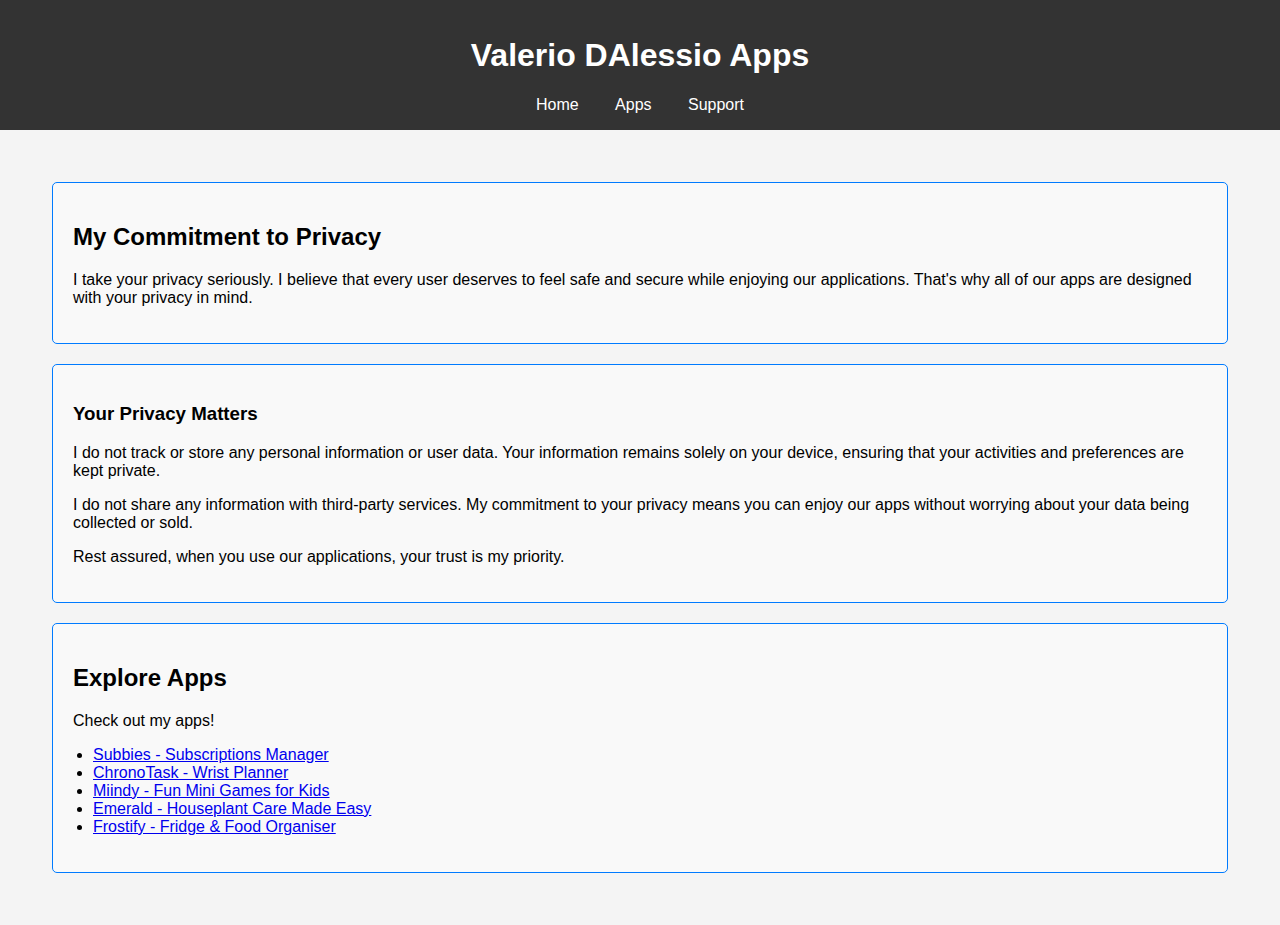
<file: index.html>
<!DOCTYPE html>
<html lang="en">
<head>
    <meta charset="UTF-8">
    <meta name="viewport" content="width=device-width, initial-scale=1.0">
    <title>Valerio DAlessio Apps</title>
    <link rel="stylesheet" href="style.css">
</head>
<body>
    <header>
        <h1>Valerio DAlessio Apps</h1>
        <nav>
            <a href="index.html">Home</a>
            <a href="apps.html">Apps</a>
            <a href="support.html">Support</a>
        </nav>
    </header>

    <main>
        <section class="intro">
            <h2>My Commitment to Privacy</h2>
            <p>
                I take your privacy seriously. I believe that every user deserves to feel safe and secure while enjoying our applications. That's why all of our apps are designed with your privacy in mind.
            </p>
        </section>

        <section class="privacy-info">
            <h3>Your Privacy Matters</h3>
            <p>
                I do not track or store any personal information or user data. Your information remains solely on your device, ensuring that your activities and preferences are kept private. 
            </p>
            <p>
                I do not share any information with third-party services. My commitment to your privacy means you can enjoy our apps without worrying about your data being collected or sold.
            </p>
            <p>
                Rest assured, when you use our applications, your trust is my priority.
            </p>
        </section>

        <section class="apps-preview">
            <h2>Explore Apps</h2>
            <p>Check out my apps!</p>
            <ul>
                <li><a href="subbies.html">Subbies - Subscriptions Manager</a></li>
                <li><a href="chronotask.html">ChronoTask - Wrist Planner</a></li>
                <li><a href="miindy.html">Miindy - Fun Mini Games for Kids</a></li>
                <li><a href="emerald.html">Emerald - Houseplant Care Made Easy</a></li>
                <li><a href="frostify.html">Frostify - Fridge & Food Organiser</a></li>
            </ul>
        </section>
    </main>
</body>
</html>
</file>
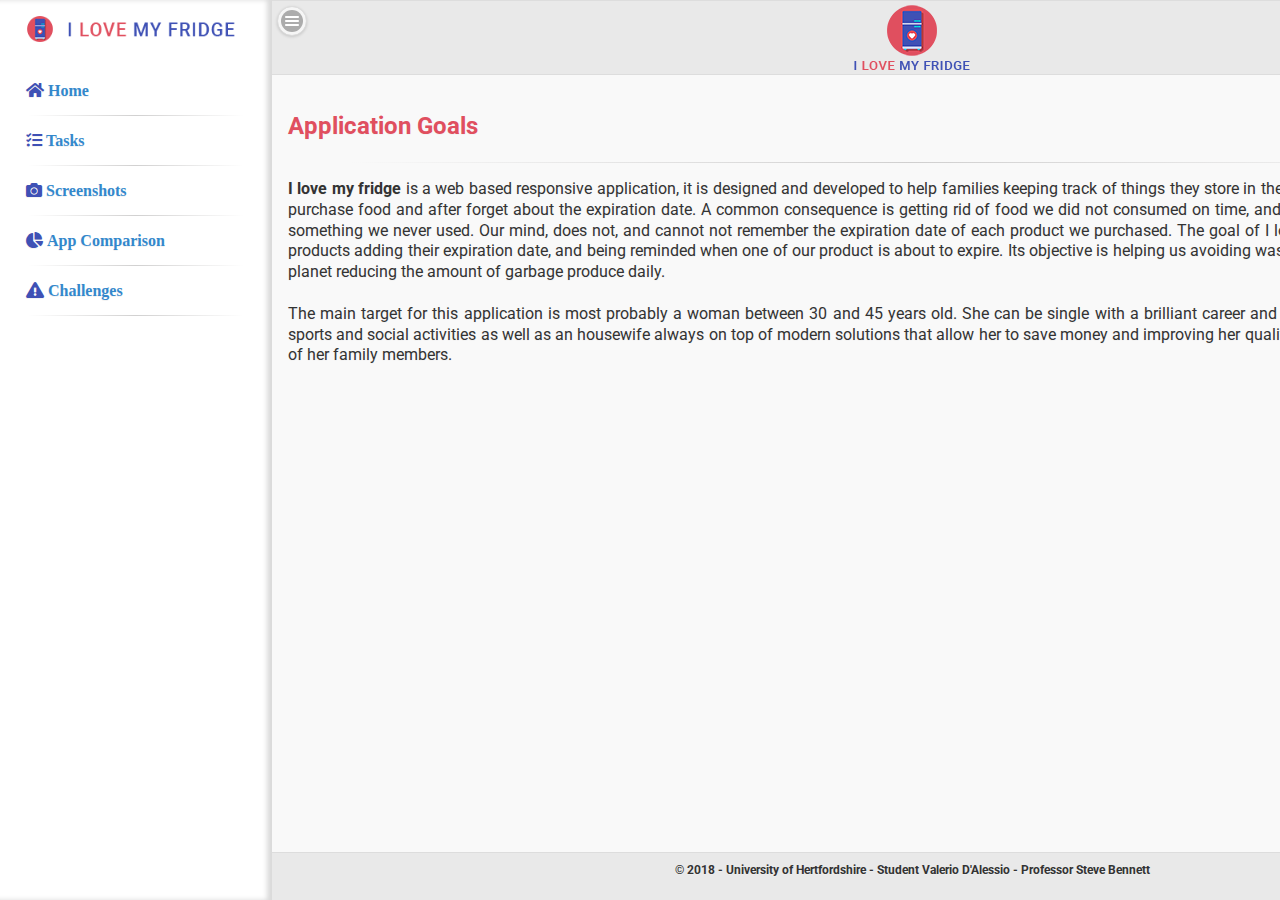
<file: iLoveMyFridge/index.html>
<!DOCTYPE html>
<html lang="en">

<head>
    <meta charset="UTF-8">
    <meta name="viewport" content="width=device-width, initial-scale=1.0">
    <meta http-equiv="X-UA-Compatible" content="ie=edge">
    <title>I Love My Fridge</title>
    <link rel="shortcut icon" href="icons/favicon-16x16.png" sizes="16X16" type="image/x-icon">
    <link rel="shortcut icon" href="icons/favicon-32x32.png" sizes="32x32" type="image/x-icon">
    <link href="https://fonts.googleapis.com/css?family=Roboto" rel="stylesheet">
    <link rel="stylesheet" href="js/jquery-mobile/jquery.mobile-1.4.5.min.css">
    <link rel="stylesheet" href="js/jquery-mobile/jquery.mobile.theme-1.4.5.min.css">
    <link rel="stylesheet" href="js/jquery-mobile/jquery.mobile.icons-1.4.5.min.css">
    <link rel="stylesheet" href="js/jquery-mobile/jquery.mobile.inline-png-1.4.5.min.css">
    <link rel="stylesheet" href="https://use.fontawesome.com/releases/v5.3.1/css/all.css">
    <link rel="stylesheet" href="css/style.css">
</head>

<body>


    <!-- Home page -->
    <div data-role="page" id="homePage">

        <div data-role="header">
            <a href="#menuPanel" id="hamburgerMenuIcon" class="ui-btn ui-shadow ui-corner-all ui-btn-icon-left ui-icon-bars ui-btn-icon-notext"></a>
            <img src="images/App-Banner.png" alt="I love my fridge">
        </div>

        <div class="ui-content">
            <h2>Application Goals</h2>
            <hr>
            <p class="homePageText"> <strong>I love my fridge</strong> is a web based responsive application, it is
                designed and developed to help families keeping track of things they store in their fridge. It is very
                common for us to purchase food and after forget about the expiration date. A common consequence is
                getting rid of food we did not consumed on time, and at the same time, losing money for something we
                never used. Our mind, does not, and cannot not remember the expiration date of each product we
                purchased. The goal of I love my fridge is to allow us to store products adding their expiration date,
                and being reminded when one of our product is about to expire. Its objective is helping us avoiding
                wasting food, save money, and help our planet reducing the amount of garbage produce daily.
                <br><br>
                The main target for this application is most probably a woman between 30 and 45 years old. She can be
                single with a brilliant career and a very busy an intense life made of sports and social activities as
                well as an housewife always on top of modern solutions that allow her to save money and improving her
                quality of life as well as the quality of life of her family members.
            </p>
        </div>

        <div data-role="footer" data-id="foo1" data-position="fixed">
            <div data-role="navbar">
                <div class="footerText">
                    &copy; 2018 - University of Hertfordshire - Student Valerio D'Alessio - Professor Steve Bennett
                </div>
                    
            </div>
        </div>

    </div><!-- End of Home Page-->

    <!-- Tasks Page-->
    <div data-role="page" id="tasksPage">

        <div data-role="header">
            <a href="#menuPanel" id="hamburgerMenuIcon" class="ui-btn ui-shadow ui-corner-all ui-btn-icon-left ui-icon-bars ui-btn-icon-notext"></a>
            <a href="#leftpanel1" data-rel="back" class="ui-btn ui-btn-right ui-alt-icon ui-nodisc-icon ui-corner-all ui-btn-icon-notext ui-icon-carat-l">Back</a>
            <img src="images/App-Banner.png" alt="I love my fridge">
        </div>

        <div class="ui-content">
            <h2>Application Tasks</h2>
            <hr>
            <h4>List of tasks performed by the application owner:</h4>
            <ul>
                <li>
                    The user will install the app either from the Gooogle Play or Apple Store.
                    <ul>
                        <li><strong>Note:</strong> The user can create more than one fridge</li>
                    </ul>
                </li>
                <li>
                    Once the app is launched the user will be ask to register providing basic information such as:
                    <ul>
                        <li>User's first name</li>
                        <li>User's last name</li>
                        <li>A username in a form of an email address</li>
                        <li>A password</li>
                    </ul>
                </li>
                <li>When the registration is completed the user's information will be stored in his/her database
                    profile as well as in the local application storage for easy access during the following sessions.</li>
                <li>Once the authentication process is completed the user will be able to use the application.</li>
                <li>
                    Now the user can create a Fridge (Container) and once it is created, he/she can start adding
                    products to the fridge.
                </li>
                <li>
                    The use click on the add product button and inserts the following date:
                    <ul>
                        <li>Product name – description</li>
                        <li>Product expiration date</li>
                    </ul>
                </li>
                <li>
                    When the product description and product expiration date have been completed the user can save it
                    in the selected fridge
                    <ul>
                        <li><strong>Note: </strong>The product will be also saved in the general products database
                            table in order to allow the user to easily search for it next time</li>
                    </ul>
                </li>
                <li>The <i>"add product"</i> can be also done using the scan barcode button. It allows the app owner to
                    scan the barcode of a product and retrieve product’s information that can be added to the fridge
                    and that will be also stored in the food database.</li>
                <li>The application will monitor the product expiration date of each product and notify the user when a
                    specific product is about to expire.</li>
                <li>When a specific product expires, the app owner will be also notified and the product will be
                    automatically removed from the fridge.</li>
            </ul>
        </div>

        <div data-role="footer" data-id="foo1" data-position="fixed">
            <div data-role="navbar">
                <div class="footerText">
                    &copy; 2018 - University of Hertfordshire - Student Valerio D'Alessio - Professor Steve Bennett
                </div>
                    
            </div>
        </div>

    </div><!-- End of Tasks Page-->


    <!-- Screenshots page -->
    <div data-role="page" id="screenshotsPage">

        <div data-role="header">
            <a href="#menuPanel" id="hamburgerMenuIcon" class="ui-btn ui-shadow ui-corner-all ui-btn-icon-left ui-icon-bars ui-btn-icon-notext"></a>
            <a href="#leftpanel1" data-rel="back" class="ui-btn ui-btn-right ui-alt-icon ui-nodisc-icon ui-corner-all ui-btn-icon-notext ui-icon-carat-l">Back</a>
            <img src="images/App-Banner.png" alt="I love my fridge">
        </div>

        <div class="ui-content">
            <h2>Application' Screenshots</h2>
            <hr>
            <div class="ui-grid-b ui-responsive">
                <div class="ui-block-a">
                    <span class="screenText">
                        Registration process
                    </span>
                    <div class="placeholder">
                        <!-- photo popup -->
                        <a href="#photoOne" data-rel="popup" data-position-to="window" data-transition="fade">
                            <img class="popphoto" class="screenshotsPagePhotos" src="images/RegistrationProcessSmall.png"
                                alt="Photo One">
                        </a>
                        <div data-role="popup" id="photoOne" data-overlay-theme="b" data-theme="a" data-corners="false">
                            <a href="#" data-rel="back" class="ui-btn ui-corner-all ui-shadow ui-btn-a ui-icon-delete ui-btn-icon-notext ui-btn-right">Close</a>
                            <img class="popphoto" src="images/RegistrationProcess.png" style="max-height:512px;" alt="Photo One">
                        </div><!-- End of photo popup -->
                    </div>
                </div>
                <div class="ui-block-b">
                    <span class="screenText">
                        User' fridges
                    </span>
                    <div class="placeholder">
                        <!-- photo popup -->
                        <a href="#photoTwo" data-rel="popup" data-position-to="window" data-transition="fade">
                            <img class="popphoto" class="screenshotsPagePhotos" src="images/AddFridgeSmall.png" alt="Photo Two">
                        </a>
                        <div data-role="popup" id="photoTwo" data-overlay-theme="b" data-theme="a" data-corners="false">
                            <a href="#" data-rel="back" class="ui-btn ui-corner-all ui-shadow ui-btn-a ui-icon-delete ui-btn-icon-notext ui-btn-right">Close</a>
                            <img class="popphoto" src="images/AddFridge.png" style="max-height:512px;" alt="Photo Two">
                        </div><!-- End of photo popup -->
                    </div>
                </div>
                <div class="ui-block-c">
                    <span class="screenText">
                        Fridge details
                    </span>
                    <div class="placeholder">
                        <div class="placeholder">
                            <!-- photo popup -->
                            <a href="#photoThree" data-rel="popup" data-position-to="window" data-transition="fade">
                                <img class="popphoto" class="screenshotsPagePhotos" src="images/FridgeDetailsSmall.png"
                                    alt="Photo Three">
                            </a>
                            <div data-role="popup" id="photoThree" data-overlay-theme="b" data-theme="a" data-corners="false">
                                <a href="#" data-rel="back" class="ui-btn ui-corner-all ui-shadow ui-btn-a ui-icon-delete ui-btn-icon-notext ui-btn-right">Close</a>
                                <img class="popphoto" src="images/FridgeDetails.png" style="max-height:512px;" alt="Photo Three">
                            </div><!-- End of photo popup -->
                        </div>
                    </div>
                </div>
            </div>

            <div class="ui-grid-b ui-responsive">
                <div class="ui-block-a">
                    <span class="screenText">
                        Upload products
                    </span>
                    <div class="placeholder">
                        <!-- photo popup -->
                        <a href="#photoFour" data-rel="popup" data-position-to="window" data-transition="fade">
                            <img class="popphoto" class="screenshotsPagePhotos" src="images/addProductSmall.png" alt="Photo Four">
                        </a>
                        <div data-role="popup" id="photoFour" data-overlay-theme="b" data-theme="a" data-corners="false">
                            <a href="#" data-rel="back" class="ui-btn ui-corner-all ui-shadow ui-btn-a ui-icon-delete ui-btn-icon-notext ui-btn-right">Close</a>
                            <img class="popphoto" src="images/addProduct.png" style="max-height:512px;" alt="Photo Four">
                        </div><!-- End of photo popup -->
                    </div>
                </div>
                <div class="ui-block-b">
                    <span class="screenText">
                        Weekly report
                    </span>
                    <div class="placeholder">
                        <!-- photo popup -->
                        <a href="#photoFive" data-rel="popup" data-position-to="window" data-transition="fade">
                            <img class="popphoto" class="screenshotsPagePhotos" src="images/GraphSmall.png" alt="Photo Five">
                        </a>
                        <div data-role="popup" id="photoFive" data-overlay-theme="b" data-theme="a" data-corners="false">
                            <a href="#" data-rel="back" class="ui-btn ui-corner-all ui-shadow ui-btn-a ui-icon-delete ui-btn-icon-notext ui-btn-right">Close</a>
                            <img class="popphoto" src="images/Graph.png" style="max-height:512px;" alt="Photo Five">
                        </div><!-- End of photo popup -->
                    </div>
                </div>
                <div class="ui-block-b">
                    <span class="screenText">
                        Notification
                    </span>
                    <div class="placeholder">
                        <!-- photo popup -->
                        <a href="#photoSix" data-rel="popup" data-position-to="window" data-transition="fade">
                            <img class="popphoto" class="screenshotsPagePhotos" src="images/NotificationSmall.png" alt="Photo Six">
                        </a>
                        <div data-role="popup" id="photoSix" data-overlay-theme="b" data-theme="a" data-corners="false">
                            <a href="#" data-rel="back" class="ui-btn ui-corner-all ui-shadow ui-btn-a ui-icon-delete ui-btn-icon-notext ui-btn-right">Close</a>
                            <img class="popphoto" src="images/Notification.png" style="max-height:512px;" alt="Photo Six">
                        </div><!-- End of photo popup -->
                    </div>
                </div>
            </div>
        </div>

        <div data-role="footer" data-id="foo1" data-position="fixed">
            <div data-role="navbar">
                <div class="footerText">
                    &copy; 2018 - University of Hertfordshire - Student Valerio D'Alessio - Professor Steve Bennett
                </div>
                    
            </div>
        </div>

    </div><!-- End of Screenshots Page-->


    <!-- Application Comparison-->
    <div data-role="page" id="comparisonPage">

        <div data-role="header">
            <a href="#menuPanel" id="hamburgerMenuIcon" class="ui-btn ui-shadow ui-corner-all ui-btn-icon-left ui-icon-bars ui-btn-icon-notext"></a>
            <a href="#leftpanel1" data-rel="back" class="ui-btn ui-btn-right ui-alt-icon ui-nodisc-icon ui-corner-all ui-btn-icon-notext ui-icon-carat-l">Back</a>
            <img src="images/App-Banner.png" alt="I love my fridge">
        </div>

        <div class="ui-content">
            <h2>Application Comparison</h2>
            <hr>
            When I started thinking about my app idea, I did not know whether there was already a similar solution on
            the Apple App Store or Google Play store. Finally, I found an app in the Apple store that does what my
            original idea is supposed to do at the end of this module. <br><br>
            In this section, we are going to analyse and compare them. The app I have used as reference for this
            project is called <strong>NoWaste</strong> and Kasper Hjortsballe developed it. <br><br>
            The aim of NoWaste is to easily track, organize and manage the food in your home. Let us now analyse
            NoWaste compared to <strong>I Love my Fridge</strong>. <br><br>

            <h3>NoWaste Features</h3>

            <ul>
                <li>Users can easily see the inventory lists for his/her freezer, fridge and pantry.</li>
                <li>Users can sort your food by expiration date, name or category.</li>
                <li>Users can search and find food and the application provides with a large amount of products in the
                    database.</li>
                <li>The application also allows the user to synchronize and share his/her lists with their families.</li>
                <li>Users can easily check the monthly food waste & savings.</li>
                <li>The application implements a community feature that allows the app owner to share and see community
                    user’s results.</li>
                <li>Users can scan the barcode of real products and easily add them to the database.</li>
            </ul>

            <h3>NoWaste Improvements</h3>

            Despite the fact that the application is functionally easy to understand and provides with all the
            capabilities the final user would like to have, there are things that could be improved.
            For instance, to my eyes, the UX of the app is not the very user-friendly. The menu option is not a common
            component shared across iOS or Android apps and it is not very intuitive for a brand new user. <br><br>

            <!-- NoWaste Section -->
            <div class="ui-grid-a ui-responsive">
                <div class="ui-block-a">
                    <div class="placeholder">
                        <!-- photo popup -->
                        <a href="#noWastPhotoOne" data-rel="popup" data-position-to="window" data-transition="fade">
                            <img class="popphoto" class="screenshotsPagePhotos" src="images/Image-1-small.jpg" alt="NoWaste UI">
                        </a>
                        <div data-role="popup" id="noWastPhotoOne" data-overlay-theme="b" data-theme="a" data-corners="false">
                            <a href="#" data-rel="back" class="ui-btn ui-corner-all ui-shadow ui-btn-a ui-icon-delete ui-btn-icon-notext ui-btn-right">Close</a>
                            <img class="popphoto" src="images/Image-1.jpg" style="max-height:512px;" alt="NoWaste UI">
                        </div><!-- End of photo popup -->
                    </div>
                </div>
                <div class="ui-block-b">
                    <div class="placeholder">
                        <!-- photo popup -->
                        <a href="#noWastPhotoTwo" data-rel="popup" data-position-to="window" data-transition="fade">
                            <img class="popphoto" class="screenshotsPagePhotos" src="images/Image-2-small.jpg" alt="NoWaste UI">
                        </a>
                        <div data-role="popup" id="noWastPhotoTwo" data-overlay-theme="b" data-theme="a" data-corners="false">
                            <a href="#" data-rel="back" class="ui-btn ui-corner-all ui-shadow ui-btn-a ui-icon-delete ui-btn-icon-notext ui-btn-right">Close</a>
                            <img class="popphoto" src="images/Image-2.jpg" style="max-height:512px;" alt="NoWaste UI">
                        </div><!-- End of photo popup -->
                    </div>
                </div>
            </div><!-- End of NoWaste Section -->

            In addition, there is not any form of notifications from the application when a product is going to expire.
            If the user does not open the app, he/her is not notified by the application that a product is near its
            expiration date.
            As a user, I have to manually open the app, check the list of my fridges and manually remove specific
            products.
            In my option the app should inform me that a product is about to expire first, and when the product itself
            is expired the app should notify me again that the product is now removed from my fridge because it is
            expired. <br><br>

            <h3>I love my Fridge Features</h3>

            A premise should be made before comparing the two applications. I Love my Fridge would be a prototype of a
            mobile responsive app that perform similar tasks compared to NoWaste. Having said that thinking that my
            final prototype will be as good as NoWaste in just few weeks of design and development would not be fair.
            <br><br>
            What I would like to improve is the way the app inform the users about product expirations date and create
            a more user-friendly experience for the user. <br><br>
            Below the list of functionalities I would like to implement for the final submission deadline: <br><br>

            <ul>
                <li>A database that allows the user to store products and their expiration dates:</li>
                <ul>
                    <li><strong>Note:</strong> The database will not be populated with standard products, it will be
                        empty, but the system will save products inserted by the user automatically.</li>
                </ul>
                <li>A checking system to control product deadlines.</li>
                <li>A notification system to inform, at least by emails, the user about product expiration dates and
                    capable of removing expired products from a specific fridge.</li>
                <li>A more intuitive UI to facilitate common user interactions with the application.</li>
            </ul>

        </div>

        <div data-role="footer" data-id="foo1" data-position="fixed">
            <div data-role="navbar">
                <div class="footerText">
                    &copy; 2018 - University of Hertfordshire - Student Valerio D'Alessio - Professor Steve Bennett
                </div>
                    
            </div>
        </div>

    </div><!-- End of Application Comparison Page-->


    <!-- Challenges Page-->
    <div data-role="page" id="challengesPage">

        <div data-role="header">
            <a href="#menuPanel" id="hamburgerMenuIcon" class="ui-btn ui-shadow ui-corner-all ui-btn-icon-left ui-icon-bars ui-btn-icon-notext"></a>
            <a href="#leftpanel1" data-rel="back" class="ui-btn ui-btn-right ui-alt-icon ui-nodisc-icon ui-corner-all ui-btn-icon-notext ui-icon-carat-l">Back</a>
            <img src="images/App-Banner.png" alt="I love my fridge">
        </div>

        <div class="ui-content">
            <h2>Application Challenges</h2>
            <hr>
            <h4>Below the list of technological challenges, I will face during the design and development of I Love my
                Fridge:</h4>
            <div class="challengesText">
                <h3>Data Persistence</h3>
                <br>
                They first challenge we have to face is how data is persisted during a session. We want to be able to
                store authentication credentials after the first registration/login phase, avoiding to always asking
                the user for email and password. We could rely on the local storage, being our application a web-based
                solution. However storing user’s credentials in the local storage is not a security best practice. In
                order to solve this issue, when a user complete the registration process, our application could
                generate a token that will be associated to the user’s profile and stored as a key to remember his/her
                credentials. Therefore storing the token on the local storage, we can retrieve it when the application
                is launched and compared it with the persistent data stored on the user’s database profile to perform a
                match and automatically authenticate our user. At the same time, we do not expose any user’s sensitive
                information in the local storage. <br><br>

                Another limitation of the local storage solution is related to the amount of data and it relationship.
                Not only the user can store many products in their fridges, but we also have to manage several 1-to-N
                data relationships in order to provide with the application functionalities we would love to achieve.
                <br><br>

                A more complex data structure is required and therefore the application will require a database
                component that will be used to store user and products information. <br><br>

                <h3>Application Architecture</h3>
                <br>

                The nature of our application automatically excludes the use of a native database driver that can be
                used and deploy inside the same bundle. For instance, the <i>Sqlite Database</i> and the <i>sqlite3
                    C-library</i> available in iOS. <br><br>

                For a web-based application, we need to store data on a different middleware component. This
                consideration bring us to consider designing a three-tiers application, in which the client side is
                represented by our mobile web app. It will be also require the design and development of a middleware
                component that will exposes RestFul endpoints that can be consumed by our mobile client. The middleware
                tier would then communicate directly with our database layer to retrieve and store user’s data, based
                on the event raised by our mobile client. <br><br>

                <h3>Additional Application Functionalities</h3>
                <br>
                We would love to be able to allow the user to scan products using the mobile camera available in their
                smartphones. This is something that requires the use of plugins that facilitate the interaction with
                the hardware components of the mobile device. <br><br>

                The use of a framework that can help reducing this complexity is required.

            </div>
        </div>

        <div data-role="footer" data-id="foo1" data-position="fixed">
            <div data-role="navbar">
                <div class="footerText">
                    &copy; 2018 - University of Hertfordshire - Student Valerio D'Alessio - Professor Steve Bennett
                </div>
                    
            </div>
        </div>

    </div><!-- End of Challenges Page-->

    <!-- Menu Panel -->
    <div data-role="panel" id="menuPanel" data-position="left" data-display="reveal" data-theme="a">
        <img src="images/smallLogo.png" alt="I love my fridge">
        <div class="navigation">
            <i class="fas fa-home" data-rel="close"><a href="#homePage"> Home</a></i>
            <div class="separator">
                <hr>
            </div>
            <i class="fas fa-tasks" data-rel="close"><a href="#tasksPage">
                    Tasks</a></i>
            <div class="separator">
                <hr>
            </div>
            <i class="fas fa-camera" data-rel="close"><a href="#screenshotsPage">
                    Screenshots</a></i>
            <div class="separator">
                <hr>
            </div>
            <i class="fas fa-chart-pie" data-rel="close"><a href="#comparisonPage">
                    App Comparison</a></i>
            <div class="separator">
                <hr>
            </div>
            <i class="fas fa-exclamation-triangle" data-rel="close"><a href="#challengesPage">
                    Challenges</a></i>
            <div class="separator">
                <hr>
            </div>
        </div>
    </div><!-- End of Menu Panel -->

</body>

<!-- Script Import -->
<script src="https://code.jquery.com/jquery-1.12.4.min.js"></script>
<script src="js/jquery-mobile/jquery.mobile-1.4.5.js"></script>
<script src="js/app.js"></script>

</html>
</file>
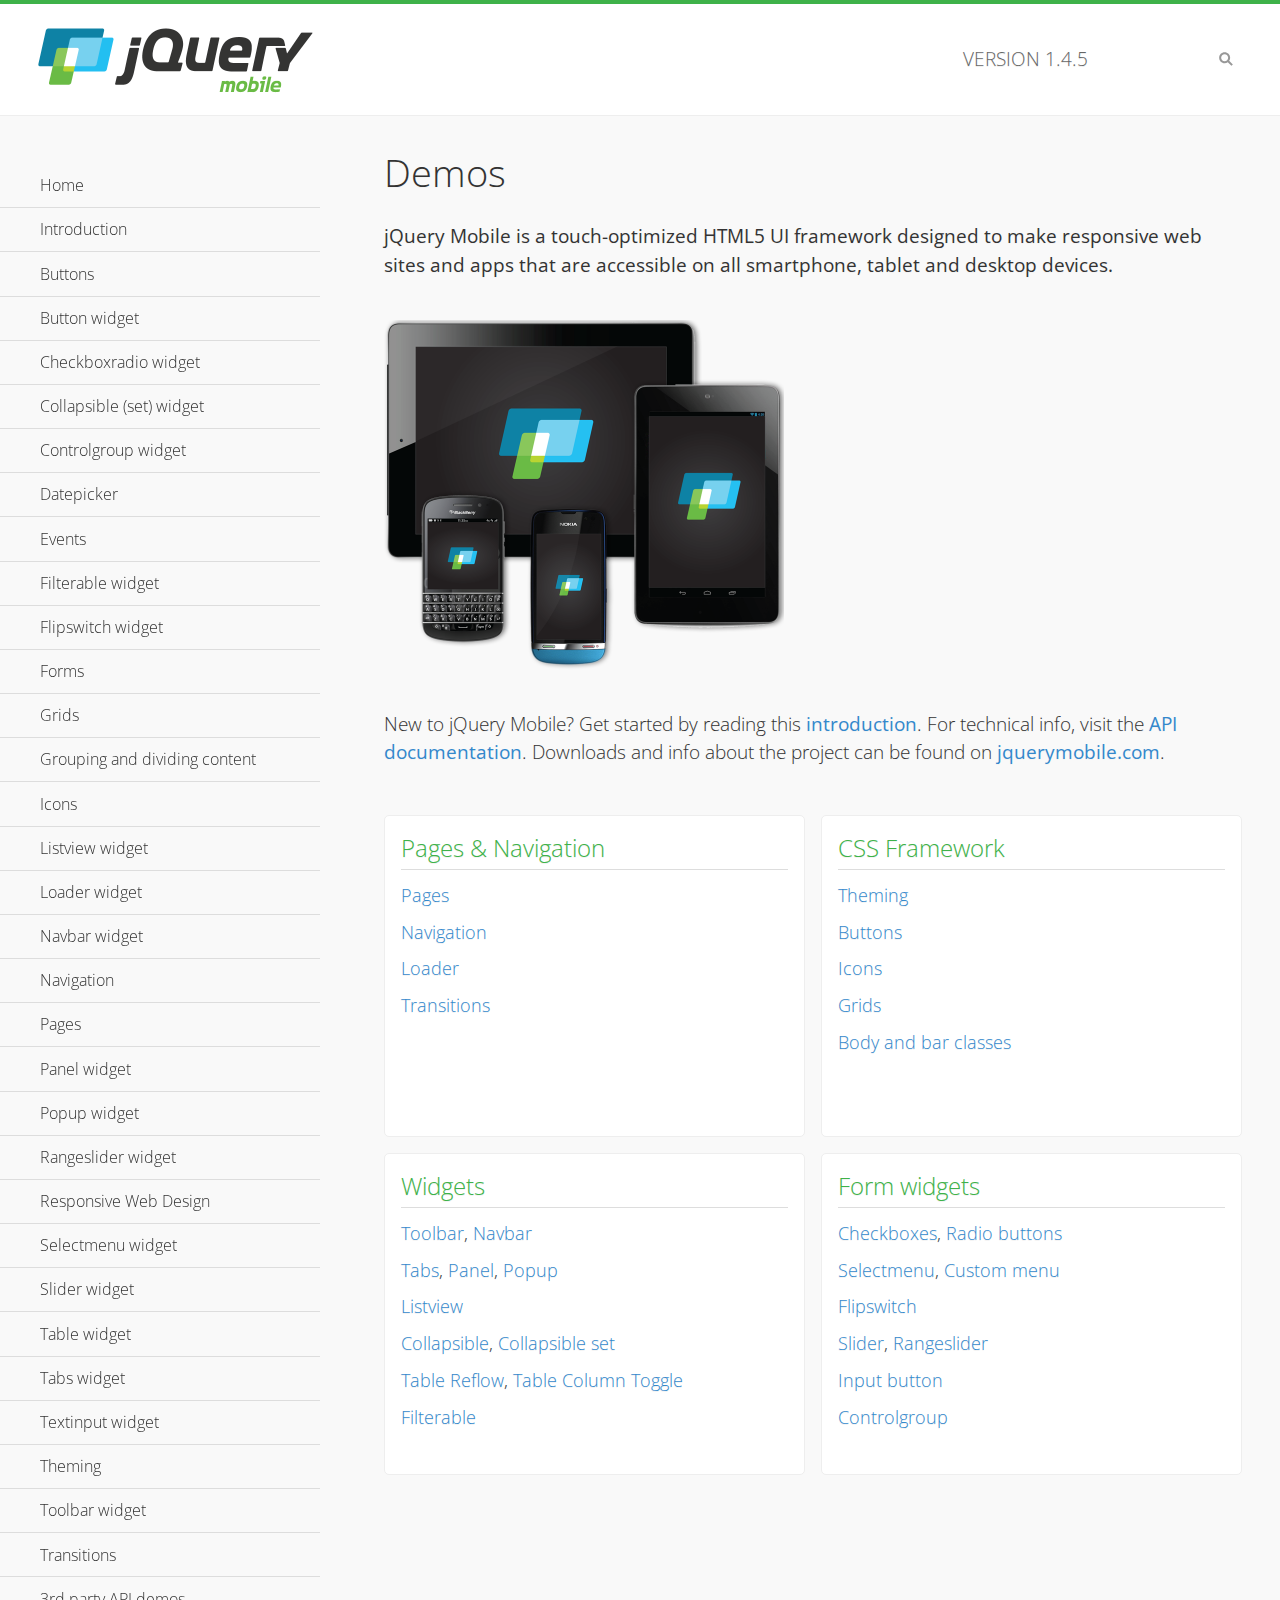
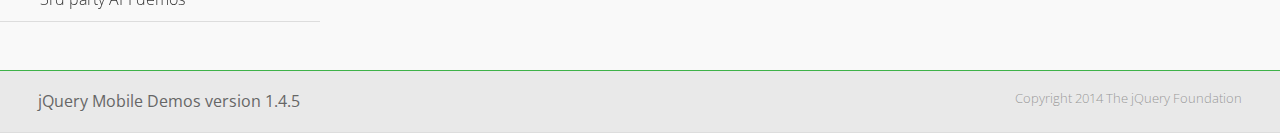
<file: js/jquery-mobile/demos/index.html>
<!DOCTYPE html>
<html>
<head>
	<meta charset="utf-8">
	<meta name="viewport" content="width=device-width, initial-scale=1">
	<title>jQuery Mobile Demos</title>
	<link rel="shortcut icon" href="favicon.ico">
	<link rel="stylesheet" href="css/themes/default/jquery.mobile-1.4.5.min.css">
	<link rel="stylesheet" href="_assets/css/jqm-demos.css">
    <link rel="stylesheet" href="http://fonts.googleapis.com/css?family=Open+Sans:300,400,700">
	<script src="js/jquery.js"></script>
	<script src="_assets/js/index.js"></script>
	<script src="js/jquery.mobile-1.4.5.min.js"></script>
</head>
<body>
<div data-role="page" class="jqm-demos jqm-home">

	<div data-role="header" class="jqm-header">
		<h2><img src="_assets/img/jquery-logo.png" alt="jQuery Mobile"></h2>
		<p>Version <span class="jqm-version"></span></p>
		<a href="#" class="jqm-navmenu-link ui-btn ui-btn-icon-notext ui-corner-all ui-icon-bars ui-nodisc-icon ui-alt-icon ui-btn-left">Menu</a>
		<a href="#" class="jqm-search-link ui-btn ui-btn-icon-notext ui-corner-all ui-icon-search ui-nodisc-icon ui-alt-icon ui-btn-right">Search</a>
	</div><!-- /header -->

	<div role="main" class="ui-content jqm-content">

		<h1>Demos</h1>

		<p><strong>jQuery Mobile is a touch-optimized HTML5 UI framework designed to make responsive web sites and apps that are accessible on all smartphone, tablet and desktop devices.</strong></p>

		<img src="_assets/img/devices.png">

		<p>New to jQuery Mobile? Get started by reading this <a href="intro/" data-ajax="false">introduction</a>. For technical info, visit the <a href="http://api.jquerymobile.com" title="jQuery Mobile API documentation" target="_blank">API documentation</a>. Downloads and info about the project can be found on <a href="http://jquerymobile.com" title="jQuery Mobile web site" target="_blank">jquerymobile.com</a>.</p>

        <div class="ui-grid-a ui-responsive">
        	<div class="ui-block-a">
        		<div class="jqm-block-content">
        			<h3>Pages &amp; Navigation</h3>

        			<p><a href="pages/" data-ajax="false">Pages</a></p>
        			<p><a href="navigation/" data-ajax="false">Navigation</a></p>
        			<p><a href="loader/" data-ajax="false">Loader</a></p>
        			<p><a href="transitions/" data-ajax="false">Transitions</a></p>
        		</div>
        	</div>
        	<div class="ui-block-b">
        		<div class="jqm-block-content">
        			<h3>CSS Framework</h3>

        			<p><a href="theme-default/" data-ajax="false">Theming</a></p>
        			<p><a href="button-markup/" data-ajax="false">Buttons</a></p>
        			<p><a href="icons/" data-ajax="false">Icons</a></p>
        			<p><a href="grids/" data-ajax="false">Grids</a></p>
        			<p><a href="../body-bar-classes/" data-ajax="false">Body and bar classes</a></p>
        		</div>
        	</div>        	
        	<div class="ui-block-a">
        		<div class="jqm-block-content">
        			<h3>Widgets</h3>

        			<p><a href="toolbar/" data-ajax="false">Toolbar</a>, <a href="navbar/" data-ajax="false">Navbar</a></p>
        			<p><a href="tabs/" data-ajax="false">Tabs</a>, <a href="panel/" data-ajax="false">Panel</a>, <a href="popup/" data-ajax="false">Popup</a></p>
        			<p><a href="listview/" data-ajax="false">Listview</a></p>
        			<p><a href="collapsible/" data-ajax="false">Collapsible</a>, <a href="collapsibleset/" data-ajax="false">Collapsible set</a></p>
        			<p><a href="table-reflow/" data-ajax="false">Table Reflow</a>, <a href="table-column-toggle/" data-ajax="false">Table Column Toggle</a></p>
        			<p><a href="filterable/" data-ajax="false">Filterable</a></p>
        		</div>
        	</div>
        	<div class="ui-block-b">
        		<div class="jqm-block-content">
        			<h3>Form widgets</h3>

        			<p><a href="checkboxradio-checkbox/" data-ajax="false">Checkboxes</a>, <a href="checkboxradio-radio/" data-ajax="false">Radio buttons</a></p>
        			<p><a href="selectmenu/" data-ajax="false">Selectmenu</a>, <a href="selectmenu-custom/" data-ajax="false">Custom menu</a></p>
        			<p><a href="flipswitch/" data-ajax="false">Flipswitch</a></p>
        			<p><a href="slider/" data-ajax="false">Slider</a>, <a href="rangeslider/" data-ajax="false">Rangeslider</a></p>
        			<p><a href="button/" data-ajax="false">Input button</a></p>
        			<p><a href="controlgroup/" data-ajax="false">Controlgroup</a></p>
        		</div>
        	</div>
        </div>

	</div><!-- /content -->
	    <div data-role="panel" class="jqm-navmenu-panel" data-position="left" data-display="overlay" data-theme="a">
	    	<ul class="jqm-list ui-alt-icon ui-nodisc-icon">
<li data-filtertext="demos homepage" data-icon="home"><a href=".././">Home</a></li>
<li data-filtertext="introduction overview getting started"><a href="../intro/" data-ajax="false">Introduction</a></li>
<li data-filtertext="buttons button markup buttonmarkup method anchor link button element"><a href="../button-markup/" data-ajax="false">Buttons</a></li>
<li data-filtertext="form button widget input button submit reset"><a href="../button/" data-ajax="false">Button widget</a></li>
<li data-role="collapsible" data-enhanced="true" data-collapsed-icon="carat-d" data-expanded-icon="carat-u" data-iconpos="right" data-inset="false" class="ui-collapsible ui-collapsible-themed-content ui-collapsible-collapsed">
	<h3 class="ui-collapsible-heading ui-collapsible-heading-collapsed">
		<a href="#" class="ui-collapsible-heading-toggle ui-btn ui-btn-icon-right ui-btn-inherit ui-icon-carat-d">
		    Checkboxradio widget<span class="ui-collapsible-heading-status"> click to expand contents</span>
		</a>
	</h3>
	<div class="ui-collapsible-content ui-body-inherit ui-collapsible-content-collapsed" aria-hidden="true">
		<ul>
			<li data-filtertext="form checkboxradio widget checkbox input checkboxes controlgroups"><a href="../checkboxradio-checkbox/" data-ajax="false">Checkboxes</a></li>
			<li data-filtertext="form checkboxradio widget radio input radio buttons controlgroups"><a href="../checkboxradio-radio/" data-ajax="false">Radio buttons</a></li>
		</ul>
	</div>
</li>
<li data-role="collapsible" data-enhanced="true" data-collapsed-icon="carat-d" data-expanded-icon="carat-u" data-iconpos="right" data-inset="false" class="ui-collapsible ui-collapsible-themed-content ui-collapsible-collapsed">
	<h3 class="ui-collapsible-heading ui-collapsible-heading-collapsed">
		<a href="#" class="ui-collapsible-heading-toggle ui-btn ui-btn-icon-right ui-btn-inherit ui-icon-carat-d">
			Collapsible (set) widget<span class="ui-collapsible-heading-status"> click to expand contents</span>
		</a>
	</h3>
	<div class="ui-collapsible-content ui-body-inherit ui-collapsible-content-collapsed" aria-hidden="true">
		<ul>
			<li data-filtertext="collapsibles content formatting"><a href="../collapsible/" data-ajax="false">Collapsible</a></li>
			<li data-filtertext="dynamic collapsible set accordion append expand"><a href="../collapsible-dynamic/" data-ajax="false">Dynamic collapsibles</a></li>
			<li data-filtertext="accordions collapsible set widget content formatting grouped collapsibles"><a href="../collapsibleset/" data-ajax="false">Collapsible set</a></li>
		</ul>
	</div>
</li>
<li data-role="collapsible" data-enhanced="true" data-collapsed-icon="carat-d" data-expanded-icon="carat-u" data-iconpos="right" data-inset="false" class="ui-collapsible ui-collapsible-themed-content ui-collapsible-collapsed">
	<h3 class="ui-collapsible-heading ui-collapsible-heading-collapsed">
		<a href="#" class="ui-collapsible-heading-toggle ui-btn ui-btn-icon-right ui-btn-inherit ui-icon-carat-d">
			Controlgroup widget<span class="ui-collapsible-heading-status"> click to expand contents</span>
		</a>
	</h3>
	<div class="ui-collapsible-content ui-body-inherit ui-collapsible-content-collapsed" aria-hidden="true">
		<ul>
			<li data-filtertext="controlgroups selectmenu checkboxradio input grouped buttons horizontal vertical"><a href="../controlgroup/" data-ajax="false">Controlgroup</a></li>
			<li data-filtertext="dynamic controlgroup dynamically add buttons"><a href="../controlgroup-dynamic/" data-ajax="false">Dynamic controlgroups</a></li>
		</ul>
	</div>
</li>
<li data-filtertext="form datepicker widget date input"><a href="../datepicker/" data-ajax="false">Datepicker</a></li>
<li data-role="collapsible" data-enhanced="true" data-collapsed-icon="carat-d" data-expanded-icon="carat-u" data-iconpos="right" data-inset="false" class="ui-collapsible ui-collapsible-themed-content ui-collapsible-collapsed">
	<h3 class="ui-collapsible-heading ui-collapsible-heading-collapsed">
		<a href="#" class="ui-collapsible-heading-toggle ui-btn ui-btn-icon-right ui-btn-inherit ui-icon-carat-d">
			Events<span class="ui-collapsible-heading-status"> click to expand contents</span>
		</a>
	</h3>
	<div class="ui-collapsible-content ui-body-inherit ui-collapsible-content-collapsed" aria-hidden="true">
		<ul>
			<li data-filtertext="swipe to delete list items listviews swipe events"><a href="../swipe-list/" data-ajax="false">Swipe list items</a></li>
			<li data-filtertext="swipe to navigate swipe page navigation swipe events"><a href="../swipe-page/" data-ajax="false">Swipe page navigation</a></li>
		</ul>
	</div>
</li>
<li data-filtertext="filterable filter elements sorting searching listview table"><a href="../filterable/" data-ajax="false">Filterable widget</a></li>
<li data-filtertext="form flipswitch widget flip toggle switch binary select checkbox input"><a href="../flipswitch/" data-ajax="false">Flipswitch widget</a></li>
<li data-role="collapsible" data-enhanced="true" data-collapsed-icon="carat-d" data-expanded-icon="carat-u" data-iconpos="right" data-inset="false" class="ui-collapsible ui-collapsible-themed-content ui-collapsible-collapsed">
	<h3 class="ui-collapsible-heading ui-collapsible-heading-collapsed">
		<a href="#" class="ui-collapsible-heading-toggle ui-btn ui-btn-icon-right ui-btn-inherit ui-icon-carat-d">
			Forms<span class="ui-collapsible-heading-status"> click to expand contents</span>
		</a>
	</h3>
	<div class="ui-collapsible-content ui-body-inherit ui-collapsible-content-collapsed" aria-hidden="true">
		<ul>
			<li data-filtertext="forms text checkbox radio range button submit reset inputs selects textarea slider flipswitch label form elements"><a href="../forms/" data-ajax="false">Forms</a></li>
			<li data-filtertext="form hide labels hidden accessible ui-hidden-accessible forms"><a href="../forms-label-hidden-accessible/" data-ajax="false">Hide labels</a></li>
			<li data-filtertext="form field containers fieldcontain ui-field-contain forms"><a href="../forms-field-contain/" data-ajax="false">Field containers</a></li>
			<li data-filtertext="forms disabled form elements"><a href="../forms-disabled/" data-ajax="false">Forms disabled</a></li>
			<li data-filtertext="forms gallery examples overview forms text checkbox radio range button submit reset inputs selects textarea slider flipswitch label form elements"><a href="../forms-gallery/" data-ajax="false">Forms gallery</a></li>
		</ul>
	</div>
</li>
<li data-role="collapsible" data-enhanced="true" data-collapsed-icon="carat-d" data-expanded-icon="carat-u" data-iconpos="right" data-inset="false" class="ui-collapsible ui-collapsible-themed-content ui-collapsible-collapsed">
	<h3 class="ui-collapsible-heading ui-collapsible-heading-collapsed">
		<a href="#" class="ui-collapsible-heading-toggle ui-btn ui-btn-icon-right ui-btn-inherit ui-icon-carat-d">
			Grids<span class="ui-collapsible-heading-status"> click to expand contents</span>
		</a>
	</h3>
	<div class="ui-collapsible-content ui-body-inherit ui-collapsible-content-collapsed" aria-hidden="true">
		<ul>
			<li data-filtertext="grids columns blocks content formatting rwd responsive css framework"><a href="../grids/" data-ajax="false">Grids</a></li>
			<li data-filtertext="buttons in grids css framework"><a href="../grids-buttons/" data-ajax="false">Buttons in grids</a></li>
			<li data-filtertext="custom responsive grids rwd css framework"><a href="../grids-custom-responsive/" data-ajax="false">Custom responsive grids</a></li>
		</ul>
	</div>
</li>
<li data-filtertext="blocks content formatting sections heading"><a href="../body-bar-classes/" data-ajax="false">Grouping and dividing content</a></li>
<li data-role="collapsible" data-enhanced="true" data-collapsed-icon="carat-d" data-expanded-icon="carat-u" data-iconpos="right" data-inset="false" class="ui-collapsible ui-collapsible-themed-content ui-collapsible-collapsed">
	<h3 class="ui-collapsible-heading ui-collapsible-heading-collapsed">
		<a href="#" class="ui-collapsible-heading-toggle ui-btn ui-btn-icon-right ui-btn-inherit ui-icon-carat-d">
			Icons<span class="ui-collapsible-heading-status"> click to expand contents</span>
		</a>
	</h3>
	<div class="ui-collapsible-content ui-body-inherit ui-collapsible-content-collapsed" aria-hidden="true">
		<ul>
			<li data-filtertext="button icons svg disc alt custom icon position"><a href="../icons/" data-ajax="false">Icons</a></li>
			<li data-filtertext=""><a href="../icons-grunticon/" data-ajax="false">Grunticon loader</a></li>
		</ul>
	</div>
</li>
<li data-role="collapsible" data-enhanced="true" data-collapsed-icon="carat-d" data-expanded-icon="carat-u" data-iconpos="right" data-inset="false" class="ui-collapsible ui-collapsible-themed-content ui-collapsible-collapsed">
	<h3 class="ui-collapsible-heading ui-collapsible-heading-collapsed">
		<a href="#" class="ui-collapsible-heading-toggle ui-btn ui-btn-icon-right ui-btn-inherit ui-icon-carat-d">
			Listview widget<span class="ui-collapsible-heading-status"> click to expand contents</span>
		</a>
	</h3>
	<div class="ui-collapsible-content ui-body-inherit ui-collapsible-content-collapsed" aria-hidden="true">
		<ul>
			<li data-filtertext="listview widget thumbnails icons nested split button collapsible ul ol"><a href="../listview/" data-ajax="false">Listview</a></li>
			<li data-filtertext="autocomplete filterable reveal listview filtertextbeforefilter placeholder"><a href="../listview-autocomplete/" data-ajax="false">Listview autocomplete</a></li>
			<li data-filtertext="autocomplete filterable reveal listview remote data filtertextbeforefilter placeholder"><a href="../listview-autocomplete-remote/" data-ajax="false">Listview autocomplete remote data</a></li>
			<li data-filtertext="autodividers anchor jump scroll linkbars listview lists ul ol"><a href="../listview-autodividers-linkbar/" data-ajax="false">Listview autodividers linkbar</a></li>
			<li data-filtertext="listview autodividers selector autodividersselector lists ul ol"><a href="../listview-autodividers-selector/" data-ajax="false">Listview autodividers selector</a></li>
			<li data-filtertext="listview nested list items"><a href="../listview-nested-lists/" data-ajax="false">Nested Listviews</a></li>
			<li data-filtertext="listview collapsible list items flat"><a href="../listview-collapsible-item-flat/" data-ajax="false">Listview collapsible list items (flat)</a></li>
			<li data-filtertext="listview collapsible list indented"><a href="../listview-collapsible-item-indented/" data-ajax="false">Listview collapsible list items (indented)</a></li>
			<li data-filtertext="grid listview responsive grids responsive listviews lists ul"><a href="../listview-grid/" data-ajax="false">Listview responsive grid</a></li>
		</ul>
	</div>
</li>
<li data-filtertext="loader widget page loading navigation overlay spinner"><a href="../loader/" data-ajax="false">Loader widget</a></li>
<li data-filtertext="navbar widget navmenu toolbars header footer"><a href="../navbar/" data-ajax="false">Navbar widget</a></li>
<li data-role="collapsible" data-enhanced="true" data-collapsed-icon="carat-d" data-expanded-icon="carat-u" data-iconpos="right" data-inset="false" class="ui-collapsible ui-collapsible-themed-content ui-collapsible-collapsed">
	<h3 class="ui-collapsible-heading ui-collapsible-heading-collapsed">
		<a href="#" class="ui-collapsible-heading-toggle ui-btn ui-btn-icon-right ui-btn-inherit ui-icon-carat-d">
			Navigation<span class="ui-collapsible-heading-status"> click to expand contents</span>
		</a>
	</h3>
	<div class="ui-collapsible-content ui-body-inherit ui-collapsible-content-collapsed" aria-hidden="true">
		<ul>
			<li data-filtertext="ajax navigation navigate widget history event method"><a href="../navigation/" data-ajax="false">Navigation</a></li>
			<li data-filtertext="linking pages page links navigation ajax prefetch cache"><a href="../navigation-linking-pages/" data-ajax="false">Linking pages</a></li>
			<!-- <li data-filtertext="php redirect server redirection server-side navigation"><a href="../navigation-php-redirect/" data-ajax="false">PHP redirect demo</a></li>-->
			<li data-filtertext="navigation redirection hash query"><a href="../navigation-hash-processing/" data-ajax="false">Hash processing demo</a></li>
			<li data-filtertext="navigation redirection hash query"><a href="../page-events/" data-ajax="false">Page Navigation Events</a></li>
		</ul>
	</div>
</li>
<li data-role="collapsible" data-enhanced="true" data-collapsed-icon="carat-d" data-expanded-icon="carat-u" data-iconpos="right" data-inset="false" class="ui-collapsible ui-collapsible-themed-content ui-collapsible-collapsed">
	<h3 class="ui-collapsible-heading ui-collapsible-heading-collapsed">
		<a href="#" class="ui-collapsible-heading-toggle ui-btn ui-btn-icon-right ui-btn-inherit ui-icon-carat-d">
			Pages<span class="ui-collapsible-heading-status"> click to expand contents</span>
		</a>
	</h3>
	<div class="ui-collapsible-content ui-body-inherit ui-collapsible-content-collapsed" aria-hidden="true">
		<ul>
			<li data-filtertext="pages page widget ajax navigation"><a href="../pages/" data-ajax="false">Pages</a></li>
			<li data-filtertext="single page"><a href="../pages-single-page/" data-ajax="false">Single page</a></li>
			<li data-filtertext="multipage multi-page page"><a href="../pages-multi-page/" data-ajax="false">Multi-page template</a></li>
			<li data-filtertext="dialog page widget modal popup"><a href="../pages-dialog/" data-ajax="false">Dialog page</a></li>
		</ul>
	</div>
</li>
<li data-role="collapsible" data-enhanced="true" data-collapsed-icon="carat-d" data-expanded-icon="carat-u" data-iconpos="right" data-inset="false" class="ui-collapsible ui-collapsible-themed-content ui-collapsible-collapsed">
	<h3 class="ui-collapsible-heading ui-collapsible-heading-collapsed">
		<a href="#" class="ui-collapsible-heading-toggle ui-btn ui-btn-icon-right ui-btn-inherit ui-icon-carat-d">
			Panel widget<span class="ui-collapsible-heading-status"> click to expand contents</span>
		</a>
	</h3>
	<div class="ui-collapsible-content ui-body-inherit ui-collapsible-content-collapsed" aria-hidden="true">
		<ul>
			<li data-filtertext="panel widget sliding panels reveal push overlay responsive"><a href="../panel/" data-ajax="false">Panel</a></li>
			<li data-filtertext=""><a href="../panel-external/" data-ajax="false">External panels</a></li>
			<li data-filtertext="panel "><a href="../panel-fixed/" data-ajax="false">Fixed panels</a></li>
			<li data-filtertext="panel slide panels sliding panels shadow rwd responsive breakpoint"><a href="../panel-responsive/" data-ajax="false">Panels responsive</a></li>
			<li data-filtertext="panel custom style custom panel width reveal shadow listview panel styling page background wrapper"><a href="../panel-styling/" data-ajax="false">Custom panel style</a></li>
			<li data-filtertext="panel open on swipe"><a href="../panel-swipe-open/" data-ajax="false">Panel open on swipe</a></li>
			<li data-filtertext="panels outside page internal external toolbars"><a href="../panel-external-internal/" data-ajax="false">Panel external and internal</a></li>
		</ul>
	</div>
</li>
<li data-role="collapsible" data-enhanced="true" data-collapsed-icon="carat-d" data-expanded-icon="carat-u" data-iconpos="right" data-inset="false" class="ui-collapsible ui-collapsible-themed-content ui-collapsible-collapsed">
	<h3 class="ui-collapsible-heading ui-collapsible-heading-collapsed">
		<a href="#" class="ui-collapsible-heading-toggle ui-btn ui-btn-icon-right ui-btn-inherit ui-icon-carat-d">
			Popup widget<span class="ui-collapsible-heading-status"> click to expand contents</span>
		</a>
	</h3>
	<div class="ui-collapsible-content ui-body-inherit ui-collapsible-content-collapsed" aria-hidden="true">
		<ul>
			<li data-filtertext="popup widget popups dialog modal transition tooltip lightbox form overlay screen flip pop fade transition"><a href="../popup/" data-ajax="false">Popup</a></li>
			<li data-filtertext="popup alignment position"><a href="../popup-alignment/" data-ajax="false">Popup alignment</a></li>
			<li data-filtertext="popup arrow size popups popover"><a href="../popup-arrow-size/" data-ajax="false">Popup arrow size</a></li>
			<li data-filtertext="dynamic popups popup images lightbox"><a href="../popup-dynamic/" data-ajax="false">Dynamic popups</a></li>
			<li data-filtertext="popups with iframes scaling"><a href="../popup-iframe/" data-ajax="false">Popups with iframes</a></li>
			<li data-filtertext="popup image scaling"><a href="../popup-image-scaling/" data-ajax="false">Popup image scaling</a></li>
			<li data-filtertext="external popup outside multi-page"><a href="../popup-outside-multipage/" data-ajax="false">Popup outside multi-page</a></li>
		</ul>
	</div>
</li>
<li data-filtertext="form rangeslider widget dual sliders dual handle sliders range input"><a href="../rangeslider/" data-ajax="false">Rangeslider widget</a></li>
<li data-filtertext="responsive web design rwd adaptive progressive enhancement PE accessible mobile breakpoints media query media queries"><a href="../rwd/" data-ajax="false">Responsive Web Design</a></li>
<li data-role="collapsible" data-enhanced="true" data-collapsed-icon="carat-d" data-expanded-icon="carat-u" data-iconpos="right" data-inset="false" class="ui-collapsible ui-collapsible-themed-content ui-collapsible-collapsed">
	<h3 class="ui-collapsible-heading ui-collapsible-heading-collapsed">
		<a href="#" class="ui-collapsible-heading-toggle ui-btn ui-btn-icon-right ui-btn-inherit ui-icon-carat-d">
			Selectmenu widget<span class="ui-collapsible-heading-status"> click to expand contents</span>
		</a>
	</h3>
	<div class="ui-collapsible-content ui-body-inherit ui-collapsible-content-collapsed" aria-hidden="true">
		<ul>
			<li data-filtertext="form selectmenu widget select input custom select menu selects"><a href="../selectmenu/" data-ajax="false">Selectmenu</a></li>
			<li data-filtertext="form custom select menu selectmenu widget custom menu option optgroup multiple selects"><a href="../selectmenu-custom/" data-ajax="false">Custom select menu</a></li>
			<li data-filtertext="filterable select filter popup dialog"><a href="../selectmenu-custom-filter/" data-ajax="false">Custom select menu with filter</a></li>
		</ul>
	</div>
</li>
<li data-role="collapsible" data-enhanced="true" data-collapsed-icon="carat-d" data-expanded-icon="carat-u" data-iconpos="right" data-inset="false" class="ui-collapsible ui-collapsible-themed-content ui-collapsible-collapsed">
	<h3 class="ui-collapsible-heading ui-collapsible-heading-collapsed">
		<a href="#" class="ui-collapsible-heading-toggle ui-btn ui-btn-icon-right ui-btn-inherit ui-icon-carat-d">
			Slider widget<span class="ui-collapsible-heading-status"> click to expand contents</span>
		</a>
	</h3>
	<div class="ui-collapsible-content ui-body-inherit ui-collapsible-content-collapsed" aria-hidden="true">
		<ul>
			<li data-filtertext="form slider widget range input single sliders"><a href="../slider/" data-ajax="false">Slider</a></li>
			<li data-filtertext="form slider widget flipswitch slider binary select flip toggle switch"><a href="../slider-flipswitch/" data-ajax="false">Slider flip toggle switch</a></li>
			<li data-filtertext="form slider tooltip handle value input range sliders"><a href="../slider-tooltip/" data-ajax="false">Slider tooltip</a></li>
		</ul>
	</div>
</li>
<li data-role="collapsible" data-enhanced="true" data-collapsed-icon="carat-d" data-expanded-icon="carat-u" data-iconpos="right" data-inset="false" class="ui-collapsible ui-collapsible-themed-content ui-collapsible-collapsed">
	<h3 class="ui-collapsible-heading ui-collapsible-heading-collapsed">
		<a href="#" class="ui-collapsible-heading-toggle ui-btn ui-btn-icon-right ui-btn-inherit ui-icon-carat-d">
			Table widget<span class="ui-collapsible-heading-status"> click to expand contents</span>
		</a>
	</h3>
	<div class="ui-collapsible-content ui-body-inherit ui-collapsible-content-collapsed" aria-hidden="true">
		<ul>
			<li data-filtertext="table widget reflow column toggle th td responsive tables rwd hide show tabular"><a href="../table-column-toggle/" data-ajax="false">Table Column Toggle</a></li>
			<li data-filtertext="table column toggle phone comparison demo"><a href="../table-column-toggle-example/" data-ajax="false">Table Column Toggle demo</a></li>
			<li data-filtertext="responsive tables table column toggle heading groups rwd breakpoint"><a href="../table-column-toggle-heading-groups/" data-ajax="false">Table Column Toggle heading groups</a></li>
			<li data-filtertext="responsive tables table column toggle hide rwd breakpoint customization options"><a href="../table-column-toggle-options/" data-ajax="false">Table Column Toggle options</a></li>
			<li data-filtertext="table reflow th td responsive rwd columns tabular"><a href="../table-reflow/" data-ajax="false">Table Reflow</a></li>
			<li data-filtertext="responsive tables table reflow heading groups rwd breakpoint"><a href="../table-reflow-heading-groups/" data-ajax="false">Table Reflow heading groups</a></li>
			<li data-filtertext="responsive tables table reflow stripes strokes table style"><a href="../table-reflow-stripes-strokes/" data-ajax="false">Table Reflow stripes and strokes</a></li>
			<li data-filtertext="responsive tables table reflow stack custom styles"><a href="../table-reflow-styling/" data-ajax="false">Table Reflow custom styles</a></li>
		</ul>
	</div>
</li>
<li data-filtertext="ui tabs widget"><a href="../tabs/" data-ajax="false">Tabs widget</a></li>
<li data-filtertext="form textinput widget text input textarea number date time tel email file color password"><a href="../textinput/" data-ajax="false">Textinput widget</a></li>
<li data-role="collapsible" data-enhanced="true" data-collapsed-icon="carat-d" data-expanded-icon="carat-u" data-iconpos="right" data-inset="false" class="ui-collapsible ui-collapsible-themed-content ui-collapsible-collapsed">
	<h3 class="ui-collapsible-heading ui-collapsible-heading-collapsed">
		<a href="#" class="ui-collapsible-heading-toggle ui-btn ui-btn-icon-right ui-btn-inherit ui-icon-carat-d">
			Theming<span class="ui-collapsible-heading-status"> click to expand contents</span>
		</a>
	</h3>
	<div class="ui-collapsible-content ui-body-inherit ui-collapsible-content-collapsed" aria-hidden="true">
		<ul>
			<li data-filtertext="default theme swatches theming style css"><a href="../theme-default/" data-ajax="false">Default theme</a></li>
			<li data-filtertext="classic theme old theme swatches theming style css"><a href="../theme-classic/" data-ajax="false">Classic theme</a></li>
		</ul>
	</div>
</li>
<li data-role="collapsible" data-enhanced="true" data-collapsed-icon="carat-d" data-expanded-icon="carat-u" data-iconpos="right" data-inset="false" class="ui-collapsible ui-collapsible-themed-content ui-collapsible-collapsed">
	<h3 class="ui-collapsible-heading ui-collapsible-heading-collapsed">
		<a href="#" class="ui-collapsible-heading-toggle ui-btn ui-btn-icon-right ui-btn-inherit ui-icon-carat-d">
			Toolbar widget<span class="ui-collapsible-heading-status"> click to expand contents</span>
		</a>
	</h3>
	<div class="ui-collapsible-content ui-body-inherit ui-collapsible-content-collapsed" aria-hidden="true">
		<ul>
			<li data-filtertext="toolbar widget header footer toolbars fixed fullscreen external sections"><a href="../toolbar/" data-ajax="false">Toolbar</a></li>
			<li data-filtertext="dynamic toolbars dynamically add toolbar header footer"><a href="../toolbar-dynamic/" data-ajax="false">Dynamic toolbars</a></li>
			<li data-filtertext="external toolbars header footer"><a href="../toolbar-external/" data-ajax="false">External toolbars</a></li>
			<li data-filtertext="fixed toolbars header footer"><a href="../toolbar-fixed/" data-ajax="false">Fixed toolbars</a></li>
			<li data-filtertext="fixed fullscreen toolbars header footer"><a href="../toolbar-fixed-fullscreen/" data-ajax="false">Fullscreen toolbars</a></li>
			<li data-filtertext="external fixed toolbars header footer"><a href="../toolbar-fixed-external/" data-ajax="false">Fixed external toolbars</a></li>
			<li data-filtertext="external persistent toolbars header footer navbar navmenu"><a href="../toolbar-fixed-persistent/" data-ajax="false">Persistent toolbars</a></li>
			<li data-filtertext="external ajax optimized toolbars persistent toolbars header footer navbar"><a href="../toolbar-fixed-persistent-optimized/" data-ajax="false">Ajax optimized toolbars</a></li>
			<li data-filtertext="form in toolbars header footer"><a href="../toolbar-fixed-forms/" data-ajax="false">Form in toolbar</a></li>
		</ul>
	</div>
</li>
<li data-filtertext="page transitions animated pages popup navigation flip slide fade pop"><a href="../transitions/" data-ajax="false">Transitions</a></li>
<li data-role="collapsible" data-enhanced="true" data-collapsed-icon="carat-d" data-expanded-icon="carat-u" data-iconpos="right" data-inset="false" class="ui-collapsible ui-collapsible-themed-content ui-collapsible-collapsed">
	<h3 class="ui-collapsible-heading ui-collapsible-heading-collapsed">
		<a href="#" class="ui-collapsible-heading-toggle ui-btn ui-btn-icon-right ui-btn-inherit ui-icon-carat-d">
			3rd party API demos<span class="ui-collapsible-heading-status"> click to expand contents</span>
		</a>
	</h3>
	<div class="ui-collapsible-content ui-body-inherit ui-collapsible-content-collapsed" aria-hidden="true">
		<ul>
			<li data-filtertext="backbone requirejs navigation router"><a href="../backbone-requirejs/" data-ajax="false">Backbone RequireJS</a></li>
			<li data-filtertext="google maps geolocation demo"><a href="../map-geolocation/" data-ajax="false">Google Maps geolocation</a></li>
			<li data-filtertext="google maps hybrid"><a href="../map-list-toggle/" data-ajax="false">Google Maps list toggle</a></li>
		</ul>
	</div>
</li>



		     </ul>
		</div><!-- /panel -->


	<div data-role="footer" data-position="fixed" data-tap-toggle="false" class="jqm-footer">
		<p>jQuery Mobile Demos version <span class="jqm-version"></span></p>
		<p>Copyright 2014 The jQuery Foundation</p>
	</div><!-- /footer -->
	<!-- TODO: This should become an external panel so we can add input to markup (unique ID) -->
    <div data-role="panel" class="jqm-search-panel" data-position="right" data-display="overlay" data-theme="a">
		<div class="jqm-search">
			<ul class="jqm-list" data-filter-placeholder="Search demos..." data-filter-reveal="true">
<li data-filtertext="demos homepage" data-icon="home"><a href=".././">Home</a></li>
<li data-filtertext="introduction overview getting started"><a href="../intro/" data-ajax="false">Introduction</a></li>
<li data-filtertext="buttons button markup buttonmarkup method anchor link button element"><a href="../button-markup/" data-ajax="false">Buttons</a></li>
<li data-filtertext="form button widget input button submit reset"><a href="../button/" data-ajax="false">Button widget</a></li>
<li data-role="collapsible" data-enhanced="true" data-collapsed-icon="carat-d" data-expanded-icon="carat-u" data-iconpos="right" data-inset="false" class="ui-collapsible ui-collapsible-themed-content ui-collapsible-collapsed">
	<h3 class="ui-collapsible-heading ui-collapsible-heading-collapsed">
		<a href="#" class="ui-collapsible-heading-toggle ui-btn ui-btn-icon-right ui-btn-inherit ui-icon-carat-d">
		    Checkboxradio widget<span class="ui-collapsible-heading-status"> click to expand contents</span>
		</a>
	</h3>
	<div class="ui-collapsible-content ui-body-inherit ui-collapsible-content-collapsed" aria-hidden="true">
		<ul>
			<li data-filtertext="form checkboxradio widget checkbox input checkboxes controlgroups"><a href="../checkboxradio-checkbox/" data-ajax="false">Checkboxes</a></li>
			<li data-filtertext="form checkboxradio widget radio input radio buttons controlgroups"><a href="../checkboxradio-radio/" data-ajax="false">Radio buttons</a></li>
		</ul>
	</div>
</li>
<li data-role="collapsible" data-enhanced="true" data-collapsed-icon="carat-d" data-expanded-icon="carat-u" data-iconpos="right" data-inset="false" class="ui-collapsible ui-collapsible-themed-content ui-collapsible-collapsed">
	<h3 class="ui-collapsible-heading ui-collapsible-heading-collapsed">
		<a href="#" class="ui-collapsible-heading-toggle ui-btn ui-btn-icon-right ui-btn-inherit ui-icon-carat-d">
			Collapsible (set) widget<span class="ui-collapsible-heading-status"> click to expand contents</span>
		</a>
	</h3>
	<div class="ui-collapsible-content ui-body-inherit ui-collapsible-content-collapsed" aria-hidden="true">
		<ul>
			<li data-filtertext="collapsibles content formatting"><a href="../collapsible/" data-ajax="false">Collapsible</a></li>
			<li data-filtertext="dynamic collapsible set accordion append expand"><a href="../collapsible-dynamic/" data-ajax="false">Dynamic collapsibles</a></li>
			<li data-filtertext="accordions collapsible set widget content formatting grouped collapsibles"><a href="../collapsibleset/" data-ajax="false">Collapsible set</a></li>
		</ul>
	</div>
</li>
<li data-role="collapsible" data-enhanced="true" data-collapsed-icon="carat-d" data-expanded-icon="carat-u" data-iconpos="right" data-inset="false" class="ui-collapsible ui-collapsible-themed-content ui-collapsible-collapsed">
	<h3 class="ui-collapsible-heading ui-collapsible-heading-collapsed">
		<a href="#" class="ui-collapsible-heading-toggle ui-btn ui-btn-icon-right ui-btn-inherit ui-icon-carat-d">
			Controlgroup widget<span class="ui-collapsible-heading-status"> click to expand contents</span>
		</a>
	</h3>
	<div class="ui-collapsible-content ui-body-inherit ui-collapsible-content-collapsed" aria-hidden="true">
		<ul>
			<li data-filtertext="controlgroups selectmenu checkboxradio input grouped buttons horizontal vertical"><a href="../controlgroup/" data-ajax="false">Controlgroup</a></li>
			<li data-filtertext="dynamic controlgroup dynamically add buttons"><a href="../controlgroup-dynamic/" data-ajax="false">Dynamic controlgroups</a></li>
		</ul>
	</div>
</li>
<li data-filtertext="form datepicker widget date input"><a href="../datepicker/" data-ajax="false">Datepicker</a></li>
<li data-role="collapsible" data-enhanced="true" data-collapsed-icon="carat-d" data-expanded-icon="carat-u" data-iconpos="right" data-inset="false" class="ui-collapsible ui-collapsible-themed-content ui-collapsible-collapsed">
	<h3 class="ui-collapsible-heading ui-collapsible-heading-collapsed">
		<a href="#" class="ui-collapsible-heading-toggle ui-btn ui-btn-icon-right ui-btn-inherit ui-icon-carat-d">
			Events<span class="ui-collapsible-heading-status"> click to expand contents</span>
		</a>
	</h3>
	<div class="ui-collapsible-content ui-body-inherit ui-collapsible-content-collapsed" aria-hidden="true">
		<ul>
			<li data-filtertext="swipe to delete list items listviews swipe events"><a href="../swipe-list/" data-ajax="false">Swipe list items</a></li>
			<li data-filtertext="swipe to navigate swipe page navigation swipe events"><a href="../swipe-page/" data-ajax="false">Swipe page navigation</a></li>
		</ul>
	</div>
</li>
<li data-filtertext="filterable filter elements sorting searching listview table"><a href="../filterable/" data-ajax="false">Filterable widget</a></li>
<li data-filtertext="form flipswitch widget flip toggle switch binary select checkbox input"><a href="../flipswitch/" data-ajax="false">Flipswitch widget</a></li>
<li data-role="collapsible" data-enhanced="true" data-collapsed-icon="carat-d" data-expanded-icon="carat-u" data-iconpos="right" data-inset="false" class="ui-collapsible ui-collapsible-themed-content ui-collapsible-collapsed">
	<h3 class="ui-collapsible-heading ui-collapsible-heading-collapsed">
		<a href="#" class="ui-collapsible-heading-toggle ui-btn ui-btn-icon-right ui-btn-inherit ui-icon-carat-d">
			Forms<span class="ui-collapsible-heading-status"> click to expand contents</span>
		</a>
	</h3>
	<div class="ui-collapsible-content ui-body-inherit ui-collapsible-content-collapsed" aria-hidden="true">
		<ul>
			<li data-filtertext="forms text checkbox radio range button submit reset inputs selects textarea slider flipswitch label form elements"><a href="../forms/" data-ajax="false">Forms</a></li>
			<li data-filtertext="form hide labels hidden accessible ui-hidden-accessible forms"><a href="../forms-label-hidden-accessible/" data-ajax="false">Hide labels</a></li>
			<li data-filtertext="form field containers fieldcontain ui-field-contain forms"><a href="../forms-field-contain/" data-ajax="false">Field containers</a></li>
			<li data-filtertext="forms disabled form elements"><a href="../forms-disabled/" data-ajax="false">Forms disabled</a></li>
			<li data-filtertext="forms gallery examples overview forms text checkbox radio range button submit reset inputs selects textarea slider flipswitch label form elements"><a href="../forms-gallery/" data-ajax="false">Forms gallery</a></li>
		</ul>
	</div>
</li>
<li data-role="collapsible" data-enhanced="true" data-collapsed-icon="carat-d" data-expanded-icon="carat-u" data-iconpos="right" data-inset="false" class="ui-collapsible ui-collapsible-themed-content ui-collapsible-collapsed">
	<h3 class="ui-collapsible-heading ui-collapsible-heading-collapsed">
		<a href="#" class="ui-collapsible-heading-toggle ui-btn ui-btn-icon-right ui-btn-inherit ui-icon-carat-d">
			Grids<span class="ui-collapsible-heading-status"> click to expand contents</span>
		</a>
	</h3>
	<div class="ui-collapsible-content ui-body-inherit ui-collapsible-content-collapsed" aria-hidden="true">
		<ul>
			<li data-filtertext="grids columns blocks content formatting rwd responsive css framework"><a href="../grids/" data-ajax="false">Grids</a></li>
			<li data-filtertext="buttons in grids css framework"><a href="../grids-buttons/" data-ajax="false">Buttons in grids</a></li>
			<li data-filtertext="custom responsive grids rwd css framework"><a href="../grids-custom-responsive/" data-ajax="false">Custom responsive grids</a></li>
		</ul>
	</div>
</li>
<li data-filtertext="blocks content formatting sections heading"><a href="../body-bar-classes/" data-ajax="false">Grouping and dividing content</a></li>
<li data-role="collapsible" data-enhanced="true" data-collapsed-icon="carat-d" data-expanded-icon="carat-u" data-iconpos="right" data-inset="false" class="ui-collapsible ui-collapsible-themed-content ui-collapsible-collapsed">
	<h3 class="ui-collapsible-heading ui-collapsible-heading-collapsed">
		<a href="#" class="ui-collapsible-heading-toggle ui-btn ui-btn-icon-right ui-btn-inherit ui-icon-carat-d">
			Icons<span class="ui-collapsible-heading-status"> click to expand contents</span>
		</a>
	</h3>
	<div class="ui-collapsible-content ui-body-inherit ui-collapsible-content-collapsed" aria-hidden="true">
		<ul>
			<li data-filtertext="button icons svg disc alt custom icon position"><a href="../icons/" data-ajax="false">Icons</a></li>
			<li data-filtertext=""><a href="../icons-grunticon/" data-ajax="false">Grunticon loader</a></li>
		</ul>
	</div>
</li>
<li data-role="collapsible" data-enhanced="true" data-collapsed-icon="carat-d" data-expanded-icon="carat-u" data-iconpos="right" data-inset="false" class="ui-collapsible ui-collapsible-themed-content ui-collapsible-collapsed">
	<h3 class="ui-collapsible-heading ui-collapsible-heading-collapsed">
		<a href="#" class="ui-collapsible-heading-toggle ui-btn ui-btn-icon-right ui-btn-inherit ui-icon-carat-d">
			Listview widget<span class="ui-collapsible-heading-status"> click to expand contents</span>
		</a>
	</h3>
	<div class="ui-collapsible-content ui-body-inherit ui-collapsible-content-collapsed" aria-hidden="true">
		<ul>
			<li data-filtertext="listview widget thumbnails icons nested split button collapsible ul ol"><a href="../listview/" data-ajax="false">Listview</a></li>
			<li data-filtertext="autocomplete filterable reveal listview filtertextbeforefilter placeholder"><a href="../listview-autocomplete/" data-ajax="false">Listview autocomplete</a></li>
			<li data-filtertext="autocomplete filterable reveal listview remote data filtertextbeforefilter placeholder"><a href="../listview-autocomplete-remote/" data-ajax="false">Listview autocomplete remote data</a></li>
			<li data-filtertext="autodividers anchor jump scroll linkbars listview lists ul ol"><a href="../listview-autodividers-linkbar/" data-ajax="false">Listview autodividers linkbar</a></li>
			<li data-filtertext="listview autodividers selector autodividersselector lists ul ol"><a href="../listview-autodividers-selector/" data-ajax="false">Listview autodividers selector</a></li>
			<li data-filtertext="listview nested list items"><a href="../listview-nested-lists/" data-ajax="false">Nested Listviews</a></li>
			<li data-filtertext="listview collapsible list items flat"><a href="../listview-collapsible-item-flat/" data-ajax="false">Listview collapsible list items (flat)</a></li>
			<li data-filtertext="listview collapsible list indented"><a href="../listview-collapsible-item-indented/" data-ajax="false">Listview collapsible list items (indented)</a></li>
			<li data-filtertext="grid listview responsive grids responsive listviews lists ul"><a href="../listview-grid/" data-ajax="false">Listview responsive grid</a></li>
		</ul>
	</div>
</li>
<li data-filtertext="loader widget page loading navigation overlay spinner"><a href="../loader/" data-ajax="false">Loader widget</a></li>
<li data-filtertext="navbar widget navmenu toolbars header footer"><a href="../navbar/" data-ajax="false">Navbar widget</a></li>
<li data-role="collapsible" data-enhanced="true" data-collapsed-icon="carat-d" data-expanded-icon="carat-u" data-iconpos="right" data-inset="false" class="ui-collapsible ui-collapsible-themed-content ui-collapsible-collapsed">
	<h3 class="ui-collapsible-heading ui-collapsible-heading-collapsed">
		<a href="#" class="ui-collapsible-heading-toggle ui-btn ui-btn-icon-right ui-btn-inherit ui-icon-carat-d">
			Navigation<span class="ui-collapsible-heading-status"> click to expand contents</span>
		</a>
	</h3>
	<div class="ui-collapsible-content ui-body-inherit ui-collapsible-content-collapsed" aria-hidden="true">
		<ul>
			<li data-filtertext="ajax navigation navigate widget history event method"><a href="../navigation/" data-ajax="false">Navigation</a></li>
			<li data-filtertext="linking pages page links navigation ajax prefetch cache"><a href="../navigation-linking-pages/" data-ajax="false">Linking pages</a></li>
			<!-- <li data-filtertext="php redirect server redirection server-side navigation"><a href="../navigation-php-redirect/" data-ajax="false">PHP redirect demo</a></li>-->
			<li data-filtertext="navigation redirection hash query"><a href="../navigation-hash-processing/" data-ajax="false">Hash processing demo</a></li>
			<li data-filtertext="navigation redirection hash query"><a href="../page-events/" data-ajax="false">Page Navigation Events</a></li>
		</ul>
	</div>
</li>
<li data-role="collapsible" data-enhanced="true" data-collapsed-icon="carat-d" data-expanded-icon="carat-u" data-iconpos="right" data-inset="false" class="ui-collapsible ui-collapsible-themed-content ui-collapsible-collapsed">
	<h3 class="ui-collapsible-heading ui-collapsible-heading-collapsed">
		<a href="#" class="ui-collapsible-heading-toggle ui-btn ui-btn-icon-right ui-btn-inherit ui-icon-carat-d">
			Pages<span class="ui-collapsible-heading-status"> click to expand contents</span>
		</a>
	</h3>
	<div class="ui-collapsible-content ui-body-inherit ui-collapsible-content-collapsed" aria-hidden="true">
		<ul>
			<li data-filtertext="pages page widget ajax navigation"><a href="../pages/" data-ajax="false">Pages</a></li>
			<li data-filtertext="single page"><a href="../pages-single-page/" data-ajax="false">Single page</a></li>
			<li data-filtertext="multipage multi-page page"><a href="../pages-multi-page/" data-ajax="false">Multi-page template</a></li>
			<li data-filtertext="dialog page widget modal popup"><a href="../pages-dialog/" data-ajax="false">Dialog page</a></li>
		</ul>
	</div>
</li>
<li data-role="collapsible" data-enhanced="true" data-collapsed-icon="carat-d" data-expanded-icon="carat-u" data-iconpos="right" data-inset="false" class="ui-collapsible ui-collapsible-themed-content ui-collapsible-collapsed">
	<h3 class="ui-collapsible-heading ui-collapsible-heading-collapsed">
		<a href="#" class="ui-collapsible-heading-toggle ui-btn ui-btn-icon-right ui-btn-inherit ui-icon-carat-d">
			Panel widget<span class="ui-collapsible-heading-status"> click to expand contents</span>
		</a>
	</h3>
	<div class="ui-collapsible-content ui-body-inherit ui-collapsible-content-collapsed" aria-hidden="true">
		<ul>
			<li data-filtertext="panel widget sliding panels reveal push overlay responsive"><a href="../panel/" data-ajax="false">Panel</a></li>
			<li data-filtertext=""><a href="../panel-external/" data-ajax="false">External panels</a></li>
			<li data-filtertext="panel "><a href="../panel-fixed/" data-ajax="false">Fixed panels</a></li>
			<li data-filtertext="panel slide panels sliding panels shadow rwd responsive breakpoint"><a href="../panel-responsive/" data-ajax="false">Panels responsive</a></li>
			<li data-filtertext="panel custom style custom panel width reveal shadow listview panel styling page background wrapper"><a href="../panel-styling/" data-ajax="false">Custom panel style</a></li>
			<li data-filtertext="panel open on swipe"><a href="../panel-swipe-open/" data-ajax="false">Panel open on swipe</a></li>
			<li data-filtertext="panels outside page internal external toolbars"><a href="../panel-external-internal/" data-ajax="false">Panel external and internal</a></li>
		</ul>
	</div>
</li>
<li data-role="collapsible" data-enhanced="true" data-collapsed-icon="carat-d" data-expanded-icon="carat-u" data-iconpos="right" data-inset="false" class="ui-collapsible ui-collapsible-themed-content ui-collapsible-collapsed">
	<h3 class="ui-collapsible-heading ui-collapsible-heading-collapsed">
		<a href="#" class="ui-collapsible-heading-toggle ui-btn ui-btn-icon-right ui-btn-inherit ui-icon-carat-d">
			Popup widget<span class="ui-collapsible-heading-status"> click to expand contents</span>
		</a>
	</h3>
	<div class="ui-collapsible-content ui-body-inherit ui-collapsible-content-collapsed" aria-hidden="true">
		<ul>
			<li data-filtertext="popup widget popups dialog modal transition tooltip lightbox form overlay screen flip pop fade transition"><a href="../popup/" data-ajax="false">Popup</a></li>
			<li data-filtertext="popup alignment position"><a href="../popup-alignment/" data-ajax="false">Popup alignment</a></li>
			<li data-filtertext="popup arrow size popups popover"><a href="../popup-arrow-size/" data-ajax="false">Popup arrow size</a></li>
			<li data-filtertext="dynamic popups popup images lightbox"><a href="../popup-dynamic/" data-ajax="false">Dynamic popups</a></li>
			<li data-filtertext="popups with iframes scaling"><a href="../popup-iframe/" data-ajax="false">Popups with iframes</a></li>
			<li data-filtertext="popup image scaling"><a href="../popup-image-scaling/" data-ajax="false">Popup image scaling</a></li>
			<li data-filtertext="external popup outside multi-page"><a href="../popup-outside-multipage/" data-ajax="false">Popup outside multi-page</a></li>
		</ul>
	</div>
</li>
<li data-filtertext="form rangeslider widget dual sliders dual handle sliders range input"><a href="../rangeslider/" data-ajax="false">Rangeslider widget</a></li>
<li data-filtertext="responsive web design rwd adaptive progressive enhancement PE accessible mobile breakpoints media query media queries"><a href="../rwd/" data-ajax="false">Responsive Web Design</a></li>
<li data-role="collapsible" data-enhanced="true" data-collapsed-icon="carat-d" data-expanded-icon="carat-u" data-iconpos="right" data-inset="false" class="ui-collapsible ui-collapsible-themed-content ui-collapsible-collapsed">
	<h3 class="ui-collapsible-heading ui-collapsible-heading-collapsed">
		<a href="#" class="ui-collapsible-heading-toggle ui-btn ui-btn-icon-right ui-btn-inherit ui-icon-carat-d">
			Selectmenu widget<span class="ui-collapsible-heading-status"> click to expand contents</span>
		</a>
	</h3>
	<div class="ui-collapsible-content ui-body-inherit ui-collapsible-content-collapsed" aria-hidden="true">
		<ul>
			<li data-filtertext="form selectmenu widget select input custom select menu selects"><a href="../selectmenu/" data-ajax="false">Selectmenu</a></li>
			<li data-filtertext="form custom select menu selectmenu widget custom menu option optgroup multiple selects"><a href="../selectmenu-custom/" data-ajax="false">Custom select menu</a></li>
			<li data-filtertext="filterable select filter popup dialog"><a href="../selectmenu-custom-filter/" data-ajax="false">Custom select menu with filter</a></li>
		</ul>
	</div>
</li>
<li data-role="collapsible" data-enhanced="true" data-collapsed-icon="carat-d" data-expanded-icon="carat-u" data-iconpos="right" data-inset="false" class="ui-collapsible ui-collapsible-themed-content ui-collapsible-collapsed">
	<h3 class="ui-collapsible-heading ui-collapsible-heading-collapsed">
		<a href="#" class="ui-collapsible-heading-toggle ui-btn ui-btn-icon-right ui-btn-inherit ui-icon-carat-d">
			Slider widget<span class="ui-collapsible-heading-status"> click to expand contents</span>
		</a>
	</h3>
	<div class="ui-collapsible-content ui-body-inherit ui-collapsible-content-collapsed" aria-hidden="true">
		<ul>
			<li data-filtertext="form slider widget range input single sliders"><a href="../slider/" data-ajax="false">Slider</a></li>
			<li data-filtertext="form slider widget flipswitch slider binary select flip toggle switch"><a href="../slider-flipswitch/" data-ajax="false">Slider flip toggle switch</a></li>
			<li data-filtertext="form slider tooltip handle value input range sliders"><a href="../slider-tooltip/" data-ajax="false">Slider tooltip</a></li>
		</ul>
	</div>
</li>
<li data-role="collapsible" data-enhanced="true" data-collapsed-icon="carat-d" data-expanded-icon="carat-u" data-iconpos="right" data-inset="false" class="ui-collapsible ui-collapsible-themed-content ui-collapsible-collapsed">
	<h3 class="ui-collapsible-heading ui-collapsible-heading-collapsed">
		<a href="#" class="ui-collapsible-heading-toggle ui-btn ui-btn-icon-right ui-btn-inherit ui-icon-carat-d">
			Table widget<span class="ui-collapsible-heading-status"> click to expand contents</span>
		</a>
	</h3>
	<div class="ui-collapsible-content ui-body-inherit ui-collapsible-content-collapsed" aria-hidden="true">
		<ul>
			<li data-filtertext="table widget reflow column toggle th td responsive tables rwd hide show tabular"><a href="../table-column-toggle/" data-ajax="false">Table Column Toggle</a></li>
			<li data-filtertext="table column toggle phone comparison demo"><a href="../table-column-toggle-example/" data-ajax="false">Table Column Toggle demo</a></li>
			<li data-filtertext="responsive tables table column toggle heading groups rwd breakpoint"><a href="../table-column-toggle-heading-groups/" data-ajax="false">Table Column Toggle heading groups</a></li>
			<li data-filtertext="responsive tables table column toggle hide rwd breakpoint customization options"><a href="../table-column-toggle-options/" data-ajax="false">Table Column Toggle options</a></li>
			<li data-filtertext="table reflow th td responsive rwd columns tabular"><a href="../table-reflow/" data-ajax="false">Table Reflow</a></li>
			<li data-filtertext="responsive tables table reflow heading groups rwd breakpoint"><a href="../table-reflow-heading-groups/" data-ajax="false">Table Reflow heading groups</a></li>
			<li data-filtertext="responsive tables table reflow stripes strokes table style"><a href="../table-reflow-stripes-strokes/" data-ajax="false">Table Reflow stripes and strokes</a></li>
			<li data-filtertext="responsive tables table reflow stack custom styles"><a href="../table-reflow-styling/" data-ajax="false">Table Reflow custom styles</a></li>
		</ul>
	</div>
</li>
<li data-filtertext="ui tabs widget"><a href="../tabs/" data-ajax="false">Tabs widget</a></li>
<li data-filtertext="form textinput widget text input textarea number date time tel email file color password"><a href="../textinput/" data-ajax="false">Textinput widget</a></li>
<li data-role="collapsible" data-enhanced="true" data-collapsed-icon="carat-d" data-expanded-icon="carat-u" data-iconpos="right" data-inset="false" class="ui-collapsible ui-collapsible-themed-content ui-collapsible-collapsed">
	<h3 class="ui-collapsible-heading ui-collapsible-heading-collapsed">
		<a href="#" class="ui-collapsible-heading-toggle ui-btn ui-btn-icon-right ui-btn-inherit ui-icon-carat-d">
			Theming<span class="ui-collapsible-heading-status"> click to expand contents</span>
		</a>
	</h3>
	<div class="ui-collapsible-content ui-body-inherit ui-collapsible-content-collapsed" aria-hidden="true">
		<ul>
			<li data-filtertext="default theme swatches theming style css"><a href="../theme-default/" data-ajax="false">Default theme</a></li>
			<li data-filtertext="classic theme old theme swatches theming style css"><a href="../theme-classic/" data-ajax="false">Classic theme</a></li>
		</ul>
	</div>
</li>
<li data-role="collapsible" data-enhanced="true" data-collapsed-icon="carat-d" data-expanded-icon="carat-u" data-iconpos="right" data-inset="false" class="ui-collapsible ui-collapsible-themed-content ui-collapsible-collapsed">
	<h3 class="ui-collapsible-heading ui-collapsible-heading-collapsed">
		<a href="#" class="ui-collapsible-heading-toggle ui-btn ui-btn-icon-right ui-btn-inherit ui-icon-carat-d">
			Toolbar widget<span class="ui-collapsible-heading-status"> click to expand contents</span>
		</a>
	</h3>
	<div class="ui-collapsible-content ui-body-inherit ui-collapsible-content-collapsed" aria-hidden="true">
		<ul>
			<li data-filtertext="toolbar widget header footer toolbars fixed fullscreen external sections"><a href="../toolbar/" data-ajax="false">Toolbar</a></li>
			<li data-filtertext="dynamic toolbars dynamically add toolbar header footer"><a href="../toolbar-dynamic/" data-ajax="false">Dynamic toolbars</a></li>
			<li data-filtertext="external toolbars header footer"><a href="../toolbar-external/" data-ajax="false">External toolbars</a></li>
			<li data-filtertext="fixed toolbars header footer"><a href="../toolbar-fixed/" data-ajax="false">Fixed toolbars</a></li>
			<li data-filtertext="fixed fullscreen toolbars header footer"><a href="../toolbar-fixed-fullscreen/" data-ajax="false">Fullscreen toolbars</a></li>
			<li data-filtertext="external fixed toolbars header footer"><a href="../toolbar-fixed-external/" data-ajax="false">Fixed external toolbars</a></li>
			<li data-filtertext="external persistent toolbars header footer navbar navmenu"><a href="../toolbar-fixed-persistent/" data-ajax="false">Persistent toolbars</a></li>
			<li data-filtertext="external ajax optimized toolbars persistent toolbars header footer navbar"><a href="../toolbar-fixed-persistent-optimized/" data-ajax="false">Ajax optimized toolbars</a></li>
			<li data-filtertext="form in toolbars header footer"><a href="../toolbar-fixed-forms/" data-ajax="false">Form in toolbar</a></li>
		</ul>
	</div>
</li>
<li data-filtertext="page transitions animated pages popup navigation flip slide fade pop"><a href="../transitions/" data-ajax="false">Transitions</a></li>
<li data-role="collapsible" data-enhanced="true" data-collapsed-icon="carat-d" data-expanded-icon="carat-u" data-iconpos="right" data-inset="false" class="ui-collapsible ui-collapsible-themed-content ui-collapsible-collapsed">
	<h3 class="ui-collapsible-heading ui-collapsible-heading-collapsed">
		<a href="#" class="ui-collapsible-heading-toggle ui-btn ui-btn-icon-right ui-btn-inherit ui-icon-carat-d">
			3rd party API demos<span class="ui-collapsible-heading-status"> click to expand contents</span>
		</a>
	</h3>
	<div class="ui-collapsible-content ui-body-inherit ui-collapsible-content-collapsed" aria-hidden="true">
		<ul>
			<li data-filtertext="backbone requirejs navigation router"><a href="../backbone-requirejs/" data-ajax="false">Backbone RequireJS</a></li>
			<li data-filtertext="google maps geolocation demo"><a href="../map-geolocation/" data-ajax="false">Google Maps geolocation</a></li>
			<li data-filtertext="google maps hybrid"><a href="../map-list-toggle/" data-ajax="false">Google Maps list toggle</a></li>
		</ul>
	</div>
</li>



			</ul>
		</div>
	</div><!-- /panel -->


</div><!-- /page -->

</body>
</html>
</file>
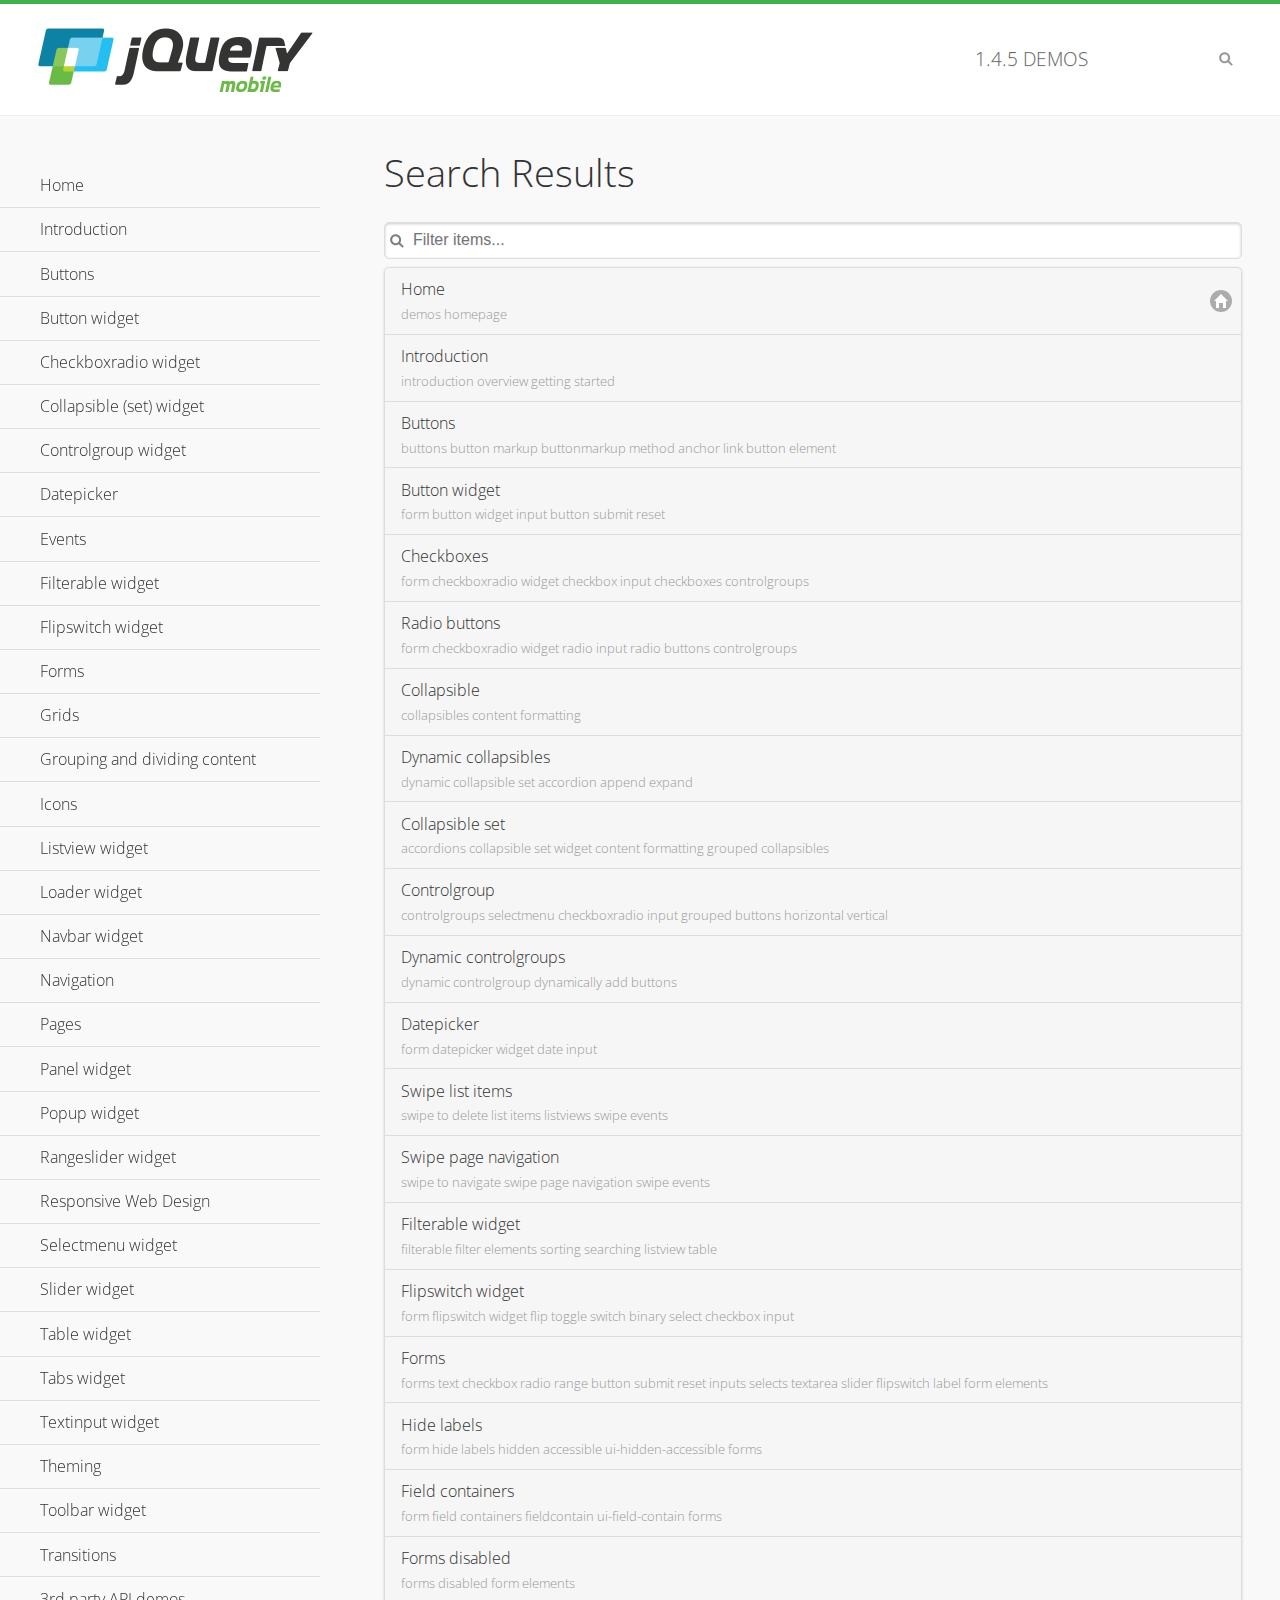
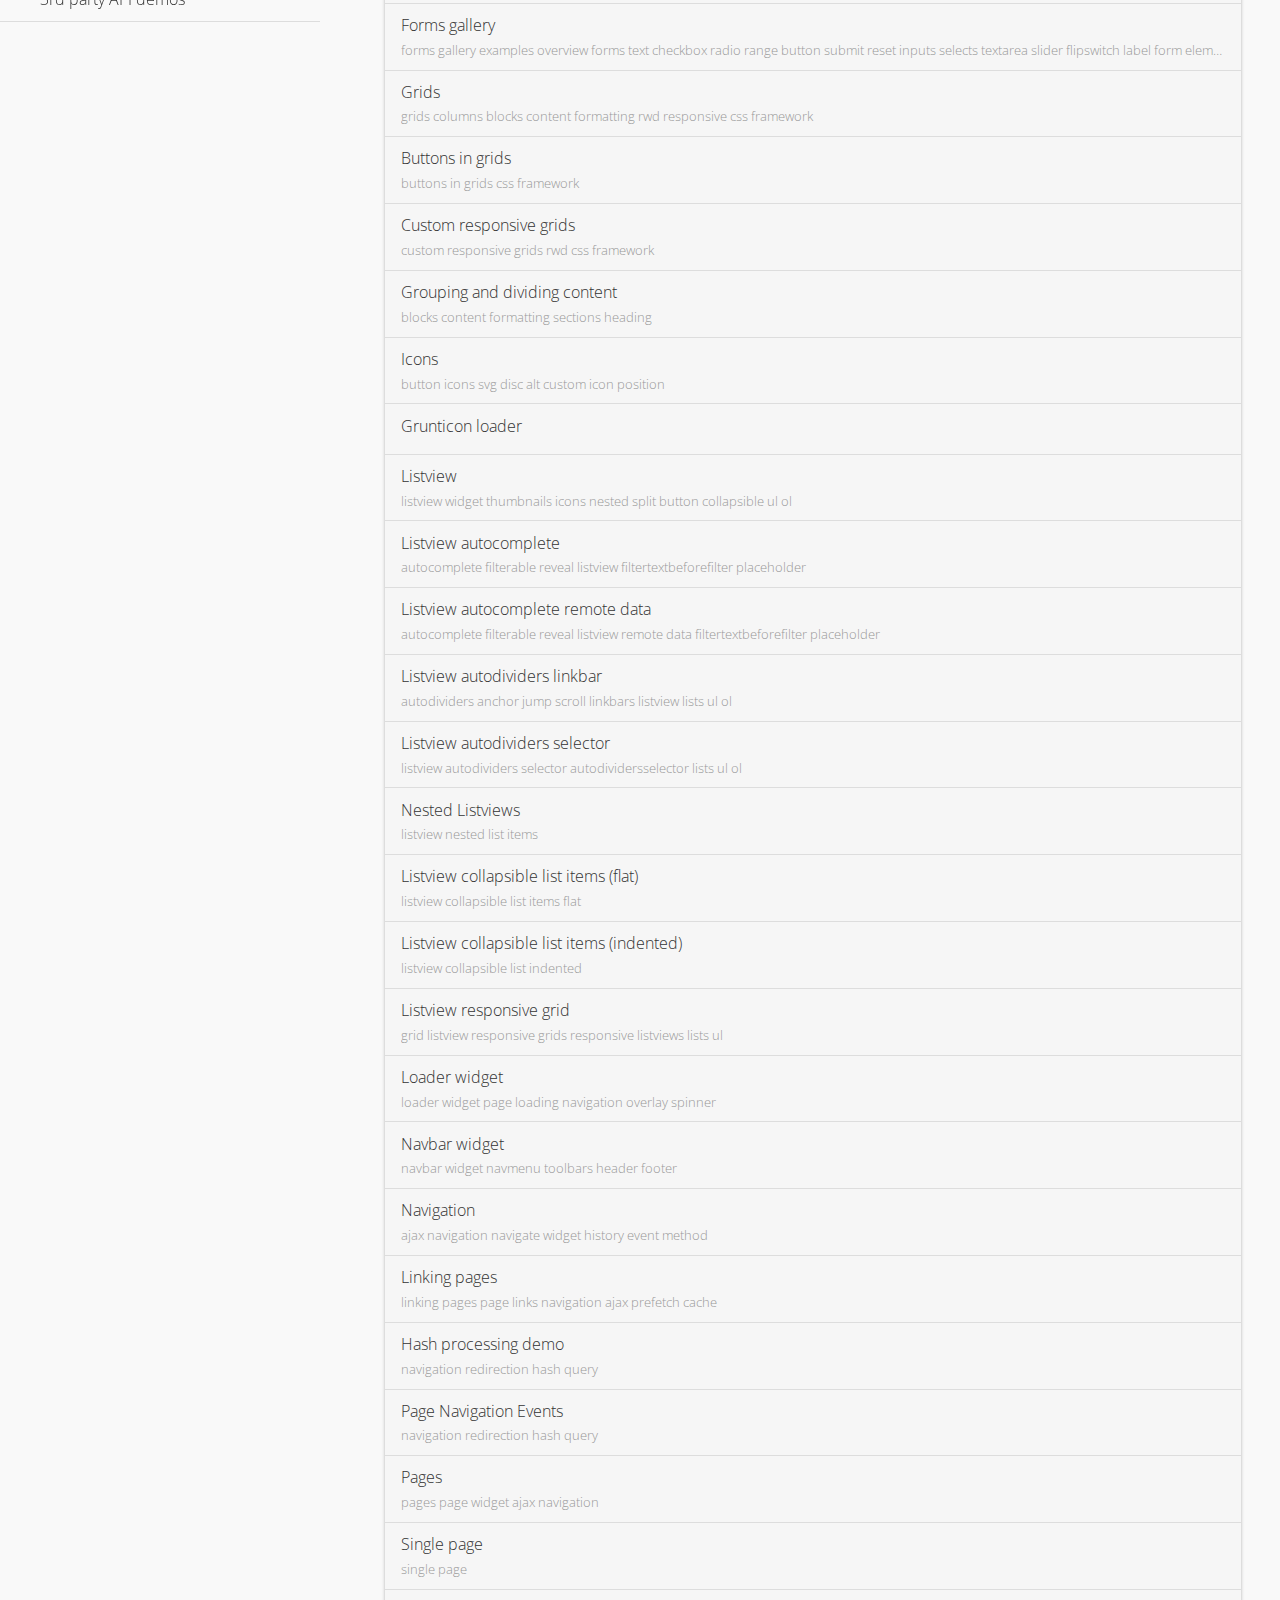
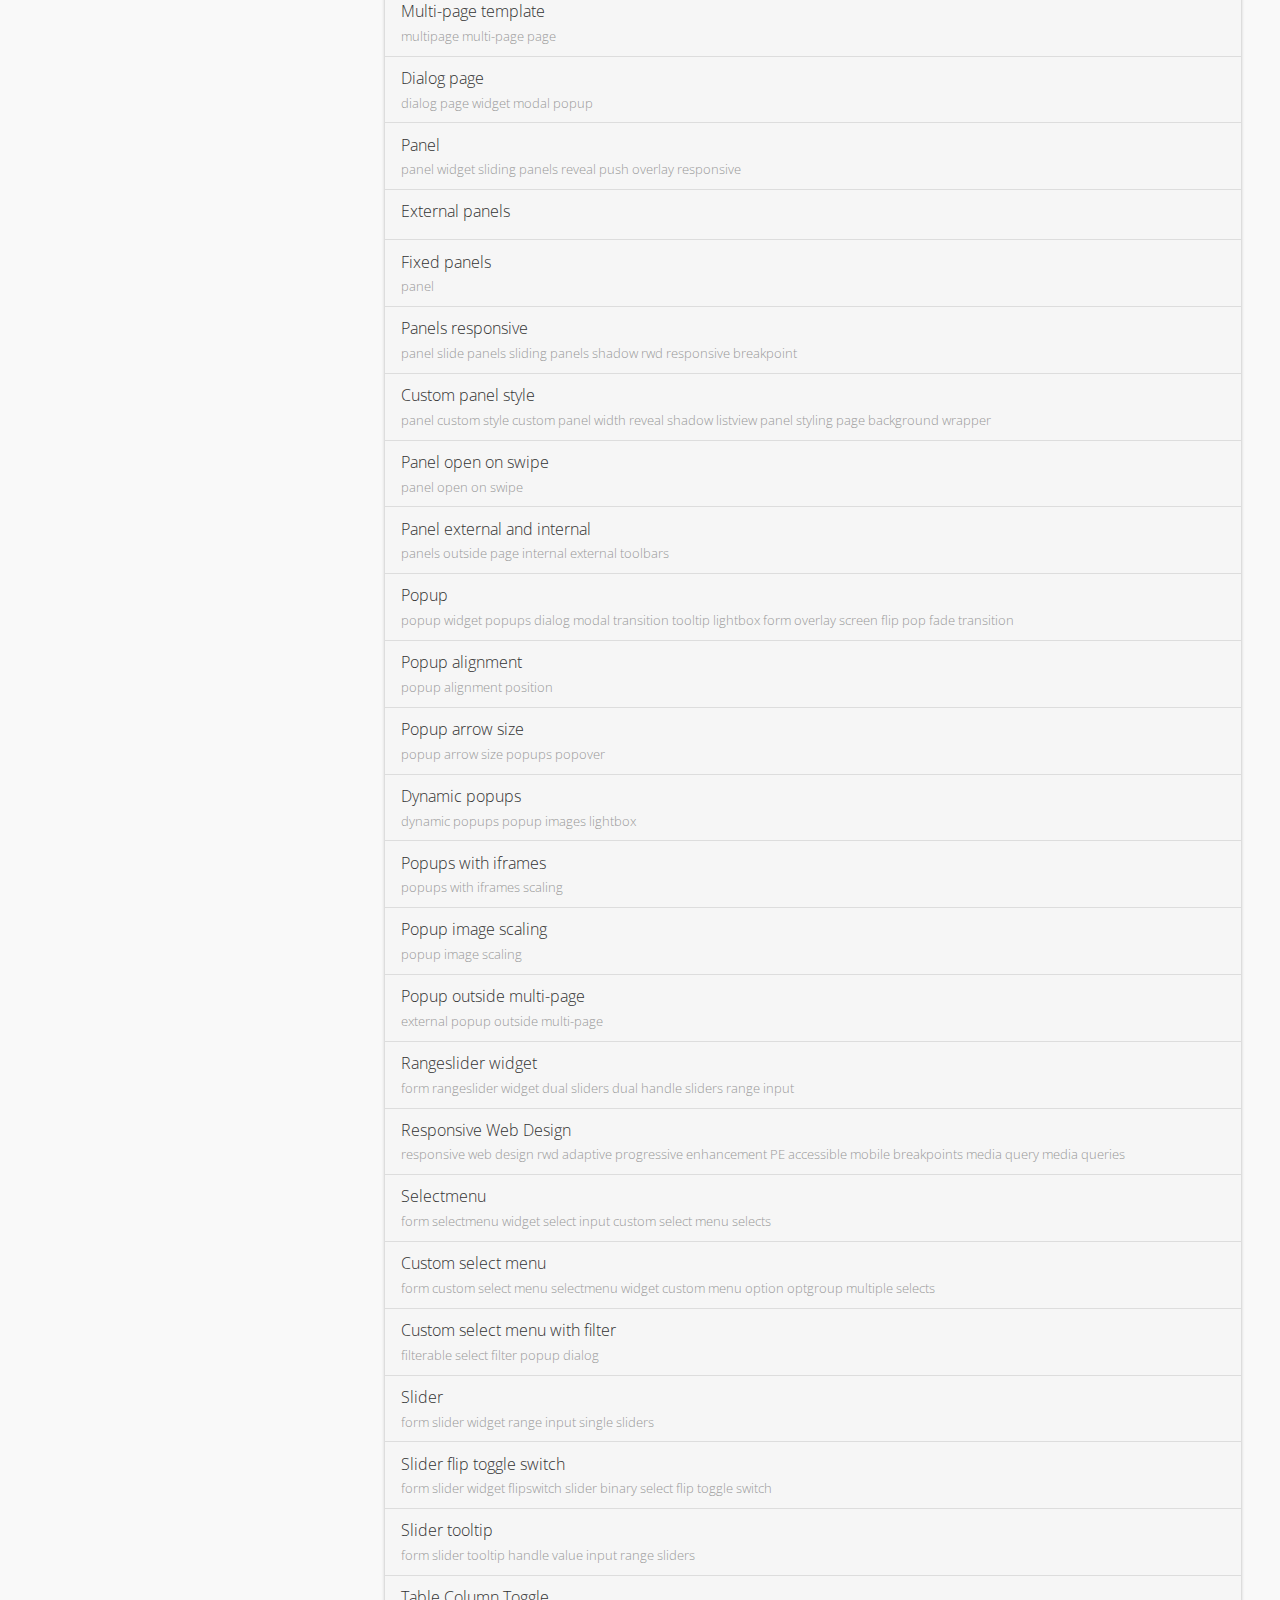
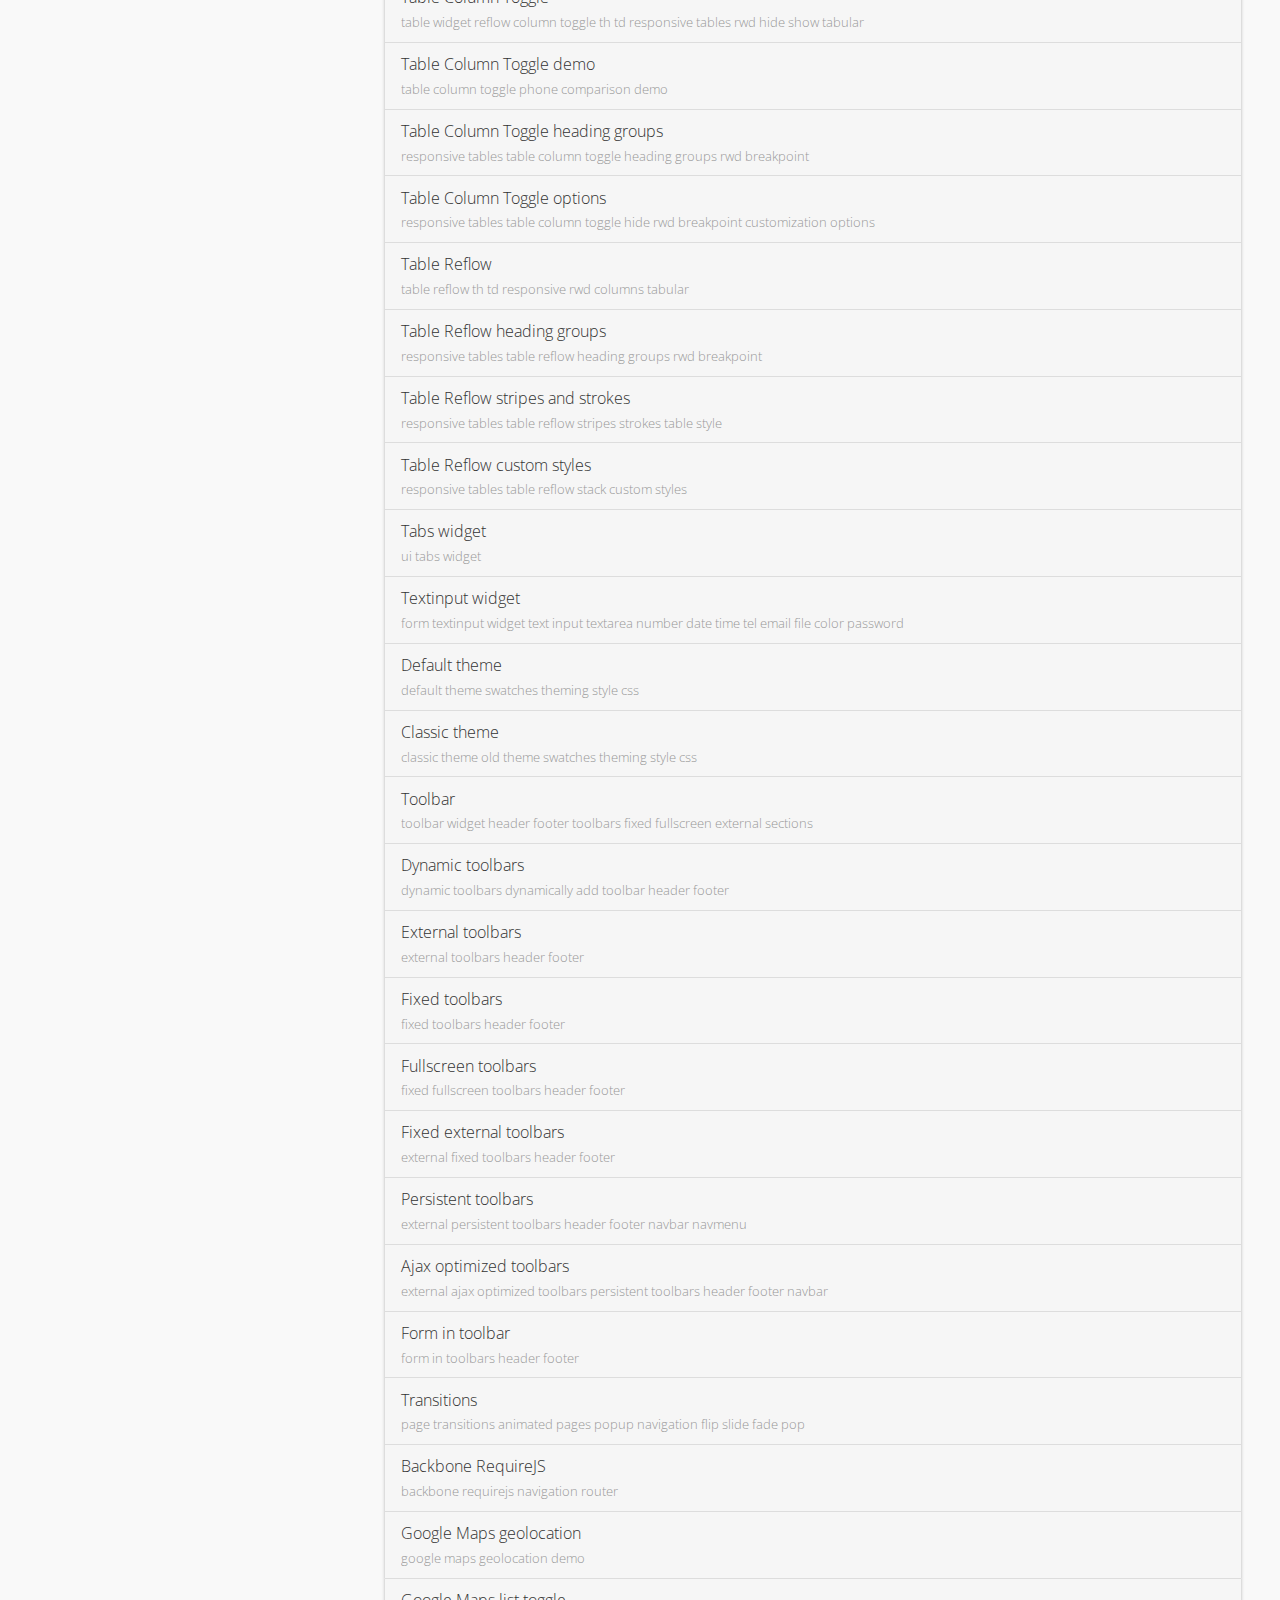
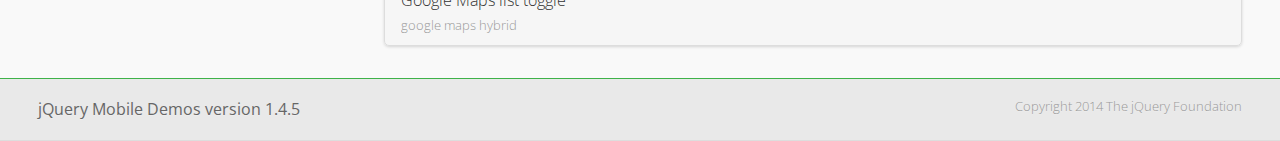
<file: js/jquery-mobile/demos/_search/index.html>
<!DOCTYPE html>
<html>
<head>
	<meta charset="utf-8">
	<meta name="viewport" content="width=device-width, initial-scale=1">
	<title>jQuery Mobile Demos</title>
	<link rel="stylesheet" href="../css/themes/default/jquery.mobile-1.4.5.min.css">
	<link rel="stylesheet" href="../_assets/css/jqm-demos.css">
	<link rel="shortcut icon" href="../_assets/favicon.ico">
    <link rel="stylesheet" href="http://fonts.googleapis.com/css?family=Open+Sans:300,400,700">
	<script src="../js/jquery.js"></script>
	<script src="../_assets/js/index.js"></script>
	<script src="../js/jquery.mobile-1.4.5.min.js"></script>

</head>
<body>
<div data-role="page" class="jqm-demos jqm-demos-index jqm-demos-search-results">

	<div data-role="header" class="jqm-header">
		<h2><a href="../" title="jQuery Mobile Demos home"><img src="../_assets/img/jquery-logo.png" alt="jQuery Mobile"></a></h2>
		<p><span class="jqm-version"></span> Demos</p>
		<a href="#" class="jqm-navmenu-link ui-btn ui-btn-icon-notext ui-corner-all ui-icon-bars ui-nodisc-icon ui-alt-icon ui-btn-left">Menu</a>
		<a href="#" class="jqm-search-link ui-btn ui-btn-icon-notext ui-corner-all ui-icon-search ui-nodisc-icon ui-alt-icon ui-btn-right">Search</a>
	</div><!-- /header -->

	<div role="main" class="ui-content jqm-content">

		<h1>Search Results</h1>

        <div class="jqm-search-results-wrap">
	        <ul class="jqm-list jqm-search-results-list">
<li data-filtertext="demos homepage" data-icon="home"><a href=".././">Home</a></li>
<li data-filtertext="introduction overview getting started"><a href="../intro/" data-ajax="false">Introduction</a></li>
<li data-filtertext="buttons button markup buttonmarkup method anchor link button element"><a href="../button-markup/" data-ajax="false">Buttons</a></li>
<li data-filtertext="form button widget input button submit reset"><a href="../button/" data-ajax="false">Button widget</a></li>
<li data-role="collapsible" data-enhanced="true" data-collapsed-icon="carat-d" data-expanded-icon="carat-u" data-iconpos="right" data-inset="false" class="ui-collapsible ui-collapsible-themed-content ui-collapsible-collapsed">
	<h3 class="ui-collapsible-heading ui-collapsible-heading-collapsed">
		<a href="#" class="ui-collapsible-heading-toggle ui-btn ui-btn-icon-right ui-btn-inherit ui-icon-carat-d">
		    Checkboxradio widget<span class="ui-collapsible-heading-status"> click to expand contents</span>
		</a>
	</h3>
	<div class="ui-collapsible-content ui-body-inherit ui-collapsible-content-collapsed" aria-hidden="true">
		<ul>
			<li data-filtertext="form checkboxradio widget checkbox input checkboxes controlgroups"><a href="../checkboxradio-checkbox/" data-ajax="false">Checkboxes</a></li>
			<li data-filtertext="form checkboxradio widget radio input radio buttons controlgroups"><a href="../checkboxradio-radio/" data-ajax="false">Radio buttons</a></li>
		</ul>
	</div>
</li>
<li data-role="collapsible" data-enhanced="true" data-collapsed-icon="carat-d" data-expanded-icon="carat-u" data-iconpos="right" data-inset="false" class="ui-collapsible ui-collapsible-themed-content ui-collapsible-collapsed">
	<h3 class="ui-collapsible-heading ui-collapsible-heading-collapsed">
		<a href="#" class="ui-collapsible-heading-toggle ui-btn ui-btn-icon-right ui-btn-inherit ui-icon-carat-d">
			Collapsible (set) widget<span class="ui-collapsible-heading-status"> click to expand contents</span>
		</a>
	</h3>
	<div class="ui-collapsible-content ui-body-inherit ui-collapsible-content-collapsed" aria-hidden="true">
		<ul>
			<li data-filtertext="collapsibles content formatting"><a href="../collapsible/" data-ajax="false">Collapsible</a></li>
			<li data-filtertext="dynamic collapsible set accordion append expand"><a href="../collapsible-dynamic/" data-ajax="false">Dynamic collapsibles</a></li>
			<li data-filtertext="accordions collapsible set widget content formatting grouped collapsibles"><a href="../collapsibleset/" data-ajax="false">Collapsible set</a></li>
		</ul>
	</div>
</li>
<li data-role="collapsible" data-enhanced="true" data-collapsed-icon="carat-d" data-expanded-icon="carat-u" data-iconpos="right" data-inset="false" class="ui-collapsible ui-collapsible-themed-content ui-collapsible-collapsed">
	<h3 class="ui-collapsible-heading ui-collapsible-heading-collapsed">
		<a href="#" class="ui-collapsible-heading-toggle ui-btn ui-btn-icon-right ui-btn-inherit ui-icon-carat-d">
			Controlgroup widget<span class="ui-collapsible-heading-status"> click to expand contents</span>
		</a>
	</h3>
	<div class="ui-collapsible-content ui-body-inherit ui-collapsible-content-collapsed" aria-hidden="true">
		<ul>
			<li data-filtertext="controlgroups selectmenu checkboxradio input grouped buttons horizontal vertical"><a href="../controlgroup/" data-ajax="false">Controlgroup</a></li>
			<li data-filtertext="dynamic controlgroup dynamically add buttons"><a href="../controlgroup-dynamic/" data-ajax="false">Dynamic controlgroups</a></li>
		</ul>
	</div>
</li>
<li data-filtertext="form datepicker widget date input"><a href="../datepicker/" data-ajax="false">Datepicker</a></li>
<li data-role="collapsible" data-enhanced="true" data-collapsed-icon="carat-d" data-expanded-icon="carat-u" data-iconpos="right" data-inset="false" class="ui-collapsible ui-collapsible-themed-content ui-collapsible-collapsed">
	<h3 class="ui-collapsible-heading ui-collapsible-heading-collapsed">
		<a href="#" class="ui-collapsible-heading-toggle ui-btn ui-btn-icon-right ui-btn-inherit ui-icon-carat-d">
			Events<span class="ui-collapsible-heading-status"> click to expand contents</span>
		</a>
	</h3>
	<div class="ui-collapsible-content ui-body-inherit ui-collapsible-content-collapsed" aria-hidden="true">
		<ul>
			<li data-filtertext="swipe to delete list items listviews swipe events"><a href="../swipe-list/" data-ajax="false">Swipe list items</a></li>
			<li data-filtertext="swipe to navigate swipe page navigation swipe events"><a href="../swipe-page/" data-ajax="false">Swipe page navigation</a></li>
		</ul>
	</div>
</li>
<li data-filtertext="filterable filter elements sorting searching listview table"><a href="../filterable/" data-ajax="false">Filterable widget</a></li>
<li data-filtertext="form flipswitch widget flip toggle switch binary select checkbox input"><a href="../flipswitch/" data-ajax="false">Flipswitch widget</a></li>
<li data-role="collapsible" data-enhanced="true" data-collapsed-icon="carat-d" data-expanded-icon="carat-u" data-iconpos="right" data-inset="false" class="ui-collapsible ui-collapsible-themed-content ui-collapsible-collapsed">
	<h3 class="ui-collapsible-heading ui-collapsible-heading-collapsed">
		<a href="#" class="ui-collapsible-heading-toggle ui-btn ui-btn-icon-right ui-btn-inherit ui-icon-carat-d">
			Forms<span class="ui-collapsible-heading-status"> click to expand contents</span>
		</a>
	</h3>
	<div class="ui-collapsible-content ui-body-inherit ui-collapsible-content-collapsed" aria-hidden="true">
		<ul>
			<li data-filtertext="forms text checkbox radio range button submit reset inputs selects textarea slider flipswitch label form elements"><a href="../forms/" data-ajax="false">Forms</a></li>
			<li data-filtertext="form hide labels hidden accessible ui-hidden-accessible forms"><a href="../forms-label-hidden-accessible/" data-ajax="false">Hide labels</a></li>
			<li data-filtertext="form field containers fieldcontain ui-field-contain forms"><a href="../forms-field-contain/" data-ajax="false">Field containers</a></li>
			<li data-filtertext="forms disabled form elements"><a href="../forms-disabled/" data-ajax="false">Forms disabled</a></li>
			<li data-filtertext="forms gallery examples overview forms text checkbox radio range button submit reset inputs selects textarea slider flipswitch label form elements"><a href="../forms-gallery/" data-ajax="false">Forms gallery</a></li>
		</ul>
	</div>
</li>
<li data-role="collapsible" data-enhanced="true" data-collapsed-icon="carat-d" data-expanded-icon="carat-u" data-iconpos="right" data-inset="false" class="ui-collapsible ui-collapsible-themed-content ui-collapsible-collapsed">
	<h3 class="ui-collapsible-heading ui-collapsible-heading-collapsed">
		<a href="#" class="ui-collapsible-heading-toggle ui-btn ui-btn-icon-right ui-btn-inherit ui-icon-carat-d">
			Grids<span class="ui-collapsible-heading-status"> click to expand contents</span>
		</a>
	</h3>
	<div class="ui-collapsible-content ui-body-inherit ui-collapsible-content-collapsed" aria-hidden="true">
		<ul>
			<li data-filtertext="grids columns blocks content formatting rwd responsive css framework"><a href="../grids/" data-ajax="false">Grids</a></li>
			<li data-filtertext="buttons in grids css framework"><a href="../grids-buttons/" data-ajax="false">Buttons in grids</a></li>
			<li data-filtertext="custom responsive grids rwd css framework"><a href="../grids-custom-responsive/" data-ajax="false">Custom responsive grids</a></li>
		</ul>
	</div>
</li>
<li data-filtertext="blocks content formatting sections heading"><a href="../body-bar-classes/" data-ajax="false">Grouping and dividing content</a></li>
<li data-role="collapsible" data-enhanced="true" data-collapsed-icon="carat-d" data-expanded-icon="carat-u" data-iconpos="right" data-inset="false" class="ui-collapsible ui-collapsible-themed-content ui-collapsible-collapsed">
	<h3 class="ui-collapsible-heading ui-collapsible-heading-collapsed">
		<a href="#" class="ui-collapsible-heading-toggle ui-btn ui-btn-icon-right ui-btn-inherit ui-icon-carat-d">
			Icons<span class="ui-collapsible-heading-status"> click to expand contents</span>
		</a>
	</h3>
	<div class="ui-collapsible-content ui-body-inherit ui-collapsible-content-collapsed" aria-hidden="true">
		<ul>
			<li data-filtertext="button icons svg disc alt custom icon position"><a href="../icons/" data-ajax="false">Icons</a></li>
			<li data-filtertext=""><a href="../icons-grunticon/" data-ajax="false">Grunticon loader</a></li>
		</ul>
	</div>
</li>
<li data-role="collapsible" data-enhanced="true" data-collapsed-icon="carat-d" data-expanded-icon="carat-u" data-iconpos="right" data-inset="false" class="ui-collapsible ui-collapsible-themed-content ui-collapsible-collapsed">
	<h3 class="ui-collapsible-heading ui-collapsible-heading-collapsed">
		<a href="#" class="ui-collapsible-heading-toggle ui-btn ui-btn-icon-right ui-btn-inherit ui-icon-carat-d">
			Listview widget<span class="ui-collapsible-heading-status"> click to expand contents</span>
		</a>
	</h3>
	<div class="ui-collapsible-content ui-body-inherit ui-collapsible-content-collapsed" aria-hidden="true">
		<ul>
			<li data-filtertext="listview widget thumbnails icons nested split button collapsible ul ol"><a href="../listview/" data-ajax="false">Listview</a></li>
			<li data-filtertext="autocomplete filterable reveal listview filtertextbeforefilter placeholder"><a href="../listview-autocomplete/" data-ajax="false">Listview autocomplete</a></li>
			<li data-filtertext="autocomplete filterable reveal listview remote data filtertextbeforefilter placeholder"><a href="../listview-autocomplete-remote/" data-ajax="false">Listview autocomplete remote data</a></li>
			<li data-filtertext="autodividers anchor jump scroll linkbars listview lists ul ol"><a href="../listview-autodividers-linkbar/" data-ajax="false">Listview autodividers linkbar</a></li>
			<li data-filtertext="listview autodividers selector autodividersselector lists ul ol"><a href="../listview-autodividers-selector/" data-ajax="false">Listview autodividers selector</a></li>
			<li data-filtertext="listview nested list items"><a href="../listview-nested-lists/" data-ajax="false">Nested Listviews</a></li>
			<li data-filtertext="listview collapsible list items flat"><a href="../listview-collapsible-item-flat/" data-ajax="false">Listview collapsible list items (flat)</a></li>
			<li data-filtertext="listview collapsible list indented"><a href="../listview-collapsible-item-indented/" data-ajax="false">Listview collapsible list items (indented)</a></li>
			<li data-filtertext="grid listview responsive grids responsive listviews lists ul"><a href="../listview-grid/" data-ajax="false">Listview responsive grid</a></li>
		</ul>
	</div>
</li>
<li data-filtertext="loader widget page loading navigation overlay spinner"><a href="../loader/" data-ajax="false">Loader widget</a></li>
<li data-filtertext="navbar widget navmenu toolbars header footer"><a href="../navbar/" data-ajax="false">Navbar widget</a></li>
<li data-role="collapsible" data-enhanced="true" data-collapsed-icon="carat-d" data-expanded-icon="carat-u" data-iconpos="right" data-inset="false" class="ui-collapsible ui-collapsible-themed-content ui-collapsible-collapsed">
	<h3 class="ui-collapsible-heading ui-collapsible-heading-collapsed">
		<a href="#" class="ui-collapsible-heading-toggle ui-btn ui-btn-icon-right ui-btn-inherit ui-icon-carat-d">
			Navigation<span class="ui-collapsible-heading-status"> click to expand contents</span>
		</a>
	</h3>
	<div class="ui-collapsible-content ui-body-inherit ui-collapsible-content-collapsed" aria-hidden="true">
		<ul>
			<li data-filtertext="ajax navigation navigate widget history event method"><a href="../navigation/" data-ajax="false">Navigation</a></li>
			<li data-filtertext="linking pages page links navigation ajax prefetch cache"><a href="../navigation-linking-pages/" data-ajax="false">Linking pages</a></li>
			<!-- <li data-filtertext="php redirect server redirection server-side navigation"><a href="../navigation-php-redirect/" data-ajax="false">PHP redirect demo</a></li>-->
			<li data-filtertext="navigation redirection hash query"><a href="../navigation-hash-processing/" data-ajax="false">Hash processing demo</a></li>
			<li data-filtertext="navigation redirection hash query"><a href="../page-events/" data-ajax="false">Page Navigation Events</a></li>
		</ul>
	</div>
</li>
<li data-role="collapsible" data-enhanced="true" data-collapsed-icon="carat-d" data-expanded-icon="carat-u" data-iconpos="right" data-inset="false" class="ui-collapsible ui-collapsible-themed-content ui-collapsible-collapsed">
	<h3 class="ui-collapsible-heading ui-collapsible-heading-collapsed">
		<a href="#" class="ui-collapsible-heading-toggle ui-btn ui-btn-icon-right ui-btn-inherit ui-icon-carat-d">
			Pages<span class="ui-collapsible-heading-status"> click to expand contents</span>
		</a>
	</h3>
	<div class="ui-collapsible-content ui-body-inherit ui-collapsible-content-collapsed" aria-hidden="true">
		<ul>
			<li data-filtertext="pages page widget ajax navigation"><a href="../pages/" data-ajax="false">Pages</a></li>
			<li data-filtertext="single page"><a href="../pages-single-page/" data-ajax="false">Single page</a></li>
			<li data-filtertext="multipage multi-page page"><a href="../pages-multi-page/" data-ajax="false">Multi-page template</a></li>
			<li data-filtertext="dialog page widget modal popup"><a href="../pages-dialog/" data-ajax="false">Dialog page</a></li>
		</ul>
	</div>
</li>
<li data-role="collapsible" data-enhanced="true" data-collapsed-icon="carat-d" data-expanded-icon="carat-u" data-iconpos="right" data-inset="false" class="ui-collapsible ui-collapsible-themed-content ui-collapsible-collapsed">
	<h3 class="ui-collapsible-heading ui-collapsible-heading-collapsed">
		<a href="#" class="ui-collapsible-heading-toggle ui-btn ui-btn-icon-right ui-btn-inherit ui-icon-carat-d">
			Panel widget<span class="ui-collapsible-heading-status"> click to expand contents</span>
		</a>
	</h3>
	<div class="ui-collapsible-content ui-body-inherit ui-collapsible-content-collapsed" aria-hidden="true">
		<ul>
			<li data-filtertext="panel widget sliding panels reveal push overlay responsive"><a href="../panel/" data-ajax="false">Panel</a></li>
			<li data-filtertext=""><a href="../panel-external/" data-ajax="false">External panels</a></li>
			<li data-filtertext="panel "><a href="../panel-fixed/" data-ajax="false">Fixed panels</a></li>
			<li data-filtertext="panel slide panels sliding panels shadow rwd responsive breakpoint"><a href="../panel-responsive/" data-ajax="false">Panels responsive</a></li>
			<li data-filtertext="panel custom style custom panel width reveal shadow listview panel styling page background wrapper"><a href="../panel-styling/" data-ajax="false">Custom panel style</a></li>
			<li data-filtertext="panel open on swipe"><a href="../panel-swipe-open/" data-ajax="false">Panel open on swipe</a></li>
			<li data-filtertext="panels outside page internal external toolbars"><a href="../panel-external-internal/" data-ajax="false">Panel external and internal</a></li>
		</ul>
	</div>
</li>
<li data-role="collapsible" data-enhanced="true" data-collapsed-icon="carat-d" data-expanded-icon="carat-u" data-iconpos="right" data-inset="false" class="ui-collapsible ui-collapsible-themed-content ui-collapsible-collapsed">
	<h3 class="ui-collapsible-heading ui-collapsible-heading-collapsed">
		<a href="#" class="ui-collapsible-heading-toggle ui-btn ui-btn-icon-right ui-btn-inherit ui-icon-carat-d">
			Popup widget<span class="ui-collapsible-heading-status"> click to expand contents</span>
		</a>
	</h3>
	<div class="ui-collapsible-content ui-body-inherit ui-collapsible-content-collapsed" aria-hidden="true">
		<ul>
			<li data-filtertext="popup widget popups dialog modal transition tooltip lightbox form overlay screen flip pop fade transition"><a href="../popup/" data-ajax="false">Popup</a></li>
			<li data-filtertext="popup alignment position"><a href="../popup-alignment/" data-ajax="false">Popup alignment</a></li>
			<li data-filtertext="popup arrow size popups popover"><a href="../popup-arrow-size/" data-ajax="false">Popup arrow size</a></li>
			<li data-filtertext="dynamic popups popup images lightbox"><a href="../popup-dynamic/" data-ajax="false">Dynamic popups</a></li>
			<li data-filtertext="popups with iframes scaling"><a href="../popup-iframe/" data-ajax="false">Popups with iframes</a></li>
			<li data-filtertext="popup image scaling"><a href="../popup-image-scaling/" data-ajax="false">Popup image scaling</a></li>
			<li data-filtertext="external popup outside multi-page"><a href="../popup-outside-multipage/" data-ajax="false">Popup outside multi-page</a></li>
		</ul>
	</div>
</li>
<li data-filtertext="form rangeslider widget dual sliders dual handle sliders range input"><a href="../rangeslider/" data-ajax="false">Rangeslider widget</a></li>
<li data-filtertext="responsive web design rwd adaptive progressive enhancement PE accessible mobile breakpoints media query media queries"><a href="../rwd/" data-ajax="false">Responsive Web Design</a></li>
<li data-role="collapsible" data-enhanced="true" data-collapsed-icon="carat-d" data-expanded-icon="carat-u" data-iconpos="right" data-inset="false" class="ui-collapsible ui-collapsible-themed-content ui-collapsible-collapsed">
	<h3 class="ui-collapsible-heading ui-collapsible-heading-collapsed">
		<a href="#" class="ui-collapsible-heading-toggle ui-btn ui-btn-icon-right ui-btn-inherit ui-icon-carat-d">
			Selectmenu widget<span class="ui-collapsible-heading-status"> click to expand contents</span>
		</a>
	</h3>
	<div class="ui-collapsible-content ui-body-inherit ui-collapsible-content-collapsed" aria-hidden="true">
		<ul>
			<li data-filtertext="form selectmenu widget select input custom select menu selects"><a href="../selectmenu/" data-ajax="false">Selectmenu</a></li>
			<li data-filtertext="form custom select menu selectmenu widget custom menu option optgroup multiple selects"><a href="../selectmenu-custom/" data-ajax="false">Custom select menu</a></li>
			<li data-filtertext="filterable select filter popup dialog"><a href="../selectmenu-custom-filter/" data-ajax="false">Custom select menu with filter</a></li>
		</ul>
	</div>
</li>
<li data-role="collapsible" data-enhanced="true" data-collapsed-icon="carat-d" data-expanded-icon="carat-u" data-iconpos="right" data-inset="false" class="ui-collapsible ui-collapsible-themed-content ui-collapsible-collapsed">
	<h3 class="ui-collapsible-heading ui-collapsible-heading-collapsed">
		<a href="#" class="ui-collapsible-heading-toggle ui-btn ui-btn-icon-right ui-btn-inherit ui-icon-carat-d">
			Slider widget<span class="ui-collapsible-heading-status"> click to expand contents</span>
		</a>
	</h3>
	<div class="ui-collapsible-content ui-body-inherit ui-collapsible-content-collapsed" aria-hidden="true">
		<ul>
			<li data-filtertext="form slider widget range input single sliders"><a href="../slider/" data-ajax="false">Slider</a></li>
			<li data-filtertext="form slider widget flipswitch slider binary select flip toggle switch"><a href="../slider-flipswitch/" data-ajax="false">Slider flip toggle switch</a></li>
			<li data-filtertext="form slider tooltip handle value input range sliders"><a href="../slider-tooltip/" data-ajax="false">Slider tooltip</a></li>
		</ul>
	</div>
</li>
<li data-role="collapsible" data-enhanced="true" data-collapsed-icon="carat-d" data-expanded-icon="carat-u" data-iconpos="right" data-inset="false" class="ui-collapsible ui-collapsible-themed-content ui-collapsible-collapsed">
	<h3 class="ui-collapsible-heading ui-collapsible-heading-collapsed">
		<a href="#" class="ui-collapsible-heading-toggle ui-btn ui-btn-icon-right ui-btn-inherit ui-icon-carat-d">
			Table widget<span class="ui-collapsible-heading-status"> click to expand contents</span>
		</a>
	</h3>
	<div class="ui-collapsible-content ui-body-inherit ui-collapsible-content-collapsed" aria-hidden="true">
		<ul>
			<li data-filtertext="table widget reflow column toggle th td responsive tables rwd hide show tabular"><a href="../table-column-toggle/" data-ajax="false">Table Column Toggle</a></li>
			<li data-filtertext="table column toggle phone comparison demo"><a href="../table-column-toggle-example/" data-ajax="false">Table Column Toggle demo</a></li>
			<li data-filtertext="responsive tables table column toggle heading groups rwd breakpoint"><a href="../table-column-toggle-heading-groups/" data-ajax="false">Table Column Toggle heading groups</a></li>
			<li data-filtertext="responsive tables table column toggle hide rwd breakpoint customization options"><a href="../table-column-toggle-options/" data-ajax="false">Table Column Toggle options</a></li>
			<li data-filtertext="table reflow th td responsive rwd columns tabular"><a href="../table-reflow/" data-ajax="false">Table Reflow</a></li>
			<li data-filtertext="responsive tables table reflow heading groups rwd breakpoint"><a href="../table-reflow-heading-groups/" data-ajax="false">Table Reflow heading groups</a></li>
			<li data-filtertext="responsive tables table reflow stripes strokes table style"><a href="../table-reflow-stripes-strokes/" data-ajax="false">Table Reflow stripes and strokes</a></li>
			<li data-filtertext="responsive tables table reflow stack custom styles"><a href="../table-reflow-styling/" data-ajax="false">Table Reflow custom styles</a></li>
		</ul>
	</div>
</li>
<li data-filtertext="ui tabs widget"><a href="../tabs/" data-ajax="false">Tabs widget</a></li>
<li data-filtertext="form textinput widget text input textarea number date time tel email file color password"><a href="../textinput/" data-ajax="false">Textinput widget</a></li>
<li data-role="collapsible" data-enhanced="true" data-collapsed-icon="carat-d" data-expanded-icon="carat-u" data-iconpos="right" data-inset="false" class="ui-collapsible ui-collapsible-themed-content ui-collapsible-collapsed">
	<h3 class="ui-collapsible-heading ui-collapsible-heading-collapsed">
		<a href="#" class="ui-collapsible-heading-toggle ui-btn ui-btn-icon-right ui-btn-inherit ui-icon-carat-d">
			Theming<span class="ui-collapsible-heading-status"> click to expand contents</span>
		</a>
	</h3>
	<div class="ui-collapsible-content ui-body-inherit ui-collapsible-content-collapsed" aria-hidden="true">
		<ul>
			<li data-filtertext="default theme swatches theming style css"><a href="../theme-default/" data-ajax="false">Default theme</a></li>
			<li data-filtertext="classic theme old theme swatches theming style css"><a href="../theme-classic/" data-ajax="false">Classic theme</a></li>
		</ul>
	</div>
</li>
<li data-role="collapsible" data-enhanced="true" data-collapsed-icon="carat-d" data-expanded-icon="carat-u" data-iconpos="right" data-inset="false" class="ui-collapsible ui-collapsible-themed-content ui-collapsible-collapsed">
	<h3 class="ui-collapsible-heading ui-collapsible-heading-collapsed">
		<a href="#" class="ui-collapsible-heading-toggle ui-btn ui-btn-icon-right ui-btn-inherit ui-icon-carat-d">
			Toolbar widget<span class="ui-collapsible-heading-status"> click to expand contents</span>
		</a>
	</h3>
	<div class="ui-collapsible-content ui-body-inherit ui-collapsible-content-collapsed" aria-hidden="true">
		<ul>
			<li data-filtertext="toolbar widget header footer toolbars fixed fullscreen external sections"><a href="../toolbar/" data-ajax="false">Toolbar</a></li>
			<li data-filtertext="dynamic toolbars dynamically add toolbar header footer"><a href="../toolbar-dynamic/" data-ajax="false">Dynamic toolbars</a></li>
			<li data-filtertext="external toolbars header footer"><a href="../toolbar-external/" data-ajax="false">External toolbars</a></li>
			<li data-filtertext="fixed toolbars header footer"><a href="../toolbar-fixed/" data-ajax="false">Fixed toolbars</a></li>
			<li data-filtertext="fixed fullscreen toolbars header footer"><a href="../toolbar-fixed-fullscreen/" data-ajax="false">Fullscreen toolbars</a></li>
			<li data-filtertext="external fixed toolbars header footer"><a href="../toolbar-fixed-external/" data-ajax="false">Fixed external toolbars</a></li>
			<li data-filtertext="external persistent toolbars header footer navbar navmenu"><a href="../toolbar-fixed-persistent/" data-ajax="false">Persistent toolbars</a></li>
			<li data-filtertext="external ajax optimized toolbars persistent toolbars header footer navbar"><a href="../toolbar-fixed-persistent-optimized/" data-ajax="false">Ajax optimized toolbars</a></li>
			<li data-filtertext="form in toolbars header footer"><a href="../toolbar-fixed-forms/" data-ajax="false">Form in toolbar</a></li>
		</ul>
	</div>
</li>
<li data-filtertext="page transitions animated pages popup navigation flip slide fade pop"><a href="../transitions/" data-ajax="false">Transitions</a></li>
<li data-role="collapsible" data-enhanced="true" data-collapsed-icon="carat-d" data-expanded-icon="carat-u" data-iconpos="right" data-inset="false" class="ui-collapsible ui-collapsible-themed-content ui-collapsible-collapsed">
	<h3 class="ui-collapsible-heading ui-collapsible-heading-collapsed">
		<a href="#" class="ui-collapsible-heading-toggle ui-btn ui-btn-icon-right ui-btn-inherit ui-icon-carat-d">
			3rd party API demos<span class="ui-collapsible-heading-status"> click to expand contents</span>
		</a>
	</h3>
	<div class="ui-collapsible-content ui-body-inherit ui-collapsible-content-collapsed" aria-hidden="true">
		<ul>
			<li data-filtertext="backbone requirejs navigation router"><a href="../backbone-requirejs/" data-ajax="false">Backbone RequireJS</a></li>
			<li data-filtertext="google maps geolocation demo"><a href="../map-geolocation/" data-ajax="false">Google Maps geolocation</a></li>
			<li data-filtertext="google maps hybrid"><a href="../map-list-toggle/" data-ajax="false">Google Maps list toggle</a></li>
		</ul>
	</div>
</li>



	        </ul>
	    </div>

	</div><!-- /content -->
	    <div data-role="panel" class="jqm-navmenu-panel" data-position="left" data-display="overlay" data-theme="a">
	    	<ul class="jqm-list ui-alt-icon ui-nodisc-icon">
<li data-filtertext="demos homepage" data-icon="home"><a href=".././">Home</a></li>
<li data-filtertext="introduction overview getting started"><a href="../intro/" data-ajax="false">Introduction</a></li>
<li data-filtertext="buttons button markup buttonmarkup method anchor link button element"><a href="../button-markup/" data-ajax="false">Buttons</a></li>
<li data-filtertext="form button widget input button submit reset"><a href="../button/" data-ajax="false">Button widget</a></li>
<li data-role="collapsible" data-enhanced="true" data-collapsed-icon="carat-d" data-expanded-icon="carat-u" data-iconpos="right" data-inset="false" class="ui-collapsible ui-collapsible-themed-content ui-collapsible-collapsed">
	<h3 class="ui-collapsible-heading ui-collapsible-heading-collapsed">
		<a href="#" class="ui-collapsible-heading-toggle ui-btn ui-btn-icon-right ui-btn-inherit ui-icon-carat-d">
		    Checkboxradio widget<span class="ui-collapsible-heading-status"> click to expand contents</span>
		</a>
	</h3>
	<div class="ui-collapsible-content ui-body-inherit ui-collapsible-content-collapsed" aria-hidden="true">
		<ul>
			<li data-filtertext="form checkboxradio widget checkbox input checkboxes controlgroups"><a href="../checkboxradio-checkbox/" data-ajax="false">Checkboxes</a></li>
			<li data-filtertext="form checkboxradio widget radio input radio buttons controlgroups"><a href="../checkboxradio-radio/" data-ajax="false">Radio buttons</a></li>
		</ul>
	</div>
</li>
<li data-role="collapsible" data-enhanced="true" data-collapsed-icon="carat-d" data-expanded-icon="carat-u" data-iconpos="right" data-inset="false" class="ui-collapsible ui-collapsible-themed-content ui-collapsible-collapsed">
	<h3 class="ui-collapsible-heading ui-collapsible-heading-collapsed">
		<a href="#" class="ui-collapsible-heading-toggle ui-btn ui-btn-icon-right ui-btn-inherit ui-icon-carat-d">
			Collapsible (set) widget<span class="ui-collapsible-heading-status"> click to expand contents</span>
		</a>
	</h3>
	<div class="ui-collapsible-content ui-body-inherit ui-collapsible-content-collapsed" aria-hidden="true">
		<ul>
			<li data-filtertext="collapsibles content formatting"><a href="../collapsible/" data-ajax="false">Collapsible</a></li>
			<li data-filtertext="dynamic collapsible set accordion append expand"><a href="../collapsible-dynamic/" data-ajax="false">Dynamic collapsibles</a></li>
			<li data-filtertext="accordions collapsible set widget content formatting grouped collapsibles"><a href="../collapsibleset/" data-ajax="false">Collapsible set</a></li>
		</ul>
	</div>
</li>
<li data-role="collapsible" data-enhanced="true" data-collapsed-icon="carat-d" data-expanded-icon="carat-u" data-iconpos="right" data-inset="false" class="ui-collapsible ui-collapsible-themed-content ui-collapsible-collapsed">
	<h3 class="ui-collapsible-heading ui-collapsible-heading-collapsed">
		<a href="#" class="ui-collapsible-heading-toggle ui-btn ui-btn-icon-right ui-btn-inherit ui-icon-carat-d">
			Controlgroup widget<span class="ui-collapsible-heading-status"> click to expand contents</span>
		</a>
	</h3>
	<div class="ui-collapsible-content ui-body-inherit ui-collapsible-content-collapsed" aria-hidden="true">
		<ul>
			<li data-filtertext="controlgroups selectmenu checkboxradio input grouped buttons horizontal vertical"><a href="../controlgroup/" data-ajax="false">Controlgroup</a></li>
			<li data-filtertext="dynamic controlgroup dynamically add buttons"><a href="../controlgroup-dynamic/" data-ajax="false">Dynamic controlgroups</a></li>
		</ul>
	</div>
</li>
<li data-filtertext="form datepicker widget date input"><a href="../datepicker/" data-ajax="false">Datepicker</a></li>
<li data-role="collapsible" data-enhanced="true" data-collapsed-icon="carat-d" data-expanded-icon="carat-u" data-iconpos="right" data-inset="false" class="ui-collapsible ui-collapsible-themed-content ui-collapsible-collapsed">
	<h3 class="ui-collapsible-heading ui-collapsible-heading-collapsed">
		<a href="#" class="ui-collapsible-heading-toggle ui-btn ui-btn-icon-right ui-btn-inherit ui-icon-carat-d">
			Events<span class="ui-collapsible-heading-status"> click to expand contents</span>
		</a>
	</h3>
	<div class="ui-collapsible-content ui-body-inherit ui-collapsible-content-collapsed" aria-hidden="true">
		<ul>
			<li data-filtertext="swipe to delete list items listviews swipe events"><a href="../swipe-list/" data-ajax="false">Swipe list items</a></li>
			<li data-filtertext="swipe to navigate swipe page navigation swipe events"><a href="../swipe-page/" data-ajax="false">Swipe page navigation</a></li>
		</ul>
	</div>
</li>
<li data-filtertext="filterable filter elements sorting searching listview table"><a href="../filterable/" data-ajax="false">Filterable widget</a></li>
<li data-filtertext="form flipswitch widget flip toggle switch binary select checkbox input"><a href="../flipswitch/" data-ajax="false">Flipswitch widget</a></li>
<li data-role="collapsible" data-enhanced="true" data-collapsed-icon="carat-d" data-expanded-icon="carat-u" data-iconpos="right" data-inset="false" class="ui-collapsible ui-collapsible-themed-content ui-collapsible-collapsed">
	<h3 class="ui-collapsible-heading ui-collapsible-heading-collapsed">
		<a href="#" class="ui-collapsible-heading-toggle ui-btn ui-btn-icon-right ui-btn-inherit ui-icon-carat-d">
			Forms<span class="ui-collapsible-heading-status"> click to expand contents</span>
		</a>
	</h3>
	<div class="ui-collapsible-content ui-body-inherit ui-collapsible-content-collapsed" aria-hidden="true">
		<ul>
			<li data-filtertext="forms text checkbox radio range button submit reset inputs selects textarea slider flipswitch label form elements"><a href="../forms/" data-ajax="false">Forms</a></li>
			<li data-filtertext="form hide labels hidden accessible ui-hidden-accessible forms"><a href="../forms-label-hidden-accessible/" data-ajax="false">Hide labels</a></li>
			<li data-filtertext="form field containers fieldcontain ui-field-contain forms"><a href="../forms-field-contain/" data-ajax="false">Field containers</a></li>
			<li data-filtertext="forms disabled form elements"><a href="../forms-disabled/" data-ajax="false">Forms disabled</a></li>
			<li data-filtertext="forms gallery examples overview forms text checkbox radio range button submit reset inputs selects textarea slider flipswitch label form elements"><a href="../forms-gallery/" data-ajax="false">Forms gallery</a></li>
		</ul>
	</div>
</li>
<li data-role="collapsible" data-enhanced="true" data-collapsed-icon="carat-d" data-expanded-icon="carat-u" data-iconpos="right" data-inset="false" class="ui-collapsible ui-collapsible-themed-content ui-collapsible-collapsed">
	<h3 class="ui-collapsible-heading ui-collapsible-heading-collapsed">
		<a href="#" class="ui-collapsible-heading-toggle ui-btn ui-btn-icon-right ui-btn-inherit ui-icon-carat-d">
			Grids<span class="ui-collapsible-heading-status"> click to expand contents</span>
		</a>
	</h3>
	<div class="ui-collapsible-content ui-body-inherit ui-collapsible-content-collapsed" aria-hidden="true">
		<ul>
			<li data-filtertext="grids columns blocks content formatting rwd responsive css framework"><a href="../grids/" data-ajax="false">Grids</a></li>
			<li data-filtertext="buttons in grids css framework"><a href="../grids-buttons/" data-ajax="false">Buttons in grids</a></li>
			<li data-filtertext="custom responsive grids rwd css framework"><a href="../grids-custom-responsive/" data-ajax="false">Custom responsive grids</a></li>
		</ul>
	</div>
</li>
<li data-filtertext="blocks content formatting sections heading"><a href="../body-bar-classes/" data-ajax="false">Grouping and dividing content</a></li>
<li data-role="collapsible" data-enhanced="true" data-collapsed-icon="carat-d" data-expanded-icon="carat-u" data-iconpos="right" data-inset="false" class="ui-collapsible ui-collapsible-themed-content ui-collapsible-collapsed">
	<h3 class="ui-collapsible-heading ui-collapsible-heading-collapsed">
		<a href="#" class="ui-collapsible-heading-toggle ui-btn ui-btn-icon-right ui-btn-inherit ui-icon-carat-d">
			Icons<span class="ui-collapsible-heading-status"> click to expand contents</span>
		</a>
	</h3>
	<div class="ui-collapsible-content ui-body-inherit ui-collapsible-content-collapsed" aria-hidden="true">
		<ul>
			<li data-filtertext="button icons svg disc alt custom icon position"><a href="../icons/" data-ajax="false">Icons</a></li>
			<li data-filtertext=""><a href="../icons-grunticon/" data-ajax="false">Grunticon loader</a></li>
		</ul>
	</div>
</li>
<li data-role="collapsible" data-enhanced="true" data-collapsed-icon="carat-d" data-expanded-icon="carat-u" data-iconpos="right" data-inset="false" class="ui-collapsible ui-collapsible-themed-content ui-collapsible-collapsed">
	<h3 class="ui-collapsible-heading ui-collapsible-heading-collapsed">
		<a href="#" class="ui-collapsible-heading-toggle ui-btn ui-btn-icon-right ui-btn-inherit ui-icon-carat-d">
			Listview widget<span class="ui-collapsible-heading-status"> click to expand contents</span>
		</a>
	</h3>
	<div class="ui-collapsible-content ui-body-inherit ui-collapsible-content-collapsed" aria-hidden="true">
		<ul>
			<li data-filtertext="listview widget thumbnails icons nested split button collapsible ul ol"><a href="../listview/" data-ajax="false">Listview</a></li>
			<li data-filtertext="autocomplete filterable reveal listview filtertextbeforefilter placeholder"><a href="../listview-autocomplete/" data-ajax="false">Listview autocomplete</a></li>
			<li data-filtertext="autocomplete filterable reveal listview remote data filtertextbeforefilter placeholder"><a href="../listview-autocomplete-remote/" data-ajax="false">Listview autocomplete remote data</a></li>
			<li data-filtertext="autodividers anchor jump scroll linkbars listview lists ul ol"><a href="../listview-autodividers-linkbar/" data-ajax="false">Listview autodividers linkbar</a></li>
			<li data-filtertext="listview autodividers selector autodividersselector lists ul ol"><a href="../listview-autodividers-selector/" data-ajax="false">Listview autodividers selector</a></li>
			<li data-filtertext="listview nested list items"><a href="../listview-nested-lists/" data-ajax="false">Nested Listviews</a></li>
			<li data-filtertext="listview collapsible list items flat"><a href="../listview-collapsible-item-flat/" data-ajax="false">Listview collapsible list items (flat)</a></li>
			<li data-filtertext="listview collapsible list indented"><a href="../listview-collapsible-item-indented/" data-ajax="false">Listview collapsible list items (indented)</a></li>
			<li data-filtertext="grid listview responsive grids responsive listviews lists ul"><a href="../listview-grid/" data-ajax="false">Listview responsive grid</a></li>
		</ul>
	</div>
</li>
<li data-filtertext="loader widget page loading navigation overlay spinner"><a href="../loader/" data-ajax="false">Loader widget</a></li>
<li data-filtertext="navbar widget navmenu toolbars header footer"><a href="../navbar/" data-ajax="false">Navbar widget</a></li>
<li data-role="collapsible" data-enhanced="true" data-collapsed-icon="carat-d" data-expanded-icon="carat-u" data-iconpos="right" data-inset="false" class="ui-collapsible ui-collapsible-themed-content ui-collapsible-collapsed">
	<h3 class="ui-collapsible-heading ui-collapsible-heading-collapsed">
		<a href="#" class="ui-collapsible-heading-toggle ui-btn ui-btn-icon-right ui-btn-inherit ui-icon-carat-d">
			Navigation<span class="ui-collapsible-heading-status"> click to expand contents</span>
		</a>
	</h3>
	<div class="ui-collapsible-content ui-body-inherit ui-collapsible-content-collapsed" aria-hidden="true">
		<ul>
			<li data-filtertext="ajax navigation navigate widget history event method"><a href="../navigation/" data-ajax="false">Navigation</a></li>
			<li data-filtertext="linking pages page links navigation ajax prefetch cache"><a href="../navigation-linking-pages/" data-ajax="false">Linking pages</a></li>
			<!-- <li data-filtertext="php redirect server redirection server-side navigation"><a href="../navigation-php-redirect/" data-ajax="false">PHP redirect demo</a></li>-->
			<li data-filtertext="navigation redirection hash query"><a href="../navigation-hash-processing/" data-ajax="false">Hash processing demo</a></li>
			<li data-filtertext="navigation redirection hash query"><a href="../page-events/" data-ajax="false">Page Navigation Events</a></li>
		</ul>
	</div>
</li>
<li data-role="collapsible" data-enhanced="true" data-collapsed-icon="carat-d" data-expanded-icon="carat-u" data-iconpos="right" data-inset="false" class="ui-collapsible ui-collapsible-themed-content ui-collapsible-collapsed">
	<h3 class="ui-collapsible-heading ui-collapsible-heading-collapsed">
		<a href="#" class="ui-collapsible-heading-toggle ui-btn ui-btn-icon-right ui-btn-inherit ui-icon-carat-d">
			Pages<span class="ui-collapsible-heading-status"> click to expand contents</span>
		</a>
	</h3>
	<div class="ui-collapsible-content ui-body-inherit ui-collapsible-content-collapsed" aria-hidden="true">
		<ul>
			<li data-filtertext="pages page widget ajax navigation"><a href="../pages/" data-ajax="false">Pages</a></li>
			<li data-filtertext="single page"><a href="../pages-single-page/" data-ajax="false">Single page</a></li>
			<li data-filtertext="multipage multi-page page"><a href="../pages-multi-page/" data-ajax="false">Multi-page template</a></li>
			<li data-filtertext="dialog page widget modal popup"><a href="../pages-dialog/" data-ajax="false">Dialog page</a></li>
		</ul>
	</div>
</li>
<li data-role="collapsible" data-enhanced="true" data-collapsed-icon="carat-d" data-expanded-icon="carat-u" data-iconpos="right" data-inset="false" class="ui-collapsible ui-collapsible-themed-content ui-collapsible-collapsed">
	<h3 class="ui-collapsible-heading ui-collapsible-heading-collapsed">
		<a href="#" class="ui-collapsible-heading-toggle ui-btn ui-btn-icon-right ui-btn-inherit ui-icon-carat-d">
			Panel widget<span class="ui-collapsible-heading-status"> click to expand contents</span>
		</a>
	</h3>
	<div class="ui-collapsible-content ui-body-inherit ui-collapsible-content-collapsed" aria-hidden="true">
		<ul>
			<li data-filtertext="panel widget sliding panels reveal push overlay responsive"><a href="../panel/" data-ajax="false">Panel</a></li>
			<li data-filtertext=""><a href="../panel-external/" data-ajax="false">External panels</a></li>
			<li data-filtertext="panel "><a href="../panel-fixed/" data-ajax="false">Fixed panels</a></li>
			<li data-filtertext="panel slide panels sliding panels shadow rwd responsive breakpoint"><a href="../panel-responsive/" data-ajax="false">Panels responsive</a></li>
			<li data-filtertext="panel custom style custom panel width reveal shadow listview panel styling page background wrapper"><a href="../panel-styling/" data-ajax="false">Custom panel style</a></li>
			<li data-filtertext="panel open on swipe"><a href="../panel-swipe-open/" data-ajax="false">Panel open on swipe</a></li>
			<li data-filtertext="panels outside page internal external toolbars"><a href="../panel-external-internal/" data-ajax="false">Panel external and internal</a></li>
		</ul>
	</div>
</li>
<li data-role="collapsible" data-enhanced="true" data-collapsed-icon="carat-d" data-expanded-icon="carat-u" data-iconpos="right" data-inset="false" class="ui-collapsible ui-collapsible-themed-content ui-collapsible-collapsed">
	<h3 class="ui-collapsible-heading ui-collapsible-heading-collapsed">
		<a href="#" class="ui-collapsible-heading-toggle ui-btn ui-btn-icon-right ui-btn-inherit ui-icon-carat-d">
			Popup widget<span class="ui-collapsible-heading-status"> click to expand contents</span>
		</a>
	</h3>
	<div class="ui-collapsible-content ui-body-inherit ui-collapsible-content-collapsed" aria-hidden="true">
		<ul>
			<li data-filtertext="popup widget popups dialog modal transition tooltip lightbox form overlay screen flip pop fade transition"><a href="../popup/" data-ajax="false">Popup</a></li>
			<li data-filtertext="popup alignment position"><a href="../popup-alignment/" data-ajax="false">Popup alignment</a></li>
			<li data-filtertext="popup arrow size popups popover"><a href="../popup-arrow-size/" data-ajax="false">Popup arrow size</a></li>
			<li data-filtertext="dynamic popups popup images lightbox"><a href="../popup-dynamic/" data-ajax="false">Dynamic popups</a></li>
			<li data-filtertext="popups with iframes scaling"><a href="../popup-iframe/" data-ajax="false">Popups with iframes</a></li>
			<li data-filtertext="popup image scaling"><a href="../popup-image-scaling/" data-ajax="false">Popup image scaling</a></li>
			<li data-filtertext="external popup outside multi-page"><a href="../popup-outside-multipage/" data-ajax="false">Popup outside multi-page</a></li>
		</ul>
	</div>
</li>
<li data-filtertext="form rangeslider widget dual sliders dual handle sliders range input"><a href="../rangeslider/" data-ajax="false">Rangeslider widget</a></li>
<li data-filtertext="responsive web design rwd adaptive progressive enhancement PE accessible mobile breakpoints media query media queries"><a href="../rwd/" data-ajax="false">Responsive Web Design</a></li>
<li data-role="collapsible" data-enhanced="true" data-collapsed-icon="carat-d" data-expanded-icon="carat-u" data-iconpos="right" data-inset="false" class="ui-collapsible ui-collapsible-themed-content ui-collapsible-collapsed">
	<h3 class="ui-collapsible-heading ui-collapsible-heading-collapsed">
		<a href="#" class="ui-collapsible-heading-toggle ui-btn ui-btn-icon-right ui-btn-inherit ui-icon-carat-d">
			Selectmenu widget<span class="ui-collapsible-heading-status"> click to expand contents</span>
		</a>
	</h3>
	<div class="ui-collapsible-content ui-body-inherit ui-collapsible-content-collapsed" aria-hidden="true">
		<ul>
			<li data-filtertext="form selectmenu widget select input custom select menu selects"><a href="../selectmenu/" data-ajax="false">Selectmenu</a></li>
			<li data-filtertext="form custom select menu selectmenu widget custom menu option optgroup multiple selects"><a href="../selectmenu-custom/" data-ajax="false">Custom select menu</a></li>
			<li data-filtertext="filterable select filter popup dialog"><a href="../selectmenu-custom-filter/" data-ajax="false">Custom select menu with filter</a></li>
		</ul>
	</div>
</li>
<li data-role="collapsible" data-enhanced="true" data-collapsed-icon="carat-d" data-expanded-icon="carat-u" data-iconpos="right" data-inset="false" class="ui-collapsible ui-collapsible-themed-content ui-collapsible-collapsed">
	<h3 class="ui-collapsible-heading ui-collapsible-heading-collapsed">
		<a href="#" class="ui-collapsible-heading-toggle ui-btn ui-btn-icon-right ui-btn-inherit ui-icon-carat-d">
			Slider widget<span class="ui-collapsible-heading-status"> click to expand contents</span>
		</a>
	</h3>
	<div class="ui-collapsible-content ui-body-inherit ui-collapsible-content-collapsed" aria-hidden="true">
		<ul>
			<li data-filtertext="form slider widget range input single sliders"><a href="../slider/" data-ajax="false">Slider</a></li>
			<li data-filtertext="form slider widget flipswitch slider binary select flip toggle switch"><a href="../slider-flipswitch/" data-ajax="false">Slider flip toggle switch</a></li>
			<li data-filtertext="form slider tooltip handle value input range sliders"><a href="../slider-tooltip/" data-ajax="false">Slider tooltip</a></li>
		</ul>
	</div>
</li>
<li data-role="collapsible" data-enhanced="true" data-collapsed-icon="carat-d" data-expanded-icon="carat-u" data-iconpos="right" data-inset="false" class="ui-collapsible ui-collapsible-themed-content ui-collapsible-collapsed">
	<h3 class="ui-collapsible-heading ui-collapsible-heading-collapsed">
		<a href="#" class="ui-collapsible-heading-toggle ui-btn ui-btn-icon-right ui-btn-inherit ui-icon-carat-d">
			Table widget<span class="ui-collapsible-heading-status"> click to expand contents</span>
		</a>
	</h3>
	<div class="ui-collapsible-content ui-body-inherit ui-collapsible-content-collapsed" aria-hidden="true">
		<ul>
			<li data-filtertext="table widget reflow column toggle th td responsive tables rwd hide show tabular"><a href="../table-column-toggle/" data-ajax="false">Table Column Toggle</a></li>
			<li data-filtertext="table column toggle phone comparison demo"><a href="../table-column-toggle-example/" data-ajax="false">Table Column Toggle demo</a></li>
			<li data-filtertext="responsive tables table column toggle heading groups rwd breakpoint"><a href="../table-column-toggle-heading-groups/" data-ajax="false">Table Column Toggle heading groups</a></li>
			<li data-filtertext="responsive tables table column toggle hide rwd breakpoint customization options"><a href="../table-column-toggle-options/" data-ajax="false">Table Column Toggle options</a></li>
			<li data-filtertext="table reflow th td responsive rwd columns tabular"><a href="../table-reflow/" data-ajax="false">Table Reflow</a></li>
			<li data-filtertext="responsive tables table reflow heading groups rwd breakpoint"><a href="../table-reflow-heading-groups/" data-ajax="false">Table Reflow heading groups</a></li>
			<li data-filtertext="responsive tables table reflow stripes strokes table style"><a href="../table-reflow-stripes-strokes/" data-ajax="false">Table Reflow stripes and strokes</a></li>
			<li data-filtertext="responsive tables table reflow stack custom styles"><a href="../table-reflow-styling/" data-ajax="false">Table Reflow custom styles</a></li>
		</ul>
	</div>
</li>
<li data-filtertext="ui tabs widget"><a href="../tabs/" data-ajax="false">Tabs widget</a></li>
<li data-filtertext="form textinput widget text input textarea number date time tel email file color password"><a href="../textinput/" data-ajax="false">Textinput widget</a></li>
<li data-role="collapsible" data-enhanced="true" data-collapsed-icon="carat-d" data-expanded-icon="carat-u" data-iconpos="right" data-inset="false" class="ui-collapsible ui-collapsible-themed-content ui-collapsible-collapsed">
	<h3 class="ui-collapsible-heading ui-collapsible-heading-collapsed">
		<a href="#" class="ui-collapsible-heading-toggle ui-btn ui-btn-icon-right ui-btn-inherit ui-icon-carat-d">
			Theming<span class="ui-collapsible-heading-status"> click to expand contents</span>
		</a>
	</h3>
	<div class="ui-collapsible-content ui-body-inherit ui-collapsible-content-collapsed" aria-hidden="true">
		<ul>
			<li data-filtertext="default theme swatches theming style css"><a href="../theme-default/" data-ajax="false">Default theme</a></li>
			<li data-filtertext="classic theme old theme swatches theming style css"><a href="../theme-classic/" data-ajax="false">Classic theme</a></li>
		</ul>
	</div>
</li>
<li data-role="collapsible" data-enhanced="true" data-collapsed-icon="carat-d" data-expanded-icon="carat-u" data-iconpos="right" data-inset="false" class="ui-collapsible ui-collapsible-themed-content ui-collapsible-collapsed">
	<h3 class="ui-collapsible-heading ui-collapsible-heading-collapsed">
		<a href="#" class="ui-collapsible-heading-toggle ui-btn ui-btn-icon-right ui-btn-inherit ui-icon-carat-d">
			Toolbar widget<span class="ui-collapsible-heading-status"> click to expand contents</span>
		</a>
	</h3>
	<div class="ui-collapsible-content ui-body-inherit ui-collapsible-content-collapsed" aria-hidden="true">
		<ul>
			<li data-filtertext="toolbar widget header footer toolbars fixed fullscreen external sections"><a href="../toolbar/" data-ajax="false">Toolbar</a></li>
			<li data-filtertext="dynamic toolbars dynamically add toolbar header footer"><a href="../toolbar-dynamic/" data-ajax="false">Dynamic toolbars</a></li>
			<li data-filtertext="external toolbars header footer"><a href="../toolbar-external/" data-ajax="false">External toolbars</a></li>
			<li data-filtertext="fixed toolbars header footer"><a href="../toolbar-fixed/" data-ajax="false">Fixed toolbars</a></li>
			<li data-filtertext="fixed fullscreen toolbars header footer"><a href="../toolbar-fixed-fullscreen/" data-ajax="false">Fullscreen toolbars</a></li>
			<li data-filtertext="external fixed toolbars header footer"><a href="../toolbar-fixed-external/" data-ajax="false">Fixed external toolbars</a></li>
			<li data-filtertext="external persistent toolbars header footer navbar navmenu"><a href="../toolbar-fixed-persistent/" data-ajax="false">Persistent toolbars</a></li>
			<li data-filtertext="external ajax optimized toolbars persistent toolbars header footer navbar"><a href="../toolbar-fixed-persistent-optimized/" data-ajax="false">Ajax optimized toolbars</a></li>
			<li data-filtertext="form in toolbars header footer"><a href="../toolbar-fixed-forms/" data-ajax="false">Form in toolbar</a></li>
		</ul>
	</div>
</li>
<li data-filtertext="page transitions animated pages popup navigation flip slide fade pop"><a href="../transitions/" data-ajax="false">Transitions</a></li>
<li data-role="collapsible" data-enhanced="true" data-collapsed-icon="carat-d" data-expanded-icon="carat-u" data-iconpos="right" data-inset="false" class="ui-collapsible ui-collapsible-themed-content ui-collapsible-collapsed">
	<h3 class="ui-collapsible-heading ui-collapsible-heading-collapsed">
		<a href="#" class="ui-collapsible-heading-toggle ui-btn ui-btn-icon-right ui-btn-inherit ui-icon-carat-d">
			3rd party API demos<span class="ui-collapsible-heading-status"> click to expand contents</span>
		</a>
	</h3>
	<div class="ui-collapsible-content ui-body-inherit ui-collapsible-content-collapsed" aria-hidden="true">
		<ul>
			<li data-filtertext="backbone requirejs navigation router"><a href="../backbone-requirejs/" data-ajax="false">Backbone RequireJS</a></li>
			<li data-filtertext="google maps geolocation demo"><a href="../map-geolocation/" data-ajax="false">Google Maps geolocation</a></li>
			<li data-filtertext="google maps hybrid"><a href="../map-list-toggle/" data-ajax="false">Google Maps list toggle</a></li>
		</ul>
	</div>
</li>



		     </ul>
		</div><!-- /panel -->


	<div data-role="footer" data-position="fixed" data-tap-toggle="false" class="jqm-footer">
		<p>jQuery Mobile Demos version <span class="jqm-version"></span></p>
		<p>Copyright 2014 The jQuery Foundation</p>
	</div><!-- /footer -->
	<!-- TODO: This should become an external panel so we can add input to markup (unique ID) -->
    <div data-role="panel" class="jqm-search-panel" data-position="right" data-display="overlay" data-theme="a">
		<div class="jqm-search">
			<ul class="jqm-list" data-filter-placeholder="Search demos..." data-filter-reveal="true">
<li data-filtertext="demos homepage" data-icon="home"><a href=".././">Home</a></li>
<li data-filtertext="introduction overview getting started"><a href="../intro/" data-ajax="false">Introduction</a></li>
<li data-filtertext="buttons button markup buttonmarkup method anchor link button element"><a href="../button-markup/" data-ajax="false">Buttons</a></li>
<li data-filtertext="form button widget input button submit reset"><a href="../button/" data-ajax="false">Button widget</a></li>
<li data-role="collapsible" data-enhanced="true" data-collapsed-icon="carat-d" data-expanded-icon="carat-u" data-iconpos="right" data-inset="false" class="ui-collapsible ui-collapsible-themed-content ui-collapsible-collapsed">
	<h3 class="ui-collapsible-heading ui-collapsible-heading-collapsed">
		<a href="#" class="ui-collapsible-heading-toggle ui-btn ui-btn-icon-right ui-btn-inherit ui-icon-carat-d">
		    Checkboxradio widget<span class="ui-collapsible-heading-status"> click to expand contents</span>
		</a>
	</h3>
	<div class="ui-collapsible-content ui-body-inherit ui-collapsible-content-collapsed" aria-hidden="true">
		<ul>
			<li data-filtertext="form checkboxradio widget checkbox input checkboxes controlgroups"><a href="../checkboxradio-checkbox/" data-ajax="false">Checkboxes</a></li>
			<li data-filtertext="form checkboxradio widget radio input radio buttons controlgroups"><a href="../checkboxradio-radio/" data-ajax="false">Radio buttons</a></li>
		</ul>
	</div>
</li>
<li data-role="collapsible" data-enhanced="true" data-collapsed-icon="carat-d" data-expanded-icon="carat-u" data-iconpos="right" data-inset="false" class="ui-collapsible ui-collapsible-themed-content ui-collapsible-collapsed">
	<h3 class="ui-collapsible-heading ui-collapsible-heading-collapsed">
		<a href="#" class="ui-collapsible-heading-toggle ui-btn ui-btn-icon-right ui-btn-inherit ui-icon-carat-d">
			Collapsible (set) widget<span class="ui-collapsible-heading-status"> click to expand contents</span>
		</a>
	</h3>
	<div class="ui-collapsible-content ui-body-inherit ui-collapsible-content-collapsed" aria-hidden="true">
		<ul>
			<li data-filtertext="collapsibles content formatting"><a href="../collapsible/" data-ajax="false">Collapsible</a></li>
			<li data-filtertext="dynamic collapsible set accordion append expand"><a href="../collapsible-dynamic/" data-ajax="false">Dynamic collapsibles</a></li>
			<li data-filtertext="accordions collapsible set widget content formatting grouped collapsibles"><a href="../collapsibleset/" data-ajax="false">Collapsible set</a></li>
		</ul>
	</div>
</li>
<li data-role="collapsible" data-enhanced="true" data-collapsed-icon="carat-d" data-expanded-icon="carat-u" data-iconpos="right" data-inset="false" class="ui-collapsible ui-collapsible-themed-content ui-collapsible-collapsed">
	<h3 class="ui-collapsible-heading ui-collapsible-heading-collapsed">
		<a href="#" class="ui-collapsible-heading-toggle ui-btn ui-btn-icon-right ui-btn-inherit ui-icon-carat-d">
			Controlgroup widget<span class="ui-collapsible-heading-status"> click to expand contents</span>
		</a>
	</h3>
	<div class="ui-collapsible-content ui-body-inherit ui-collapsible-content-collapsed" aria-hidden="true">
		<ul>
			<li data-filtertext="controlgroups selectmenu checkboxradio input grouped buttons horizontal vertical"><a href="../controlgroup/" data-ajax="false">Controlgroup</a></li>
			<li data-filtertext="dynamic controlgroup dynamically add buttons"><a href="../controlgroup-dynamic/" data-ajax="false">Dynamic controlgroups</a></li>
		</ul>
	</div>
</li>
<li data-filtertext="form datepicker widget date input"><a href="../datepicker/" data-ajax="false">Datepicker</a></li>
<li data-role="collapsible" data-enhanced="true" data-collapsed-icon="carat-d" data-expanded-icon="carat-u" data-iconpos="right" data-inset="false" class="ui-collapsible ui-collapsible-themed-content ui-collapsible-collapsed">
	<h3 class="ui-collapsible-heading ui-collapsible-heading-collapsed">
		<a href="#" class="ui-collapsible-heading-toggle ui-btn ui-btn-icon-right ui-btn-inherit ui-icon-carat-d">
			Events<span class="ui-collapsible-heading-status"> click to expand contents</span>
		</a>
	</h3>
	<div class="ui-collapsible-content ui-body-inherit ui-collapsible-content-collapsed" aria-hidden="true">
		<ul>
			<li data-filtertext="swipe to delete list items listviews swipe events"><a href="../swipe-list/" data-ajax="false">Swipe list items</a></li>
			<li data-filtertext="swipe to navigate swipe page navigation swipe events"><a href="../swipe-page/" data-ajax="false">Swipe page navigation</a></li>
		</ul>
	</div>
</li>
<li data-filtertext="filterable filter elements sorting searching listview table"><a href="../filterable/" data-ajax="false">Filterable widget</a></li>
<li data-filtertext="form flipswitch widget flip toggle switch binary select checkbox input"><a href="../flipswitch/" data-ajax="false">Flipswitch widget</a></li>
<li data-role="collapsible" data-enhanced="true" data-collapsed-icon="carat-d" data-expanded-icon="carat-u" data-iconpos="right" data-inset="false" class="ui-collapsible ui-collapsible-themed-content ui-collapsible-collapsed">
	<h3 class="ui-collapsible-heading ui-collapsible-heading-collapsed">
		<a href="#" class="ui-collapsible-heading-toggle ui-btn ui-btn-icon-right ui-btn-inherit ui-icon-carat-d">
			Forms<span class="ui-collapsible-heading-status"> click to expand contents</span>
		</a>
	</h3>
	<div class="ui-collapsible-content ui-body-inherit ui-collapsible-content-collapsed" aria-hidden="true">
		<ul>
			<li data-filtertext="forms text checkbox radio range button submit reset inputs selects textarea slider flipswitch label form elements"><a href="../forms/" data-ajax="false">Forms</a></li>
			<li data-filtertext="form hide labels hidden accessible ui-hidden-accessible forms"><a href="../forms-label-hidden-accessible/" data-ajax="false">Hide labels</a></li>
			<li data-filtertext="form field containers fieldcontain ui-field-contain forms"><a href="../forms-field-contain/" data-ajax="false">Field containers</a></li>
			<li data-filtertext="forms disabled form elements"><a href="../forms-disabled/" data-ajax="false">Forms disabled</a></li>
			<li data-filtertext="forms gallery examples overview forms text checkbox radio range button submit reset inputs selects textarea slider flipswitch label form elements"><a href="../forms-gallery/" data-ajax="false">Forms gallery</a></li>
		</ul>
	</div>
</li>
<li data-role="collapsible" data-enhanced="true" data-collapsed-icon="carat-d" data-expanded-icon="carat-u" data-iconpos="right" data-inset="false" class="ui-collapsible ui-collapsible-themed-content ui-collapsible-collapsed">
	<h3 class="ui-collapsible-heading ui-collapsible-heading-collapsed">
		<a href="#" class="ui-collapsible-heading-toggle ui-btn ui-btn-icon-right ui-btn-inherit ui-icon-carat-d">
			Grids<span class="ui-collapsible-heading-status"> click to expand contents</span>
		</a>
	</h3>
	<div class="ui-collapsible-content ui-body-inherit ui-collapsible-content-collapsed" aria-hidden="true">
		<ul>
			<li data-filtertext="grids columns blocks content formatting rwd responsive css framework"><a href="../grids/" data-ajax="false">Grids</a></li>
			<li data-filtertext="buttons in grids css framework"><a href="../grids-buttons/" data-ajax="false">Buttons in grids</a></li>
			<li data-filtertext="custom responsive grids rwd css framework"><a href="../grids-custom-responsive/" data-ajax="false">Custom responsive grids</a></li>
		</ul>
	</div>
</li>
<li data-filtertext="blocks content formatting sections heading"><a href="../body-bar-classes/" data-ajax="false">Grouping and dividing content</a></li>
<li data-role="collapsible" data-enhanced="true" data-collapsed-icon="carat-d" data-expanded-icon="carat-u" data-iconpos="right" data-inset="false" class="ui-collapsible ui-collapsible-themed-content ui-collapsible-collapsed">
	<h3 class="ui-collapsible-heading ui-collapsible-heading-collapsed">
		<a href="#" class="ui-collapsible-heading-toggle ui-btn ui-btn-icon-right ui-btn-inherit ui-icon-carat-d">
			Icons<span class="ui-collapsible-heading-status"> click to expand contents</span>
		</a>
	</h3>
	<div class="ui-collapsible-content ui-body-inherit ui-collapsible-content-collapsed" aria-hidden="true">
		<ul>
			<li data-filtertext="button icons svg disc alt custom icon position"><a href="../icons/" data-ajax="false">Icons</a></li>
			<li data-filtertext=""><a href="../icons-grunticon/" data-ajax="false">Grunticon loader</a></li>
		</ul>
	</div>
</li>
<li data-role="collapsible" data-enhanced="true" data-collapsed-icon="carat-d" data-expanded-icon="carat-u" data-iconpos="right" data-inset="false" class="ui-collapsible ui-collapsible-themed-content ui-collapsible-collapsed">
	<h3 class="ui-collapsible-heading ui-collapsible-heading-collapsed">
		<a href="#" class="ui-collapsible-heading-toggle ui-btn ui-btn-icon-right ui-btn-inherit ui-icon-carat-d">
			Listview widget<span class="ui-collapsible-heading-status"> click to expand contents</span>
		</a>
	</h3>
	<div class="ui-collapsible-content ui-body-inherit ui-collapsible-content-collapsed" aria-hidden="true">
		<ul>
			<li data-filtertext="listview widget thumbnails icons nested split button collapsible ul ol"><a href="../listview/" data-ajax="false">Listview</a></li>
			<li data-filtertext="autocomplete filterable reveal listview filtertextbeforefilter placeholder"><a href="../listview-autocomplete/" data-ajax="false">Listview autocomplete</a></li>
			<li data-filtertext="autocomplete filterable reveal listview remote data filtertextbeforefilter placeholder"><a href="../listview-autocomplete-remote/" data-ajax="false">Listview autocomplete remote data</a></li>
			<li data-filtertext="autodividers anchor jump scroll linkbars listview lists ul ol"><a href="../listview-autodividers-linkbar/" data-ajax="false">Listview autodividers linkbar</a></li>
			<li data-filtertext="listview autodividers selector autodividersselector lists ul ol"><a href="../listview-autodividers-selector/" data-ajax="false">Listview autodividers selector</a></li>
			<li data-filtertext="listview nested list items"><a href="../listview-nested-lists/" data-ajax="false">Nested Listviews</a></li>
			<li data-filtertext="listview collapsible list items flat"><a href="../listview-collapsible-item-flat/" data-ajax="false">Listview collapsible list items (flat)</a></li>
			<li data-filtertext="listview collapsible list indented"><a href="../listview-collapsible-item-indented/" data-ajax="false">Listview collapsible list items (indented)</a></li>
			<li data-filtertext="grid listview responsive grids responsive listviews lists ul"><a href="../listview-grid/" data-ajax="false">Listview responsive grid</a></li>
		</ul>
	</div>
</li>
<li data-filtertext="loader widget page loading navigation overlay spinner"><a href="../loader/" data-ajax="false">Loader widget</a></li>
<li data-filtertext="navbar widget navmenu toolbars header footer"><a href="../navbar/" data-ajax="false">Navbar widget</a></li>
<li data-role="collapsible" data-enhanced="true" data-collapsed-icon="carat-d" data-expanded-icon="carat-u" data-iconpos="right" data-inset="false" class="ui-collapsible ui-collapsible-themed-content ui-collapsible-collapsed">
	<h3 class="ui-collapsible-heading ui-collapsible-heading-collapsed">
		<a href="#" class="ui-collapsible-heading-toggle ui-btn ui-btn-icon-right ui-btn-inherit ui-icon-carat-d">
			Navigation<span class="ui-collapsible-heading-status"> click to expand contents</span>
		</a>
	</h3>
	<div class="ui-collapsible-content ui-body-inherit ui-collapsible-content-collapsed" aria-hidden="true">
		<ul>
			<li data-filtertext="ajax navigation navigate widget history event method"><a href="../navigation/" data-ajax="false">Navigation</a></li>
			<li data-filtertext="linking pages page links navigation ajax prefetch cache"><a href="../navigation-linking-pages/" data-ajax="false">Linking pages</a></li>
			<!-- <li data-filtertext="php redirect server redirection server-side navigation"><a href="../navigation-php-redirect/" data-ajax="false">PHP redirect demo</a></li>-->
			<li data-filtertext="navigation redirection hash query"><a href="../navigation-hash-processing/" data-ajax="false">Hash processing demo</a></li>
			<li data-filtertext="navigation redirection hash query"><a href="../page-events/" data-ajax="false">Page Navigation Events</a></li>
		</ul>
	</div>
</li>
<li data-role="collapsible" data-enhanced="true" data-collapsed-icon="carat-d" data-expanded-icon="carat-u" data-iconpos="right" data-inset="false" class="ui-collapsible ui-collapsible-themed-content ui-collapsible-collapsed">
	<h3 class="ui-collapsible-heading ui-collapsible-heading-collapsed">
		<a href="#" class="ui-collapsible-heading-toggle ui-btn ui-btn-icon-right ui-btn-inherit ui-icon-carat-d">
			Pages<span class="ui-collapsible-heading-status"> click to expand contents</span>
		</a>
	</h3>
	<div class="ui-collapsible-content ui-body-inherit ui-collapsible-content-collapsed" aria-hidden="true">
		<ul>
			<li data-filtertext="pages page widget ajax navigation"><a href="../pages/" data-ajax="false">Pages</a></li>
			<li data-filtertext="single page"><a href="../pages-single-page/" data-ajax="false">Single page</a></li>
			<li data-filtertext="multipage multi-page page"><a href="../pages-multi-page/" data-ajax="false">Multi-page template</a></li>
			<li data-filtertext="dialog page widget modal popup"><a href="../pages-dialog/" data-ajax="false">Dialog page</a></li>
		</ul>
	</div>
</li>
<li data-role="collapsible" data-enhanced="true" data-collapsed-icon="carat-d" data-expanded-icon="carat-u" data-iconpos="right" data-inset="false" class="ui-collapsible ui-collapsible-themed-content ui-collapsible-collapsed">
	<h3 class="ui-collapsible-heading ui-collapsible-heading-collapsed">
		<a href="#" class="ui-collapsible-heading-toggle ui-btn ui-btn-icon-right ui-btn-inherit ui-icon-carat-d">
			Panel widget<span class="ui-collapsible-heading-status"> click to expand contents</span>
		</a>
	</h3>
	<div class="ui-collapsible-content ui-body-inherit ui-collapsible-content-collapsed" aria-hidden="true">
		<ul>
			<li data-filtertext="panel widget sliding panels reveal push overlay responsive"><a href="../panel/" data-ajax="false">Panel</a></li>
			<li data-filtertext=""><a href="../panel-external/" data-ajax="false">External panels</a></li>
			<li data-filtertext="panel "><a href="../panel-fixed/" data-ajax="false">Fixed panels</a></li>
			<li data-filtertext="panel slide panels sliding panels shadow rwd responsive breakpoint"><a href="../panel-responsive/" data-ajax="false">Panels responsive</a></li>
			<li data-filtertext="panel custom style custom panel width reveal shadow listview panel styling page background wrapper"><a href="../panel-styling/" data-ajax="false">Custom panel style</a></li>
			<li data-filtertext="panel open on swipe"><a href="../panel-swipe-open/" data-ajax="false">Panel open on swipe</a></li>
			<li data-filtertext="panels outside page internal external toolbars"><a href="../panel-external-internal/" data-ajax="false">Panel external and internal</a></li>
		</ul>
	</div>
</li>
<li data-role="collapsible" data-enhanced="true" data-collapsed-icon="carat-d" data-expanded-icon="carat-u" data-iconpos="right" data-inset="false" class="ui-collapsible ui-collapsible-themed-content ui-collapsible-collapsed">
	<h3 class="ui-collapsible-heading ui-collapsible-heading-collapsed">
		<a href="#" class="ui-collapsible-heading-toggle ui-btn ui-btn-icon-right ui-btn-inherit ui-icon-carat-d">
			Popup widget<span class="ui-collapsible-heading-status"> click to expand contents</span>
		</a>
	</h3>
	<div class="ui-collapsible-content ui-body-inherit ui-collapsible-content-collapsed" aria-hidden="true">
		<ul>
			<li data-filtertext="popup widget popups dialog modal transition tooltip lightbox form overlay screen flip pop fade transition"><a href="../popup/" data-ajax="false">Popup</a></li>
			<li data-filtertext="popup alignment position"><a href="../popup-alignment/" data-ajax="false">Popup alignment</a></li>
			<li data-filtertext="popup arrow size popups popover"><a href="../popup-arrow-size/" data-ajax="false">Popup arrow size</a></li>
			<li data-filtertext="dynamic popups popup images lightbox"><a href="../popup-dynamic/" data-ajax="false">Dynamic popups</a></li>
			<li data-filtertext="popups with iframes scaling"><a href="../popup-iframe/" data-ajax="false">Popups with iframes</a></li>
			<li data-filtertext="popup image scaling"><a href="../popup-image-scaling/" data-ajax="false">Popup image scaling</a></li>
			<li data-filtertext="external popup outside multi-page"><a href="../popup-outside-multipage/" data-ajax="false">Popup outside multi-page</a></li>
		</ul>
	</div>
</li>
<li data-filtertext="form rangeslider widget dual sliders dual handle sliders range input"><a href="../rangeslider/" data-ajax="false">Rangeslider widget</a></li>
<li data-filtertext="responsive web design rwd adaptive progressive enhancement PE accessible mobile breakpoints media query media queries"><a href="../rwd/" data-ajax="false">Responsive Web Design</a></li>
<li data-role="collapsible" data-enhanced="true" data-collapsed-icon="carat-d" data-expanded-icon="carat-u" data-iconpos="right" data-inset="false" class="ui-collapsible ui-collapsible-themed-content ui-collapsible-collapsed">
	<h3 class="ui-collapsible-heading ui-collapsible-heading-collapsed">
		<a href="#" class="ui-collapsible-heading-toggle ui-btn ui-btn-icon-right ui-btn-inherit ui-icon-carat-d">
			Selectmenu widget<span class="ui-collapsible-heading-status"> click to expand contents</span>
		</a>
	</h3>
	<div class="ui-collapsible-content ui-body-inherit ui-collapsible-content-collapsed" aria-hidden="true">
		<ul>
			<li data-filtertext="form selectmenu widget select input custom select menu selects"><a href="../selectmenu/" data-ajax="false">Selectmenu</a></li>
			<li data-filtertext="form custom select menu selectmenu widget custom menu option optgroup multiple selects"><a href="../selectmenu-custom/" data-ajax="false">Custom select menu</a></li>
			<li data-filtertext="filterable select filter popup dialog"><a href="../selectmenu-custom-filter/" data-ajax="false">Custom select menu with filter</a></li>
		</ul>
	</div>
</li>
<li data-role="collapsible" data-enhanced="true" data-collapsed-icon="carat-d" data-expanded-icon="carat-u" data-iconpos="right" data-inset="false" class="ui-collapsible ui-collapsible-themed-content ui-collapsible-collapsed">
	<h3 class="ui-collapsible-heading ui-collapsible-heading-collapsed">
		<a href="#" class="ui-collapsible-heading-toggle ui-btn ui-btn-icon-right ui-btn-inherit ui-icon-carat-d">
			Slider widget<span class="ui-collapsible-heading-status"> click to expand contents</span>
		</a>
	</h3>
	<div class="ui-collapsible-content ui-body-inherit ui-collapsible-content-collapsed" aria-hidden="true">
		<ul>
			<li data-filtertext="form slider widget range input single sliders"><a href="../slider/" data-ajax="false">Slider</a></li>
			<li data-filtertext="form slider widget flipswitch slider binary select flip toggle switch"><a href="../slider-flipswitch/" data-ajax="false">Slider flip toggle switch</a></li>
			<li data-filtertext="form slider tooltip handle value input range sliders"><a href="../slider-tooltip/" data-ajax="false">Slider tooltip</a></li>
		</ul>
	</div>
</li>
<li data-role="collapsible" data-enhanced="true" data-collapsed-icon="carat-d" data-expanded-icon="carat-u" data-iconpos="right" data-inset="false" class="ui-collapsible ui-collapsible-themed-content ui-collapsible-collapsed">
	<h3 class="ui-collapsible-heading ui-collapsible-heading-collapsed">
		<a href="#" class="ui-collapsible-heading-toggle ui-btn ui-btn-icon-right ui-btn-inherit ui-icon-carat-d">
			Table widget<span class="ui-collapsible-heading-status"> click to expand contents</span>
		</a>
	</h3>
	<div class="ui-collapsible-content ui-body-inherit ui-collapsible-content-collapsed" aria-hidden="true">
		<ul>
			<li data-filtertext="table widget reflow column toggle th td responsive tables rwd hide show tabular"><a href="../table-column-toggle/" data-ajax="false">Table Column Toggle</a></li>
			<li data-filtertext="table column toggle phone comparison demo"><a href="../table-column-toggle-example/" data-ajax="false">Table Column Toggle demo</a></li>
			<li data-filtertext="responsive tables table column toggle heading groups rwd breakpoint"><a href="../table-column-toggle-heading-groups/" data-ajax="false">Table Column Toggle heading groups</a></li>
			<li data-filtertext="responsive tables table column toggle hide rwd breakpoint customization options"><a href="../table-column-toggle-options/" data-ajax="false">Table Column Toggle options</a></li>
			<li data-filtertext="table reflow th td responsive rwd columns tabular"><a href="../table-reflow/" data-ajax="false">Table Reflow</a></li>
			<li data-filtertext="responsive tables table reflow heading groups rwd breakpoint"><a href="../table-reflow-heading-groups/" data-ajax="false">Table Reflow heading groups</a></li>
			<li data-filtertext="responsive tables table reflow stripes strokes table style"><a href="../table-reflow-stripes-strokes/" data-ajax="false">Table Reflow stripes and strokes</a></li>
			<li data-filtertext="responsive tables table reflow stack custom styles"><a href="../table-reflow-styling/" data-ajax="false">Table Reflow custom styles</a></li>
		</ul>
	</div>
</li>
<li data-filtertext="ui tabs widget"><a href="../tabs/" data-ajax="false">Tabs widget</a></li>
<li data-filtertext="form textinput widget text input textarea number date time tel email file color password"><a href="../textinput/" data-ajax="false">Textinput widget</a></li>
<li data-role="collapsible" data-enhanced="true" data-collapsed-icon="carat-d" data-expanded-icon="carat-u" data-iconpos="right" data-inset="false" class="ui-collapsible ui-collapsible-themed-content ui-collapsible-collapsed">
	<h3 class="ui-collapsible-heading ui-collapsible-heading-collapsed">
		<a href="#" class="ui-collapsible-heading-toggle ui-btn ui-btn-icon-right ui-btn-inherit ui-icon-carat-d">
			Theming<span class="ui-collapsible-heading-status"> click to expand contents</span>
		</a>
	</h3>
	<div class="ui-collapsible-content ui-body-inherit ui-collapsible-content-collapsed" aria-hidden="true">
		<ul>
			<li data-filtertext="default theme swatches theming style css"><a href="../theme-default/" data-ajax="false">Default theme</a></li>
			<li data-filtertext="classic theme old theme swatches theming style css"><a href="../theme-classic/" data-ajax="false">Classic theme</a></li>
		</ul>
	</div>
</li>
<li data-role="collapsible" data-enhanced="true" data-collapsed-icon="carat-d" data-expanded-icon="carat-u" data-iconpos="right" data-inset="false" class="ui-collapsible ui-collapsible-themed-content ui-collapsible-collapsed">
	<h3 class="ui-collapsible-heading ui-collapsible-heading-collapsed">
		<a href="#" class="ui-collapsible-heading-toggle ui-btn ui-btn-icon-right ui-btn-inherit ui-icon-carat-d">
			Toolbar widget<span class="ui-collapsible-heading-status"> click to expand contents</span>
		</a>
	</h3>
	<div class="ui-collapsible-content ui-body-inherit ui-collapsible-content-collapsed" aria-hidden="true">
		<ul>
			<li data-filtertext="toolbar widget header footer toolbars fixed fullscreen external sections"><a href="../toolbar/" data-ajax="false">Toolbar</a></li>
			<li data-filtertext="dynamic toolbars dynamically add toolbar header footer"><a href="../toolbar-dynamic/" data-ajax="false">Dynamic toolbars</a></li>
			<li data-filtertext="external toolbars header footer"><a href="../toolbar-external/" data-ajax="false">External toolbars</a></li>
			<li data-filtertext="fixed toolbars header footer"><a href="../toolbar-fixed/" data-ajax="false">Fixed toolbars</a></li>
			<li data-filtertext="fixed fullscreen toolbars header footer"><a href="../toolbar-fixed-fullscreen/" data-ajax="false">Fullscreen toolbars</a></li>
			<li data-filtertext="external fixed toolbars header footer"><a href="../toolbar-fixed-external/" data-ajax="false">Fixed external toolbars</a></li>
			<li data-filtertext="external persistent toolbars header footer navbar navmenu"><a href="../toolbar-fixed-persistent/" data-ajax="false">Persistent toolbars</a></li>
			<li data-filtertext="external ajax optimized toolbars persistent toolbars header footer navbar"><a href="../toolbar-fixed-persistent-optimized/" data-ajax="false">Ajax optimized toolbars</a></li>
			<li data-filtertext="form in toolbars header footer"><a href="../toolbar-fixed-forms/" data-ajax="false">Form in toolbar</a></li>
		</ul>
	</div>
</li>
<li data-filtertext="page transitions animated pages popup navigation flip slide fade pop"><a href="../transitions/" data-ajax="false">Transitions</a></li>
<li data-role="collapsible" data-enhanced="true" data-collapsed-icon="carat-d" data-expanded-icon="carat-u" data-iconpos="right" data-inset="false" class="ui-collapsible ui-collapsible-themed-content ui-collapsible-collapsed">
	<h3 class="ui-collapsible-heading ui-collapsible-heading-collapsed">
		<a href="#" class="ui-collapsible-heading-toggle ui-btn ui-btn-icon-right ui-btn-inherit ui-icon-carat-d">
			3rd party API demos<span class="ui-collapsible-heading-status"> click to expand contents</span>
		</a>
	</h3>
	<div class="ui-collapsible-content ui-body-inherit ui-collapsible-content-collapsed" aria-hidden="true">
		<ul>
			<li data-filtertext="backbone requirejs navigation router"><a href="../backbone-requirejs/" data-ajax="false">Backbone RequireJS</a></li>
			<li data-filtertext="google maps geolocation demo"><a href="../map-geolocation/" data-ajax="false">Google Maps geolocation</a></li>
			<li data-filtertext="google maps hybrid"><a href="../map-list-toggle/" data-ajax="false">Google Maps list toggle</a></li>
		</ul>
	</div>
</li>



			</ul>
		</div>
	</div><!-- /panel -->


</div><!-- /page -->

</body>
</html>
</file>
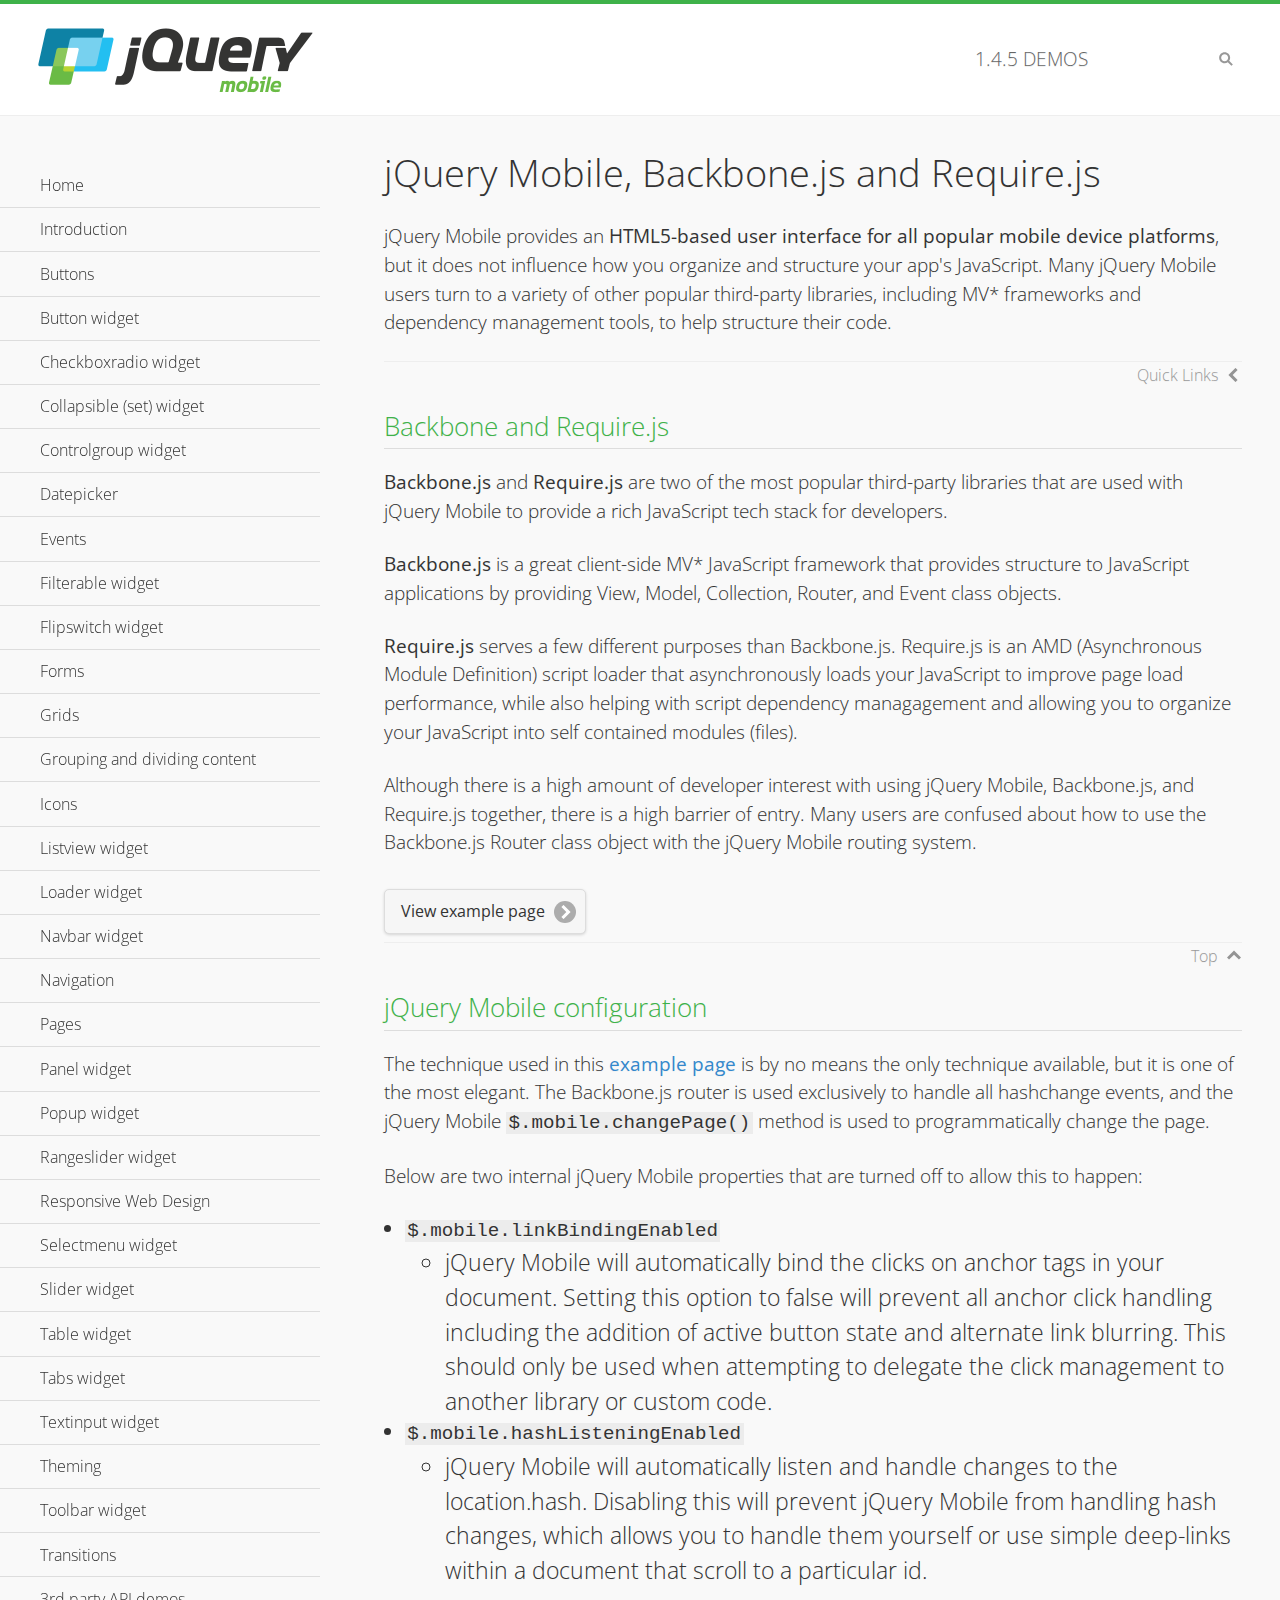
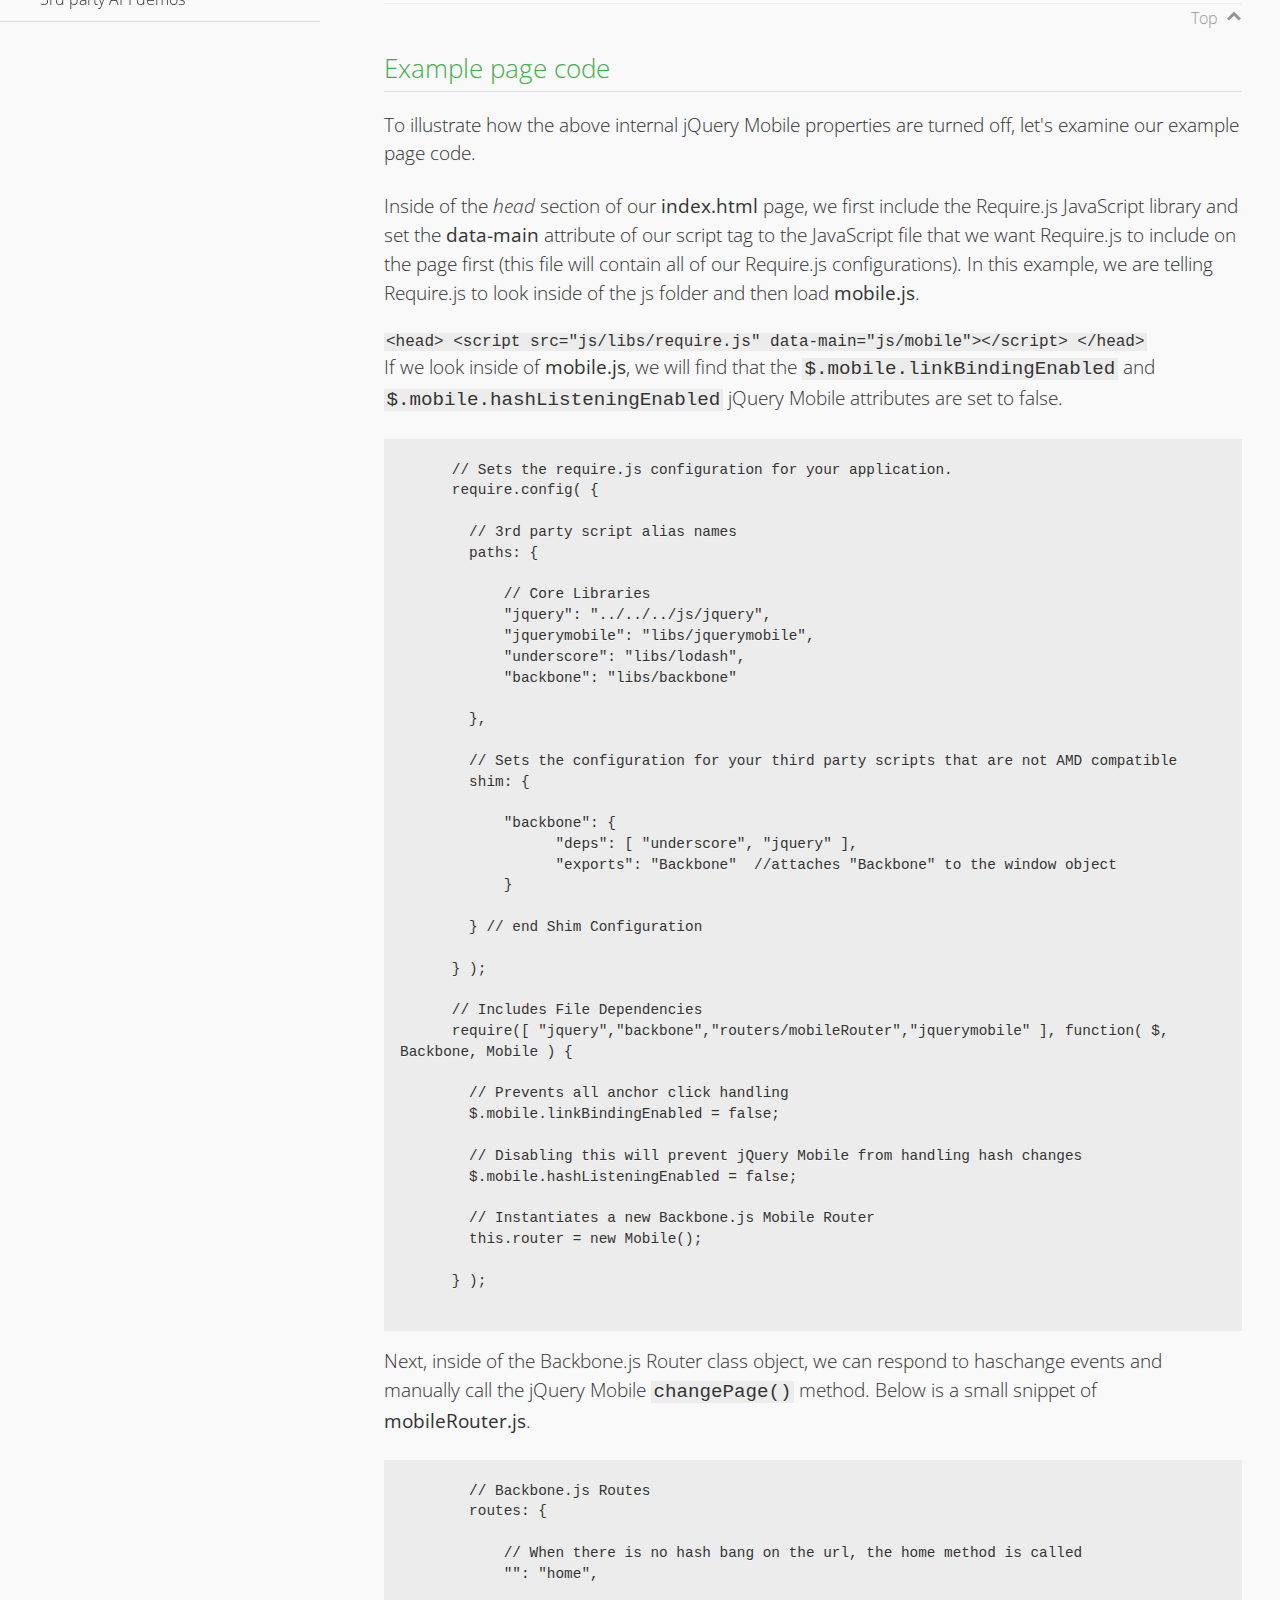
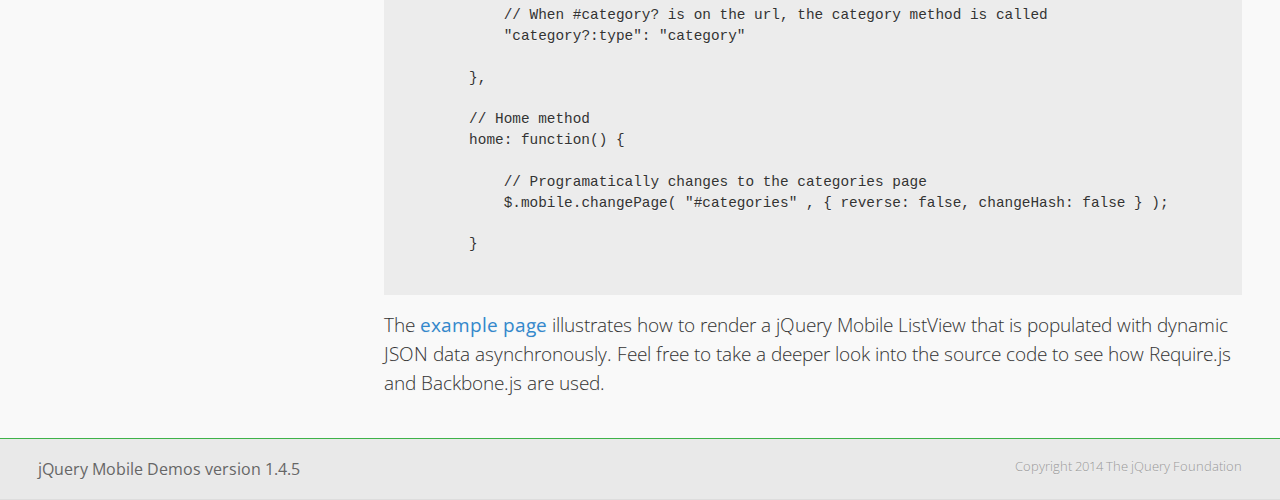
<file: js/jquery-mobile/demos/backbone-requirejs/index.html>
<!DOCTYPE html>
<html>
  <head>
  <meta charset="utf-8">
  <meta name="viewport" content="width=device-width, initial-scale=1">
  <title>jQuery Mobile - Backbone.js and Require.js Apps</title>
	<link rel="shortcut icon" href="../favicon.ico">
    <link rel="stylesheet" href="http://fonts.googleapis.com/css?family=Open+Sans:300,400,700">
	<link rel="stylesheet" href="../css/themes/default/jquery.mobile-1.4.5.min.css">
	<link rel="stylesheet" href="../_assets/css/jqm-demos.css">
	<script src="../js/jquery.js"></script>
	<script src="../_assets/js/index.js"></script>
	<script src="../js/jquery.mobile-1.4.5.min.js"></script>

</head>
<body>
<div data-role="page" class="jqm-demos" data-quicklinks="true">

    <div data-role="header" class="jqm-header">
		<h2><a href="../" title="jQuery Mobile Demos home"><img src="../_assets/img/jquery-logo.png" alt="jQuery Mobile"></a></h2>
		<p><span class="jqm-version"></span> Demos</p>
        <a href="#" class="jqm-navmenu-link ui-btn ui-btn-icon-notext ui-corner-all ui-icon-bars ui-nodisc-icon ui-alt-icon ui-btn-left">Menu</a>
        <a href="#" class="jqm-search-link ui-btn ui-btn-icon-notext ui-corner-all ui-icon-search ui-nodisc-icon ui-alt-icon ui-btn-right">Search</a>
    </div><!-- /header -->

	<div role="main" class="ui-content jqm-content">

      <h1>jQuery Mobile, Backbone.js and Require.js</h1>
      <p>jQuery Mobile provides an <strong>HTML5-based user interface for all popular mobile device platforms</strong>, but it does not influence how you organize and structure your app's JavaScript.  Many jQuery Mobile users turn to a variety of other popular third-party libraries, including MV* frameworks and dependency management tools, to help structure their code.
      </p>

	  <h2>Backbone and Require.js</h2>
      <p><strong>Backbone.js</strong> and <strong>Require.js</strong> are two of the most popular third-party libraries that are used with jQuery Mobile to provide a rich JavaScript tech stack for developers.
      </p>
      <p><strong>Backbone.js</strong> is a great client-side MV* JavaScript framework that provides structure to JavaScript applications by providing View, Model, Collection, Router, and Event class objects.
      </p>
      <p><strong>Require.js</strong> serves a few different purposes than Backbone.js. Require.js is an AMD (Asynchronous Module Definition) script loader that asynchronously loads your JavaScript to improve page load performance, while also helping with script dependency managagement and allowing you to organize your JavaScript into self contained modules (files).
      </p>
      <p>Although there is a high amount of developer interest with using jQuery Mobile, Backbone.js, and Require.js together, there is a high barrier of entry.  Many users are confused about how to use the Backbone.js Router class object with the jQuery Mobile routing system.</p>

	   <a href="backbone-require.html" rel="external" class="ui-btn ui-btn-inline ui-corner-all ui-shadow ui-btn-icon-right ui-icon-carat-r">View example page</a>

      <h2>jQuery Mobile configuration</h2>

      <p>The technique used in this <a href="backbone-require.html" rel="external">example page</a> is by no means the only technique available, but it is one of the most elegant.  The Backbone.js router is used exclusively to handle all hashchange events, and the jQuery Mobile <code>$.mobile.changePage()</code> method is used to programmatically change the page.</p>

      <p>Below are two internal jQuery Mobile properties that are turned off to allow this to happen:</p>

      <ul>
        <li><code>$.mobile.linkBindingEnabled</code>
          <ul>
            <li>jQuery Mobile will automatically bind the clicks on anchor tags in your document. Setting this option to false will prevent all anchor click handling including the addition of active button state and alternate link blurring. This should only be used when attempting to delegate the click management to another library or custom code.</li>
            </ul>
        </li>
        <li><code>$.mobile.hashListeningEnabled</code>
          <ul>
            <li>jQuery Mobile will automatically listen and handle changes to the location.hash. Disabling this will prevent jQuery Mobile from handling hash changes, which allows you to handle them yourself or use simple deep-links within a document that scroll to a particular id.</li>
            </ul>
        </li>
      </ul>

	  <h2>Example page code</h2>
      <p>To illustrate how the above internal jQuery Mobile properties are turned off, let's examine our example page code.</p>

      <p>Inside of the <em>head</em> section of our <strong>index.html</strong> page, we first include the Require.js JavaScript library and set the <strong>data-main</strong> attribute of our script tag to the JavaScript file that we want Require.js to include on the page first (this file will contain all of our Require.js configurations).  In this example, we are telling Require.js to look inside of the js folder and then load <strong>mobile.js</strong>.
      </p>

      <code>
        &lt;head&gt;
          &lt;script src=&quot;js/libs/require.js&quot; data-main=&quot;js/mobile&quot;&gt;&lt;/script&gt;
        &lt;/head&gt;
      </code>
      <p>If we look inside of <strong>mobile.js</strong>, we will find that the <code>$.mobile.linkBindingEnabled</code> and <code>$.mobile.hashListeningEnabled</code> jQuery Mobile attributes are set to false.
      </p>
      <pre>
      <code>
      // Sets the require.js configuration for your application.
      require.config( {

        // 3rd party script alias names
        paths: {

            // Core Libraries
            "jquery": "../../../js/jquery",
            "jquerymobile": "libs/jquerymobile",
            "underscore": "libs/lodash",
            "backbone": "libs/backbone"

        },

        // Sets the configuration for your third party scripts that are not AMD compatible
        shim: {

            "backbone": {
                  "deps": [ "underscore", "jquery" ],
                  "exports": "Backbone"  //attaches "Backbone" to the window object
            }

        } // end Shim Configuration

      } );

      // Includes File Dependencies
      require([ "jquery","backbone","routers/mobileRouter","jquerymobile" ], function( $, Backbone, Mobile ) {

        // Prevents all anchor click handling
        $.mobile.linkBindingEnabled = false;

        // Disabling this will prevent jQuery Mobile from handling hash changes
        $.mobile.hashListeningEnabled = false;

        // Instantiates a new Backbone.js Mobile Router
        this.router = new Mobile();

      } );
</code>
</pre>
<p>Next, inside of the Backbone.js Router class object, we can respond to haschange events and manually call the jQuery Mobile <code>changePage()</code> method.  Below is a small snippet of <strong>mobileRouter.js</strong>.</p>
<pre>
<code>
        // Backbone.js Routes
        routes: {

            // When there is no hash bang on the url, the home method is called
            "": "home",

            // When #category? is on the url, the category method is called
            "category?:type": "category"

        },

        // Home method
        home: function() {

            // Programatically changes to the categories page
            $.mobile.changePage( "#categories" , { reverse: false, changeHash: false } );

        }
</code>
</pre>

		<p>The <a href="backbone-require.html" rel="external">example page</a> illustrates how to render a jQuery Mobile ListView that is populated with dynamic JSON data asynchronously. Feel free to take a deeper look into the source code to see how Require.js and Backbone.js are used.</p>

    </div><!-- /content -->
	    <div data-role="panel" class="jqm-navmenu-panel" data-position="left" data-display="overlay" data-theme="a">
	    	<ul class="jqm-list ui-alt-icon ui-nodisc-icon">
<li data-filtertext="demos homepage" data-icon="home"><a href=".././">Home</a></li>
<li data-filtertext="introduction overview getting started"><a href="../intro/" data-ajax="false">Introduction</a></li>
<li data-filtertext="buttons button markup buttonmarkup method anchor link button element"><a href="../button-markup/" data-ajax="false">Buttons</a></li>
<li data-filtertext="form button widget input button submit reset"><a href="../button/" data-ajax="false">Button widget</a></li>
<li data-role="collapsible" data-enhanced="true" data-collapsed-icon="carat-d" data-expanded-icon="carat-u" data-iconpos="right" data-inset="false" class="ui-collapsible ui-collapsible-themed-content ui-collapsible-collapsed">
	<h3 class="ui-collapsible-heading ui-collapsible-heading-collapsed">
		<a href="#" class="ui-collapsible-heading-toggle ui-btn ui-btn-icon-right ui-btn-inherit ui-icon-carat-d">
		    Checkboxradio widget<span class="ui-collapsible-heading-status"> click to expand contents</span>
		</a>
	</h3>
	<div class="ui-collapsible-content ui-body-inherit ui-collapsible-content-collapsed" aria-hidden="true">
		<ul>
			<li data-filtertext="form checkboxradio widget checkbox input checkboxes controlgroups"><a href="../checkboxradio-checkbox/" data-ajax="false">Checkboxes</a></li>
			<li data-filtertext="form checkboxradio widget radio input radio buttons controlgroups"><a href="../checkboxradio-radio/" data-ajax="false">Radio buttons</a></li>
		</ul>
	</div>
</li>
<li data-role="collapsible" data-enhanced="true" data-collapsed-icon="carat-d" data-expanded-icon="carat-u" data-iconpos="right" data-inset="false" class="ui-collapsible ui-collapsible-themed-content ui-collapsible-collapsed">
	<h3 class="ui-collapsible-heading ui-collapsible-heading-collapsed">
		<a href="#" class="ui-collapsible-heading-toggle ui-btn ui-btn-icon-right ui-btn-inherit ui-icon-carat-d">
			Collapsible (set) widget<span class="ui-collapsible-heading-status"> click to expand contents</span>
		</a>
	</h3>
	<div class="ui-collapsible-content ui-body-inherit ui-collapsible-content-collapsed" aria-hidden="true">
		<ul>
			<li data-filtertext="collapsibles content formatting"><a href="../collapsible/" data-ajax="false">Collapsible</a></li>
			<li data-filtertext="dynamic collapsible set accordion append expand"><a href="../collapsible-dynamic/" data-ajax="false">Dynamic collapsibles</a></li>
			<li data-filtertext="accordions collapsible set widget content formatting grouped collapsibles"><a href="../collapsibleset/" data-ajax="false">Collapsible set</a></li>
		</ul>
	</div>
</li>
<li data-role="collapsible" data-enhanced="true" data-collapsed-icon="carat-d" data-expanded-icon="carat-u" data-iconpos="right" data-inset="false" class="ui-collapsible ui-collapsible-themed-content ui-collapsible-collapsed">
	<h3 class="ui-collapsible-heading ui-collapsible-heading-collapsed">
		<a href="#" class="ui-collapsible-heading-toggle ui-btn ui-btn-icon-right ui-btn-inherit ui-icon-carat-d">
			Controlgroup widget<span class="ui-collapsible-heading-status"> click to expand contents</span>
		</a>
	</h3>
	<div class="ui-collapsible-content ui-body-inherit ui-collapsible-content-collapsed" aria-hidden="true">
		<ul>
			<li data-filtertext="controlgroups selectmenu checkboxradio input grouped buttons horizontal vertical"><a href="../controlgroup/" data-ajax="false">Controlgroup</a></li>
			<li data-filtertext="dynamic controlgroup dynamically add buttons"><a href="../controlgroup-dynamic/" data-ajax="false">Dynamic controlgroups</a></li>
		</ul>
	</div>
</li>
<li data-filtertext="form datepicker widget date input"><a href="../datepicker/" data-ajax="false">Datepicker</a></li>
<li data-role="collapsible" data-enhanced="true" data-collapsed-icon="carat-d" data-expanded-icon="carat-u" data-iconpos="right" data-inset="false" class="ui-collapsible ui-collapsible-themed-content ui-collapsible-collapsed">
	<h3 class="ui-collapsible-heading ui-collapsible-heading-collapsed">
		<a href="#" class="ui-collapsible-heading-toggle ui-btn ui-btn-icon-right ui-btn-inherit ui-icon-carat-d">
			Events<span class="ui-collapsible-heading-status"> click to expand contents</span>
		</a>
	</h3>
	<div class="ui-collapsible-content ui-body-inherit ui-collapsible-content-collapsed" aria-hidden="true">
		<ul>
			<li data-filtertext="swipe to delete list items listviews swipe events"><a href="../swipe-list/" data-ajax="false">Swipe list items</a></li>
			<li data-filtertext="swipe to navigate swipe page navigation swipe events"><a href="../swipe-page/" data-ajax="false">Swipe page navigation</a></li>
		</ul>
	</div>
</li>
<li data-filtertext="filterable filter elements sorting searching listview table"><a href="../filterable/" data-ajax="false">Filterable widget</a></li>
<li data-filtertext="form flipswitch widget flip toggle switch binary select checkbox input"><a href="../flipswitch/" data-ajax="false">Flipswitch widget</a></li>
<li data-role="collapsible" data-enhanced="true" data-collapsed-icon="carat-d" data-expanded-icon="carat-u" data-iconpos="right" data-inset="false" class="ui-collapsible ui-collapsible-themed-content ui-collapsible-collapsed">
	<h3 class="ui-collapsible-heading ui-collapsible-heading-collapsed">
		<a href="#" class="ui-collapsible-heading-toggle ui-btn ui-btn-icon-right ui-btn-inherit ui-icon-carat-d">
			Forms<span class="ui-collapsible-heading-status"> click to expand contents</span>
		</a>
	</h3>
	<div class="ui-collapsible-content ui-body-inherit ui-collapsible-content-collapsed" aria-hidden="true">
		<ul>
			<li data-filtertext="forms text checkbox radio range button submit reset inputs selects textarea slider flipswitch label form elements"><a href="../forms/" data-ajax="false">Forms</a></li>
			<li data-filtertext="form hide labels hidden accessible ui-hidden-accessible forms"><a href="../forms-label-hidden-accessible/" data-ajax="false">Hide labels</a></li>
			<li data-filtertext="form field containers fieldcontain ui-field-contain forms"><a href="../forms-field-contain/" data-ajax="false">Field containers</a></li>
			<li data-filtertext="forms disabled form elements"><a href="../forms-disabled/" data-ajax="false">Forms disabled</a></li>
			<li data-filtertext="forms gallery examples overview forms text checkbox radio range button submit reset inputs selects textarea slider flipswitch label form elements"><a href="../forms-gallery/" data-ajax="false">Forms gallery</a></li>
		</ul>
	</div>
</li>
<li data-role="collapsible" data-enhanced="true" data-collapsed-icon="carat-d" data-expanded-icon="carat-u" data-iconpos="right" data-inset="false" class="ui-collapsible ui-collapsible-themed-content ui-collapsible-collapsed">
	<h3 class="ui-collapsible-heading ui-collapsible-heading-collapsed">
		<a href="#" class="ui-collapsible-heading-toggle ui-btn ui-btn-icon-right ui-btn-inherit ui-icon-carat-d">
			Grids<span class="ui-collapsible-heading-status"> click to expand contents</span>
		</a>
	</h3>
	<div class="ui-collapsible-content ui-body-inherit ui-collapsible-content-collapsed" aria-hidden="true">
		<ul>
			<li data-filtertext="grids columns blocks content formatting rwd responsive css framework"><a href="../grids/" data-ajax="false">Grids</a></li>
			<li data-filtertext="buttons in grids css framework"><a href="../grids-buttons/" data-ajax="false">Buttons in grids</a></li>
			<li data-filtertext="custom responsive grids rwd css framework"><a href="../grids-custom-responsive/" data-ajax="false">Custom responsive grids</a></li>
		</ul>
	</div>
</li>
<li data-filtertext="blocks content formatting sections heading"><a href="../body-bar-classes/" data-ajax="false">Grouping and dividing content</a></li>
<li data-role="collapsible" data-enhanced="true" data-collapsed-icon="carat-d" data-expanded-icon="carat-u" data-iconpos="right" data-inset="false" class="ui-collapsible ui-collapsible-themed-content ui-collapsible-collapsed">
	<h3 class="ui-collapsible-heading ui-collapsible-heading-collapsed">
		<a href="#" class="ui-collapsible-heading-toggle ui-btn ui-btn-icon-right ui-btn-inherit ui-icon-carat-d">
			Icons<span class="ui-collapsible-heading-status"> click to expand contents</span>
		</a>
	</h3>
	<div class="ui-collapsible-content ui-body-inherit ui-collapsible-content-collapsed" aria-hidden="true">
		<ul>
			<li data-filtertext="button icons svg disc alt custom icon position"><a href="../icons/" data-ajax="false">Icons</a></li>
			<li data-filtertext=""><a href="../icons-grunticon/" data-ajax="false">Grunticon loader</a></li>
		</ul>
	</div>
</li>
<li data-role="collapsible" data-enhanced="true" data-collapsed-icon="carat-d" data-expanded-icon="carat-u" data-iconpos="right" data-inset="false" class="ui-collapsible ui-collapsible-themed-content ui-collapsible-collapsed">
	<h3 class="ui-collapsible-heading ui-collapsible-heading-collapsed">
		<a href="#" class="ui-collapsible-heading-toggle ui-btn ui-btn-icon-right ui-btn-inherit ui-icon-carat-d">
			Listview widget<span class="ui-collapsible-heading-status"> click to expand contents</span>
		</a>
	</h3>
	<div class="ui-collapsible-content ui-body-inherit ui-collapsible-content-collapsed" aria-hidden="true">
		<ul>
			<li data-filtertext="listview widget thumbnails icons nested split button collapsible ul ol"><a href="../listview/" data-ajax="false">Listview</a></li>
			<li data-filtertext="autocomplete filterable reveal listview filtertextbeforefilter placeholder"><a href="../listview-autocomplete/" data-ajax="false">Listview autocomplete</a></li>
			<li data-filtertext="autocomplete filterable reveal listview remote data filtertextbeforefilter placeholder"><a href="../listview-autocomplete-remote/" data-ajax="false">Listview autocomplete remote data</a></li>
			<li data-filtertext="autodividers anchor jump scroll linkbars listview lists ul ol"><a href="../listview-autodividers-linkbar/" data-ajax="false">Listview autodividers linkbar</a></li>
			<li data-filtertext="listview autodividers selector autodividersselector lists ul ol"><a href="../listview-autodividers-selector/" data-ajax="false">Listview autodividers selector</a></li>
			<li data-filtertext="listview nested list items"><a href="../listview-nested-lists/" data-ajax="false">Nested Listviews</a></li>
			<li data-filtertext="listview collapsible list items flat"><a href="../listview-collapsible-item-flat/" data-ajax="false">Listview collapsible list items (flat)</a></li>
			<li data-filtertext="listview collapsible list indented"><a href="../listview-collapsible-item-indented/" data-ajax="false">Listview collapsible list items (indented)</a></li>
			<li data-filtertext="grid listview responsive grids responsive listviews lists ul"><a href="../listview-grid/" data-ajax="false">Listview responsive grid</a></li>
		</ul>
	</div>
</li>
<li data-filtertext="loader widget page loading navigation overlay spinner"><a href="../loader/" data-ajax="false">Loader widget</a></li>
<li data-filtertext="navbar widget navmenu toolbars header footer"><a href="../navbar/" data-ajax="false">Navbar widget</a></li>
<li data-role="collapsible" data-enhanced="true" data-collapsed-icon="carat-d" data-expanded-icon="carat-u" data-iconpos="right" data-inset="false" class="ui-collapsible ui-collapsible-themed-content ui-collapsible-collapsed">
	<h3 class="ui-collapsible-heading ui-collapsible-heading-collapsed">
		<a href="#" class="ui-collapsible-heading-toggle ui-btn ui-btn-icon-right ui-btn-inherit ui-icon-carat-d">
			Navigation<span class="ui-collapsible-heading-status"> click to expand contents</span>
		</a>
	</h3>
	<div class="ui-collapsible-content ui-body-inherit ui-collapsible-content-collapsed" aria-hidden="true">
		<ul>
			<li data-filtertext="ajax navigation navigate widget history event method"><a href="../navigation/" data-ajax="false">Navigation</a></li>
			<li data-filtertext="linking pages page links navigation ajax prefetch cache"><a href="../navigation-linking-pages/" data-ajax="false">Linking pages</a></li>
			<!-- <li data-filtertext="php redirect server redirection server-side navigation"><a href="../navigation-php-redirect/" data-ajax="false">PHP redirect demo</a></li>-->
			<li data-filtertext="navigation redirection hash query"><a href="../navigation-hash-processing/" data-ajax="false">Hash processing demo</a></li>
			<li data-filtertext="navigation redirection hash query"><a href="../page-events/" data-ajax="false">Page Navigation Events</a></li>
		</ul>
	</div>
</li>
<li data-role="collapsible" data-enhanced="true" data-collapsed-icon="carat-d" data-expanded-icon="carat-u" data-iconpos="right" data-inset="false" class="ui-collapsible ui-collapsible-themed-content ui-collapsible-collapsed">
	<h3 class="ui-collapsible-heading ui-collapsible-heading-collapsed">
		<a href="#" class="ui-collapsible-heading-toggle ui-btn ui-btn-icon-right ui-btn-inherit ui-icon-carat-d">
			Pages<span class="ui-collapsible-heading-status"> click to expand contents</span>
		</a>
	</h3>
	<div class="ui-collapsible-content ui-body-inherit ui-collapsible-content-collapsed" aria-hidden="true">
		<ul>
			<li data-filtertext="pages page widget ajax navigation"><a href="../pages/" data-ajax="false">Pages</a></li>
			<li data-filtertext="single page"><a href="../pages-single-page/" data-ajax="false">Single page</a></li>
			<li data-filtertext="multipage multi-page page"><a href="../pages-multi-page/" data-ajax="false">Multi-page template</a></li>
			<li data-filtertext="dialog page widget modal popup"><a href="../pages-dialog/" data-ajax="false">Dialog page</a></li>
		</ul>
	</div>
</li>
<li data-role="collapsible" data-enhanced="true" data-collapsed-icon="carat-d" data-expanded-icon="carat-u" data-iconpos="right" data-inset="false" class="ui-collapsible ui-collapsible-themed-content ui-collapsible-collapsed">
	<h3 class="ui-collapsible-heading ui-collapsible-heading-collapsed">
		<a href="#" class="ui-collapsible-heading-toggle ui-btn ui-btn-icon-right ui-btn-inherit ui-icon-carat-d">
			Panel widget<span class="ui-collapsible-heading-status"> click to expand contents</span>
		</a>
	</h3>
	<div class="ui-collapsible-content ui-body-inherit ui-collapsible-content-collapsed" aria-hidden="true">
		<ul>
			<li data-filtertext="panel widget sliding panels reveal push overlay responsive"><a href="../panel/" data-ajax="false">Panel</a></li>
			<li data-filtertext=""><a href="../panel-external/" data-ajax="false">External panels</a></li>
			<li data-filtertext="panel "><a href="../panel-fixed/" data-ajax="false">Fixed panels</a></li>
			<li data-filtertext="panel slide panels sliding panels shadow rwd responsive breakpoint"><a href="../panel-responsive/" data-ajax="false">Panels responsive</a></li>
			<li data-filtertext="panel custom style custom panel width reveal shadow listview panel styling page background wrapper"><a href="../panel-styling/" data-ajax="false">Custom panel style</a></li>
			<li data-filtertext="panel open on swipe"><a href="../panel-swipe-open/" data-ajax="false">Panel open on swipe</a></li>
			<li data-filtertext="panels outside page internal external toolbars"><a href="../panel-external-internal/" data-ajax="false">Panel external and internal</a></li>
		</ul>
	</div>
</li>
<li data-role="collapsible" data-enhanced="true" data-collapsed-icon="carat-d" data-expanded-icon="carat-u" data-iconpos="right" data-inset="false" class="ui-collapsible ui-collapsible-themed-content ui-collapsible-collapsed">
	<h3 class="ui-collapsible-heading ui-collapsible-heading-collapsed">
		<a href="#" class="ui-collapsible-heading-toggle ui-btn ui-btn-icon-right ui-btn-inherit ui-icon-carat-d">
			Popup widget<span class="ui-collapsible-heading-status"> click to expand contents</span>
		</a>
	</h3>
	<div class="ui-collapsible-content ui-body-inherit ui-collapsible-content-collapsed" aria-hidden="true">
		<ul>
			<li data-filtertext="popup widget popups dialog modal transition tooltip lightbox form overlay screen flip pop fade transition"><a href="../popup/" data-ajax="false">Popup</a></li>
			<li data-filtertext="popup alignment position"><a href="../popup-alignment/" data-ajax="false">Popup alignment</a></li>
			<li data-filtertext="popup arrow size popups popover"><a href="../popup-arrow-size/" data-ajax="false">Popup arrow size</a></li>
			<li data-filtertext="dynamic popups popup images lightbox"><a href="../popup-dynamic/" data-ajax="false">Dynamic popups</a></li>
			<li data-filtertext="popups with iframes scaling"><a href="../popup-iframe/" data-ajax="false">Popups with iframes</a></li>
			<li data-filtertext="popup image scaling"><a href="../popup-image-scaling/" data-ajax="false">Popup image scaling</a></li>
			<li data-filtertext="external popup outside multi-page"><a href="../popup-outside-multipage/" data-ajax="false">Popup outside multi-page</a></li>
		</ul>
	</div>
</li>
<li data-filtertext="form rangeslider widget dual sliders dual handle sliders range input"><a href="../rangeslider/" data-ajax="false">Rangeslider widget</a></li>
<li data-filtertext="responsive web design rwd adaptive progressive enhancement PE accessible mobile breakpoints media query media queries"><a href="../rwd/" data-ajax="false">Responsive Web Design</a></li>
<li data-role="collapsible" data-enhanced="true" data-collapsed-icon="carat-d" data-expanded-icon="carat-u" data-iconpos="right" data-inset="false" class="ui-collapsible ui-collapsible-themed-content ui-collapsible-collapsed">
	<h3 class="ui-collapsible-heading ui-collapsible-heading-collapsed">
		<a href="#" class="ui-collapsible-heading-toggle ui-btn ui-btn-icon-right ui-btn-inherit ui-icon-carat-d">
			Selectmenu widget<span class="ui-collapsible-heading-status"> click to expand contents</span>
		</a>
	</h3>
	<div class="ui-collapsible-content ui-body-inherit ui-collapsible-content-collapsed" aria-hidden="true">
		<ul>
			<li data-filtertext="form selectmenu widget select input custom select menu selects"><a href="../selectmenu/" data-ajax="false">Selectmenu</a></li>
			<li data-filtertext="form custom select menu selectmenu widget custom menu option optgroup multiple selects"><a href="../selectmenu-custom/" data-ajax="false">Custom select menu</a></li>
			<li data-filtertext="filterable select filter popup dialog"><a href="../selectmenu-custom-filter/" data-ajax="false">Custom select menu with filter</a></li>
		</ul>
	</div>
</li>
<li data-role="collapsible" data-enhanced="true" data-collapsed-icon="carat-d" data-expanded-icon="carat-u" data-iconpos="right" data-inset="false" class="ui-collapsible ui-collapsible-themed-content ui-collapsible-collapsed">
	<h3 class="ui-collapsible-heading ui-collapsible-heading-collapsed">
		<a href="#" class="ui-collapsible-heading-toggle ui-btn ui-btn-icon-right ui-btn-inherit ui-icon-carat-d">
			Slider widget<span class="ui-collapsible-heading-status"> click to expand contents</span>
		</a>
	</h3>
	<div class="ui-collapsible-content ui-body-inherit ui-collapsible-content-collapsed" aria-hidden="true">
		<ul>
			<li data-filtertext="form slider widget range input single sliders"><a href="../slider/" data-ajax="false">Slider</a></li>
			<li data-filtertext="form slider widget flipswitch slider binary select flip toggle switch"><a href="../slider-flipswitch/" data-ajax="false">Slider flip toggle switch</a></li>
			<li data-filtertext="form slider tooltip handle value input range sliders"><a href="../slider-tooltip/" data-ajax="false">Slider tooltip</a></li>
		</ul>
	</div>
</li>
<li data-role="collapsible" data-enhanced="true" data-collapsed-icon="carat-d" data-expanded-icon="carat-u" data-iconpos="right" data-inset="false" class="ui-collapsible ui-collapsible-themed-content ui-collapsible-collapsed">
	<h3 class="ui-collapsible-heading ui-collapsible-heading-collapsed">
		<a href="#" class="ui-collapsible-heading-toggle ui-btn ui-btn-icon-right ui-btn-inherit ui-icon-carat-d">
			Table widget<span class="ui-collapsible-heading-status"> click to expand contents</span>
		</a>
	</h3>
	<div class="ui-collapsible-content ui-body-inherit ui-collapsible-content-collapsed" aria-hidden="true">
		<ul>
			<li data-filtertext="table widget reflow column toggle th td responsive tables rwd hide show tabular"><a href="../table-column-toggle/" data-ajax="false">Table Column Toggle</a></li>
			<li data-filtertext="table column toggle phone comparison demo"><a href="../table-column-toggle-example/" data-ajax="false">Table Column Toggle demo</a></li>
			<li data-filtertext="responsive tables table column toggle heading groups rwd breakpoint"><a href="../table-column-toggle-heading-groups/" data-ajax="false">Table Column Toggle heading groups</a></li>
			<li data-filtertext="responsive tables table column toggle hide rwd breakpoint customization options"><a href="../table-column-toggle-options/" data-ajax="false">Table Column Toggle options</a></li>
			<li data-filtertext="table reflow th td responsive rwd columns tabular"><a href="../table-reflow/" data-ajax="false">Table Reflow</a></li>
			<li data-filtertext="responsive tables table reflow heading groups rwd breakpoint"><a href="../table-reflow-heading-groups/" data-ajax="false">Table Reflow heading groups</a></li>
			<li data-filtertext="responsive tables table reflow stripes strokes table style"><a href="../table-reflow-stripes-strokes/" data-ajax="false">Table Reflow stripes and strokes</a></li>
			<li data-filtertext="responsive tables table reflow stack custom styles"><a href="../table-reflow-styling/" data-ajax="false">Table Reflow custom styles</a></li>
		</ul>
	</div>
</li>
<li data-filtertext="ui tabs widget"><a href="../tabs/" data-ajax="false">Tabs widget</a></li>
<li data-filtertext="form textinput widget text input textarea number date time tel email file color password"><a href="../textinput/" data-ajax="false">Textinput widget</a></li>
<li data-role="collapsible" data-enhanced="true" data-collapsed-icon="carat-d" data-expanded-icon="carat-u" data-iconpos="right" data-inset="false" class="ui-collapsible ui-collapsible-themed-content ui-collapsible-collapsed">
	<h3 class="ui-collapsible-heading ui-collapsible-heading-collapsed">
		<a href="#" class="ui-collapsible-heading-toggle ui-btn ui-btn-icon-right ui-btn-inherit ui-icon-carat-d">
			Theming<span class="ui-collapsible-heading-status"> click to expand contents</span>
		</a>
	</h3>
	<div class="ui-collapsible-content ui-body-inherit ui-collapsible-content-collapsed" aria-hidden="true">
		<ul>
			<li data-filtertext="default theme swatches theming style css"><a href="../theme-default/" data-ajax="false">Default theme</a></li>
			<li data-filtertext="classic theme old theme swatches theming style css"><a href="../theme-classic/" data-ajax="false">Classic theme</a></li>
		</ul>
	</div>
</li>
<li data-role="collapsible" data-enhanced="true" data-collapsed-icon="carat-d" data-expanded-icon="carat-u" data-iconpos="right" data-inset="false" class="ui-collapsible ui-collapsible-themed-content ui-collapsible-collapsed">
	<h3 class="ui-collapsible-heading ui-collapsible-heading-collapsed">
		<a href="#" class="ui-collapsible-heading-toggle ui-btn ui-btn-icon-right ui-btn-inherit ui-icon-carat-d">
			Toolbar widget<span class="ui-collapsible-heading-status"> click to expand contents</span>
		</a>
	</h3>
	<div class="ui-collapsible-content ui-body-inherit ui-collapsible-content-collapsed" aria-hidden="true">
		<ul>
			<li data-filtertext="toolbar widget header footer toolbars fixed fullscreen external sections"><a href="../toolbar/" data-ajax="false">Toolbar</a></li>
			<li data-filtertext="dynamic toolbars dynamically add toolbar header footer"><a href="../toolbar-dynamic/" data-ajax="false">Dynamic toolbars</a></li>
			<li data-filtertext="external toolbars header footer"><a href="../toolbar-external/" data-ajax="false">External toolbars</a></li>
			<li data-filtertext="fixed toolbars header footer"><a href="../toolbar-fixed/" data-ajax="false">Fixed toolbars</a></li>
			<li data-filtertext="fixed fullscreen toolbars header footer"><a href="../toolbar-fixed-fullscreen/" data-ajax="false">Fullscreen toolbars</a></li>
			<li data-filtertext="external fixed toolbars header footer"><a href="../toolbar-fixed-external/" data-ajax="false">Fixed external toolbars</a></li>
			<li data-filtertext="external persistent toolbars header footer navbar navmenu"><a href="../toolbar-fixed-persistent/" data-ajax="false">Persistent toolbars</a></li>
			<li data-filtertext="external ajax optimized toolbars persistent toolbars header footer navbar"><a href="../toolbar-fixed-persistent-optimized/" data-ajax="false">Ajax optimized toolbars</a></li>
			<li data-filtertext="form in toolbars header footer"><a href="../toolbar-fixed-forms/" data-ajax="false">Form in toolbar</a></li>
		</ul>
	</div>
</li>
<li data-filtertext="page transitions animated pages popup navigation flip slide fade pop"><a href="../transitions/" data-ajax="false">Transitions</a></li>
<li data-role="collapsible" data-enhanced="true" data-collapsed-icon="carat-d" data-expanded-icon="carat-u" data-iconpos="right" data-inset="false" class="ui-collapsible ui-collapsible-themed-content ui-collapsible-collapsed">
	<h3 class="ui-collapsible-heading ui-collapsible-heading-collapsed">
		<a href="#" class="ui-collapsible-heading-toggle ui-btn ui-btn-icon-right ui-btn-inherit ui-icon-carat-d">
			3rd party API demos<span class="ui-collapsible-heading-status"> click to expand contents</span>
		</a>
	</h3>
	<div class="ui-collapsible-content ui-body-inherit ui-collapsible-content-collapsed" aria-hidden="true">
		<ul>
			<li data-filtertext="backbone requirejs navigation router"><a href="../backbone-requirejs/" data-ajax="false">Backbone RequireJS</a></li>
			<li data-filtertext="google maps geolocation demo"><a href="../map-geolocation/" data-ajax="false">Google Maps geolocation</a></li>
			<li data-filtertext="google maps hybrid"><a href="../map-list-toggle/" data-ajax="false">Google Maps list toggle</a></li>
		</ul>
	</div>
</li>



		     </ul>
		</div><!-- /panel -->


    <div data-role="footer" data-position="fixed" data-tap-toggle="false" class="jqm-footer">
        <p>jQuery Mobile Demos version <span class="jqm-version"></span></p>
        <p>Copyright 2014 The jQuery Foundation</p>
    </div><!-- /footer -->
	<!-- TODO: This should become an external panel so we can add input to markup (unique ID) -->
    <div data-role="panel" class="jqm-search-panel" data-position="right" data-display="overlay" data-theme="a">
		<div class="jqm-search">
			<ul class="jqm-list" data-filter-placeholder="Search demos..." data-filter-reveal="true">
<li data-filtertext="demos homepage" data-icon="home"><a href=".././">Home</a></li>
<li data-filtertext="introduction overview getting started"><a href="../intro/" data-ajax="false">Introduction</a></li>
<li data-filtertext="buttons button markup buttonmarkup method anchor link button element"><a href="../button-markup/" data-ajax="false">Buttons</a></li>
<li data-filtertext="form button widget input button submit reset"><a href="../button/" data-ajax="false">Button widget</a></li>
<li data-role="collapsible" data-enhanced="true" data-collapsed-icon="carat-d" data-expanded-icon="carat-u" data-iconpos="right" data-inset="false" class="ui-collapsible ui-collapsible-themed-content ui-collapsible-collapsed">
	<h3 class="ui-collapsible-heading ui-collapsible-heading-collapsed">
		<a href="#" class="ui-collapsible-heading-toggle ui-btn ui-btn-icon-right ui-btn-inherit ui-icon-carat-d">
		    Checkboxradio widget<span class="ui-collapsible-heading-status"> click to expand contents</span>
		</a>
	</h3>
	<div class="ui-collapsible-content ui-body-inherit ui-collapsible-content-collapsed" aria-hidden="true">
		<ul>
			<li data-filtertext="form checkboxradio widget checkbox input checkboxes controlgroups"><a href="../checkboxradio-checkbox/" data-ajax="false">Checkboxes</a></li>
			<li data-filtertext="form checkboxradio widget radio input radio buttons controlgroups"><a href="../checkboxradio-radio/" data-ajax="false">Radio buttons</a></li>
		</ul>
	</div>
</li>
<li data-role="collapsible" data-enhanced="true" data-collapsed-icon="carat-d" data-expanded-icon="carat-u" data-iconpos="right" data-inset="false" class="ui-collapsible ui-collapsible-themed-content ui-collapsible-collapsed">
	<h3 class="ui-collapsible-heading ui-collapsible-heading-collapsed">
		<a href="#" class="ui-collapsible-heading-toggle ui-btn ui-btn-icon-right ui-btn-inherit ui-icon-carat-d">
			Collapsible (set) widget<span class="ui-collapsible-heading-status"> click to expand contents</span>
		</a>
	</h3>
	<div class="ui-collapsible-content ui-body-inherit ui-collapsible-content-collapsed" aria-hidden="true">
		<ul>
			<li data-filtertext="collapsibles content formatting"><a href="../collapsible/" data-ajax="false">Collapsible</a></li>
			<li data-filtertext="dynamic collapsible set accordion append expand"><a href="../collapsible-dynamic/" data-ajax="false">Dynamic collapsibles</a></li>
			<li data-filtertext="accordions collapsible set widget content formatting grouped collapsibles"><a href="../collapsibleset/" data-ajax="false">Collapsible set</a></li>
		</ul>
	</div>
</li>
<li data-role="collapsible" data-enhanced="true" data-collapsed-icon="carat-d" data-expanded-icon="carat-u" data-iconpos="right" data-inset="false" class="ui-collapsible ui-collapsible-themed-content ui-collapsible-collapsed">
	<h3 class="ui-collapsible-heading ui-collapsible-heading-collapsed">
		<a href="#" class="ui-collapsible-heading-toggle ui-btn ui-btn-icon-right ui-btn-inherit ui-icon-carat-d">
			Controlgroup widget<span class="ui-collapsible-heading-status"> click to expand contents</span>
		</a>
	</h3>
	<div class="ui-collapsible-content ui-body-inherit ui-collapsible-content-collapsed" aria-hidden="true">
		<ul>
			<li data-filtertext="controlgroups selectmenu checkboxradio input grouped buttons horizontal vertical"><a href="../controlgroup/" data-ajax="false">Controlgroup</a></li>
			<li data-filtertext="dynamic controlgroup dynamically add buttons"><a href="../controlgroup-dynamic/" data-ajax="false">Dynamic controlgroups</a></li>
		</ul>
	</div>
</li>
<li data-filtertext="form datepicker widget date input"><a href="../datepicker/" data-ajax="false">Datepicker</a></li>
<li data-role="collapsible" data-enhanced="true" data-collapsed-icon="carat-d" data-expanded-icon="carat-u" data-iconpos="right" data-inset="false" class="ui-collapsible ui-collapsible-themed-content ui-collapsible-collapsed">
	<h3 class="ui-collapsible-heading ui-collapsible-heading-collapsed">
		<a href="#" class="ui-collapsible-heading-toggle ui-btn ui-btn-icon-right ui-btn-inherit ui-icon-carat-d">
			Events<span class="ui-collapsible-heading-status"> click to expand contents</span>
		</a>
	</h3>
	<div class="ui-collapsible-content ui-body-inherit ui-collapsible-content-collapsed" aria-hidden="true">
		<ul>
			<li data-filtertext="swipe to delete list items listviews swipe events"><a href="../swipe-list/" data-ajax="false">Swipe list items</a></li>
			<li data-filtertext="swipe to navigate swipe page navigation swipe events"><a href="../swipe-page/" data-ajax="false">Swipe page navigation</a></li>
		</ul>
	</div>
</li>
<li data-filtertext="filterable filter elements sorting searching listview table"><a href="../filterable/" data-ajax="false">Filterable widget</a></li>
<li data-filtertext="form flipswitch widget flip toggle switch binary select checkbox input"><a href="../flipswitch/" data-ajax="false">Flipswitch widget</a></li>
<li data-role="collapsible" data-enhanced="true" data-collapsed-icon="carat-d" data-expanded-icon="carat-u" data-iconpos="right" data-inset="false" class="ui-collapsible ui-collapsible-themed-content ui-collapsible-collapsed">
	<h3 class="ui-collapsible-heading ui-collapsible-heading-collapsed">
		<a href="#" class="ui-collapsible-heading-toggle ui-btn ui-btn-icon-right ui-btn-inherit ui-icon-carat-d">
			Forms<span class="ui-collapsible-heading-status"> click to expand contents</span>
		</a>
	</h3>
	<div class="ui-collapsible-content ui-body-inherit ui-collapsible-content-collapsed" aria-hidden="true">
		<ul>
			<li data-filtertext="forms text checkbox radio range button submit reset inputs selects textarea slider flipswitch label form elements"><a href="../forms/" data-ajax="false">Forms</a></li>
			<li data-filtertext="form hide labels hidden accessible ui-hidden-accessible forms"><a href="../forms-label-hidden-accessible/" data-ajax="false">Hide labels</a></li>
			<li data-filtertext="form field containers fieldcontain ui-field-contain forms"><a href="../forms-field-contain/" data-ajax="false">Field containers</a></li>
			<li data-filtertext="forms disabled form elements"><a href="../forms-disabled/" data-ajax="false">Forms disabled</a></li>
			<li data-filtertext="forms gallery examples overview forms text checkbox radio range button submit reset inputs selects textarea slider flipswitch label form elements"><a href="../forms-gallery/" data-ajax="false">Forms gallery</a></li>
		</ul>
	</div>
</li>
<li data-role="collapsible" data-enhanced="true" data-collapsed-icon="carat-d" data-expanded-icon="carat-u" data-iconpos="right" data-inset="false" class="ui-collapsible ui-collapsible-themed-content ui-collapsible-collapsed">
	<h3 class="ui-collapsible-heading ui-collapsible-heading-collapsed">
		<a href="#" class="ui-collapsible-heading-toggle ui-btn ui-btn-icon-right ui-btn-inherit ui-icon-carat-d">
			Grids<span class="ui-collapsible-heading-status"> click to expand contents</span>
		</a>
	</h3>
	<div class="ui-collapsible-content ui-body-inherit ui-collapsible-content-collapsed" aria-hidden="true">
		<ul>
			<li data-filtertext="grids columns blocks content formatting rwd responsive css framework"><a href="../grids/" data-ajax="false">Grids</a></li>
			<li data-filtertext="buttons in grids css framework"><a href="../grids-buttons/" data-ajax="false">Buttons in grids</a></li>
			<li data-filtertext="custom responsive grids rwd css framework"><a href="../grids-custom-responsive/" data-ajax="false">Custom responsive grids</a></li>
		</ul>
	</div>
</li>
<li data-filtertext="blocks content formatting sections heading"><a href="../body-bar-classes/" data-ajax="false">Grouping and dividing content</a></li>
<li data-role="collapsible" data-enhanced="true" data-collapsed-icon="carat-d" data-expanded-icon="carat-u" data-iconpos="right" data-inset="false" class="ui-collapsible ui-collapsible-themed-content ui-collapsible-collapsed">
	<h3 class="ui-collapsible-heading ui-collapsible-heading-collapsed">
		<a href="#" class="ui-collapsible-heading-toggle ui-btn ui-btn-icon-right ui-btn-inherit ui-icon-carat-d">
			Icons<span class="ui-collapsible-heading-status"> click to expand contents</span>
		</a>
	</h3>
	<div class="ui-collapsible-content ui-body-inherit ui-collapsible-content-collapsed" aria-hidden="true">
		<ul>
			<li data-filtertext="button icons svg disc alt custom icon position"><a href="../icons/" data-ajax="false">Icons</a></li>
			<li data-filtertext=""><a href="../icons-grunticon/" data-ajax="false">Grunticon loader</a></li>
		</ul>
	</div>
</li>
<li data-role="collapsible" data-enhanced="true" data-collapsed-icon="carat-d" data-expanded-icon="carat-u" data-iconpos="right" data-inset="false" class="ui-collapsible ui-collapsible-themed-content ui-collapsible-collapsed">
	<h3 class="ui-collapsible-heading ui-collapsible-heading-collapsed">
		<a href="#" class="ui-collapsible-heading-toggle ui-btn ui-btn-icon-right ui-btn-inherit ui-icon-carat-d">
			Listview widget<span class="ui-collapsible-heading-status"> click to expand contents</span>
		</a>
	</h3>
	<div class="ui-collapsible-content ui-body-inherit ui-collapsible-content-collapsed" aria-hidden="true">
		<ul>
			<li data-filtertext="listview widget thumbnails icons nested split button collapsible ul ol"><a href="../listview/" data-ajax="false">Listview</a></li>
			<li data-filtertext="autocomplete filterable reveal listview filtertextbeforefilter placeholder"><a href="../listview-autocomplete/" data-ajax="false">Listview autocomplete</a></li>
			<li data-filtertext="autocomplete filterable reveal listview remote data filtertextbeforefilter placeholder"><a href="../listview-autocomplete-remote/" data-ajax="false">Listview autocomplete remote data</a></li>
			<li data-filtertext="autodividers anchor jump scroll linkbars listview lists ul ol"><a href="../listview-autodividers-linkbar/" data-ajax="false">Listview autodividers linkbar</a></li>
			<li data-filtertext="listview autodividers selector autodividersselector lists ul ol"><a href="../listview-autodividers-selector/" data-ajax="false">Listview autodividers selector</a></li>
			<li data-filtertext="listview nested list items"><a href="../listview-nested-lists/" data-ajax="false">Nested Listviews</a></li>
			<li data-filtertext="listview collapsible list items flat"><a href="../listview-collapsible-item-flat/" data-ajax="false">Listview collapsible list items (flat)</a></li>
			<li data-filtertext="listview collapsible list indented"><a href="../listview-collapsible-item-indented/" data-ajax="false">Listview collapsible list items (indented)</a></li>
			<li data-filtertext="grid listview responsive grids responsive listviews lists ul"><a href="../listview-grid/" data-ajax="false">Listview responsive grid</a></li>
		</ul>
	</div>
</li>
<li data-filtertext="loader widget page loading navigation overlay spinner"><a href="../loader/" data-ajax="false">Loader widget</a></li>
<li data-filtertext="navbar widget navmenu toolbars header footer"><a href="../navbar/" data-ajax="false">Navbar widget</a></li>
<li data-role="collapsible" data-enhanced="true" data-collapsed-icon="carat-d" data-expanded-icon="carat-u" data-iconpos="right" data-inset="false" class="ui-collapsible ui-collapsible-themed-content ui-collapsible-collapsed">
	<h3 class="ui-collapsible-heading ui-collapsible-heading-collapsed">
		<a href="#" class="ui-collapsible-heading-toggle ui-btn ui-btn-icon-right ui-btn-inherit ui-icon-carat-d">
			Navigation<span class="ui-collapsible-heading-status"> click to expand contents</span>
		</a>
	</h3>
	<div class="ui-collapsible-content ui-body-inherit ui-collapsible-content-collapsed" aria-hidden="true">
		<ul>
			<li data-filtertext="ajax navigation navigate widget history event method"><a href="../navigation/" data-ajax="false">Navigation</a></li>
			<li data-filtertext="linking pages page links navigation ajax prefetch cache"><a href="../navigation-linking-pages/" data-ajax="false">Linking pages</a></li>
			<!-- <li data-filtertext="php redirect server redirection server-side navigation"><a href="../navigation-php-redirect/" data-ajax="false">PHP redirect demo</a></li>-->
			<li data-filtertext="navigation redirection hash query"><a href="../navigation-hash-processing/" data-ajax="false">Hash processing demo</a></li>
			<li data-filtertext="navigation redirection hash query"><a href="../page-events/" data-ajax="false">Page Navigation Events</a></li>
		</ul>
	</div>
</li>
<li data-role="collapsible" data-enhanced="true" data-collapsed-icon="carat-d" data-expanded-icon="carat-u" data-iconpos="right" data-inset="false" class="ui-collapsible ui-collapsible-themed-content ui-collapsible-collapsed">
	<h3 class="ui-collapsible-heading ui-collapsible-heading-collapsed">
		<a href="#" class="ui-collapsible-heading-toggle ui-btn ui-btn-icon-right ui-btn-inherit ui-icon-carat-d">
			Pages<span class="ui-collapsible-heading-status"> click to expand contents</span>
		</a>
	</h3>
	<div class="ui-collapsible-content ui-body-inherit ui-collapsible-content-collapsed" aria-hidden="true">
		<ul>
			<li data-filtertext="pages page widget ajax navigation"><a href="../pages/" data-ajax="false">Pages</a></li>
			<li data-filtertext="single page"><a href="../pages-single-page/" data-ajax="false">Single page</a></li>
			<li data-filtertext="multipage multi-page page"><a href="../pages-multi-page/" data-ajax="false">Multi-page template</a></li>
			<li data-filtertext="dialog page widget modal popup"><a href="../pages-dialog/" data-ajax="false">Dialog page</a></li>
		</ul>
	</div>
</li>
<li data-role="collapsible" data-enhanced="true" data-collapsed-icon="carat-d" data-expanded-icon="carat-u" data-iconpos="right" data-inset="false" class="ui-collapsible ui-collapsible-themed-content ui-collapsible-collapsed">
	<h3 class="ui-collapsible-heading ui-collapsible-heading-collapsed">
		<a href="#" class="ui-collapsible-heading-toggle ui-btn ui-btn-icon-right ui-btn-inherit ui-icon-carat-d">
			Panel widget<span class="ui-collapsible-heading-status"> click to expand contents</span>
		</a>
	</h3>
	<div class="ui-collapsible-content ui-body-inherit ui-collapsible-content-collapsed" aria-hidden="true">
		<ul>
			<li data-filtertext="panel widget sliding panels reveal push overlay responsive"><a href="../panel/" data-ajax="false">Panel</a></li>
			<li data-filtertext=""><a href="../panel-external/" data-ajax="false">External panels</a></li>
			<li data-filtertext="panel "><a href="../panel-fixed/" data-ajax="false">Fixed panels</a></li>
			<li data-filtertext="panel slide panels sliding panels shadow rwd responsive breakpoint"><a href="../panel-responsive/" data-ajax="false">Panels responsive</a></li>
			<li data-filtertext="panel custom style custom panel width reveal shadow listview panel styling page background wrapper"><a href="../panel-styling/" data-ajax="false">Custom panel style</a></li>
			<li data-filtertext="panel open on swipe"><a href="../panel-swipe-open/" data-ajax="false">Panel open on swipe</a></li>
			<li data-filtertext="panels outside page internal external toolbars"><a href="../panel-external-internal/" data-ajax="false">Panel external and internal</a></li>
		</ul>
	</div>
</li>
<li data-role="collapsible" data-enhanced="true" data-collapsed-icon="carat-d" data-expanded-icon="carat-u" data-iconpos="right" data-inset="false" class="ui-collapsible ui-collapsible-themed-content ui-collapsible-collapsed">
	<h3 class="ui-collapsible-heading ui-collapsible-heading-collapsed">
		<a href="#" class="ui-collapsible-heading-toggle ui-btn ui-btn-icon-right ui-btn-inherit ui-icon-carat-d">
			Popup widget<span class="ui-collapsible-heading-status"> click to expand contents</span>
		</a>
	</h3>
	<div class="ui-collapsible-content ui-body-inherit ui-collapsible-content-collapsed" aria-hidden="true">
		<ul>
			<li data-filtertext="popup widget popups dialog modal transition tooltip lightbox form overlay screen flip pop fade transition"><a href="../popup/" data-ajax="false">Popup</a></li>
			<li data-filtertext="popup alignment position"><a href="../popup-alignment/" data-ajax="false">Popup alignment</a></li>
			<li data-filtertext="popup arrow size popups popover"><a href="../popup-arrow-size/" data-ajax="false">Popup arrow size</a></li>
			<li data-filtertext="dynamic popups popup images lightbox"><a href="../popup-dynamic/" data-ajax="false">Dynamic popups</a></li>
			<li data-filtertext="popups with iframes scaling"><a href="../popup-iframe/" data-ajax="false">Popups with iframes</a></li>
			<li data-filtertext="popup image scaling"><a href="../popup-image-scaling/" data-ajax="false">Popup image scaling</a></li>
			<li data-filtertext="external popup outside multi-page"><a href="../popup-outside-multipage/" data-ajax="false">Popup outside multi-page</a></li>
		</ul>
	</div>
</li>
<li data-filtertext="form rangeslider widget dual sliders dual handle sliders range input"><a href="../rangeslider/" data-ajax="false">Rangeslider widget</a></li>
<li data-filtertext="responsive web design rwd adaptive progressive enhancement PE accessible mobile breakpoints media query media queries"><a href="../rwd/" data-ajax="false">Responsive Web Design</a></li>
<li data-role="collapsible" data-enhanced="true" data-collapsed-icon="carat-d" data-expanded-icon="carat-u" data-iconpos="right" data-inset="false" class="ui-collapsible ui-collapsible-themed-content ui-collapsible-collapsed">
	<h3 class="ui-collapsible-heading ui-collapsible-heading-collapsed">
		<a href="#" class="ui-collapsible-heading-toggle ui-btn ui-btn-icon-right ui-btn-inherit ui-icon-carat-d">
			Selectmenu widget<span class="ui-collapsible-heading-status"> click to expand contents</span>
		</a>
	</h3>
	<div class="ui-collapsible-content ui-body-inherit ui-collapsible-content-collapsed" aria-hidden="true">
		<ul>
			<li data-filtertext="form selectmenu widget select input custom select menu selects"><a href="../selectmenu/" data-ajax="false">Selectmenu</a></li>
			<li data-filtertext="form custom select menu selectmenu widget custom menu option optgroup multiple selects"><a href="../selectmenu-custom/" data-ajax="false">Custom select menu</a></li>
			<li data-filtertext="filterable select filter popup dialog"><a href="../selectmenu-custom-filter/" data-ajax="false">Custom select menu with filter</a></li>
		</ul>
	</div>
</li>
<li data-role="collapsible" data-enhanced="true" data-collapsed-icon="carat-d" data-expanded-icon="carat-u" data-iconpos="right" data-inset="false" class="ui-collapsible ui-collapsible-themed-content ui-collapsible-collapsed">
	<h3 class="ui-collapsible-heading ui-collapsible-heading-collapsed">
		<a href="#" class="ui-collapsible-heading-toggle ui-btn ui-btn-icon-right ui-btn-inherit ui-icon-carat-d">
			Slider widget<span class="ui-collapsible-heading-status"> click to expand contents</span>
		</a>
	</h3>
	<div class="ui-collapsible-content ui-body-inherit ui-collapsible-content-collapsed" aria-hidden="true">
		<ul>
			<li data-filtertext="form slider widget range input single sliders"><a href="../slider/" data-ajax="false">Slider</a></li>
			<li data-filtertext="form slider widget flipswitch slider binary select flip toggle switch"><a href="../slider-flipswitch/" data-ajax="false">Slider flip toggle switch</a></li>
			<li data-filtertext="form slider tooltip handle value input range sliders"><a href="../slider-tooltip/" data-ajax="false">Slider tooltip</a></li>
		</ul>
	</div>
</li>
<li data-role="collapsible" data-enhanced="true" data-collapsed-icon="carat-d" data-expanded-icon="carat-u" data-iconpos="right" data-inset="false" class="ui-collapsible ui-collapsible-themed-content ui-collapsible-collapsed">
	<h3 class="ui-collapsible-heading ui-collapsible-heading-collapsed">
		<a href="#" class="ui-collapsible-heading-toggle ui-btn ui-btn-icon-right ui-btn-inherit ui-icon-carat-d">
			Table widget<span class="ui-collapsible-heading-status"> click to expand contents</span>
		</a>
	</h3>
	<div class="ui-collapsible-content ui-body-inherit ui-collapsible-content-collapsed" aria-hidden="true">
		<ul>
			<li data-filtertext="table widget reflow column toggle th td responsive tables rwd hide show tabular"><a href="../table-column-toggle/" data-ajax="false">Table Column Toggle</a></li>
			<li data-filtertext="table column toggle phone comparison demo"><a href="../table-column-toggle-example/" data-ajax="false">Table Column Toggle demo</a></li>
			<li data-filtertext="responsive tables table column toggle heading groups rwd breakpoint"><a href="../table-column-toggle-heading-groups/" data-ajax="false">Table Column Toggle heading groups</a></li>
			<li data-filtertext="responsive tables table column toggle hide rwd breakpoint customization options"><a href="../table-column-toggle-options/" data-ajax="false">Table Column Toggle options</a></li>
			<li data-filtertext="table reflow th td responsive rwd columns tabular"><a href="../table-reflow/" data-ajax="false">Table Reflow</a></li>
			<li data-filtertext="responsive tables table reflow heading groups rwd breakpoint"><a href="../table-reflow-heading-groups/" data-ajax="false">Table Reflow heading groups</a></li>
			<li data-filtertext="responsive tables table reflow stripes strokes table style"><a href="../table-reflow-stripes-strokes/" data-ajax="false">Table Reflow stripes and strokes</a></li>
			<li data-filtertext="responsive tables table reflow stack custom styles"><a href="../table-reflow-styling/" data-ajax="false">Table Reflow custom styles</a></li>
		</ul>
	</div>
</li>
<li data-filtertext="ui tabs widget"><a href="../tabs/" data-ajax="false">Tabs widget</a></li>
<li data-filtertext="form textinput widget text input textarea number date time tel email file color password"><a href="../textinput/" data-ajax="false">Textinput widget</a></li>
<li data-role="collapsible" data-enhanced="true" data-collapsed-icon="carat-d" data-expanded-icon="carat-u" data-iconpos="right" data-inset="false" class="ui-collapsible ui-collapsible-themed-content ui-collapsible-collapsed">
	<h3 class="ui-collapsible-heading ui-collapsible-heading-collapsed">
		<a href="#" class="ui-collapsible-heading-toggle ui-btn ui-btn-icon-right ui-btn-inherit ui-icon-carat-d">
			Theming<span class="ui-collapsible-heading-status"> click to expand contents</span>
		</a>
	</h3>
	<div class="ui-collapsible-content ui-body-inherit ui-collapsible-content-collapsed" aria-hidden="true">
		<ul>
			<li data-filtertext="default theme swatches theming style css"><a href="../theme-default/" data-ajax="false">Default theme</a></li>
			<li data-filtertext="classic theme old theme swatches theming style css"><a href="../theme-classic/" data-ajax="false">Classic theme</a></li>
		</ul>
	</div>
</li>
<li data-role="collapsible" data-enhanced="true" data-collapsed-icon="carat-d" data-expanded-icon="carat-u" data-iconpos="right" data-inset="false" class="ui-collapsible ui-collapsible-themed-content ui-collapsible-collapsed">
	<h3 class="ui-collapsible-heading ui-collapsible-heading-collapsed">
		<a href="#" class="ui-collapsible-heading-toggle ui-btn ui-btn-icon-right ui-btn-inherit ui-icon-carat-d">
			Toolbar widget<span class="ui-collapsible-heading-status"> click to expand contents</span>
		</a>
	</h3>
	<div class="ui-collapsible-content ui-body-inherit ui-collapsible-content-collapsed" aria-hidden="true">
		<ul>
			<li data-filtertext="toolbar widget header footer toolbars fixed fullscreen external sections"><a href="../toolbar/" data-ajax="false">Toolbar</a></li>
			<li data-filtertext="dynamic toolbars dynamically add toolbar header footer"><a href="../toolbar-dynamic/" data-ajax="false">Dynamic toolbars</a></li>
			<li data-filtertext="external toolbars header footer"><a href="../toolbar-external/" data-ajax="false">External toolbars</a></li>
			<li data-filtertext="fixed toolbars header footer"><a href="../toolbar-fixed/" data-ajax="false">Fixed toolbars</a></li>
			<li data-filtertext="fixed fullscreen toolbars header footer"><a href="../toolbar-fixed-fullscreen/" data-ajax="false">Fullscreen toolbars</a></li>
			<li data-filtertext="external fixed toolbars header footer"><a href="../toolbar-fixed-external/" data-ajax="false">Fixed external toolbars</a></li>
			<li data-filtertext="external persistent toolbars header footer navbar navmenu"><a href="../toolbar-fixed-persistent/" data-ajax="false">Persistent toolbars</a></li>
			<li data-filtertext="external ajax optimized toolbars persistent toolbars header footer navbar"><a href="../toolbar-fixed-persistent-optimized/" data-ajax="false">Ajax optimized toolbars</a></li>
			<li data-filtertext="form in toolbars header footer"><a href="../toolbar-fixed-forms/" data-ajax="false">Form in toolbar</a></li>
		</ul>
	</div>
</li>
<li data-filtertext="page transitions animated pages popup navigation flip slide fade pop"><a href="../transitions/" data-ajax="false">Transitions</a></li>
<li data-role="collapsible" data-enhanced="true" data-collapsed-icon="carat-d" data-expanded-icon="carat-u" data-iconpos="right" data-inset="false" class="ui-collapsible ui-collapsible-themed-content ui-collapsible-collapsed">
	<h3 class="ui-collapsible-heading ui-collapsible-heading-collapsed">
		<a href="#" class="ui-collapsible-heading-toggle ui-btn ui-btn-icon-right ui-btn-inherit ui-icon-carat-d">
			3rd party API demos<span class="ui-collapsible-heading-status"> click to expand contents</span>
		</a>
	</h3>
	<div class="ui-collapsible-content ui-body-inherit ui-collapsible-content-collapsed" aria-hidden="true">
		<ul>
			<li data-filtertext="backbone requirejs navigation router"><a href="../backbone-requirejs/" data-ajax="false">Backbone RequireJS</a></li>
			<li data-filtertext="google maps geolocation demo"><a href="../map-geolocation/" data-ajax="false">Google Maps geolocation</a></li>
			<li data-filtertext="google maps hybrid"><a href="../map-list-toggle/" data-ajax="false">Google Maps list toggle</a></li>
		</ul>
	</div>
</li>



			</ul>
		</div>
	</div><!-- /panel -->


</div><!-- /page -->

</body>
</html>
</file>
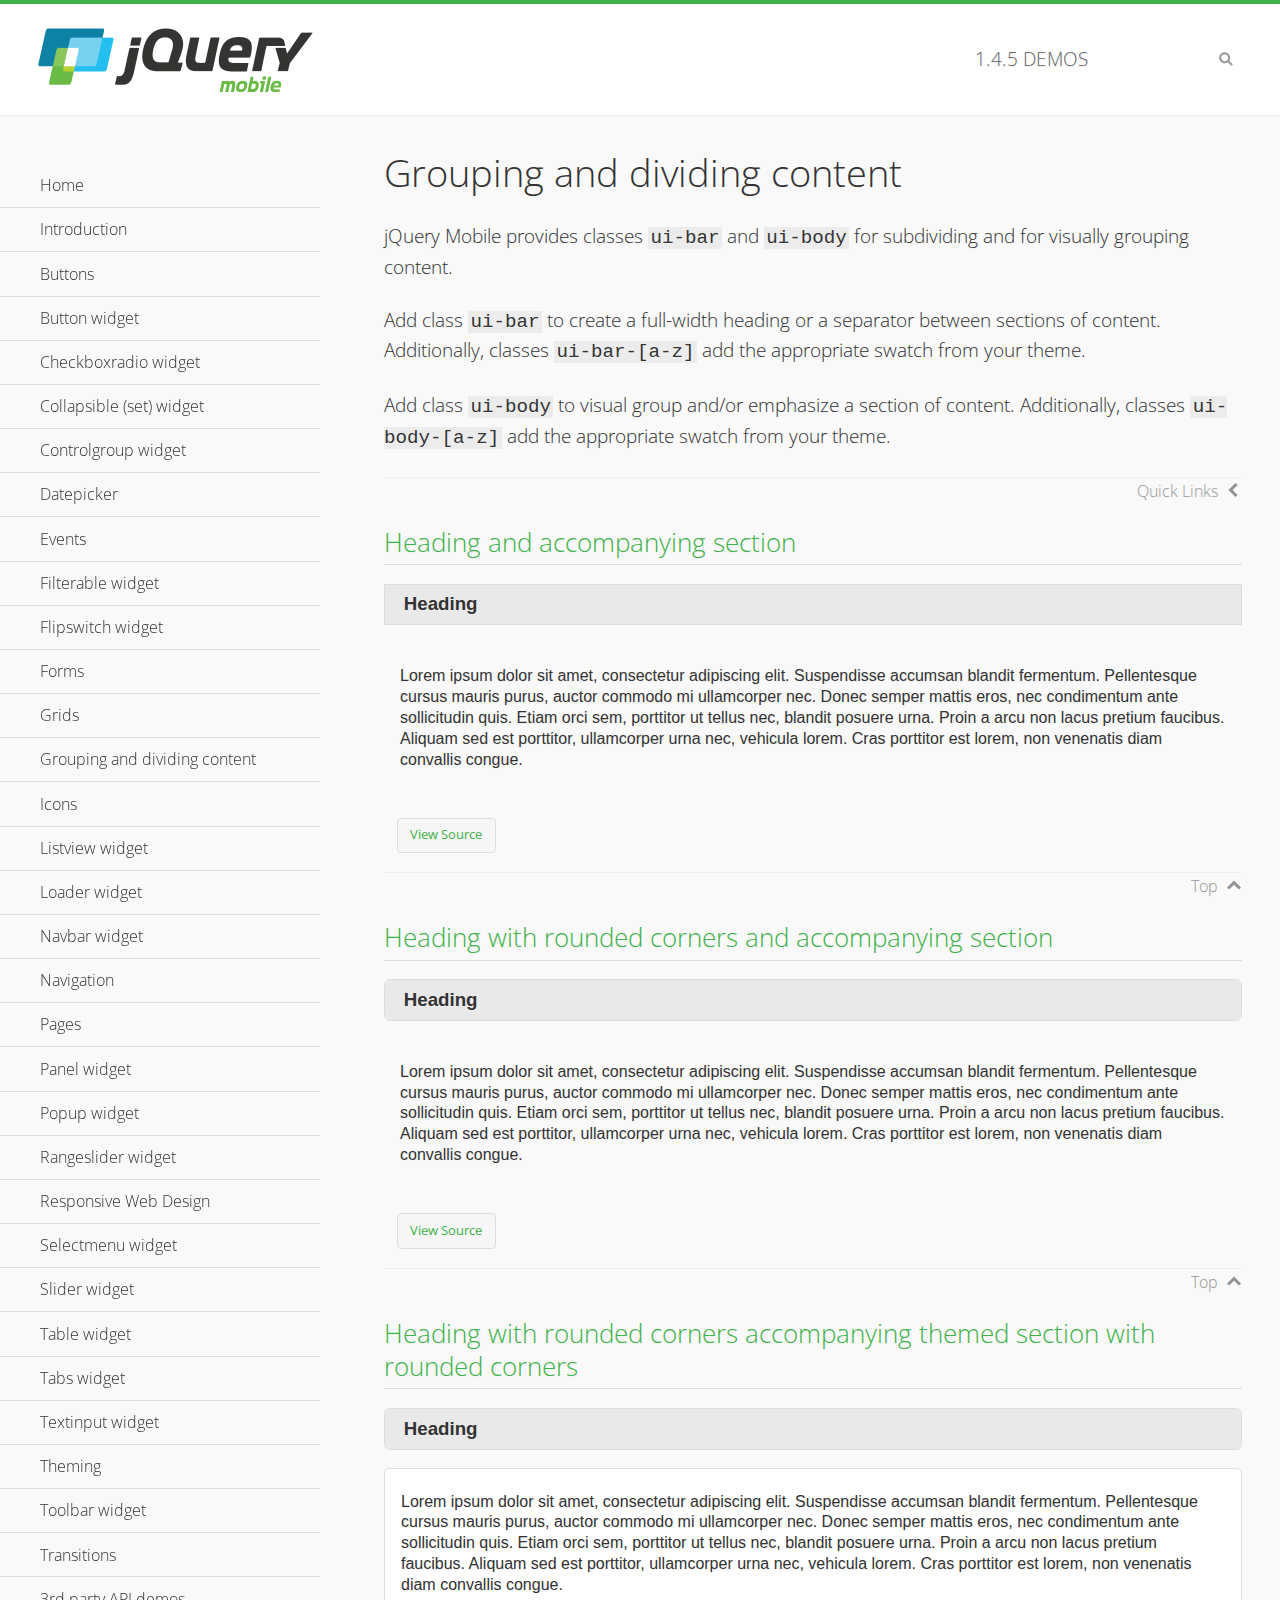
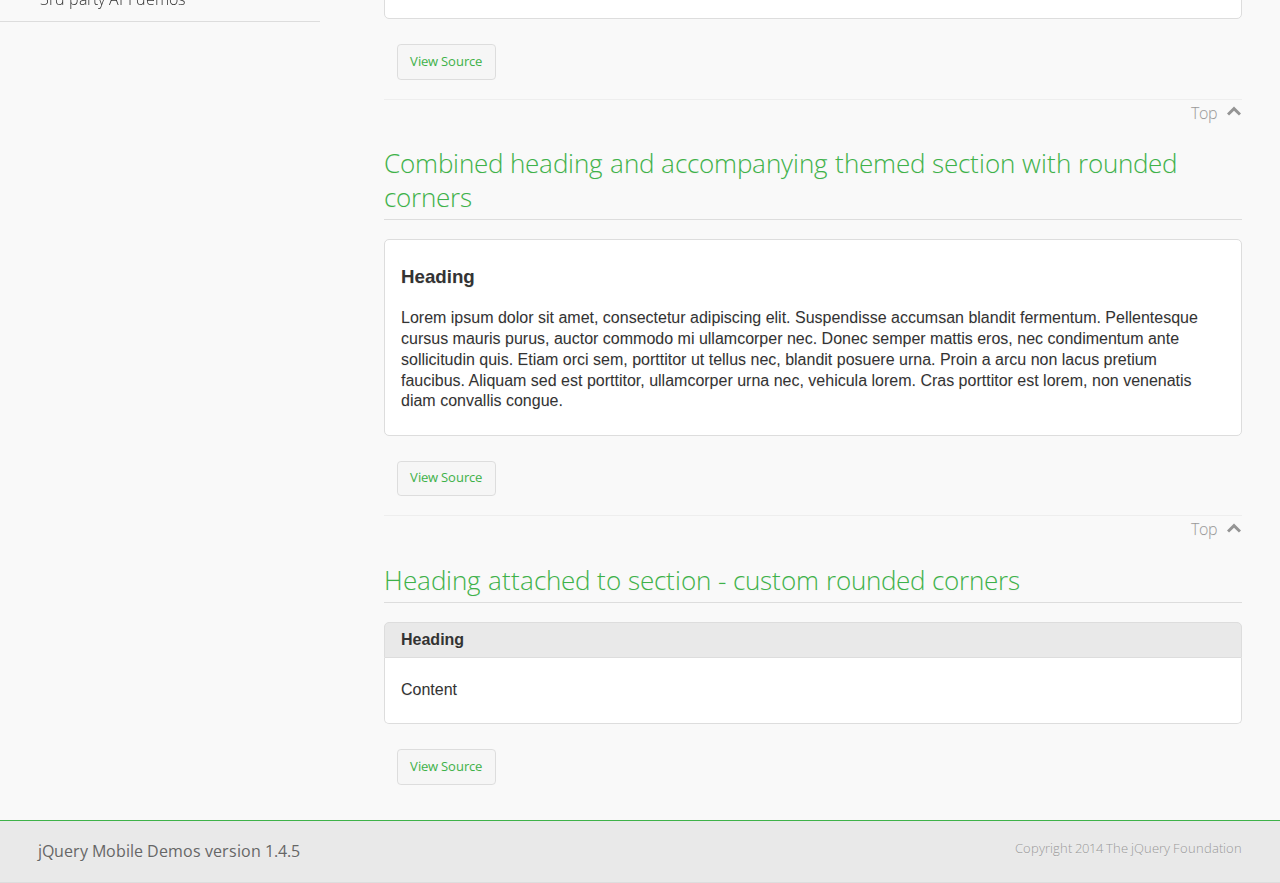
<file: js/jquery-mobile/demos/body-bar-classes/index.html>
<!DOCTYPE html>
<html>
	<head>
	<meta charset="utf-8">
	<meta name="viewport" content="width=device-width, initial-scale=1">
	<title>Grouping and dividing content - jQuery Mobile Demos</title>
	<link rel="shortcut icon" href="../favicon.ico">
	<link rel="stylesheet" href="http://fonts.googleapis.com/css?family=Open+Sans:300,400,700">
	<link rel="stylesheet" href="../css/themes/default/jquery.mobile-1.4.5.min.css">
	<link rel="stylesheet" href="../_assets/css/jqm-demos.css">
	<script src="../js/jquery.js"></script>
	<script src="../_assets/js/index.js"></script>
	<script src="../js/jquery.mobile-1.4.5.min.js"></script>
  <style id="combined-heading-and-section">
    .custom-corners .ui-bar {
      -webkit-border-top-left-radius: inherit;
      border-top-left-radius: inherit;
      -webkit-border-top-right-radius: inherit;
      border-top-right-radius: inherit;
    }
    .custom-corners .ui-body {
      border-top-width: 0;
      -webkit-border-bottom-left-radius: inherit;
      border-bottom-left-radius: inherit;
      -webkit-border-bottom-right-radius: inherit;
      border-bottom-right-radius: inherit;
    }
  </style>
</head>
<body>
<div data-role="page" class="jqm-demos" data-quicklinks="true">

	<div data-role="header" class="jqm-header">
		<h2><a href="../" title="jQuery Mobile Demos home"><img src="../_assets/img/jquery-logo.png" alt="jQuery Mobile"></a></h2>
		<p><span class="jqm-version"></span> Demos</p>
		<a href="#" class="jqm-navmenu-link ui-btn ui-btn-icon-notext ui-corner-all ui-icon-bars ui-nodisc-icon ui-alt-icon ui-btn-left">Menu</a>
		<a href="#" class="jqm-search-link ui-btn ui-btn-icon-notext ui-corner-all ui-icon-search ui-nodisc-icon ui-alt-icon ui-btn-right">Search</a>
	</div><!-- /header -->

	<div role="main" class="ui-content jqm-content">

		<h1>Grouping and dividing content</h1>

		<p>jQuery Mobile provides classes <code>ui-bar</code> and <code>ui-body</code> for subdividing and for visually grouping content.</p>
		<p>Add class <code>ui-bar</code> to create a full-width heading or a separator between sections of content. Additionally, classes <code>ui-bar-[a-z]</code> add the appropriate swatch from your theme.</p>
		<p>Add class <code>ui-body</code> to visual group and/or emphasize a section of content. Additionally, classes <code>ui-body-[a-z]</code> add the appropriate swatch from your theme.</p>

		<h2>Heading and accompanying section</h2>

		<div data-demo-html="true">
      <h3 class="ui-bar ui-bar-a">Heading</h3>
			<div class="ui-body">
				<p>Lorem ipsum dolor sit amet, consectetur adipiscing elit. Suspendisse accumsan blandit fermentum. Pellentesque cursus mauris purus, auctor commodo mi ullamcorper nec. Donec semper mattis eros, nec condimentum ante sollicitudin quis. Etiam orci sem, porttitor ut tellus nec, blandit posuere urna. Proin a arcu non lacus pretium faucibus. Aliquam sed est porttitor, ullamcorper urna nec, vehicula lorem. Cras porttitor est lorem, non venenatis diam convallis congue.</p>
			</div>
		</div>

		<h2>Heading with rounded corners and accompanying section</h2>

		<div data-demo-html="true">
      <h3 class="ui-bar ui-bar-a ui-corner-all">Heading</h3>
			<div class="ui-body">
				<p>Lorem ipsum dolor sit amet, consectetur adipiscing elit. Suspendisse accumsan blandit fermentum. Pellentesque cursus mauris purus, auctor commodo mi ullamcorper nec. Donec semper mattis eros, nec condimentum ante sollicitudin quis. Etiam orci sem, porttitor ut tellus nec, blandit posuere urna. Proin a arcu non lacus pretium faucibus. Aliquam sed est porttitor, ullamcorper urna nec, vehicula lorem. Cras porttitor est lorem, non venenatis diam convallis congue.</p>
			</div>
		</div>

		<h2>Heading with rounded corners accompanying themed section with rounded corners</h2>

		<div data-demo-html="true">
      <h3 class="ui-bar ui-bar-a ui-corner-all">Heading</h3>
			<div class="ui-body ui-body-a ui-corner-all">
				<p>Lorem ipsum dolor sit amet, consectetur adipiscing elit. Suspendisse accumsan blandit fermentum. Pellentesque cursus mauris purus, auctor commodo mi ullamcorper nec. Donec semper mattis eros, nec condimentum ante sollicitudin quis. Etiam orci sem, porttitor ut tellus nec, blandit posuere urna. Proin a arcu non lacus pretium faucibus. Aliquam sed est porttitor, ullamcorper urna nec, vehicula lorem. Cras porttitor est lorem, non venenatis diam convallis congue.</p>
			</div>
		</div>

		<h2>Combined heading and accompanying themed section with rounded corners</h2>

		<div data-demo-html="true">
			<div class="ui-body ui-body-a ui-corner-all">
	      <h3>Heading</h3>
				<p>Lorem ipsum dolor sit amet, consectetur adipiscing elit. Suspendisse accumsan blandit fermentum. Pellentesque cursus mauris purus, auctor commodo mi ullamcorper nec. Donec semper mattis eros, nec condimentum ante sollicitudin quis. Etiam orci sem, porttitor ut tellus nec, blandit posuere urna. Proin a arcu non lacus pretium faucibus. Aliquam sed est porttitor, ullamcorper urna nec, vehicula lorem. Cras porttitor est lorem, non venenatis diam convallis congue.</p>
			</div>
		</div>

		<h2>Heading attached to section - custom rounded corners</h2>

		<div data-demo-html="true" data-demo-css="#combined-heading-and-section">
      <div class="ui-corner-all custom-corners">
        <div class="ui-bar ui-bar-a">
          <h3>Heading</h3>
        </div>
        <div class="ui-body ui-body-a">
          <p>Content</p>
        </div>
      </div>
		</div>

	</div><!-- /content -->
	    <div data-role="panel" class="jqm-navmenu-panel" data-position="left" data-display="overlay" data-theme="a">
	    	<ul class="jqm-list ui-alt-icon ui-nodisc-icon">
<li data-filtertext="demos homepage" data-icon="home"><a href=".././">Home</a></li>
<li data-filtertext="introduction overview getting started"><a href="../intro/" data-ajax="false">Introduction</a></li>
<li data-filtertext="buttons button markup buttonmarkup method anchor link button element"><a href="../button-markup/" data-ajax="false">Buttons</a></li>
<li data-filtertext="form button widget input button submit reset"><a href="../button/" data-ajax="false">Button widget</a></li>
<li data-role="collapsible" data-enhanced="true" data-collapsed-icon="carat-d" data-expanded-icon="carat-u" data-iconpos="right" data-inset="false" class="ui-collapsible ui-collapsible-themed-content ui-collapsible-collapsed">
	<h3 class="ui-collapsible-heading ui-collapsible-heading-collapsed">
		<a href="#" class="ui-collapsible-heading-toggle ui-btn ui-btn-icon-right ui-btn-inherit ui-icon-carat-d">
		    Checkboxradio widget<span class="ui-collapsible-heading-status"> click to expand contents</span>
		</a>
	</h3>
	<div class="ui-collapsible-content ui-body-inherit ui-collapsible-content-collapsed" aria-hidden="true">
		<ul>
			<li data-filtertext="form checkboxradio widget checkbox input checkboxes controlgroups"><a href="../checkboxradio-checkbox/" data-ajax="false">Checkboxes</a></li>
			<li data-filtertext="form checkboxradio widget radio input radio buttons controlgroups"><a href="../checkboxradio-radio/" data-ajax="false">Radio buttons</a></li>
		</ul>
	</div>
</li>
<li data-role="collapsible" data-enhanced="true" data-collapsed-icon="carat-d" data-expanded-icon="carat-u" data-iconpos="right" data-inset="false" class="ui-collapsible ui-collapsible-themed-content ui-collapsible-collapsed">
	<h3 class="ui-collapsible-heading ui-collapsible-heading-collapsed">
		<a href="#" class="ui-collapsible-heading-toggle ui-btn ui-btn-icon-right ui-btn-inherit ui-icon-carat-d">
			Collapsible (set) widget<span class="ui-collapsible-heading-status"> click to expand contents</span>
		</a>
	</h3>
	<div class="ui-collapsible-content ui-body-inherit ui-collapsible-content-collapsed" aria-hidden="true">
		<ul>
			<li data-filtertext="collapsibles content formatting"><a href="../collapsible/" data-ajax="false">Collapsible</a></li>
			<li data-filtertext="dynamic collapsible set accordion append expand"><a href="../collapsible-dynamic/" data-ajax="false">Dynamic collapsibles</a></li>
			<li data-filtertext="accordions collapsible set widget content formatting grouped collapsibles"><a href="../collapsibleset/" data-ajax="false">Collapsible set</a></li>
		</ul>
	</div>
</li>
<li data-role="collapsible" data-enhanced="true" data-collapsed-icon="carat-d" data-expanded-icon="carat-u" data-iconpos="right" data-inset="false" class="ui-collapsible ui-collapsible-themed-content ui-collapsible-collapsed">
	<h3 class="ui-collapsible-heading ui-collapsible-heading-collapsed">
		<a href="#" class="ui-collapsible-heading-toggle ui-btn ui-btn-icon-right ui-btn-inherit ui-icon-carat-d">
			Controlgroup widget<span class="ui-collapsible-heading-status"> click to expand contents</span>
		</a>
	</h3>
	<div class="ui-collapsible-content ui-body-inherit ui-collapsible-content-collapsed" aria-hidden="true">
		<ul>
			<li data-filtertext="controlgroups selectmenu checkboxradio input grouped buttons horizontal vertical"><a href="../controlgroup/" data-ajax="false">Controlgroup</a></li>
			<li data-filtertext="dynamic controlgroup dynamically add buttons"><a href="../controlgroup-dynamic/" data-ajax="false">Dynamic controlgroups</a></li>
		</ul>
	</div>
</li>
<li data-filtertext="form datepicker widget date input"><a href="../datepicker/" data-ajax="false">Datepicker</a></li>
<li data-role="collapsible" data-enhanced="true" data-collapsed-icon="carat-d" data-expanded-icon="carat-u" data-iconpos="right" data-inset="false" class="ui-collapsible ui-collapsible-themed-content ui-collapsible-collapsed">
	<h3 class="ui-collapsible-heading ui-collapsible-heading-collapsed">
		<a href="#" class="ui-collapsible-heading-toggle ui-btn ui-btn-icon-right ui-btn-inherit ui-icon-carat-d">
			Events<span class="ui-collapsible-heading-status"> click to expand contents</span>
		</a>
	</h3>
	<div class="ui-collapsible-content ui-body-inherit ui-collapsible-content-collapsed" aria-hidden="true">
		<ul>
			<li data-filtertext="swipe to delete list items listviews swipe events"><a href="../swipe-list/" data-ajax="false">Swipe list items</a></li>
			<li data-filtertext="swipe to navigate swipe page navigation swipe events"><a href="../swipe-page/" data-ajax="false">Swipe page navigation</a></li>
		</ul>
	</div>
</li>
<li data-filtertext="filterable filter elements sorting searching listview table"><a href="../filterable/" data-ajax="false">Filterable widget</a></li>
<li data-filtertext="form flipswitch widget flip toggle switch binary select checkbox input"><a href="../flipswitch/" data-ajax="false">Flipswitch widget</a></li>
<li data-role="collapsible" data-enhanced="true" data-collapsed-icon="carat-d" data-expanded-icon="carat-u" data-iconpos="right" data-inset="false" class="ui-collapsible ui-collapsible-themed-content ui-collapsible-collapsed">
	<h3 class="ui-collapsible-heading ui-collapsible-heading-collapsed">
		<a href="#" class="ui-collapsible-heading-toggle ui-btn ui-btn-icon-right ui-btn-inherit ui-icon-carat-d">
			Forms<span class="ui-collapsible-heading-status"> click to expand contents</span>
		</a>
	</h3>
	<div class="ui-collapsible-content ui-body-inherit ui-collapsible-content-collapsed" aria-hidden="true">
		<ul>
			<li data-filtertext="forms text checkbox radio range button submit reset inputs selects textarea slider flipswitch label form elements"><a href="../forms/" data-ajax="false">Forms</a></li>
			<li data-filtertext="form hide labels hidden accessible ui-hidden-accessible forms"><a href="../forms-label-hidden-accessible/" data-ajax="false">Hide labels</a></li>
			<li data-filtertext="form field containers fieldcontain ui-field-contain forms"><a href="../forms-field-contain/" data-ajax="false">Field containers</a></li>
			<li data-filtertext="forms disabled form elements"><a href="../forms-disabled/" data-ajax="false">Forms disabled</a></li>
			<li data-filtertext="forms gallery examples overview forms text checkbox radio range button submit reset inputs selects textarea slider flipswitch label form elements"><a href="../forms-gallery/" data-ajax="false">Forms gallery</a></li>
		</ul>
	</div>
</li>
<li data-role="collapsible" data-enhanced="true" data-collapsed-icon="carat-d" data-expanded-icon="carat-u" data-iconpos="right" data-inset="false" class="ui-collapsible ui-collapsible-themed-content ui-collapsible-collapsed">
	<h3 class="ui-collapsible-heading ui-collapsible-heading-collapsed">
		<a href="#" class="ui-collapsible-heading-toggle ui-btn ui-btn-icon-right ui-btn-inherit ui-icon-carat-d">
			Grids<span class="ui-collapsible-heading-status"> click to expand contents</span>
		</a>
	</h3>
	<div class="ui-collapsible-content ui-body-inherit ui-collapsible-content-collapsed" aria-hidden="true">
		<ul>
			<li data-filtertext="grids columns blocks content formatting rwd responsive css framework"><a href="../grids/" data-ajax="false">Grids</a></li>
			<li data-filtertext="buttons in grids css framework"><a href="../grids-buttons/" data-ajax="false">Buttons in grids</a></li>
			<li data-filtertext="custom responsive grids rwd css framework"><a href="../grids-custom-responsive/" data-ajax="false">Custom responsive grids</a></li>
		</ul>
	</div>
</li>
<li data-filtertext="blocks content formatting sections heading"><a href="../body-bar-classes/" data-ajax="false">Grouping and dividing content</a></li>
<li data-role="collapsible" data-enhanced="true" data-collapsed-icon="carat-d" data-expanded-icon="carat-u" data-iconpos="right" data-inset="false" class="ui-collapsible ui-collapsible-themed-content ui-collapsible-collapsed">
	<h3 class="ui-collapsible-heading ui-collapsible-heading-collapsed">
		<a href="#" class="ui-collapsible-heading-toggle ui-btn ui-btn-icon-right ui-btn-inherit ui-icon-carat-d">
			Icons<span class="ui-collapsible-heading-status"> click to expand contents</span>
		</a>
	</h3>
	<div class="ui-collapsible-content ui-body-inherit ui-collapsible-content-collapsed" aria-hidden="true">
		<ul>
			<li data-filtertext="button icons svg disc alt custom icon position"><a href="../icons/" data-ajax="false">Icons</a></li>
			<li data-filtertext=""><a href="../icons-grunticon/" data-ajax="false">Grunticon loader</a></li>
		</ul>
	</div>
</li>
<li data-role="collapsible" data-enhanced="true" data-collapsed-icon="carat-d" data-expanded-icon="carat-u" data-iconpos="right" data-inset="false" class="ui-collapsible ui-collapsible-themed-content ui-collapsible-collapsed">
	<h3 class="ui-collapsible-heading ui-collapsible-heading-collapsed">
		<a href="#" class="ui-collapsible-heading-toggle ui-btn ui-btn-icon-right ui-btn-inherit ui-icon-carat-d">
			Listview widget<span class="ui-collapsible-heading-status"> click to expand contents</span>
		</a>
	</h3>
	<div class="ui-collapsible-content ui-body-inherit ui-collapsible-content-collapsed" aria-hidden="true">
		<ul>
			<li data-filtertext="listview widget thumbnails icons nested split button collapsible ul ol"><a href="../listview/" data-ajax="false">Listview</a></li>
			<li data-filtertext="autocomplete filterable reveal listview filtertextbeforefilter placeholder"><a href="../listview-autocomplete/" data-ajax="false">Listview autocomplete</a></li>
			<li data-filtertext="autocomplete filterable reveal listview remote data filtertextbeforefilter placeholder"><a href="../listview-autocomplete-remote/" data-ajax="false">Listview autocomplete remote data</a></li>
			<li data-filtertext="autodividers anchor jump scroll linkbars listview lists ul ol"><a href="../listview-autodividers-linkbar/" data-ajax="false">Listview autodividers linkbar</a></li>
			<li data-filtertext="listview autodividers selector autodividersselector lists ul ol"><a href="../listview-autodividers-selector/" data-ajax="false">Listview autodividers selector</a></li>
			<li data-filtertext="listview nested list items"><a href="../listview-nested-lists/" data-ajax="false">Nested Listviews</a></li>
			<li data-filtertext="listview collapsible list items flat"><a href="../listview-collapsible-item-flat/" data-ajax="false">Listview collapsible list items (flat)</a></li>
			<li data-filtertext="listview collapsible list indented"><a href="../listview-collapsible-item-indented/" data-ajax="false">Listview collapsible list items (indented)</a></li>
			<li data-filtertext="grid listview responsive grids responsive listviews lists ul"><a href="../listview-grid/" data-ajax="false">Listview responsive grid</a></li>
		</ul>
	</div>
</li>
<li data-filtertext="loader widget page loading navigation overlay spinner"><a href="../loader/" data-ajax="false">Loader widget</a></li>
<li data-filtertext="navbar widget navmenu toolbars header footer"><a href="../navbar/" data-ajax="false">Navbar widget</a></li>
<li data-role="collapsible" data-enhanced="true" data-collapsed-icon="carat-d" data-expanded-icon="carat-u" data-iconpos="right" data-inset="false" class="ui-collapsible ui-collapsible-themed-content ui-collapsible-collapsed">
	<h3 class="ui-collapsible-heading ui-collapsible-heading-collapsed">
		<a href="#" class="ui-collapsible-heading-toggle ui-btn ui-btn-icon-right ui-btn-inherit ui-icon-carat-d">
			Navigation<span class="ui-collapsible-heading-status"> click to expand contents</span>
		</a>
	</h3>
	<div class="ui-collapsible-content ui-body-inherit ui-collapsible-content-collapsed" aria-hidden="true">
		<ul>
			<li data-filtertext="ajax navigation navigate widget history event method"><a href="../navigation/" data-ajax="false">Navigation</a></li>
			<li data-filtertext="linking pages page links navigation ajax prefetch cache"><a href="../navigation-linking-pages/" data-ajax="false">Linking pages</a></li>
			<!-- <li data-filtertext="php redirect server redirection server-side navigation"><a href="../navigation-php-redirect/" data-ajax="false">PHP redirect demo</a></li>-->
			<li data-filtertext="navigation redirection hash query"><a href="../navigation-hash-processing/" data-ajax="false">Hash processing demo</a></li>
			<li data-filtertext="navigation redirection hash query"><a href="../page-events/" data-ajax="false">Page Navigation Events</a></li>
		</ul>
	</div>
</li>
<li data-role="collapsible" data-enhanced="true" data-collapsed-icon="carat-d" data-expanded-icon="carat-u" data-iconpos="right" data-inset="false" class="ui-collapsible ui-collapsible-themed-content ui-collapsible-collapsed">
	<h3 class="ui-collapsible-heading ui-collapsible-heading-collapsed">
		<a href="#" class="ui-collapsible-heading-toggle ui-btn ui-btn-icon-right ui-btn-inherit ui-icon-carat-d">
			Pages<span class="ui-collapsible-heading-status"> click to expand contents</span>
		</a>
	</h3>
	<div class="ui-collapsible-content ui-body-inherit ui-collapsible-content-collapsed" aria-hidden="true">
		<ul>
			<li data-filtertext="pages page widget ajax navigation"><a href="../pages/" data-ajax="false">Pages</a></li>
			<li data-filtertext="single page"><a href="../pages-single-page/" data-ajax="false">Single page</a></li>
			<li data-filtertext="multipage multi-page page"><a href="../pages-multi-page/" data-ajax="false">Multi-page template</a></li>
			<li data-filtertext="dialog page widget modal popup"><a href="../pages-dialog/" data-ajax="false">Dialog page</a></li>
		</ul>
	</div>
</li>
<li data-role="collapsible" data-enhanced="true" data-collapsed-icon="carat-d" data-expanded-icon="carat-u" data-iconpos="right" data-inset="false" class="ui-collapsible ui-collapsible-themed-content ui-collapsible-collapsed">
	<h3 class="ui-collapsible-heading ui-collapsible-heading-collapsed">
		<a href="#" class="ui-collapsible-heading-toggle ui-btn ui-btn-icon-right ui-btn-inherit ui-icon-carat-d">
			Panel widget<span class="ui-collapsible-heading-status"> click to expand contents</span>
		</a>
	</h3>
	<div class="ui-collapsible-content ui-body-inherit ui-collapsible-content-collapsed" aria-hidden="true">
		<ul>
			<li data-filtertext="panel widget sliding panels reveal push overlay responsive"><a href="../panel/" data-ajax="false">Panel</a></li>
			<li data-filtertext=""><a href="../panel-external/" data-ajax="false">External panels</a></li>
			<li data-filtertext="panel "><a href="../panel-fixed/" data-ajax="false">Fixed panels</a></li>
			<li data-filtertext="panel slide panels sliding panels shadow rwd responsive breakpoint"><a href="../panel-responsive/" data-ajax="false">Panels responsive</a></li>
			<li data-filtertext="panel custom style custom panel width reveal shadow listview panel styling page background wrapper"><a href="../panel-styling/" data-ajax="false">Custom panel style</a></li>
			<li data-filtertext="panel open on swipe"><a href="../panel-swipe-open/" data-ajax="false">Panel open on swipe</a></li>
			<li data-filtertext="panels outside page internal external toolbars"><a href="../panel-external-internal/" data-ajax="false">Panel external and internal</a></li>
		</ul>
	</div>
</li>
<li data-role="collapsible" data-enhanced="true" data-collapsed-icon="carat-d" data-expanded-icon="carat-u" data-iconpos="right" data-inset="false" class="ui-collapsible ui-collapsible-themed-content ui-collapsible-collapsed">
	<h3 class="ui-collapsible-heading ui-collapsible-heading-collapsed">
		<a href="#" class="ui-collapsible-heading-toggle ui-btn ui-btn-icon-right ui-btn-inherit ui-icon-carat-d">
			Popup widget<span class="ui-collapsible-heading-status"> click to expand contents</span>
		</a>
	</h3>
	<div class="ui-collapsible-content ui-body-inherit ui-collapsible-content-collapsed" aria-hidden="true">
		<ul>
			<li data-filtertext="popup widget popups dialog modal transition tooltip lightbox form overlay screen flip pop fade transition"><a href="../popup/" data-ajax="false">Popup</a></li>
			<li data-filtertext="popup alignment position"><a href="../popup-alignment/" data-ajax="false">Popup alignment</a></li>
			<li data-filtertext="popup arrow size popups popover"><a href="../popup-arrow-size/" data-ajax="false">Popup arrow size</a></li>
			<li data-filtertext="dynamic popups popup images lightbox"><a href="../popup-dynamic/" data-ajax="false">Dynamic popups</a></li>
			<li data-filtertext="popups with iframes scaling"><a href="../popup-iframe/" data-ajax="false">Popups with iframes</a></li>
			<li data-filtertext="popup image scaling"><a href="../popup-image-scaling/" data-ajax="false">Popup image scaling</a></li>
			<li data-filtertext="external popup outside multi-page"><a href="../popup-outside-multipage/" data-ajax="false">Popup outside multi-page</a></li>
		</ul>
	</div>
</li>
<li data-filtertext="form rangeslider widget dual sliders dual handle sliders range input"><a href="../rangeslider/" data-ajax="false">Rangeslider widget</a></li>
<li data-filtertext="responsive web design rwd adaptive progressive enhancement PE accessible mobile breakpoints media query media queries"><a href="../rwd/" data-ajax="false">Responsive Web Design</a></li>
<li data-role="collapsible" data-enhanced="true" data-collapsed-icon="carat-d" data-expanded-icon="carat-u" data-iconpos="right" data-inset="false" class="ui-collapsible ui-collapsible-themed-content ui-collapsible-collapsed">
	<h3 class="ui-collapsible-heading ui-collapsible-heading-collapsed">
		<a href="#" class="ui-collapsible-heading-toggle ui-btn ui-btn-icon-right ui-btn-inherit ui-icon-carat-d">
			Selectmenu widget<span class="ui-collapsible-heading-status"> click to expand contents</span>
		</a>
	</h3>
	<div class="ui-collapsible-content ui-body-inherit ui-collapsible-content-collapsed" aria-hidden="true">
		<ul>
			<li data-filtertext="form selectmenu widget select input custom select menu selects"><a href="../selectmenu/" data-ajax="false">Selectmenu</a></li>
			<li data-filtertext="form custom select menu selectmenu widget custom menu option optgroup multiple selects"><a href="../selectmenu-custom/" data-ajax="false">Custom select menu</a></li>
			<li data-filtertext="filterable select filter popup dialog"><a href="../selectmenu-custom-filter/" data-ajax="false">Custom select menu with filter</a></li>
		</ul>
	</div>
</li>
<li data-role="collapsible" data-enhanced="true" data-collapsed-icon="carat-d" data-expanded-icon="carat-u" data-iconpos="right" data-inset="false" class="ui-collapsible ui-collapsible-themed-content ui-collapsible-collapsed">
	<h3 class="ui-collapsible-heading ui-collapsible-heading-collapsed">
		<a href="#" class="ui-collapsible-heading-toggle ui-btn ui-btn-icon-right ui-btn-inherit ui-icon-carat-d">
			Slider widget<span class="ui-collapsible-heading-status"> click to expand contents</span>
		</a>
	</h3>
	<div class="ui-collapsible-content ui-body-inherit ui-collapsible-content-collapsed" aria-hidden="true">
		<ul>
			<li data-filtertext="form slider widget range input single sliders"><a href="../slider/" data-ajax="false">Slider</a></li>
			<li data-filtertext="form slider widget flipswitch slider binary select flip toggle switch"><a href="../slider-flipswitch/" data-ajax="false">Slider flip toggle switch</a></li>
			<li data-filtertext="form slider tooltip handle value input range sliders"><a href="../slider-tooltip/" data-ajax="false">Slider tooltip</a></li>
		</ul>
	</div>
</li>
<li data-role="collapsible" data-enhanced="true" data-collapsed-icon="carat-d" data-expanded-icon="carat-u" data-iconpos="right" data-inset="false" class="ui-collapsible ui-collapsible-themed-content ui-collapsible-collapsed">
	<h3 class="ui-collapsible-heading ui-collapsible-heading-collapsed">
		<a href="#" class="ui-collapsible-heading-toggle ui-btn ui-btn-icon-right ui-btn-inherit ui-icon-carat-d">
			Table widget<span class="ui-collapsible-heading-status"> click to expand contents</span>
		</a>
	</h3>
	<div class="ui-collapsible-content ui-body-inherit ui-collapsible-content-collapsed" aria-hidden="true">
		<ul>
			<li data-filtertext="table widget reflow column toggle th td responsive tables rwd hide show tabular"><a href="../table-column-toggle/" data-ajax="false">Table Column Toggle</a></li>
			<li data-filtertext="table column toggle phone comparison demo"><a href="../table-column-toggle-example/" data-ajax="false">Table Column Toggle demo</a></li>
			<li data-filtertext="responsive tables table column toggle heading groups rwd breakpoint"><a href="../table-column-toggle-heading-groups/" data-ajax="false">Table Column Toggle heading groups</a></li>
			<li data-filtertext="responsive tables table column toggle hide rwd breakpoint customization options"><a href="../table-column-toggle-options/" data-ajax="false">Table Column Toggle options</a></li>
			<li data-filtertext="table reflow th td responsive rwd columns tabular"><a href="../table-reflow/" data-ajax="false">Table Reflow</a></li>
			<li data-filtertext="responsive tables table reflow heading groups rwd breakpoint"><a href="../table-reflow-heading-groups/" data-ajax="false">Table Reflow heading groups</a></li>
			<li data-filtertext="responsive tables table reflow stripes strokes table style"><a href="../table-reflow-stripes-strokes/" data-ajax="false">Table Reflow stripes and strokes</a></li>
			<li data-filtertext="responsive tables table reflow stack custom styles"><a href="../table-reflow-styling/" data-ajax="false">Table Reflow custom styles</a></li>
		</ul>
	</div>
</li>
<li data-filtertext="ui tabs widget"><a href="../tabs/" data-ajax="false">Tabs widget</a></li>
<li data-filtertext="form textinput widget text input textarea number date time tel email file color password"><a href="../textinput/" data-ajax="false">Textinput widget</a></li>
<li data-role="collapsible" data-enhanced="true" data-collapsed-icon="carat-d" data-expanded-icon="carat-u" data-iconpos="right" data-inset="false" class="ui-collapsible ui-collapsible-themed-content ui-collapsible-collapsed">
	<h3 class="ui-collapsible-heading ui-collapsible-heading-collapsed">
		<a href="#" class="ui-collapsible-heading-toggle ui-btn ui-btn-icon-right ui-btn-inherit ui-icon-carat-d">
			Theming<span class="ui-collapsible-heading-status"> click to expand contents</span>
		</a>
	</h3>
	<div class="ui-collapsible-content ui-body-inherit ui-collapsible-content-collapsed" aria-hidden="true">
		<ul>
			<li data-filtertext="default theme swatches theming style css"><a href="../theme-default/" data-ajax="false">Default theme</a></li>
			<li data-filtertext="classic theme old theme swatches theming style css"><a href="../theme-classic/" data-ajax="false">Classic theme</a></li>
		</ul>
	</div>
</li>
<li data-role="collapsible" data-enhanced="true" data-collapsed-icon="carat-d" data-expanded-icon="carat-u" data-iconpos="right" data-inset="false" class="ui-collapsible ui-collapsible-themed-content ui-collapsible-collapsed">
	<h3 class="ui-collapsible-heading ui-collapsible-heading-collapsed">
		<a href="#" class="ui-collapsible-heading-toggle ui-btn ui-btn-icon-right ui-btn-inherit ui-icon-carat-d">
			Toolbar widget<span class="ui-collapsible-heading-status"> click to expand contents</span>
		</a>
	</h3>
	<div class="ui-collapsible-content ui-body-inherit ui-collapsible-content-collapsed" aria-hidden="true">
		<ul>
			<li data-filtertext="toolbar widget header footer toolbars fixed fullscreen external sections"><a href="../toolbar/" data-ajax="false">Toolbar</a></li>
			<li data-filtertext="dynamic toolbars dynamically add toolbar header footer"><a href="../toolbar-dynamic/" data-ajax="false">Dynamic toolbars</a></li>
			<li data-filtertext="external toolbars header footer"><a href="../toolbar-external/" data-ajax="false">External toolbars</a></li>
			<li data-filtertext="fixed toolbars header footer"><a href="../toolbar-fixed/" data-ajax="false">Fixed toolbars</a></li>
			<li data-filtertext="fixed fullscreen toolbars header footer"><a href="../toolbar-fixed-fullscreen/" data-ajax="false">Fullscreen toolbars</a></li>
			<li data-filtertext="external fixed toolbars header footer"><a href="../toolbar-fixed-external/" data-ajax="false">Fixed external toolbars</a></li>
			<li data-filtertext="external persistent toolbars header footer navbar navmenu"><a href="../toolbar-fixed-persistent/" data-ajax="false">Persistent toolbars</a></li>
			<li data-filtertext="external ajax optimized toolbars persistent toolbars header footer navbar"><a href="../toolbar-fixed-persistent-optimized/" data-ajax="false">Ajax optimized toolbars</a></li>
			<li data-filtertext="form in toolbars header footer"><a href="../toolbar-fixed-forms/" data-ajax="false">Form in toolbar</a></li>
		</ul>
	</div>
</li>
<li data-filtertext="page transitions animated pages popup navigation flip slide fade pop"><a href="../transitions/" data-ajax="false">Transitions</a></li>
<li data-role="collapsible" data-enhanced="true" data-collapsed-icon="carat-d" data-expanded-icon="carat-u" data-iconpos="right" data-inset="false" class="ui-collapsible ui-collapsible-themed-content ui-collapsible-collapsed">
	<h3 class="ui-collapsible-heading ui-collapsible-heading-collapsed">
		<a href="#" class="ui-collapsible-heading-toggle ui-btn ui-btn-icon-right ui-btn-inherit ui-icon-carat-d">
			3rd party API demos<span class="ui-collapsible-heading-status"> click to expand contents</span>
		</a>
	</h3>
	<div class="ui-collapsible-content ui-body-inherit ui-collapsible-content-collapsed" aria-hidden="true">
		<ul>
			<li data-filtertext="backbone requirejs navigation router"><a href="../backbone-requirejs/" data-ajax="false">Backbone RequireJS</a></li>
			<li data-filtertext="google maps geolocation demo"><a href="../map-geolocation/" data-ajax="false">Google Maps geolocation</a></li>
			<li data-filtertext="google maps hybrid"><a href="../map-list-toggle/" data-ajax="false">Google Maps list toggle</a></li>
		</ul>
	</div>
</li>



		     </ul>
		</div><!-- /panel -->


	<div data-role="footer" data-position="fixed" data-tap-toggle="false" class="jqm-footer">
		<p>jQuery Mobile Demos version <span class="jqm-version"></span></p>
		<p>Copyright 2014 The jQuery Foundation</p>
	</div><!-- /footer -->
	<!-- TODO: This should become an external panel so we can add input to markup (unique ID) -->
    <div data-role="panel" class="jqm-search-panel" data-position="right" data-display="overlay" data-theme="a">
		<div class="jqm-search">
			<ul class="jqm-list" data-filter-placeholder="Search demos..." data-filter-reveal="true">
<li data-filtertext="demos homepage" data-icon="home"><a href=".././">Home</a></li>
<li data-filtertext="introduction overview getting started"><a href="../intro/" data-ajax="false">Introduction</a></li>
<li data-filtertext="buttons button markup buttonmarkup method anchor link button element"><a href="../button-markup/" data-ajax="false">Buttons</a></li>
<li data-filtertext="form button widget input button submit reset"><a href="../button/" data-ajax="false">Button widget</a></li>
<li data-role="collapsible" data-enhanced="true" data-collapsed-icon="carat-d" data-expanded-icon="carat-u" data-iconpos="right" data-inset="false" class="ui-collapsible ui-collapsible-themed-content ui-collapsible-collapsed">
	<h3 class="ui-collapsible-heading ui-collapsible-heading-collapsed">
		<a href="#" class="ui-collapsible-heading-toggle ui-btn ui-btn-icon-right ui-btn-inherit ui-icon-carat-d">
		    Checkboxradio widget<span class="ui-collapsible-heading-status"> click to expand contents</span>
		</a>
	</h3>
	<div class="ui-collapsible-content ui-body-inherit ui-collapsible-content-collapsed" aria-hidden="true">
		<ul>
			<li data-filtertext="form checkboxradio widget checkbox input checkboxes controlgroups"><a href="../checkboxradio-checkbox/" data-ajax="false">Checkboxes</a></li>
			<li data-filtertext="form checkboxradio widget radio input radio buttons controlgroups"><a href="../checkboxradio-radio/" data-ajax="false">Radio buttons</a></li>
		</ul>
	</div>
</li>
<li data-role="collapsible" data-enhanced="true" data-collapsed-icon="carat-d" data-expanded-icon="carat-u" data-iconpos="right" data-inset="false" class="ui-collapsible ui-collapsible-themed-content ui-collapsible-collapsed">
	<h3 class="ui-collapsible-heading ui-collapsible-heading-collapsed">
		<a href="#" class="ui-collapsible-heading-toggle ui-btn ui-btn-icon-right ui-btn-inherit ui-icon-carat-d">
			Collapsible (set) widget<span class="ui-collapsible-heading-status"> click to expand contents</span>
		</a>
	</h3>
	<div class="ui-collapsible-content ui-body-inherit ui-collapsible-content-collapsed" aria-hidden="true">
		<ul>
			<li data-filtertext="collapsibles content formatting"><a href="../collapsible/" data-ajax="false">Collapsible</a></li>
			<li data-filtertext="dynamic collapsible set accordion append expand"><a href="../collapsible-dynamic/" data-ajax="false">Dynamic collapsibles</a></li>
			<li data-filtertext="accordions collapsible set widget content formatting grouped collapsibles"><a href="../collapsibleset/" data-ajax="false">Collapsible set</a></li>
		</ul>
	</div>
</li>
<li data-role="collapsible" data-enhanced="true" data-collapsed-icon="carat-d" data-expanded-icon="carat-u" data-iconpos="right" data-inset="false" class="ui-collapsible ui-collapsible-themed-content ui-collapsible-collapsed">
	<h3 class="ui-collapsible-heading ui-collapsible-heading-collapsed">
		<a href="#" class="ui-collapsible-heading-toggle ui-btn ui-btn-icon-right ui-btn-inherit ui-icon-carat-d">
			Controlgroup widget<span class="ui-collapsible-heading-status"> click to expand contents</span>
		</a>
	</h3>
	<div class="ui-collapsible-content ui-body-inherit ui-collapsible-content-collapsed" aria-hidden="true">
		<ul>
			<li data-filtertext="controlgroups selectmenu checkboxradio input grouped buttons horizontal vertical"><a href="../controlgroup/" data-ajax="false">Controlgroup</a></li>
			<li data-filtertext="dynamic controlgroup dynamically add buttons"><a href="../controlgroup-dynamic/" data-ajax="false">Dynamic controlgroups</a></li>
		</ul>
	</div>
</li>
<li data-filtertext="form datepicker widget date input"><a href="../datepicker/" data-ajax="false">Datepicker</a></li>
<li data-role="collapsible" data-enhanced="true" data-collapsed-icon="carat-d" data-expanded-icon="carat-u" data-iconpos="right" data-inset="false" class="ui-collapsible ui-collapsible-themed-content ui-collapsible-collapsed">
	<h3 class="ui-collapsible-heading ui-collapsible-heading-collapsed">
		<a href="#" class="ui-collapsible-heading-toggle ui-btn ui-btn-icon-right ui-btn-inherit ui-icon-carat-d">
			Events<span class="ui-collapsible-heading-status"> click to expand contents</span>
		</a>
	</h3>
	<div class="ui-collapsible-content ui-body-inherit ui-collapsible-content-collapsed" aria-hidden="true">
		<ul>
			<li data-filtertext="swipe to delete list items listviews swipe events"><a href="../swipe-list/" data-ajax="false">Swipe list items</a></li>
			<li data-filtertext="swipe to navigate swipe page navigation swipe events"><a href="../swipe-page/" data-ajax="false">Swipe page navigation</a></li>
		</ul>
	</div>
</li>
<li data-filtertext="filterable filter elements sorting searching listview table"><a href="../filterable/" data-ajax="false">Filterable widget</a></li>
<li data-filtertext="form flipswitch widget flip toggle switch binary select checkbox input"><a href="../flipswitch/" data-ajax="false">Flipswitch widget</a></li>
<li data-role="collapsible" data-enhanced="true" data-collapsed-icon="carat-d" data-expanded-icon="carat-u" data-iconpos="right" data-inset="false" class="ui-collapsible ui-collapsible-themed-content ui-collapsible-collapsed">
	<h3 class="ui-collapsible-heading ui-collapsible-heading-collapsed">
		<a href="#" class="ui-collapsible-heading-toggle ui-btn ui-btn-icon-right ui-btn-inherit ui-icon-carat-d">
			Forms<span class="ui-collapsible-heading-status"> click to expand contents</span>
		</a>
	</h3>
	<div class="ui-collapsible-content ui-body-inherit ui-collapsible-content-collapsed" aria-hidden="true">
		<ul>
			<li data-filtertext="forms text checkbox radio range button submit reset inputs selects textarea slider flipswitch label form elements"><a href="../forms/" data-ajax="false">Forms</a></li>
			<li data-filtertext="form hide labels hidden accessible ui-hidden-accessible forms"><a href="../forms-label-hidden-accessible/" data-ajax="false">Hide labels</a></li>
			<li data-filtertext="form field containers fieldcontain ui-field-contain forms"><a href="../forms-field-contain/" data-ajax="false">Field containers</a></li>
			<li data-filtertext="forms disabled form elements"><a href="../forms-disabled/" data-ajax="false">Forms disabled</a></li>
			<li data-filtertext="forms gallery examples overview forms text checkbox radio range button submit reset inputs selects textarea slider flipswitch label form elements"><a href="../forms-gallery/" data-ajax="false">Forms gallery</a></li>
		</ul>
	</div>
</li>
<li data-role="collapsible" data-enhanced="true" data-collapsed-icon="carat-d" data-expanded-icon="carat-u" data-iconpos="right" data-inset="false" class="ui-collapsible ui-collapsible-themed-content ui-collapsible-collapsed">
	<h3 class="ui-collapsible-heading ui-collapsible-heading-collapsed">
		<a href="#" class="ui-collapsible-heading-toggle ui-btn ui-btn-icon-right ui-btn-inherit ui-icon-carat-d">
			Grids<span class="ui-collapsible-heading-status"> click to expand contents</span>
		</a>
	</h3>
	<div class="ui-collapsible-content ui-body-inherit ui-collapsible-content-collapsed" aria-hidden="true">
		<ul>
			<li data-filtertext="grids columns blocks content formatting rwd responsive css framework"><a href="../grids/" data-ajax="false">Grids</a></li>
			<li data-filtertext="buttons in grids css framework"><a href="../grids-buttons/" data-ajax="false">Buttons in grids</a></li>
			<li data-filtertext="custom responsive grids rwd css framework"><a href="../grids-custom-responsive/" data-ajax="false">Custom responsive grids</a></li>
		</ul>
	</div>
</li>
<li data-filtertext="blocks content formatting sections heading"><a href="../body-bar-classes/" data-ajax="false">Grouping and dividing content</a></li>
<li data-role="collapsible" data-enhanced="true" data-collapsed-icon="carat-d" data-expanded-icon="carat-u" data-iconpos="right" data-inset="false" class="ui-collapsible ui-collapsible-themed-content ui-collapsible-collapsed">
	<h3 class="ui-collapsible-heading ui-collapsible-heading-collapsed">
		<a href="#" class="ui-collapsible-heading-toggle ui-btn ui-btn-icon-right ui-btn-inherit ui-icon-carat-d">
			Icons<span class="ui-collapsible-heading-status"> click to expand contents</span>
		</a>
	</h3>
	<div class="ui-collapsible-content ui-body-inherit ui-collapsible-content-collapsed" aria-hidden="true">
		<ul>
			<li data-filtertext="button icons svg disc alt custom icon position"><a href="../icons/" data-ajax="false">Icons</a></li>
			<li data-filtertext=""><a href="../icons-grunticon/" data-ajax="false">Grunticon loader</a></li>
		</ul>
	</div>
</li>
<li data-role="collapsible" data-enhanced="true" data-collapsed-icon="carat-d" data-expanded-icon="carat-u" data-iconpos="right" data-inset="false" class="ui-collapsible ui-collapsible-themed-content ui-collapsible-collapsed">
	<h3 class="ui-collapsible-heading ui-collapsible-heading-collapsed">
		<a href="#" class="ui-collapsible-heading-toggle ui-btn ui-btn-icon-right ui-btn-inherit ui-icon-carat-d">
			Listview widget<span class="ui-collapsible-heading-status"> click to expand contents</span>
		</a>
	</h3>
	<div class="ui-collapsible-content ui-body-inherit ui-collapsible-content-collapsed" aria-hidden="true">
		<ul>
			<li data-filtertext="listview widget thumbnails icons nested split button collapsible ul ol"><a href="../listview/" data-ajax="false">Listview</a></li>
			<li data-filtertext="autocomplete filterable reveal listview filtertextbeforefilter placeholder"><a href="../listview-autocomplete/" data-ajax="false">Listview autocomplete</a></li>
			<li data-filtertext="autocomplete filterable reveal listview remote data filtertextbeforefilter placeholder"><a href="../listview-autocomplete-remote/" data-ajax="false">Listview autocomplete remote data</a></li>
			<li data-filtertext="autodividers anchor jump scroll linkbars listview lists ul ol"><a href="../listview-autodividers-linkbar/" data-ajax="false">Listview autodividers linkbar</a></li>
			<li data-filtertext="listview autodividers selector autodividersselector lists ul ol"><a href="../listview-autodividers-selector/" data-ajax="false">Listview autodividers selector</a></li>
			<li data-filtertext="listview nested list items"><a href="../listview-nested-lists/" data-ajax="false">Nested Listviews</a></li>
			<li data-filtertext="listview collapsible list items flat"><a href="../listview-collapsible-item-flat/" data-ajax="false">Listview collapsible list items (flat)</a></li>
			<li data-filtertext="listview collapsible list indented"><a href="../listview-collapsible-item-indented/" data-ajax="false">Listview collapsible list items (indented)</a></li>
			<li data-filtertext="grid listview responsive grids responsive listviews lists ul"><a href="../listview-grid/" data-ajax="false">Listview responsive grid</a></li>
		</ul>
	</div>
</li>
<li data-filtertext="loader widget page loading navigation overlay spinner"><a href="../loader/" data-ajax="false">Loader widget</a></li>
<li data-filtertext="navbar widget navmenu toolbars header footer"><a href="../navbar/" data-ajax="false">Navbar widget</a></li>
<li data-role="collapsible" data-enhanced="true" data-collapsed-icon="carat-d" data-expanded-icon="carat-u" data-iconpos="right" data-inset="false" class="ui-collapsible ui-collapsible-themed-content ui-collapsible-collapsed">
	<h3 class="ui-collapsible-heading ui-collapsible-heading-collapsed">
		<a href="#" class="ui-collapsible-heading-toggle ui-btn ui-btn-icon-right ui-btn-inherit ui-icon-carat-d">
			Navigation<span class="ui-collapsible-heading-status"> click to expand contents</span>
		</a>
	</h3>
	<div class="ui-collapsible-content ui-body-inherit ui-collapsible-content-collapsed" aria-hidden="true">
		<ul>
			<li data-filtertext="ajax navigation navigate widget history event method"><a href="../navigation/" data-ajax="false">Navigation</a></li>
			<li data-filtertext="linking pages page links navigation ajax prefetch cache"><a href="../navigation-linking-pages/" data-ajax="false">Linking pages</a></li>
			<!-- <li data-filtertext="php redirect server redirection server-side navigation"><a href="../navigation-php-redirect/" data-ajax="false">PHP redirect demo</a></li>-->
			<li data-filtertext="navigation redirection hash query"><a href="../navigation-hash-processing/" data-ajax="false">Hash processing demo</a></li>
			<li data-filtertext="navigation redirection hash query"><a href="../page-events/" data-ajax="false">Page Navigation Events</a></li>
		</ul>
	</div>
</li>
<li data-role="collapsible" data-enhanced="true" data-collapsed-icon="carat-d" data-expanded-icon="carat-u" data-iconpos="right" data-inset="false" class="ui-collapsible ui-collapsible-themed-content ui-collapsible-collapsed">
	<h3 class="ui-collapsible-heading ui-collapsible-heading-collapsed">
		<a href="#" class="ui-collapsible-heading-toggle ui-btn ui-btn-icon-right ui-btn-inherit ui-icon-carat-d">
			Pages<span class="ui-collapsible-heading-status"> click to expand contents</span>
		</a>
	</h3>
	<div class="ui-collapsible-content ui-body-inherit ui-collapsible-content-collapsed" aria-hidden="true">
		<ul>
			<li data-filtertext="pages page widget ajax navigation"><a href="../pages/" data-ajax="false">Pages</a></li>
			<li data-filtertext="single page"><a href="../pages-single-page/" data-ajax="false">Single page</a></li>
			<li data-filtertext="multipage multi-page page"><a href="../pages-multi-page/" data-ajax="false">Multi-page template</a></li>
			<li data-filtertext="dialog page widget modal popup"><a href="../pages-dialog/" data-ajax="false">Dialog page</a></li>
		</ul>
	</div>
</li>
<li data-role="collapsible" data-enhanced="true" data-collapsed-icon="carat-d" data-expanded-icon="carat-u" data-iconpos="right" data-inset="false" class="ui-collapsible ui-collapsible-themed-content ui-collapsible-collapsed">
	<h3 class="ui-collapsible-heading ui-collapsible-heading-collapsed">
		<a href="#" class="ui-collapsible-heading-toggle ui-btn ui-btn-icon-right ui-btn-inherit ui-icon-carat-d">
			Panel widget<span class="ui-collapsible-heading-status"> click to expand contents</span>
		</a>
	</h3>
	<div class="ui-collapsible-content ui-body-inherit ui-collapsible-content-collapsed" aria-hidden="true">
		<ul>
			<li data-filtertext="panel widget sliding panels reveal push overlay responsive"><a href="../panel/" data-ajax="false">Panel</a></li>
			<li data-filtertext=""><a href="../panel-external/" data-ajax="false">External panels</a></li>
			<li data-filtertext="panel "><a href="../panel-fixed/" data-ajax="false">Fixed panels</a></li>
			<li data-filtertext="panel slide panels sliding panels shadow rwd responsive breakpoint"><a href="../panel-responsive/" data-ajax="false">Panels responsive</a></li>
			<li data-filtertext="panel custom style custom panel width reveal shadow listview panel styling page background wrapper"><a href="../panel-styling/" data-ajax="false">Custom panel style</a></li>
			<li data-filtertext="panel open on swipe"><a href="../panel-swipe-open/" data-ajax="false">Panel open on swipe</a></li>
			<li data-filtertext="panels outside page internal external toolbars"><a href="../panel-external-internal/" data-ajax="false">Panel external and internal</a></li>
		</ul>
	</div>
</li>
<li data-role="collapsible" data-enhanced="true" data-collapsed-icon="carat-d" data-expanded-icon="carat-u" data-iconpos="right" data-inset="false" class="ui-collapsible ui-collapsible-themed-content ui-collapsible-collapsed">
	<h3 class="ui-collapsible-heading ui-collapsible-heading-collapsed">
		<a href="#" class="ui-collapsible-heading-toggle ui-btn ui-btn-icon-right ui-btn-inherit ui-icon-carat-d">
			Popup widget<span class="ui-collapsible-heading-status"> click to expand contents</span>
		</a>
	</h3>
	<div class="ui-collapsible-content ui-body-inherit ui-collapsible-content-collapsed" aria-hidden="true">
		<ul>
			<li data-filtertext="popup widget popups dialog modal transition tooltip lightbox form overlay screen flip pop fade transition"><a href="../popup/" data-ajax="false">Popup</a></li>
			<li data-filtertext="popup alignment position"><a href="../popup-alignment/" data-ajax="false">Popup alignment</a></li>
			<li data-filtertext="popup arrow size popups popover"><a href="../popup-arrow-size/" data-ajax="false">Popup arrow size</a></li>
			<li data-filtertext="dynamic popups popup images lightbox"><a href="../popup-dynamic/" data-ajax="false">Dynamic popups</a></li>
			<li data-filtertext="popups with iframes scaling"><a href="../popup-iframe/" data-ajax="false">Popups with iframes</a></li>
			<li data-filtertext="popup image scaling"><a href="../popup-image-scaling/" data-ajax="false">Popup image scaling</a></li>
			<li data-filtertext="external popup outside multi-page"><a href="../popup-outside-multipage/" data-ajax="false">Popup outside multi-page</a></li>
		</ul>
	</div>
</li>
<li data-filtertext="form rangeslider widget dual sliders dual handle sliders range input"><a href="../rangeslider/" data-ajax="false">Rangeslider widget</a></li>
<li data-filtertext="responsive web design rwd adaptive progressive enhancement PE accessible mobile breakpoints media query media queries"><a href="../rwd/" data-ajax="false">Responsive Web Design</a></li>
<li data-role="collapsible" data-enhanced="true" data-collapsed-icon="carat-d" data-expanded-icon="carat-u" data-iconpos="right" data-inset="false" class="ui-collapsible ui-collapsible-themed-content ui-collapsible-collapsed">
	<h3 class="ui-collapsible-heading ui-collapsible-heading-collapsed">
		<a href="#" class="ui-collapsible-heading-toggle ui-btn ui-btn-icon-right ui-btn-inherit ui-icon-carat-d">
			Selectmenu widget<span class="ui-collapsible-heading-status"> click to expand contents</span>
		</a>
	</h3>
	<div class="ui-collapsible-content ui-body-inherit ui-collapsible-content-collapsed" aria-hidden="true">
		<ul>
			<li data-filtertext="form selectmenu widget select input custom select menu selects"><a href="../selectmenu/" data-ajax="false">Selectmenu</a></li>
			<li data-filtertext="form custom select menu selectmenu widget custom menu option optgroup multiple selects"><a href="../selectmenu-custom/" data-ajax="false">Custom select menu</a></li>
			<li data-filtertext="filterable select filter popup dialog"><a href="../selectmenu-custom-filter/" data-ajax="false">Custom select menu with filter</a></li>
		</ul>
	</div>
</li>
<li data-role="collapsible" data-enhanced="true" data-collapsed-icon="carat-d" data-expanded-icon="carat-u" data-iconpos="right" data-inset="false" class="ui-collapsible ui-collapsible-themed-content ui-collapsible-collapsed">
	<h3 class="ui-collapsible-heading ui-collapsible-heading-collapsed">
		<a href="#" class="ui-collapsible-heading-toggle ui-btn ui-btn-icon-right ui-btn-inherit ui-icon-carat-d">
			Slider widget<span class="ui-collapsible-heading-status"> click to expand contents</span>
		</a>
	</h3>
	<div class="ui-collapsible-content ui-body-inherit ui-collapsible-content-collapsed" aria-hidden="true">
		<ul>
			<li data-filtertext="form slider widget range input single sliders"><a href="../slider/" data-ajax="false">Slider</a></li>
			<li data-filtertext="form slider widget flipswitch slider binary select flip toggle switch"><a href="../slider-flipswitch/" data-ajax="false">Slider flip toggle switch</a></li>
			<li data-filtertext="form slider tooltip handle value input range sliders"><a href="../slider-tooltip/" data-ajax="false">Slider tooltip</a></li>
		</ul>
	</div>
</li>
<li data-role="collapsible" data-enhanced="true" data-collapsed-icon="carat-d" data-expanded-icon="carat-u" data-iconpos="right" data-inset="false" class="ui-collapsible ui-collapsible-themed-content ui-collapsible-collapsed">
	<h3 class="ui-collapsible-heading ui-collapsible-heading-collapsed">
		<a href="#" class="ui-collapsible-heading-toggle ui-btn ui-btn-icon-right ui-btn-inherit ui-icon-carat-d">
			Table widget<span class="ui-collapsible-heading-status"> click to expand contents</span>
		</a>
	</h3>
	<div class="ui-collapsible-content ui-body-inherit ui-collapsible-content-collapsed" aria-hidden="true">
		<ul>
			<li data-filtertext="table widget reflow column toggle th td responsive tables rwd hide show tabular"><a href="../table-column-toggle/" data-ajax="false">Table Column Toggle</a></li>
			<li data-filtertext="table column toggle phone comparison demo"><a href="../table-column-toggle-example/" data-ajax="false">Table Column Toggle demo</a></li>
			<li data-filtertext="responsive tables table column toggle heading groups rwd breakpoint"><a href="../table-column-toggle-heading-groups/" data-ajax="false">Table Column Toggle heading groups</a></li>
			<li data-filtertext="responsive tables table column toggle hide rwd breakpoint customization options"><a href="../table-column-toggle-options/" data-ajax="false">Table Column Toggle options</a></li>
			<li data-filtertext="table reflow th td responsive rwd columns tabular"><a href="../table-reflow/" data-ajax="false">Table Reflow</a></li>
			<li data-filtertext="responsive tables table reflow heading groups rwd breakpoint"><a href="../table-reflow-heading-groups/" data-ajax="false">Table Reflow heading groups</a></li>
			<li data-filtertext="responsive tables table reflow stripes strokes table style"><a href="../table-reflow-stripes-strokes/" data-ajax="false">Table Reflow stripes and strokes</a></li>
			<li data-filtertext="responsive tables table reflow stack custom styles"><a href="../table-reflow-styling/" data-ajax="false">Table Reflow custom styles</a></li>
		</ul>
	</div>
</li>
<li data-filtertext="ui tabs widget"><a href="../tabs/" data-ajax="false">Tabs widget</a></li>
<li data-filtertext="form textinput widget text input textarea number date time tel email file color password"><a href="../textinput/" data-ajax="false">Textinput widget</a></li>
<li data-role="collapsible" data-enhanced="true" data-collapsed-icon="carat-d" data-expanded-icon="carat-u" data-iconpos="right" data-inset="false" class="ui-collapsible ui-collapsible-themed-content ui-collapsible-collapsed">
	<h3 class="ui-collapsible-heading ui-collapsible-heading-collapsed">
		<a href="#" class="ui-collapsible-heading-toggle ui-btn ui-btn-icon-right ui-btn-inherit ui-icon-carat-d">
			Theming<span class="ui-collapsible-heading-status"> click to expand contents</span>
		</a>
	</h3>
	<div class="ui-collapsible-content ui-body-inherit ui-collapsible-content-collapsed" aria-hidden="true">
		<ul>
			<li data-filtertext="default theme swatches theming style css"><a href="../theme-default/" data-ajax="false">Default theme</a></li>
			<li data-filtertext="classic theme old theme swatches theming style css"><a href="../theme-classic/" data-ajax="false">Classic theme</a></li>
		</ul>
	</div>
</li>
<li data-role="collapsible" data-enhanced="true" data-collapsed-icon="carat-d" data-expanded-icon="carat-u" data-iconpos="right" data-inset="false" class="ui-collapsible ui-collapsible-themed-content ui-collapsible-collapsed">
	<h3 class="ui-collapsible-heading ui-collapsible-heading-collapsed">
		<a href="#" class="ui-collapsible-heading-toggle ui-btn ui-btn-icon-right ui-btn-inherit ui-icon-carat-d">
			Toolbar widget<span class="ui-collapsible-heading-status"> click to expand contents</span>
		</a>
	</h3>
	<div class="ui-collapsible-content ui-body-inherit ui-collapsible-content-collapsed" aria-hidden="true">
		<ul>
			<li data-filtertext="toolbar widget header footer toolbars fixed fullscreen external sections"><a href="../toolbar/" data-ajax="false">Toolbar</a></li>
			<li data-filtertext="dynamic toolbars dynamically add toolbar header footer"><a href="../toolbar-dynamic/" data-ajax="false">Dynamic toolbars</a></li>
			<li data-filtertext="external toolbars header footer"><a href="../toolbar-external/" data-ajax="false">External toolbars</a></li>
			<li data-filtertext="fixed toolbars header footer"><a href="../toolbar-fixed/" data-ajax="false">Fixed toolbars</a></li>
			<li data-filtertext="fixed fullscreen toolbars header footer"><a href="../toolbar-fixed-fullscreen/" data-ajax="false">Fullscreen toolbars</a></li>
			<li data-filtertext="external fixed toolbars header footer"><a href="../toolbar-fixed-external/" data-ajax="false">Fixed external toolbars</a></li>
			<li data-filtertext="external persistent toolbars header footer navbar navmenu"><a href="../toolbar-fixed-persistent/" data-ajax="false">Persistent toolbars</a></li>
			<li data-filtertext="external ajax optimized toolbars persistent toolbars header footer navbar"><a href="../toolbar-fixed-persistent-optimized/" data-ajax="false">Ajax optimized toolbars</a></li>
			<li data-filtertext="form in toolbars header footer"><a href="../toolbar-fixed-forms/" data-ajax="false">Form in toolbar</a></li>
		</ul>
	</div>
</li>
<li data-filtertext="page transitions animated pages popup navigation flip slide fade pop"><a href="../transitions/" data-ajax="false">Transitions</a></li>
<li data-role="collapsible" data-enhanced="true" data-collapsed-icon="carat-d" data-expanded-icon="carat-u" data-iconpos="right" data-inset="false" class="ui-collapsible ui-collapsible-themed-content ui-collapsible-collapsed">
	<h3 class="ui-collapsible-heading ui-collapsible-heading-collapsed">
		<a href="#" class="ui-collapsible-heading-toggle ui-btn ui-btn-icon-right ui-btn-inherit ui-icon-carat-d">
			3rd party API demos<span class="ui-collapsible-heading-status"> click to expand contents</span>
		</a>
	</h3>
	<div class="ui-collapsible-content ui-body-inherit ui-collapsible-content-collapsed" aria-hidden="true">
		<ul>
			<li data-filtertext="backbone requirejs navigation router"><a href="../backbone-requirejs/" data-ajax="false">Backbone RequireJS</a></li>
			<li data-filtertext="google maps geolocation demo"><a href="../map-geolocation/" data-ajax="false">Google Maps geolocation</a></li>
			<li data-filtertext="google maps hybrid"><a href="../map-list-toggle/" data-ajax="false">Google Maps list toggle</a></li>
		</ul>
	</div>
</li>



			</ul>
		</div>
	</div><!-- /panel -->


</div><!-- /page -->

</body>
</html>
</file>
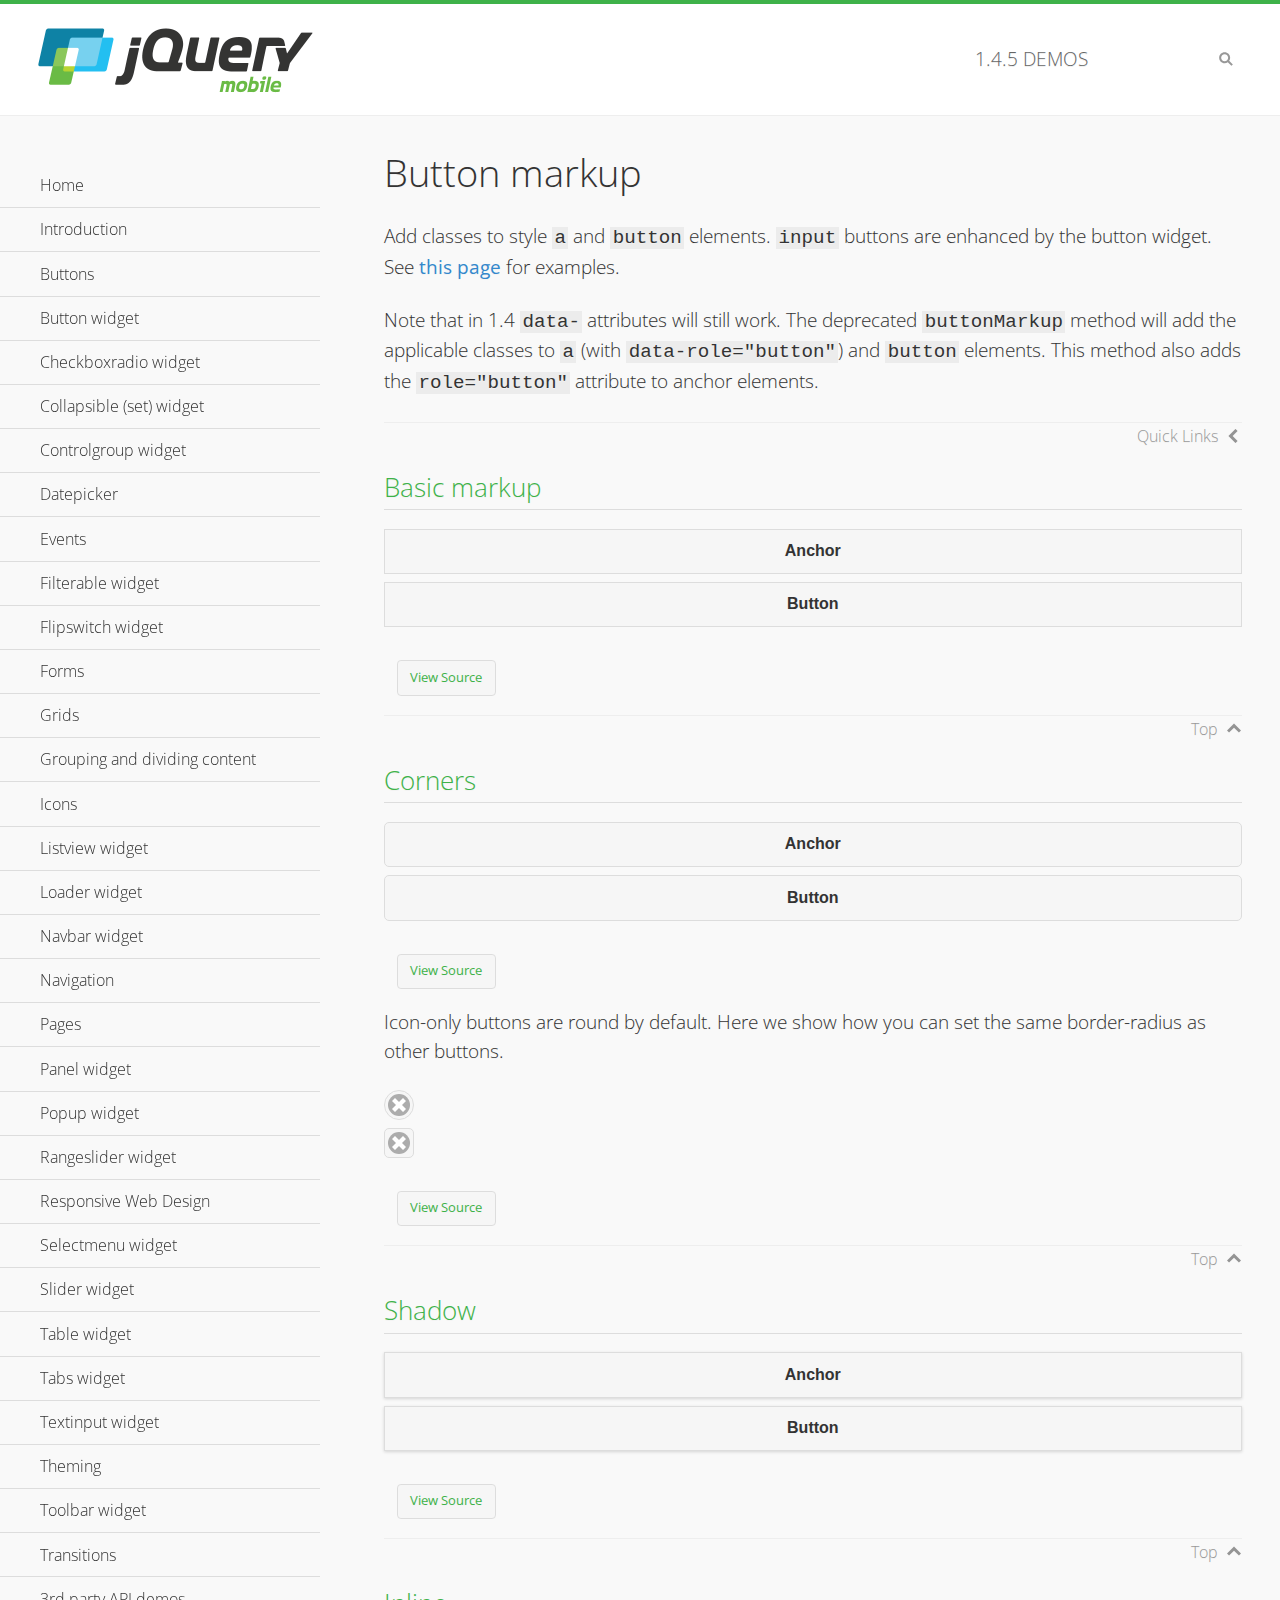
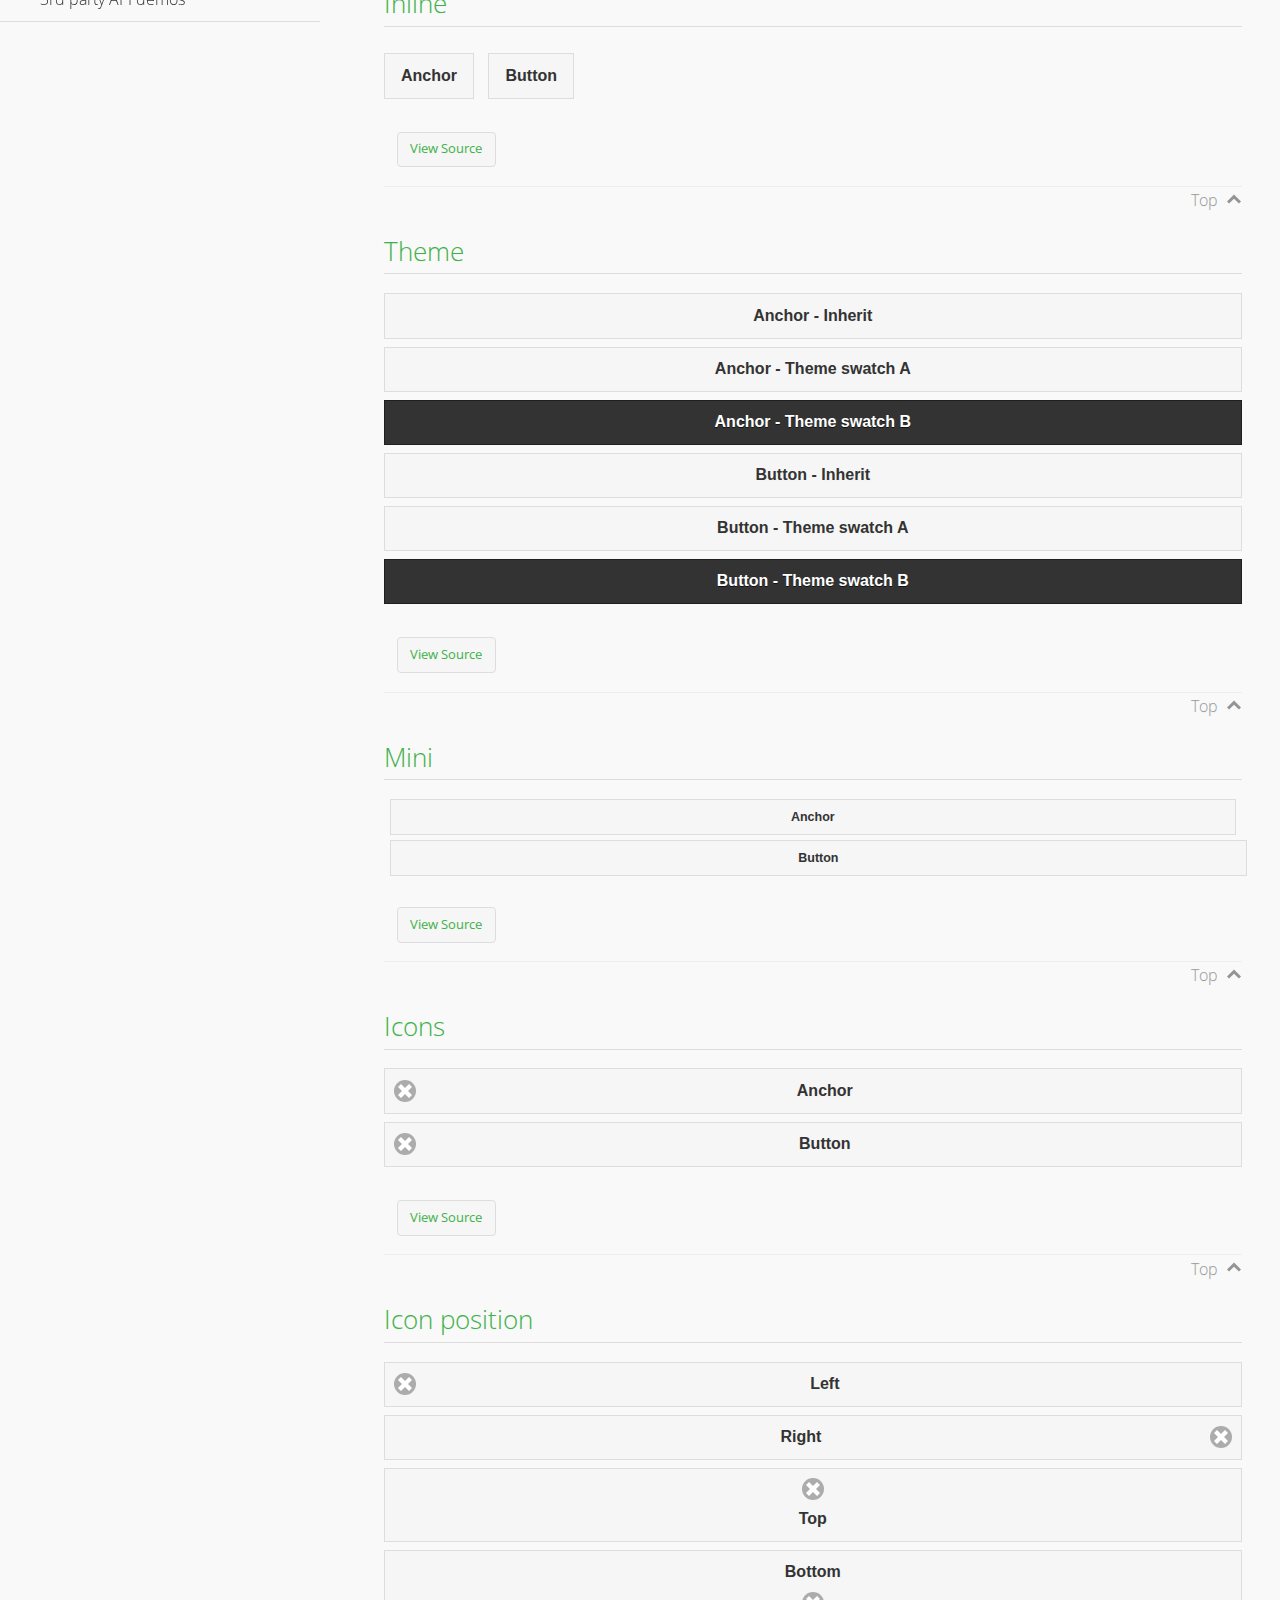
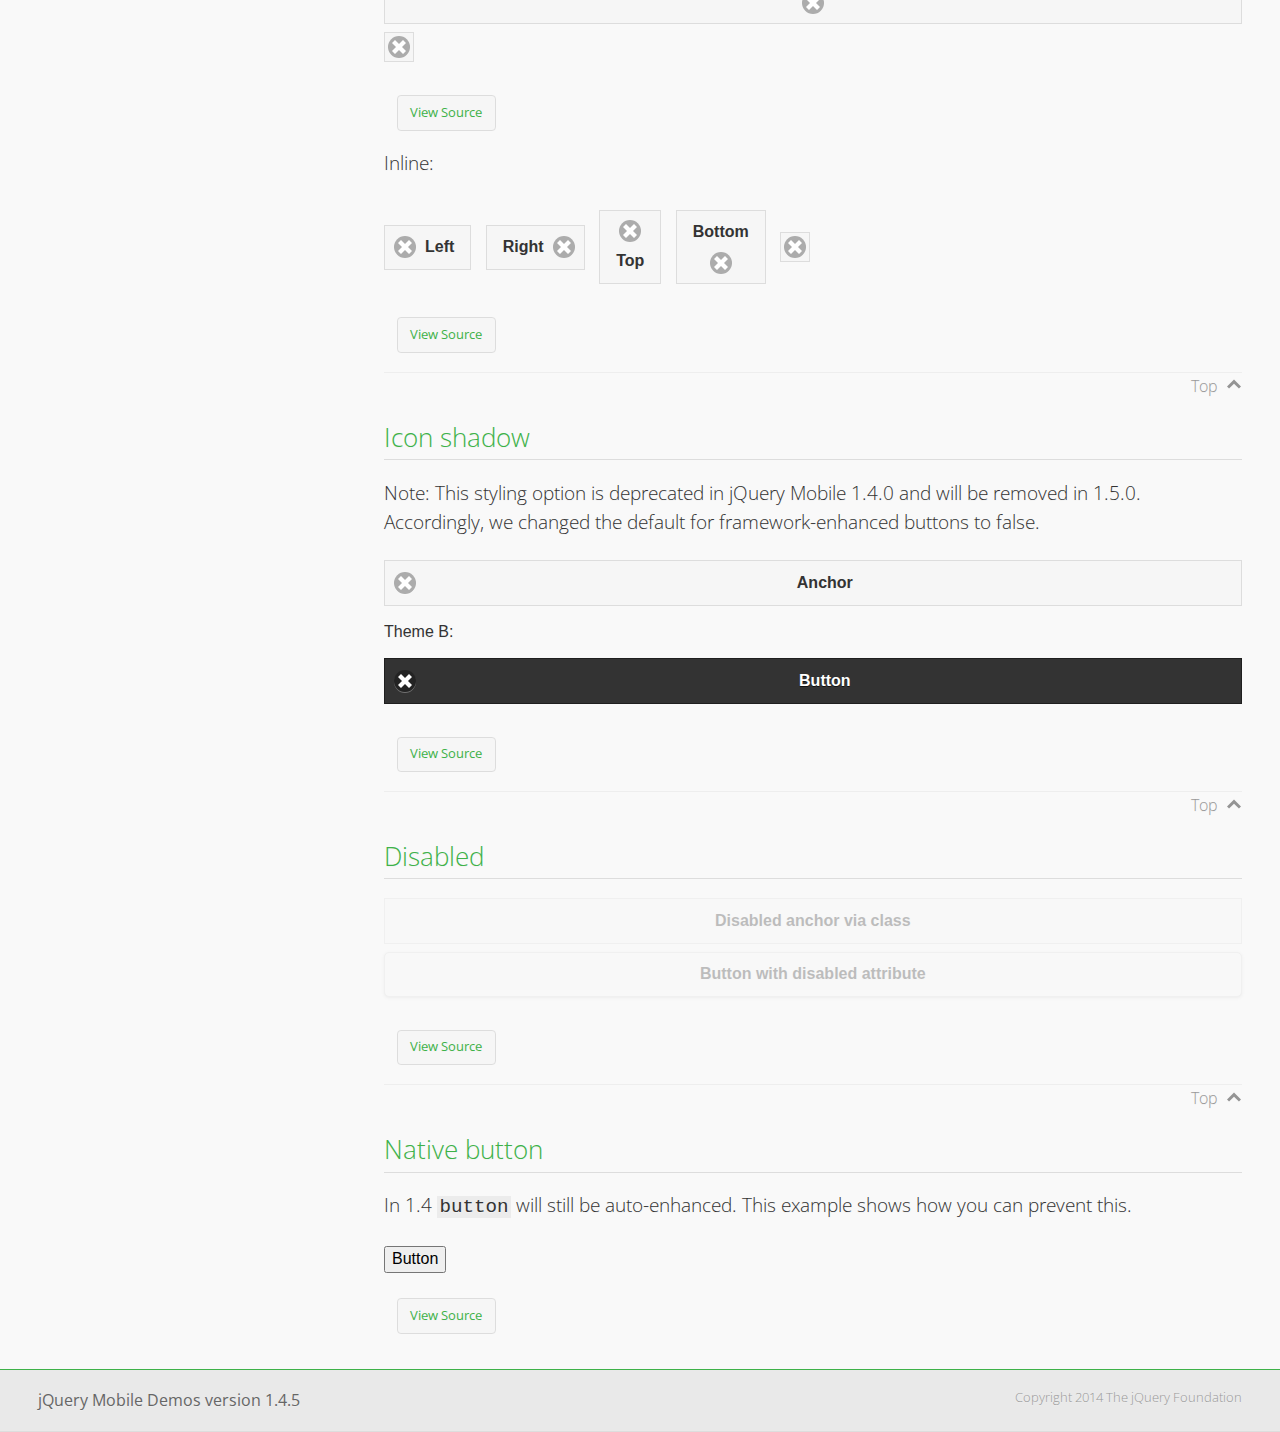
<file: js/jquery-mobile/demos/button-markup/index.html>
<!DOCTYPE html>
<html>
<head>
	<meta charset="utf-8">
	<meta name="viewport" content="width=device-width, initial-scale=1">
	<title>Button markup - jQuery Mobile Demos</title>
	<link rel="shortcut icon" href="../favicon.ico">
    <link rel="stylesheet" href="http://fonts.googleapis.com/css?family=Open+Sans:300,400,700">
	<link rel="stylesheet" href="../css/themes/default/jquery.mobile-1.4.5.min.css">
	<link rel="stylesheet" href="../_assets/css/jqm-demos.css">
	<script src="../js/jquery.js"></script>
	<script src="../_assets/js/index.js"></script>
	<script src="../js/jquery.mobile-1.4.5.min.js"></script>
	<style>
		#custom-border-radius .ui-btn-icon-notext.ui-corner-all {
			-webkit-border-radius: .3125em;
			border-radius: .3125em;
		}
	</style>
</head>
<body>
<div data-role="page" class="jqm-demos" data-quicklinks="true">

	<div data-role="header" class="jqm-header">
		<h2><a href="../" title="jQuery Mobile Demos home"><img src="../_assets/img/jquery-logo.png" alt="jQuery Mobile"></a></h2>
		<p><span class="jqm-version"></span> Demos</p>
		<a href="#" class="jqm-navmenu-link ui-btn ui-btn-icon-notext ui-corner-all ui-icon-bars ui-nodisc-icon ui-alt-icon ui-btn-left">Menu</a>
		<a href="#" class="jqm-search-link ui-btn ui-btn-icon-notext ui-corner-all ui-icon-search ui-nodisc-icon ui-alt-icon ui-btn-right">Search</a>
	</div><!-- /header -->

	<div role="main" class="ui-content jqm-content">

		<h1>Button markup</h1>

		<p>Add classes to style <code>a</code> and <code>button</code> elements. <code>input</code> buttons are enhanced by the button widget. See <a href="../button/" data-ajax="false">this page</a> for examples.</p>

		<p>Note that in 1.4 <code>data-</code> attributes will still work. The deprecated <code>buttonMarkup</code> method will add the applicable classes to <code>a</code> (with <code>data-role="button"</code>) and <code>button</code> elements. This method also adds the <code>role="button"</code> attribute to anchor elements.</p>

		<h2>Basic markup</h2>

		<div data-demo-html="true">
			<a href="#" class="ui-btn">Anchor</a>
			<button class="ui-btn">Button</button>
		</div><!--/demo-html -->

		<h2>Corners</h2>

		<div data-demo-html="true">
			<a href="#" class="ui-btn ui-corner-all">Anchor</a>
			<button class="ui-btn ui-corner-all">Button</button>
		</div><!--/demo-html -->

		<p>Icon-only buttons are round by default. Here we show how you can set the same border-radius as other buttons.</p>

		<div data-demo-html="true" data-demo-css="true">
			<a href="#" class="ui-btn ui-icon-delete ui-btn-icon-notext ui-corner-all">No text</a>
			<div id="custom-border-radius">
				<a href="#" class="ui-btn ui-icon-delete ui-btn-icon-notext ui-corner-all">No text</a>
			</div>
		</div><!--/demo-html -->

		<h2>Shadow</h2>

		<div data-demo-html="true">
			<a href="#" class="ui-btn ui-shadow">Anchor</a>
			<button class="ui-btn ui-shadow">Button</button>
		</div><!--/demo-html -->

		<h2>Inline</h2>

		<div data-demo-html="true">
			<a href="#" class="ui-btn ui-btn-inline">Anchor</a>
			<button class="ui-btn ui-btn-inline">Button</button>
		</div><!--/demo-html -->

		<h2>Theme</h2>

		<div data-demo-html="true">
			<a href="#" class="ui-btn">Anchor - Inherit</a>
			<a href="#" class="ui-btn ui-btn-a">Anchor - Theme swatch A</a>
			<a href="#" class="ui-btn ui-btn-b">Anchor - Theme swatch B</a>
			<button class="ui-btn">Button - Inherit</button>
			<button class="ui-btn ui-btn-a">Button - Theme swatch A</button>
			<button class="ui-btn ui-btn-b">Button - Theme swatch B</button>
		</div><!--/demo-html -->

		<h2>Mini</h2>

		<div data-demo-html="true">
			<a href="#" class="ui-btn ui-mini">Anchor</a>
			<button class="ui-btn ui-mini">Button</button>
		</div><!--/demo-html -->

		<h2>Icons</h2>

		<div data-demo-html="true">
			<a href="#" class="ui-btn ui-icon-delete ui-btn-icon-left">Anchor</a>
			<button class="ui-btn ui-icon-delete ui-btn-icon-left">Button</button>
		</div><!--/demo-html -->

		<h2>Icon position</h2>

		<div data-demo-html="true">
			<a href="#" class="ui-btn ui-icon-delete ui-btn-icon-left">Left</a>
			<a href="#" class="ui-btn ui-icon-delete ui-btn-icon-right">Right</a>
			<a href="#" class="ui-btn ui-icon-delete ui-btn-icon-top">Top</a>
			<a href="#" class="ui-btn ui-icon-delete ui-btn-icon-bottom">Bottom</a>
			<a href="#" class="ui-btn ui-icon-delete ui-btn-icon-notext">Icon only</a>
		</div><!--/demo-html -->

		<p>Inline:</p>

		<div data-demo-html="true">
			<a href="#" class="ui-btn ui-btn-inline ui-icon-delete ui-btn-icon-left">Left</a>
			<a href="#" class="ui-btn ui-btn-inline ui-icon-delete ui-btn-icon-right">Right</a>
			<a href="#" class="ui-btn ui-btn-inline ui-icon-delete ui-btn-icon-top">Top</a>
			<a href="#" class="ui-btn ui-btn-inline ui-icon-delete ui-btn-icon-bottom">Bottom</a>
			<a href="#" class="ui-btn ui-btn-inline ui-icon-delete ui-btn-icon-notext">Icon only</a>
		</div><!--/demo-html -->

		<h2>Icon shadow</h2>
		<p>Note: This styling option is deprecated in jQuery Mobile 1.4.0 and will be removed in 1.5.0. Accordingly, we changed the default for framework-enhanced buttons to false.</p>

		<div data-demo-html="true">
			<a href="#" class="ui-btn ui-icon-delete ui-btn-icon-left ui-shadow-icon">Anchor</a>
			<p>Theme B:</p>
			<button class="ui-btn ui-icon-delete ui-btn-icon-left ui-shadow-icon ui-btn-b">Button</button>
		</div><!--/demo-html -->

		<h2>Disabled</h2>

		<div data-demo-html="true">
			<a href="#" class="ui-btn ui-state-disabled">Disabled anchor via class</a>
			<button disabled>Button with disabled attribute</button>
		</div><!--/demo-html -->

		<h2>Native button</h2>
		<!-- TODO: Remove this demo in 1.5 -->
		<p>In 1.4 <code>button</code> will still be auto-enhanced. This example shows how you can prevent this.</p>

		<div data-demo-html="true">
			<button data-role="none">Button</button>
		</div><!--/demo-html -->

	</div><!-- /content -->
	    <div data-role="panel" class="jqm-navmenu-panel" data-position="left" data-display="overlay" data-theme="a">
	    	<ul class="jqm-list ui-alt-icon ui-nodisc-icon">
<li data-filtertext="demos homepage" data-icon="home"><a href=".././">Home</a></li>
<li data-filtertext="introduction overview getting started"><a href="../intro/" data-ajax="false">Introduction</a></li>
<li data-filtertext="buttons button markup buttonmarkup method anchor link button element"><a href="../button-markup/" data-ajax="false">Buttons</a></li>
<li data-filtertext="form button widget input button submit reset"><a href="../button/" data-ajax="false">Button widget</a></li>
<li data-role="collapsible" data-enhanced="true" data-collapsed-icon="carat-d" data-expanded-icon="carat-u" data-iconpos="right" data-inset="false" class="ui-collapsible ui-collapsible-themed-content ui-collapsible-collapsed">
	<h3 class="ui-collapsible-heading ui-collapsible-heading-collapsed">
		<a href="#" class="ui-collapsible-heading-toggle ui-btn ui-btn-icon-right ui-btn-inherit ui-icon-carat-d">
		    Checkboxradio widget<span class="ui-collapsible-heading-status"> click to expand contents</span>
		</a>
	</h3>
	<div class="ui-collapsible-content ui-body-inherit ui-collapsible-content-collapsed" aria-hidden="true">
		<ul>
			<li data-filtertext="form checkboxradio widget checkbox input checkboxes controlgroups"><a href="../checkboxradio-checkbox/" data-ajax="false">Checkboxes</a></li>
			<li data-filtertext="form checkboxradio widget radio input radio buttons controlgroups"><a href="../checkboxradio-radio/" data-ajax="false">Radio buttons</a></li>
		</ul>
	</div>
</li>
<li data-role="collapsible" data-enhanced="true" data-collapsed-icon="carat-d" data-expanded-icon="carat-u" data-iconpos="right" data-inset="false" class="ui-collapsible ui-collapsible-themed-content ui-collapsible-collapsed">
	<h3 class="ui-collapsible-heading ui-collapsible-heading-collapsed">
		<a href="#" class="ui-collapsible-heading-toggle ui-btn ui-btn-icon-right ui-btn-inherit ui-icon-carat-d">
			Collapsible (set) widget<span class="ui-collapsible-heading-status"> click to expand contents</span>
		</a>
	</h3>
	<div class="ui-collapsible-content ui-body-inherit ui-collapsible-content-collapsed" aria-hidden="true">
		<ul>
			<li data-filtertext="collapsibles content formatting"><a href="../collapsible/" data-ajax="false">Collapsible</a></li>
			<li data-filtertext="dynamic collapsible set accordion append expand"><a href="../collapsible-dynamic/" data-ajax="false">Dynamic collapsibles</a></li>
			<li data-filtertext="accordions collapsible set widget content formatting grouped collapsibles"><a href="../collapsibleset/" data-ajax="false">Collapsible set</a></li>
		</ul>
	</div>
</li>
<li data-role="collapsible" data-enhanced="true" data-collapsed-icon="carat-d" data-expanded-icon="carat-u" data-iconpos="right" data-inset="false" class="ui-collapsible ui-collapsible-themed-content ui-collapsible-collapsed">
	<h3 class="ui-collapsible-heading ui-collapsible-heading-collapsed">
		<a href="#" class="ui-collapsible-heading-toggle ui-btn ui-btn-icon-right ui-btn-inherit ui-icon-carat-d">
			Controlgroup widget<span class="ui-collapsible-heading-status"> click to expand contents</span>
		</a>
	</h3>
	<div class="ui-collapsible-content ui-body-inherit ui-collapsible-content-collapsed" aria-hidden="true">
		<ul>
			<li data-filtertext="controlgroups selectmenu checkboxradio input grouped buttons horizontal vertical"><a href="../controlgroup/" data-ajax="false">Controlgroup</a></li>
			<li data-filtertext="dynamic controlgroup dynamically add buttons"><a href="../controlgroup-dynamic/" data-ajax="false">Dynamic controlgroups</a></li>
		</ul>
	</div>
</li>
<li data-filtertext="form datepicker widget date input"><a href="../datepicker/" data-ajax="false">Datepicker</a></li>
<li data-role="collapsible" data-enhanced="true" data-collapsed-icon="carat-d" data-expanded-icon="carat-u" data-iconpos="right" data-inset="false" class="ui-collapsible ui-collapsible-themed-content ui-collapsible-collapsed">
	<h3 class="ui-collapsible-heading ui-collapsible-heading-collapsed">
		<a href="#" class="ui-collapsible-heading-toggle ui-btn ui-btn-icon-right ui-btn-inherit ui-icon-carat-d">
			Events<span class="ui-collapsible-heading-status"> click to expand contents</span>
		</a>
	</h3>
	<div class="ui-collapsible-content ui-body-inherit ui-collapsible-content-collapsed" aria-hidden="true">
		<ul>
			<li data-filtertext="swipe to delete list items listviews swipe events"><a href="../swipe-list/" data-ajax="false">Swipe list items</a></li>
			<li data-filtertext="swipe to navigate swipe page navigation swipe events"><a href="../swipe-page/" data-ajax="false">Swipe page navigation</a></li>
		</ul>
	</div>
</li>
<li data-filtertext="filterable filter elements sorting searching listview table"><a href="../filterable/" data-ajax="false">Filterable widget</a></li>
<li data-filtertext="form flipswitch widget flip toggle switch binary select checkbox input"><a href="../flipswitch/" data-ajax="false">Flipswitch widget</a></li>
<li data-role="collapsible" data-enhanced="true" data-collapsed-icon="carat-d" data-expanded-icon="carat-u" data-iconpos="right" data-inset="false" class="ui-collapsible ui-collapsible-themed-content ui-collapsible-collapsed">
	<h3 class="ui-collapsible-heading ui-collapsible-heading-collapsed">
		<a href="#" class="ui-collapsible-heading-toggle ui-btn ui-btn-icon-right ui-btn-inherit ui-icon-carat-d">
			Forms<span class="ui-collapsible-heading-status"> click to expand contents</span>
		</a>
	</h3>
	<div class="ui-collapsible-content ui-body-inherit ui-collapsible-content-collapsed" aria-hidden="true">
		<ul>
			<li data-filtertext="forms text checkbox radio range button submit reset inputs selects textarea slider flipswitch label form elements"><a href="../forms/" data-ajax="false">Forms</a></li>
			<li data-filtertext="form hide labels hidden accessible ui-hidden-accessible forms"><a href="../forms-label-hidden-accessible/" data-ajax="false">Hide labels</a></li>
			<li data-filtertext="form field containers fieldcontain ui-field-contain forms"><a href="../forms-field-contain/" data-ajax="false">Field containers</a></li>
			<li data-filtertext="forms disabled form elements"><a href="../forms-disabled/" data-ajax="false">Forms disabled</a></li>
			<li data-filtertext="forms gallery examples overview forms text checkbox radio range button submit reset inputs selects textarea slider flipswitch label form elements"><a href="../forms-gallery/" data-ajax="false">Forms gallery</a></li>
		</ul>
	</div>
</li>
<li data-role="collapsible" data-enhanced="true" data-collapsed-icon="carat-d" data-expanded-icon="carat-u" data-iconpos="right" data-inset="false" class="ui-collapsible ui-collapsible-themed-content ui-collapsible-collapsed">
	<h3 class="ui-collapsible-heading ui-collapsible-heading-collapsed">
		<a href="#" class="ui-collapsible-heading-toggle ui-btn ui-btn-icon-right ui-btn-inherit ui-icon-carat-d">
			Grids<span class="ui-collapsible-heading-status"> click to expand contents</span>
		</a>
	</h3>
	<div class="ui-collapsible-content ui-body-inherit ui-collapsible-content-collapsed" aria-hidden="true">
		<ul>
			<li data-filtertext="grids columns blocks content formatting rwd responsive css framework"><a href="../grids/" data-ajax="false">Grids</a></li>
			<li data-filtertext="buttons in grids css framework"><a href="../grids-buttons/" data-ajax="false">Buttons in grids</a></li>
			<li data-filtertext="custom responsive grids rwd css framework"><a href="../grids-custom-responsive/" data-ajax="false">Custom responsive grids</a></li>
		</ul>
	</div>
</li>
<li data-filtertext="blocks content formatting sections heading"><a href="../body-bar-classes/" data-ajax="false">Grouping and dividing content</a></li>
<li data-role="collapsible" data-enhanced="true" data-collapsed-icon="carat-d" data-expanded-icon="carat-u" data-iconpos="right" data-inset="false" class="ui-collapsible ui-collapsible-themed-content ui-collapsible-collapsed">
	<h3 class="ui-collapsible-heading ui-collapsible-heading-collapsed">
		<a href="#" class="ui-collapsible-heading-toggle ui-btn ui-btn-icon-right ui-btn-inherit ui-icon-carat-d">
			Icons<span class="ui-collapsible-heading-status"> click to expand contents</span>
		</a>
	</h3>
	<div class="ui-collapsible-content ui-body-inherit ui-collapsible-content-collapsed" aria-hidden="true">
		<ul>
			<li data-filtertext="button icons svg disc alt custom icon position"><a href="../icons/" data-ajax="false">Icons</a></li>
			<li data-filtertext=""><a href="../icons-grunticon/" data-ajax="false">Grunticon loader</a></li>
		</ul>
	</div>
</li>
<li data-role="collapsible" data-enhanced="true" data-collapsed-icon="carat-d" data-expanded-icon="carat-u" data-iconpos="right" data-inset="false" class="ui-collapsible ui-collapsible-themed-content ui-collapsible-collapsed">
	<h3 class="ui-collapsible-heading ui-collapsible-heading-collapsed">
		<a href="#" class="ui-collapsible-heading-toggle ui-btn ui-btn-icon-right ui-btn-inherit ui-icon-carat-d">
			Listview widget<span class="ui-collapsible-heading-status"> click to expand contents</span>
		</a>
	</h3>
	<div class="ui-collapsible-content ui-body-inherit ui-collapsible-content-collapsed" aria-hidden="true">
		<ul>
			<li data-filtertext="listview widget thumbnails icons nested split button collapsible ul ol"><a href="../listview/" data-ajax="false">Listview</a></li>
			<li data-filtertext="autocomplete filterable reveal listview filtertextbeforefilter placeholder"><a href="../listview-autocomplete/" data-ajax="false">Listview autocomplete</a></li>
			<li data-filtertext="autocomplete filterable reveal listview remote data filtertextbeforefilter placeholder"><a href="../listview-autocomplete-remote/" data-ajax="false">Listview autocomplete remote data</a></li>
			<li data-filtertext="autodividers anchor jump scroll linkbars listview lists ul ol"><a href="../listview-autodividers-linkbar/" data-ajax="false">Listview autodividers linkbar</a></li>
			<li data-filtertext="listview autodividers selector autodividersselector lists ul ol"><a href="../listview-autodividers-selector/" data-ajax="false">Listview autodividers selector</a></li>
			<li data-filtertext="listview nested list items"><a href="../listview-nested-lists/" data-ajax="false">Nested Listviews</a></li>
			<li data-filtertext="listview collapsible list items flat"><a href="../listview-collapsible-item-flat/" data-ajax="false">Listview collapsible list items (flat)</a></li>
			<li data-filtertext="listview collapsible list indented"><a href="../listview-collapsible-item-indented/" data-ajax="false">Listview collapsible list items (indented)</a></li>
			<li data-filtertext="grid listview responsive grids responsive listviews lists ul"><a href="../listview-grid/" data-ajax="false">Listview responsive grid</a></li>
		</ul>
	</div>
</li>
<li data-filtertext="loader widget page loading navigation overlay spinner"><a href="../loader/" data-ajax="false">Loader widget</a></li>
<li data-filtertext="navbar widget navmenu toolbars header footer"><a href="../navbar/" data-ajax="false">Navbar widget</a></li>
<li data-role="collapsible" data-enhanced="true" data-collapsed-icon="carat-d" data-expanded-icon="carat-u" data-iconpos="right" data-inset="false" class="ui-collapsible ui-collapsible-themed-content ui-collapsible-collapsed">
	<h3 class="ui-collapsible-heading ui-collapsible-heading-collapsed">
		<a href="#" class="ui-collapsible-heading-toggle ui-btn ui-btn-icon-right ui-btn-inherit ui-icon-carat-d">
			Navigation<span class="ui-collapsible-heading-status"> click to expand contents</span>
		</a>
	</h3>
	<div class="ui-collapsible-content ui-body-inherit ui-collapsible-content-collapsed" aria-hidden="true">
		<ul>
			<li data-filtertext="ajax navigation navigate widget history event method"><a href="../navigation/" data-ajax="false">Navigation</a></li>
			<li data-filtertext="linking pages page links navigation ajax prefetch cache"><a href="../navigation-linking-pages/" data-ajax="false">Linking pages</a></li>
			<!-- <li data-filtertext="php redirect server redirection server-side navigation"><a href="../navigation-php-redirect/" data-ajax="false">PHP redirect demo</a></li>-->
			<li data-filtertext="navigation redirection hash query"><a href="../navigation-hash-processing/" data-ajax="false">Hash processing demo</a></li>
			<li data-filtertext="navigation redirection hash query"><a href="../page-events/" data-ajax="false">Page Navigation Events</a></li>
		</ul>
	</div>
</li>
<li data-role="collapsible" data-enhanced="true" data-collapsed-icon="carat-d" data-expanded-icon="carat-u" data-iconpos="right" data-inset="false" class="ui-collapsible ui-collapsible-themed-content ui-collapsible-collapsed">
	<h3 class="ui-collapsible-heading ui-collapsible-heading-collapsed">
		<a href="#" class="ui-collapsible-heading-toggle ui-btn ui-btn-icon-right ui-btn-inherit ui-icon-carat-d">
			Pages<span class="ui-collapsible-heading-status"> click to expand contents</span>
		</a>
	</h3>
	<div class="ui-collapsible-content ui-body-inherit ui-collapsible-content-collapsed" aria-hidden="true">
		<ul>
			<li data-filtertext="pages page widget ajax navigation"><a href="../pages/" data-ajax="false">Pages</a></li>
			<li data-filtertext="single page"><a href="../pages-single-page/" data-ajax="false">Single page</a></li>
			<li data-filtertext="multipage multi-page page"><a href="../pages-multi-page/" data-ajax="false">Multi-page template</a></li>
			<li data-filtertext="dialog page widget modal popup"><a href="../pages-dialog/" data-ajax="false">Dialog page</a></li>
		</ul>
	</div>
</li>
<li data-role="collapsible" data-enhanced="true" data-collapsed-icon="carat-d" data-expanded-icon="carat-u" data-iconpos="right" data-inset="false" class="ui-collapsible ui-collapsible-themed-content ui-collapsible-collapsed">
	<h3 class="ui-collapsible-heading ui-collapsible-heading-collapsed">
		<a href="#" class="ui-collapsible-heading-toggle ui-btn ui-btn-icon-right ui-btn-inherit ui-icon-carat-d">
			Panel widget<span class="ui-collapsible-heading-status"> click to expand contents</span>
		</a>
	</h3>
	<div class="ui-collapsible-content ui-body-inherit ui-collapsible-content-collapsed" aria-hidden="true">
		<ul>
			<li data-filtertext="panel widget sliding panels reveal push overlay responsive"><a href="../panel/" data-ajax="false">Panel</a></li>
			<li data-filtertext=""><a href="../panel-external/" data-ajax="false">External panels</a></li>
			<li data-filtertext="panel "><a href="../panel-fixed/" data-ajax="false">Fixed panels</a></li>
			<li data-filtertext="panel slide panels sliding panels shadow rwd responsive breakpoint"><a href="../panel-responsive/" data-ajax="false">Panels responsive</a></li>
			<li data-filtertext="panel custom style custom panel width reveal shadow listview panel styling page background wrapper"><a href="../panel-styling/" data-ajax="false">Custom panel style</a></li>
			<li data-filtertext="panel open on swipe"><a href="../panel-swipe-open/" data-ajax="false">Panel open on swipe</a></li>
			<li data-filtertext="panels outside page internal external toolbars"><a href="../panel-external-internal/" data-ajax="false">Panel external and internal</a></li>
		</ul>
	</div>
</li>
<li data-role="collapsible" data-enhanced="true" data-collapsed-icon="carat-d" data-expanded-icon="carat-u" data-iconpos="right" data-inset="false" class="ui-collapsible ui-collapsible-themed-content ui-collapsible-collapsed">
	<h3 class="ui-collapsible-heading ui-collapsible-heading-collapsed">
		<a href="#" class="ui-collapsible-heading-toggle ui-btn ui-btn-icon-right ui-btn-inherit ui-icon-carat-d">
			Popup widget<span class="ui-collapsible-heading-status"> click to expand contents</span>
		</a>
	</h3>
	<div class="ui-collapsible-content ui-body-inherit ui-collapsible-content-collapsed" aria-hidden="true">
		<ul>
			<li data-filtertext="popup widget popups dialog modal transition tooltip lightbox form overlay screen flip pop fade transition"><a href="../popup/" data-ajax="false">Popup</a></li>
			<li data-filtertext="popup alignment position"><a href="../popup-alignment/" data-ajax="false">Popup alignment</a></li>
			<li data-filtertext="popup arrow size popups popover"><a href="../popup-arrow-size/" data-ajax="false">Popup arrow size</a></li>
			<li data-filtertext="dynamic popups popup images lightbox"><a href="../popup-dynamic/" data-ajax="false">Dynamic popups</a></li>
			<li data-filtertext="popups with iframes scaling"><a href="../popup-iframe/" data-ajax="false">Popups with iframes</a></li>
			<li data-filtertext="popup image scaling"><a href="../popup-image-scaling/" data-ajax="false">Popup image scaling</a></li>
			<li data-filtertext="external popup outside multi-page"><a href="../popup-outside-multipage/" data-ajax="false">Popup outside multi-page</a></li>
		</ul>
	</div>
</li>
<li data-filtertext="form rangeslider widget dual sliders dual handle sliders range input"><a href="../rangeslider/" data-ajax="false">Rangeslider widget</a></li>
<li data-filtertext="responsive web design rwd adaptive progressive enhancement PE accessible mobile breakpoints media query media queries"><a href="../rwd/" data-ajax="false">Responsive Web Design</a></li>
<li data-role="collapsible" data-enhanced="true" data-collapsed-icon="carat-d" data-expanded-icon="carat-u" data-iconpos="right" data-inset="false" class="ui-collapsible ui-collapsible-themed-content ui-collapsible-collapsed">
	<h3 class="ui-collapsible-heading ui-collapsible-heading-collapsed">
		<a href="#" class="ui-collapsible-heading-toggle ui-btn ui-btn-icon-right ui-btn-inherit ui-icon-carat-d">
			Selectmenu widget<span class="ui-collapsible-heading-status"> click to expand contents</span>
		</a>
	</h3>
	<div class="ui-collapsible-content ui-body-inherit ui-collapsible-content-collapsed" aria-hidden="true">
		<ul>
			<li data-filtertext="form selectmenu widget select input custom select menu selects"><a href="../selectmenu/" data-ajax="false">Selectmenu</a></li>
			<li data-filtertext="form custom select menu selectmenu widget custom menu option optgroup multiple selects"><a href="../selectmenu-custom/" data-ajax="false">Custom select menu</a></li>
			<li data-filtertext="filterable select filter popup dialog"><a href="../selectmenu-custom-filter/" data-ajax="false">Custom select menu with filter</a></li>
		</ul>
	</div>
</li>
<li data-role="collapsible" data-enhanced="true" data-collapsed-icon="carat-d" data-expanded-icon="carat-u" data-iconpos="right" data-inset="false" class="ui-collapsible ui-collapsible-themed-content ui-collapsible-collapsed">
	<h3 class="ui-collapsible-heading ui-collapsible-heading-collapsed">
		<a href="#" class="ui-collapsible-heading-toggle ui-btn ui-btn-icon-right ui-btn-inherit ui-icon-carat-d">
			Slider widget<span class="ui-collapsible-heading-status"> click to expand contents</span>
		</a>
	</h3>
	<div class="ui-collapsible-content ui-body-inherit ui-collapsible-content-collapsed" aria-hidden="true">
		<ul>
			<li data-filtertext="form slider widget range input single sliders"><a href="../slider/" data-ajax="false">Slider</a></li>
			<li data-filtertext="form slider widget flipswitch slider binary select flip toggle switch"><a href="../slider-flipswitch/" data-ajax="false">Slider flip toggle switch</a></li>
			<li data-filtertext="form slider tooltip handle value input range sliders"><a href="../slider-tooltip/" data-ajax="false">Slider tooltip</a></li>
		</ul>
	</div>
</li>
<li data-role="collapsible" data-enhanced="true" data-collapsed-icon="carat-d" data-expanded-icon="carat-u" data-iconpos="right" data-inset="false" class="ui-collapsible ui-collapsible-themed-content ui-collapsible-collapsed">
	<h3 class="ui-collapsible-heading ui-collapsible-heading-collapsed">
		<a href="#" class="ui-collapsible-heading-toggle ui-btn ui-btn-icon-right ui-btn-inherit ui-icon-carat-d">
			Table widget<span class="ui-collapsible-heading-status"> click to expand contents</span>
		</a>
	</h3>
	<div class="ui-collapsible-content ui-body-inherit ui-collapsible-content-collapsed" aria-hidden="true">
		<ul>
			<li data-filtertext="table widget reflow column toggle th td responsive tables rwd hide show tabular"><a href="../table-column-toggle/" data-ajax="false">Table Column Toggle</a></li>
			<li data-filtertext="table column toggle phone comparison demo"><a href="../table-column-toggle-example/" data-ajax="false">Table Column Toggle demo</a></li>
			<li data-filtertext="responsive tables table column toggle heading groups rwd breakpoint"><a href="../table-column-toggle-heading-groups/" data-ajax="false">Table Column Toggle heading groups</a></li>
			<li data-filtertext="responsive tables table column toggle hide rwd breakpoint customization options"><a href="../table-column-toggle-options/" data-ajax="false">Table Column Toggle options</a></li>
			<li data-filtertext="table reflow th td responsive rwd columns tabular"><a href="../table-reflow/" data-ajax="false">Table Reflow</a></li>
			<li data-filtertext="responsive tables table reflow heading groups rwd breakpoint"><a href="../table-reflow-heading-groups/" data-ajax="false">Table Reflow heading groups</a></li>
			<li data-filtertext="responsive tables table reflow stripes strokes table style"><a href="../table-reflow-stripes-strokes/" data-ajax="false">Table Reflow stripes and strokes</a></li>
			<li data-filtertext="responsive tables table reflow stack custom styles"><a href="../table-reflow-styling/" data-ajax="false">Table Reflow custom styles</a></li>
		</ul>
	</div>
</li>
<li data-filtertext="ui tabs widget"><a href="../tabs/" data-ajax="false">Tabs widget</a></li>
<li data-filtertext="form textinput widget text input textarea number date time tel email file color password"><a href="../textinput/" data-ajax="false">Textinput widget</a></li>
<li data-role="collapsible" data-enhanced="true" data-collapsed-icon="carat-d" data-expanded-icon="carat-u" data-iconpos="right" data-inset="false" class="ui-collapsible ui-collapsible-themed-content ui-collapsible-collapsed">
	<h3 class="ui-collapsible-heading ui-collapsible-heading-collapsed">
		<a href="#" class="ui-collapsible-heading-toggle ui-btn ui-btn-icon-right ui-btn-inherit ui-icon-carat-d">
			Theming<span class="ui-collapsible-heading-status"> click to expand contents</span>
		</a>
	</h3>
	<div class="ui-collapsible-content ui-body-inherit ui-collapsible-content-collapsed" aria-hidden="true">
		<ul>
			<li data-filtertext="default theme swatches theming style css"><a href="../theme-default/" data-ajax="false">Default theme</a></li>
			<li data-filtertext="classic theme old theme swatches theming style css"><a href="../theme-classic/" data-ajax="false">Classic theme</a></li>
		</ul>
	</div>
</li>
<li data-role="collapsible" data-enhanced="true" data-collapsed-icon="carat-d" data-expanded-icon="carat-u" data-iconpos="right" data-inset="false" class="ui-collapsible ui-collapsible-themed-content ui-collapsible-collapsed">
	<h3 class="ui-collapsible-heading ui-collapsible-heading-collapsed">
		<a href="#" class="ui-collapsible-heading-toggle ui-btn ui-btn-icon-right ui-btn-inherit ui-icon-carat-d">
			Toolbar widget<span class="ui-collapsible-heading-status"> click to expand contents</span>
		</a>
	</h3>
	<div class="ui-collapsible-content ui-body-inherit ui-collapsible-content-collapsed" aria-hidden="true">
		<ul>
			<li data-filtertext="toolbar widget header footer toolbars fixed fullscreen external sections"><a href="../toolbar/" data-ajax="false">Toolbar</a></li>
			<li data-filtertext="dynamic toolbars dynamically add toolbar header footer"><a href="../toolbar-dynamic/" data-ajax="false">Dynamic toolbars</a></li>
			<li data-filtertext="external toolbars header footer"><a href="../toolbar-external/" data-ajax="false">External toolbars</a></li>
			<li data-filtertext="fixed toolbars header footer"><a href="../toolbar-fixed/" data-ajax="false">Fixed toolbars</a></li>
			<li data-filtertext="fixed fullscreen toolbars header footer"><a href="../toolbar-fixed-fullscreen/" data-ajax="false">Fullscreen toolbars</a></li>
			<li data-filtertext="external fixed toolbars header footer"><a href="../toolbar-fixed-external/" data-ajax="false">Fixed external toolbars</a></li>
			<li data-filtertext="external persistent toolbars header footer navbar navmenu"><a href="../toolbar-fixed-persistent/" data-ajax="false">Persistent toolbars</a></li>
			<li data-filtertext="external ajax optimized toolbars persistent toolbars header footer navbar"><a href="../toolbar-fixed-persistent-optimized/" data-ajax="false">Ajax optimized toolbars</a></li>
			<li data-filtertext="form in toolbars header footer"><a href="../toolbar-fixed-forms/" data-ajax="false">Form in toolbar</a></li>
		</ul>
	</div>
</li>
<li data-filtertext="page transitions animated pages popup navigation flip slide fade pop"><a href="../transitions/" data-ajax="false">Transitions</a></li>
<li data-role="collapsible" data-enhanced="true" data-collapsed-icon="carat-d" data-expanded-icon="carat-u" data-iconpos="right" data-inset="false" class="ui-collapsible ui-collapsible-themed-content ui-collapsible-collapsed">
	<h3 class="ui-collapsible-heading ui-collapsible-heading-collapsed">
		<a href="#" class="ui-collapsible-heading-toggle ui-btn ui-btn-icon-right ui-btn-inherit ui-icon-carat-d">
			3rd party API demos<span class="ui-collapsible-heading-status"> click to expand contents</span>
		</a>
	</h3>
	<div class="ui-collapsible-content ui-body-inherit ui-collapsible-content-collapsed" aria-hidden="true">
		<ul>
			<li data-filtertext="backbone requirejs navigation router"><a href="../backbone-requirejs/" data-ajax="false">Backbone RequireJS</a></li>
			<li data-filtertext="google maps geolocation demo"><a href="../map-geolocation/" data-ajax="false">Google Maps geolocation</a></li>
			<li data-filtertext="google maps hybrid"><a href="../map-list-toggle/" data-ajax="false">Google Maps list toggle</a></li>
		</ul>
	</div>
</li>



		     </ul>
		</div><!-- /panel -->


	<div data-role="footer" data-position="fixed" data-tap-toggle="false" class="jqm-footer">
		<p>jQuery Mobile Demos version <span class="jqm-version"></span></p>
		<p>Copyright 2014 The jQuery Foundation</p>
	</div><!-- /footer -->
	<!-- TODO: This should become an external panel so we can add input to markup (unique ID) -->
    <div data-role="panel" class="jqm-search-panel" data-position="right" data-display="overlay" data-theme="a">
		<div class="jqm-search">
			<ul class="jqm-list" data-filter-placeholder="Search demos..." data-filter-reveal="true">
<li data-filtertext="demos homepage" data-icon="home"><a href=".././">Home</a></li>
<li data-filtertext="introduction overview getting started"><a href="../intro/" data-ajax="false">Introduction</a></li>
<li data-filtertext="buttons button markup buttonmarkup method anchor link button element"><a href="../button-markup/" data-ajax="false">Buttons</a></li>
<li data-filtertext="form button widget input button submit reset"><a href="../button/" data-ajax="false">Button widget</a></li>
<li data-role="collapsible" data-enhanced="true" data-collapsed-icon="carat-d" data-expanded-icon="carat-u" data-iconpos="right" data-inset="false" class="ui-collapsible ui-collapsible-themed-content ui-collapsible-collapsed">
	<h3 class="ui-collapsible-heading ui-collapsible-heading-collapsed">
		<a href="#" class="ui-collapsible-heading-toggle ui-btn ui-btn-icon-right ui-btn-inherit ui-icon-carat-d">
		    Checkboxradio widget<span class="ui-collapsible-heading-status"> click to expand contents</span>
		</a>
	</h3>
	<div class="ui-collapsible-content ui-body-inherit ui-collapsible-content-collapsed" aria-hidden="true">
		<ul>
			<li data-filtertext="form checkboxradio widget checkbox input checkboxes controlgroups"><a href="../checkboxradio-checkbox/" data-ajax="false">Checkboxes</a></li>
			<li data-filtertext="form checkboxradio widget radio input radio buttons controlgroups"><a href="../checkboxradio-radio/" data-ajax="false">Radio buttons</a></li>
		</ul>
	</div>
</li>
<li data-role="collapsible" data-enhanced="true" data-collapsed-icon="carat-d" data-expanded-icon="carat-u" data-iconpos="right" data-inset="false" class="ui-collapsible ui-collapsible-themed-content ui-collapsible-collapsed">
	<h3 class="ui-collapsible-heading ui-collapsible-heading-collapsed">
		<a href="#" class="ui-collapsible-heading-toggle ui-btn ui-btn-icon-right ui-btn-inherit ui-icon-carat-d">
			Collapsible (set) widget<span class="ui-collapsible-heading-status"> click to expand contents</span>
		</a>
	</h3>
	<div class="ui-collapsible-content ui-body-inherit ui-collapsible-content-collapsed" aria-hidden="true">
		<ul>
			<li data-filtertext="collapsibles content formatting"><a href="../collapsible/" data-ajax="false">Collapsible</a></li>
			<li data-filtertext="dynamic collapsible set accordion append expand"><a href="../collapsible-dynamic/" data-ajax="false">Dynamic collapsibles</a></li>
			<li data-filtertext="accordions collapsible set widget content formatting grouped collapsibles"><a href="../collapsibleset/" data-ajax="false">Collapsible set</a></li>
		</ul>
	</div>
</li>
<li data-role="collapsible" data-enhanced="true" data-collapsed-icon="carat-d" data-expanded-icon="carat-u" data-iconpos="right" data-inset="false" class="ui-collapsible ui-collapsible-themed-content ui-collapsible-collapsed">
	<h3 class="ui-collapsible-heading ui-collapsible-heading-collapsed">
		<a href="#" class="ui-collapsible-heading-toggle ui-btn ui-btn-icon-right ui-btn-inherit ui-icon-carat-d">
			Controlgroup widget<span class="ui-collapsible-heading-status"> click to expand contents</span>
		</a>
	</h3>
	<div class="ui-collapsible-content ui-body-inherit ui-collapsible-content-collapsed" aria-hidden="true">
		<ul>
			<li data-filtertext="controlgroups selectmenu checkboxradio input grouped buttons horizontal vertical"><a href="../controlgroup/" data-ajax="false">Controlgroup</a></li>
			<li data-filtertext="dynamic controlgroup dynamically add buttons"><a href="../controlgroup-dynamic/" data-ajax="false">Dynamic controlgroups</a></li>
		</ul>
	</div>
</li>
<li data-filtertext="form datepicker widget date input"><a href="../datepicker/" data-ajax="false">Datepicker</a></li>
<li data-role="collapsible" data-enhanced="true" data-collapsed-icon="carat-d" data-expanded-icon="carat-u" data-iconpos="right" data-inset="false" class="ui-collapsible ui-collapsible-themed-content ui-collapsible-collapsed">
	<h3 class="ui-collapsible-heading ui-collapsible-heading-collapsed">
		<a href="#" class="ui-collapsible-heading-toggle ui-btn ui-btn-icon-right ui-btn-inherit ui-icon-carat-d">
			Events<span class="ui-collapsible-heading-status"> click to expand contents</span>
		</a>
	</h3>
	<div class="ui-collapsible-content ui-body-inherit ui-collapsible-content-collapsed" aria-hidden="true">
		<ul>
			<li data-filtertext="swipe to delete list items listviews swipe events"><a href="../swipe-list/" data-ajax="false">Swipe list items</a></li>
			<li data-filtertext="swipe to navigate swipe page navigation swipe events"><a href="../swipe-page/" data-ajax="false">Swipe page navigation</a></li>
		</ul>
	</div>
</li>
<li data-filtertext="filterable filter elements sorting searching listview table"><a href="../filterable/" data-ajax="false">Filterable widget</a></li>
<li data-filtertext="form flipswitch widget flip toggle switch binary select checkbox input"><a href="../flipswitch/" data-ajax="false">Flipswitch widget</a></li>
<li data-role="collapsible" data-enhanced="true" data-collapsed-icon="carat-d" data-expanded-icon="carat-u" data-iconpos="right" data-inset="false" class="ui-collapsible ui-collapsible-themed-content ui-collapsible-collapsed">
	<h3 class="ui-collapsible-heading ui-collapsible-heading-collapsed">
		<a href="#" class="ui-collapsible-heading-toggle ui-btn ui-btn-icon-right ui-btn-inherit ui-icon-carat-d">
			Forms<span class="ui-collapsible-heading-status"> click to expand contents</span>
		</a>
	</h3>
	<div class="ui-collapsible-content ui-body-inherit ui-collapsible-content-collapsed" aria-hidden="true">
		<ul>
			<li data-filtertext="forms text checkbox radio range button submit reset inputs selects textarea slider flipswitch label form elements"><a href="../forms/" data-ajax="false">Forms</a></li>
			<li data-filtertext="form hide labels hidden accessible ui-hidden-accessible forms"><a href="../forms-label-hidden-accessible/" data-ajax="false">Hide labels</a></li>
			<li data-filtertext="form field containers fieldcontain ui-field-contain forms"><a href="../forms-field-contain/" data-ajax="false">Field containers</a></li>
			<li data-filtertext="forms disabled form elements"><a href="../forms-disabled/" data-ajax="false">Forms disabled</a></li>
			<li data-filtertext="forms gallery examples overview forms text checkbox radio range button submit reset inputs selects textarea slider flipswitch label form elements"><a href="../forms-gallery/" data-ajax="false">Forms gallery</a></li>
		</ul>
	</div>
</li>
<li data-role="collapsible" data-enhanced="true" data-collapsed-icon="carat-d" data-expanded-icon="carat-u" data-iconpos="right" data-inset="false" class="ui-collapsible ui-collapsible-themed-content ui-collapsible-collapsed">
	<h3 class="ui-collapsible-heading ui-collapsible-heading-collapsed">
		<a href="#" class="ui-collapsible-heading-toggle ui-btn ui-btn-icon-right ui-btn-inherit ui-icon-carat-d">
			Grids<span class="ui-collapsible-heading-status"> click to expand contents</span>
		</a>
	</h3>
	<div class="ui-collapsible-content ui-body-inherit ui-collapsible-content-collapsed" aria-hidden="true">
		<ul>
			<li data-filtertext="grids columns blocks content formatting rwd responsive css framework"><a href="../grids/" data-ajax="false">Grids</a></li>
			<li data-filtertext="buttons in grids css framework"><a href="../grids-buttons/" data-ajax="false">Buttons in grids</a></li>
			<li data-filtertext="custom responsive grids rwd css framework"><a href="../grids-custom-responsive/" data-ajax="false">Custom responsive grids</a></li>
		</ul>
	</div>
</li>
<li data-filtertext="blocks content formatting sections heading"><a href="../body-bar-classes/" data-ajax="false">Grouping and dividing content</a></li>
<li data-role="collapsible" data-enhanced="true" data-collapsed-icon="carat-d" data-expanded-icon="carat-u" data-iconpos="right" data-inset="false" class="ui-collapsible ui-collapsible-themed-content ui-collapsible-collapsed">
	<h3 class="ui-collapsible-heading ui-collapsible-heading-collapsed">
		<a href="#" class="ui-collapsible-heading-toggle ui-btn ui-btn-icon-right ui-btn-inherit ui-icon-carat-d">
			Icons<span class="ui-collapsible-heading-status"> click to expand contents</span>
		</a>
	</h3>
	<div class="ui-collapsible-content ui-body-inherit ui-collapsible-content-collapsed" aria-hidden="true">
		<ul>
			<li data-filtertext="button icons svg disc alt custom icon position"><a href="../icons/" data-ajax="false">Icons</a></li>
			<li data-filtertext=""><a href="../icons-grunticon/" data-ajax="false">Grunticon loader</a></li>
		</ul>
	</div>
</li>
<li data-role="collapsible" data-enhanced="true" data-collapsed-icon="carat-d" data-expanded-icon="carat-u" data-iconpos="right" data-inset="false" class="ui-collapsible ui-collapsible-themed-content ui-collapsible-collapsed">
	<h3 class="ui-collapsible-heading ui-collapsible-heading-collapsed">
		<a href="#" class="ui-collapsible-heading-toggle ui-btn ui-btn-icon-right ui-btn-inherit ui-icon-carat-d">
			Listview widget<span class="ui-collapsible-heading-status"> click to expand contents</span>
		</a>
	</h3>
	<div class="ui-collapsible-content ui-body-inherit ui-collapsible-content-collapsed" aria-hidden="true">
		<ul>
			<li data-filtertext="listview widget thumbnails icons nested split button collapsible ul ol"><a href="../listview/" data-ajax="false">Listview</a></li>
			<li data-filtertext="autocomplete filterable reveal listview filtertextbeforefilter placeholder"><a href="../listview-autocomplete/" data-ajax="false">Listview autocomplete</a></li>
			<li data-filtertext="autocomplete filterable reveal listview remote data filtertextbeforefilter placeholder"><a href="../listview-autocomplete-remote/" data-ajax="false">Listview autocomplete remote data</a></li>
			<li data-filtertext="autodividers anchor jump scroll linkbars listview lists ul ol"><a href="../listview-autodividers-linkbar/" data-ajax="false">Listview autodividers linkbar</a></li>
			<li data-filtertext="listview autodividers selector autodividersselector lists ul ol"><a href="../listview-autodividers-selector/" data-ajax="false">Listview autodividers selector</a></li>
			<li data-filtertext="listview nested list items"><a href="../listview-nested-lists/" data-ajax="false">Nested Listviews</a></li>
			<li data-filtertext="listview collapsible list items flat"><a href="../listview-collapsible-item-flat/" data-ajax="false">Listview collapsible list items (flat)</a></li>
			<li data-filtertext="listview collapsible list indented"><a href="../listview-collapsible-item-indented/" data-ajax="false">Listview collapsible list items (indented)</a></li>
			<li data-filtertext="grid listview responsive grids responsive listviews lists ul"><a href="../listview-grid/" data-ajax="false">Listview responsive grid</a></li>
		</ul>
	</div>
</li>
<li data-filtertext="loader widget page loading navigation overlay spinner"><a href="../loader/" data-ajax="false">Loader widget</a></li>
<li data-filtertext="navbar widget navmenu toolbars header footer"><a href="../navbar/" data-ajax="false">Navbar widget</a></li>
<li data-role="collapsible" data-enhanced="true" data-collapsed-icon="carat-d" data-expanded-icon="carat-u" data-iconpos="right" data-inset="false" class="ui-collapsible ui-collapsible-themed-content ui-collapsible-collapsed">
	<h3 class="ui-collapsible-heading ui-collapsible-heading-collapsed">
		<a href="#" class="ui-collapsible-heading-toggle ui-btn ui-btn-icon-right ui-btn-inherit ui-icon-carat-d">
			Navigation<span class="ui-collapsible-heading-status"> click to expand contents</span>
		</a>
	</h3>
	<div class="ui-collapsible-content ui-body-inherit ui-collapsible-content-collapsed" aria-hidden="true">
		<ul>
			<li data-filtertext="ajax navigation navigate widget history event method"><a href="../navigation/" data-ajax="false">Navigation</a></li>
			<li data-filtertext="linking pages page links navigation ajax prefetch cache"><a href="../navigation-linking-pages/" data-ajax="false">Linking pages</a></li>
			<!-- <li data-filtertext="php redirect server redirection server-side navigation"><a href="../navigation-php-redirect/" data-ajax="false">PHP redirect demo</a></li>-->
			<li data-filtertext="navigation redirection hash query"><a href="../navigation-hash-processing/" data-ajax="false">Hash processing demo</a></li>
			<li data-filtertext="navigation redirection hash query"><a href="../page-events/" data-ajax="false">Page Navigation Events</a></li>
		</ul>
	</div>
</li>
<li data-role="collapsible" data-enhanced="true" data-collapsed-icon="carat-d" data-expanded-icon="carat-u" data-iconpos="right" data-inset="false" class="ui-collapsible ui-collapsible-themed-content ui-collapsible-collapsed">
	<h3 class="ui-collapsible-heading ui-collapsible-heading-collapsed">
		<a href="#" class="ui-collapsible-heading-toggle ui-btn ui-btn-icon-right ui-btn-inherit ui-icon-carat-d">
			Pages<span class="ui-collapsible-heading-status"> click to expand contents</span>
		</a>
	</h3>
	<div class="ui-collapsible-content ui-body-inherit ui-collapsible-content-collapsed" aria-hidden="true">
		<ul>
			<li data-filtertext="pages page widget ajax navigation"><a href="../pages/" data-ajax="false">Pages</a></li>
			<li data-filtertext="single page"><a href="../pages-single-page/" data-ajax="false">Single page</a></li>
			<li data-filtertext="multipage multi-page page"><a href="../pages-multi-page/" data-ajax="false">Multi-page template</a></li>
			<li data-filtertext="dialog page widget modal popup"><a href="../pages-dialog/" data-ajax="false">Dialog page</a></li>
		</ul>
	</div>
</li>
<li data-role="collapsible" data-enhanced="true" data-collapsed-icon="carat-d" data-expanded-icon="carat-u" data-iconpos="right" data-inset="false" class="ui-collapsible ui-collapsible-themed-content ui-collapsible-collapsed">
	<h3 class="ui-collapsible-heading ui-collapsible-heading-collapsed">
		<a href="#" class="ui-collapsible-heading-toggle ui-btn ui-btn-icon-right ui-btn-inherit ui-icon-carat-d">
			Panel widget<span class="ui-collapsible-heading-status"> click to expand contents</span>
		</a>
	</h3>
	<div class="ui-collapsible-content ui-body-inherit ui-collapsible-content-collapsed" aria-hidden="true">
		<ul>
			<li data-filtertext="panel widget sliding panels reveal push overlay responsive"><a href="../panel/" data-ajax="false">Panel</a></li>
			<li data-filtertext=""><a href="../panel-external/" data-ajax="false">External panels</a></li>
			<li data-filtertext="panel "><a href="../panel-fixed/" data-ajax="false">Fixed panels</a></li>
			<li data-filtertext="panel slide panels sliding panels shadow rwd responsive breakpoint"><a href="../panel-responsive/" data-ajax="false">Panels responsive</a></li>
			<li data-filtertext="panel custom style custom panel width reveal shadow listview panel styling page background wrapper"><a href="../panel-styling/" data-ajax="false">Custom panel style</a></li>
			<li data-filtertext="panel open on swipe"><a href="../panel-swipe-open/" data-ajax="false">Panel open on swipe</a></li>
			<li data-filtertext="panels outside page internal external toolbars"><a href="../panel-external-internal/" data-ajax="false">Panel external and internal</a></li>
		</ul>
	</div>
</li>
<li data-role="collapsible" data-enhanced="true" data-collapsed-icon="carat-d" data-expanded-icon="carat-u" data-iconpos="right" data-inset="false" class="ui-collapsible ui-collapsible-themed-content ui-collapsible-collapsed">
	<h3 class="ui-collapsible-heading ui-collapsible-heading-collapsed">
		<a href="#" class="ui-collapsible-heading-toggle ui-btn ui-btn-icon-right ui-btn-inherit ui-icon-carat-d">
			Popup widget<span class="ui-collapsible-heading-status"> click to expand contents</span>
		</a>
	</h3>
	<div class="ui-collapsible-content ui-body-inherit ui-collapsible-content-collapsed" aria-hidden="true">
		<ul>
			<li data-filtertext="popup widget popups dialog modal transition tooltip lightbox form overlay screen flip pop fade transition"><a href="../popup/" data-ajax="false">Popup</a></li>
			<li data-filtertext="popup alignment position"><a href="../popup-alignment/" data-ajax="false">Popup alignment</a></li>
			<li data-filtertext="popup arrow size popups popover"><a href="../popup-arrow-size/" data-ajax="false">Popup arrow size</a></li>
			<li data-filtertext="dynamic popups popup images lightbox"><a href="../popup-dynamic/" data-ajax="false">Dynamic popups</a></li>
			<li data-filtertext="popups with iframes scaling"><a href="../popup-iframe/" data-ajax="false">Popups with iframes</a></li>
			<li data-filtertext="popup image scaling"><a href="../popup-image-scaling/" data-ajax="false">Popup image scaling</a></li>
			<li data-filtertext="external popup outside multi-page"><a href="../popup-outside-multipage/" data-ajax="false">Popup outside multi-page</a></li>
		</ul>
	</div>
</li>
<li data-filtertext="form rangeslider widget dual sliders dual handle sliders range input"><a href="../rangeslider/" data-ajax="false">Rangeslider widget</a></li>
<li data-filtertext="responsive web design rwd adaptive progressive enhancement PE accessible mobile breakpoints media query media queries"><a href="../rwd/" data-ajax="false">Responsive Web Design</a></li>
<li data-role="collapsible" data-enhanced="true" data-collapsed-icon="carat-d" data-expanded-icon="carat-u" data-iconpos="right" data-inset="false" class="ui-collapsible ui-collapsible-themed-content ui-collapsible-collapsed">
	<h3 class="ui-collapsible-heading ui-collapsible-heading-collapsed">
		<a href="#" class="ui-collapsible-heading-toggle ui-btn ui-btn-icon-right ui-btn-inherit ui-icon-carat-d">
			Selectmenu widget<span class="ui-collapsible-heading-status"> click to expand contents</span>
		</a>
	</h3>
	<div class="ui-collapsible-content ui-body-inherit ui-collapsible-content-collapsed" aria-hidden="true">
		<ul>
			<li data-filtertext="form selectmenu widget select input custom select menu selects"><a href="../selectmenu/" data-ajax="false">Selectmenu</a></li>
			<li data-filtertext="form custom select menu selectmenu widget custom menu option optgroup multiple selects"><a href="../selectmenu-custom/" data-ajax="false">Custom select menu</a></li>
			<li data-filtertext="filterable select filter popup dialog"><a href="../selectmenu-custom-filter/" data-ajax="false">Custom select menu with filter</a></li>
		</ul>
	</div>
</li>
<li data-role="collapsible" data-enhanced="true" data-collapsed-icon="carat-d" data-expanded-icon="carat-u" data-iconpos="right" data-inset="false" class="ui-collapsible ui-collapsible-themed-content ui-collapsible-collapsed">
	<h3 class="ui-collapsible-heading ui-collapsible-heading-collapsed">
		<a href="#" class="ui-collapsible-heading-toggle ui-btn ui-btn-icon-right ui-btn-inherit ui-icon-carat-d">
			Slider widget<span class="ui-collapsible-heading-status"> click to expand contents</span>
		</a>
	</h3>
	<div class="ui-collapsible-content ui-body-inherit ui-collapsible-content-collapsed" aria-hidden="true">
		<ul>
			<li data-filtertext="form slider widget range input single sliders"><a href="../slider/" data-ajax="false">Slider</a></li>
			<li data-filtertext="form slider widget flipswitch slider binary select flip toggle switch"><a href="../slider-flipswitch/" data-ajax="false">Slider flip toggle switch</a></li>
			<li data-filtertext="form slider tooltip handle value input range sliders"><a href="../slider-tooltip/" data-ajax="false">Slider tooltip</a></li>
		</ul>
	</div>
</li>
<li data-role="collapsible" data-enhanced="true" data-collapsed-icon="carat-d" data-expanded-icon="carat-u" data-iconpos="right" data-inset="false" class="ui-collapsible ui-collapsible-themed-content ui-collapsible-collapsed">
	<h3 class="ui-collapsible-heading ui-collapsible-heading-collapsed">
		<a href="#" class="ui-collapsible-heading-toggle ui-btn ui-btn-icon-right ui-btn-inherit ui-icon-carat-d">
			Table widget<span class="ui-collapsible-heading-status"> click to expand contents</span>
		</a>
	</h3>
	<div class="ui-collapsible-content ui-body-inherit ui-collapsible-content-collapsed" aria-hidden="true">
		<ul>
			<li data-filtertext="table widget reflow column toggle th td responsive tables rwd hide show tabular"><a href="../table-column-toggle/" data-ajax="false">Table Column Toggle</a></li>
			<li data-filtertext="table column toggle phone comparison demo"><a href="../table-column-toggle-example/" data-ajax="false">Table Column Toggle demo</a></li>
			<li data-filtertext="responsive tables table column toggle heading groups rwd breakpoint"><a href="../table-column-toggle-heading-groups/" data-ajax="false">Table Column Toggle heading groups</a></li>
			<li data-filtertext="responsive tables table column toggle hide rwd breakpoint customization options"><a href="../table-column-toggle-options/" data-ajax="false">Table Column Toggle options</a></li>
			<li data-filtertext="table reflow th td responsive rwd columns tabular"><a href="../table-reflow/" data-ajax="false">Table Reflow</a></li>
			<li data-filtertext="responsive tables table reflow heading groups rwd breakpoint"><a href="../table-reflow-heading-groups/" data-ajax="false">Table Reflow heading groups</a></li>
			<li data-filtertext="responsive tables table reflow stripes strokes table style"><a href="../table-reflow-stripes-strokes/" data-ajax="false">Table Reflow stripes and strokes</a></li>
			<li data-filtertext="responsive tables table reflow stack custom styles"><a href="../table-reflow-styling/" data-ajax="false">Table Reflow custom styles</a></li>
		</ul>
	</div>
</li>
<li data-filtertext="ui tabs widget"><a href="../tabs/" data-ajax="false">Tabs widget</a></li>
<li data-filtertext="form textinput widget text input textarea number date time tel email file color password"><a href="../textinput/" data-ajax="false">Textinput widget</a></li>
<li data-role="collapsible" data-enhanced="true" data-collapsed-icon="carat-d" data-expanded-icon="carat-u" data-iconpos="right" data-inset="false" class="ui-collapsible ui-collapsible-themed-content ui-collapsible-collapsed">
	<h3 class="ui-collapsible-heading ui-collapsible-heading-collapsed">
		<a href="#" class="ui-collapsible-heading-toggle ui-btn ui-btn-icon-right ui-btn-inherit ui-icon-carat-d">
			Theming<span class="ui-collapsible-heading-status"> click to expand contents</span>
		</a>
	</h3>
	<div class="ui-collapsible-content ui-body-inherit ui-collapsible-content-collapsed" aria-hidden="true">
		<ul>
			<li data-filtertext="default theme swatches theming style css"><a href="../theme-default/" data-ajax="false">Default theme</a></li>
			<li data-filtertext="classic theme old theme swatches theming style css"><a href="../theme-classic/" data-ajax="false">Classic theme</a></li>
		</ul>
	</div>
</li>
<li data-role="collapsible" data-enhanced="true" data-collapsed-icon="carat-d" data-expanded-icon="carat-u" data-iconpos="right" data-inset="false" class="ui-collapsible ui-collapsible-themed-content ui-collapsible-collapsed">
	<h3 class="ui-collapsible-heading ui-collapsible-heading-collapsed">
		<a href="#" class="ui-collapsible-heading-toggle ui-btn ui-btn-icon-right ui-btn-inherit ui-icon-carat-d">
			Toolbar widget<span class="ui-collapsible-heading-status"> click to expand contents</span>
		</a>
	</h3>
	<div class="ui-collapsible-content ui-body-inherit ui-collapsible-content-collapsed" aria-hidden="true">
		<ul>
			<li data-filtertext="toolbar widget header footer toolbars fixed fullscreen external sections"><a href="../toolbar/" data-ajax="false">Toolbar</a></li>
			<li data-filtertext="dynamic toolbars dynamically add toolbar header footer"><a href="../toolbar-dynamic/" data-ajax="false">Dynamic toolbars</a></li>
			<li data-filtertext="external toolbars header footer"><a href="../toolbar-external/" data-ajax="false">External toolbars</a></li>
			<li data-filtertext="fixed toolbars header footer"><a href="../toolbar-fixed/" data-ajax="false">Fixed toolbars</a></li>
			<li data-filtertext="fixed fullscreen toolbars header footer"><a href="../toolbar-fixed-fullscreen/" data-ajax="false">Fullscreen toolbars</a></li>
			<li data-filtertext="external fixed toolbars header footer"><a href="../toolbar-fixed-external/" data-ajax="false">Fixed external toolbars</a></li>
			<li data-filtertext="external persistent toolbars header footer navbar navmenu"><a href="../toolbar-fixed-persistent/" data-ajax="false">Persistent toolbars</a></li>
			<li data-filtertext="external ajax optimized toolbars persistent toolbars header footer navbar"><a href="../toolbar-fixed-persistent-optimized/" data-ajax="false">Ajax optimized toolbars</a></li>
			<li data-filtertext="form in toolbars header footer"><a href="../toolbar-fixed-forms/" data-ajax="false">Form in toolbar</a></li>
		</ul>
	</div>
</li>
<li data-filtertext="page transitions animated pages popup navigation flip slide fade pop"><a href="../transitions/" data-ajax="false">Transitions</a></li>
<li data-role="collapsible" data-enhanced="true" data-collapsed-icon="carat-d" data-expanded-icon="carat-u" data-iconpos="right" data-inset="false" class="ui-collapsible ui-collapsible-themed-content ui-collapsible-collapsed">
	<h3 class="ui-collapsible-heading ui-collapsible-heading-collapsed">
		<a href="#" class="ui-collapsible-heading-toggle ui-btn ui-btn-icon-right ui-btn-inherit ui-icon-carat-d">
			3rd party API demos<span class="ui-collapsible-heading-status"> click to expand contents</span>
		</a>
	</h3>
	<div class="ui-collapsible-content ui-body-inherit ui-collapsible-content-collapsed" aria-hidden="true">
		<ul>
			<li data-filtertext="backbone requirejs navigation router"><a href="../backbone-requirejs/" data-ajax="false">Backbone RequireJS</a></li>
			<li data-filtertext="google maps geolocation demo"><a href="../map-geolocation/" data-ajax="false">Google Maps geolocation</a></li>
			<li data-filtertext="google maps hybrid"><a href="../map-list-toggle/" data-ajax="false">Google Maps list toggle</a></li>
		</ul>
	</div>
</li>



			</ul>
		</div>
	</div><!-- /panel -->


</div><!-- /page -->

</body>
</html>
</file>
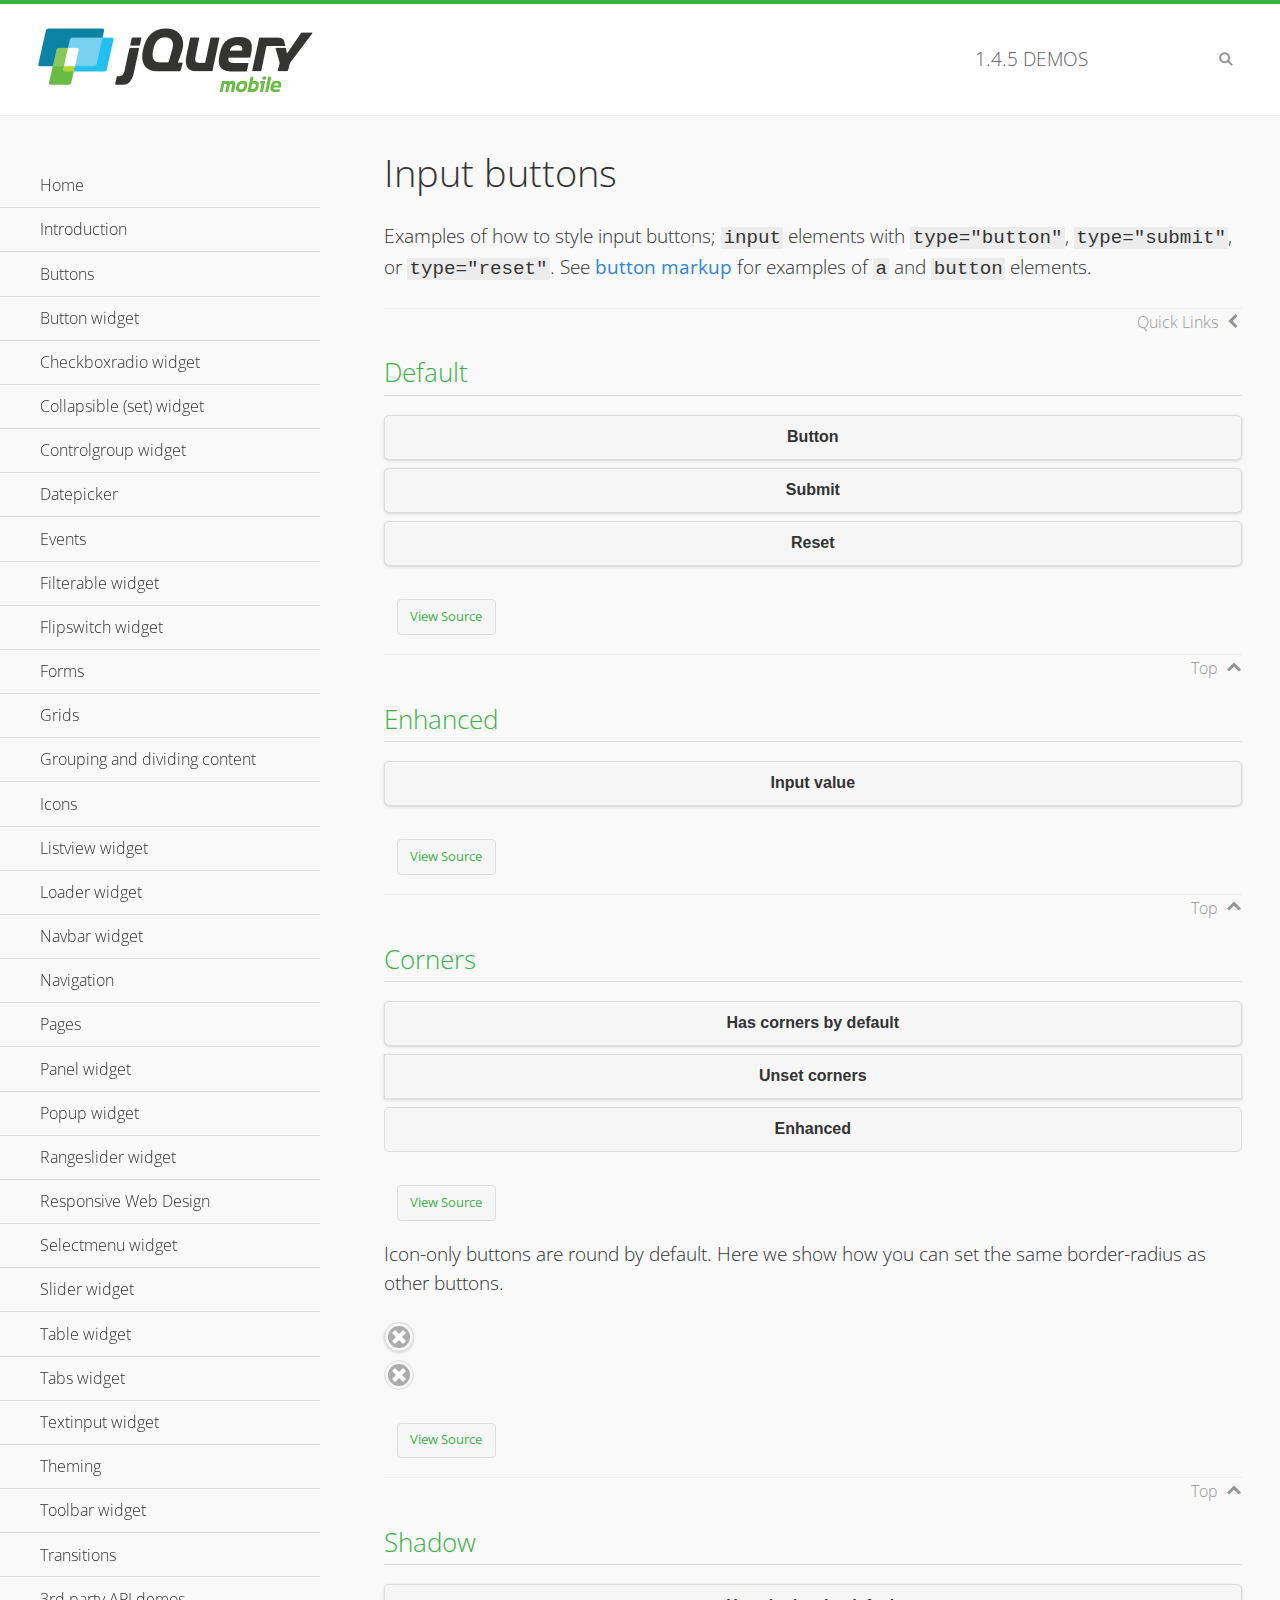
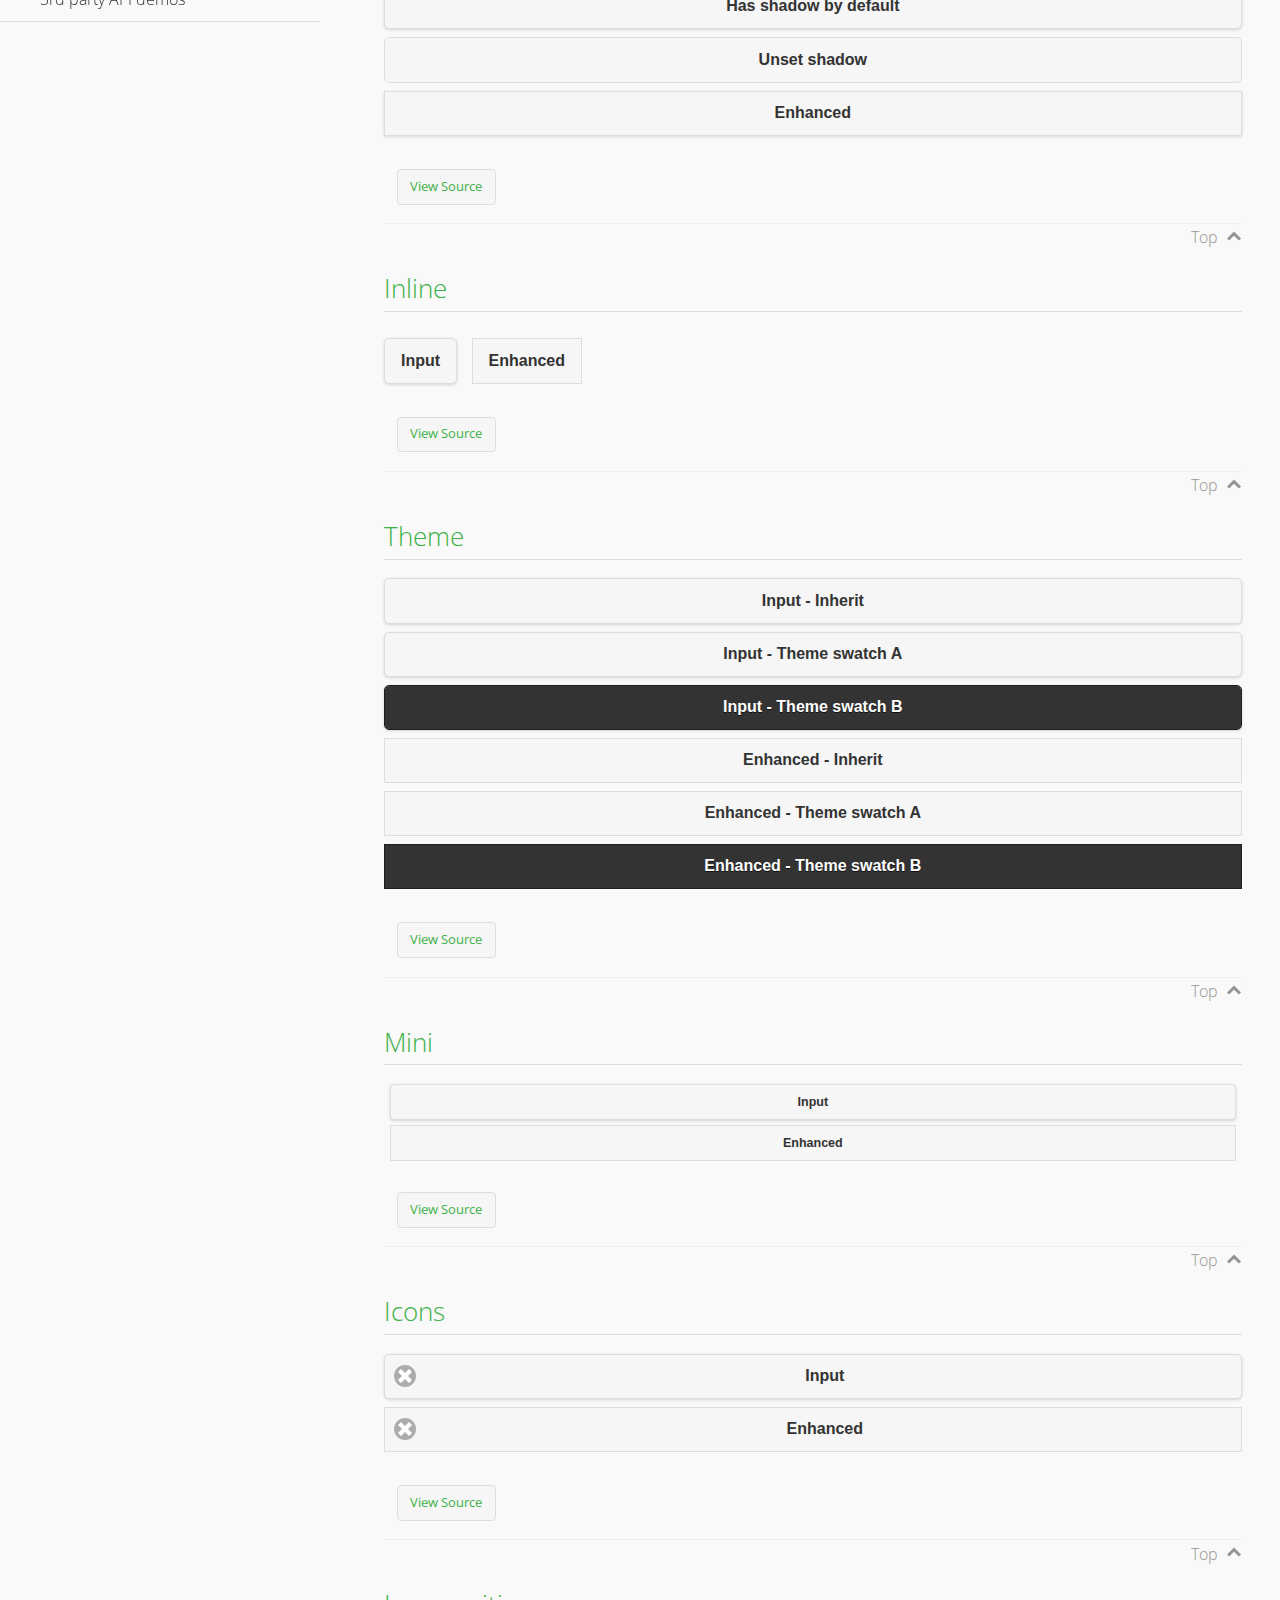
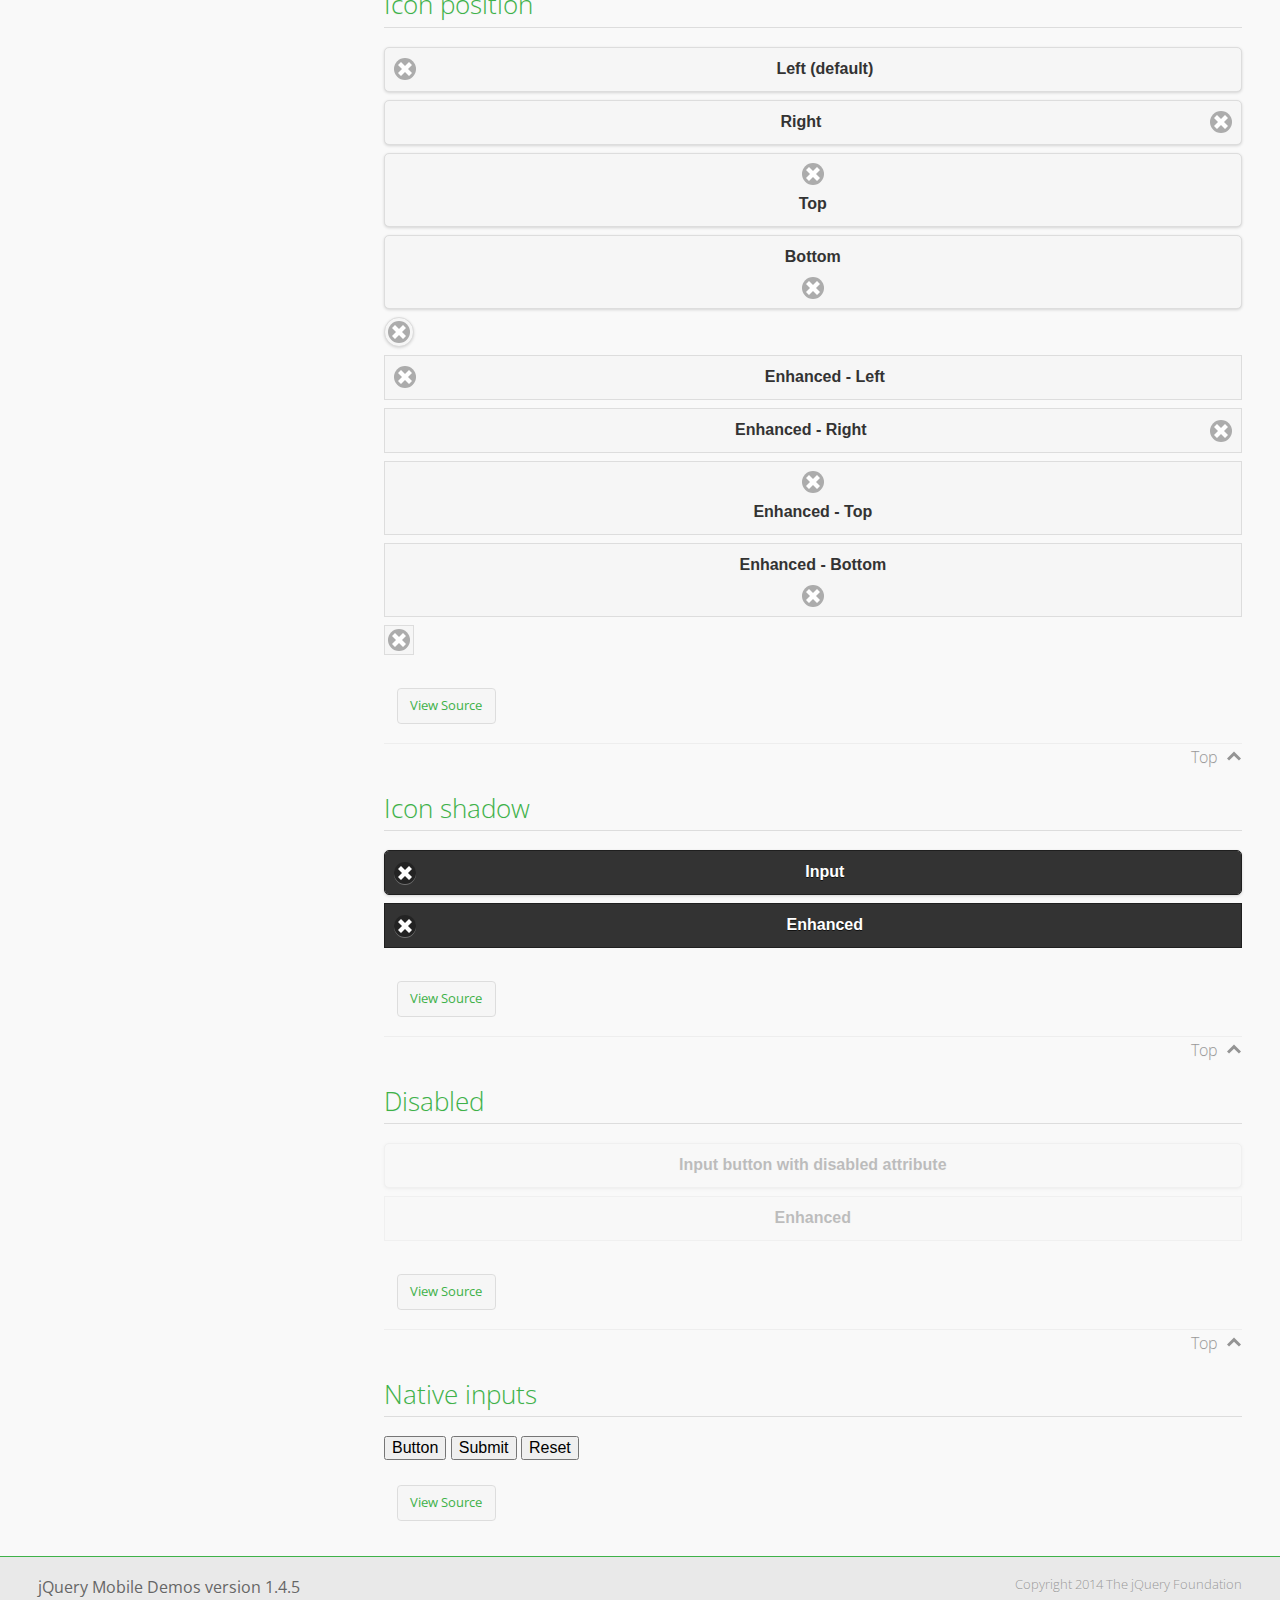
<file: js/jquery-mobile/demos/button/index.html>
<!DOCTYPE html>
<html>
<head>
	<meta charset="utf-8">
	<meta name="viewport" content="width=device-width, initial-scale=1">
	<title>Input buttons - jQuery Mobile Demos</title>
	<link rel="shortcut icon" href="../favicon.ico">
    <link rel="stylesheet" href="http://fonts.googleapis.com/css?family=Open+Sans:300,400,700">
	<link rel="stylesheet" href="../css/themes/default/jquery.mobile-1.4.5.min.css">
	<link rel="stylesheet" href="../_assets/css/jqm-demos.css">
	<script src="../js/jquery.js"></script>
	<script src="../_assets/js/index.js"></script>
	<script src="../js/jquery.mobile-1.4.5.min.js"></script>
</head>
<body>
<div data-role="page" class="jqm-demos" data-quicklinks="true">

	<div data-role="header" class="jqm-header">
		<h2><a href="../" title="jQuery Mobile Demos home"><img src="../_assets/img/jquery-logo.png" alt="jQuery Mobile"></a></h2>
		<p><span class="jqm-version"></span> Demos</p>
		<a href="#" class="jqm-navmenu-link ui-btn ui-btn-icon-notext ui-corner-all ui-icon-bars ui-nodisc-icon ui-alt-icon ui-btn-left">Menu</a>
		<a href="#" class="jqm-search-link ui-btn ui-btn-icon-notext ui-corner-all ui-icon-search ui-nodisc-icon ui-alt-icon ui-btn-right">Search</a>
	</div><!-- /header -->

	<div role="main" class="ui-content jqm-content">

		<h1>Input buttons</h1>

		<p>Examples of how to style input buttons; <code>input</code> elements with <code>type="button"</code>, <code>type="submit"</code>, or <code>type="reset"</code>. See <a href="../button-markup/">button markup</a> for examples of <code>a</code> and <code>button</code> elements.</p>

		<h2>Default</h2>

		<div data-demo-html="true">
			<form>
				<input type="button" value="Button">
				<input type="submit" value="Submit">
				<input type="reset" value="Reset">
			</form>
		</div><!--/demo-html -->

		<h2>Enhanced</h2>

		<div data-demo-html="true">
			<form>
				<div class="ui-input-btn ui-btn ui-corner-all ui-shadow">
					Input value
					<input type="button" data-enhanced="true" value="Input value">
				</div>
			</form>
		</div><!--/demo-html -->

		<h2>Corners</h2>

		<div data-demo-html="true">
			<form>
				<input type="button" value="Has corners by default">
				<input type="button" data-corners="false" value="Unset corners">
				<div class="ui-input-btn ui-btn ui-corner-all">
					Enhanced
					<input type="button" data-enhanced="true" value="Enhanced">
				</div>
			</form>
		</div><!--/demo-html -->

		<p>Icon-only buttons are round by default. Here we show how you can set the same border-radius as other buttons.</p>

		<div data-demo-html="true" data-demo-css="true">
			<form>
				<input type="button" data-icon="delete" data-iconpos="notext" value="Icon only">
				<div id="custom-border-radius">
					<div class="ui-input-btn ui-btn ui-icon-delete ui-btn-icon-notext ui-corner-all">
						Enhanced - Icon only
						<input type="button" data-enhanced="true" value="Enhanced - Icon only">
					</div>
				</div>
			</form>
		</div><!--/demo-html -->

		<h2>Shadow</h2>

		<div data-demo-html="true">
			<form>
				<input type="button" value="Has shadow by default">
				<input type="button" data-shadow="false" value="Unset shadow">
				<div class="ui-input-btn ui-btn ui-shadow">
					Enhanced
					<input type="button" data-enhanced="true" value="Enhanced">
				</div>
			</form>
		</div><!--/demo-html -->

		<h2>Inline</h2>

		<div data-demo-html="true">
			<form>
				<input type="button" data-inline="true" value="Input">
				<div class="ui-input-btn ui-btn ui-btn-inline">
					Enhanced
					<input type="button" data-enhanced="true" value="Enhanced">
				</div>
			</form>
		</div><!--/demo-html -->

		<h2>Theme</h2>

		<div data-demo-html="true">
			<form>
				<input type="button" value="Input - Inherit">
				<input type="button" data-theme="a" value="Input - Theme swatch A">
				<input type="button" data-theme="b" value="Input - Theme swatch B">
				<div class="ui-input-btn ui-btn">
					Enhanced - Inherit
					<input type="button" data-enhanced="true" value="Enhanced - Inherit">
				</div>
				<div class="ui-input-btn ui-btn ui-btn-a">
					Enhanced - Theme swatch A
					<input type="button" data-enhanced="true" value="Enhanced - Theme swatch A">
				</div>
				<div class="ui-input-btn ui-btn ui-btn-b">
					Enhanced - Theme swatch B
					<input type="button" data-enhanced="true" value="Enhanced - Theme swatch B">
				</div>
			</form>
		</div><!--/demo-html -->

		<h2>Mini</h2>

		<div data-demo-html="true">
			<form>
				<input type="button" data-mini="true" value="Input">
				<div class="ui-input-btn ui-btn ui-mini">
					Enhanced
					<input type="button" data-enhanced="true" value="Enhanced">
				</div>
			</form>
		</div><!--/demo-html -->

		<h2>Icons</h2>

		<div data-demo-html="true">
			<form>
				<input type="button" data-icon="delete" value="Input">
				<div class="ui-input-btn ui-btn ui-icon-delete ui-btn-icon-left">
					Enhanced
					<input type="button" data-enhanced="true" value="Enhanced">
				</div>
			</form>
		</div><!--/demo-html -->

		<h2>Icon position</h2>

		<div data-demo-html="true">
			<form>
				<input type="button" data-icon="delete" value="Left (default)">
				<input type="button" data-icon="delete" data-iconpos="right" value="Right">
				<input type="button" data-icon="delete" data-iconpos="top" value="Top">
				<input type="button" data-icon="delete" data-iconpos="bottom" value="Bottom">
				<input type="button" data-icon="delete" data-iconpos="notext" value="Icon only">
				<div class="ui-input-btn ui-btn ui-icon-delete ui-btn-icon-left">
					Enhanced - Left
					<input type="button" data-enhanced="true" value="Enhanced - Left">
				</div>
				<div class="ui-input-btn ui-btn ui-icon-delete ui-btn-icon-right">
					Enhanced - Right
					<input type="button" data-enhanced="true" value="Enhanced - Right">
				</div>
				<div class="ui-input-btn ui-btn ui-icon-delete ui-btn-icon-top">
					Enhanced - Top
					<input type="button" data-enhanced="true" value="Enhanced - Top">
				</div>
				<div class="ui-input-btn ui-btn ui-icon-delete ui-btn-icon-bottom">
					Enhanced - Bottom
					<input type="button" data-enhanced="true" value="Enhanced - Bottom">
				</div>
				<div class="ui-input-btn ui-btn ui-icon-delete ui-btn-icon-notext">
					Enhanced - Icon only
					<input type="button" data-enhanced="true" value="Enhanced - Icon only">
				</div>
			</form>
		</div><!--/demo-html -->

		<h2>Icon shadow</h2>

		<div data-demo-html="true">
			<form>
				<input type="button" data-theme="b" data-icon="delete" data-iconshadow="true" value="Input">
				<div class="ui-input-btn ui-btn ui-btn-b ui-icon-delete ui-btn-icon-left ui-shadow-icon">
					Enhanced
					<input type="button" data-enhanced="true" value="Enhanced">
				</div>
			</form>
		</div><!--/demo-html -->

		<h2>Disabled</h2>

		<div data-demo-html="true">
			<form>
				<input type="button" disabled value="Input button with disabled attribute">
				<div class="ui-input-btn ui-btn ui-state-disabled">
					Enhanced
					<input type="button" disabled data-enhanced="true" value="Enhanced">
				</div>
			</form>
		</div><!--/demo-html -->

		<h2>Native inputs</h2>

		<div data-demo-html="true">
			<form>
				<input type="button" data-role="none" value="Button">
				<input type="submit" data-role="none" value="Submit">
				<input type="reset" data-role="none" value="Reset">
			</form>
		</div><!--/demo-html -->

	</div><!-- /content -->
	    <div data-role="panel" class="jqm-navmenu-panel" data-position="left" data-display="overlay" data-theme="a">
	    	<ul class="jqm-list ui-alt-icon ui-nodisc-icon">
<li data-filtertext="demos homepage" data-icon="home"><a href=".././">Home</a></li>
<li data-filtertext="introduction overview getting started"><a href="../intro/" data-ajax="false">Introduction</a></li>
<li data-filtertext="buttons button markup buttonmarkup method anchor link button element"><a href="../button-markup/" data-ajax="false">Buttons</a></li>
<li data-filtertext="form button widget input button submit reset"><a href="../button/" data-ajax="false">Button widget</a></li>
<li data-role="collapsible" data-enhanced="true" data-collapsed-icon="carat-d" data-expanded-icon="carat-u" data-iconpos="right" data-inset="false" class="ui-collapsible ui-collapsible-themed-content ui-collapsible-collapsed">
	<h3 class="ui-collapsible-heading ui-collapsible-heading-collapsed">
		<a href="#" class="ui-collapsible-heading-toggle ui-btn ui-btn-icon-right ui-btn-inherit ui-icon-carat-d">
		    Checkboxradio widget<span class="ui-collapsible-heading-status"> click to expand contents</span>
		</a>
	</h3>
	<div class="ui-collapsible-content ui-body-inherit ui-collapsible-content-collapsed" aria-hidden="true">
		<ul>
			<li data-filtertext="form checkboxradio widget checkbox input checkboxes controlgroups"><a href="../checkboxradio-checkbox/" data-ajax="false">Checkboxes</a></li>
			<li data-filtertext="form checkboxradio widget radio input radio buttons controlgroups"><a href="../checkboxradio-radio/" data-ajax="false">Radio buttons</a></li>
		</ul>
	</div>
</li>
<li data-role="collapsible" data-enhanced="true" data-collapsed-icon="carat-d" data-expanded-icon="carat-u" data-iconpos="right" data-inset="false" class="ui-collapsible ui-collapsible-themed-content ui-collapsible-collapsed">
	<h3 class="ui-collapsible-heading ui-collapsible-heading-collapsed">
		<a href="#" class="ui-collapsible-heading-toggle ui-btn ui-btn-icon-right ui-btn-inherit ui-icon-carat-d">
			Collapsible (set) widget<span class="ui-collapsible-heading-status"> click to expand contents</span>
		</a>
	</h3>
	<div class="ui-collapsible-content ui-body-inherit ui-collapsible-content-collapsed" aria-hidden="true">
		<ul>
			<li data-filtertext="collapsibles content formatting"><a href="../collapsible/" data-ajax="false">Collapsible</a></li>
			<li data-filtertext="dynamic collapsible set accordion append expand"><a href="../collapsible-dynamic/" data-ajax="false">Dynamic collapsibles</a></li>
			<li data-filtertext="accordions collapsible set widget content formatting grouped collapsibles"><a href="../collapsibleset/" data-ajax="false">Collapsible set</a></li>
		</ul>
	</div>
</li>
<li data-role="collapsible" data-enhanced="true" data-collapsed-icon="carat-d" data-expanded-icon="carat-u" data-iconpos="right" data-inset="false" class="ui-collapsible ui-collapsible-themed-content ui-collapsible-collapsed">
	<h3 class="ui-collapsible-heading ui-collapsible-heading-collapsed">
		<a href="#" class="ui-collapsible-heading-toggle ui-btn ui-btn-icon-right ui-btn-inherit ui-icon-carat-d">
			Controlgroup widget<span class="ui-collapsible-heading-status"> click to expand contents</span>
		</a>
	</h3>
	<div class="ui-collapsible-content ui-body-inherit ui-collapsible-content-collapsed" aria-hidden="true">
		<ul>
			<li data-filtertext="controlgroups selectmenu checkboxradio input grouped buttons horizontal vertical"><a href="../controlgroup/" data-ajax="false">Controlgroup</a></li>
			<li data-filtertext="dynamic controlgroup dynamically add buttons"><a href="../controlgroup-dynamic/" data-ajax="false">Dynamic controlgroups</a></li>
		</ul>
	</div>
</li>
<li data-filtertext="form datepicker widget date input"><a href="../datepicker/" data-ajax="false">Datepicker</a></li>
<li data-role="collapsible" data-enhanced="true" data-collapsed-icon="carat-d" data-expanded-icon="carat-u" data-iconpos="right" data-inset="false" class="ui-collapsible ui-collapsible-themed-content ui-collapsible-collapsed">
	<h3 class="ui-collapsible-heading ui-collapsible-heading-collapsed">
		<a href="#" class="ui-collapsible-heading-toggle ui-btn ui-btn-icon-right ui-btn-inherit ui-icon-carat-d">
			Events<span class="ui-collapsible-heading-status"> click to expand contents</span>
		</a>
	</h3>
	<div class="ui-collapsible-content ui-body-inherit ui-collapsible-content-collapsed" aria-hidden="true">
		<ul>
			<li data-filtertext="swipe to delete list items listviews swipe events"><a href="../swipe-list/" data-ajax="false">Swipe list items</a></li>
			<li data-filtertext="swipe to navigate swipe page navigation swipe events"><a href="../swipe-page/" data-ajax="false">Swipe page navigation</a></li>
		</ul>
	</div>
</li>
<li data-filtertext="filterable filter elements sorting searching listview table"><a href="../filterable/" data-ajax="false">Filterable widget</a></li>
<li data-filtertext="form flipswitch widget flip toggle switch binary select checkbox input"><a href="../flipswitch/" data-ajax="false">Flipswitch widget</a></li>
<li data-role="collapsible" data-enhanced="true" data-collapsed-icon="carat-d" data-expanded-icon="carat-u" data-iconpos="right" data-inset="false" class="ui-collapsible ui-collapsible-themed-content ui-collapsible-collapsed">
	<h3 class="ui-collapsible-heading ui-collapsible-heading-collapsed">
		<a href="#" class="ui-collapsible-heading-toggle ui-btn ui-btn-icon-right ui-btn-inherit ui-icon-carat-d">
			Forms<span class="ui-collapsible-heading-status"> click to expand contents</span>
		</a>
	</h3>
	<div class="ui-collapsible-content ui-body-inherit ui-collapsible-content-collapsed" aria-hidden="true">
		<ul>
			<li data-filtertext="forms text checkbox radio range button submit reset inputs selects textarea slider flipswitch label form elements"><a href="../forms/" data-ajax="false">Forms</a></li>
			<li data-filtertext="form hide labels hidden accessible ui-hidden-accessible forms"><a href="../forms-label-hidden-accessible/" data-ajax="false">Hide labels</a></li>
			<li data-filtertext="form field containers fieldcontain ui-field-contain forms"><a href="../forms-field-contain/" data-ajax="false">Field containers</a></li>
			<li data-filtertext="forms disabled form elements"><a href="../forms-disabled/" data-ajax="false">Forms disabled</a></li>
			<li data-filtertext="forms gallery examples overview forms text checkbox radio range button submit reset inputs selects textarea slider flipswitch label form elements"><a href="../forms-gallery/" data-ajax="false">Forms gallery</a></li>
		</ul>
	</div>
</li>
<li data-role="collapsible" data-enhanced="true" data-collapsed-icon="carat-d" data-expanded-icon="carat-u" data-iconpos="right" data-inset="false" class="ui-collapsible ui-collapsible-themed-content ui-collapsible-collapsed">
	<h3 class="ui-collapsible-heading ui-collapsible-heading-collapsed">
		<a href="#" class="ui-collapsible-heading-toggle ui-btn ui-btn-icon-right ui-btn-inherit ui-icon-carat-d">
			Grids<span class="ui-collapsible-heading-status"> click to expand contents</span>
		</a>
	</h3>
	<div class="ui-collapsible-content ui-body-inherit ui-collapsible-content-collapsed" aria-hidden="true">
		<ul>
			<li data-filtertext="grids columns blocks content formatting rwd responsive css framework"><a href="../grids/" data-ajax="false">Grids</a></li>
			<li data-filtertext="buttons in grids css framework"><a href="../grids-buttons/" data-ajax="false">Buttons in grids</a></li>
			<li data-filtertext="custom responsive grids rwd css framework"><a href="../grids-custom-responsive/" data-ajax="false">Custom responsive grids</a></li>
		</ul>
	</div>
</li>
<li data-filtertext="blocks content formatting sections heading"><a href="../body-bar-classes/" data-ajax="false">Grouping and dividing content</a></li>
<li data-role="collapsible" data-enhanced="true" data-collapsed-icon="carat-d" data-expanded-icon="carat-u" data-iconpos="right" data-inset="false" class="ui-collapsible ui-collapsible-themed-content ui-collapsible-collapsed">
	<h3 class="ui-collapsible-heading ui-collapsible-heading-collapsed">
		<a href="#" class="ui-collapsible-heading-toggle ui-btn ui-btn-icon-right ui-btn-inherit ui-icon-carat-d">
			Icons<span class="ui-collapsible-heading-status"> click to expand contents</span>
		</a>
	</h3>
	<div class="ui-collapsible-content ui-body-inherit ui-collapsible-content-collapsed" aria-hidden="true">
		<ul>
			<li data-filtertext="button icons svg disc alt custom icon position"><a href="../icons/" data-ajax="false">Icons</a></li>
			<li data-filtertext=""><a href="../icons-grunticon/" data-ajax="false">Grunticon loader</a></li>
		</ul>
	</div>
</li>
<li data-role="collapsible" data-enhanced="true" data-collapsed-icon="carat-d" data-expanded-icon="carat-u" data-iconpos="right" data-inset="false" class="ui-collapsible ui-collapsible-themed-content ui-collapsible-collapsed">
	<h3 class="ui-collapsible-heading ui-collapsible-heading-collapsed">
		<a href="#" class="ui-collapsible-heading-toggle ui-btn ui-btn-icon-right ui-btn-inherit ui-icon-carat-d">
			Listview widget<span class="ui-collapsible-heading-status"> click to expand contents</span>
		</a>
	</h3>
	<div class="ui-collapsible-content ui-body-inherit ui-collapsible-content-collapsed" aria-hidden="true">
		<ul>
			<li data-filtertext="listview widget thumbnails icons nested split button collapsible ul ol"><a href="../listview/" data-ajax="false">Listview</a></li>
			<li data-filtertext="autocomplete filterable reveal listview filtertextbeforefilter placeholder"><a href="../listview-autocomplete/" data-ajax="false">Listview autocomplete</a></li>
			<li data-filtertext="autocomplete filterable reveal listview remote data filtertextbeforefilter placeholder"><a href="../listview-autocomplete-remote/" data-ajax="false">Listview autocomplete remote data</a></li>
			<li data-filtertext="autodividers anchor jump scroll linkbars listview lists ul ol"><a href="../listview-autodividers-linkbar/" data-ajax="false">Listview autodividers linkbar</a></li>
			<li data-filtertext="listview autodividers selector autodividersselector lists ul ol"><a href="../listview-autodividers-selector/" data-ajax="false">Listview autodividers selector</a></li>
			<li data-filtertext="listview nested list items"><a href="../listview-nested-lists/" data-ajax="false">Nested Listviews</a></li>
			<li data-filtertext="listview collapsible list items flat"><a href="../listview-collapsible-item-flat/" data-ajax="false">Listview collapsible list items (flat)</a></li>
			<li data-filtertext="listview collapsible list indented"><a href="../listview-collapsible-item-indented/" data-ajax="false">Listview collapsible list items (indented)</a></li>
			<li data-filtertext="grid listview responsive grids responsive listviews lists ul"><a href="../listview-grid/" data-ajax="false">Listview responsive grid</a></li>
		</ul>
	</div>
</li>
<li data-filtertext="loader widget page loading navigation overlay spinner"><a href="../loader/" data-ajax="false">Loader widget</a></li>
<li data-filtertext="navbar widget navmenu toolbars header footer"><a href="../navbar/" data-ajax="false">Navbar widget</a></li>
<li data-role="collapsible" data-enhanced="true" data-collapsed-icon="carat-d" data-expanded-icon="carat-u" data-iconpos="right" data-inset="false" class="ui-collapsible ui-collapsible-themed-content ui-collapsible-collapsed">
	<h3 class="ui-collapsible-heading ui-collapsible-heading-collapsed">
		<a href="#" class="ui-collapsible-heading-toggle ui-btn ui-btn-icon-right ui-btn-inherit ui-icon-carat-d">
			Navigation<span class="ui-collapsible-heading-status"> click to expand contents</span>
		</a>
	</h3>
	<div class="ui-collapsible-content ui-body-inherit ui-collapsible-content-collapsed" aria-hidden="true">
		<ul>
			<li data-filtertext="ajax navigation navigate widget history event method"><a href="../navigation/" data-ajax="false">Navigation</a></li>
			<li data-filtertext="linking pages page links navigation ajax prefetch cache"><a href="../navigation-linking-pages/" data-ajax="false">Linking pages</a></li>
			<!-- <li data-filtertext="php redirect server redirection server-side navigation"><a href="../navigation-php-redirect/" data-ajax="false">PHP redirect demo</a></li>-->
			<li data-filtertext="navigation redirection hash query"><a href="../navigation-hash-processing/" data-ajax="false">Hash processing demo</a></li>
			<li data-filtertext="navigation redirection hash query"><a href="../page-events/" data-ajax="false">Page Navigation Events</a></li>
		</ul>
	</div>
</li>
<li data-role="collapsible" data-enhanced="true" data-collapsed-icon="carat-d" data-expanded-icon="carat-u" data-iconpos="right" data-inset="false" class="ui-collapsible ui-collapsible-themed-content ui-collapsible-collapsed">
	<h3 class="ui-collapsible-heading ui-collapsible-heading-collapsed">
		<a href="#" class="ui-collapsible-heading-toggle ui-btn ui-btn-icon-right ui-btn-inherit ui-icon-carat-d">
			Pages<span class="ui-collapsible-heading-status"> click to expand contents</span>
		</a>
	</h3>
	<div class="ui-collapsible-content ui-body-inherit ui-collapsible-content-collapsed" aria-hidden="true">
		<ul>
			<li data-filtertext="pages page widget ajax navigation"><a href="../pages/" data-ajax="false">Pages</a></li>
			<li data-filtertext="single page"><a href="../pages-single-page/" data-ajax="false">Single page</a></li>
			<li data-filtertext="multipage multi-page page"><a href="../pages-multi-page/" data-ajax="false">Multi-page template</a></li>
			<li data-filtertext="dialog page widget modal popup"><a href="../pages-dialog/" data-ajax="false">Dialog page</a></li>
		</ul>
	</div>
</li>
<li data-role="collapsible" data-enhanced="true" data-collapsed-icon="carat-d" data-expanded-icon="carat-u" data-iconpos="right" data-inset="false" class="ui-collapsible ui-collapsible-themed-content ui-collapsible-collapsed">
	<h3 class="ui-collapsible-heading ui-collapsible-heading-collapsed">
		<a href="#" class="ui-collapsible-heading-toggle ui-btn ui-btn-icon-right ui-btn-inherit ui-icon-carat-d">
			Panel widget<span class="ui-collapsible-heading-status"> click to expand contents</span>
		</a>
	</h3>
	<div class="ui-collapsible-content ui-body-inherit ui-collapsible-content-collapsed" aria-hidden="true">
		<ul>
			<li data-filtertext="panel widget sliding panels reveal push overlay responsive"><a href="../panel/" data-ajax="false">Panel</a></li>
			<li data-filtertext=""><a href="../panel-external/" data-ajax="false">External panels</a></li>
			<li data-filtertext="panel "><a href="../panel-fixed/" data-ajax="false">Fixed panels</a></li>
			<li data-filtertext="panel slide panels sliding panels shadow rwd responsive breakpoint"><a href="../panel-responsive/" data-ajax="false">Panels responsive</a></li>
			<li data-filtertext="panel custom style custom panel width reveal shadow listview panel styling page background wrapper"><a href="../panel-styling/" data-ajax="false">Custom panel style</a></li>
			<li data-filtertext="panel open on swipe"><a href="../panel-swipe-open/" data-ajax="false">Panel open on swipe</a></li>
			<li data-filtertext="panels outside page internal external toolbars"><a href="../panel-external-internal/" data-ajax="false">Panel external and internal</a></li>
		</ul>
	</div>
</li>
<li data-role="collapsible" data-enhanced="true" data-collapsed-icon="carat-d" data-expanded-icon="carat-u" data-iconpos="right" data-inset="false" class="ui-collapsible ui-collapsible-themed-content ui-collapsible-collapsed">
	<h3 class="ui-collapsible-heading ui-collapsible-heading-collapsed">
		<a href="#" class="ui-collapsible-heading-toggle ui-btn ui-btn-icon-right ui-btn-inherit ui-icon-carat-d">
			Popup widget<span class="ui-collapsible-heading-status"> click to expand contents</span>
		</a>
	</h3>
	<div class="ui-collapsible-content ui-body-inherit ui-collapsible-content-collapsed" aria-hidden="true">
		<ul>
			<li data-filtertext="popup widget popups dialog modal transition tooltip lightbox form overlay screen flip pop fade transition"><a href="../popup/" data-ajax="false">Popup</a></li>
			<li data-filtertext="popup alignment position"><a href="../popup-alignment/" data-ajax="false">Popup alignment</a></li>
			<li data-filtertext="popup arrow size popups popover"><a href="../popup-arrow-size/" data-ajax="false">Popup arrow size</a></li>
			<li data-filtertext="dynamic popups popup images lightbox"><a href="../popup-dynamic/" data-ajax="false">Dynamic popups</a></li>
			<li data-filtertext="popups with iframes scaling"><a href="../popup-iframe/" data-ajax="false">Popups with iframes</a></li>
			<li data-filtertext="popup image scaling"><a href="../popup-image-scaling/" data-ajax="false">Popup image scaling</a></li>
			<li data-filtertext="external popup outside multi-page"><a href="../popup-outside-multipage/" data-ajax="false">Popup outside multi-page</a></li>
		</ul>
	</div>
</li>
<li data-filtertext="form rangeslider widget dual sliders dual handle sliders range input"><a href="../rangeslider/" data-ajax="false">Rangeslider widget</a></li>
<li data-filtertext="responsive web design rwd adaptive progressive enhancement PE accessible mobile breakpoints media query media queries"><a href="../rwd/" data-ajax="false">Responsive Web Design</a></li>
<li data-role="collapsible" data-enhanced="true" data-collapsed-icon="carat-d" data-expanded-icon="carat-u" data-iconpos="right" data-inset="false" class="ui-collapsible ui-collapsible-themed-content ui-collapsible-collapsed">
	<h3 class="ui-collapsible-heading ui-collapsible-heading-collapsed">
		<a href="#" class="ui-collapsible-heading-toggle ui-btn ui-btn-icon-right ui-btn-inherit ui-icon-carat-d">
			Selectmenu widget<span class="ui-collapsible-heading-status"> click to expand contents</span>
		</a>
	</h3>
	<div class="ui-collapsible-content ui-body-inherit ui-collapsible-content-collapsed" aria-hidden="true">
		<ul>
			<li data-filtertext="form selectmenu widget select input custom select menu selects"><a href="../selectmenu/" data-ajax="false">Selectmenu</a></li>
			<li data-filtertext="form custom select menu selectmenu widget custom menu option optgroup multiple selects"><a href="../selectmenu-custom/" data-ajax="false">Custom select menu</a></li>
			<li data-filtertext="filterable select filter popup dialog"><a href="../selectmenu-custom-filter/" data-ajax="false">Custom select menu with filter</a></li>
		</ul>
	</div>
</li>
<li data-role="collapsible" data-enhanced="true" data-collapsed-icon="carat-d" data-expanded-icon="carat-u" data-iconpos="right" data-inset="false" class="ui-collapsible ui-collapsible-themed-content ui-collapsible-collapsed">
	<h3 class="ui-collapsible-heading ui-collapsible-heading-collapsed">
		<a href="#" class="ui-collapsible-heading-toggle ui-btn ui-btn-icon-right ui-btn-inherit ui-icon-carat-d">
			Slider widget<span class="ui-collapsible-heading-status"> click to expand contents</span>
		</a>
	</h3>
	<div class="ui-collapsible-content ui-body-inherit ui-collapsible-content-collapsed" aria-hidden="true">
		<ul>
			<li data-filtertext="form slider widget range input single sliders"><a href="../slider/" data-ajax="false">Slider</a></li>
			<li data-filtertext="form slider widget flipswitch slider binary select flip toggle switch"><a href="../slider-flipswitch/" data-ajax="false">Slider flip toggle switch</a></li>
			<li data-filtertext="form slider tooltip handle value input range sliders"><a href="../slider-tooltip/" data-ajax="false">Slider tooltip</a></li>
		</ul>
	</div>
</li>
<li data-role="collapsible" data-enhanced="true" data-collapsed-icon="carat-d" data-expanded-icon="carat-u" data-iconpos="right" data-inset="false" class="ui-collapsible ui-collapsible-themed-content ui-collapsible-collapsed">
	<h3 class="ui-collapsible-heading ui-collapsible-heading-collapsed">
		<a href="#" class="ui-collapsible-heading-toggle ui-btn ui-btn-icon-right ui-btn-inherit ui-icon-carat-d">
			Table widget<span class="ui-collapsible-heading-status"> click to expand contents</span>
		</a>
	</h3>
	<div class="ui-collapsible-content ui-body-inherit ui-collapsible-content-collapsed" aria-hidden="true">
		<ul>
			<li data-filtertext="table widget reflow column toggle th td responsive tables rwd hide show tabular"><a href="../table-column-toggle/" data-ajax="false">Table Column Toggle</a></li>
			<li data-filtertext="table column toggle phone comparison demo"><a href="../table-column-toggle-example/" data-ajax="false">Table Column Toggle demo</a></li>
			<li data-filtertext="responsive tables table column toggle heading groups rwd breakpoint"><a href="../table-column-toggle-heading-groups/" data-ajax="false">Table Column Toggle heading groups</a></li>
			<li data-filtertext="responsive tables table column toggle hide rwd breakpoint customization options"><a href="../table-column-toggle-options/" data-ajax="false">Table Column Toggle options</a></li>
			<li data-filtertext="table reflow th td responsive rwd columns tabular"><a href="../table-reflow/" data-ajax="false">Table Reflow</a></li>
			<li data-filtertext="responsive tables table reflow heading groups rwd breakpoint"><a href="../table-reflow-heading-groups/" data-ajax="false">Table Reflow heading groups</a></li>
			<li data-filtertext="responsive tables table reflow stripes strokes table style"><a href="../table-reflow-stripes-strokes/" data-ajax="false">Table Reflow stripes and strokes</a></li>
			<li data-filtertext="responsive tables table reflow stack custom styles"><a href="../table-reflow-styling/" data-ajax="false">Table Reflow custom styles</a></li>
		</ul>
	</div>
</li>
<li data-filtertext="ui tabs widget"><a href="../tabs/" data-ajax="false">Tabs widget</a></li>
<li data-filtertext="form textinput widget text input textarea number date time tel email file color password"><a href="../textinput/" data-ajax="false">Textinput widget</a></li>
<li data-role="collapsible" data-enhanced="true" data-collapsed-icon="carat-d" data-expanded-icon="carat-u" data-iconpos="right" data-inset="false" class="ui-collapsible ui-collapsible-themed-content ui-collapsible-collapsed">
	<h3 class="ui-collapsible-heading ui-collapsible-heading-collapsed">
		<a href="#" class="ui-collapsible-heading-toggle ui-btn ui-btn-icon-right ui-btn-inherit ui-icon-carat-d">
			Theming<span class="ui-collapsible-heading-status"> click to expand contents</span>
		</a>
	</h3>
	<div class="ui-collapsible-content ui-body-inherit ui-collapsible-content-collapsed" aria-hidden="true">
		<ul>
			<li data-filtertext="default theme swatches theming style css"><a href="../theme-default/" data-ajax="false">Default theme</a></li>
			<li data-filtertext="classic theme old theme swatches theming style css"><a href="../theme-classic/" data-ajax="false">Classic theme</a></li>
		</ul>
	</div>
</li>
<li data-role="collapsible" data-enhanced="true" data-collapsed-icon="carat-d" data-expanded-icon="carat-u" data-iconpos="right" data-inset="false" class="ui-collapsible ui-collapsible-themed-content ui-collapsible-collapsed">
	<h3 class="ui-collapsible-heading ui-collapsible-heading-collapsed">
		<a href="#" class="ui-collapsible-heading-toggle ui-btn ui-btn-icon-right ui-btn-inherit ui-icon-carat-d">
			Toolbar widget<span class="ui-collapsible-heading-status"> click to expand contents</span>
		</a>
	</h3>
	<div class="ui-collapsible-content ui-body-inherit ui-collapsible-content-collapsed" aria-hidden="true">
		<ul>
			<li data-filtertext="toolbar widget header footer toolbars fixed fullscreen external sections"><a href="../toolbar/" data-ajax="false">Toolbar</a></li>
			<li data-filtertext="dynamic toolbars dynamically add toolbar header footer"><a href="../toolbar-dynamic/" data-ajax="false">Dynamic toolbars</a></li>
			<li data-filtertext="external toolbars header footer"><a href="../toolbar-external/" data-ajax="false">External toolbars</a></li>
			<li data-filtertext="fixed toolbars header footer"><a href="../toolbar-fixed/" data-ajax="false">Fixed toolbars</a></li>
			<li data-filtertext="fixed fullscreen toolbars header footer"><a href="../toolbar-fixed-fullscreen/" data-ajax="false">Fullscreen toolbars</a></li>
			<li data-filtertext="external fixed toolbars header footer"><a href="../toolbar-fixed-external/" data-ajax="false">Fixed external toolbars</a></li>
			<li data-filtertext="external persistent toolbars header footer navbar navmenu"><a href="../toolbar-fixed-persistent/" data-ajax="false">Persistent toolbars</a></li>
			<li data-filtertext="external ajax optimized toolbars persistent toolbars header footer navbar"><a href="../toolbar-fixed-persistent-optimized/" data-ajax="false">Ajax optimized toolbars</a></li>
			<li data-filtertext="form in toolbars header footer"><a href="../toolbar-fixed-forms/" data-ajax="false">Form in toolbar</a></li>
		</ul>
	</div>
</li>
<li data-filtertext="page transitions animated pages popup navigation flip slide fade pop"><a href="../transitions/" data-ajax="false">Transitions</a></li>
<li data-role="collapsible" data-enhanced="true" data-collapsed-icon="carat-d" data-expanded-icon="carat-u" data-iconpos="right" data-inset="false" class="ui-collapsible ui-collapsible-themed-content ui-collapsible-collapsed">
	<h3 class="ui-collapsible-heading ui-collapsible-heading-collapsed">
		<a href="#" class="ui-collapsible-heading-toggle ui-btn ui-btn-icon-right ui-btn-inherit ui-icon-carat-d">
			3rd party API demos<span class="ui-collapsible-heading-status"> click to expand contents</span>
		</a>
	</h3>
	<div class="ui-collapsible-content ui-body-inherit ui-collapsible-content-collapsed" aria-hidden="true">
		<ul>
			<li data-filtertext="backbone requirejs navigation router"><a href="../backbone-requirejs/" data-ajax="false">Backbone RequireJS</a></li>
			<li data-filtertext="google maps geolocation demo"><a href="../map-geolocation/" data-ajax="false">Google Maps geolocation</a></li>
			<li data-filtertext="google maps hybrid"><a href="../map-list-toggle/" data-ajax="false">Google Maps list toggle</a></li>
		</ul>
	</div>
</li>



		     </ul>
		</div><!-- /panel -->


	<div data-role="footer" data-position="fixed" data-tap-toggle="false" class="jqm-footer">
		<p>jQuery Mobile Demos version <span class="jqm-version"></span></p>
		<p>Copyright 2014 The jQuery Foundation</p>
	</div><!-- /footer -->
	<!-- TODO: This should become an external panel so we can add input to markup (unique ID) -->
    <div data-role="panel" class="jqm-search-panel" data-position="right" data-display="overlay" data-theme="a">
		<div class="jqm-search">
			<ul class="jqm-list" data-filter-placeholder="Search demos..." data-filter-reveal="true">
<li data-filtertext="demos homepage" data-icon="home"><a href=".././">Home</a></li>
<li data-filtertext="introduction overview getting started"><a href="../intro/" data-ajax="false">Introduction</a></li>
<li data-filtertext="buttons button markup buttonmarkup method anchor link button element"><a href="../button-markup/" data-ajax="false">Buttons</a></li>
<li data-filtertext="form button widget input button submit reset"><a href="../button/" data-ajax="false">Button widget</a></li>
<li data-role="collapsible" data-enhanced="true" data-collapsed-icon="carat-d" data-expanded-icon="carat-u" data-iconpos="right" data-inset="false" class="ui-collapsible ui-collapsible-themed-content ui-collapsible-collapsed">
	<h3 class="ui-collapsible-heading ui-collapsible-heading-collapsed">
		<a href="#" class="ui-collapsible-heading-toggle ui-btn ui-btn-icon-right ui-btn-inherit ui-icon-carat-d">
		    Checkboxradio widget<span class="ui-collapsible-heading-status"> click to expand contents</span>
		</a>
	</h3>
	<div class="ui-collapsible-content ui-body-inherit ui-collapsible-content-collapsed" aria-hidden="true">
		<ul>
			<li data-filtertext="form checkboxradio widget checkbox input checkboxes controlgroups"><a href="../checkboxradio-checkbox/" data-ajax="false">Checkboxes</a></li>
			<li data-filtertext="form checkboxradio widget radio input radio buttons controlgroups"><a href="../checkboxradio-radio/" data-ajax="false">Radio buttons</a></li>
		</ul>
	</div>
</li>
<li data-role="collapsible" data-enhanced="true" data-collapsed-icon="carat-d" data-expanded-icon="carat-u" data-iconpos="right" data-inset="false" class="ui-collapsible ui-collapsible-themed-content ui-collapsible-collapsed">
	<h3 class="ui-collapsible-heading ui-collapsible-heading-collapsed">
		<a href="#" class="ui-collapsible-heading-toggle ui-btn ui-btn-icon-right ui-btn-inherit ui-icon-carat-d">
			Collapsible (set) widget<span class="ui-collapsible-heading-status"> click to expand contents</span>
		</a>
	</h3>
	<div class="ui-collapsible-content ui-body-inherit ui-collapsible-content-collapsed" aria-hidden="true">
		<ul>
			<li data-filtertext="collapsibles content formatting"><a href="../collapsible/" data-ajax="false">Collapsible</a></li>
			<li data-filtertext="dynamic collapsible set accordion append expand"><a href="../collapsible-dynamic/" data-ajax="false">Dynamic collapsibles</a></li>
			<li data-filtertext="accordions collapsible set widget content formatting grouped collapsibles"><a href="../collapsibleset/" data-ajax="false">Collapsible set</a></li>
		</ul>
	</div>
</li>
<li data-role="collapsible" data-enhanced="true" data-collapsed-icon="carat-d" data-expanded-icon="carat-u" data-iconpos="right" data-inset="false" class="ui-collapsible ui-collapsible-themed-content ui-collapsible-collapsed">
	<h3 class="ui-collapsible-heading ui-collapsible-heading-collapsed">
		<a href="#" class="ui-collapsible-heading-toggle ui-btn ui-btn-icon-right ui-btn-inherit ui-icon-carat-d">
			Controlgroup widget<span class="ui-collapsible-heading-status"> click to expand contents</span>
		</a>
	</h3>
	<div class="ui-collapsible-content ui-body-inherit ui-collapsible-content-collapsed" aria-hidden="true">
		<ul>
			<li data-filtertext="controlgroups selectmenu checkboxradio input grouped buttons horizontal vertical"><a href="../controlgroup/" data-ajax="false">Controlgroup</a></li>
			<li data-filtertext="dynamic controlgroup dynamically add buttons"><a href="../controlgroup-dynamic/" data-ajax="false">Dynamic controlgroups</a></li>
		</ul>
	</div>
</li>
<li data-filtertext="form datepicker widget date input"><a href="../datepicker/" data-ajax="false">Datepicker</a></li>
<li data-role="collapsible" data-enhanced="true" data-collapsed-icon="carat-d" data-expanded-icon="carat-u" data-iconpos="right" data-inset="false" class="ui-collapsible ui-collapsible-themed-content ui-collapsible-collapsed">
	<h3 class="ui-collapsible-heading ui-collapsible-heading-collapsed">
		<a href="#" class="ui-collapsible-heading-toggle ui-btn ui-btn-icon-right ui-btn-inherit ui-icon-carat-d">
			Events<span class="ui-collapsible-heading-status"> click to expand contents</span>
		</a>
	</h3>
	<div class="ui-collapsible-content ui-body-inherit ui-collapsible-content-collapsed" aria-hidden="true">
		<ul>
			<li data-filtertext="swipe to delete list items listviews swipe events"><a href="../swipe-list/" data-ajax="false">Swipe list items</a></li>
			<li data-filtertext="swipe to navigate swipe page navigation swipe events"><a href="../swipe-page/" data-ajax="false">Swipe page navigation</a></li>
		</ul>
	</div>
</li>
<li data-filtertext="filterable filter elements sorting searching listview table"><a href="../filterable/" data-ajax="false">Filterable widget</a></li>
<li data-filtertext="form flipswitch widget flip toggle switch binary select checkbox input"><a href="../flipswitch/" data-ajax="false">Flipswitch widget</a></li>
<li data-role="collapsible" data-enhanced="true" data-collapsed-icon="carat-d" data-expanded-icon="carat-u" data-iconpos="right" data-inset="false" class="ui-collapsible ui-collapsible-themed-content ui-collapsible-collapsed">
	<h3 class="ui-collapsible-heading ui-collapsible-heading-collapsed">
		<a href="#" class="ui-collapsible-heading-toggle ui-btn ui-btn-icon-right ui-btn-inherit ui-icon-carat-d">
			Forms<span class="ui-collapsible-heading-status"> click to expand contents</span>
		</a>
	</h3>
	<div class="ui-collapsible-content ui-body-inherit ui-collapsible-content-collapsed" aria-hidden="true">
		<ul>
			<li data-filtertext="forms text checkbox radio range button submit reset inputs selects textarea slider flipswitch label form elements"><a href="../forms/" data-ajax="false">Forms</a></li>
			<li data-filtertext="form hide labels hidden accessible ui-hidden-accessible forms"><a href="../forms-label-hidden-accessible/" data-ajax="false">Hide labels</a></li>
			<li data-filtertext="form field containers fieldcontain ui-field-contain forms"><a href="../forms-field-contain/" data-ajax="false">Field containers</a></li>
			<li data-filtertext="forms disabled form elements"><a href="../forms-disabled/" data-ajax="false">Forms disabled</a></li>
			<li data-filtertext="forms gallery examples overview forms text checkbox radio range button submit reset inputs selects textarea slider flipswitch label form elements"><a href="../forms-gallery/" data-ajax="false">Forms gallery</a></li>
		</ul>
	</div>
</li>
<li data-role="collapsible" data-enhanced="true" data-collapsed-icon="carat-d" data-expanded-icon="carat-u" data-iconpos="right" data-inset="false" class="ui-collapsible ui-collapsible-themed-content ui-collapsible-collapsed">
	<h3 class="ui-collapsible-heading ui-collapsible-heading-collapsed">
		<a href="#" class="ui-collapsible-heading-toggle ui-btn ui-btn-icon-right ui-btn-inherit ui-icon-carat-d">
			Grids<span class="ui-collapsible-heading-status"> click to expand contents</span>
		</a>
	</h3>
	<div class="ui-collapsible-content ui-body-inherit ui-collapsible-content-collapsed" aria-hidden="true">
		<ul>
			<li data-filtertext="grids columns blocks content formatting rwd responsive css framework"><a href="../grids/" data-ajax="false">Grids</a></li>
			<li data-filtertext="buttons in grids css framework"><a href="../grids-buttons/" data-ajax="false">Buttons in grids</a></li>
			<li data-filtertext="custom responsive grids rwd css framework"><a href="../grids-custom-responsive/" data-ajax="false">Custom responsive grids</a></li>
		</ul>
	</div>
</li>
<li data-filtertext="blocks content formatting sections heading"><a href="../body-bar-classes/" data-ajax="false">Grouping and dividing content</a></li>
<li data-role="collapsible" data-enhanced="true" data-collapsed-icon="carat-d" data-expanded-icon="carat-u" data-iconpos="right" data-inset="false" class="ui-collapsible ui-collapsible-themed-content ui-collapsible-collapsed">
	<h3 class="ui-collapsible-heading ui-collapsible-heading-collapsed">
		<a href="#" class="ui-collapsible-heading-toggle ui-btn ui-btn-icon-right ui-btn-inherit ui-icon-carat-d">
			Icons<span class="ui-collapsible-heading-status"> click to expand contents</span>
		</a>
	</h3>
	<div class="ui-collapsible-content ui-body-inherit ui-collapsible-content-collapsed" aria-hidden="true">
		<ul>
			<li data-filtertext="button icons svg disc alt custom icon position"><a href="../icons/" data-ajax="false">Icons</a></li>
			<li data-filtertext=""><a href="../icons-grunticon/" data-ajax="false">Grunticon loader</a></li>
		</ul>
	</div>
</li>
<li data-role="collapsible" data-enhanced="true" data-collapsed-icon="carat-d" data-expanded-icon="carat-u" data-iconpos="right" data-inset="false" class="ui-collapsible ui-collapsible-themed-content ui-collapsible-collapsed">
	<h3 class="ui-collapsible-heading ui-collapsible-heading-collapsed">
		<a href="#" class="ui-collapsible-heading-toggle ui-btn ui-btn-icon-right ui-btn-inherit ui-icon-carat-d">
			Listview widget<span class="ui-collapsible-heading-status"> click to expand contents</span>
		</a>
	</h3>
	<div class="ui-collapsible-content ui-body-inherit ui-collapsible-content-collapsed" aria-hidden="true">
		<ul>
			<li data-filtertext="listview widget thumbnails icons nested split button collapsible ul ol"><a href="../listview/" data-ajax="false">Listview</a></li>
			<li data-filtertext="autocomplete filterable reveal listview filtertextbeforefilter placeholder"><a href="../listview-autocomplete/" data-ajax="false">Listview autocomplete</a></li>
			<li data-filtertext="autocomplete filterable reveal listview remote data filtertextbeforefilter placeholder"><a href="../listview-autocomplete-remote/" data-ajax="false">Listview autocomplete remote data</a></li>
			<li data-filtertext="autodividers anchor jump scroll linkbars listview lists ul ol"><a href="../listview-autodividers-linkbar/" data-ajax="false">Listview autodividers linkbar</a></li>
			<li data-filtertext="listview autodividers selector autodividersselector lists ul ol"><a href="../listview-autodividers-selector/" data-ajax="false">Listview autodividers selector</a></li>
			<li data-filtertext="listview nested list items"><a href="../listview-nested-lists/" data-ajax="false">Nested Listviews</a></li>
			<li data-filtertext="listview collapsible list items flat"><a href="../listview-collapsible-item-flat/" data-ajax="false">Listview collapsible list items (flat)</a></li>
			<li data-filtertext="listview collapsible list indented"><a href="../listview-collapsible-item-indented/" data-ajax="false">Listview collapsible list items (indented)</a></li>
			<li data-filtertext="grid listview responsive grids responsive listviews lists ul"><a href="../listview-grid/" data-ajax="false">Listview responsive grid</a></li>
		</ul>
	</div>
</li>
<li data-filtertext="loader widget page loading navigation overlay spinner"><a href="../loader/" data-ajax="false">Loader widget</a></li>
<li data-filtertext="navbar widget navmenu toolbars header footer"><a href="../navbar/" data-ajax="false">Navbar widget</a></li>
<li data-role="collapsible" data-enhanced="true" data-collapsed-icon="carat-d" data-expanded-icon="carat-u" data-iconpos="right" data-inset="false" class="ui-collapsible ui-collapsible-themed-content ui-collapsible-collapsed">
	<h3 class="ui-collapsible-heading ui-collapsible-heading-collapsed">
		<a href="#" class="ui-collapsible-heading-toggle ui-btn ui-btn-icon-right ui-btn-inherit ui-icon-carat-d">
			Navigation<span class="ui-collapsible-heading-status"> click to expand contents</span>
		</a>
	</h3>
	<div class="ui-collapsible-content ui-body-inherit ui-collapsible-content-collapsed" aria-hidden="true">
		<ul>
			<li data-filtertext="ajax navigation navigate widget history event method"><a href="../navigation/" data-ajax="false">Navigation</a></li>
			<li data-filtertext="linking pages page links navigation ajax prefetch cache"><a href="../navigation-linking-pages/" data-ajax="false">Linking pages</a></li>
			<!-- <li data-filtertext="php redirect server redirection server-side navigation"><a href="../navigation-php-redirect/" data-ajax="false">PHP redirect demo</a></li>-->
			<li data-filtertext="navigation redirection hash query"><a href="../navigation-hash-processing/" data-ajax="false">Hash processing demo</a></li>
			<li data-filtertext="navigation redirection hash query"><a href="../page-events/" data-ajax="false">Page Navigation Events</a></li>
		</ul>
	</div>
</li>
<li data-role="collapsible" data-enhanced="true" data-collapsed-icon="carat-d" data-expanded-icon="carat-u" data-iconpos="right" data-inset="false" class="ui-collapsible ui-collapsible-themed-content ui-collapsible-collapsed">
	<h3 class="ui-collapsible-heading ui-collapsible-heading-collapsed">
		<a href="#" class="ui-collapsible-heading-toggle ui-btn ui-btn-icon-right ui-btn-inherit ui-icon-carat-d">
			Pages<span class="ui-collapsible-heading-status"> click to expand contents</span>
		</a>
	</h3>
	<div class="ui-collapsible-content ui-body-inherit ui-collapsible-content-collapsed" aria-hidden="true">
		<ul>
			<li data-filtertext="pages page widget ajax navigation"><a href="../pages/" data-ajax="false">Pages</a></li>
			<li data-filtertext="single page"><a href="../pages-single-page/" data-ajax="false">Single page</a></li>
			<li data-filtertext="multipage multi-page page"><a href="../pages-multi-page/" data-ajax="false">Multi-page template</a></li>
			<li data-filtertext="dialog page widget modal popup"><a href="../pages-dialog/" data-ajax="false">Dialog page</a></li>
		</ul>
	</div>
</li>
<li data-role="collapsible" data-enhanced="true" data-collapsed-icon="carat-d" data-expanded-icon="carat-u" data-iconpos="right" data-inset="false" class="ui-collapsible ui-collapsible-themed-content ui-collapsible-collapsed">
	<h3 class="ui-collapsible-heading ui-collapsible-heading-collapsed">
		<a href="#" class="ui-collapsible-heading-toggle ui-btn ui-btn-icon-right ui-btn-inherit ui-icon-carat-d">
			Panel widget<span class="ui-collapsible-heading-status"> click to expand contents</span>
		</a>
	</h3>
	<div class="ui-collapsible-content ui-body-inherit ui-collapsible-content-collapsed" aria-hidden="true">
		<ul>
			<li data-filtertext="panel widget sliding panels reveal push overlay responsive"><a href="../panel/" data-ajax="false">Panel</a></li>
			<li data-filtertext=""><a href="../panel-external/" data-ajax="false">External panels</a></li>
			<li data-filtertext="panel "><a href="../panel-fixed/" data-ajax="false">Fixed panels</a></li>
			<li data-filtertext="panel slide panels sliding panels shadow rwd responsive breakpoint"><a href="../panel-responsive/" data-ajax="false">Panels responsive</a></li>
			<li data-filtertext="panel custom style custom panel width reveal shadow listview panel styling page background wrapper"><a href="../panel-styling/" data-ajax="false">Custom panel style</a></li>
			<li data-filtertext="panel open on swipe"><a href="../panel-swipe-open/" data-ajax="false">Panel open on swipe</a></li>
			<li data-filtertext="panels outside page internal external toolbars"><a href="../panel-external-internal/" data-ajax="false">Panel external and internal</a></li>
		</ul>
	</div>
</li>
<li data-role="collapsible" data-enhanced="true" data-collapsed-icon="carat-d" data-expanded-icon="carat-u" data-iconpos="right" data-inset="false" class="ui-collapsible ui-collapsible-themed-content ui-collapsible-collapsed">
	<h3 class="ui-collapsible-heading ui-collapsible-heading-collapsed">
		<a href="#" class="ui-collapsible-heading-toggle ui-btn ui-btn-icon-right ui-btn-inherit ui-icon-carat-d">
			Popup widget<span class="ui-collapsible-heading-status"> click to expand contents</span>
		</a>
	</h3>
	<div class="ui-collapsible-content ui-body-inherit ui-collapsible-content-collapsed" aria-hidden="true">
		<ul>
			<li data-filtertext="popup widget popups dialog modal transition tooltip lightbox form overlay screen flip pop fade transition"><a href="../popup/" data-ajax="false">Popup</a></li>
			<li data-filtertext="popup alignment position"><a href="../popup-alignment/" data-ajax="false">Popup alignment</a></li>
			<li data-filtertext="popup arrow size popups popover"><a href="../popup-arrow-size/" data-ajax="false">Popup arrow size</a></li>
			<li data-filtertext="dynamic popups popup images lightbox"><a href="../popup-dynamic/" data-ajax="false">Dynamic popups</a></li>
			<li data-filtertext="popups with iframes scaling"><a href="../popup-iframe/" data-ajax="false">Popups with iframes</a></li>
			<li data-filtertext="popup image scaling"><a href="../popup-image-scaling/" data-ajax="false">Popup image scaling</a></li>
			<li data-filtertext="external popup outside multi-page"><a href="../popup-outside-multipage/" data-ajax="false">Popup outside multi-page</a></li>
		</ul>
	</div>
</li>
<li data-filtertext="form rangeslider widget dual sliders dual handle sliders range input"><a href="../rangeslider/" data-ajax="false">Rangeslider widget</a></li>
<li data-filtertext="responsive web design rwd adaptive progressive enhancement PE accessible mobile breakpoints media query media queries"><a href="../rwd/" data-ajax="false">Responsive Web Design</a></li>
<li data-role="collapsible" data-enhanced="true" data-collapsed-icon="carat-d" data-expanded-icon="carat-u" data-iconpos="right" data-inset="false" class="ui-collapsible ui-collapsible-themed-content ui-collapsible-collapsed">
	<h3 class="ui-collapsible-heading ui-collapsible-heading-collapsed">
		<a href="#" class="ui-collapsible-heading-toggle ui-btn ui-btn-icon-right ui-btn-inherit ui-icon-carat-d">
			Selectmenu widget<span class="ui-collapsible-heading-status"> click to expand contents</span>
		</a>
	</h3>
	<div class="ui-collapsible-content ui-body-inherit ui-collapsible-content-collapsed" aria-hidden="true">
		<ul>
			<li data-filtertext="form selectmenu widget select input custom select menu selects"><a href="../selectmenu/" data-ajax="false">Selectmenu</a></li>
			<li data-filtertext="form custom select menu selectmenu widget custom menu option optgroup multiple selects"><a href="../selectmenu-custom/" data-ajax="false">Custom select menu</a></li>
			<li data-filtertext="filterable select filter popup dialog"><a href="../selectmenu-custom-filter/" data-ajax="false">Custom select menu with filter</a></li>
		</ul>
	</div>
</li>
<li data-role="collapsible" data-enhanced="true" data-collapsed-icon="carat-d" data-expanded-icon="carat-u" data-iconpos="right" data-inset="false" class="ui-collapsible ui-collapsible-themed-content ui-collapsible-collapsed">
	<h3 class="ui-collapsible-heading ui-collapsible-heading-collapsed">
		<a href="#" class="ui-collapsible-heading-toggle ui-btn ui-btn-icon-right ui-btn-inherit ui-icon-carat-d">
			Slider widget<span class="ui-collapsible-heading-status"> click to expand contents</span>
		</a>
	</h3>
	<div class="ui-collapsible-content ui-body-inherit ui-collapsible-content-collapsed" aria-hidden="true">
		<ul>
			<li data-filtertext="form slider widget range input single sliders"><a href="../slider/" data-ajax="false">Slider</a></li>
			<li data-filtertext="form slider widget flipswitch slider binary select flip toggle switch"><a href="../slider-flipswitch/" data-ajax="false">Slider flip toggle switch</a></li>
			<li data-filtertext="form slider tooltip handle value input range sliders"><a href="../slider-tooltip/" data-ajax="false">Slider tooltip</a></li>
		</ul>
	</div>
</li>
<li data-role="collapsible" data-enhanced="true" data-collapsed-icon="carat-d" data-expanded-icon="carat-u" data-iconpos="right" data-inset="false" class="ui-collapsible ui-collapsible-themed-content ui-collapsible-collapsed">
	<h3 class="ui-collapsible-heading ui-collapsible-heading-collapsed">
		<a href="#" class="ui-collapsible-heading-toggle ui-btn ui-btn-icon-right ui-btn-inherit ui-icon-carat-d">
			Table widget<span class="ui-collapsible-heading-status"> click to expand contents</span>
		</a>
	</h3>
	<div class="ui-collapsible-content ui-body-inherit ui-collapsible-content-collapsed" aria-hidden="true">
		<ul>
			<li data-filtertext="table widget reflow column toggle th td responsive tables rwd hide show tabular"><a href="../table-column-toggle/" data-ajax="false">Table Column Toggle</a></li>
			<li data-filtertext="table column toggle phone comparison demo"><a href="../table-column-toggle-example/" data-ajax="false">Table Column Toggle demo</a></li>
			<li data-filtertext="responsive tables table column toggle heading groups rwd breakpoint"><a href="../table-column-toggle-heading-groups/" data-ajax="false">Table Column Toggle heading groups</a></li>
			<li data-filtertext="responsive tables table column toggle hide rwd breakpoint customization options"><a href="../table-column-toggle-options/" data-ajax="false">Table Column Toggle options</a></li>
			<li data-filtertext="table reflow th td responsive rwd columns tabular"><a href="../table-reflow/" data-ajax="false">Table Reflow</a></li>
			<li data-filtertext="responsive tables table reflow heading groups rwd breakpoint"><a href="../table-reflow-heading-groups/" data-ajax="false">Table Reflow heading groups</a></li>
			<li data-filtertext="responsive tables table reflow stripes strokes table style"><a href="../table-reflow-stripes-strokes/" data-ajax="false">Table Reflow stripes and strokes</a></li>
			<li data-filtertext="responsive tables table reflow stack custom styles"><a href="../table-reflow-styling/" data-ajax="false">Table Reflow custom styles</a></li>
		</ul>
	</div>
</li>
<li data-filtertext="ui tabs widget"><a href="../tabs/" data-ajax="false">Tabs widget</a></li>
<li data-filtertext="form textinput widget text input textarea number date time tel email file color password"><a href="../textinput/" data-ajax="false">Textinput widget</a></li>
<li data-role="collapsible" data-enhanced="true" data-collapsed-icon="carat-d" data-expanded-icon="carat-u" data-iconpos="right" data-inset="false" class="ui-collapsible ui-collapsible-themed-content ui-collapsible-collapsed">
	<h3 class="ui-collapsible-heading ui-collapsible-heading-collapsed">
		<a href="#" class="ui-collapsible-heading-toggle ui-btn ui-btn-icon-right ui-btn-inherit ui-icon-carat-d">
			Theming<span class="ui-collapsible-heading-status"> click to expand contents</span>
		</a>
	</h3>
	<div class="ui-collapsible-content ui-body-inherit ui-collapsible-content-collapsed" aria-hidden="true">
		<ul>
			<li data-filtertext="default theme swatches theming style css"><a href="../theme-default/" data-ajax="false">Default theme</a></li>
			<li data-filtertext="classic theme old theme swatches theming style css"><a href="../theme-classic/" data-ajax="false">Classic theme</a></li>
		</ul>
	</div>
</li>
<li data-role="collapsible" data-enhanced="true" data-collapsed-icon="carat-d" data-expanded-icon="carat-u" data-iconpos="right" data-inset="false" class="ui-collapsible ui-collapsible-themed-content ui-collapsible-collapsed">
	<h3 class="ui-collapsible-heading ui-collapsible-heading-collapsed">
		<a href="#" class="ui-collapsible-heading-toggle ui-btn ui-btn-icon-right ui-btn-inherit ui-icon-carat-d">
			Toolbar widget<span class="ui-collapsible-heading-status"> click to expand contents</span>
		</a>
	</h3>
	<div class="ui-collapsible-content ui-body-inherit ui-collapsible-content-collapsed" aria-hidden="true">
		<ul>
			<li data-filtertext="toolbar widget header footer toolbars fixed fullscreen external sections"><a href="../toolbar/" data-ajax="false">Toolbar</a></li>
			<li data-filtertext="dynamic toolbars dynamically add toolbar header footer"><a href="../toolbar-dynamic/" data-ajax="false">Dynamic toolbars</a></li>
			<li data-filtertext="external toolbars header footer"><a href="../toolbar-external/" data-ajax="false">External toolbars</a></li>
			<li data-filtertext="fixed toolbars header footer"><a href="../toolbar-fixed/" data-ajax="false">Fixed toolbars</a></li>
			<li data-filtertext="fixed fullscreen toolbars header footer"><a href="../toolbar-fixed-fullscreen/" data-ajax="false">Fullscreen toolbars</a></li>
			<li data-filtertext="external fixed toolbars header footer"><a href="../toolbar-fixed-external/" data-ajax="false">Fixed external toolbars</a></li>
			<li data-filtertext="external persistent toolbars header footer navbar navmenu"><a href="../toolbar-fixed-persistent/" data-ajax="false">Persistent toolbars</a></li>
			<li data-filtertext="external ajax optimized toolbars persistent toolbars header footer navbar"><a href="../toolbar-fixed-persistent-optimized/" data-ajax="false">Ajax optimized toolbars</a></li>
			<li data-filtertext="form in toolbars header footer"><a href="../toolbar-fixed-forms/" data-ajax="false">Form in toolbar</a></li>
		</ul>
	</div>
</li>
<li data-filtertext="page transitions animated pages popup navigation flip slide fade pop"><a href="../transitions/" data-ajax="false">Transitions</a></li>
<li data-role="collapsible" data-enhanced="true" data-collapsed-icon="carat-d" data-expanded-icon="carat-u" data-iconpos="right" data-inset="false" class="ui-collapsible ui-collapsible-themed-content ui-collapsible-collapsed">
	<h3 class="ui-collapsible-heading ui-collapsible-heading-collapsed">
		<a href="#" class="ui-collapsible-heading-toggle ui-btn ui-btn-icon-right ui-btn-inherit ui-icon-carat-d">
			3rd party API demos<span class="ui-collapsible-heading-status"> click to expand contents</span>
		</a>
	</h3>
	<div class="ui-collapsible-content ui-body-inherit ui-collapsible-content-collapsed" aria-hidden="true">
		<ul>
			<li data-filtertext="backbone requirejs navigation router"><a href="../backbone-requirejs/" data-ajax="false">Backbone RequireJS</a></li>
			<li data-filtertext="google maps geolocation demo"><a href="../map-geolocation/" data-ajax="false">Google Maps geolocation</a></li>
			<li data-filtertext="google maps hybrid"><a href="../map-list-toggle/" data-ajax="false">Google Maps list toggle</a></li>
		</ul>
	</div>
</li>



			</ul>
		</div>
	</div><!-- /panel -->


</div><!-- /page -->

</body>
</html>
</file>
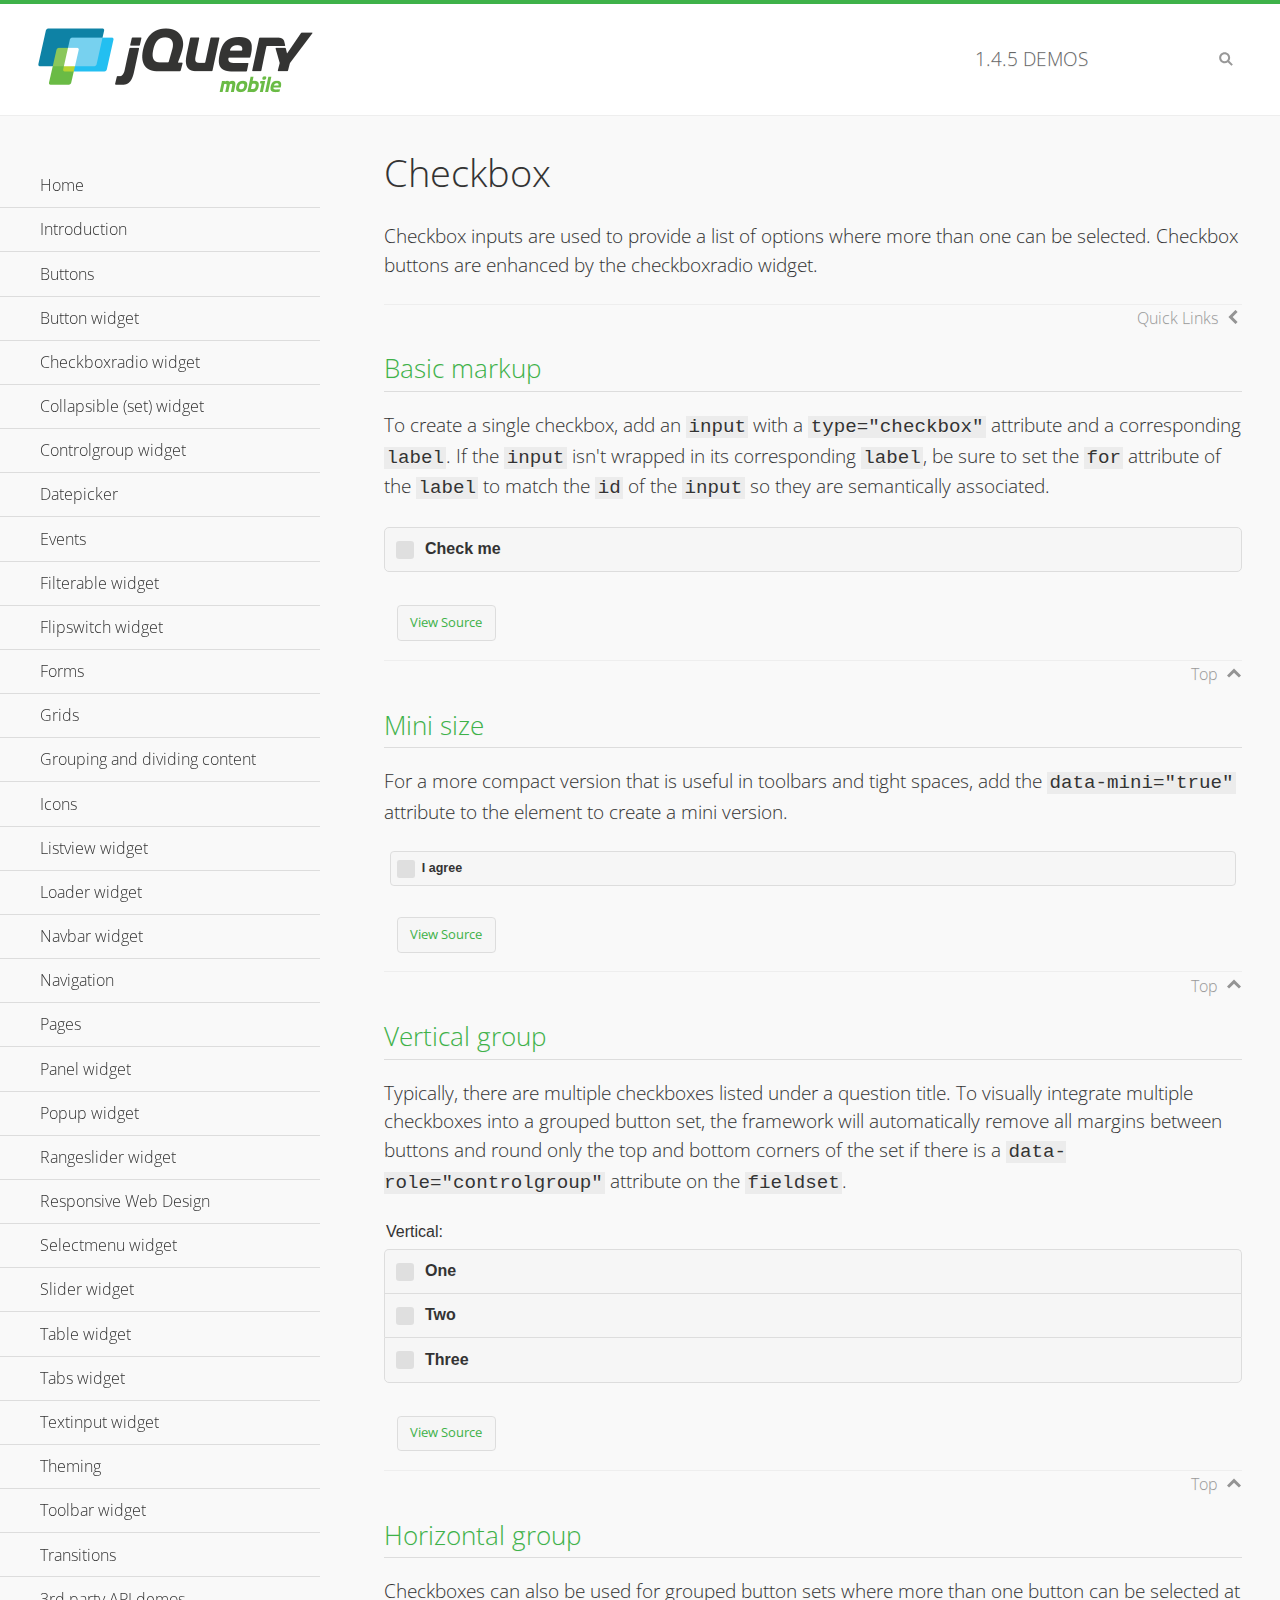
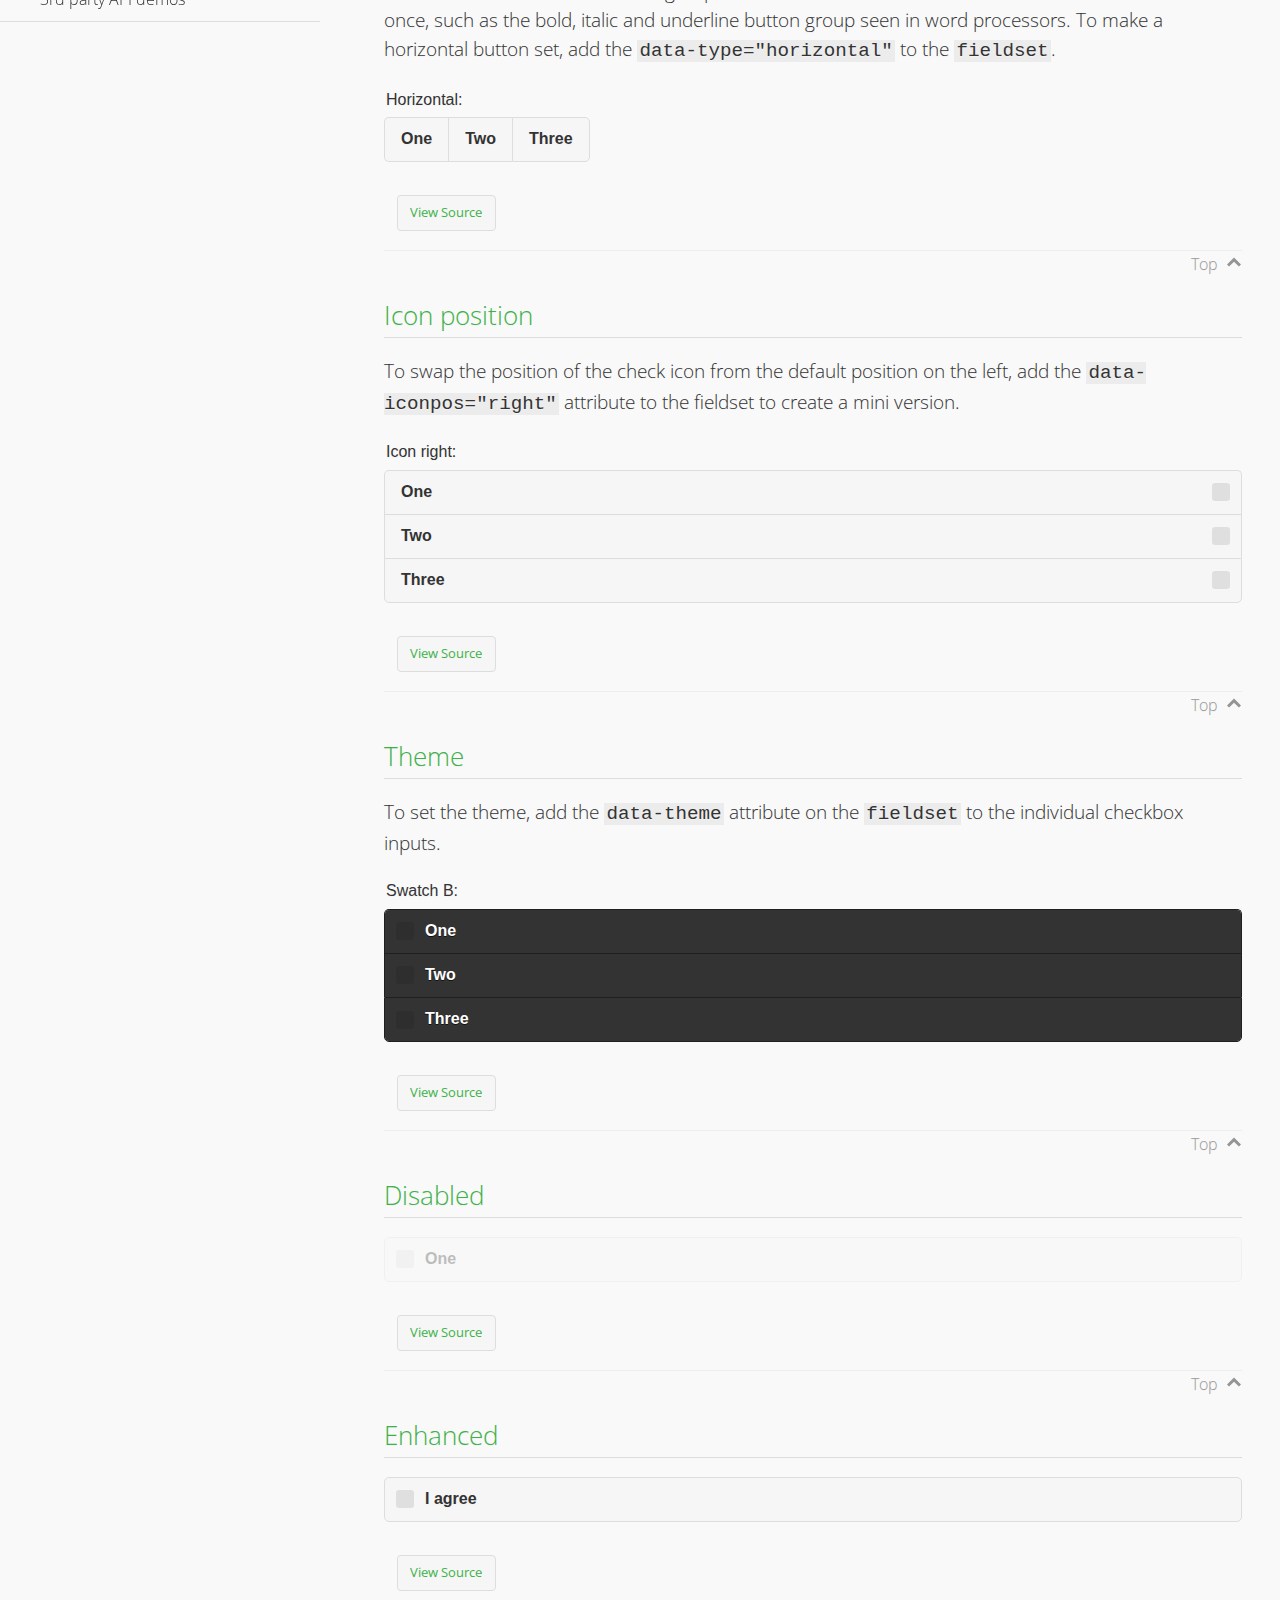
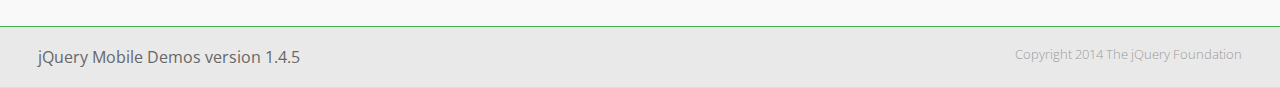
<file: js/jquery-mobile/demos/checkboxradio-checkbox/index.html>
<!DOCTYPE html>
<html>
<head>
	<meta charset="utf-8">
	<meta name="viewport" content="width=device-width, initial-scale=1">
	<title>Checkbox - jQuery Mobile Demos</title>
	<link rel="shortcut icon" href="../favicon.ico">
	<link rel="stylesheet" href="http://fonts.googleapis.com/css?family=Open+Sans:300,400,700">
	<link rel="stylesheet" href="../css/themes/default/jquery.mobile-1.4.5.min.css">
	<link rel="stylesheet" href="../_assets/css/jqm-demos.css">
	<script src="../js/jquery.js"></script>
	<script src="../_assets/js/index.js"></script>
	<script src="../js/jquery.mobile-1.4.5.min.js"></script>
</head>
<body>
<div data-role="page" class="jqm-demos" data-quicklinks="true">

	<div data-role="header" class="jqm-header">
		<h2><a href="../" title="jQuery Mobile Demos home"><img src="../_assets/img/jquery-logo.png" alt="jQuery Mobile"></a></h2>
		<p><span class="jqm-version"></span> Demos</p>
		<a href="#" class="jqm-navmenu-link ui-btn ui-btn-icon-notext ui-corner-all ui-icon-bars ui-nodisc-icon ui-alt-icon ui-btn-left">Menu</a>
		<a href="#" class="jqm-search-link ui-btn ui-btn-icon-notext ui-corner-all ui-icon-search ui-nodisc-icon ui-alt-icon ui-btn-right">Search</a>
	</div><!-- /header -->

	<div role="main" class="ui-content jqm-content">

		<h1>Checkbox</h1>

		<p>Checkbox inputs are used to provide a list of options where more than one can be selected. Checkbox buttons are enhanced by the checkboxradio widget.</p>

		<h2>Basic markup</h2>

		<p>To create a single checkbox, add an <code>input</code> with a <code>type="checkbox"</code> attribute and a corresponding <code>label</code>. If the <code>input</code> isn't wrapped in its corresponding <code>label</code>, be sure to set the <code>for</code> attribute of the <code>label</code> to match the <code>id</code> of the <code>input</code> so they are semantically associated.</p>

		<div data-demo-html="true">
			<form>
				<label>
					<input type="checkbox" name="checkbox-0 ">Check me
				</label>
			</form>
		</div><!--/demo-html -->

		<h2>Mini size</h2>

		<p>For a more compact version that is useful in toolbars and tight spaces, add the <code>data-mini="true"</code> attribute to the element to create a mini version. </p>

		<div data-demo-html="true">
			<form>
				<input type="checkbox" name="checkbox-mini-0" id="checkbox-mini-0" data-mini="true">
				<label for="checkbox-mini-0">I agree</label>
			</form>
		</div><!--/demo-html -->

		<h2>Vertical group</h2>

		<p>Typically, there are multiple checkboxes listed under a question title. To visually integrate multiple checkboxes into a grouped button set, the framework will automatically remove all margins between buttons and round only the top and bottom corners of the set if there is a <code> data-role="controlgroup"</code> attribute on the <code>fieldset</code>.</p>

		<div data-demo-html="true">
			<form>
				<fieldset data-role="controlgroup">
					<legend>Vertical:</legend>
					<input type="checkbox" name="checkbox-v-2a" id="checkbox-v-2a">
					<label for="checkbox-v-2a">One</label>
					<input type="checkbox" name="checkbox-v-2b" id="checkbox-v-2b">
					<label for="checkbox-v-2b">Two</label>
					<input type="checkbox" name="checkbox-v-2c" id="checkbox-v-2c">
					<label for="checkbox-v-2c">Three</label>
				</fieldset>
			</form>
		</div><!--/demo-html -->

		<h2>Horizontal group</h2>

		<p>Checkboxes can also be used for grouped button sets where more than one button can be selected at once, such as the bold, italic and underline button group seen in word processors. To make a horizontal button set, add the <code> data-type="horizontal"</code> to the <code>fieldset</code>.</p>

		<div data-demo-html="true">
			<form>
				<fieldset data-role="controlgroup" data-type="horizontal">
					<legend>Horizontal:</legend>
					<input type="checkbox" name="checkbox-h-2a" id="checkbox-h-2a">
					<label for="checkbox-h-2a">One</label>
					<input type="checkbox" name="checkbox-h-2b" id="checkbox-h-2b">
					<label for="checkbox-h-2b">Two</label>
					<input type="checkbox" name="checkbox-h-2c" id="checkbox-h-2c">
					<label for="checkbox-h-2c">Three</label>
				</fieldset>
			</form>
		</div><!--/demo-html -->

		<h2>Icon position</h2>

		<p>To swap the position of the check icon from the default position on the left, add the <code>data-iconpos="right"</code> attribute to the fieldset to create a mini version. </p>

		<div data-demo-html="true">
			<form>
				<fieldset data-role="controlgroup" data-iconpos="right">
					<legend>Icon right:</legend>
					<input type="checkbox" name="checkbox-h-6a" id="checkbox-h-6a">
					<label for="checkbox-h-6a">One</label>
					<input type="checkbox" name="checkbox-h-6b" id="checkbox-h-6b">
					<label for="checkbox-h-6b">Two</label>
					<input type="checkbox" name="checkbox-h-6c" id="checkbox-h-6c">
					<label for="checkbox-h-6c">Three</label>
				</fieldset>
			</form>
		</div><!--/demo-html -->

		<h2>Theme</h2>

		<p>To set the theme, add the <code>data-theme</code> attribute on the <code>fieldset</code> to the individual checkbox inputs.</p>

		<div data-demo-html="true">
			<form>
				<fieldset data-role="controlgroup">
					<legend>Swatch B:</legend>
					<input type="checkbox" name="checkbox-t-2a" id="checkbox-t-2a" data-theme="b">
					<label for="checkbox-t-2a">One</label>
					<input type="checkbox" name="checkbox-t-2b" id="checkbox-t-2b" data-theme="b">
					<label for="checkbox-t-2b">Two</label>
					<input type="checkbox" name="checkbox-t-2c" id="checkbox-t-2c" data-theme="b">
					<label for="checkbox-t-2c">Three</label>
				</fieldset>
			</form>
		</div><!--/demo-html -->

		<h2>Disabled</h2>

		<div data-demo-html="true">
			<form>
				<input disabled type="checkbox" name="checkbox-t-3a" id="checkbox-t-3a" data-theme="a">
				<label for="checkbox-t-3a">One</label>
			</form>
		</div><!--/demo-html -->

		<h2>Enhanced</h2>

		<div data-demo-html="true">
			<div class="ui-checkbox">
				<label for="checkbox-enhanced" class="ui-btn ui-corner-all ui-btn-inherit ui-btn-icon-left ui-checkbox-off">I agree</label>
				<input type="checkbox" name="checkbox-enhanced" id="checkbox-enhanced" data-enhanced="true">
			</div>
		</div><!--/demo-html -->

	</div><!-- /content -->
	    <div data-role="panel" class="jqm-navmenu-panel" data-position="left" data-display="overlay" data-theme="a">
	    	<ul class="jqm-list ui-alt-icon ui-nodisc-icon">
<li data-filtertext="demos homepage" data-icon="home"><a href=".././">Home</a></li>
<li data-filtertext="introduction overview getting started"><a href="../intro/" data-ajax="false">Introduction</a></li>
<li data-filtertext="buttons button markup buttonmarkup method anchor link button element"><a href="../button-markup/" data-ajax="false">Buttons</a></li>
<li data-filtertext="form button widget input button submit reset"><a href="../button/" data-ajax="false">Button widget</a></li>
<li data-role="collapsible" data-enhanced="true" data-collapsed-icon="carat-d" data-expanded-icon="carat-u" data-iconpos="right" data-inset="false" class="ui-collapsible ui-collapsible-themed-content ui-collapsible-collapsed">
	<h3 class="ui-collapsible-heading ui-collapsible-heading-collapsed">
		<a href="#" class="ui-collapsible-heading-toggle ui-btn ui-btn-icon-right ui-btn-inherit ui-icon-carat-d">
		    Checkboxradio widget<span class="ui-collapsible-heading-status"> click to expand contents</span>
		</a>
	</h3>
	<div class="ui-collapsible-content ui-body-inherit ui-collapsible-content-collapsed" aria-hidden="true">
		<ul>
			<li data-filtertext="form checkboxradio widget checkbox input checkboxes controlgroups"><a href="../checkboxradio-checkbox/" data-ajax="false">Checkboxes</a></li>
			<li data-filtertext="form checkboxradio widget radio input radio buttons controlgroups"><a href="../checkboxradio-radio/" data-ajax="false">Radio buttons</a></li>
		</ul>
	</div>
</li>
<li data-role="collapsible" data-enhanced="true" data-collapsed-icon="carat-d" data-expanded-icon="carat-u" data-iconpos="right" data-inset="false" class="ui-collapsible ui-collapsible-themed-content ui-collapsible-collapsed">
	<h3 class="ui-collapsible-heading ui-collapsible-heading-collapsed">
		<a href="#" class="ui-collapsible-heading-toggle ui-btn ui-btn-icon-right ui-btn-inherit ui-icon-carat-d">
			Collapsible (set) widget<span class="ui-collapsible-heading-status"> click to expand contents</span>
		</a>
	</h3>
	<div class="ui-collapsible-content ui-body-inherit ui-collapsible-content-collapsed" aria-hidden="true">
		<ul>
			<li data-filtertext="collapsibles content formatting"><a href="../collapsible/" data-ajax="false">Collapsible</a></li>
			<li data-filtertext="dynamic collapsible set accordion append expand"><a href="../collapsible-dynamic/" data-ajax="false">Dynamic collapsibles</a></li>
			<li data-filtertext="accordions collapsible set widget content formatting grouped collapsibles"><a href="../collapsibleset/" data-ajax="false">Collapsible set</a></li>
		</ul>
	</div>
</li>
<li data-role="collapsible" data-enhanced="true" data-collapsed-icon="carat-d" data-expanded-icon="carat-u" data-iconpos="right" data-inset="false" class="ui-collapsible ui-collapsible-themed-content ui-collapsible-collapsed">
	<h3 class="ui-collapsible-heading ui-collapsible-heading-collapsed">
		<a href="#" class="ui-collapsible-heading-toggle ui-btn ui-btn-icon-right ui-btn-inherit ui-icon-carat-d">
			Controlgroup widget<span class="ui-collapsible-heading-status"> click to expand contents</span>
		</a>
	</h3>
	<div class="ui-collapsible-content ui-body-inherit ui-collapsible-content-collapsed" aria-hidden="true">
		<ul>
			<li data-filtertext="controlgroups selectmenu checkboxradio input grouped buttons horizontal vertical"><a href="../controlgroup/" data-ajax="false">Controlgroup</a></li>
			<li data-filtertext="dynamic controlgroup dynamically add buttons"><a href="../controlgroup-dynamic/" data-ajax="false">Dynamic controlgroups</a></li>
		</ul>
	</div>
</li>
<li data-filtertext="form datepicker widget date input"><a href="../datepicker/" data-ajax="false">Datepicker</a></li>
<li data-role="collapsible" data-enhanced="true" data-collapsed-icon="carat-d" data-expanded-icon="carat-u" data-iconpos="right" data-inset="false" class="ui-collapsible ui-collapsible-themed-content ui-collapsible-collapsed">
	<h3 class="ui-collapsible-heading ui-collapsible-heading-collapsed">
		<a href="#" class="ui-collapsible-heading-toggle ui-btn ui-btn-icon-right ui-btn-inherit ui-icon-carat-d">
			Events<span class="ui-collapsible-heading-status"> click to expand contents</span>
		</a>
	</h3>
	<div class="ui-collapsible-content ui-body-inherit ui-collapsible-content-collapsed" aria-hidden="true">
		<ul>
			<li data-filtertext="swipe to delete list items listviews swipe events"><a href="../swipe-list/" data-ajax="false">Swipe list items</a></li>
			<li data-filtertext="swipe to navigate swipe page navigation swipe events"><a href="../swipe-page/" data-ajax="false">Swipe page navigation</a></li>
		</ul>
	</div>
</li>
<li data-filtertext="filterable filter elements sorting searching listview table"><a href="../filterable/" data-ajax="false">Filterable widget</a></li>
<li data-filtertext="form flipswitch widget flip toggle switch binary select checkbox input"><a href="../flipswitch/" data-ajax="false">Flipswitch widget</a></li>
<li data-role="collapsible" data-enhanced="true" data-collapsed-icon="carat-d" data-expanded-icon="carat-u" data-iconpos="right" data-inset="false" class="ui-collapsible ui-collapsible-themed-content ui-collapsible-collapsed">
	<h3 class="ui-collapsible-heading ui-collapsible-heading-collapsed">
		<a href="#" class="ui-collapsible-heading-toggle ui-btn ui-btn-icon-right ui-btn-inherit ui-icon-carat-d">
			Forms<span class="ui-collapsible-heading-status"> click to expand contents</span>
		</a>
	</h3>
	<div class="ui-collapsible-content ui-body-inherit ui-collapsible-content-collapsed" aria-hidden="true">
		<ul>
			<li data-filtertext="forms text checkbox radio range button submit reset inputs selects textarea slider flipswitch label form elements"><a href="../forms/" data-ajax="false">Forms</a></li>
			<li data-filtertext="form hide labels hidden accessible ui-hidden-accessible forms"><a href="../forms-label-hidden-accessible/" data-ajax="false">Hide labels</a></li>
			<li data-filtertext="form field containers fieldcontain ui-field-contain forms"><a href="../forms-field-contain/" data-ajax="false">Field containers</a></li>
			<li data-filtertext="forms disabled form elements"><a href="../forms-disabled/" data-ajax="false">Forms disabled</a></li>
			<li data-filtertext="forms gallery examples overview forms text checkbox radio range button submit reset inputs selects textarea slider flipswitch label form elements"><a href="../forms-gallery/" data-ajax="false">Forms gallery</a></li>
		</ul>
	</div>
</li>
<li data-role="collapsible" data-enhanced="true" data-collapsed-icon="carat-d" data-expanded-icon="carat-u" data-iconpos="right" data-inset="false" class="ui-collapsible ui-collapsible-themed-content ui-collapsible-collapsed">
	<h3 class="ui-collapsible-heading ui-collapsible-heading-collapsed">
		<a href="#" class="ui-collapsible-heading-toggle ui-btn ui-btn-icon-right ui-btn-inherit ui-icon-carat-d">
			Grids<span class="ui-collapsible-heading-status"> click to expand contents</span>
		</a>
	</h3>
	<div class="ui-collapsible-content ui-body-inherit ui-collapsible-content-collapsed" aria-hidden="true">
		<ul>
			<li data-filtertext="grids columns blocks content formatting rwd responsive css framework"><a href="../grids/" data-ajax="false">Grids</a></li>
			<li data-filtertext="buttons in grids css framework"><a href="../grids-buttons/" data-ajax="false">Buttons in grids</a></li>
			<li data-filtertext="custom responsive grids rwd css framework"><a href="../grids-custom-responsive/" data-ajax="false">Custom responsive grids</a></li>
		</ul>
	</div>
</li>
<li data-filtertext="blocks content formatting sections heading"><a href="../body-bar-classes/" data-ajax="false">Grouping and dividing content</a></li>
<li data-role="collapsible" data-enhanced="true" data-collapsed-icon="carat-d" data-expanded-icon="carat-u" data-iconpos="right" data-inset="false" class="ui-collapsible ui-collapsible-themed-content ui-collapsible-collapsed">
	<h3 class="ui-collapsible-heading ui-collapsible-heading-collapsed">
		<a href="#" class="ui-collapsible-heading-toggle ui-btn ui-btn-icon-right ui-btn-inherit ui-icon-carat-d">
			Icons<span class="ui-collapsible-heading-status"> click to expand contents</span>
		</a>
	</h3>
	<div class="ui-collapsible-content ui-body-inherit ui-collapsible-content-collapsed" aria-hidden="true">
		<ul>
			<li data-filtertext="button icons svg disc alt custom icon position"><a href="../icons/" data-ajax="false">Icons</a></li>
			<li data-filtertext=""><a href="../icons-grunticon/" data-ajax="false">Grunticon loader</a></li>
		</ul>
	</div>
</li>
<li data-role="collapsible" data-enhanced="true" data-collapsed-icon="carat-d" data-expanded-icon="carat-u" data-iconpos="right" data-inset="false" class="ui-collapsible ui-collapsible-themed-content ui-collapsible-collapsed">
	<h3 class="ui-collapsible-heading ui-collapsible-heading-collapsed">
		<a href="#" class="ui-collapsible-heading-toggle ui-btn ui-btn-icon-right ui-btn-inherit ui-icon-carat-d">
			Listview widget<span class="ui-collapsible-heading-status"> click to expand contents</span>
		</a>
	</h3>
	<div class="ui-collapsible-content ui-body-inherit ui-collapsible-content-collapsed" aria-hidden="true">
		<ul>
			<li data-filtertext="listview widget thumbnails icons nested split button collapsible ul ol"><a href="../listview/" data-ajax="false">Listview</a></li>
			<li data-filtertext="autocomplete filterable reveal listview filtertextbeforefilter placeholder"><a href="../listview-autocomplete/" data-ajax="false">Listview autocomplete</a></li>
			<li data-filtertext="autocomplete filterable reveal listview remote data filtertextbeforefilter placeholder"><a href="../listview-autocomplete-remote/" data-ajax="false">Listview autocomplete remote data</a></li>
			<li data-filtertext="autodividers anchor jump scroll linkbars listview lists ul ol"><a href="../listview-autodividers-linkbar/" data-ajax="false">Listview autodividers linkbar</a></li>
			<li data-filtertext="listview autodividers selector autodividersselector lists ul ol"><a href="../listview-autodividers-selector/" data-ajax="false">Listview autodividers selector</a></li>
			<li data-filtertext="listview nested list items"><a href="../listview-nested-lists/" data-ajax="false">Nested Listviews</a></li>
			<li data-filtertext="listview collapsible list items flat"><a href="../listview-collapsible-item-flat/" data-ajax="false">Listview collapsible list items (flat)</a></li>
			<li data-filtertext="listview collapsible list indented"><a href="../listview-collapsible-item-indented/" data-ajax="false">Listview collapsible list items (indented)</a></li>
			<li data-filtertext="grid listview responsive grids responsive listviews lists ul"><a href="../listview-grid/" data-ajax="false">Listview responsive grid</a></li>
		</ul>
	</div>
</li>
<li data-filtertext="loader widget page loading navigation overlay spinner"><a href="../loader/" data-ajax="false">Loader widget</a></li>
<li data-filtertext="navbar widget navmenu toolbars header footer"><a href="../navbar/" data-ajax="false">Navbar widget</a></li>
<li data-role="collapsible" data-enhanced="true" data-collapsed-icon="carat-d" data-expanded-icon="carat-u" data-iconpos="right" data-inset="false" class="ui-collapsible ui-collapsible-themed-content ui-collapsible-collapsed">
	<h3 class="ui-collapsible-heading ui-collapsible-heading-collapsed">
		<a href="#" class="ui-collapsible-heading-toggle ui-btn ui-btn-icon-right ui-btn-inherit ui-icon-carat-d">
			Navigation<span class="ui-collapsible-heading-status"> click to expand contents</span>
		</a>
	</h3>
	<div class="ui-collapsible-content ui-body-inherit ui-collapsible-content-collapsed" aria-hidden="true">
		<ul>
			<li data-filtertext="ajax navigation navigate widget history event method"><a href="../navigation/" data-ajax="false">Navigation</a></li>
			<li data-filtertext="linking pages page links navigation ajax prefetch cache"><a href="../navigation-linking-pages/" data-ajax="false">Linking pages</a></li>
			<!-- <li data-filtertext="php redirect server redirection server-side navigation"><a href="../navigation-php-redirect/" data-ajax="false">PHP redirect demo</a></li>-->
			<li data-filtertext="navigation redirection hash query"><a href="../navigation-hash-processing/" data-ajax="false">Hash processing demo</a></li>
			<li data-filtertext="navigation redirection hash query"><a href="../page-events/" data-ajax="false">Page Navigation Events</a></li>
		</ul>
	</div>
</li>
<li data-role="collapsible" data-enhanced="true" data-collapsed-icon="carat-d" data-expanded-icon="carat-u" data-iconpos="right" data-inset="false" class="ui-collapsible ui-collapsible-themed-content ui-collapsible-collapsed">
	<h3 class="ui-collapsible-heading ui-collapsible-heading-collapsed">
		<a href="#" class="ui-collapsible-heading-toggle ui-btn ui-btn-icon-right ui-btn-inherit ui-icon-carat-d">
			Pages<span class="ui-collapsible-heading-status"> click to expand contents</span>
		</a>
	</h3>
	<div class="ui-collapsible-content ui-body-inherit ui-collapsible-content-collapsed" aria-hidden="true">
		<ul>
			<li data-filtertext="pages page widget ajax navigation"><a href="../pages/" data-ajax="false">Pages</a></li>
			<li data-filtertext="single page"><a href="../pages-single-page/" data-ajax="false">Single page</a></li>
			<li data-filtertext="multipage multi-page page"><a href="../pages-multi-page/" data-ajax="false">Multi-page template</a></li>
			<li data-filtertext="dialog page widget modal popup"><a href="../pages-dialog/" data-ajax="false">Dialog page</a></li>
		</ul>
	</div>
</li>
<li data-role="collapsible" data-enhanced="true" data-collapsed-icon="carat-d" data-expanded-icon="carat-u" data-iconpos="right" data-inset="false" class="ui-collapsible ui-collapsible-themed-content ui-collapsible-collapsed">
	<h3 class="ui-collapsible-heading ui-collapsible-heading-collapsed">
		<a href="#" class="ui-collapsible-heading-toggle ui-btn ui-btn-icon-right ui-btn-inherit ui-icon-carat-d">
			Panel widget<span class="ui-collapsible-heading-status"> click to expand contents</span>
		</a>
	</h3>
	<div class="ui-collapsible-content ui-body-inherit ui-collapsible-content-collapsed" aria-hidden="true">
		<ul>
			<li data-filtertext="panel widget sliding panels reveal push overlay responsive"><a href="../panel/" data-ajax="false">Panel</a></li>
			<li data-filtertext=""><a href="../panel-external/" data-ajax="false">External panels</a></li>
			<li data-filtertext="panel "><a href="../panel-fixed/" data-ajax="false">Fixed panels</a></li>
			<li data-filtertext="panel slide panels sliding panels shadow rwd responsive breakpoint"><a href="../panel-responsive/" data-ajax="false">Panels responsive</a></li>
			<li data-filtertext="panel custom style custom panel width reveal shadow listview panel styling page background wrapper"><a href="../panel-styling/" data-ajax="false">Custom panel style</a></li>
			<li data-filtertext="panel open on swipe"><a href="../panel-swipe-open/" data-ajax="false">Panel open on swipe</a></li>
			<li data-filtertext="panels outside page internal external toolbars"><a href="../panel-external-internal/" data-ajax="false">Panel external and internal</a></li>
		</ul>
	</div>
</li>
<li data-role="collapsible" data-enhanced="true" data-collapsed-icon="carat-d" data-expanded-icon="carat-u" data-iconpos="right" data-inset="false" class="ui-collapsible ui-collapsible-themed-content ui-collapsible-collapsed">
	<h3 class="ui-collapsible-heading ui-collapsible-heading-collapsed">
		<a href="#" class="ui-collapsible-heading-toggle ui-btn ui-btn-icon-right ui-btn-inherit ui-icon-carat-d">
			Popup widget<span class="ui-collapsible-heading-status"> click to expand contents</span>
		</a>
	</h3>
	<div class="ui-collapsible-content ui-body-inherit ui-collapsible-content-collapsed" aria-hidden="true">
		<ul>
			<li data-filtertext="popup widget popups dialog modal transition tooltip lightbox form overlay screen flip pop fade transition"><a href="../popup/" data-ajax="false">Popup</a></li>
			<li data-filtertext="popup alignment position"><a href="../popup-alignment/" data-ajax="false">Popup alignment</a></li>
			<li data-filtertext="popup arrow size popups popover"><a href="../popup-arrow-size/" data-ajax="false">Popup arrow size</a></li>
			<li data-filtertext="dynamic popups popup images lightbox"><a href="../popup-dynamic/" data-ajax="false">Dynamic popups</a></li>
			<li data-filtertext="popups with iframes scaling"><a href="../popup-iframe/" data-ajax="false">Popups with iframes</a></li>
			<li data-filtertext="popup image scaling"><a href="../popup-image-scaling/" data-ajax="false">Popup image scaling</a></li>
			<li data-filtertext="external popup outside multi-page"><a href="../popup-outside-multipage/" data-ajax="false">Popup outside multi-page</a></li>
		</ul>
	</div>
</li>
<li data-filtertext="form rangeslider widget dual sliders dual handle sliders range input"><a href="../rangeslider/" data-ajax="false">Rangeslider widget</a></li>
<li data-filtertext="responsive web design rwd adaptive progressive enhancement PE accessible mobile breakpoints media query media queries"><a href="../rwd/" data-ajax="false">Responsive Web Design</a></li>
<li data-role="collapsible" data-enhanced="true" data-collapsed-icon="carat-d" data-expanded-icon="carat-u" data-iconpos="right" data-inset="false" class="ui-collapsible ui-collapsible-themed-content ui-collapsible-collapsed">
	<h3 class="ui-collapsible-heading ui-collapsible-heading-collapsed">
		<a href="#" class="ui-collapsible-heading-toggle ui-btn ui-btn-icon-right ui-btn-inherit ui-icon-carat-d">
			Selectmenu widget<span class="ui-collapsible-heading-status"> click to expand contents</span>
		</a>
	</h3>
	<div class="ui-collapsible-content ui-body-inherit ui-collapsible-content-collapsed" aria-hidden="true">
		<ul>
			<li data-filtertext="form selectmenu widget select input custom select menu selects"><a href="../selectmenu/" data-ajax="false">Selectmenu</a></li>
			<li data-filtertext="form custom select menu selectmenu widget custom menu option optgroup multiple selects"><a href="../selectmenu-custom/" data-ajax="false">Custom select menu</a></li>
			<li data-filtertext="filterable select filter popup dialog"><a href="../selectmenu-custom-filter/" data-ajax="false">Custom select menu with filter</a></li>
		</ul>
	</div>
</li>
<li data-role="collapsible" data-enhanced="true" data-collapsed-icon="carat-d" data-expanded-icon="carat-u" data-iconpos="right" data-inset="false" class="ui-collapsible ui-collapsible-themed-content ui-collapsible-collapsed">
	<h3 class="ui-collapsible-heading ui-collapsible-heading-collapsed">
		<a href="#" class="ui-collapsible-heading-toggle ui-btn ui-btn-icon-right ui-btn-inherit ui-icon-carat-d">
			Slider widget<span class="ui-collapsible-heading-status"> click to expand contents</span>
		</a>
	</h3>
	<div class="ui-collapsible-content ui-body-inherit ui-collapsible-content-collapsed" aria-hidden="true">
		<ul>
			<li data-filtertext="form slider widget range input single sliders"><a href="../slider/" data-ajax="false">Slider</a></li>
			<li data-filtertext="form slider widget flipswitch slider binary select flip toggle switch"><a href="../slider-flipswitch/" data-ajax="false">Slider flip toggle switch</a></li>
			<li data-filtertext="form slider tooltip handle value input range sliders"><a href="../slider-tooltip/" data-ajax="false">Slider tooltip</a></li>
		</ul>
	</div>
</li>
<li data-role="collapsible" data-enhanced="true" data-collapsed-icon="carat-d" data-expanded-icon="carat-u" data-iconpos="right" data-inset="false" class="ui-collapsible ui-collapsible-themed-content ui-collapsible-collapsed">
	<h3 class="ui-collapsible-heading ui-collapsible-heading-collapsed">
		<a href="#" class="ui-collapsible-heading-toggle ui-btn ui-btn-icon-right ui-btn-inherit ui-icon-carat-d">
			Table widget<span class="ui-collapsible-heading-status"> click to expand contents</span>
		</a>
	</h3>
	<div class="ui-collapsible-content ui-body-inherit ui-collapsible-content-collapsed" aria-hidden="true">
		<ul>
			<li data-filtertext="table widget reflow column toggle th td responsive tables rwd hide show tabular"><a href="../table-column-toggle/" data-ajax="false">Table Column Toggle</a></li>
			<li data-filtertext="table column toggle phone comparison demo"><a href="../table-column-toggle-example/" data-ajax="false">Table Column Toggle demo</a></li>
			<li data-filtertext="responsive tables table column toggle heading groups rwd breakpoint"><a href="../table-column-toggle-heading-groups/" data-ajax="false">Table Column Toggle heading groups</a></li>
			<li data-filtertext="responsive tables table column toggle hide rwd breakpoint customization options"><a href="../table-column-toggle-options/" data-ajax="false">Table Column Toggle options</a></li>
			<li data-filtertext="table reflow th td responsive rwd columns tabular"><a href="../table-reflow/" data-ajax="false">Table Reflow</a></li>
			<li data-filtertext="responsive tables table reflow heading groups rwd breakpoint"><a href="../table-reflow-heading-groups/" data-ajax="false">Table Reflow heading groups</a></li>
			<li data-filtertext="responsive tables table reflow stripes strokes table style"><a href="../table-reflow-stripes-strokes/" data-ajax="false">Table Reflow stripes and strokes</a></li>
			<li data-filtertext="responsive tables table reflow stack custom styles"><a href="../table-reflow-styling/" data-ajax="false">Table Reflow custom styles</a></li>
		</ul>
	</div>
</li>
<li data-filtertext="ui tabs widget"><a href="../tabs/" data-ajax="false">Tabs widget</a></li>
<li data-filtertext="form textinput widget text input textarea number date time tel email file color password"><a href="../textinput/" data-ajax="false">Textinput widget</a></li>
<li data-role="collapsible" data-enhanced="true" data-collapsed-icon="carat-d" data-expanded-icon="carat-u" data-iconpos="right" data-inset="false" class="ui-collapsible ui-collapsible-themed-content ui-collapsible-collapsed">
	<h3 class="ui-collapsible-heading ui-collapsible-heading-collapsed">
		<a href="#" class="ui-collapsible-heading-toggle ui-btn ui-btn-icon-right ui-btn-inherit ui-icon-carat-d">
			Theming<span class="ui-collapsible-heading-status"> click to expand contents</span>
		</a>
	</h3>
	<div class="ui-collapsible-content ui-body-inherit ui-collapsible-content-collapsed" aria-hidden="true">
		<ul>
			<li data-filtertext="default theme swatches theming style css"><a href="../theme-default/" data-ajax="false">Default theme</a></li>
			<li data-filtertext="classic theme old theme swatches theming style css"><a href="../theme-classic/" data-ajax="false">Classic theme</a></li>
		</ul>
	</div>
</li>
<li data-role="collapsible" data-enhanced="true" data-collapsed-icon="carat-d" data-expanded-icon="carat-u" data-iconpos="right" data-inset="false" class="ui-collapsible ui-collapsible-themed-content ui-collapsible-collapsed">
	<h3 class="ui-collapsible-heading ui-collapsible-heading-collapsed">
		<a href="#" class="ui-collapsible-heading-toggle ui-btn ui-btn-icon-right ui-btn-inherit ui-icon-carat-d">
			Toolbar widget<span class="ui-collapsible-heading-status"> click to expand contents</span>
		</a>
	</h3>
	<div class="ui-collapsible-content ui-body-inherit ui-collapsible-content-collapsed" aria-hidden="true">
		<ul>
			<li data-filtertext="toolbar widget header footer toolbars fixed fullscreen external sections"><a href="../toolbar/" data-ajax="false">Toolbar</a></li>
			<li data-filtertext="dynamic toolbars dynamically add toolbar header footer"><a href="../toolbar-dynamic/" data-ajax="false">Dynamic toolbars</a></li>
			<li data-filtertext="external toolbars header footer"><a href="../toolbar-external/" data-ajax="false">External toolbars</a></li>
			<li data-filtertext="fixed toolbars header footer"><a href="../toolbar-fixed/" data-ajax="false">Fixed toolbars</a></li>
			<li data-filtertext="fixed fullscreen toolbars header footer"><a href="../toolbar-fixed-fullscreen/" data-ajax="false">Fullscreen toolbars</a></li>
			<li data-filtertext="external fixed toolbars header footer"><a href="../toolbar-fixed-external/" data-ajax="false">Fixed external toolbars</a></li>
			<li data-filtertext="external persistent toolbars header footer navbar navmenu"><a href="../toolbar-fixed-persistent/" data-ajax="false">Persistent toolbars</a></li>
			<li data-filtertext="external ajax optimized toolbars persistent toolbars header footer navbar"><a href="../toolbar-fixed-persistent-optimized/" data-ajax="false">Ajax optimized toolbars</a></li>
			<li data-filtertext="form in toolbars header footer"><a href="../toolbar-fixed-forms/" data-ajax="false">Form in toolbar</a></li>
		</ul>
	</div>
</li>
<li data-filtertext="page transitions animated pages popup navigation flip slide fade pop"><a href="../transitions/" data-ajax="false">Transitions</a></li>
<li data-role="collapsible" data-enhanced="true" data-collapsed-icon="carat-d" data-expanded-icon="carat-u" data-iconpos="right" data-inset="false" class="ui-collapsible ui-collapsible-themed-content ui-collapsible-collapsed">
	<h3 class="ui-collapsible-heading ui-collapsible-heading-collapsed">
		<a href="#" class="ui-collapsible-heading-toggle ui-btn ui-btn-icon-right ui-btn-inherit ui-icon-carat-d">
			3rd party API demos<span class="ui-collapsible-heading-status"> click to expand contents</span>
		</a>
	</h3>
	<div class="ui-collapsible-content ui-body-inherit ui-collapsible-content-collapsed" aria-hidden="true">
		<ul>
			<li data-filtertext="backbone requirejs navigation router"><a href="../backbone-requirejs/" data-ajax="false">Backbone RequireJS</a></li>
			<li data-filtertext="google maps geolocation demo"><a href="../map-geolocation/" data-ajax="false">Google Maps geolocation</a></li>
			<li data-filtertext="google maps hybrid"><a href="../map-list-toggle/" data-ajax="false">Google Maps list toggle</a></li>
		</ul>
	</div>
</li>



		     </ul>
		</div><!-- /panel -->


	<div data-role="footer" data-position="fixed" data-tap-toggle="false" class="jqm-footer">
		<p>jQuery Mobile Demos version <span class="jqm-version"></span></p>
		<p>Copyright 2014 The jQuery Foundation</p>
	</div><!-- /footer -->
	<!-- TODO: This should become an external panel so we can add input to markup (unique ID) -->
    <div data-role="panel" class="jqm-search-panel" data-position="right" data-display="overlay" data-theme="a">
		<div class="jqm-search">
			<ul class="jqm-list" data-filter-placeholder="Search demos..." data-filter-reveal="true">
<li data-filtertext="demos homepage" data-icon="home"><a href=".././">Home</a></li>
<li data-filtertext="introduction overview getting started"><a href="../intro/" data-ajax="false">Introduction</a></li>
<li data-filtertext="buttons button markup buttonmarkup method anchor link button element"><a href="../button-markup/" data-ajax="false">Buttons</a></li>
<li data-filtertext="form button widget input button submit reset"><a href="../button/" data-ajax="false">Button widget</a></li>
<li data-role="collapsible" data-enhanced="true" data-collapsed-icon="carat-d" data-expanded-icon="carat-u" data-iconpos="right" data-inset="false" class="ui-collapsible ui-collapsible-themed-content ui-collapsible-collapsed">
	<h3 class="ui-collapsible-heading ui-collapsible-heading-collapsed">
		<a href="#" class="ui-collapsible-heading-toggle ui-btn ui-btn-icon-right ui-btn-inherit ui-icon-carat-d">
		    Checkboxradio widget<span class="ui-collapsible-heading-status"> click to expand contents</span>
		</a>
	</h3>
	<div class="ui-collapsible-content ui-body-inherit ui-collapsible-content-collapsed" aria-hidden="true">
		<ul>
			<li data-filtertext="form checkboxradio widget checkbox input checkboxes controlgroups"><a href="../checkboxradio-checkbox/" data-ajax="false">Checkboxes</a></li>
			<li data-filtertext="form checkboxradio widget radio input radio buttons controlgroups"><a href="../checkboxradio-radio/" data-ajax="false">Radio buttons</a></li>
		</ul>
	</div>
</li>
<li data-role="collapsible" data-enhanced="true" data-collapsed-icon="carat-d" data-expanded-icon="carat-u" data-iconpos="right" data-inset="false" class="ui-collapsible ui-collapsible-themed-content ui-collapsible-collapsed">
	<h3 class="ui-collapsible-heading ui-collapsible-heading-collapsed">
		<a href="#" class="ui-collapsible-heading-toggle ui-btn ui-btn-icon-right ui-btn-inherit ui-icon-carat-d">
			Collapsible (set) widget<span class="ui-collapsible-heading-status"> click to expand contents</span>
		</a>
	</h3>
	<div class="ui-collapsible-content ui-body-inherit ui-collapsible-content-collapsed" aria-hidden="true">
		<ul>
			<li data-filtertext="collapsibles content formatting"><a href="../collapsible/" data-ajax="false">Collapsible</a></li>
			<li data-filtertext="dynamic collapsible set accordion append expand"><a href="../collapsible-dynamic/" data-ajax="false">Dynamic collapsibles</a></li>
			<li data-filtertext="accordions collapsible set widget content formatting grouped collapsibles"><a href="../collapsibleset/" data-ajax="false">Collapsible set</a></li>
		</ul>
	</div>
</li>
<li data-role="collapsible" data-enhanced="true" data-collapsed-icon="carat-d" data-expanded-icon="carat-u" data-iconpos="right" data-inset="false" class="ui-collapsible ui-collapsible-themed-content ui-collapsible-collapsed">
	<h3 class="ui-collapsible-heading ui-collapsible-heading-collapsed">
		<a href="#" class="ui-collapsible-heading-toggle ui-btn ui-btn-icon-right ui-btn-inherit ui-icon-carat-d">
			Controlgroup widget<span class="ui-collapsible-heading-status"> click to expand contents</span>
		</a>
	</h3>
	<div class="ui-collapsible-content ui-body-inherit ui-collapsible-content-collapsed" aria-hidden="true">
		<ul>
			<li data-filtertext="controlgroups selectmenu checkboxradio input grouped buttons horizontal vertical"><a href="../controlgroup/" data-ajax="false">Controlgroup</a></li>
			<li data-filtertext="dynamic controlgroup dynamically add buttons"><a href="../controlgroup-dynamic/" data-ajax="false">Dynamic controlgroups</a></li>
		</ul>
	</div>
</li>
<li data-filtertext="form datepicker widget date input"><a href="../datepicker/" data-ajax="false">Datepicker</a></li>
<li data-role="collapsible" data-enhanced="true" data-collapsed-icon="carat-d" data-expanded-icon="carat-u" data-iconpos="right" data-inset="false" class="ui-collapsible ui-collapsible-themed-content ui-collapsible-collapsed">
	<h3 class="ui-collapsible-heading ui-collapsible-heading-collapsed">
		<a href="#" class="ui-collapsible-heading-toggle ui-btn ui-btn-icon-right ui-btn-inherit ui-icon-carat-d">
			Events<span class="ui-collapsible-heading-status"> click to expand contents</span>
		</a>
	</h3>
	<div class="ui-collapsible-content ui-body-inherit ui-collapsible-content-collapsed" aria-hidden="true">
		<ul>
			<li data-filtertext="swipe to delete list items listviews swipe events"><a href="../swipe-list/" data-ajax="false">Swipe list items</a></li>
			<li data-filtertext="swipe to navigate swipe page navigation swipe events"><a href="../swipe-page/" data-ajax="false">Swipe page navigation</a></li>
		</ul>
	</div>
</li>
<li data-filtertext="filterable filter elements sorting searching listview table"><a href="../filterable/" data-ajax="false">Filterable widget</a></li>
<li data-filtertext="form flipswitch widget flip toggle switch binary select checkbox input"><a href="../flipswitch/" data-ajax="false">Flipswitch widget</a></li>
<li data-role="collapsible" data-enhanced="true" data-collapsed-icon="carat-d" data-expanded-icon="carat-u" data-iconpos="right" data-inset="false" class="ui-collapsible ui-collapsible-themed-content ui-collapsible-collapsed">
	<h3 class="ui-collapsible-heading ui-collapsible-heading-collapsed">
		<a href="#" class="ui-collapsible-heading-toggle ui-btn ui-btn-icon-right ui-btn-inherit ui-icon-carat-d">
			Forms<span class="ui-collapsible-heading-status"> click to expand contents</span>
		</a>
	</h3>
	<div class="ui-collapsible-content ui-body-inherit ui-collapsible-content-collapsed" aria-hidden="true">
		<ul>
			<li data-filtertext="forms text checkbox radio range button submit reset inputs selects textarea slider flipswitch label form elements"><a href="../forms/" data-ajax="false">Forms</a></li>
			<li data-filtertext="form hide labels hidden accessible ui-hidden-accessible forms"><a href="../forms-label-hidden-accessible/" data-ajax="false">Hide labels</a></li>
			<li data-filtertext="form field containers fieldcontain ui-field-contain forms"><a href="../forms-field-contain/" data-ajax="false">Field containers</a></li>
			<li data-filtertext="forms disabled form elements"><a href="../forms-disabled/" data-ajax="false">Forms disabled</a></li>
			<li data-filtertext="forms gallery examples overview forms text checkbox radio range button submit reset inputs selects textarea slider flipswitch label form elements"><a href="../forms-gallery/" data-ajax="false">Forms gallery</a></li>
		</ul>
	</div>
</li>
<li data-role="collapsible" data-enhanced="true" data-collapsed-icon="carat-d" data-expanded-icon="carat-u" data-iconpos="right" data-inset="false" class="ui-collapsible ui-collapsible-themed-content ui-collapsible-collapsed">
	<h3 class="ui-collapsible-heading ui-collapsible-heading-collapsed">
		<a href="#" class="ui-collapsible-heading-toggle ui-btn ui-btn-icon-right ui-btn-inherit ui-icon-carat-d">
			Grids<span class="ui-collapsible-heading-status"> click to expand contents</span>
		</a>
	</h3>
	<div class="ui-collapsible-content ui-body-inherit ui-collapsible-content-collapsed" aria-hidden="true">
		<ul>
			<li data-filtertext="grids columns blocks content formatting rwd responsive css framework"><a href="../grids/" data-ajax="false">Grids</a></li>
			<li data-filtertext="buttons in grids css framework"><a href="../grids-buttons/" data-ajax="false">Buttons in grids</a></li>
			<li data-filtertext="custom responsive grids rwd css framework"><a href="../grids-custom-responsive/" data-ajax="false">Custom responsive grids</a></li>
		</ul>
	</div>
</li>
<li data-filtertext="blocks content formatting sections heading"><a href="../body-bar-classes/" data-ajax="false">Grouping and dividing content</a></li>
<li data-role="collapsible" data-enhanced="true" data-collapsed-icon="carat-d" data-expanded-icon="carat-u" data-iconpos="right" data-inset="false" class="ui-collapsible ui-collapsible-themed-content ui-collapsible-collapsed">
	<h3 class="ui-collapsible-heading ui-collapsible-heading-collapsed">
		<a href="#" class="ui-collapsible-heading-toggle ui-btn ui-btn-icon-right ui-btn-inherit ui-icon-carat-d">
			Icons<span class="ui-collapsible-heading-status"> click to expand contents</span>
		</a>
	</h3>
	<div class="ui-collapsible-content ui-body-inherit ui-collapsible-content-collapsed" aria-hidden="true">
		<ul>
			<li data-filtertext="button icons svg disc alt custom icon position"><a href="../icons/" data-ajax="false">Icons</a></li>
			<li data-filtertext=""><a href="../icons-grunticon/" data-ajax="false">Grunticon loader</a></li>
		</ul>
	</div>
</li>
<li data-role="collapsible" data-enhanced="true" data-collapsed-icon="carat-d" data-expanded-icon="carat-u" data-iconpos="right" data-inset="false" class="ui-collapsible ui-collapsible-themed-content ui-collapsible-collapsed">
	<h3 class="ui-collapsible-heading ui-collapsible-heading-collapsed">
		<a href="#" class="ui-collapsible-heading-toggle ui-btn ui-btn-icon-right ui-btn-inherit ui-icon-carat-d">
			Listview widget<span class="ui-collapsible-heading-status"> click to expand contents</span>
		</a>
	</h3>
	<div class="ui-collapsible-content ui-body-inherit ui-collapsible-content-collapsed" aria-hidden="true">
		<ul>
			<li data-filtertext="listview widget thumbnails icons nested split button collapsible ul ol"><a href="../listview/" data-ajax="false">Listview</a></li>
			<li data-filtertext="autocomplete filterable reveal listview filtertextbeforefilter placeholder"><a href="../listview-autocomplete/" data-ajax="false">Listview autocomplete</a></li>
			<li data-filtertext="autocomplete filterable reveal listview remote data filtertextbeforefilter placeholder"><a href="../listview-autocomplete-remote/" data-ajax="false">Listview autocomplete remote data</a></li>
			<li data-filtertext="autodividers anchor jump scroll linkbars listview lists ul ol"><a href="../listview-autodividers-linkbar/" data-ajax="false">Listview autodividers linkbar</a></li>
			<li data-filtertext="listview autodividers selector autodividersselector lists ul ol"><a href="../listview-autodividers-selector/" data-ajax="false">Listview autodividers selector</a></li>
			<li data-filtertext="listview nested list items"><a href="../listview-nested-lists/" data-ajax="false">Nested Listviews</a></li>
			<li data-filtertext="listview collapsible list items flat"><a href="../listview-collapsible-item-flat/" data-ajax="false">Listview collapsible list items (flat)</a></li>
			<li data-filtertext="listview collapsible list indented"><a href="../listview-collapsible-item-indented/" data-ajax="false">Listview collapsible list items (indented)</a></li>
			<li data-filtertext="grid listview responsive grids responsive listviews lists ul"><a href="../listview-grid/" data-ajax="false">Listview responsive grid</a></li>
		</ul>
	</div>
</li>
<li data-filtertext="loader widget page loading navigation overlay spinner"><a href="../loader/" data-ajax="false">Loader widget</a></li>
<li data-filtertext="navbar widget navmenu toolbars header footer"><a href="../navbar/" data-ajax="false">Navbar widget</a></li>
<li data-role="collapsible" data-enhanced="true" data-collapsed-icon="carat-d" data-expanded-icon="carat-u" data-iconpos="right" data-inset="false" class="ui-collapsible ui-collapsible-themed-content ui-collapsible-collapsed">
	<h3 class="ui-collapsible-heading ui-collapsible-heading-collapsed">
		<a href="#" class="ui-collapsible-heading-toggle ui-btn ui-btn-icon-right ui-btn-inherit ui-icon-carat-d">
			Navigation<span class="ui-collapsible-heading-status"> click to expand contents</span>
		</a>
	</h3>
	<div class="ui-collapsible-content ui-body-inherit ui-collapsible-content-collapsed" aria-hidden="true">
		<ul>
			<li data-filtertext="ajax navigation navigate widget history event method"><a href="../navigation/" data-ajax="false">Navigation</a></li>
			<li data-filtertext="linking pages page links navigation ajax prefetch cache"><a href="../navigation-linking-pages/" data-ajax="false">Linking pages</a></li>
			<!-- <li data-filtertext="php redirect server redirection server-side navigation"><a href="../navigation-php-redirect/" data-ajax="false">PHP redirect demo</a></li>-->
			<li data-filtertext="navigation redirection hash query"><a href="../navigation-hash-processing/" data-ajax="false">Hash processing demo</a></li>
			<li data-filtertext="navigation redirection hash query"><a href="../page-events/" data-ajax="false">Page Navigation Events</a></li>
		</ul>
	</div>
</li>
<li data-role="collapsible" data-enhanced="true" data-collapsed-icon="carat-d" data-expanded-icon="carat-u" data-iconpos="right" data-inset="false" class="ui-collapsible ui-collapsible-themed-content ui-collapsible-collapsed">
	<h3 class="ui-collapsible-heading ui-collapsible-heading-collapsed">
		<a href="#" class="ui-collapsible-heading-toggle ui-btn ui-btn-icon-right ui-btn-inherit ui-icon-carat-d">
			Pages<span class="ui-collapsible-heading-status"> click to expand contents</span>
		</a>
	</h3>
	<div class="ui-collapsible-content ui-body-inherit ui-collapsible-content-collapsed" aria-hidden="true">
		<ul>
			<li data-filtertext="pages page widget ajax navigation"><a href="../pages/" data-ajax="false">Pages</a></li>
			<li data-filtertext="single page"><a href="../pages-single-page/" data-ajax="false">Single page</a></li>
			<li data-filtertext="multipage multi-page page"><a href="../pages-multi-page/" data-ajax="false">Multi-page template</a></li>
			<li data-filtertext="dialog page widget modal popup"><a href="../pages-dialog/" data-ajax="false">Dialog page</a></li>
		</ul>
	</div>
</li>
<li data-role="collapsible" data-enhanced="true" data-collapsed-icon="carat-d" data-expanded-icon="carat-u" data-iconpos="right" data-inset="false" class="ui-collapsible ui-collapsible-themed-content ui-collapsible-collapsed">
	<h3 class="ui-collapsible-heading ui-collapsible-heading-collapsed">
		<a href="#" class="ui-collapsible-heading-toggle ui-btn ui-btn-icon-right ui-btn-inherit ui-icon-carat-d">
			Panel widget<span class="ui-collapsible-heading-status"> click to expand contents</span>
		</a>
	</h3>
	<div class="ui-collapsible-content ui-body-inherit ui-collapsible-content-collapsed" aria-hidden="true">
		<ul>
			<li data-filtertext="panel widget sliding panels reveal push overlay responsive"><a href="../panel/" data-ajax="false">Panel</a></li>
			<li data-filtertext=""><a href="../panel-external/" data-ajax="false">External panels</a></li>
			<li data-filtertext="panel "><a href="../panel-fixed/" data-ajax="false">Fixed panels</a></li>
			<li data-filtertext="panel slide panels sliding panels shadow rwd responsive breakpoint"><a href="../panel-responsive/" data-ajax="false">Panels responsive</a></li>
			<li data-filtertext="panel custom style custom panel width reveal shadow listview panel styling page background wrapper"><a href="../panel-styling/" data-ajax="false">Custom panel style</a></li>
			<li data-filtertext="panel open on swipe"><a href="../panel-swipe-open/" data-ajax="false">Panel open on swipe</a></li>
			<li data-filtertext="panels outside page internal external toolbars"><a href="../panel-external-internal/" data-ajax="false">Panel external and internal</a></li>
		</ul>
	</div>
</li>
<li data-role="collapsible" data-enhanced="true" data-collapsed-icon="carat-d" data-expanded-icon="carat-u" data-iconpos="right" data-inset="false" class="ui-collapsible ui-collapsible-themed-content ui-collapsible-collapsed">
	<h3 class="ui-collapsible-heading ui-collapsible-heading-collapsed">
		<a href="#" class="ui-collapsible-heading-toggle ui-btn ui-btn-icon-right ui-btn-inherit ui-icon-carat-d">
			Popup widget<span class="ui-collapsible-heading-status"> click to expand contents</span>
		</a>
	</h3>
	<div class="ui-collapsible-content ui-body-inherit ui-collapsible-content-collapsed" aria-hidden="true">
		<ul>
			<li data-filtertext="popup widget popups dialog modal transition tooltip lightbox form overlay screen flip pop fade transition"><a href="../popup/" data-ajax="false">Popup</a></li>
			<li data-filtertext="popup alignment position"><a href="../popup-alignment/" data-ajax="false">Popup alignment</a></li>
			<li data-filtertext="popup arrow size popups popover"><a href="../popup-arrow-size/" data-ajax="false">Popup arrow size</a></li>
			<li data-filtertext="dynamic popups popup images lightbox"><a href="../popup-dynamic/" data-ajax="false">Dynamic popups</a></li>
			<li data-filtertext="popups with iframes scaling"><a href="../popup-iframe/" data-ajax="false">Popups with iframes</a></li>
			<li data-filtertext="popup image scaling"><a href="../popup-image-scaling/" data-ajax="false">Popup image scaling</a></li>
			<li data-filtertext="external popup outside multi-page"><a href="../popup-outside-multipage/" data-ajax="false">Popup outside multi-page</a></li>
		</ul>
	</div>
</li>
<li data-filtertext="form rangeslider widget dual sliders dual handle sliders range input"><a href="../rangeslider/" data-ajax="false">Rangeslider widget</a></li>
<li data-filtertext="responsive web design rwd adaptive progressive enhancement PE accessible mobile breakpoints media query media queries"><a href="../rwd/" data-ajax="false">Responsive Web Design</a></li>
<li data-role="collapsible" data-enhanced="true" data-collapsed-icon="carat-d" data-expanded-icon="carat-u" data-iconpos="right" data-inset="false" class="ui-collapsible ui-collapsible-themed-content ui-collapsible-collapsed">
	<h3 class="ui-collapsible-heading ui-collapsible-heading-collapsed">
		<a href="#" class="ui-collapsible-heading-toggle ui-btn ui-btn-icon-right ui-btn-inherit ui-icon-carat-d">
			Selectmenu widget<span class="ui-collapsible-heading-status"> click to expand contents</span>
		</a>
	</h3>
	<div class="ui-collapsible-content ui-body-inherit ui-collapsible-content-collapsed" aria-hidden="true">
		<ul>
			<li data-filtertext="form selectmenu widget select input custom select menu selects"><a href="../selectmenu/" data-ajax="false">Selectmenu</a></li>
			<li data-filtertext="form custom select menu selectmenu widget custom menu option optgroup multiple selects"><a href="../selectmenu-custom/" data-ajax="false">Custom select menu</a></li>
			<li data-filtertext="filterable select filter popup dialog"><a href="../selectmenu-custom-filter/" data-ajax="false">Custom select menu with filter</a></li>
		</ul>
	</div>
</li>
<li data-role="collapsible" data-enhanced="true" data-collapsed-icon="carat-d" data-expanded-icon="carat-u" data-iconpos="right" data-inset="false" class="ui-collapsible ui-collapsible-themed-content ui-collapsible-collapsed">
	<h3 class="ui-collapsible-heading ui-collapsible-heading-collapsed">
		<a href="#" class="ui-collapsible-heading-toggle ui-btn ui-btn-icon-right ui-btn-inherit ui-icon-carat-d">
			Slider widget<span class="ui-collapsible-heading-status"> click to expand contents</span>
		</a>
	</h3>
	<div class="ui-collapsible-content ui-body-inherit ui-collapsible-content-collapsed" aria-hidden="true">
		<ul>
			<li data-filtertext="form slider widget range input single sliders"><a href="../slider/" data-ajax="false">Slider</a></li>
			<li data-filtertext="form slider widget flipswitch slider binary select flip toggle switch"><a href="../slider-flipswitch/" data-ajax="false">Slider flip toggle switch</a></li>
			<li data-filtertext="form slider tooltip handle value input range sliders"><a href="../slider-tooltip/" data-ajax="false">Slider tooltip</a></li>
		</ul>
	</div>
</li>
<li data-role="collapsible" data-enhanced="true" data-collapsed-icon="carat-d" data-expanded-icon="carat-u" data-iconpos="right" data-inset="false" class="ui-collapsible ui-collapsible-themed-content ui-collapsible-collapsed">
	<h3 class="ui-collapsible-heading ui-collapsible-heading-collapsed">
		<a href="#" class="ui-collapsible-heading-toggle ui-btn ui-btn-icon-right ui-btn-inherit ui-icon-carat-d">
			Table widget<span class="ui-collapsible-heading-status"> click to expand contents</span>
		</a>
	</h3>
	<div class="ui-collapsible-content ui-body-inherit ui-collapsible-content-collapsed" aria-hidden="true">
		<ul>
			<li data-filtertext="table widget reflow column toggle th td responsive tables rwd hide show tabular"><a href="../table-column-toggle/" data-ajax="false">Table Column Toggle</a></li>
			<li data-filtertext="table column toggle phone comparison demo"><a href="../table-column-toggle-example/" data-ajax="false">Table Column Toggle demo</a></li>
			<li data-filtertext="responsive tables table column toggle heading groups rwd breakpoint"><a href="../table-column-toggle-heading-groups/" data-ajax="false">Table Column Toggle heading groups</a></li>
			<li data-filtertext="responsive tables table column toggle hide rwd breakpoint customization options"><a href="../table-column-toggle-options/" data-ajax="false">Table Column Toggle options</a></li>
			<li data-filtertext="table reflow th td responsive rwd columns tabular"><a href="../table-reflow/" data-ajax="false">Table Reflow</a></li>
			<li data-filtertext="responsive tables table reflow heading groups rwd breakpoint"><a href="../table-reflow-heading-groups/" data-ajax="false">Table Reflow heading groups</a></li>
			<li data-filtertext="responsive tables table reflow stripes strokes table style"><a href="../table-reflow-stripes-strokes/" data-ajax="false">Table Reflow stripes and strokes</a></li>
			<li data-filtertext="responsive tables table reflow stack custom styles"><a href="../table-reflow-styling/" data-ajax="false">Table Reflow custom styles</a></li>
		</ul>
	</div>
</li>
<li data-filtertext="ui tabs widget"><a href="../tabs/" data-ajax="false">Tabs widget</a></li>
<li data-filtertext="form textinput widget text input textarea number date time tel email file color password"><a href="../textinput/" data-ajax="false">Textinput widget</a></li>
<li data-role="collapsible" data-enhanced="true" data-collapsed-icon="carat-d" data-expanded-icon="carat-u" data-iconpos="right" data-inset="false" class="ui-collapsible ui-collapsible-themed-content ui-collapsible-collapsed">
	<h3 class="ui-collapsible-heading ui-collapsible-heading-collapsed">
		<a href="#" class="ui-collapsible-heading-toggle ui-btn ui-btn-icon-right ui-btn-inherit ui-icon-carat-d">
			Theming<span class="ui-collapsible-heading-status"> click to expand contents</span>
		</a>
	</h3>
	<div class="ui-collapsible-content ui-body-inherit ui-collapsible-content-collapsed" aria-hidden="true">
		<ul>
			<li data-filtertext="default theme swatches theming style css"><a href="../theme-default/" data-ajax="false">Default theme</a></li>
			<li data-filtertext="classic theme old theme swatches theming style css"><a href="../theme-classic/" data-ajax="false">Classic theme</a></li>
		</ul>
	</div>
</li>
<li data-role="collapsible" data-enhanced="true" data-collapsed-icon="carat-d" data-expanded-icon="carat-u" data-iconpos="right" data-inset="false" class="ui-collapsible ui-collapsible-themed-content ui-collapsible-collapsed">
	<h3 class="ui-collapsible-heading ui-collapsible-heading-collapsed">
		<a href="#" class="ui-collapsible-heading-toggle ui-btn ui-btn-icon-right ui-btn-inherit ui-icon-carat-d">
			Toolbar widget<span class="ui-collapsible-heading-status"> click to expand contents</span>
		</a>
	</h3>
	<div class="ui-collapsible-content ui-body-inherit ui-collapsible-content-collapsed" aria-hidden="true">
		<ul>
			<li data-filtertext="toolbar widget header footer toolbars fixed fullscreen external sections"><a href="../toolbar/" data-ajax="false">Toolbar</a></li>
			<li data-filtertext="dynamic toolbars dynamically add toolbar header footer"><a href="../toolbar-dynamic/" data-ajax="false">Dynamic toolbars</a></li>
			<li data-filtertext="external toolbars header footer"><a href="../toolbar-external/" data-ajax="false">External toolbars</a></li>
			<li data-filtertext="fixed toolbars header footer"><a href="../toolbar-fixed/" data-ajax="false">Fixed toolbars</a></li>
			<li data-filtertext="fixed fullscreen toolbars header footer"><a href="../toolbar-fixed-fullscreen/" data-ajax="false">Fullscreen toolbars</a></li>
			<li data-filtertext="external fixed toolbars header footer"><a href="../toolbar-fixed-external/" data-ajax="false">Fixed external toolbars</a></li>
			<li data-filtertext="external persistent toolbars header footer navbar navmenu"><a href="../toolbar-fixed-persistent/" data-ajax="false">Persistent toolbars</a></li>
			<li data-filtertext="external ajax optimized toolbars persistent toolbars header footer navbar"><a href="../toolbar-fixed-persistent-optimized/" data-ajax="false">Ajax optimized toolbars</a></li>
			<li data-filtertext="form in toolbars header footer"><a href="../toolbar-fixed-forms/" data-ajax="false">Form in toolbar</a></li>
		</ul>
	</div>
</li>
<li data-filtertext="page transitions animated pages popup navigation flip slide fade pop"><a href="../transitions/" data-ajax="false">Transitions</a></li>
<li data-role="collapsible" data-enhanced="true" data-collapsed-icon="carat-d" data-expanded-icon="carat-u" data-iconpos="right" data-inset="false" class="ui-collapsible ui-collapsible-themed-content ui-collapsible-collapsed">
	<h3 class="ui-collapsible-heading ui-collapsible-heading-collapsed">
		<a href="#" class="ui-collapsible-heading-toggle ui-btn ui-btn-icon-right ui-btn-inherit ui-icon-carat-d">
			3rd party API demos<span class="ui-collapsible-heading-status"> click to expand contents</span>
		</a>
	</h3>
	<div class="ui-collapsible-content ui-body-inherit ui-collapsible-content-collapsed" aria-hidden="true">
		<ul>
			<li data-filtertext="backbone requirejs navigation router"><a href="../backbone-requirejs/" data-ajax="false">Backbone RequireJS</a></li>
			<li data-filtertext="google maps geolocation demo"><a href="../map-geolocation/" data-ajax="false">Google Maps geolocation</a></li>
			<li data-filtertext="google maps hybrid"><a href="../map-list-toggle/" data-ajax="false">Google Maps list toggle</a></li>
		</ul>
	</div>
</li>



			</ul>
		</div>
	</div><!-- /panel -->


</div><!-- /page -->

</body>
</html>
</file>
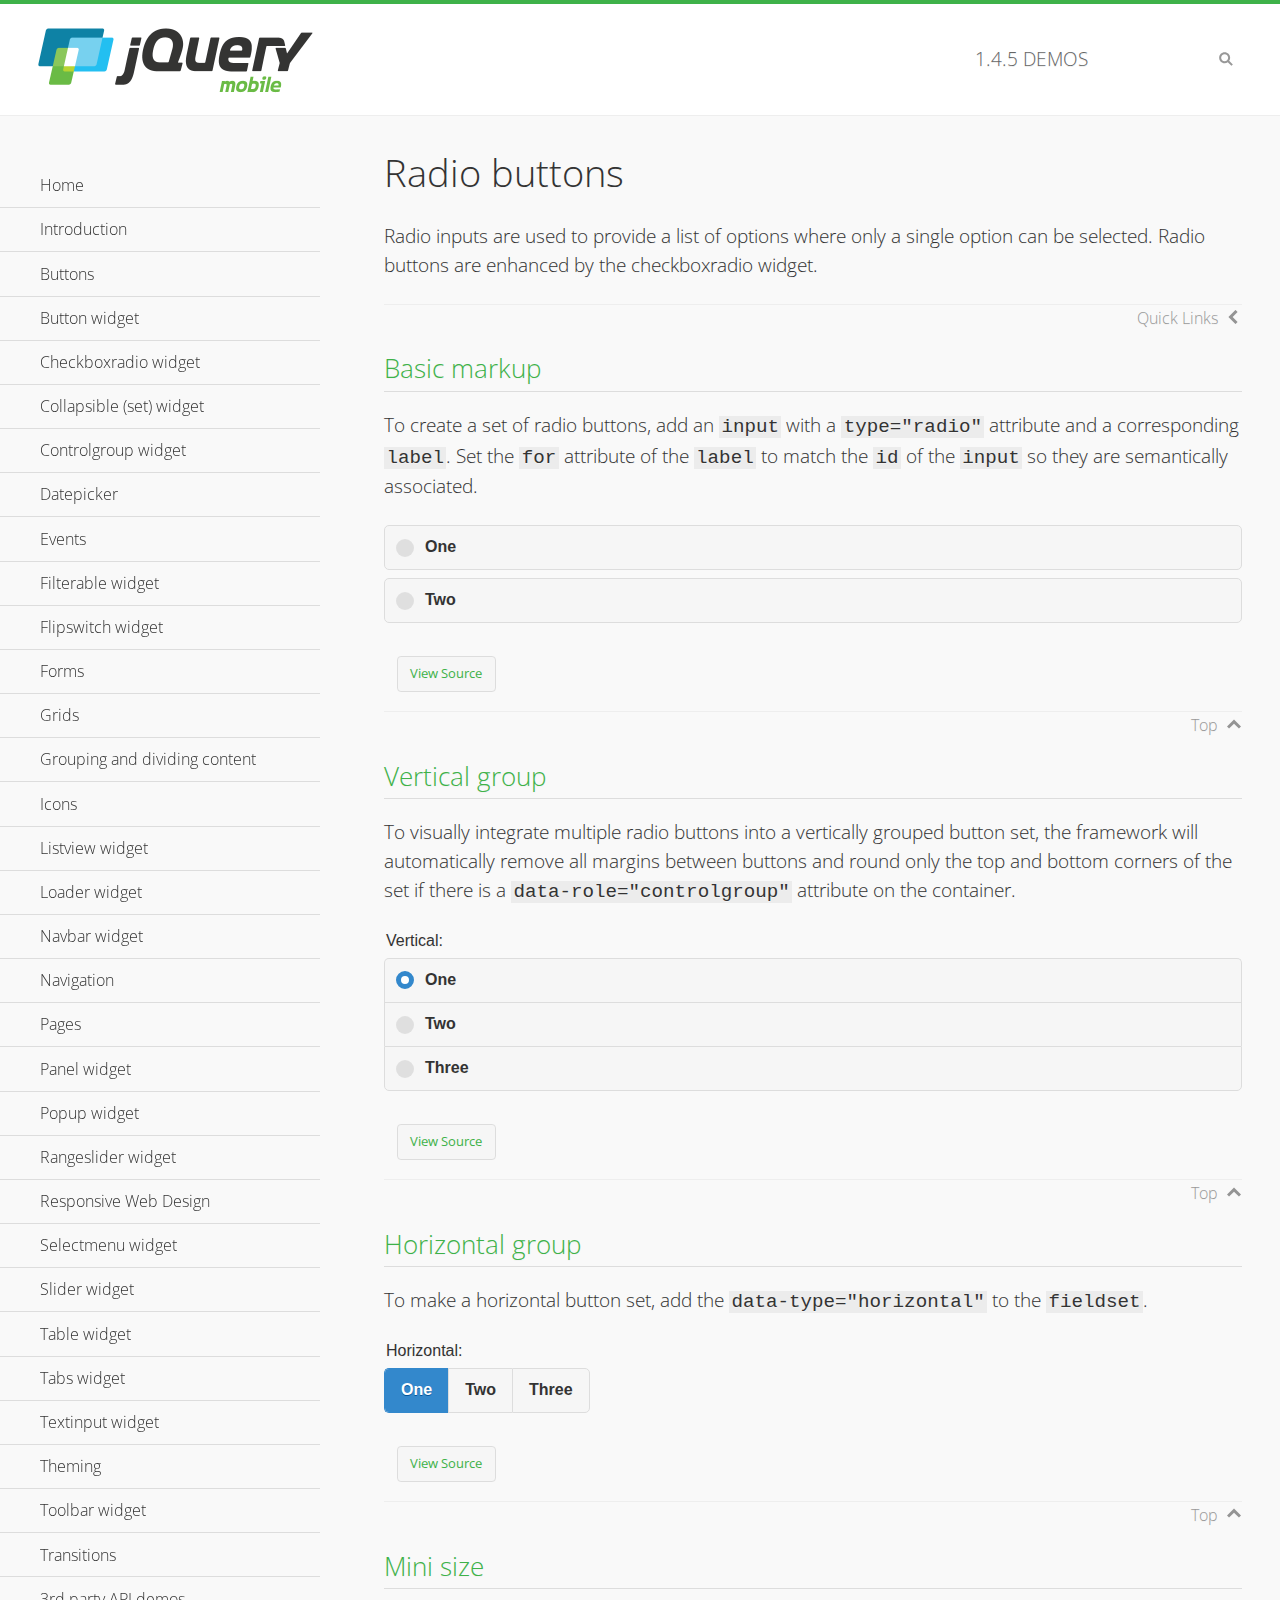
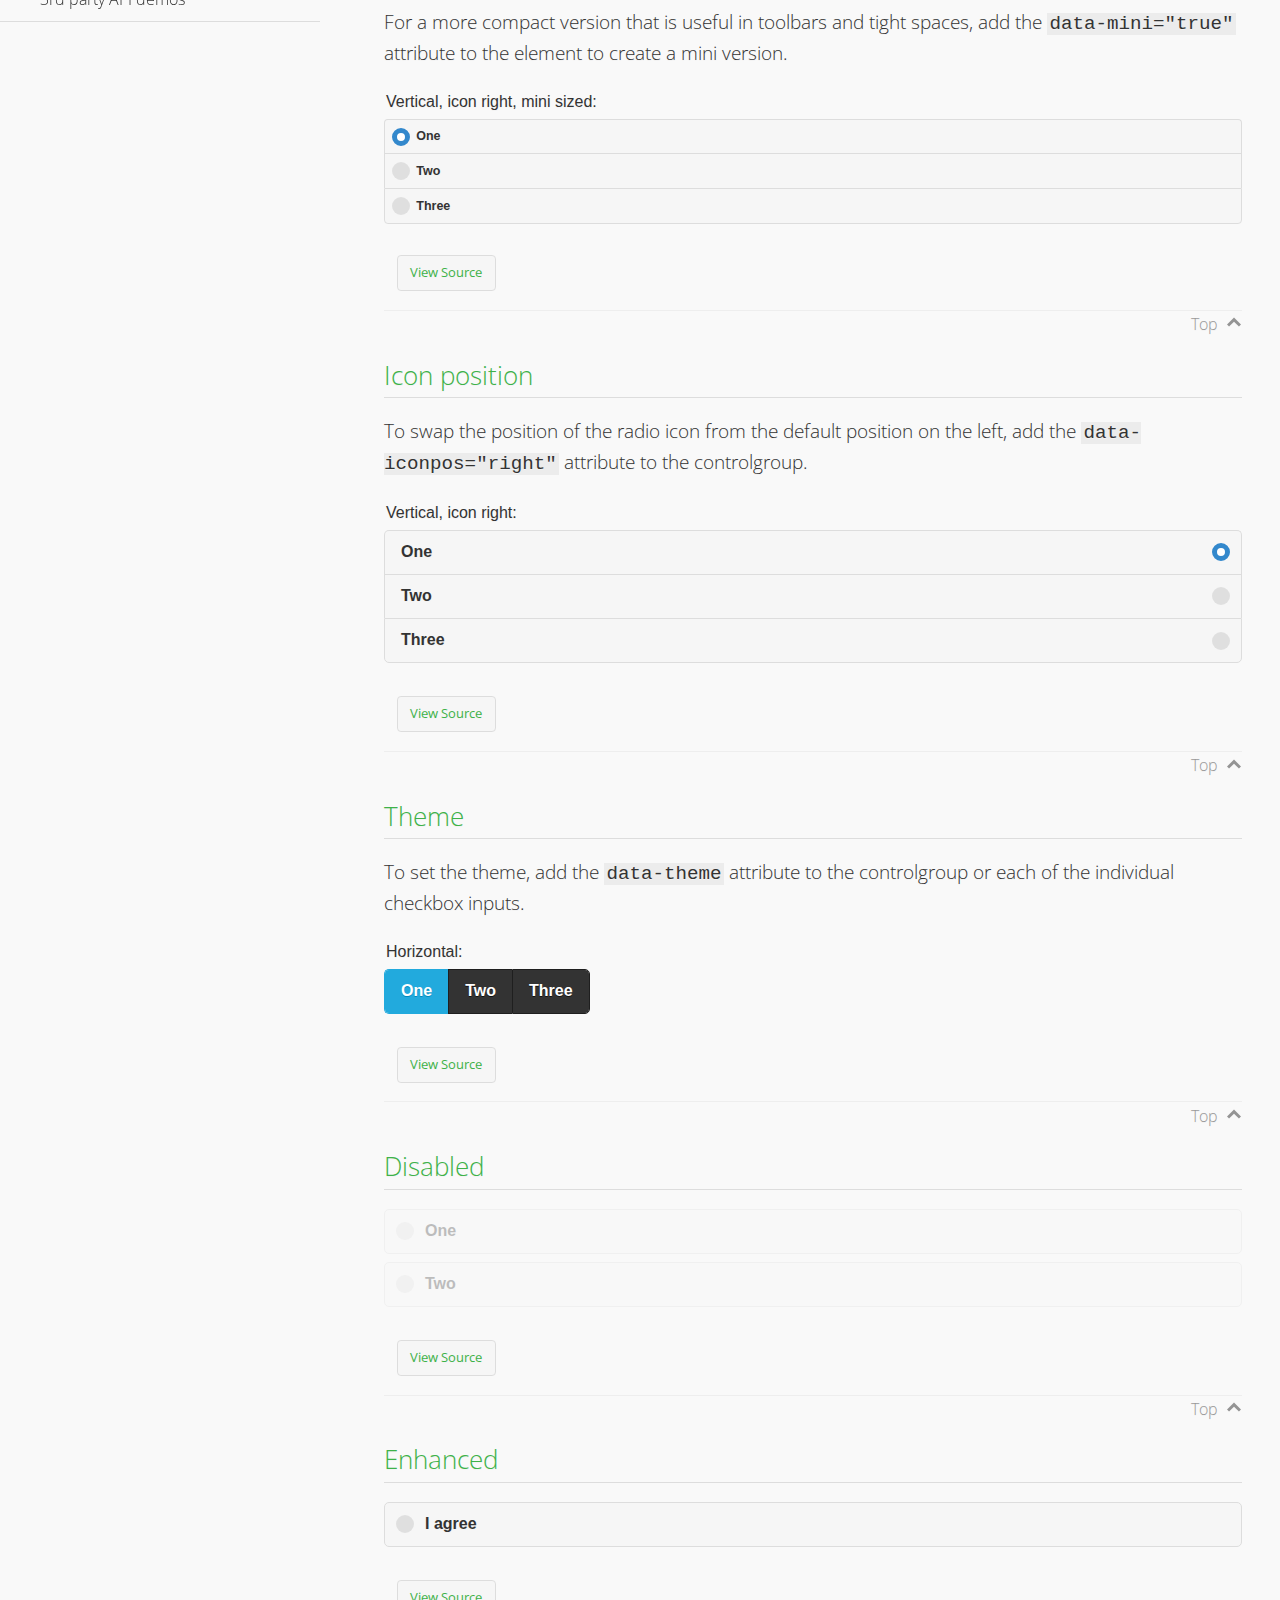
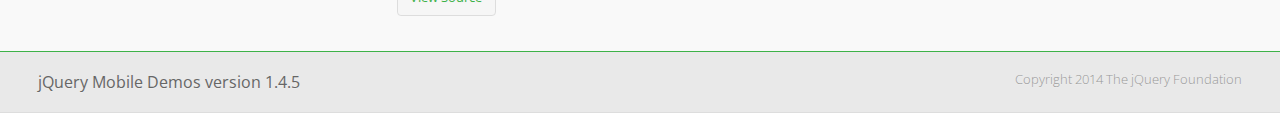
<file: js/jquery-mobile/demos/checkboxradio-radio/index.html>
<!DOCTYPE html>
<html>
<head>
	<meta charset="utf-8">
	<meta name="viewport" content="width=device-width, initial-scale=1">
	<title>Radio buttons - jQuery Mobile Demos</title>
	<link rel="shortcut icon" href="../favicon.ico">
	<link rel="stylesheet" href="http://fonts.googleapis.com/css?family=Open+Sans:300,400,700">
	<link rel="stylesheet" href="../css/themes/default/jquery.mobile-1.4.5.min.css">
	<link rel="stylesheet" href="../_assets/css/jqm-demos.css">
	<script src="../js/jquery.js"></script>
	<script src="../_assets/js/index.js"></script>
	<script src="../js/jquery.mobile-1.4.5.min.js"></script>
</head>
<body>
<div data-role="page" class="jqm-demos" data-quicklinks="true">

	<div data-role="header" class="jqm-header">
		<h2><a href="../" title="jQuery Mobile Demos home"><img src="../_assets/img/jquery-logo.png" alt="jQuery Mobile"></a></h2>
		<p><span class="jqm-version"></span> Demos</p>
		<a href="#" class="jqm-navmenu-link ui-btn ui-btn-icon-notext ui-corner-all ui-icon-bars ui-nodisc-icon ui-alt-icon ui-btn-left">Menu</a>
		<a href="#" class="jqm-search-link ui-btn ui-btn-icon-notext ui-corner-all ui-icon-search ui-nodisc-icon ui-alt-icon ui-btn-right">Search</a>
	</div><!-- /header -->

	<div role="main" class="ui-content jqm-content">

		<h1>Radio buttons</h1>

		<p>Radio inputs are used to provide a list of options where only a single option can be selected. Radio buttons are enhanced by the checkboxradio widget.</p>

		<h2>Basic markup</h2>

		<p>To create a set of radio buttons, add an <code>input</code> with a <code>type="radio"</code> attribute and a corresponding <code>label</code>. Set the <code>for</code> attribute of the <code>label</code> to match the <code>id</code> of the <code>input</code> so they are semantically associated.</p>

		<div data-demo-html="true">
			<form>
				<label>
					<input type="radio" name="radio-choice-0" id="radio-choice-0a">One
				</label>

				<label for="radio-choice-0b">Two</label>
				<input type="radio" name="radio-choice-0" id="radio-choice-0b" class="custom">
			</form>
		</div><!--/demo-html -->

		<h2>Vertical group</h2>

		<p>To visually integrate multiple radio buttons into a vertically grouped button set, the framework will automatically remove all margins between buttons and round only the top and bottom corners of the set if there is a <code> data-role="controlgroup"</code> attribute on the container.</p>

		<div data-demo-html="true">
			<form>
					<fieldset data-role="controlgroup">
					<legend>Vertical:</legend>
					<input type="radio" name="radio-choice-v-2" id="radio-choice-v-2a" value="on" checked="checked">
					<label for="radio-choice-v-2a">One</label>
					<input type="radio" name="radio-choice-v-2" id="radio-choice-v-2b" value="off">
					<label for="radio-choice-v-2b">Two</label>
					<input type="radio" name="radio-choice-v-2" id="radio-choice-v-2c" value="other">
					<label for="radio-choice-v-2c">Three</label>
				</fieldset>
			</form>
		</div><!--/demo-html -->

		<h2>Horizontal group</h2>

		<p>To make a horizontal button set, add the <code> data-type="horizontal"</code> to the <code>fieldset</code>.</p>

		<div data-demo-html="true">
			<form>
				<fieldset data-role="controlgroup" data-type="horizontal">
					<legend>Horizontal:</legend>
					<input type="radio" name="radio-choice-h-2" id="radio-choice-h-2a" value="on" checked="checked">
					<label for="radio-choice-h-2a">One</label>
					<input type="radio" name="radio-choice-h-2" id="radio-choice-h-2b" value="off">
					<label for="radio-choice-h-2b">Two</label>
					<input type="radio" name="radio-choice-h-2" id="radio-choice-h-2c" value="other">
					<label for="radio-choice-h-2c">Three</label>
				</fieldset>
			</form>
		</div><!--/demo-html -->

		<h2>Mini size</h2>

		<p>For a more compact version that is useful in toolbars and tight spaces, add the <code>data-mini="true"</code> attribute to the element to create a mini version. </p>

		<div data-demo-html="true">
			<form>
				<fieldset data-role="controlgroup" data-mini="true">
					<legend>Vertical, icon right, mini sized:</legend>
					<input type="radio" name="radio-choice-v-6" id="radio-choice-v-6a" value="on" checked="checked">
					<label for="radio-choice-v-6a">One</label>
					<input type="radio" name="radio-choice-v-6" id="radio-choice-v-6b" value="off">
					<label for="radio-choice-v-6b">Two</label>
					<input type="radio" name="radio-choice-v-6" id="radio-choice-v-6c" value="other">
					<label for="radio-choice-v-6c">Three</label>
				</fieldset>
			</form>
		</div><!--/demo-html -->

		<h2>Icon position</h2>

		<p>To swap the position of the radio icon from the default position on the left, add the <code>data-iconpos="right"</code> attribute to the controlgroup.</p>

		<div data-demo-html="true">
			<form>
				<fieldset data-role="controlgroup" data-iconpos="right">
					<legend>Vertical, icon right:</legend>
					<input type="radio" name="radio-choice-w-6" id="radio-choice-w-6a" value="on" checked="checked">
					<label for="radio-choice-w-6a">One</label>
					<input type="radio" name="radio-choice-w-6" id="radio-choice-w-6b" value="off">
					<label for="radio-choice-w-6b">Two</label>
					<input type="radio" name="radio-choice-w-6" id="radio-choice-w-6c" value="other">
					<label for="radio-choice-w-6c">Three</label>
				</fieldset>
			</form>
		</div><!--/demo-html -->

		<h2>Theme</h2>

		<p>To set the theme, add the <code>data-theme</code> attribute to the controlgroup or each of the individual checkbox inputs.</p>

		<div data-demo-html="true">
			<form>
				<fieldset data-role="controlgroup" data-theme="b" data-type="horizontal">
					<legend>Horizontal:</legend>
					<input type="radio" name="radio-choice-t-6" id="radio-choice-t-6a" value="on" checked="checked">
					<label for="radio-choice-t-6a">One</label>
					<input type="radio" name="radio-choice-t-6" id="radio-choice-t-6b" value="off">
					<label for="radio-choice-t-6b">Two</label>
					<input type="radio" name="radio-choice-t-6" id="radio-choice-t-6c" value="other">
					<label for="radio-choice-t-6c">Three</label>
				</fieldset>
			</form>
		</div><!--/demo-html -->

		<h2>Disabled</h2>

		<div data-demo-html="true">
			<form>
				<label>
					<input type="radio" name="radio-choice-7" id="radio-choice-7a" disabled="disabled">One
				</label>
				<label for="radio-choice-7b">Two</label>
				<input type="radio" name="radio-choice-7" id="radio-choice-7b" disabled="disabled">
			</form>
		</div><!--/demo-html -->

		<h2>Enhanced</h2>

		<div data-demo-html="true">
			<div class="ui-radio">
				<label for="radio-enhanced" class="ui-btn ui-corner-all ui-btn-inherit ui-btn-icon-left ui-radio-off">I agree</label>
				<input type="radio" name="radio-enhanced" id="radio-enhanced" data-enhanced="true">
			</div>
		</div><!--/demo-html -->

	</div><!-- /content -->
	    <div data-role="panel" class="jqm-navmenu-panel" data-position="left" data-display="overlay" data-theme="a">
	    	<ul class="jqm-list ui-alt-icon ui-nodisc-icon">
<li data-filtertext="demos homepage" data-icon="home"><a href=".././">Home</a></li>
<li data-filtertext="introduction overview getting started"><a href="../intro/" data-ajax="false">Introduction</a></li>
<li data-filtertext="buttons button markup buttonmarkup method anchor link button element"><a href="../button-markup/" data-ajax="false">Buttons</a></li>
<li data-filtertext="form button widget input button submit reset"><a href="../button/" data-ajax="false">Button widget</a></li>
<li data-role="collapsible" data-enhanced="true" data-collapsed-icon="carat-d" data-expanded-icon="carat-u" data-iconpos="right" data-inset="false" class="ui-collapsible ui-collapsible-themed-content ui-collapsible-collapsed">
	<h3 class="ui-collapsible-heading ui-collapsible-heading-collapsed">
		<a href="#" class="ui-collapsible-heading-toggle ui-btn ui-btn-icon-right ui-btn-inherit ui-icon-carat-d">
		    Checkboxradio widget<span class="ui-collapsible-heading-status"> click to expand contents</span>
		</a>
	</h3>
	<div class="ui-collapsible-content ui-body-inherit ui-collapsible-content-collapsed" aria-hidden="true">
		<ul>
			<li data-filtertext="form checkboxradio widget checkbox input checkboxes controlgroups"><a href="../checkboxradio-checkbox/" data-ajax="false">Checkboxes</a></li>
			<li data-filtertext="form checkboxradio widget radio input radio buttons controlgroups"><a href="../checkboxradio-radio/" data-ajax="false">Radio buttons</a></li>
		</ul>
	</div>
</li>
<li data-role="collapsible" data-enhanced="true" data-collapsed-icon="carat-d" data-expanded-icon="carat-u" data-iconpos="right" data-inset="false" class="ui-collapsible ui-collapsible-themed-content ui-collapsible-collapsed">
	<h3 class="ui-collapsible-heading ui-collapsible-heading-collapsed">
		<a href="#" class="ui-collapsible-heading-toggle ui-btn ui-btn-icon-right ui-btn-inherit ui-icon-carat-d">
			Collapsible (set) widget<span class="ui-collapsible-heading-status"> click to expand contents</span>
		</a>
	</h3>
	<div class="ui-collapsible-content ui-body-inherit ui-collapsible-content-collapsed" aria-hidden="true">
		<ul>
			<li data-filtertext="collapsibles content formatting"><a href="../collapsible/" data-ajax="false">Collapsible</a></li>
			<li data-filtertext="dynamic collapsible set accordion append expand"><a href="../collapsible-dynamic/" data-ajax="false">Dynamic collapsibles</a></li>
			<li data-filtertext="accordions collapsible set widget content formatting grouped collapsibles"><a href="../collapsibleset/" data-ajax="false">Collapsible set</a></li>
		</ul>
	</div>
</li>
<li data-role="collapsible" data-enhanced="true" data-collapsed-icon="carat-d" data-expanded-icon="carat-u" data-iconpos="right" data-inset="false" class="ui-collapsible ui-collapsible-themed-content ui-collapsible-collapsed">
	<h3 class="ui-collapsible-heading ui-collapsible-heading-collapsed">
		<a href="#" class="ui-collapsible-heading-toggle ui-btn ui-btn-icon-right ui-btn-inherit ui-icon-carat-d">
			Controlgroup widget<span class="ui-collapsible-heading-status"> click to expand contents</span>
		</a>
	</h3>
	<div class="ui-collapsible-content ui-body-inherit ui-collapsible-content-collapsed" aria-hidden="true">
		<ul>
			<li data-filtertext="controlgroups selectmenu checkboxradio input grouped buttons horizontal vertical"><a href="../controlgroup/" data-ajax="false">Controlgroup</a></li>
			<li data-filtertext="dynamic controlgroup dynamically add buttons"><a href="../controlgroup-dynamic/" data-ajax="false">Dynamic controlgroups</a></li>
		</ul>
	</div>
</li>
<li data-filtertext="form datepicker widget date input"><a href="../datepicker/" data-ajax="false">Datepicker</a></li>
<li data-role="collapsible" data-enhanced="true" data-collapsed-icon="carat-d" data-expanded-icon="carat-u" data-iconpos="right" data-inset="false" class="ui-collapsible ui-collapsible-themed-content ui-collapsible-collapsed">
	<h3 class="ui-collapsible-heading ui-collapsible-heading-collapsed">
		<a href="#" class="ui-collapsible-heading-toggle ui-btn ui-btn-icon-right ui-btn-inherit ui-icon-carat-d">
			Events<span class="ui-collapsible-heading-status"> click to expand contents</span>
		</a>
	</h3>
	<div class="ui-collapsible-content ui-body-inherit ui-collapsible-content-collapsed" aria-hidden="true">
		<ul>
			<li data-filtertext="swipe to delete list items listviews swipe events"><a href="../swipe-list/" data-ajax="false">Swipe list items</a></li>
			<li data-filtertext="swipe to navigate swipe page navigation swipe events"><a href="../swipe-page/" data-ajax="false">Swipe page navigation</a></li>
		</ul>
	</div>
</li>
<li data-filtertext="filterable filter elements sorting searching listview table"><a href="../filterable/" data-ajax="false">Filterable widget</a></li>
<li data-filtertext="form flipswitch widget flip toggle switch binary select checkbox input"><a href="../flipswitch/" data-ajax="false">Flipswitch widget</a></li>
<li data-role="collapsible" data-enhanced="true" data-collapsed-icon="carat-d" data-expanded-icon="carat-u" data-iconpos="right" data-inset="false" class="ui-collapsible ui-collapsible-themed-content ui-collapsible-collapsed">
	<h3 class="ui-collapsible-heading ui-collapsible-heading-collapsed">
		<a href="#" class="ui-collapsible-heading-toggle ui-btn ui-btn-icon-right ui-btn-inherit ui-icon-carat-d">
			Forms<span class="ui-collapsible-heading-status"> click to expand contents</span>
		</a>
	</h3>
	<div class="ui-collapsible-content ui-body-inherit ui-collapsible-content-collapsed" aria-hidden="true">
		<ul>
			<li data-filtertext="forms text checkbox radio range button submit reset inputs selects textarea slider flipswitch label form elements"><a href="../forms/" data-ajax="false">Forms</a></li>
			<li data-filtertext="form hide labels hidden accessible ui-hidden-accessible forms"><a href="../forms-label-hidden-accessible/" data-ajax="false">Hide labels</a></li>
			<li data-filtertext="form field containers fieldcontain ui-field-contain forms"><a href="../forms-field-contain/" data-ajax="false">Field containers</a></li>
			<li data-filtertext="forms disabled form elements"><a href="../forms-disabled/" data-ajax="false">Forms disabled</a></li>
			<li data-filtertext="forms gallery examples overview forms text checkbox radio range button submit reset inputs selects textarea slider flipswitch label form elements"><a href="../forms-gallery/" data-ajax="false">Forms gallery</a></li>
		</ul>
	</div>
</li>
<li data-role="collapsible" data-enhanced="true" data-collapsed-icon="carat-d" data-expanded-icon="carat-u" data-iconpos="right" data-inset="false" class="ui-collapsible ui-collapsible-themed-content ui-collapsible-collapsed">
	<h3 class="ui-collapsible-heading ui-collapsible-heading-collapsed">
		<a href="#" class="ui-collapsible-heading-toggle ui-btn ui-btn-icon-right ui-btn-inherit ui-icon-carat-d">
			Grids<span class="ui-collapsible-heading-status"> click to expand contents</span>
		</a>
	</h3>
	<div class="ui-collapsible-content ui-body-inherit ui-collapsible-content-collapsed" aria-hidden="true">
		<ul>
			<li data-filtertext="grids columns blocks content formatting rwd responsive css framework"><a href="../grids/" data-ajax="false">Grids</a></li>
			<li data-filtertext="buttons in grids css framework"><a href="../grids-buttons/" data-ajax="false">Buttons in grids</a></li>
			<li data-filtertext="custom responsive grids rwd css framework"><a href="../grids-custom-responsive/" data-ajax="false">Custom responsive grids</a></li>
		</ul>
	</div>
</li>
<li data-filtertext="blocks content formatting sections heading"><a href="../body-bar-classes/" data-ajax="false">Grouping and dividing content</a></li>
<li data-role="collapsible" data-enhanced="true" data-collapsed-icon="carat-d" data-expanded-icon="carat-u" data-iconpos="right" data-inset="false" class="ui-collapsible ui-collapsible-themed-content ui-collapsible-collapsed">
	<h3 class="ui-collapsible-heading ui-collapsible-heading-collapsed">
		<a href="#" class="ui-collapsible-heading-toggle ui-btn ui-btn-icon-right ui-btn-inherit ui-icon-carat-d">
			Icons<span class="ui-collapsible-heading-status"> click to expand contents</span>
		</a>
	</h3>
	<div class="ui-collapsible-content ui-body-inherit ui-collapsible-content-collapsed" aria-hidden="true">
		<ul>
			<li data-filtertext="button icons svg disc alt custom icon position"><a href="../icons/" data-ajax="false">Icons</a></li>
			<li data-filtertext=""><a href="../icons-grunticon/" data-ajax="false">Grunticon loader</a></li>
		</ul>
	</div>
</li>
<li data-role="collapsible" data-enhanced="true" data-collapsed-icon="carat-d" data-expanded-icon="carat-u" data-iconpos="right" data-inset="false" class="ui-collapsible ui-collapsible-themed-content ui-collapsible-collapsed">
	<h3 class="ui-collapsible-heading ui-collapsible-heading-collapsed">
		<a href="#" class="ui-collapsible-heading-toggle ui-btn ui-btn-icon-right ui-btn-inherit ui-icon-carat-d">
			Listview widget<span class="ui-collapsible-heading-status"> click to expand contents</span>
		</a>
	</h3>
	<div class="ui-collapsible-content ui-body-inherit ui-collapsible-content-collapsed" aria-hidden="true">
		<ul>
			<li data-filtertext="listview widget thumbnails icons nested split button collapsible ul ol"><a href="../listview/" data-ajax="false">Listview</a></li>
			<li data-filtertext="autocomplete filterable reveal listview filtertextbeforefilter placeholder"><a href="../listview-autocomplete/" data-ajax="false">Listview autocomplete</a></li>
			<li data-filtertext="autocomplete filterable reveal listview remote data filtertextbeforefilter placeholder"><a href="../listview-autocomplete-remote/" data-ajax="false">Listview autocomplete remote data</a></li>
			<li data-filtertext="autodividers anchor jump scroll linkbars listview lists ul ol"><a href="../listview-autodividers-linkbar/" data-ajax="false">Listview autodividers linkbar</a></li>
			<li data-filtertext="listview autodividers selector autodividersselector lists ul ol"><a href="../listview-autodividers-selector/" data-ajax="false">Listview autodividers selector</a></li>
			<li data-filtertext="listview nested list items"><a href="../listview-nested-lists/" data-ajax="false">Nested Listviews</a></li>
			<li data-filtertext="listview collapsible list items flat"><a href="../listview-collapsible-item-flat/" data-ajax="false">Listview collapsible list items (flat)</a></li>
			<li data-filtertext="listview collapsible list indented"><a href="../listview-collapsible-item-indented/" data-ajax="false">Listview collapsible list items (indented)</a></li>
			<li data-filtertext="grid listview responsive grids responsive listviews lists ul"><a href="../listview-grid/" data-ajax="false">Listview responsive grid</a></li>
		</ul>
	</div>
</li>
<li data-filtertext="loader widget page loading navigation overlay spinner"><a href="../loader/" data-ajax="false">Loader widget</a></li>
<li data-filtertext="navbar widget navmenu toolbars header footer"><a href="../navbar/" data-ajax="false">Navbar widget</a></li>
<li data-role="collapsible" data-enhanced="true" data-collapsed-icon="carat-d" data-expanded-icon="carat-u" data-iconpos="right" data-inset="false" class="ui-collapsible ui-collapsible-themed-content ui-collapsible-collapsed">
	<h3 class="ui-collapsible-heading ui-collapsible-heading-collapsed">
		<a href="#" class="ui-collapsible-heading-toggle ui-btn ui-btn-icon-right ui-btn-inherit ui-icon-carat-d">
			Navigation<span class="ui-collapsible-heading-status"> click to expand contents</span>
		</a>
	</h3>
	<div class="ui-collapsible-content ui-body-inherit ui-collapsible-content-collapsed" aria-hidden="true">
		<ul>
			<li data-filtertext="ajax navigation navigate widget history event method"><a href="../navigation/" data-ajax="false">Navigation</a></li>
			<li data-filtertext="linking pages page links navigation ajax prefetch cache"><a href="../navigation-linking-pages/" data-ajax="false">Linking pages</a></li>
			<!-- <li data-filtertext="php redirect server redirection server-side navigation"><a href="../navigation-php-redirect/" data-ajax="false">PHP redirect demo</a></li>-->
			<li data-filtertext="navigation redirection hash query"><a href="../navigation-hash-processing/" data-ajax="false">Hash processing demo</a></li>
			<li data-filtertext="navigation redirection hash query"><a href="../page-events/" data-ajax="false">Page Navigation Events</a></li>
		</ul>
	</div>
</li>
<li data-role="collapsible" data-enhanced="true" data-collapsed-icon="carat-d" data-expanded-icon="carat-u" data-iconpos="right" data-inset="false" class="ui-collapsible ui-collapsible-themed-content ui-collapsible-collapsed">
	<h3 class="ui-collapsible-heading ui-collapsible-heading-collapsed">
		<a href="#" class="ui-collapsible-heading-toggle ui-btn ui-btn-icon-right ui-btn-inherit ui-icon-carat-d">
			Pages<span class="ui-collapsible-heading-status"> click to expand contents</span>
		</a>
	</h3>
	<div class="ui-collapsible-content ui-body-inherit ui-collapsible-content-collapsed" aria-hidden="true">
		<ul>
			<li data-filtertext="pages page widget ajax navigation"><a href="../pages/" data-ajax="false">Pages</a></li>
			<li data-filtertext="single page"><a href="../pages-single-page/" data-ajax="false">Single page</a></li>
			<li data-filtertext="multipage multi-page page"><a href="../pages-multi-page/" data-ajax="false">Multi-page template</a></li>
			<li data-filtertext="dialog page widget modal popup"><a href="../pages-dialog/" data-ajax="false">Dialog page</a></li>
		</ul>
	</div>
</li>
<li data-role="collapsible" data-enhanced="true" data-collapsed-icon="carat-d" data-expanded-icon="carat-u" data-iconpos="right" data-inset="false" class="ui-collapsible ui-collapsible-themed-content ui-collapsible-collapsed">
	<h3 class="ui-collapsible-heading ui-collapsible-heading-collapsed">
		<a href="#" class="ui-collapsible-heading-toggle ui-btn ui-btn-icon-right ui-btn-inherit ui-icon-carat-d">
			Panel widget<span class="ui-collapsible-heading-status"> click to expand contents</span>
		</a>
	</h3>
	<div class="ui-collapsible-content ui-body-inherit ui-collapsible-content-collapsed" aria-hidden="true">
		<ul>
			<li data-filtertext="panel widget sliding panels reveal push overlay responsive"><a href="../panel/" data-ajax="false">Panel</a></li>
			<li data-filtertext=""><a href="../panel-external/" data-ajax="false">External panels</a></li>
			<li data-filtertext="panel "><a href="../panel-fixed/" data-ajax="false">Fixed panels</a></li>
			<li data-filtertext="panel slide panels sliding panels shadow rwd responsive breakpoint"><a href="../panel-responsive/" data-ajax="false">Panels responsive</a></li>
			<li data-filtertext="panel custom style custom panel width reveal shadow listview panel styling page background wrapper"><a href="../panel-styling/" data-ajax="false">Custom panel style</a></li>
			<li data-filtertext="panel open on swipe"><a href="../panel-swipe-open/" data-ajax="false">Panel open on swipe</a></li>
			<li data-filtertext="panels outside page internal external toolbars"><a href="../panel-external-internal/" data-ajax="false">Panel external and internal</a></li>
		</ul>
	</div>
</li>
<li data-role="collapsible" data-enhanced="true" data-collapsed-icon="carat-d" data-expanded-icon="carat-u" data-iconpos="right" data-inset="false" class="ui-collapsible ui-collapsible-themed-content ui-collapsible-collapsed">
	<h3 class="ui-collapsible-heading ui-collapsible-heading-collapsed">
		<a href="#" class="ui-collapsible-heading-toggle ui-btn ui-btn-icon-right ui-btn-inherit ui-icon-carat-d">
			Popup widget<span class="ui-collapsible-heading-status"> click to expand contents</span>
		</a>
	</h3>
	<div class="ui-collapsible-content ui-body-inherit ui-collapsible-content-collapsed" aria-hidden="true">
		<ul>
			<li data-filtertext="popup widget popups dialog modal transition tooltip lightbox form overlay screen flip pop fade transition"><a href="../popup/" data-ajax="false">Popup</a></li>
			<li data-filtertext="popup alignment position"><a href="../popup-alignment/" data-ajax="false">Popup alignment</a></li>
			<li data-filtertext="popup arrow size popups popover"><a href="../popup-arrow-size/" data-ajax="false">Popup arrow size</a></li>
			<li data-filtertext="dynamic popups popup images lightbox"><a href="../popup-dynamic/" data-ajax="false">Dynamic popups</a></li>
			<li data-filtertext="popups with iframes scaling"><a href="../popup-iframe/" data-ajax="false">Popups with iframes</a></li>
			<li data-filtertext="popup image scaling"><a href="../popup-image-scaling/" data-ajax="false">Popup image scaling</a></li>
			<li data-filtertext="external popup outside multi-page"><a href="../popup-outside-multipage/" data-ajax="false">Popup outside multi-page</a></li>
		</ul>
	</div>
</li>
<li data-filtertext="form rangeslider widget dual sliders dual handle sliders range input"><a href="../rangeslider/" data-ajax="false">Rangeslider widget</a></li>
<li data-filtertext="responsive web design rwd adaptive progressive enhancement PE accessible mobile breakpoints media query media queries"><a href="../rwd/" data-ajax="false">Responsive Web Design</a></li>
<li data-role="collapsible" data-enhanced="true" data-collapsed-icon="carat-d" data-expanded-icon="carat-u" data-iconpos="right" data-inset="false" class="ui-collapsible ui-collapsible-themed-content ui-collapsible-collapsed">
	<h3 class="ui-collapsible-heading ui-collapsible-heading-collapsed">
		<a href="#" class="ui-collapsible-heading-toggle ui-btn ui-btn-icon-right ui-btn-inherit ui-icon-carat-d">
			Selectmenu widget<span class="ui-collapsible-heading-status"> click to expand contents</span>
		</a>
	</h3>
	<div class="ui-collapsible-content ui-body-inherit ui-collapsible-content-collapsed" aria-hidden="true">
		<ul>
			<li data-filtertext="form selectmenu widget select input custom select menu selects"><a href="../selectmenu/" data-ajax="false">Selectmenu</a></li>
			<li data-filtertext="form custom select menu selectmenu widget custom menu option optgroup multiple selects"><a href="../selectmenu-custom/" data-ajax="false">Custom select menu</a></li>
			<li data-filtertext="filterable select filter popup dialog"><a href="../selectmenu-custom-filter/" data-ajax="false">Custom select menu with filter</a></li>
		</ul>
	</div>
</li>
<li data-role="collapsible" data-enhanced="true" data-collapsed-icon="carat-d" data-expanded-icon="carat-u" data-iconpos="right" data-inset="false" class="ui-collapsible ui-collapsible-themed-content ui-collapsible-collapsed">
	<h3 class="ui-collapsible-heading ui-collapsible-heading-collapsed">
		<a href="#" class="ui-collapsible-heading-toggle ui-btn ui-btn-icon-right ui-btn-inherit ui-icon-carat-d">
			Slider widget<span class="ui-collapsible-heading-status"> click to expand contents</span>
		</a>
	</h3>
	<div class="ui-collapsible-content ui-body-inherit ui-collapsible-content-collapsed" aria-hidden="true">
		<ul>
			<li data-filtertext="form slider widget range input single sliders"><a href="../slider/" data-ajax="false">Slider</a></li>
			<li data-filtertext="form slider widget flipswitch slider binary select flip toggle switch"><a href="../slider-flipswitch/" data-ajax="false">Slider flip toggle switch</a></li>
			<li data-filtertext="form slider tooltip handle value input range sliders"><a href="../slider-tooltip/" data-ajax="false">Slider tooltip</a></li>
		</ul>
	</div>
</li>
<li data-role="collapsible" data-enhanced="true" data-collapsed-icon="carat-d" data-expanded-icon="carat-u" data-iconpos="right" data-inset="false" class="ui-collapsible ui-collapsible-themed-content ui-collapsible-collapsed">
	<h3 class="ui-collapsible-heading ui-collapsible-heading-collapsed">
		<a href="#" class="ui-collapsible-heading-toggle ui-btn ui-btn-icon-right ui-btn-inherit ui-icon-carat-d">
			Table widget<span class="ui-collapsible-heading-status"> click to expand contents</span>
		</a>
	</h3>
	<div class="ui-collapsible-content ui-body-inherit ui-collapsible-content-collapsed" aria-hidden="true">
		<ul>
			<li data-filtertext="table widget reflow column toggle th td responsive tables rwd hide show tabular"><a href="../table-column-toggle/" data-ajax="false">Table Column Toggle</a></li>
			<li data-filtertext="table column toggle phone comparison demo"><a href="../table-column-toggle-example/" data-ajax="false">Table Column Toggle demo</a></li>
			<li data-filtertext="responsive tables table column toggle heading groups rwd breakpoint"><a href="../table-column-toggle-heading-groups/" data-ajax="false">Table Column Toggle heading groups</a></li>
			<li data-filtertext="responsive tables table column toggle hide rwd breakpoint customization options"><a href="../table-column-toggle-options/" data-ajax="false">Table Column Toggle options</a></li>
			<li data-filtertext="table reflow th td responsive rwd columns tabular"><a href="../table-reflow/" data-ajax="false">Table Reflow</a></li>
			<li data-filtertext="responsive tables table reflow heading groups rwd breakpoint"><a href="../table-reflow-heading-groups/" data-ajax="false">Table Reflow heading groups</a></li>
			<li data-filtertext="responsive tables table reflow stripes strokes table style"><a href="../table-reflow-stripes-strokes/" data-ajax="false">Table Reflow stripes and strokes</a></li>
			<li data-filtertext="responsive tables table reflow stack custom styles"><a href="../table-reflow-styling/" data-ajax="false">Table Reflow custom styles</a></li>
		</ul>
	</div>
</li>
<li data-filtertext="ui tabs widget"><a href="../tabs/" data-ajax="false">Tabs widget</a></li>
<li data-filtertext="form textinput widget text input textarea number date time tel email file color password"><a href="../textinput/" data-ajax="false">Textinput widget</a></li>
<li data-role="collapsible" data-enhanced="true" data-collapsed-icon="carat-d" data-expanded-icon="carat-u" data-iconpos="right" data-inset="false" class="ui-collapsible ui-collapsible-themed-content ui-collapsible-collapsed">
	<h3 class="ui-collapsible-heading ui-collapsible-heading-collapsed">
		<a href="#" class="ui-collapsible-heading-toggle ui-btn ui-btn-icon-right ui-btn-inherit ui-icon-carat-d">
			Theming<span class="ui-collapsible-heading-status"> click to expand contents</span>
		</a>
	</h3>
	<div class="ui-collapsible-content ui-body-inherit ui-collapsible-content-collapsed" aria-hidden="true">
		<ul>
			<li data-filtertext="default theme swatches theming style css"><a href="../theme-default/" data-ajax="false">Default theme</a></li>
			<li data-filtertext="classic theme old theme swatches theming style css"><a href="../theme-classic/" data-ajax="false">Classic theme</a></li>
		</ul>
	</div>
</li>
<li data-role="collapsible" data-enhanced="true" data-collapsed-icon="carat-d" data-expanded-icon="carat-u" data-iconpos="right" data-inset="false" class="ui-collapsible ui-collapsible-themed-content ui-collapsible-collapsed">
	<h3 class="ui-collapsible-heading ui-collapsible-heading-collapsed">
		<a href="#" class="ui-collapsible-heading-toggle ui-btn ui-btn-icon-right ui-btn-inherit ui-icon-carat-d">
			Toolbar widget<span class="ui-collapsible-heading-status"> click to expand contents</span>
		</a>
	</h3>
	<div class="ui-collapsible-content ui-body-inherit ui-collapsible-content-collapsed" aria-hidden="true">
		<ul>
			<li data-filtertext="toolbar widget header footer toolbars fixed fullscreen external sections"><a href="../toolbar/" data-ajax="false">Toolbar</a></li>
			<li data-filtertext="dynamic toolbars dynamically add toolbar header footer"><a href="../toolbar-dynamic/" data-ajax="false">Dynamic toolbars</a></li>
			<li data-filtertext="external toolbars header footer"><a href="../toolbar-external/" data-ajax="false">External toolbars</a></li>
			<li data-filtertext="fixed toolbars header footer"><a href="../toolbar-fixed/" data-ajax="false">Fixed toolbars</a></li>
			<li data-filtertext="fixed fullscreen toolbars header footer"><a href="../toolbar-fixed-fullscreen/" data-ajax="false">Fullscreen toolbars</a></li>
			<li data-filtertext="external fixed toolbars header footer"><a href="../toolbar-fixed-external/" data-ajax="false">Fixed external toolbars</a></li>
			<li data-filtertext="external persistent toolbars header footer navbar navmenu"><a href="../toolbar-fixed-persistent/" data-ajax="false">Persistent toolbars</a></li>
			<li data-filtertext="external ajax optimized toolbars persistent toolbars header footer navbar"><a href="../toolbar-fixed-persistent-optimized/" data-ajax="false">Ajax optimized toolbars</a></li>
			<li data-filtertext="form in toolbars header footer"><a href="../toolbar-fixed-forms/" data-ajax="false">Form in toolbar</a></li>
		</ul>
	</div>
</li>
<li data-filtertext="page transitions animated pages popup navigation flip slide fade pop"><a href="../transitions/" data-ajax="false">Transitions</a></li>
<li data-role="collapsible" data-enhanced="true" data-collapsed-icon="carat-d" data-expanded-icon="carat-u" data-iconpos="right" data-inset="false" class="ui-collapsible ui-collapsible-themed-content ui-collapsible-collapsed">
	<h3 class="ui-collapsible-heading ui-collapsible-heading-collapsed">
		<a href="#" class="ui-collapsible-heading-toggle ui-btn ui-btn-icon-right ui-btn-inherit ui-icon-carat-d">
			3rd party API demos<span class="ui-collapsible-heading-status"> click to expand contents</span>
		</a>
	</h3>
	<div class="ui-collapsible-content ui-body-inherit ui-collapsible-content-collapsed" aria-hidden="true">
		<ul>
			<li data-filtertext="backbone requirejs navigation router"><a href="../backbone-requirejs/" data-ajax="false">Backbone RequireJS</a></li>
			<li data-filtertext="google maps geolocation demo"><a href="../map-geolocation/" data-ajax="false">Google Maps geolocation</a></li>
			<li data-filtertext="google maps hybrid"><a href="../map-list-toggle/" data-ajax="false">Google Maps list toggle</a></li>
		</ul>
	</div>
</li>



		     </ul>
		</div><!-- /panel -->


	<div data-role="footer" data-position="fixed" data-tap-toggle="false" class="jqm-footer">
		<p>jQuery Mobile Demos version <span class="jqm-version"></span></p>
		<p>Copyright 2014 The jQuery Foundation</p>
	</div><!-- /footer -->
	<!-- TODO: This should become an external panel so we can add input to markup (unique ID) -->
    <div data-role="panel" class="jqm-search-panel" data-position="right" data-display="overlay" data-theme="a">
		<div class="jqm-search">
			<ul class="jqm-list" data-filter-placeholder="Search demos..." data-filter-reveal="true">
<li data-filtertext="demos homepage" data-icon="home"><a href=".././">Home</a></li>
<li data-filtertext="introduction overview getting started"><a href="../intro/" data-ajax="false">Introduction</a></li>
<li data-filtertext="buttons button markup buttonmarkup method anchor link button element"><a href="../button-markup/" data-ajax="false">Buttons</a></li>
<li data-filtertext="form button widget input button submit reset"><a href="../button/" data-ajax="false">Button widget</a></li>
<li data-role="collapsible" data-enhanced="true" data-collapsed-icon="carat-d" data-expanded-icon="carat-u" data-iconpos="right" data-inset="false" class="ui-collapsible ui-collapsible-themed-content ui-collapsible-collapsed">
	<h3 class="ui-collapsible-heading ui-collapsible-heading-collapsed">
		<a href="#" class="ui-collapsible-heading-toggle ui-btn ui-btn-icon-right ui-btn-inherit ui-icon-carat-d">
		    Checkboxradio widget<span class="ui-collapsible-heading-status"> click to expand contents</span>
		</a>
	</h3>
	<div class="ui-collapsible-content ui-body-inherit ui-collapsible-content-collapsed" aria-hidden="true">
		<ul>
			<li data-filtertext="form checkboxradio widget checkbox input checkboxes controlgroups"><a href="../checkboxradio-checkbox/" data-ajax="false">Checkboxes</a></li>
			<li data-filtertext="form checkboxradio widget radio input radio buttons controlgroups"><a href="../checkboxradio-radio/" data-ajax="false">Radio buttons</a></li>
		</ul>
	</div>
</li>
<li data-role="collapsible" data-enhanced="true" data-collapsed-icon="carat-d" data-expanded-icon="carat-u" data-iconpos="right" data-inset="false" class="ui-collapsible ui-collapsible-themed-content ui-collapsible-collapsed">
	<h3 class="ui-collapsible-heading ui-collapsible-heading-collapsed">
		<a href="#" class="ui-collapsible-heading-toggle ui-btn ui-btn-icon-right ui-btn-inherit ui-icon-carat-d">
			Collapsible (set) widget<span class="ui-collapsible-heading-status"> click to expand contents</span>
		</a>
	</h3>
	<div class="ui-collapsible-content ui-body-inherit ui-collapsible-content-collapsed" aria-hidden="true">
		<ul>
			<li data-filtertext="collapsibles content formatting"><a href="../collapsible/" data-ajax="false">Collapsible</a></li>
			<li data-filtertext="dynamic collapsible set accordion append expand"><a href="../collapsible-dynamic/" data-ajax="false">Dynamic collapsibles</a></li>
			<li data-filtertext="accordions collapsible set widget content formatting grouped collapsibles"><a href="../collapsibleset/" data-ajax="false">Collapsible set</a></li>
		</ul>
	</div>
</li>
<li data-role="collapsible" data-enhanced="true" data-collapsed-icon="carat-d" data-expanded-icon="carat-u" data-iconpos="right" data-inset="false" class="ui-collapsible ui-collapsible-themed-content ui-collapsible-collapsed">
	<h3 class="ui-collapsible-heading ui-collapsible-heading-collapsed">
		<a href="#" class="ui-collapsible-heading-toggle ui-btn ui-btn-icon-right ui-btn-inherit ui-icon-carat-d">
			Controlgroup widget<span class="ui-collapsible-heading-status"> click to expand contents</span>
		</a>
	</h3>
	<div class="ui-collapsible-content ui-body-inherit ui-collapsible-content-collapsed" aria-hidden="true">
		<ul>
			<li data-filtertext="controlgroups selectmenu checkboxradio input grouped buttons horizontal vertical"><a href="../controlgroup/" data-ajax="false">Controlgroup</a></li>
			<li data-filtertext="dynamic controlgroup dynamically add buttons"><a href="../controlgroup-dynamic/" data-ajax="false">Dynamic controlgroups</a></li>
		</ul>
	</div>
</li>
<li data-filtertext="form datepicker widget date input"><a href="../datepicker/" data-ajax="false">Datepicker</a></li>
<li data-role="collapsible" data-enhanced="true" data-collapsed-icon="carat-d" data-expanded-icon="carat-u" data-iconpos="right" data-inset="false" class="ui-collapsible ui-collapsible-themed-content ui-collapsible-collapsed">
	<h3 class="ui-collapsible-heading ui-collapsible-heading-collapsed">
		<a href="#" class="ui-collapsible-heading-toggle ui-btn ui-btn-icon-right ui-btn-inherit ui-icon-carat-d">
			Events<span class="ui-collapsible-heading-status"> click to expand contents</span>
		</a>
	</h3>
	<div class="ui-collapsible-content ui-body-inherit ui-collapsible-content-collapsed" aria-hidden="true">
		<ul>
			<li data-filtertext="swipe to delete list items listviews swipe events"><a href="../swipe-list/" data-ajax="false">Swipe list items</a></li>
			<li data-filtertext="swipe to navigate swipe page navigation swipe events"><a href="../swipe-page/" data-ajax="false">Swipe page navigation</a></li>
		</ul>
	</div>
</li>
<li data-filtertext="filterable filter elements sorting searching listview table"><a href="../filterable/" data-ajax="false">Filterable widget</a></li>
<li data-filtertext="form flipswitch widget flip toggle switch binary select checkbox input"><a href="../flipswitch/" data-ajax="false">Flipswitch widget</a></li>
<li data-role="collapsible" data-enhanced="true" data-collapsed-icon="carat-d" data-expanded-icon="carat-u" data-iconpos="right" data-inset="false" class="ui-collapsible ui-collapsible-themed-content ui-collapsible-collapsed">
	<h3 class="ui-collapsible-heading ui-collapsible-heading-collapsed">
		<a href="#" class="ui-collapsible-heading-toggle ui-btn ui-btn-icon-right ui-btn-inherit ui-icon-carat-d">
			Forms<span class="ui-collapsible-heading-status"> click to expand contents</span>
		</a>
	</h3>
	<div class="ui-collapsible-content ui-body-inherit ui-collapsible-content-collapsed" aria-hidden="true">
		<ul>
			<li data-filtertext="forms text checkbox radio range button submit reset inputs selects textarea slider flipswitch label form elements"><a href="../forms/" data-ajax="false">Forms</a></li>
			<li data-filtertext="form hide labels hidden accessible ui-hidden-accessible forms"><a href="../forms-label-hidden-accessible/" data-ajax="false">Hide labels</a></li>
			<li data-filtertext="form field containers fieldcontain ui-field-contain forms"><a href="../forms-field-contain/" data-ajax="false">Field containers</a></li>
			<li data-filtertext="forms disabled form elements"><a href="../forms-disabled/" data-ajax="false">Forms disabled</a></li>
			<li data-filtertext="forms gallery examples overview forms text checkbox radio range button submit reset inputs selects textarea slider flipswitch label form elements"><a href="../forms-gallery/" data-ajax="false">Forms gallery</a></li>
		</ul>
	</div>
</li>
<li data-role="collapsible" data-enhanced="true" data-collapsed-icon="carat-d" data-expanded-icon="carat-u" data-iconpos="right" data-inset="false" class="ui-collapsible ui-collapsible-themed-content ui-collapsible-collapsed">
	<h3 class="ui-collapsible-heading ui-collapsible-heading-collapsed">
		<a href="#" class="ui-collapsible-heading-toggle ui-btn ui-btn-icon-right ui-btn-inherit ui-icon-carat-d">
			Grids<span class="ui-collapsible-heading-status"> click to expand contents</span>
		</a>
	</h3>
	<div class="ui-collapsible-content ui-body-inherit ui-collapsible-content-collapsed" aria-hidden="true">
		<ul>
			<li data-filtertext="grids columns blocks content formatting rwd responsive css framework"><a href="../grids/" data-ajax="false">Grids</a></li>
			<li data-filtertext="buttons in grids css framework"><a href="../grids-buttons/" data-ajax="false">Buttons in grids</a></li>
			<li data-filtertext="custom responsive grids rwd css framework"><a href="../grids-custom-responsive/" data-ajax="false">Custom responsive grids</a></li>
		</ul>
	</div>
</li>
<li data-filtertext="blocks content formatting sections heading"><a href="../body-bar-classes/" data-ajax="false">Grouping and dividing content</a></li>
<li data-role="collapsible" data-enhanced="true" data-collapsed-icon="carat-d" data-expanded-icon="carat-u" data-iconpos="right" data-inset="false" class="ui-collapsible ui-collapsible-themed-content ui-collapsible-collapsed">
	<h3 class="ui-collapsible-heading ui-collapsible-heading-collapsed">
		<a href="#" class="ui-collapsible-heading-toggle ui-btn ui-btn-icon-right ui-btn-inherit ui-icon-carat-d">
			Icons<span class="ui-collapsible-heading-status"> click to expand contents</span>
		</a>
	</h3>
	<div class="ui-collapsible-content ui-body-inherit ui-collapsible-content-collapsed" aria-hidden="true">
		<ul>
			<li data-filtertext="button icons svg disc alt custom icon position"><a href="../icons/" data-ajax="false">Icons</a></li>
			<li data-filtertext=""><a href="../icons-grunticon/" data-ajax="false">Grunticon loader</a></li>
		</ul>
	</div>
</li>
<li data-role="collapsible" data-enhanced="true" data-collapsed-icon="carat-d" data-expanded-icon="carat-u" data-iconpos="right" data-inset="false" class="ui-collapsible ui-collapsible-themed-content ui-collapsible-collapsed">
	<h3 class="ui-collapsible-heading ui-collapsible-heading-collapsed">
		<a href="#" class="ui-collapsible-heading-toggle ui-btn ui-btn-icon-right ui-btn-inherit ui-icon-carat-d">
			Listview widget<span class="ui-collapsible-heading-status"> click to expand contents</span>
		</a>
	</h3>
	<div class="ui-collapsible-content ui-body-inherit ui-collapsible-content-collapsed" aria-hidden="true">
		<ul>
			<li data-filtertext="listview widget thumbnails icons nested split button collapsible ul ol"><a href="../listview/" data-ajax="false">Listview</a></li>
			<li data-filtertext="autocomplete filterable reveal listview filtertextbeforefilter placeholder"><a href="../listview-autocomplete/" data-ajax="false">Listview autocomplete</a></li>
			<li data-filtertext="autocomplete filterable reveal listview remote data filtertextbeforefilter placeholder"><a href="../listview-autocomplete-remote/" data-ajax="false">Listview autocomplete remote data</a></li>
			<li data-filtertext="autodividers anchor jump scroll linkbars listview lists ul ol"><a href="../listview-autodividers-linkbar/" data-ajax="false">Listview autodividers linkbar</a></li>
			<li data-filtertext="listview autodividers selector autodividersselector lists ul ol"><a href="../listview-autodividers-selector/" data-ajax="false">Listview autodividers selector</a></li>
			<li data-filtertext="listview nested list items"><a href="../listview-nested-lists/" data-ajax="false">Nested Listviews</a></li>
			<li data-filtertext="listview collapsible list items flat"><a href="../listview-collapsible-item-flat/" data-ajax="false">Listview collapsible list items (flat)</a></li>
			<li data-filtertext="listview collapsible list indented"><a href="../listview-collapsible-item-indented/" data-ajax="false">Listview collapsible list items (indented)</a></li>
			<li data-filtertext="grid listview responsive grids responsive listviews lists ul"><a href="../listview-grid/" data-ajax="false">Listview responsive grid</a></li>
		</ul>
	</div>
</li>
<li data-filtertext="loader widget page loading navigation overlay spinner"><a href="../loader/" data-ajax="false">Loader widget</a></li>
<li data-filtertext="navbar widget navmenu toolbars header footer"><a href="../navbar/" data-ajax="false">Navbar widget</a></li>
<li data-role="collapsible" data-enhanced="true" data-collapsed-icon="carat-d" data-expanded-icon="carat-u" data-iconpos="right" data-inset="false" class="ui-collapsible ui-collapsible-themed-content ui-collapsible-collapsed">
	<h3 class="ui-collapsible-heading ui-collapsible-heading-collapsed">
		<a href="#" class="ui-collapsible-heading-toggle ui-btn ui-btn-icon-right ui-btn-inherit ui-icon-carat-d">
			Navigation<span class="ui-collapsible-heading-status"> click to expand contents</span>
		</a>
	</h3>
	<div class="ui-collapsible-content ui-body-inherit ui-collapsible-content-collapsed" aria-hidden="true">
		<ul>
			<li data-filtertext="ajax navigation navigate widget history event method"><a href="../navigation/" data-ajax="false">Navigation</a></li>
			<li data-filtertext="linking pages page links navigation ajax prefetch cache"><a href="../navigation-linking-pages/" data-ajax="false">Linking pages</a></li>
			<!-- <li data-filtertext="php redirect server redirection server-side navigation"><a href="../navigation-php-redirect/" data-ajax="false">PHP redirect demo</a></li>-->
			<li data-filtertext="navigation redirection hash query"><a href="../navigation-hash-processing/" data-ajax="false">Hash processing demo</a></li>
			<li data-filtertext="navigation redirection hash query"><a href="../page-events/" data-ajax="false">Page Navigation Events</a></li>
		</ul>
	</div>
</li>
<li data-role="collapsible" data-enhanced="true" data-collapsed-icon="carat-d" data-expanded-icon="carat-u" data-iconpos="right" data-inset="false" class="ui-collapsible ui-collapsible-themed-content ui-collapsible-collapsed">
	<h3 class="ui-collapsible-heading ui-collapsible-heading-collapsed">
		<a href="#" class="ui-collapsible-heading-toggle ui-btn ui-btn-icon-right ui-btn-inherit ui-icon-carat-d">
			Pages<span class="ui-collapsible-heading-status"> click to expand contents</span>
		</a>
	</h3>
	<div class="ui-collapsible-content ui-body-inherit ui-collapsible-content-collapsed" aria-hidden="true">
		<ul>
			<li data-filtertext="pages page widget ajax navigation"><a href="../pages/" data-ajax="false">Pages</a></li>
			<li data-filtertext="single page"><a href="../pages-single-page/" data-ajax="false">Single page</a></li>
			<li data-filtertext="multipage multi-page page"><a href="../pages-multi-page/" data-ajax="false">Multi-page template</a></li>
			<li data-filtertext="dialog page widget modal popup"><a href="../pages-dialog/" data-ajax="false">Dialog page</a></li>
		</ul>
	</div>
</li>
<li data-role="collapsible" data-enhanced="true" data-collapsed-icon="carat-d" data-expanded-icon="carat-u" data-iconpos="right" data-inset="false" class="ui-collapsible ui-collapsible-themed-content ui-collapsible-collapsed">
	<h3 class="ui-collapsible-heading ui-collapsible-heading-collapsed">
		<a href="#" class="ui-collapsible-heading-toggle ui-btn ui-btn-icon-right ui-btn-inherit ui-icon-carat-d">
			Panel widget<span class="ui-collapsible-heading-status"> click to expand contents</span>
		</a>
	</h3>
	<div class="ui-collapsible-content ui-body-inherit ui-collapsible-content-collapsed" aria-hidden="true">
		<ul>
			<li data-filtertext="panel widget sliding panels reveal push overlay responsive"><a href="../panel/" data-ajax="false">Panel</a></li>
			<li data-filtertext=""><a href="../panel-external/" data-ajax="false">External panels</a></li>
			<li data-filtertext="panel "><a href="../panel-fixed/" data-ajax="false">Fixed panels</a></li>
			<li data-filtertext="panel slide panels sliding panels shadow rwd responsive breakpoint"><a href="../panel-responsive/" data-ajax="false">Panels responsive</a></li>
			<li data-filtertext="panel custom style custom panel width reveal shadow listview panel styling page background wrapper"><a href="../panel-styling/" data-ajax="false">Custom panel style</a></li>
			<li data-filtertext="panel open on swipe"><a href="../panel-swipe-open/" data-ajax="false">Panel open on swipe</a></li>
			<li data-filtertext="panels outside page internal external toolbars"><a href="../panel-external-internal/" data-ajax="false">Panel external and internal</a></li>
		</ul>
	</div>
</li>
<li data-role="collapsible" data-enhanced="true" data-collapsed-icon="carat-d" data-expanded-icon="carat-u" data-iconpos="right" data-inset="false" class="ui-collapsible ui-collapsible-themed-content ui-collapsible-collapsed">
	<h3 class="ui-collapsible-heading ui-collapsible-heading-collapsed">
		<a href="#" class="ui-collapsible-heading-toggle ui-btn ui-btn-icon-right ui-btn-inherit ui-icon-carat-d">
			Popup widget<span class="ui-collapsible-heading-status"> click to expand contents</span>
		</a>
	</h3>
	<div class="ui-collapsible-content ui-body-inherit ui-collapsible-content-collapsed" aria-hidden="true">
		<ul>
			<li data-filtertext="popup widget popups dialog modal transition tooltip lightbox form overlay screen flip pop fade transition"><a href="../popup/" data-ajax="false">Popup</a></li>
			<li data-filtertext="popup alignment position"><a href="../popup-alignment/" data-ajax="false">Popup alignment</a></li>
			<li data-filtertext="popup arrow size popups popover"><a href="../popup-arrow-size/" data-ajax="false">Popup arrow size</a></li>
			<li data-filtertext="dynamic popups popup images lightbox"><a href="../popup-dynamic/" data-ajax="false">Dynamic popups</a></li>
			<li data-filtertext="popups with iframes scaling"><a href="../popup-iframe/" data-ajax="false">Popups with iframes</a></li>
			<li data-filtertext="popup image scaling"><a href="../popup-image-scaling/" data-ajax="false">Popup image scaling</a></li>
			<li data-filtertext="external popup outside multi-page"><a href="../popup-outside-multipage/" data-ajax="false">Popup outside multi-page</a></li>
		</ul>
	</div>
</li>
<li data-filtertext="form rangeslider widget dual sliders dual handle sliders range input"><a href="../rangeslider/" data-ajax="false">Rangeslider widget</a></li>
<li data-filtertext="responsive web design rwd adaptive progressive enhancement PE accessible mobile breakpoints media query media queries"><a href="../rwd/" data-ajax="false">Responsive Web Design</a></li>
<li data-role="collapsible" data-enhanced="true" data-collapsed-icon="carat-d" data-expanded-icon="carat-u" data-iconpos="right" data-inset="false" class="ui-collapsible ui-collapsible-themed-content ui-collapsible-collapsed">
	<h3 class="ui-collapsible-heading ui-collapsible-heading-collapsed">
		<a href="#" class="ui-collapsible-heading-toggle ui-btn ui-btn-icon-right ui-btn-inherit ui-icon-carat-d">
			Selectmenu widget<span class="ui-collapsible-heading-status"> click to expand contents</span>
		</a>
	</h3>
	<div class="ui-collapsible-content ui-body-inherit ui-collapsible-content-collapsed" aria-hidden="true">
		<ul>
			<li data-filtertext="form selectmenu widget select input custom select menu selects"><a href="../selectmenu/" data-ajax="false">Selectmenu</a></li>
			<li data-filtertext="form custom select menu selectmenu widget custom menu option optgroup multiple selects"><a href="../selectmenu-custom/" data-ajax="false">Custom select menu</a></li>
			<li data-filtertext="filterable select filter popup dialog"><a href="../selectmenu-custom-filter/" data-ajax="false">Custom select menu with filter</a></li>
		</ul>
	</div>
</li>
<li data-role="collapsible" data-enhanced="true" data-collapsed-icon="carat-d" data-expanded-icon="carat-u" data-iconpos="right" data-inset="false" class="ui-collapsible ui-collapsible-themed-content ui-collapsible-collapsed">
	<h3 class="ui-collapsible-heading ui-collapsible-heading-collapsed">
		<a href="#" class="ui-collapsible-heading-toggle ui-btn ui-btn-icon-right ui-btn-inherit ui-icon-carat-d">
			Slider widget<span class="ui-collapsible-heading-status"> click to expand contents</span>
		</a>
	</h3>
	<div class="ui-collapsible-content ui-body-inherit ui-collapsible-content-collapsed" aria-hidden="true">
		<ul>
			<li data-filtertext="form slider widget range input single sliders"><a href="../slider/" data-ajax="false">Slider</a></li>
			<li data-filtertext="form slider widget flipswitch slider binary select flip toggle switch"><a href="../slider-flipswitch/" data-ajax="false">Slider flip toggle switch</a></li>
			<li data-filtertext="form slider tooltip handle value input range sliders"><a href="../slider-tooltip/" data-ajax="false">Slider tooltip</a></li>
		</ul>
	</div>
</li>
<li data-role="collapsible" data-enhanced="true" data-collapsed-icon="carat-d" data-expanded-icon="carat-u" data-iconpos="right" data-inset="false" class="ui-collapsible ui-collapsible-themed-content ui-collapsible-collapsed">
	<h3 class="ui-collapsible-heading ui-collapsible-heading-collapsed">
		<a href="#" class="ui-collapsible-heading-toggle ui-btn ui-btn-icon-right ui-btn-inherit ui-icon-carat-d">
			Table widget<span class="ui-collapsible-heading-status"> click to expand contents</span>
		</a>
	</h3>
	<div class="ui-collapsible-content ui-body-inherit ui-collapsible-content-collapsed" aria-hidden="true">
		<ul>
			<li data-filtertext="table widget reflow column toggle th td responsive tables rwd hide show tabular"><a href="../table-column-toggle/" data-ajax="false">Table Column Toggle</a></li>
			<li data-filtertext="table column toggle phone comparison demo"><a href="../table-column-toggle-example/" data-ajax="false">Table Column Toggle demo</a></li>
			<li data-filtertext="responsive tables table column toggle heading groups rwd breakpoint"><a href="../table-column-toggle-heading-groups/" data-ajax="false">Table Column Toggle heading groups</a></li>
			<li data-filtertext="responsive tables table column toggle hide rwd breakpoint customization options"><a href="../table-column-toggle-options/" data-ajax="false">Table Column Toggle options</a></li>
			<li data-filtertext="table reflow th td responsive rwd columns tabular"><a href="../table-reflow/" data-ajax="false">Table Reflow</a></li>
			<li data-filtertext="responsive tables table reflow heading groups rwd breakpoint"><a href="../table-reflow-heading-groups/" data-ajax="false">Table Reflow heading groups</a></li>
			<li data-filtertext="responsive tables table reflow stripes strokes table style"><a href="../table-reflow-stripes-strokes/" data-ajax="false">Table Reflow stripes and strokes</a></li>
			<li data-filtertext="responsive tables table reflow stack custom styles"><a href="../table-reflow-styling/" data-ajax="false">Table Reflow custom styles</a></li>
		</ul>
	</div>
</li>
<li data-filtertext="ui tabs widget"><a href="../tabs/" data-ajax="false">Tabs widget</a></li>
<li data-filtertext="form textinput widget text input textarea number date time tel email file color password"><a href="../textinput/" data-ajax="false">Textinput widget</a></li>
<li data-role="collapsible" data-enhanced="true" data-collapsed-icon="carat-d" data-expanded-icon="carat-u" data-iconpos="right" data-inset="false" class="ui-collapsible ui-collapsible-themed-content ui-collapsible-collapsed">
	<h3 class="ui-collapsible-heading ui-collapsible-heading-collapsed">
		<a href="#" class="ui-collapsible-heading-toggle ui-btn ui-btn-icon-right ui-btn-inherit ui-icon-carat-d">
			Theming<span class="ui-collapsible-heading-status"> click to expand contents</span>
		</a>
	</h3>
	<div class="ui-collapsible-content ui-body-inherit ui-collapsible-content-collapsed" aria-hidden="true">
		<ul>
			<li data-filtertext="default theme swatches theming style css"><a href="../theme-default/" data-ajax="false">Default theme</a></li>
			<li data-filtertext="classic theme old theme swatches theming style css"><a href="../theme-classic/" data-ajax="false">Classic theme</a></li>
		</ul>
	</div>
</li>
<li data-role="collapsible" data-enhanced="true" data-collapsed-icon="carat-d" data-expanded-icon="carat-u" data-iconpos="right" data-inset="false" class="ui-collapsible ui-collapsible-themed-content ui-collapsible-collapsed">
	<h3 class="ui-collapsible-heading ui-collapsible-heading-collapsed">
		<a href="#" class="ui-collapsible-heading-toggle ui-btn ui-btn-icon-right ui-btn-inherit ui-icon-carat-d">
			Toolbar widget<span class="ui-collapsible-heading-status"> click to expand contents</span>
		</a>
	</h3>
	<div class="ui-collapsible-content ui-body-inherit ui-collapsible-content-collapsed" aria-hidden="true">
		<ul>
			<li data-filtertext="toolbar widget header footer toolbars fixed fullscreen external sections"><a href="../toolbar/" data-ajax="false">Toolbar</a></li>
			<li data-filtertext="dynamic toolbars dynamically add toolbar header footer"><a href="../toolbar-dynamic/" data-ajax="false">Dynamic toolbars</a></li>
			<li data-filtertext="external toolbars header footer"><a href="../toolbar-external/" data-ajax="false">External toolbars</a></li>
			<li data-filtertext="fixed toolbars header footer"><a href="../toolbar-fixed/" data-ajax="false">Fixed toolbars</a></li>
			<li data-filtertext="fixed fullscreen toolbars header footer"><a href="../toolbar-fixed-fullscreen/" data-ajax="false">Fullscreen toolbars</a></li>
			<li data-filtertext="external fixed toolbars header footer"><a href="../toolbar-fixed-external/" data-ajax="false">Fixed external toolbars</a></li>
			<li data-filtertext="external persistent toolbars header footer navbar navmenu"><a href="../toolbar-fixed-persistent/" data-ajax="false">Persistent toolbars</a></li>
			<li data-filtertext="external ajax optimized toolbars persistent toolbars header footer navbar"><a href="../toolbar-fixed-persistent-optimized/" data-ajax="false">Ajax optimized toolbars</a></li>
			<li data-filtertext="form in toolbars header footer"><a href="../toolbar-fixed-forms/" data-ajax="false">Form in toolbar</a></li>
		</ul>
	</div>
</li>
<li data-filtertext="page transitions animated pages popup navigation flip slide fade pop"><a href="../transitions/" data-ajax="false">Transitions</a></li>
<li data-role="collapsible" data-enhanced="true" data-collapsed-icon="carat-d" data-expanded-icon="carat-u" data-iconpos="right" data-inset="false" class="ui-collapsible ui-collapsible-themed-content ui-collapsible-collapsed">
	<h3 class="ui-collapsible-heading ui-collapsible-heading-collapsed">
		<a href="#" class="ui-collapsible-heading-toggle ui-btn ui-btn-icon-right ui-btn-inherit ui-icon-carat-d">
			3rd party API demos<span class="ui-collapsible-heading-status"> click to expand contents</span>
		</a>
	</h3>
	<div class="ui-collapsible-content ui-body-inherit ui-collapsible-content-collapsed" aria-hidden="true">
		<ul>
			<li data-filtertext="backbone requirejs navigation router"><a href="../backbone-requirejs/" data-ajax="false">Backbone RequireJS</a></li>
			<li data-filtertext="google maps geolocation demo"><a href="../map-geolocation/" data-ajax="false">Google Maps geolocation</a></li>
			<li data-filtertext="google maps hybrid"><a href="../map-list-toggle/" data-ajax="false">Google Maps list toggle</a></li>
		</ul>
	</div>
</li>



			</ul>
		</div>
	</div><!-- /panel -->


</div><!-- /page -->

</body>
</html>
</file>
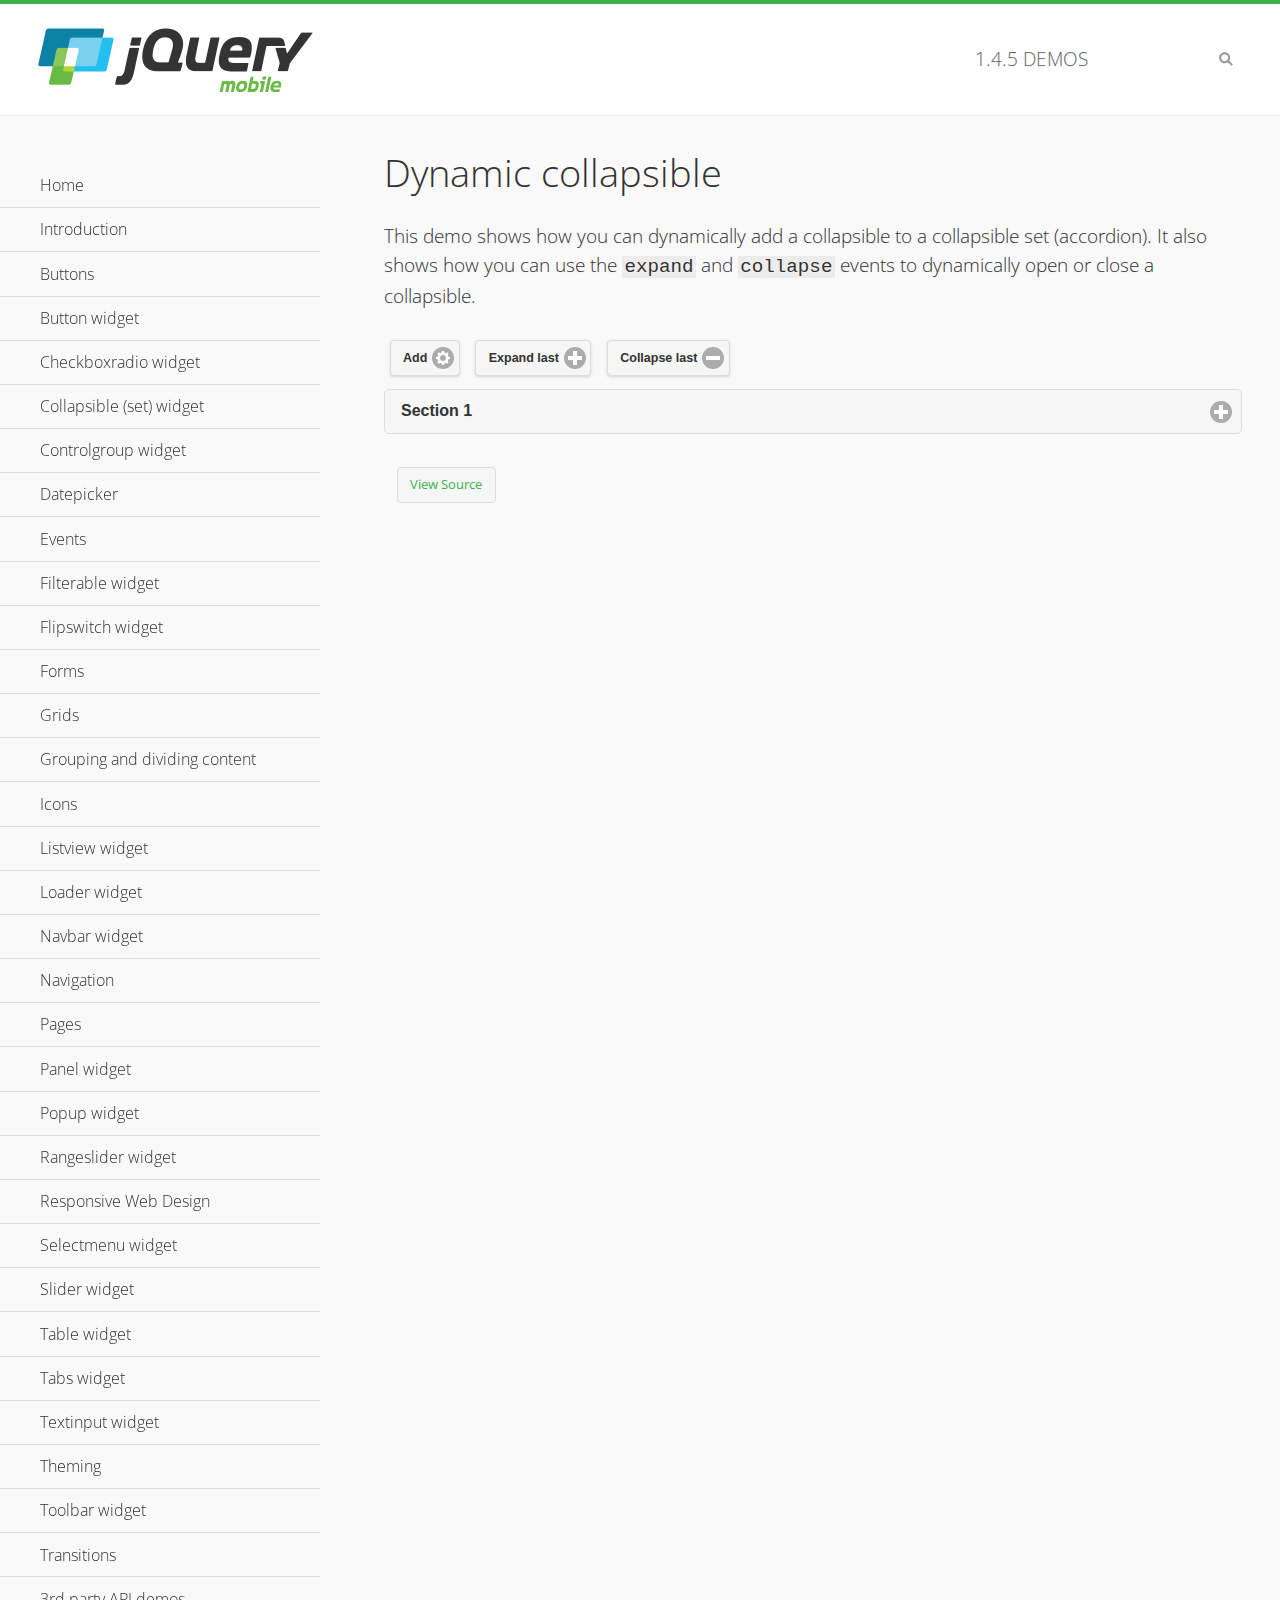
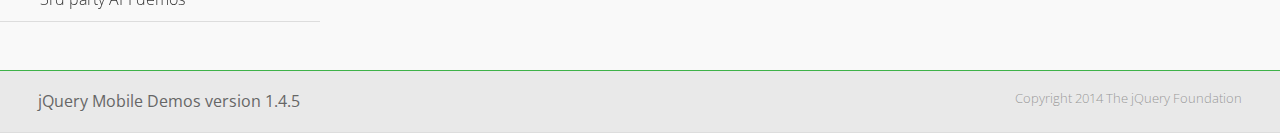
<file: js/jquery-mobile/demos/collapsible-dynamic/index.html>
<!DOCTYPE html>
<html>
<head>
	<meta charset="utf-8">
	<meta name="viewport" content="width=device-width, initial-scale=1">
	<title>Dynamic collapsible - jQuery Mobile Demos</title>
	<link rel="shortcut icon" href="../favicon.ico">
    <link rel="stylesheet" href="http://fonts.googleapis.com/css?family=Open+Sans:300,400,700">
	<link rel="stylesheet" href="../css/themes/default/jquery.mobile-1.4.5.min.css">
	<link rel="stylesheet" href="../_assets/css/jqm-demos.css">
	<script src="../js/jquery.js"></script>
	<script src="../_assets/js/index.js"></script>
	<script src="../js/jquery.mobile-1.4.5.min.js"></script>
	<script>
		$( document ).on( "pagecreate", function() {
			var nextId = 1;

			$("#add").click(function() {
				nextId++;
				var content = "<div data-role='collapsible' id='set" + nextId + "'><h3>Section " + nextId + "</h3><p>I am the collapsible content in a set so this feels like an accordion. I am hidden by default because I have the 'collapsed' state; you need to expand the header to see me.</p></div>";

				$( "#set" ).append( content ).collapsibleset( "refresh" );
			});

			$( "#expand" ).click(function() {
				$("#set").children(":last").collapsible( "expand" );
			});

			$( "#collapse" ).click(function() {
				$( "#set" ).children( ":last" ).collapsible( "collapse" );
			});
		});
	</script>
</head>
<body>
<div data-role="page" class="jqm-demos">

	<div data-role="header" class="jqm-header">
		<h2><a href="../" title="jQuery Mobile Demos home"><img src="../_assets/img/jquery-logo.png" alt="jQuery Mobile"></a></h2>
		<p><span class="jqm-version"></span> Demos</p>
		<a href="#" class="jqm-navmenu-link ui-btn ui-btn-icon-notext ui-corner-all ui-icon-bars ui-nodisc-icon ui-alt-icon ui-btn-left">Menu</a>
		<a href="#" class="jqm-search-link ui-btn ui-btn-icon-notext ui-corner-all ui-icon-search ui-nodisc-icon ui-alt-icon ui-btn-right">Search</a>
	</div><!-- /header -->

	<div role="main" class="ui-content jqm-content">

        <h1>Dynamic collapsible</h1>

        <p>This demo shows how you can dynamically add a collapsible to a collapsible set (accordion). It also shows how you can use the <code>expand</code> and <code>collapse</code> events to dynamically open or close a collapsible.</p>

        <div data-demo-html="true" data-demo-js="true">
            <button type="button" data-icon="gear" data-iconpos="right" data-mini="true" data-inline="true" id="add">Add</button>
            <button type="button" data-icon="plus" data-iconpos="right" data-mini="true" data-inline="true" id="expand">Expand last</button>
            <button type="button" data-icon="minus" data-iconpos="right" data-mini="true" data-inline="true" id="collapse">Collapse last</button>

            <div data-role="collapsibleset" data-content-theme="a" data-iconpos="right" id="set">
                <div data-role="collapsible" id="set1" data-collapsed="true">
                    <h3>Section 1</h3>
                    <p>I'm the collapsible content.</p>
                </div>
            </div>

        </div><!--/demo-html -->

	</div><!-- /content -->
	    <div data-role="panel" class="jqm-navmenu-panel" data-position="left" data-display="overlay" data-theme="a">
	    	<ul class="jqm-list ui-alt-icon ui-nodisc-icon">
<li data-filtertext="demos homepage" data-icon="home"><a href=".././">Home</a></li>
<li data-filtertext="introduction overview getting started"><a href="../intro/" data-ajax="false">Introduction</a></li>
<li data-filtertext="buttons button markup buttonmarkup method anchor link button element"><a href="../button-markup/" data-ajax="false">Buttons</a></li>
<li data-filtertext="form button widget input button submit reset"><a href="../button/" data-ajax="false">Button widget</a></li>
<li data-role="collapsible" data-enhanced="true" data-collapsed-icon="carat-d" data-expanded-icon="carat-u" data-iconpos="right" data-inset="false" class="ui-collapsible ui-collapsible-themed-content ui-collapsible-collapsed">
	<h3 class="ui-collapsible-heading ui-collapsible-heading-collapsed">
		<a href="#" class="ui-collapsible-heading-toggle ui-btn ui-btn-icon-right ui-btn-inherit ui-icon-carat-d">
		    Checkboxradio widget<span class="ui-collapsible-heading-status"> click to expand contents</span>
		</a>
	</h3>
	<div class="ui-collapsible-content ui-body-inherit ui-collapsible-content-collapsed" aria-hidden="true">
		<ul>
			<li data-filtertext="form checkboxradio widget checkbox input checkboxes controlgroups"><a href="../checkboxradio-checkbox/" data-ajax="false">Checkboxes</a></li>
			<li data-filtertext="form checkboxradio widget radio input radio buttons controlgroups"><a href="../checkboxradio-radio/" data-ajax="false">Radio buttons</a></li>
		</ul>
	</div>
</li>
<li data-role="collapsible" data-enhanced="true" data-collapsed-icon="carat-d" data-expanded-icon="carat-u" data-iconpos="right" data-inset="false" class="ui-collapsible ui-collapsible-themed-content ui-collapsible-collapsed">
	<h3 class="ui-collapsible-heading ui-collapsible-heading-collapsed">
		<a href="#" class="ui-collapsible-heading-toggle ui-btn ui-btn-icon-right ui-btn-inherit ui-icon-carat-d">
			Collapsible (set) widget<span class="ui-collapsible-heading-status"> click to expand contents</span>
		</a>
	</h3>
	<div class="ui-collapsible-content ui-body-inherit ui-collapsible-content-collapsed" aria-hidden="true">
		<ul>
			<li data-filtertext="collapsibles content formatting"><a href="../collapsible/" data-ajax="false">Collapsible</a></li>
			<li data-filtertext="dynamic collapsible set accordion append expand"><a href="../collapsible-dynamic/" data-ajax="false">Dynamic collapsibles</a></li>
			<li data-filtertext="accordions collapsible set widget content formatting grouped collapsibles"><a href="../collapsibleset/" data-ajax="false">Collapsible set</a></li>
		</ul>
	</div>
</li>
<li data-role="collapsible" data-enhanced="true" data-collapsed-icon="carat-d" data-expanded-icon="carat-u" data-iconpos="right" data-inset="false" class="ui-collapsible ui-collapsible-themed-content ui-collapsible-collapsed">
	<h3 class="ui-collapsible-heading ui-collapsible-heading-collapsed">
		<a href="#" class="ui-collapsible-heading-toggle ui-btn ui-btn-icon-right ui-btn-inherit ui-icon-carat-d">
			Controlgroup widget<span class="ui-collapsible-heading-status"> click to expand contents</span>
		</a>
	</h3>
	<div class="ui-collapsible-content ui-body-inherit ui-collapsible-content-collapsed" aria-hidden="true">
		<ul>
			<li data-filtertext="controlgroups selectmenu checkboxradio input grouped buttons horizontal vertical"><a href="../controlgroup/" data-ajax="false">Controlgroup</a></li>
			<li data-filtertext="dynamic controlgroup dynamically add buttons"><a href="../controlgroup-dynamic/" data-ajax="false">Dynamic controlgroups</a></li>
		</ul>
	</div>
</li>
<li data-filtertext="form datepicker widget date input"><a href="../datepicker/" data-ajax="false">Datepicker</a></li>
<li data-role="collapsible" data-enhanced="true" data-collapsed-icon="carat-d" data-expanded-icon="carat-u" data-iconpos="right" data-inset="false" class="ui-collapsible ui-collapsible-themed-content ui-collapsible-collapsed">
	<h3 class="ui-collapsible-heading ui-collapsible-heading-collapsed">
		<a href="#" class="ui-collapsible-heading-toggle ui-btn ui-btn-icon-right ui-btn-inherit ui-icon-carat-d">
			Events<span class="ui-collapsible-heading-status"> click to expand contents</span>
		</a>
	</h3>
	<div class="ui-collapsible-content ui-body-inherit ui-collapsible-content-collapsed" aria-hidden="true">
		<ul>
			<li data-filtertext="swipe to delete list items listviews swipe events"><a href="../swipe-list/" data-ajax="false">Swipe list items</a></li>
			<li data-filtertext="swipe to navigate swipe page navigation swipe events"><a href="../swipe-page/" data-ajax="false">Swipe page navigation</a></li>
		</ul>
	</div>
</li>
<li data-filtertext="filterable filter elements sorting searching listview table"><a href="../filterable/" data-ajax="false">Filterable widget</a></li>
<li data-filtertext="form flipswitch widget flip toggle switch binary select checkbox input"><a href="../flipswitch/" data-ajax="false">Flipswitch widget</a></li>
<li data-role="collapsible" data-enhanced="true" data-collapsed-icon="carat-d" data-expanded-icon="carat-u" data-iconpos="right" data-inset="false" class="ui-collapsible ui-collapsible-themed-content ui-collapsible-collapsed">
	<h3 class="ui-collapsible-heading ui-collapsible-heading-collapsed">
		<a href="#" class="ui-collapsible-heading-toggle ui-btn ui-btn-icon-right ui-btn-inherit ui-icon-carat-d">
			Forms<span class="ui-collapsible-heading-status"> click to expand contents</span>
		</a>
	</h3>
	<div class="ui-collapsible-content ui-body-inherit ui-collapsible-content-collapsed" aria-hidden="true">
		<ul>
			<li data-filtertext="forms text checkbox radio range button submit reset inputs selects textarea slider flipswitch label form elements"><a href="../forms/" data-ajax="false">Forms</a></li>
			<li data-filtertext="form hide labels hidden accessible ui-hidden-accessible forms"><a href="../forms-label-hidden-accessible/" data-ajax="false">Hide labels</a></li>
			<li data-filtertext="form field containers fieldcontain ui-field-contain forms"><a href="../forms-field-contain/" data-ajax="false">Field containers</a></li>
			<li data-filtertext="forms disabled form elements"><a href="../forms-disabled/" data-ajax="false">Forms disabled</a></li>
			<li data-filtertext="forms gallery examples overview forms text checkbox radio range button submit reset inputs selects textarea slider flipswitch label form elements"><a href="../forms-gallery/" data-ajax="false">Forms gallery</a></li>
		</ul>
	</div>
</li>
<li data-role="collapsible" data-enhanced="true" data-collapsed-icon="carat-d" data-expanded-icon="carat-u" data-iconpos="right" data-inset="false" class="ui-collapsible ui-collapsible-themed-content ui-collapsible-collapsed">
	<h3 class="ui-collapsible-heading ui-collapsible-heading-collapsed">
		<a href="#" class="ui-collapsible-heading-toggle ui-btn ui-btn-icon-right ui-btn-inherit ui-icon-carat-d">
			Grids<span class="ui-collapsible-heading-status"> click to expand contents</span>
		</a>
	</h3>
	<div class="ui-collapsible-content ui-body-inherit ui-collapsible-content-collapsed" aria-hidden="true">
		<ul>
			<li data-filtertext="grids columns blocks content formatting rwd responsive css framework"><a href="../grids/" data-ajax="false">Grids</a></li>
			<li data-filtertext="buttons in grids css framework"><a href="../grids-buttons/" data-ajax="false">Buttons in grids</a></li>
			<li data-filtertext="custom responsive grids rwd css framework"><a href="../grids-custom-responsive/" data-ajax="false">Custom responsive grids</a></li>
		</ul>
	</div>
</li>
<li data-filtertext="blocks content formatting sections heading"><a href="../body-bar-classes/" data-ajax="false">Grouping and dividing content</a></li>
<li data-role="collapsible" data-enhanced="true" data-collapsed-icon="carat-d" data-expanded-icon="carat-u" data-iconpos="right" data-inset="false" class="ui-collapsible ui-collapsible-themed-content ui-collapsible-collapsed">
	<h3 class="ui-collapsible-heading ui-collapsible-heading-collapsed">
		<a href="#" class="ui-collapsible-heading-toggle ui-btn ui-btn-icon-right ui-btn-inherit ui-icon-carat-d">
			Icons<span class="ui-collapsible-heading-status"> click to expand contents</span>
		</a>
	</h3>
	<div class="ui-collapsible-content ui-body-inherit ui-collapsible-content-collapsed" aria-hidden="true">
		<ul>
			<li data-filtertext="button icons svg disc alt custom icon position"><a href="../icons/" data-ajax="false">Icons</a></li>
			<li data-filtertext=""><a href="../icons-grunticon/" data-ajax="false">Grunticon loader</a></li>
		</ul>
	</div>
</li>
<li data-role="collapsible" data-enhanced="true" data-collapsed-icon="carat-d" data-expanded-icon="carat-u" data-iconpos="right" data-inset="false" class="ui-collapsible ui-collapsible-themed-content ui-collapsible-collapsed">
	<h3 class="ui-collapsible-heading ui-collapsible-heading-collapsed">
		<a href="#" class="ui-collapsible-heading-toggle ui-btn ui-btn-icon-right ui-btn-inherit ui-icon-carat-d">
			Listview widget<span class="ui-collapsible-heading-status"> click to expand contents</span>
		</a>
	</h3>
	<div class="ui-collapsible-content ui-body-inherit ui-collapsible-content-collapsed" aria-hidden="true">
		<ul>
			<li data-filtertext="listview widget thumbnails icons nested split button collapsible ul ol"><a href="../listview/" data-ajax="false">Listview</a></li>
			<li data-filtertext="autocomplete filterable reveal listview filtertextbeforefilter placeholder"><a href="../listview-autocomplete/" data-ajax="false">Listview autocomplete</a></li>
			<li data-filtertext="autocomplete filterable reveal listview remote data filtertextbeforefilter placeholder"><a href="../listview-autocomplete-remote/" data-ajax="false">Listview autocomplete remote data</a></li>
			<li data-filtertext="autodividers anchor jump scroll linkbars listview lists ul ol"><a href="../listview-autodividers-linkbar/" data-ajax="false">Listview autodividers linkbar</a></li>
			<li data-filtertext="listview autodividers selector autodividersselector lists ul ol"><a href="../listview-autodividers-selector/" data-ajax="false">Listview autodividers selector</a></li>
			<li data-filtertext="listview nested list items"><a href="../listview-nested-lists/" data-ajax="false">Nested Listviews</a></li>
			<li data-filtertext="listview collapsible list items flat"><a href="../listview-collapsible-item-flat/" data-ajax="false">Listview collapsible list items (flat)</a></li>
			<li data-filtertext="listview collapsible list indented"><a href="../listview-collapsible-item-indented/" data-ajax="false">Listview collapsible list items (indented)</a></li>
			<li data-filtertext="grid listview responsive grids responsive listviews lists ul"><a href="../listview-grid/" data-ajax="false">Listview responsive grid</a></li>
		</ul>
	</div>
</li>
<li data-filtertext="loader widget page loading navigation overlay spinner"><a href="../loader/" data-ajax="false">Loader widget</a></li>
<li data-filtertext="navbar widget navmenu toolbars header footer"><a href="../navbar/" data-ajax="false">Navbar widget</a></li>
<li data-role="collapsible" data-enhanced="true" data-collapsed-icon="carat-d" data-expanded-icon="carat-u" data-iconpos="right" data-inset="false" class="ui-collapsible ui-collapsible-themed-content ui-collapsible-collapsed">
	<h3 class="ui-collapsible-heading ui-collapsible-heading-collapsed">
		<a href="#" class="ui-collapsible-heading-toggle ui-btn ui-btn-icon-right ui-btn-inherit ui-icon-carat-d">
			Navigation<span class="ui-collapsible-heading-status"> click to expand contents</span>
		</a>
	</h3>
	<div class="ui-collapsible-content ui-body-inherit ui-collapsible-content-collapsed" aria-hidden="true">
		<ul>
			<li data-filtertext="ajax navigation navigate widget history event method"><a href="../navigation/" data-ajax="false">Navigation</a></li>
			<li data-filtertext="linking pages page links navigation ajax prefetch cache"><a href="../navigation-linking-pages/" data-ajax="false">Linking pages</a></li>
			<!-- <li data-filtertext="php redirect server redirection server-side navigation"><a href="../navigation-php-redirect/" data-ajax="false">PHP redirect demo</a></li>-->
			<li data-filtertext="navigation redirection hash query"><a href="../navigation-hash-processing/" data-ajax="false">Hash processing demo</a></li>
			<li data-filtertext="navigation redirection hash query"><a href="../page-events/" data-ajax="false">Page Navigation Events</a></li>
		</ul>
	</div>
</li>
<li data-role="collapsible" data-enhanced="true" data-collapsed-icon="carat-d" data-expanded-icon="carat-u" data-iconpos="right" data-inset="false" class="ui-collapsible ui-collapsible-themed-content ui-collapsible-collapsed">
	<h3 class="ui-collapsible-heading ui-collapsible-heading-collapsed">
		<a href="#" class="ui-collapsible-heading-toggle ui-btn ui-btn-icon-right ui-btn-inherit ui-icon-carat-d">
			Pages<span class="ui-collapsible-heading-status"> click to expand contents</span>
		</a>
	</h3>
	<div class="ui-collapsible-content ui-body-inherit ui-collapsible-content-collapsed" aria-hidden="true">
		<ul>
			<li data-filtertext="pages page widget ajax navigation"><a href="../pages/" data-ajax="false">Pages</a></li>
			<li data-filtertext="single page"><a href="../pages-single-page/" data-ajax="false">Single page</a></li>
			<li data-filtertext="multipage multi-page page"><a href="../pages-multi-page/" data-ajax="false">Multi-page template</a></li>
			<li data-filtertext="dialog page widget modal popup"><a href="../pages-dialog/" data-ajax="false">Dialog page</a></li>
		</ul>
	</div>
</li>
<li data-role="collapsible" data-enhanced="true" data-collapsed-icon="carat-d" data-expanded-icon="carat-u" data-iconpos="right" data-inset="false" class="ui-collapsible ui-collapsible-themed-content ui-collapsible-collapsed">
	<h3 class="ui-collapsible-heading ui-collapsible-heading-collapsed">
		<a href="#" class="ui-collapsible-heading-toggle ui-btn ui-btn-icon-right ui-btn-inherit ui-icon-carat-d">
			Panel widget<span class="ui-collapsible-heading-status"> click to expand contents</span>
		</a>
	</h3>
	<div class="ui-collapsible-content ui-body-inherit ui-collapsible-content-collapsed" aria-hidden="true">
		<ul>
			<li data-filtertext="panel widget sliding panels reveal push overlay responsive"><a href="../panel/" data-ajax="false">Panel</a></li>
			<li data-filtertext=""><a href="../panel-external/" data-ajax="false">External panels</a></li>
			<li data-filtertext="panel "><a href="../panel-fixed/" data-ajax="false">Fixed panels</a></li>
			<li data-filtertext="panel slide panels sliding panels shadow rwd responsive breakpoint"><a href="../panel-responsive/" data-ajax="false">Panels responsive</a></li>
			<li data-filtertext="panel custom style custom panel width reveal shadow listview panel styling page background wrapper"><a href="../panel-styling/" data-ajax="false">Custom panel style</a></li>
			<li data-filtertext="panel open on swipe"><a href="../panel-swipe-open/" data-ajax="false">Panel open on swipe</a></li>
			<li data-filtertext="panels outside page internal external toolbars"><a href="../panel-external-internal/" data-ajax="false">Panel external and internal</a></li>
		</ul>
	</div>
</li>
<li data-role="collapsible" data-enhanced="true" data-collapsed-icon="carat-d" data-expanded-icon="carat-u" data-iconpos="right" data-inset="false" class="ui-collapsible ui-collapsible-themed-content ui-collapsible-collapsed">
	<h3 class="ui-collapsible-heading ui-collapsible-heading-collapsed">
		<a href="#" class="ui-collapsible-heading-toggle ui-btn ui-btn-icon-right ui-btn-inherit ui-icon-carat-d">
			Popup widget<span class="ui-collapsible-heading-status"> click to expand contents</span>
		</a>
	</h3>
	<div class="ui-collapsible-content ui-body-inherit ui-collapsible-content-collapsed" aria-hidden="true">
		<ul>
			<li data-filtertext="popup widget popups dialog modal transition tooltip lightbox form overlay screen flip pop fade transition"><a href="../popup/" data-ajax="false">Popup</a></li>
			<li data-filtertext="popup alignment position"><a href="../popup-alignment/" data-ajax="false">Popup alignment</a></li>
			<li data-filtertext="popup arrow size popups popover"><a href="../popup-arrow-size/" data-ajax="false">Popup arrow size</a></li>
			<li data-filtertext="dynamic popups popup images lightbox"><a href="../popup-dynamic/" data-ajax="false">Dynamic popups</a></li>
			<li data-filtertext="popups with iframes scaling"><a href="../popup-iframe/" data-ajax="false">Popups with iframes</a></li>
			<li data-filtertext="popup image scaling"><a href="../popup-image-scaling/" data-ajax="false">Popup image scaling</a></li>
			<li data-filtertext="external popup outside multi-page"><a href="../popup-outside-multipage/" data-ajax="false">Popup outside multi-page</a></li>
		</ul>
	</div>
</li>
<li data-filtertext="form rangeslider widget dual sliders dual handle sliders range input"><a href="../rangeslider/" data-ajax="false">Rangeslider widget</a></li>
<li data-filtertext="responsive web design rwd adaptive progressive enhancement PE accessible mobile breakpoints media query media queries"><a href="../rwd/" data-ajax="false">Responsive Web Design</a></li>
<li data-role="collapsible" data-enhanced="true" data-collapsed-icon="carat-d" data-expanded-icon="carat-u" data-iconpos="right" data-inset="false" class="ui-collapsible ui-collapsible-themed-content ui-collapsible-collapsed">
	<h3 class="ui-collapsible-heading ui-collapsible-heading-collapsed">
		<a href="#" class="ui-collapsible-heading-toggle ui-btn ui-btn-icon-right ui-btn-inherit ui-icon-carat-d">
			Selectmenu widget<span class="ui-collapsible-heading-status"> click to expand contents</span>
		</a>
	</h3>
	<div class="ui-collapsible-content ui-body-inherit ui-collapsible-content-collapsed" aria-hidden="true">
		<ul>
			<li data-filtertext="form selectmenu widget select input custom select menu selects"><a href="../selectmenu/" data-ajax="false">Selectmenu</a></li>
			<li data-filtertext="form custom select menu selectmenu widget custom menu option optgroup multiple selects"><a href="../selectmenu-custom/" data-ajax="false">Custom select menu</a></li>
			<li data-filtertext="filterable select filter popup dialog"><a href="../selectmenu-custom-filter/" data-ajax="false">Custom select menu with filter</a></li>
		</ul>
	</div>
</li>
<li data-role="collapsible" data-enhanced="true" data-collapsed-icon="carat-d" data-expanded-icon="carat-u" data-iconpos="right" data-inset="false" class="ui-collapsible ui-collapsible-themed-content ui-collapsible-collapsed">
	<h3 class="ui-collapsible-heading ui-collapsible-heading-collapsed">
		<a href="#" class="ui-collapsible-heading-toggle ui-btn ui-btn-icon-right ui-btn-inherit ui-icon-carat-d">
			Slider widget<span class="ui-collapsible-heading-status"> click to expand contents</span>
		</a>
	</h3>
	<div class="ui-collapsible-content ui-body-inherit ui-collapsible-content-collapsed" aria-hidden="true">
		<ul>
			<li data-filtertext="form slider widget range input single sliders"><a href="../slider/" data-ajax="false">Slider</a></li>
			<li data-filtertext="form slider widget flipswitch slider binary select flip toggle switch"><a href="../slider-flipswitch/" data-ajax="false">Slider flip toggle switch</a></li>
			<li data-filtertext="form slider tooltip handle value input range sliders"><a href="../slider-tooltip/" data-ajax="false">Slider tooltip</a></li>
		</ul>
	</div>
</li>
<li data-role="collapsible" data-enhanced="true" data-collapsed-icon="carat-d" data-expanded-icon="carat-u" data-iconpos="right" data-inset="false" class="ui-collapsible ui-collapsible-themed-content ui-collapsible-collapsed">
	<h3 class="ui-collapsible-heading ui-collapsible-heading-collapsed">
		<a href="#" class="ui-collapsible-heading-toggle ui-btn ui-btn-icon-right ui-btn-inherit ui-icon-carat-d">
			Table widget<span class="ui-collapsible-heading-status"> click to expand contents</span>
		</a>
	</h3>
	<div class="ui-collapsible-content ui-body-inherit ui-collapsible-content-collapsed" aria-hidden="true">
		<ul>
			<li data-filtertext="table widget reflow column toggle th td responsive tables rwd hide show tabular"><a href="../table-column-toggle/" data-ajax="false">Table Column Toggle</a></li>
			<li data-filtertext="table column toggle phone comparison demo"><a href="../table-column-toggle-example/" data-ajax="false">Table Column Toggle demo</a></li>
			<li data-filtertext="responsive tables table column toggle heading groups rwd breakpoint"><a href="../table-column-toggle-heading-groups/" data-ajax="false">Table Column Toggle heading groups</a></li>
			<li data-filtertext="responsive tables table column toggle hide rwd breakpoint customization options"><a href="../table-column-toggle-options/" data-ajax="false">Table Column Toggle options</a></li>
			<li data-filtertext="table reflow th td responsive rwd columns tabular"><a href="../table-reflow/" data-ajax="false">Table Reflow</a></li>
			<li data-filtertext="responsive tables table reflow heading groups rwd breakpoint"><a href="../table-reflow-heading-groups/" data-ajax="false">Table Reflow heading groups</a></li>
			<li data-filtertext="responsive tables table reflow stripes strokes table style"><a href="../table-reflow-stripes-strokes/" data-ajax="false">Table Reflow stripes and strokes</a></li>
			<li data-filtertext="responsive tables table reflow stack custom styles"><a href="../table-reflow-styling/" data-ajax="false">Table Reflow custom styles</a></li>
		</ul>
	</div>
</li>
<li data-filtertext="ui tabs widget"><a href="../tabs/" data-ajax="false">Tabs widget</a></li>
<li data-filtertext="form textinput widget text input textarea number date time tel email file color password"><a href="../textinput/" data-ajax="false">Textinput widget</a></li>
<li data-role="collapsible" data-enhanced="true" data-collapsed-icon="carat-d" data-expanded-icon="carat-u" data-iconpos="right" data-inset="false" class="ui-collapsible ui-collapsible-themed-content ui-collapsible-collapsed">
	<h3 class="ui-collapsible-heading ui-collapsible-heading-collapsed">
		<a href="#" class="ui-collapsible-heading-toggle ui-btn ui-btn-icon-right ui-btn-inherit ui-icon-carat-d">
			Theming<span class="ui-collapsible-heading-status"> click to expand contents</span>
		</a>
	</h3>
	<div class="ui-collapsible-content ui-body-inherit ui-collapsible-content-collapsed" aria-hidden="true">
		<ul>
			<li data-filtertext="default theme swatches theming style css"><a href="../theme-default/" data-ajax="false">Default theme</a></li>
			<li data-filtertext="classic theme old theme swatches theming style css"><a href="../theme-classic/" data-ajax="false">Classic theme</a></li>
		</ul>
	</div>
</li>
<li data-role="collapsible" data-enhanced="true" data-collapsed-icon="carat-d" data-expanded-icon="carat-u" data-iconpos="right" data-inset="false" class="ui-collapsible ui-collapsible-themed-content ui-collapsible-collapsed">
	<h3 class="ui-collapsible-heading ui-collapsible-heading-collapsed">
		<a href="#" class="ui-collapsible-heading-toggle ui-btn ui-btn-icon-right ui-btn-inherit ui-icon-carat-d">
			Toolbar widget<span class="ui-collapsible-heading-status"> click to expand contents</span>
		</a>
	</h3>
	<div class="ui-collapsible-content ui-body-inherit ui-collapsible-content-collapsed" aria-hidden="true">
		<ul>
			<li data-filtertext="toolbar widget header footer toolbars fixed fullscreen external sections"><a href="../toolbar/" data-ajax="false">Toolbar</a></li>
			<li data-filtertext="dynamic toolbars dynamically add toolbar header footer"><a href="../toolbar-dynamic/" data-ajax="false">Dynamic toolbars</a></li>
			<li data-filtertext="external toolbars header footer"><a href="../toolbar-external/" data-ajax="false">External toolbars</a></li>
			<li data-filtertext="fixed toolbars header footer"><a href="../toolbar-fixed/" data-ajax="false">Fixed toolbars</a></li>
			<li data-filtertext="fixed fullscreen toolbars header footer"><a href="../toolbar-fixed-fullscreen/" data-ajax="false">Fullscreen toolbars</a></li>
			<li data-filtertext="external fixed toolbars header footer"><a href="../toolbar-fixed-external/" data-ajax="false">Fixed external toolbars</a></li>
			<li data-filtertext="external persistent toolbars header footer navbar navmenu"><a href="../toolbar-fixed-persistent/" data-ajax="false">Persistent toolbars</a></li>
			<li data-filtertext="external ajax optimized toolbars persistent toolbars header footer navbar"><a href="../toolbar-fixed-persistent-optimized/" data-ajax="false">Ajax optimized toolbars</a></li>
			<li data-filtertext="form in toolbars header footer"><a href="../toolbar-fixed-forms/" data-ajax="false">Form in toolbar</a></li>
		</ul>
	</div>
</li>
<li data-filtertext="page transitions animated pages popup navigation flip slide fade pop"><a href="../transitions/" data-ajax="false">Transitions</a></li>
<li data-role="collapsible" data-enhanced="true" data-collapsed-icon="carat-d" data-expanded-icon="carat-u" data-iconpos="right" data-inset="false" class="ui-collapsible ui-collapsible-themed-content ui-collapsible-collapsed">
	<h3 class="ui-collapsible-heading ui-collapsible-heading-collapsed">
		<a href="#" class="ui-collapsible-heading-toggle ui-btn ui-btn-icon-right ui-btn-inherit ui-icon-carat-d">
			3rd party API demos<span class="ui-collapsible-heading-status"> click to expand contents</span>
		</a>
	</h3>
	<div class="ui-collapsible-content ui-body-inherit ui-collapsible-content-collapsed" aria-hidden="true">
		<ul>
			<li data-filtertext="backbone requirejs navigation router"><a href="../backbone-requirejs/" data-ajax="false">Backbone RequireJS</a></li>
			<li data-filtertext="google maps geolocation demo"><a href="../map-geolocation/" data-ajax="false">Google Maps geolocation</a></li>
			<li data-filtertext="google maps hybrid"><a href="../map-list-toggle/" data-ajax="false">Google Maps list toggle</a></li>
		</ul>
	</div>
</li>



		     </ul>
		</div><!-- /panel -->


	<div data-role="footer" data-position="fixed" data-tap-toggle="false" class="jqm-footer">
		<p>jQuery Mobile Demos version <span class="jqm-version"></span></p>
		<p>Copyright 2014 The jQuery Foundation</p>
	</div><!-- /footer -->
	<!-- TODO: This should become an external panel so we can add input to markup (unique ID) -->
    <div data-role="panel" class="jqm-search-panel" data-position="right" data-display="overlay" data-theme="a">
		<div class="jqm-search">
			<ul class="jqm-list" data-filter-placeholder="Search demos..." data-filter-reveal="true">
<li data-filtertext="demos homepage" data-icon="home"><a href=".././">Home</a></li>
<li data-filtertext="introduction overview getting started"><a href="../intro/" data-ajax="false">Introduction</a></li>
<li data-filtertext="buttons button markup buttonmarkup method anchor link button element"><a href="../button-markup/" data-ajax="false">Buttons</a></li>
<li data-filtertext="form button widget input button submit reset"><a href="../button/" data-ajax="false">Button widget</a></li>
<li data-role="collapsible" data-enhanced="true" data-collapsed-icon="carat-d" data-expanded-icon="carat-u" data-iconpos="right" data-inset="false" class="ui-collapsible ui-collapsible-themed-content ui-collapsible-collapsed">
	<h3 class="ui-collapsible-heading ui-collapsible-heading-collapsed">
		<a href="#" class="ui-collapsible-heading-toggle ui-btn ui-btn-icon-right ui-btn-inherit ui-icon-carat-d">
		    Checkboxradio widget<span class="ui-collapsible-heading-status"> click to expand contents</span>
		</a>
	</h3>
	<div class="ui-collapsible-content ui-body-inherit ui-collapsible-content-collapsed" aria-hidden="true">
		<ul>
			<li data-filtertext="form checkboxradio widget checkbox input checkboxes controlgroups"><a href="../checkboxradio-checkbox/" data-ajax="false">Checkboxes</a></li>
			<li data-filtertext="form checkboxradio widget radio input radio buttons controlgroups"><a href="../checkboxradio-radio/" data-ajax="false">Radio buttons</a></li>
		</ul>
	</div>
</li>
<li data-role="collapsible" data-enhanced="true" data-collapsed-icon="carat-d" data-expanded-icon="carat-u" data-iconpos="right" data-inset="false" class="ui-collapsible ui-collapsible-themed-content ui-collapsible-collapsed">
	<h3 class="ui-collapsible-heading ui-collapsible-heading-collapsed">
		<a href="#" class="ui-collapsible-heading-toggle ui-btn ui-btn-icon-right ui-btn-inherit ui-icon-carat-d">
			Collapsible (set) widget<span class="ui-collapsible-heading-status"> click to expand contents</span>
		</a>
	</h3>
	<div class="ui-collapsible-content ui-body-inherit ui-collapsible-content-collapsed" aria-hidden="true">
		<ul>
			<li data-filtertext="collapsibles content formatting"><a href="../collapsible/" data-ajax="false">Collapsible</a></li>
			<li data-filtertext="dynamic collapsible set accordion append expand"><a href="../collapsible-dynamic/" data-ajax="false">Dynamic collapsibles</a></li>
			<li data-filtertext="accordions collapsible set widget content formatting grouped collapsibles"><a href="../collapsibleset/" data-ajax="false">Collapsible set</a></li>
		</ul>
	</div>
</li>
<li data-role="collapsible" data-enhanced="true" data-collapsed-icon="carat-d" data-expanded-icon="carat-u" data-iconpos="right" data-inset="false" class="ui-collapsible ui-collapsible-themed-content ui-collapsible-collapsed">
	<h3 class="ui-collapsible-heading ui-collapsible-heading-collapsed">
		<a href="#" class="ui-collapsible-heading-toggle ui-btn ui-btn-icon-right ui-btn-inherit ui-icon-carat-d">
			Controlgroup widget<span class="ui-collapsible-heading-status"> click to expand contents</span>
		</a>
	</h3>
	<div class="ui-collapsible-content ui-body-inherit ui-collapsible-content-collapsed" aria-hidden="true">
		<ul>
			<li data-filtertext="controlgroups selectmenu checkboxradio input grouped buttons horizontal vertical"><a href="../controlgroup/" data-ajax="false">Controlgroup</a></li>
			<li data-filtertext="dynamic controlgroup dynamically add buttons"><a href="../controlgroup-dynamic/" data-ajax="false">Dynamic controlgroups</a></li>
		</ul>
	</div>
</li>
<li data-filtertext="form datepicker widget date input"><a href="../datepicker/" data-ajax="false">Datepicker</a></li>
<li data-role="collapsible" data-enhanced="true" data-collapsed-icon="carat-d" data-expanded-icon="carat-u" data-iconpos="right" data-inset="false" class="ui-collapsible ui-collapsible-themed-content ui-collapsible-collapsed">
	<h3 class="ui-collapsible-heading ui-collapsible-heading-collapsed">
		<a href="#" class="ui-collapsible-heading-toggle ui-btn ui-btn-icon-right ui-btn-inherit ui-icon-carat-d">
			Events<span class="ui-collapsible-heading-status"> click to expand contents</span>
		</a>
	</h3>
	<div class="ui-collapsible-content ui-body-inherit ui-collapsible-content-collapsed" aria-hidden="true">
		<ul>
			<li data-filtertext="swipe to delete list items listviews swipe events"><a href="../swipe-list/" data-ajax="false">Swipe list items</a></li>
			<li data-filtertext="swipe to navigate swipe page navigation swipe events"><a href="../swipe-page/" data-ajax="false">Swipe page navigation</a></li>
		</ul>
	</div>
</li>
<li data-filtertext="filterable filter elements sorting searching listview table"><a href="../filterable/" data-ajax="false">Filterable widget</a></li>
<li data-filtertext="form flipswitch widget flip toggle switch binary select checkbox input"><a href="../flipswitch/" data-ajax="false">Flipswitch widget</a></li>
<li data-role="collapsible" data-enhanced="true" data-collapsed-icon="carat-d" data-expanded-icon="carat-u" data-iconpos="right" data-inset="false" class="ui-collapsible ui-collapsible-themed-content ui-collapsible-collapsed">
	<h3 class="ui-collapsible-heading ui-collapsible-heading-collapsed">
		<a href="#" class="ui-collapsible-heading-toggle ui-btn ui-btn-icon-right ui-btn-inherit ui-icon-carat-d">
			Forms<span class="ui-collapsible-heading-status"> click to expand contents</span>
		</a>
	</h3>
	<div class="ui-collapsible-content ui-body-inherit ui-collapsible-content-collapsed" aria-hidden="true">
		<ul>
			<li data-filtertext="forms text checkbox radio range button submit reset inputs selects textarea slider flipswitch label form elements"><a href="../forms/" data-ajax="false">Forms</a></li>
			<li data-filtertext="form hide labels hidden accessible ui-hidden-accessible forms"><a href="../forms-label-hidden-accessible/" data-ajax="false">Hide labels</a></li>
			<li data-filtertext="form field containers fieldcontain ui-field-contain forms"><a href="../forms-field-contain/" data-ajax="false">Field containers</a></li>
			<li data-filtertext="forms disabled form elements"><a href="../forms-disabled/" data-ajax="false">Forms disabled</a></li>
			<li data-filtertext="forms gallery examples overview forms text checkbox radio range button submit reset inputs selects textarea slider flipswitch label form elements"><a href="../forms-gallery/" data-ajax="false">Forms gallery</a></li>
		</ul>
	</div>
</li>
<li data-role="collapsible" data-enhanced="true" data-collapsed-icon="carat-d" data-expanded-icon="carat-u" data-iconpos="right" data-inset="false" class="ui-collapsible ui-collapsible-themed-content ui-collapsible-collapsed">
	<h3 class="ui-collapsible-heading ui-collapsible-heading-collapsed">
		<a href="#" class="ui-collapsible-heading-toggle ui-btn ui-btn-icon-right ui-btn-inherit ui-icon-carat-d">
			Grids<span class="ui-collapsible-heading-status"> click to expand contents</span>
		</a>
	</h3>
	<div class="ui-collapsible-content ui-body-inherit ui-collapsible-content-collapsed" aria-hidden="true">
		<ul>
			<li data-filtertext="grids columns blocks content formatting rwd responsive css framework"><a href="../grids/" data-ajax="false">Grids</a></li>
			<li data-filtertext="buttons in grids css framework"><a href="../grids-buttons/" data-ajax="false">Buttons in grids</a></li>
			<li data-filtertext="custom responsive grids rwd css framework"><a href="../grids-custom-responsive/" data-ajax="false">Custom responsive grids</a></li>
		</ul>
	</div>
</li>
<li data-filtertext="blocks content formatting sections heading"><a href="../body-bar-classes/" data-ajax="false">Grouping and dividing content</a></li>
<li data-role="collapsible" data-enhanced="true" data-collapsed-icon="carat-d" data-expanded-icon="carat-u" data-iconpos="right" data-inset="false" class="ui-collapsible ui-collapsible-themed-content ui-collapsible-collapsed">
	<h3 class="ui-collapsible-heading ui-collapsible-heading-collapsed">
		<a href="#" class="ui-collapsible-heading-toggle ui-btn ui-btn-icon-right ui-btn-inherit ui-icon-carat-d">
			Icons<span class="ui-collapsible-heading-status"> click to expand contents</span>
		</a>
	</h3>
	<div class="ui-collapsible-content ui-body-inherit ui-collapsible-content-collapsed" aria-hidden="true">
		<ul>
			<li data-filtertext="button icons svg disc alt custom icon position"><a href="../icons/" data-ajax="false">Icons</a></li>
			<li data-filtertext=""><a href="../icons-grunticon/" data-ajax="false">Grunticon loader</a></li>
		</ul>
	</div>
</li>
<li data-role="collapsible" data-enhanced="true" data-collapsed-icon="carat-d" data-expanded-icon="carat-u" data-iconpos="right" data-inset="false" class="ui-collapsible ui-collapsible-themed-content ui-collapsible-collapsed">
	<h3 class="ui-collapsible-heading ui-collapsible-heading-collapsed">
		<a href="#" class="ui-collapsible-heading-toggle ui-btn ui-btn-icon-right ui-btn-inherit ui-icon-carat-d">
			Listview widget<span class="ui-collapsible-heading-status"> click to expand contents</span>
		</a>
	</h3>
	<div class="ui-collapsible-content ui-body-inherit ui-collapsible-content-collapsed" aria-hidden="true">
		<ul>
			<li data-filtertext="listview widget thumbnails icons nested split button collapsible ul ol"><a href="../listview/" data-ajax="false">Listview</a></li>
			<li data-filtertext="autocomplete filterable reveal listview filtertextbeforefilter placeholder"><a href="../listview-autocomplete/" data-ajax="false">Listview autocomplete</a></li>
			<li data-filtertext="autocomplete filterable reveal listview remote data filtertextbeforefilter placeholder"><a href="../listview-autocomplete-remote/" data-ajax="false">Listview autocomplete remote data</a></li>
			<li data-filtertext="autodividers anchor jump scroll linkbars listview lists ul ol"><a href="../listview-autodividers-linkbar/" data-ajax="false">Listview autodividers linkbar</a></li>
			<li data-filtertext="listview autodividers selector autodividersselector lists ul ol"><a href="../listview-autodividers-selector/" data-ajax="false">Listview autodividers selector</a></li>
			<li data-filtertext="listview nested list items"><a href="../listview-nested-lists/" data-ajax="false">Nested Listviews</a></li>
			<li data-filtertext="listview collapsible list items flat"><a href="../listview-collapsible-item-flat/" data-ajax="false">Listview collapsible list items (flat)</a></li>
			<li data-filtertext="listview collapsible list indented"><a href="../listview-collapsible-item-indented/" data-ajax="false">Listview collapsible list items (indented)</a></li>
			<li data-filtertext="grid listview responsive grids responsive listviews lists ul"><a href="../listview-grid/" data-ajax="false">Listview responsive grid</a></li>
		</ul>
	</div>
</li>
<li data-filtertext="loader widget page loading navigation overlay spinner"><a href="../loader/" data-ajax="false">Loader widget</a></li>
<li data-filtertext="navbar widget navmenu toolbars header footer"><a href="../navbar/" data-ajax="false">Navbar widget</a></li>
<li data-role="collapsible" data-enhanced="true" data-collapsed-icon="carat-d" data-expanded-icon="carat-u" data-iconpos="right" data-inset="false" class="ui-collapsible ui-collapsible-themed-content ui-collapsible-collapsed">
	<h3 class="ui-collapsible-heading ui-collapsible-heading-collapsed">
		<a href="#" class="ui-collapsible-heading-toggle ui-btn ui-btn-icon-right ui-btn-inherit ui-icon-carat-d">
			Navigation<span class="ui-collapsible-heading-status"> click to expand contents</span>
		</a>
	</h3>
	<div class="ui-collapsible-content ui-body-inherit ui-collapsible-content-collapsed" aria-hidden="true">
		<ul>
			<li data-filtertext="ajax navigation navigate widget history event method"><a href="../navigation/" data-ajax="false">Navigation</a></li>
			<li data-filtertext="linking pages page links navigation ajax prefetch cache"><a href="../navigation-linking-pages/" data-ajax="false">Linking pages</a></li>
			<!-- <li data-filtertext="php redirect server redirection server-side navigation"><a href="../navigation-php-redirect/" data-ajax="false">PHP redirect demo</a></li>-->
			<li data-filtertext="navigation redirection hash query"><a href="../navigation-hash-processing/" data-ajax="false">Hash processing demo</a></li>
			<li data-filtertext="navigation redirection hash query"><a href="../page-events/" data-ajax="false">Page Navigation Events</a></li>
		</ul>
	</div>
</li>
<li data-role="collapsible" data-enhanced="true" data-collapsed-icon="carat-d" data-expanded-icon="carat-u" data-iconpos="right" data-inset="false" class="ui-collapsible ui-collapsible-themed-content ui-collapsible-collapsed">
	<h3 class="ui-collapsible-heading ui-collapsible-heading-collapsed">
		<a href="#" class="ui-collapsible-heading-toggle ui-btn ui-btn-icon-right ui-btn-inherit ui-icon-carat-d">
			Pages<span class="ui-collapsible-heading-status"> click to expand contents</span>
		</a>
	</h3>
	<div class="ui-collapsible-content ui-body-inherit ui-collapsible-content-collapsed" aria-hidden="true">
		<ul>
			<li data-filtertext="pages page widget ajax navigation"><a href="../pages/" data-ajax="false">Pages</a></li>
			<li data-filtertext="single page"><a href="../pages-single-page/" data-ajax="false">Single page</a></li>
			<li data-filtertext="multipage multi-page page"><a href="../pages-multi-page/" data-ajax="false">Multi-page template</a></li>
			<li data-filtertext="dialog page widget modal popup"><a href="../pages-dialog/" data-ajax="false">Dialog page</a></li>
		</ul>
	</div>
</li>
<li data-role="collapsible" data-enhanced="true" data-collapsed-icon="carat-d" data-expanded-icon="carat-u" data-iconpos="right" data-inset="false" class="ui-collapsible ui-collapsible-themed-content ui-collapsible-collapsed">
	<h3 class="ui-collapsible-heading ui-collapsible-heading-collapsed">
		<a href="#" class="ui-collapsible-heading-toggle ui-btn ui-btn-icon-right ui-btn-inherit ui-icon-carat-d">
			Panel widget<span class="ui-collapsible-heading-status"> click to expand contents</span>
		</a>
	</h3>
	<div class="ui-collapsible-content ui-body-inherit ui-collapsible-content-collapsed" aria-hidden="true">
		<ul>
			<li data-filtertext="panel widget sliding panels reveal push overlay responsive"><a href="../panel/" data-ajax="false">Panel</a></li>
			<li data-filtertext=""><a href="../panel-external/" data-ajax="false">External panels</a></li>
			<li data-filtertext="panel "><a href="../panel-fixed/" data-ajax="false">Fixed panels</a></li>
			<li data-filtertext="panel slide panels sliding panels shadow rwd responsive breakpoint"><a href="../panel-responsive/" data-ajax="false">Panels responsive</a></li>
			<li data-filtertext="panel custom style custom panel width reveal shadow listview panel styling page background wrapper"><a href="../panel-styling/" data-ajax="false">Custom panel style</a></li>
			<li data-filtertext="panel open on swipe"><a href="../panel-swipe-open/" data-ajax="false">Panel open on swipe</a></li>
			<li data-filtertext="panels outside page internal external toolbars"><a href="../panel-external-internal/" data-ajax="false">Panel external and internal</a></li>
		</ul>
	</div>
</li>
<li data-role="collapsible" data-enhanced="true" data-collapsed-icon="carat-d" data-expanded-icon="carat-u" data-iconpos="right" data-inset="false" class="ui-collapsible ui-collapsible-themed-content ui-collapsible-collapsed">
	<h3 class="ui-collapsible-heading ui-collapsible-heading-collapsed">
		<a href="#" class="ui-collapsible-heading-toggle ui-btn ui-btn-icon-right ui-btn-inherit ui-icon-carat-d">
			Popup widget<span class="ui-collapsible-heading-status"> click to expand contents</span>
		</a>
	</h3>
	<div class="ui-collapsible-content ui-body-inherit ui-collapsible-content-collapsed" aria-hidden="true">
		<ul>
			<li data-filtertext="popup widget popups dialog modal transition tooltip lightbox form overlay screen flip pop fade transition"><a href="../popup/" data-ajax="false">Popup</a></li>
			<li data-filtertext="popup alignment position"><a href="../popup-alignment/" data-ajax="false">Popup alignment</a></li>
			<li data-filtertext="popup arrow size popups popover"><a href="../popup-arrow-size/" data-ajax="false">Popup arrow size</a></li>
			<li data-filtertext="dynamic popups popup images lightbox"><a href="../popup-dynamic/" data-ajax="false">Dynamic popups</a></li>
			<li data-filtertext="popups with iframes scaling"><a href="../popup-iframe/" data-ajax="false">Popups with iframes</a></li>
			<li data-filtertext="popup image scaling"><a href="../popup-image-scaling/" data-ajax="false">Popup image scaling</a></li>
			<li data-filtertext="external popup outside multi-page"><a href="../popup-outside-multipage/" data-ajax="false">Popup outside multi-page</a></li>
		</ul>
	</div>
</li>
<li data-filtertext="form rangeslider widget dual sliders dual handle sliders range input"><a href="../rangeslider/" data-ajax="false">Rangeslider widget</a></li>
<li data-filtertext="responsive web design rwd adaptive progressive enhancement PE accessible mobile breakpoints media query media queries"><a href="../rwd/" data-ajax="false">Responsive Web Design</a></li>
<li data-role="collapsible" data-enhanced="true" data-collapsed-icon="carat-d" data-expanded-icon="carat-u" data-iconpos="right" data-inset="false" class="ui-collapsible ui-collapsible-themed-content ui-collapsible-collapsed">
	<h3 class="ui-collapsible-heading ui-collapsible-heading-collapsed">
		<a href="#" class="ui-collapsible-heading-toggle ui-btn ui-btn-icon-right ui-btn-inherit ui-icon-carat-d">
			Selectmenu widget<span class="ui-collapsible-heading-status"> click to expand contents</span>
		</a>
	</h3>
	<div class="ui-collapsible-content ui-body-inherit ui-collapsible-content-collapsed" aria-hidden="true">
		<ul>
			<li data-filtertext="form selectmenu widget select input custom select menu selects"><a href="../selectmenu/" data-ajax="false">Selectmenu</a></li>
			<li data-filtertext="form custom select menu selectmenu widget custom menu option optgroup multiple selects"><a href="../selectmenu-custom/" data-ajax="false">Custom select menu</a></li>
			<li data-filtertext="filterable select filter popup dialog"><a href="../selectmenu-custom-filter/" data-ajax="false">Custom select menu with filter</a></li>
		</ul>
	</div>
</li>
<li data-role="collapsible" data-enhanced="true" data-collapsed-icon="carat-d" data-expanded-icon="carat-u" data-iconpos="right" data-inset="false" class="ui-collapsible ui-collapsible-themed-content ui-collapsible-collapsed">
	<h3 class="ui-collapsible-heading ui-collapsible-heading-collapsed">
		<a href="#" class="ui-collapsible-heading-toggle ui-btn ui-btn-icon-right ui-btn-inherit ui-icon-carat-d">
			Slider widget<span class="ui-collapsible-heading-status"> click to expand contents</span>
		</a>
	</h3>
	<div class="ui-collapsible-content ui-body-inherit ui-collapsible-content-collapsed" aria-hidden="true">
		<ul>
			<li data-filtertext="form slider widget range input single sliders"><a href="../slider/" data-ajax="false">Slider</a></li>
			<li data-filtertext="form slider widget flipswitch slider binary select flip toggle switch"><a href="../slider-flipswitch/" data-ajax="false">Slider flip toggle switch</a></li>
			<li data-filtertext="form slider tooltip handle value input range sliders"><a href="../slider-tooltip/" data-ajax="false">Slider tooltip</a></li>
		</ul>
	</div>
</li>
<li data-role="collapsible" data-enhanced="true" data-collapsed-icon="carat-d" data-expanded-icon="carat-u" data-iconpos="right" data-inset="false" class="ui-collapsible ui-collapsible-themed-content ui-collapsible-collapsed">
	<h3 class="ui-collapsible-heading ui-collapsible-heading-collapsed">
		<a href="#" class="ui-collapsible-heading-toggle ui-btn ui-btn-icon-right ui-btn-inherit ui-icon-carat-d">
			Table widget<span class="ui-collapsible-heading-status"> click to expand contents</span>
		</a>
	</h3>
	<div class="ui-collapsible-content ui-body-inherit ui-collapsible-content-collapsed" aria-hidden="true">
		<ul>
			<li data-filtertext="table widget reflow column toggle th td responsive tables rwd hide show tabular"><a href="../table-column-toggle/" data-ajax="false">Table Column Toggle</a></li>
			<li data-filtertext="table column toggle phone comparison demo"><a href="../table-column-toggle-example/" data-ajax="false">Table Column Toggle demo</a></li>
			<li data-filtertext="responsive tables table column toggle heading groups rwd breakpoint"><a href="../table-column-toggle-heading-groups/" data-ajax="false">Table Column Toggle heading groups</a></li>
			<li data-filtertext="responsive tables table column toggle hide rwd breakpoint customization options"><a href="../table-column-toggle-options/" data-ajax="false">Table Column Toggle options</a></li>
			<li data-filtertext="table reflow th td responsive rwd columns tabular"><a href="../table-reflow/" data-ajax="false">Table Reflow</a></li>
			<li data-filtertext="responsive tables table reflow heading groups rwd breakpoint"><a href="../table-reflow-heading-groups/" data-ajax="false">Table Reflow heading groups</a></li>
			<li data-filtertext="responsive tables table reflow stripes strokes table style"><a href="../table-reflow-stripes-strokes/" data-ajax="false">Table Reflow stripes and strokes</a></li>
			<li data-filtertext="responsive tables table reflow stack custom styles"><a href="../table-reflow-styling/" data-ajax="false">Table Reflow custom styles</a></li>
		</ul>
	</div>
</li>
<li data-filtertext="ui tabs widget"><a href="../tabs/" data-ajax="false">Tabs widget</a></li>
<li data-filtertext="form textinput widget text input textarea number date time tel email file color password"><a href="../textinput/" data-ajax="false">Textinput widget</a></li>
<li data-role="collapsible" data-enhanced="true" data-collapsed-icon="carat-d" data-expanded-icon="carat-u" data-iconpos="right" data-inset="false" class="ui-collapsible ui-collapsible-themed-content ui-collapsible-collapsed">
	<h3 class="ui-collapsible-heading ui-collapsible-heading-collapsed">
		<a href="#" class="ui-collapsible-heading-toggle ui-btn ui-btn-icon-right ui-btn-inherit ui-icon-carat-d">
			Theming<span class="ui-collapsible-heading-status"> click to expand contents</span>
		</a>
	</h3>
	<div class="ui-collapsible-content ui-body-inherit ui-collapsible-content-collapsed" aria-hidden="true">
		<ul>
			<li data-filtertext="default theme swatches theming style css"><a href="../theme-default/" data-ajax="false">Default theme</a></li>
			<li data-filtertext="classic theme old theme swatches theming style css"><a href="../theme-classic/" data-ajax="false">Classic theme</a></li>
		</ul>
	</div>
</li>
<li data-role="collapsible" data-enhanced="true" data-collapsed-icon="carat-d" data-expanded-icon="carat-u" data-iconpos="right" data-inset="false" class="ui-collapsible ui-collapsible-themed-content ui-collapsible-collapsed">
	<h3 class="ui-collapsible-heading ui-collapsible-heading-collapsed">
		<a href="#" class="ui-collapsible-heading-toggle ui-btn ui-btn-icon-right ui-btn-inherit ui-icon-carat-d">
			Toolbar widget<span class="ui-collapsible-heading-status"> click to expand contents</span>
		</a>
	</h3>
	<div class="ui-collapsible-content ui-body-inherit ui-collapsible-content-collapsed" aria-hidden="true">
		<ul>
			<li data-filtertext="toolbar widget header footer toolbars fixed fullscreen external sections"><a href="../toolbar/" data-ajax="false">Toolbar</a></li>
			<li data-filtertext="dynamic toolbars dynamically add toolbar header footer"><a href="../toolbar-dynamic/" data-ajax="false">Dynamic toolbars</a></li>
			<li data-filtertext="external toolbars header footer"><a href="../toolbar-external/" data-ajax="false">External toolbars</a></li>
			<li data-filtertext="fixed toolbars header footer"><a href="../toolbar-fixed/" data-ajax="false">Fixed toolbars</a></li>
			<li data-filtertext="fixed fullscreen toolbars header footer"><a href="../toolbar-fixed-fullscreen/" data-ajax="false">Fullscreen toolbars</a></li>
			<li data-filtertext="external fixed toolbars header footer"><a href="../toolbar-fixed-external/" data-ajax="false">Fixed external toolbars</a></li>
			<li data-filtertext="external persistent toolbars header footer navbar navmenu"><a href="../toolbar-fixed-persistent/" data-ajax="false">Persistent toolbars</a></li>
			<li data-filtertext="external ajax optimized toolbars persistent toolbars header footer navbar"><a href="../toolbar-fixed-persistent-optimized/" data-ajax="false">Ajax optimized toolbars</a></li>
			<li data-filtertext="form in toolbars header footer"><a href="../toolbar-fixed-forms/" data-ajax="false">Form in toolbar</a></li>
		</ul>
	</div>
</li>
<li data-filtertext="page transitions animated pages popup navigation flip slide fade pop"><a href="../transitions/" data-ajax="false">Transitions</a></li>
<li data-role="collapsible" data-enhanced="true" data-collapsed-icon="carat-d" data-expanded-icon="carat-u" data-iconpos="right" data-inset="false" class="ui-collapsible ui-collapsible-themed-content ui-collapsible-collapsed">
	<h3 class="ui-collapsible-heading ui-collapsible-heading-collapsed">
		<a href="#" class="ui-collapsible-heading-toggle ui-btn ui-btn-icon-right ui-btn-inherit ui-icon-carat-d">
			3rd party API demos<span class="ui-collapsible-heading-status"> click to expand contents</span>
		</a>
	</h3>
	<div class="ui-collapsible-content ui-body-inherit ui-collapsible-content-collapsed" aria-hidden="true">
		<ul>
			<li data-filtertext="backbone requirejs navigation router"><a href="../backbone-requirejs/" data-ajax="false">Backbone RequireJS</a></li>
			<li data-filtertext="google maps geolocation demo"><a href="../map-geolocation/" data-ajax="false">Google Maps geolocation</a></li>
			<li data-filtertext="google maps hybrid"><a href="../map-list-toggle/" data-ajax="false">Google Maps list toggle</a></li>
		</ul>
	</div>
</li>



			</ul>
		</div>
	</div><!-- /panel -->


</div><!-- /page -->

</body>
</html>
</file>
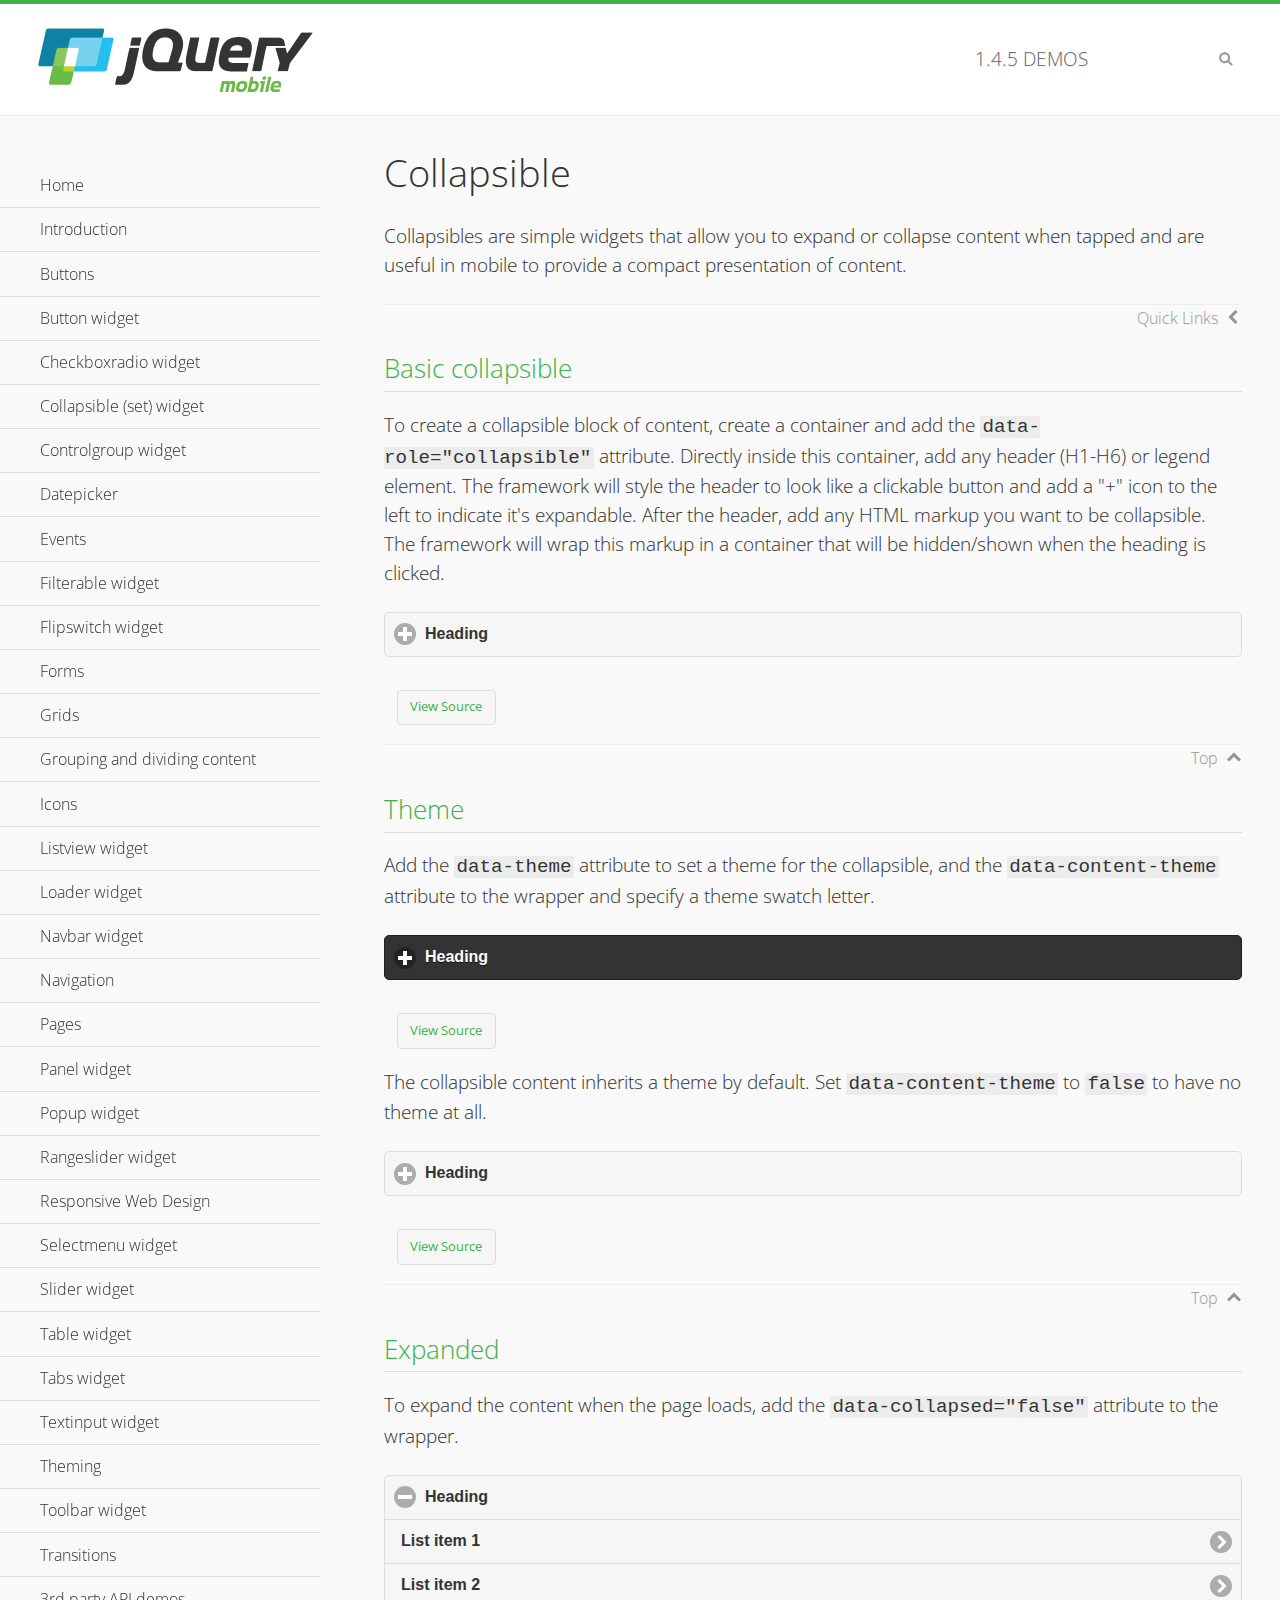
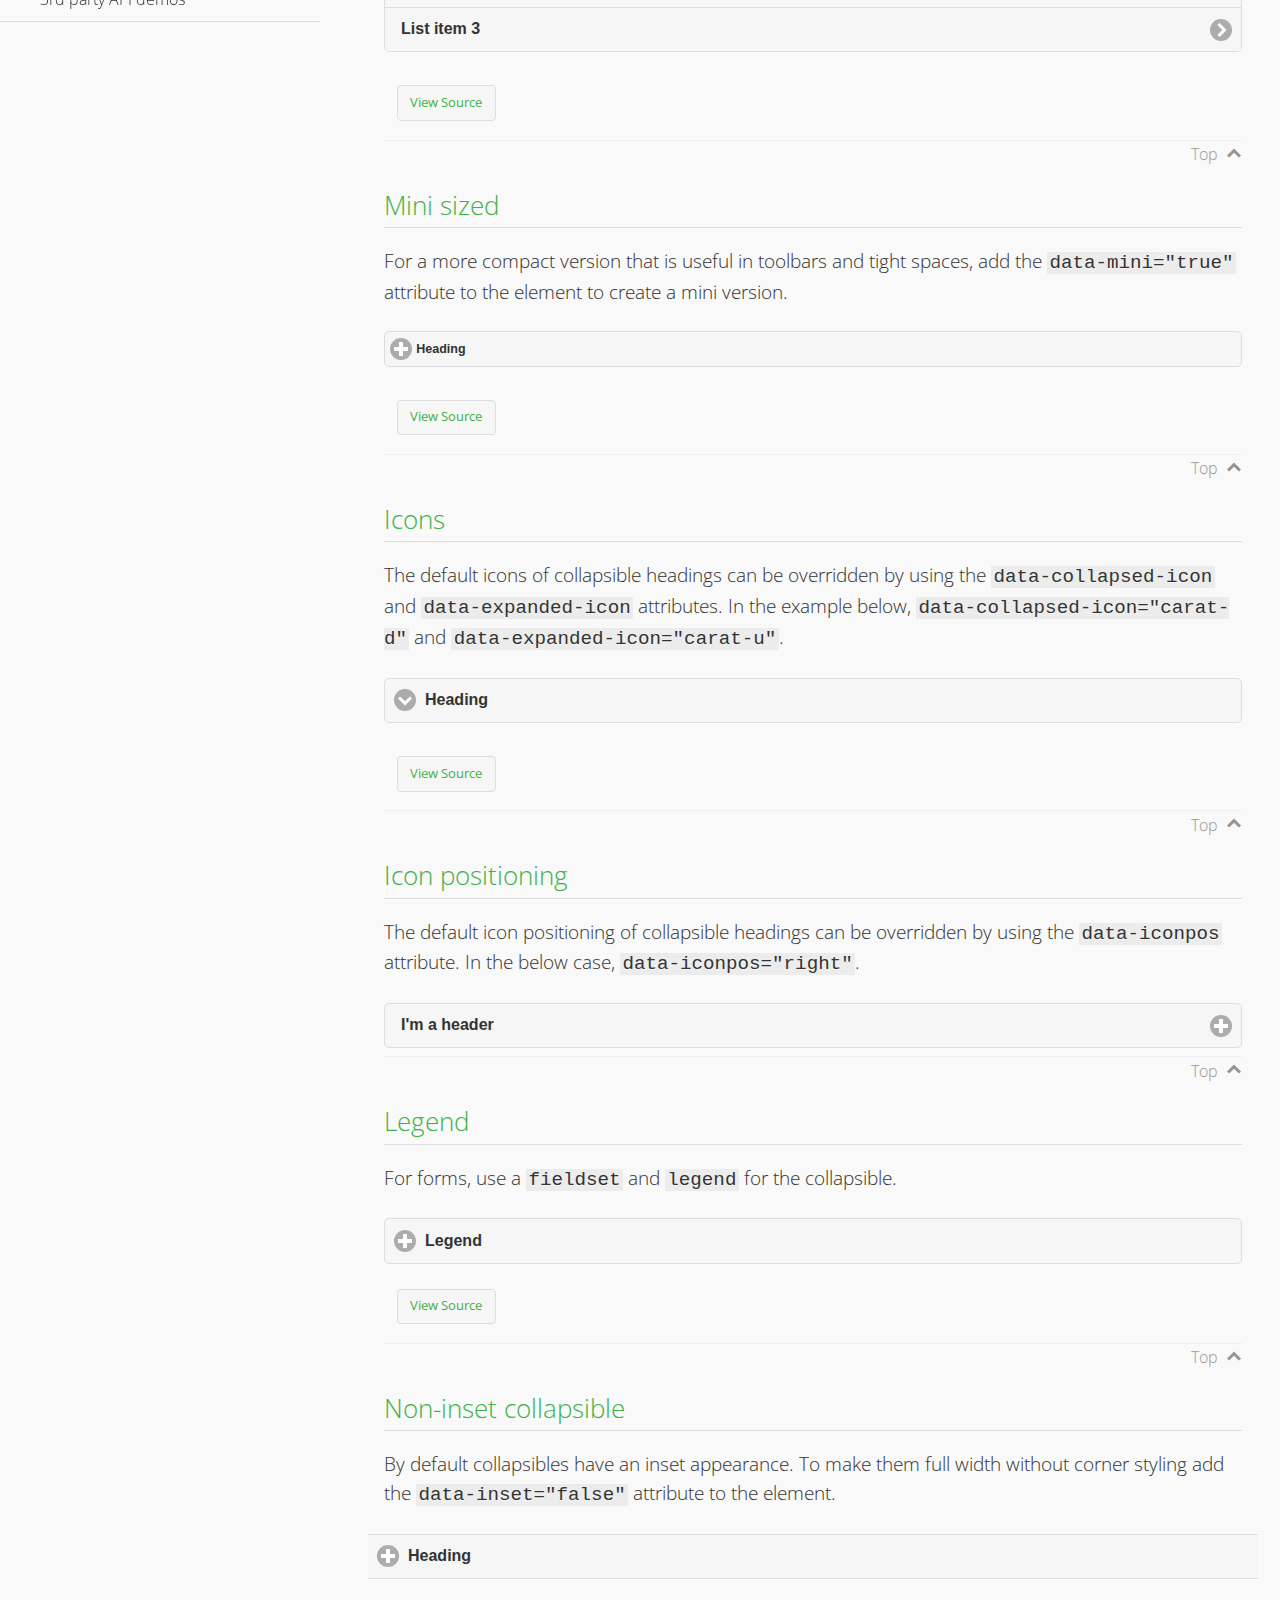
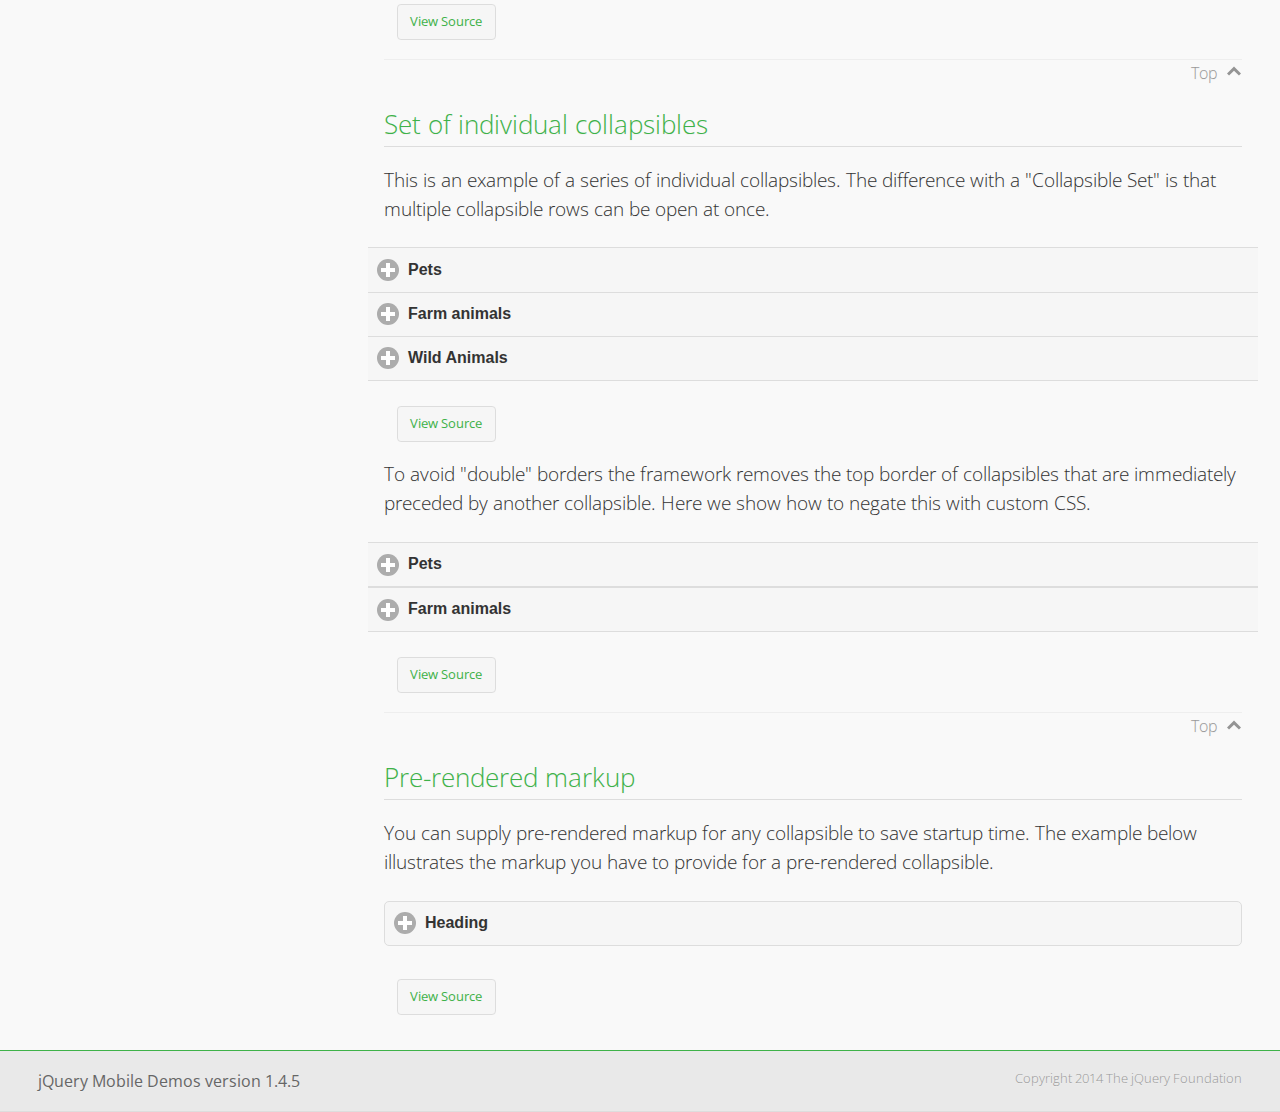
<file: js/jquery-mobile/demos/collapsible/index.html>
<!DOCTYPE html>
<html>
<head>
	<meta charset="utf-8">
	<meta name="viewport" content="width=device-width, initial-scale=1">
	<title>Collapsible - jQuery Mobile Demos</title>
    <link rel="stylesheet" href="../css/themes/default/jquery.mobile-1.4.5.min.css">
    <link rel="stylesheet" href="../_assets/css/jqm-demos.css">
    <link rel="shortcut icon" href="../favicon.ico">
    <link rel="stylesheet" href="http://fonts.googleapis.com/css?family=Open+Sans:300,400,700">
    <script src="../js/jquery.js"></script>
    <script src="../_assets/js/index.js"></script>
    <script src="../js/jquery.mobile-1.4.5.min.js"></script>
    <style id="negateDoubleBorder">
        #demo-borders .ui-collapsible-heading .ui-btn { border-top-width: 1px !important; }
    </style>
</head>
<body>
<div data-role="page" class="jqm-demos" data-quicklinks="true">

    <div data-role="header" class="jqm-header">
		<h2><a href="../" title="jQuery Mobile Demos home"><img src="../_assets/img/jquery-logo.png" alt="jQuery Mobile"></a></h2>
		<p><span class="jqm-version"></span> Demos</p>
        <a href="#" class="jqm-navmenu-link ui-btn ui-btn-icon-notext ui-corner-all ui-icon-bars ui-nodisc-icon ui-alt-icon ui-btn-left">Menu</a>
        <a href="#" class="jqm-search-link ui-btn ui-btn-icon-notext ui-corner-all ui-icon-search ui-nodisc-icon ui-alt-icon ui-btn-right">Search</a>
    </div><!-- /header -->

    <div role="main" class="ui-content jqm-content">

        <h1>Collapsible</h1>

        <p>Collapsibles are simple widgets that allow you to expand or collapse content when tapped and are useful in mobile to provide a compact presentation of content.</p>

        <h2>Basic collapsible</h2>

        <p>To create a collapsible block of content, create a container and add the <code> data-role="collapsible"</code> attribute. Directly inside this container, add any header (H1-H6) or legend element. The framework will style the header to look like a clickable button and add a "+" icon to the left to indicate it's expandable. After the header, add any HTML markup you want to be collapsible. The framework will wrap this markup in a container that will be hidden/shown when the heading is clicked.</p>

        <div data-demo-html="true">
            <div data-role="collapsible">
                <h4>Heading</h4>
                <p>I'm the collapsible content. By default I'm closed, but you can click the header to open me.</p>
            </div>
        </div><!--/demo-html -->

        <h2>Theme</h2>

        <p>Add the <code>data-theme</code> attribute to set a theme for the collapsible, and the <code>data-content-theme</code> attribute to the wrapper and specify a theme swatch letter.</p>

        <div data-demo-html="true">
            <div data-role="collapsible" data-theme="b" data-content-theme="b">
                <h4>Heading</h4>
                <p>I'm the collapsible content with a themed content block set to "b".</p>
            </div>
        </div><!--/demo-html -->

        <p>The collapsible content inherits a theme by default. Set <code>data-content-theme</code> to <code>false</code> to have no theme at all.</p>

        <div data-demo-html="true">
            <div data-role="collapsible" data-content-theme="false">
                <h4>Heading</h4>
                <p>I'm the collapsible content without a theme.</p>
            </div>
        </div><!--/demo-html -->

        <h2>Expanded</h2>

        <p>To expand the content when the page loads, add the <code>data-collapsed="false"</code> attribute to the wrapper.</p>

        <div data-demo-html="true">
            <div data-role="collapsible" data-collapsed="false">
                <h4>Heading</h4>
                <ul data-role="listview">
                    <li><a href="#">List item 1</a></li>
                    <li><a href="#">List item 2</a></li>
                    <li><a href="#">List item 3</a></li>
                </ul>
            </div>
        </div><!--/demo-html -->

        <h2>Mini sized</h2>

        <p>For a more compact version that is useful in toolbars and tight spaces, add the <code>data-mini="true"</code> attribute to the element to create a mini version. </p>

        <div data-demo-html="true">
            <div data-role="collapsible" data-mini="true">
                <h4>Heading</h4>
                <ul data-role="listview">
                    <li><a href="#">List item 1</a></li>
                    <li><a href="#">List item 2</a></li>
                    <li><a href="#">List item 3</a></li>
                </ul>
            </div>
        </div><!--/demo-html -->

            <h2>Icons</h2>

            <p>The default icons of collapsible headings can be overridden by using the <code>data-collapsed-icon</code> and <code>data-expanded-icon</code> attributes. In the example below, <code>data-collapsed-icon="carat-d"</code> and <code>data-expanded-icon="carat-u"</code>.</p>

            <div data-demo-html="true">
                <div data-role="collapsible" data-collapsed-icon="carat-d" data-expanded-icon="carat-u">
                    <h4>Heading</h4>
                    <ul data-role="listview" data-inset="false">
                        <li>Read-only list item 1</li>
                        <li>Read-only list item 2</li>
                        <li>Read-only list item 3</li>
                    </ul>
                </div>
            </div><!--/demo-html -->

            <h2>Icon positioning</h2>

            <p>The default icon positioning of collapsible headings can be overridden by using the <code>data-iconpos</code> attribute. In the below case, <code>data-iconpos="right"</code>.</p>

            <div data-role="collapsible" data-iconpos="right">
                <h3>I'm a header</h3>
                <p><code>data-iconpos="right"</code></p>
            </div>

        <h2>Legend</h2>

        <p>For forms, use a <code>fieldset</code> and <code>legend</code> for the collapsible.</p>
        <div data-demo-html="true">
            <form>
                <fieldset data-role="collapsible">
                    <legend>Legend</legend>

                    <label for="textinput-f">Text Input:</label>
                    <input type="text" name="textinput-f" id="textinput-f" placeholder="Text input" value="">

                    <div data-role="controlgroup">
                        <input type="checkbox" name="checkbox-1-a" id="checkbox-1-a">
                        <label for="checkbox-1-a">One</label>
                        <input type="checkbox" name="checkbox-2-a" id="checkbox-2-a">
                        <label for="checkbox-2-a">Two</label>
                        <input type="checkbox" name="checkbox-3-a" id="checkbox-3-a">
                        <label for="checkbox-3-a">Three</label>
                    </div>
                </fieldset>
            </form>
        </div><!--/demo-html -->

        <h2>Non-inset collapsible</h2>

        <p>By default collapsibles have an inset appearance. To make them full width without corner styling add the <code>data-inset="false"</code> attribute to the element.</p>

        <div data-demo-html="true">
            <div data-role="collapsible" data-inset="false">
                <h4>Heading</h4>
                <p>I'm the collapsible content. By default I'm closed, but you can click the header to open me.</p>
            </div>
        </div><!--/demo-html -->

        <h2>Set of individual collapsibles</h2>

        <p>This is an example of a series of individual collapsibles. The difference with a "Collapsible Set" is that multiple collapsible rows can be open at once.</p>

        <div data-demo-html="true">
            <div data-role="collapsible" data-inset="false">
                <h3>Pets</h3>
                <ul data-role="listview">
                    <li><a href="#">Canary</a></li>
                    <li><a href="#">Cat</a></li>
                    <li><a href="#">Dog</a></li>
                    <li><a href="#">Gerbil</a></li>
                    <li><a href="#">Iguana</a></li>
                    <li><a href="#">Mouse</a></li>
                </ul>
            </div><!-- /collapsible -->
            <div data-role="collapsible" data-inset="false">
                <h3>Farm animals</h3>
                <ul data-role="listview">
                    <li><a href="#">Chicken</a></li>
                    <li><a href="#">Cow</a></li>
                    <li><a href="#">Duck</a></li>
                    <li><a href="#">Horse</a></li>
                    <li><a href="#">Pig</a></li>
                    <li><a href="#">Sheep</a></li>
                </ul>
            </div><!-- /collapsible -->
            <div data-role="collapsible" data-inset="false">
                <h3>Wild Animals</h3>
                <ul data-role="listview">
                    <li><a href="#">Aardvark</a></li>
                    <li><a href="#">Alligator</a></li>
                    <li><a href="#">Ant</a></li>
                    <li><a href="#">Bear</a></li>
                    <li><a href="#">Beaver</a></li>
                    <li><a href="#">Cougar</a></li>
                    <li><a href="#">Dingo</a></li>
                </ul>
            </div><!-- /collapsible -->
        </div><!--/demo-html -->

        <p>To avoid "double" borders the framework removes the top border of collapsibles that are immediately preceded by another collapsible. Here we show how to negate this with custom CSS.</p>

        <div data-demo-html="true" data-demo-css="#negateDoubleBorder">
            <div id="demo-borders">
                <div data-role="collapsible" data-inset="false">
                    <h3>Pets</h3>
                    <ul data-role="listview">
                        <li><a href="#">Canary</a></li>
                        <li><a href="#">Cat</a></li>
                        <li><a href="#">Dog</a></li>
                        <li><a href="#">Gerbil</a></li>
                        <li><a href="#">Iguana</a></li>
                        <li><a href="#">Mouse</a></li>
                    </ul>
                </div><!-- /collapsible -->
                <div data-role="collapsible" data-inset="false">
                    <h3>Farm animals</h3>
                    <ul data-role="listview">
                        <li><a href="#">Chicken</a></li>
                        <li><a href="#">Cow</a></li>
                        <li><a href="#">Duck</a></li>
                        <li><a href="#">Horse</a></li>
                        <li><a href="#">Pig</a></li>
                        <li><a href="#">Sheep</a></li>
                    </ul>
                </div><!-- /collapsible -->
            </div>
        </div><!--/demo-html -->

			<h2>Pre-rendered markup</h2>
			<p>You can supply pre-rendered markup for any collapsible to save startup time. The example below illustrates the markup you have to provide for a pre-rendered collapsible.</p>
				<div data-demo-html="true">
					<div data-role="collapsible" data-enhanced="true" class="ui-collapsible ui-collapsible-inset ui-corner-all ui-collapsible-collapsed">
						<h4 class="ui-collapsible-heading ui-collapsible-heading-collapsed">
							<a href="#" class="ui-collapsible-heading-toggle ui-btn ui-btn-icon-left ui-icon-plus">
							Heading
							<div class="ui-collapsible-heading-status"> click to expand contents</div>
							</a>
						</h4>
						<div class="ui-collapsible-content ui-collapsible-content-collapsed" aria-hidden="true">
						<p>I'm the collapsible content. By default I'm closed, but you can click the header to open me.</p>
						</div>
					</div>
				</div>

	</div><!-- /content -->
	    <div data-role="panel" class="jqm-navmenu-panel" data-position="left" data-display="overlay" data-theme="a">
	    	<ul class="jqm-list ui-alt-icon ui-nodisc-icon">
<li data-filtertext="demos homepage" data-icon="home"><a href=".././">Home</a></li>
<li data-filtertext="introduction overview getting started"><a href="../intro/" data-ajax="false">Introduction</a></li>
<li data-filtertext="buttons button markup buttonmarkup method anchor link button element"><a href="../button-markup/" data-ajax="false">Buttons</a></li>
<li data-filtertext="form button widget input button submit reset"><a href="../button/" data-ajax="false">Button widget</a></li>
<li data-role="collapsible" data-enhanced="true" data-collapsed-icon="carat-d" data-expanded-icon="carat-u" data-iconpos="right" data-inset="false" class="ui-collapsible ui-collapsible-themed-content ui-collapsible-collapsed">
	<h3 class="ui-collapsible-heading ui-collapsible-heading-collapsed">
		<a href="#" class="ui-collapsible-heading-toggle ui-btn ui-btn-icon-right ui-btn-inherit ui-icon-carat-d">
		    Checkboxradio widget<span class="ui-collapsible-heading-status"> click to expand contents</span>
		</a>
	</h3>
	<div class="ui-collapsible-content ui-body-inherit ui-collapsible-content-collapsed" aria-hidden="true">
		<ul>
			<li data-filtertext="form checkboxradio widget checkbox input checkboxes controlgroups"><a href="../checkboxradio-checkbox/" data-ajax="false">Checkboxes</a></li>
			<li data-filtertext="form checkboxradio widget radio input radio buttons controlgroups"><a href="../checkboxradio-radio/" data-ajax="false">Radio buttons</a></li>
		</ul>
	</div>
</li>
<li data-role="collapsible" data-enhanced="true" data-collapsed-icon="carat-d" data-expanded-icon="carat-u" data-iconpos="right" data-inset="false" class="ui-collapsible ui-collapsible-themed-content ui-collapsible-collapsed">
	<h3 class="ui-collapsible-heading ui-collapsible-heading-collapsed">
		<a href="#" class="ui-collapsible-heading-toggle ui-btn ui-btn-icon-right ui-btn-inherit ui-icon-carat-d">
			Collapsible (set) widget<span class="ui-collapsible-heading-status"> click to expand contents</span>
		</a>
	</h3>
	<div class="ui-collapsible-content ui-body-inherit ui-collapsible-content-collapsed" aria-hidden="true">
		<ul>
			<li data-filtertext="collapsibles content formatting"><a href="../collapsible/" data-ajax="false">Collapsible</a></li>
			<li data-filtertext="dynamic collapsible set accordion append expand"><a href="../collapsible-dynamic/" data-ajax="false">Dynamic collapsibles</a></li>
			<li data-filtertext="accordions collapsible set widget content formatting grouped collapsibles"><a href="../collapsibleset/" data-ajax="false">Collapsible set</a></li>
		</ul>
	</div>
</li>
<li data-role="collapsible" data-enhanced="true" data-collapsed-icon="carat-d" data-expanded-icon="carat-u" data-iconpos="right" data-inset="false" class="ui-collapsible ui-collapsible-themed-content ui-collapsible-collapsed">
	<h3 class="ui-collapsible-heading ui-collapsible-heading-collapsed">
		<a href="#" class="ui-collapsible-heading-toggle ui-btn ui-btn-icon-right ui-btn-inherit ui-icon-carat-d">
			Controlgroup widget<span class="ui-collapsible-heading-status"> click to expand contents</span>
		</a>
	</h3>
	<div class="ui-collapsible-content ui-body-inherit ui-collapsible-content-collapsed" aria-hidden="true">
		<ul>
			<li data-filtertext="controlgroups selectmenu checkboxradio input grouped buttons horizontal vertical"><a href="../controlgroup/" data-ajax="false">Controlgroup</a></li>
			<li data-filtertext="dynamic controlgroup dynamically add buttons"><a href="../controlgroup-dynamic/" data-ajax="false">Dynamic controlgroups</a></li>
		</ul>
	</div>
</li>
<li data-filtertext="form datepicker widget date input"><a href="../datepicker/" data-ajax="false">Datepicker</a></li>
<li data-role="collapsible" data-enhanced="true" data-collapsed-icon="carat-d" data-expanded-icon="carat-u" data-iconpos="right" data-inset="false" class="ui-collapsible ui-collapsible-themed-content ui-collapsible-collapsed">
	<h3 class="ui-collapsible-heading ui-collapsible-heading-collapsed">
		<a href="#" class="ui-collapsible-heading-toggle ui-btn ui-btn-icon-right ui-btn-inherit ui-icon-carat-d">
			Events<span class="ui-collapsible-heading-status"> click to expand contents</span>
		</a>
	</h3>
	<div class="ui-collapsible-content ui-body-inherit ui-collapsible-content-collapsed" aria-hidden="true">
		<ul>
			<li data-filtertext="swipe to delete list items listviews swipe events"><a href="../swipe-list/" data-ajax="false">Swipe list items</a></li>
			<li data-filtertext="swipe to navigate swipe page navigation swipe events"><a href="../swipe-page/" data-ajax="false">Swipe page navigation</a></li>
		</ul>
	</div>
</li>
<li data-filtertext="filterable filter elements sorting searching listview table"><a href="../filterable/" data-ajax="false">Filterable widget</a></li>
<li data-filtertext="form flipswitch widget flip toggle switch binary select checkbox input"><a href="../flipswitch/" data-ajax="false">Flipswitch widget</a></li>
<li data-role="collapsible" data-enhanced="true" data-collapsed-icon="carat-d" data-expanded-icon="carat-u" data-iconpos="right" data-inset="false" class="ui-collapsible ui-collapsible-themed-content ui-collapsible-collapsed">
	<h3 class="ui-collapsible-heading ui-collapsible-heading-collapsed">
		<a href="#" class="ui-collapsible-heading-toggle ui-btn ui-btn-icon-right ui-btn-inherit ui-icon-carat-d">
			Forms<span class="ui-collapsible-heading-status"> click to expand contents</span>
		</a>
	</h3>
	<div class="ui-collapsible-content ui-body-inherit ui-collapsible-content-collapsed" aria-hidden="true">
		<ul>
			<li data-filtertext="forms text checkbox radio range button submit reset inputs selects textarea slider flipswitch label form elements"><a href="../forms/" data-ajax="false">Forms</a></li>
			<li data-filtertext="form hide labels hidden accessible ui-hidden-accessible forms"><a href="../forms-label-hidden-accessible/" data-ajax="false">Hide labels</a></li>
			<li data-filtertext="form field containers fieldcontain ui-field-contain forms"><a href="../forms-field-contain/" data-ajax="false">Field containers</a></li>
			<li data-filtertext="forms disabled form elements"><a href="../forms-disabled/" data-ajax="false">Forms disabled</a></li>
			<li data-filtertext="forms gallery examples overview forms text checkbox radio range button submit reset inputs selects textarea slider flipswitch label form elements"><a href="../forms-gallery/" data-ajax="false">Forms gallery</a></li>
		</ul>
	</div>
</li>
<li data-role="collapsible" data-enhanced="true" data-collapsed-icon="carat-d" data-expanded-icon="carat-u" data-iconpos="right" data-inset="false" class="ui-collapsible ui-collapsible-themed-content ui-collapsible-collapsed">
	<h3 class="ui-collapsible-heading ui-collapsible-heading-collapsed">
		<a href="#" class="ui-collapsible-heading-toggle ui-btn ui-btn-icon-right ui-btn-inherit ui-icon-carat-d">
			Grids<span class="ui-collapsible-heading-status"> click to expand contents</span>
		</a>
	</h3>
	<div class="ui-collapsible-content ui-body-inherit ui-collapsible-content-collapsed" aria-hidden="true">
		<ul>
			<li data-filtertext="grids columns blocks content formatting rwd responsive css framework"><a href="../grids/" data-ajax="false">Grids</a></li>
			<li data-filtertext="buttons in grids css framework"><a href="../grids-buttons/" data-ajax="false">Buttons in grids</a></li>
			<li data-filtertext="custom responsive grids rwd css framework"><a href="../grids-custom-responsive/" data-ajax="false">Custom responsive grids</a></li>
		</ul>
	</div>
</li>
<li data-filtertext="blocks content formatting sections heading"><a href="../body-bar-classes/" data-ajax="false">Grouping and dividing content</a></li>
<li data-role="collapsible" data-enhanced="true" data-collapsed-icon="carat-d" data-expanded-icon="carat-u" data-iconpos="right" data-inset="false" class="ui-collapsible ui-collapsible-themed-content ui-collapsible-collapsed">
	<h3 class="ui-collapsible-heading ui-collapsible-heading-collapsed">
		<a href="#" class="ui-collapsible-heading-toggle ui-btn ui-btn-icon-right ui-btn-inherit ui-icon-carat-d">
			Icons<span class="ui-collapsible-heading-status"> click to expand contents</span>
		</a>
	</h3>
	<div class="ui-collapsible-content ui-body-inherit ui-collapsible-content-collapsed" aria-hidden="true">
		<ul>
			<li data-filtertext="button icons svg disc alt custom icon position"><a href="../icons/" data-ajax="false">Icons</a></li>
			<li data-filtertext=""><a href="../icons-grunticon/" data-ajax="false">Grunticon loader</a></li>
		</ul>
	</div>
</li>
<li data-role="collapsible" data-enhanced="true" data-collapsed-icon="carat-d" data-expanded-icon="carat-u" data-iconpos="right" data-inset="false" class="ui-collapsible ui-collapsible-themed-content ui-collapsible-collapsed">
	<h3 class="ui-collapsible-heading ui-collapsible-heading-collapsed">
		<a href="#" class="ui-collapsible-heading-toggle ui-btn ui-btn-icon-right ui-btn-inherit ui-icon-carat-d">
			Listview widget<span class="ui-collapsible-heading-status"> click to expand contents</span>
		</a>
	</h3>
	<div class="ui-collapsible-content ui-body-inherit ui-collapsible-content-collapsed" aria-hidden="true">
		<ul>
			<li data-filtertext="listview widget thumbnails icons nested split button collapsible ul ol"><a href="../listview/" data-ajax="false">Listview</a></li>
			<li data-filtertext="autocomplete filterable reveal listview filtertextbeforefilter placeholder"><a href="../listview-autocomplete/" data-ajax="false">Listview autocomplete</a></li>
			<li data-filtertext="autocomplete filterable reveal listview remote data filtertextbeforefilter placeholder"><a href="../listview-autocomplete-remote/" data-ajax="false">Listview autocomplete remote data</a></li>
			<li data-filtertext="autodividers anchor jump scroll linkbars listview lists ul ol"><a href="../listview-autodividers-linkbar/" data-ajax="false">Listview autodividers linkbar</a></li>
			<li data-filtertext="listview autodividers selector autodividersselector lists ul ol"><a href="../listview-autodividers-selector/" data-ajax="false">Listview autodividers selector</a></li>
			<li data-filtertext="listview nested list items"><a href="../listview-nested-lists/" data-ajax="false">Nested Listviews</a></li>
			<li data-filtertext="listview collapsible list items flat"><a href="../listview-collapsible-item-flat/" data-ajax="false">Listview collapsible list items (flat)</a></li>
			<li data-filtertext="listview collapsible list indented"><a href="../listview-collapsible-item-indented/" data-ajax="false">Listview collapsible list items (indented)</a></li>
			<li data-filtertext="grid listview responsive grids responsive listviews lists ul"><a href="../listview-grid/" data-ajax="false">Listview responsive grid</a></li>
		</ul>
	</div>
</li>
<li data-filtertext="loader widget page loading navigation overlay spinner"><a href="../loader/" data-ajax="false">Loader widget</a></li>
<li data-filtertext="navbar widget navmenu toolbars header footer"><a href="../navbar/" data-ajax="false">Navbar widget</a></li>
<li data-role="collapsible" data-enhanced="true" data-collapsed-icon="carat-d" data-expanded-icon="carat-u" data-iconpos="right" data-inset="false" class="ui-collapsible ui-collapsible-themed-content ui-collapsible-collapsed">
	<h3 class="ui-collapsible-heading ui-collapsible-heading-collapsed">
		<a href="#" class="ui-collapsible-heading-toggle ui-btn ui-btn-icon-right ui-btn-inherit ui-icon-carat-d">
			Navigation<span class="ui-collapsible-heading-status"> click to expand contents</span>
		</a>
	</h3>
	<div class="ui-collapsible-content ui-body-inherit ui-collapsible-content-collapsed" aria-hidden="true">
		<ul>
			<li data-filtertext="ajax navigation navigate widget history event method"><a href="../navigation/" data-ajax="false">Navigation</a></li>
			<li data-filtertext="linking pages page links navigation ajax prefetch cache"><a href="../navigation-linking-pages/" data-ajax="false">Linking pages</a></li>
			<!-- <li data-filtertext="php redirect server redirection server-side navigation"><a href="../navigation-php-redirect/" data-ajax="false">PHP redirect demo</a></li>-->
			<li data-filtertext="navigation redirection hash query"><a href="../navigation-hash-processing/" data-ajax="false">Hash processing demo</a></li>
			<li data-filtertext="navigation redirection hash query"><a href="../page-events/" data-ajax="false">Page Navigation Events</a></li>
		</ul>
	</div>
</li>
<li data-role="collapsible" data-enhanced="true" data-collapsed-icon="carat-d" data-expanded-icon="carat-u" data-iconpos="right" data-inset="false" class="ui-collapsible ui-collapsible-themed-content ui-collapsible-collapsed">
	<h3 class="ui-collapsible-heading ui-collapsible-heading-collapsed">
		<a href="#" class="ui-collapsible-heading-toggle ui-btn ui-btn-icon-right ui-btn-inherit ui-icon-carat-d">
			Pages<span class="ui-collapsible-heading-status"> click to expand contents</span>
		</a>
	</h3>
	<div class="ui-collapsible-content ui-body-inherit ui-collapsible-content-collapsed" aria-hidden="true">
		<ul>
			<li data-filtertext="pages page widget ajax navigation"><a href="../pages/" data-ajax="false">Pages</a></li>
			<li data-filtertext="single page"><a href="../pages-single-page/" data-ajax="false">Single page</a></li>
			<li data-filtertext="multipage multi-page page"><a href="../pages-multi-page/" data-ajax="false">Multi-page template</a></li>
			<li data-filtertext="dialog page widget modal popup"><a href="../pages-dialog/" data-ajax="false">Dialog page</a></li>
		</ul>
	</div>
</li>
<li data-role="collapsible" data-enhanced="true" data-collapsed-icon="carat-d" data-expanded-icon="carat-u" data-iconpos="right" data-inset="false" class="ui-collapsible ui-collapsible-themed-content ui-collapsible-collapsed">
	<h3 class="ui-collapsible-heading ui-collapsible-heading-collapsed">
		<a href="#" class="ui-collapsible-heading-toggle ui-btn ui-btn-icon-right ui-btn-inherit ui-icon-carat-d">
			Panel widget<span class="ui-collapsible-heading-status"> click to expand contents</span>
		</a>
	</h3>
	<div class="ui-collapsible-content ui-body-inherit ui-collapsible-content-collapsed" aria-hidden="true">
		<ul>
			<li data-filtertext="panel widget sliding panels reveal push overlay responsive"><a href="../panel/" data-ajax="false">Panel</a></li>
			<li data-filtertext=""><a href="../panel-external/" data-ajax="false">External panels</a></li>
			<li data-filtertext="panel "><a href="../panel-fixed/" data-ajax="false">Fixed panels</a></li>
			<li data-filtertext="panel slide panels sliding panels shadow rwd responsive breakpoint"><a href="../panel-responsive/" data-ajax="false">Panels responsive</a></li>
			<li data-filtertext="panel custom style custom panel width reveal shadow listview panel styling page background wrapper"><a href="../panel-styling/" data-ajax="false">Custom panel style</a></li>
			<li data-filtertext="panel open on swipe"><a href="../panel-swipe-open/" data-ajax="false">Panel open on swipe</a></li>
			<li data-filtertext="panels outside page internal external toolbars"><a href="../panel-external-internal/" data-ajax="false">Panel external and internal</a></li>
		</ul>
	</div>
</li>
<li data-role="collapsible" data-enhanced="true" data-collapsed-icon="carat-d" data-expanded-icon="carat-u" data-iconpos="right" data-inset="false" class="ui-collapsible ui-collapsible-themed-content ui-collapsible-collapsed">
	<h3 class="ui-collapsible-heading ui-collapsible-heading-collapsed">
		<a href="#" class="ui-collapsible-heading-toggle ui-btn ui-btn-icon-right ui-btn-inherit ui-icon-carat-d">
			Popup widget<span class="ui-collapsible-heading-status"> click to expand contents</span>
		</a>
	</h3>
	<div class="ui-collapsible-content ui-body-inherit ui-collapsible-content-collapsed" aria-hidden="true">
		<ul>
			<li data-filtertext="popup widget popups dialog modal transition tooltip lightbox form overlay screen flip pop fade transition"><a href="../popup/" data-ajax="false">Popup</a></li>
			<li data-filtertext="popup alignment position"><a href="../popup-alignment/" data-ajax="false">Popup alignment</a></li>
			<li data-filtertext="popup arrow size popups popover"><a href="../popup-arrow-size/" data-ajax="false">Popup arrow size</a></li>
			<li data-filtertext="dynamic popups popup images lightbox"><a href="../popup-dynamic/" data-ajax="false">Dynamic popups</a></li>
			<li data-filtertext="popups with iframes scaling"><a href="../popup-iframe/" data-ajax="false">Popups with iframes</a></li>
			<li data-filtertext="popup image scaling"><a href="../popup-image-scaling/" data-ajax="false">Popup image scaling</a></li>
			<li data-filtertext="external popup outside multi-page"><a href="../popup-outside-multipage/" data-ajax="false">Popup outside multi-page</a></li>
		</ul>
	</div>
</li>
<li data-filtertext="form rangeslider widget dual sliders dual handle sliders range input"><a href="../rangeslider/" data-ajax="false">Rangeslider widget</a></li>
<li data-filtertext="responsive web design rwd adaptive progressive enhancement PE accessible mobile breakpoints media query media queries"><a href="../rwd/" data-ajax="false">Responsive Web Design</a></li>
<li data-role="collapsible" data-enhanced="true" data-collapsed-icon="carat-d" data-expanded-icon="carat-u" data-iconpos="right" data-inset="false" class="ui-collapsible ui-collapsible-themed-content ui-collapsible-collapsed">
	<h3 class="ui-collapsible-heading ui-collapsible-heading-collapsed">
		<a href="#" class="ui-collapsible-heading-toggle ui-btn ui-btn-icon-right ui-btn-inherit ui-icon-carat-d">
			Selectmenu widget<span class="ui-collapsible-heading-status"> click to expand contents</span>
		</a>
	</h3>
	<div class="ui-collapsible-content ui-body-inherit ui-collapsible-content-collapsed" aria-hidden="true">
		<ul>
			<li data-filtertext="form selectmenu widget select input custom select menu selects"><a href="../selectmenu/" data-ajax="false">Selectmenu</a></li>
			<li data-filtertext="form custom select menu selectmenu widget custom menu option optgroup multiple selects"><a href="../selectmenu-custom/" data-ajax="false">Custom select menu</a></li>
			<li data-filtertext="filterable select filter popup dialog"><a href="../selectmenu-custom-filter/" data-ajax="false">Custom select menu with filter</a></li>
		</ul>
	</div>
</li>
<li data-role="collapsible" data-enhanced="true" data-collapsed-icon="carat-d" data-expanded-icon="carat-u" data-iconpos="right" data-inset="false" class="ui-collapsible ui-collapsible-themed-content ui-collapsible-collapsed">
	<h3 class="ui-collapsible-heading ui-collapsible-heading-collapsed">
		<a href="#" class="ui-collapsible-heading-toggle ui-btn ui-btn-icon-right ui-btn-inherit ui-icon-carat-d">
			Slider widget<span class="ui-collapsible-heading-status"> click to expand contents</span>
		</a>
	</h3>
	<div class="ui-collapsible-content ui-body-inherit ui-collapsible-content-collapsed" aria-hidden="true">
		<ul>
			<li data-filtertext="form slider widget range input single sliders"><a href="../slider/" data-ajax="false">Slider</a></li>
			<li data-filtertext="form slider widget flipswitch slider binary select flip toggle switch"><a href="../slider-flipswitch/" data-ajax="false">Slider flip toggle switch</a></li>
			<li data-filtertext="form slider tooltip handle value input range sliders"><a href="../slider-tooltip/" data-ajax="false">Slider tooltip</a></li>
		</ul>
	</div>
</li>
<li data-role="collapsible" data-enhanced="true" data-collapsed-icon="carat-d" data-expanded-icon="carat-u" data-iconpos="right" data-inset="false" class="ui-collapsible ui-collapsible-themed-content ui-collapsible-collapsed">
	<h3 class="ui-collapsible-heading ui-collapsible-heading-collapsed">
		<a href="#" class="ui-collapsible-heading-toggle ui-btn ui-btn-icon-right ui-btn-inherit ui-icon-carat-d">
			Table widget<span class="ui-collapsible-heading-status"> click to expand contents</span>
		</a>
	</h3>
	<div class="ui-collapsible-content ui-body-inherit ui-collapsible-content-collapsed" aria-hidden="true">
		<ul>
			<li data-filtertext="table widget reflow column toggle th td responsive tables rwd hide show tabular"><a href="../table-column-toggle/" data-ajax="false">Table Column Toggle</a></li>
			<li data-filtertext="table column toggle phone comparison demo"><a href="../table-column-toggle-example/" data-ajax="false">Table Column Toggle demo</a></li>
			<li data-filtertext="responsive tables table column toggle heading groups rwd breakpoint"><a href="../table-column-toggle-heading-groups/" data-ajax="false">Table Column Toggle heading groups</a></li>
			<li data-filtertext="responsive tables table column toggle hide rwd breakpoint customization options"><a href="../table-column-toggle-options/" data-ajax="false">Table Column Toggle options</a></li>
			<li data-filtertext="table reflow th td responsive rwd columns tabular"><a href="../table-reflow/" data-ajax="false">Table Reflow</a></li>
			<li data-filtertext="responsive tables table reflow heading groups rwd breakpoint"><a href="../table-reflow-heading-groups/" data-ajax="false">Table Reflow heading groups</a></li>
			<li data-filtertext="responsive tables table reflow stripes strokes table style"><a href="../table-reflow-stripes-strokes/" data-ajax="false">Table Reflow stripes and strokes</a></li>
			<li data-filtertext="responsive tables table reflow stack custom styles"><a href="../table-reflow-styling/" data-ajax="false">Table Reflow custom styles</a></li>
		</ul>
	</div>
</li>
<li data-filtertext="ui tabs widget"><a href="../tabs/" data-ajax="false">Tabs widget</a></li>
<li data-filtertext="form textinput widget text input textarea number date time tel email file color password"><a href="../textinput/" data-ajax="false">Textinput widget</a></li>
<li data-role="collapsible" data-enhanced="true" data-collapsed-icon="carat-d" data-expanded-icon="carat-u" data-iconpos="right" data-inset="false" class="ui-collapsible ui-collapsible-themed-content ui-collapsible-collapsed">
	<h3 class="ui-collapsible-heading ui-collapsible-heading-collapsed">
		<a href="#" class="ui-collapsible-heading-toggle ui-btn ui-btn-icon-right ui-btn-inherit ui-icon-carat-d">
			Theming<span class="ui-collapsible-heading-status"> click to expand contents</span>
		</a>
	</h3>
	<div class="ui-collapsible-content ui-body-inherit ui-collapsible-content-collapsed" aria-hidden="true">
		<ul>
			<li data-filtertext="default theme swatches theming style css"><a href="../theme-default/" data-ajax="false">Default theme</a></li>
			<li data-filtertext="classic theme old theme swatches theming style css"><a href="../theme-classic/" data-ajax="false">Classic theme</a></li>
		</ul>
	</div>
</li>
<li data-role="collapsible" data-enhanced="true" data-collapsed-icon="carat-d" data-expanded-icon="carat-u" data-iconpos="right" data-inset="false" class="ui-collapsible ui-collapsible-themed-content ui-collapsible-collapsed">
	<h3 class="ui-collapsible-heading ui-collapsible-heading-collapsed">
		<a href="#" class="ui-collapsible-heading-toggle ui-btn ui-btn-icon-right ui-btn-inherit ui-icon-carat-d">
			Toolbar widget<span class="ui-collapsible-heading-status"> click to expand contents</span>
		</a>
	</h3>
	<div class="ui-collapsible-content ui-body-inherit ui-collapsible-content-collapsed" aria-hidden="true">
		<ul>
			<li data-filtertext="toolbar widget header footer toolbars fixed fullscreen external sections"><a href="../toolbar/" data-ajax="false">Toolbar</a></li>
			<li data-filtertext="dynamic toolbars dynamically add toolbar header footer"><a href="../toolbar-dynamic/" data-ajax="false">Dynamic toolbars</a></li>
			<li data-filtertext="external toolbars header footer"><a href="../toolbar-external/" data-ajax="false">External toolbars</a></li>
			<li data-filtertext="fixed toolbars header footer"><a href="../toolbar-fixed/" data-ajax="false">Fixed toolbars</a></li>
			<li data-filtertext="fixed fullscreen toolbars header footer"><a href="../toolbar-fixed-fullscreen/" data-ajax="false">Fullscreen toolbars</a></li>
			<li data-filtertext="external fixed toolbars header footer"><a href="../toolbar-fixed-external/" data-ajax="false">Fixed external toolbars</a></li>
			<li data-filtertext="external persistent toolbars header footer navbar navmenu"><a href="../toolbar-fixed-persistent/" data-ajax="false">Persistent toolbars</a></li>
			<li data-filtertext="external ajax optimized toolbars persistent toolbars header footer navbar"><a href="../toolbar-fixed-persistent-optimized/" data-ajax="false">Ajax optimized toolbars</a></li>
			<li data-filtertext="form in toolbars header footer"><a href="../toolbar-fixed-forms/" data-ajax="false">Form in toolbar</a></li>
		</ul>
	</div>
</li>
<li data-filtertext="page transitions animated pages popup navigation flip slide fade pop"><a href="../transitions/" data-ajax="false">Transitions</a></li>
<li data-role="collapsible" data-enhanced="true" data-collapsed-icon="carat-d" data-expanded-icon="carat-u" data-iconpos="right" data-inset="false" class="ui-collapsible ui-collapsible-themed-content ui-collapsible-collapsed">
	<h3 class="ui-collapsible-heading ui-collapsible-heading-collapsed">
		<a href="#" class="ui-collapsible-heading-toggle ui-btn ui-btn-icon-right ui-btn-inherit ui-icon-carat-d">
			3rd party API demos<span class="ui-collapsible-heading-status"> click to expand contents</span>
		</a>
	</h3>
	<div class="ui-collapsible-content ui-body-inherit ui-collapsible-content-collapsed" aria-hidden="true">
		<ul>
			<li data-filtertext="backbone requirejs navigation router"><a href="../backbone-requirejs/" data-ajax="false">Backbone RequireJS</a></li>
			<li data-filtertext="google maps geolocation demo"><a href="../map-geolocation/" data-ajax="false">Google Maps geolocation</a></li>
			<li data-filtertext="google maps hybrid"><a href="../map-list-toggle/" data-ajax="false">Google Maps list toggle</a></li>
		</ul>
	</div>
</li>



		     </ul>
		</div><!-- /panel -->


	<div data-role="footer" data-position="fixed" data-tap-toggle="false" class="jqm-footer">
		<p>jQuery Mobile Demos version <span class="jqm-version"></span></p>
		<p>Copyright 2014 The jQuery Foundation</p>
	</div><!-- /footer -->
	<!-- TODO: This should become an external panel so we can add input to markup (unique ID) -->
    <div data-role="panel" class="jqm-search-panel" data-position="right" data-display="overlay" data-theme="a">
		<div class="jqm-search">
			<ul class="jqm-list" data-filter-placeholder="Search demos..." data-filter-reveal="true">
<li data-filtertext="demos homepage" data-icon="home"><a href=".././">Home</a></li>
<li data-filtertext="introduction overview getting started"><a href="../intro/" data-ajax="false">Introduction</a></li>
<li data-filtertext="buttons button markup buttonmarkup method anchor link button element"><a href="../button-markup/" data-ajax="false">Buttons</a></li>
<li data-filtertext="form button widget input button submit reset"><a href="../button/" data-ajax="false">Button widget</a></li>
<li data-role="collapsible" data-enhanced="true" data-collapsed-icon="carat-d" data-expanded-icon="carat-u" data-iconpos="right" data-inset="false" class="ui-collapsible ui-collapsible-themed-content ui-collapsible-collapsed">
	<h3 class="ui-collapsible-heading ui-collapsible-heading-collapsed">
		<a href="#" class="ui-collapsible-heading-toggle ui-btn ui-btn-icon-right ui-btn-inherit ui-icon-carat-d">
		    Checkboxradio widget<span class="ui-collapsible-heading-status"> click to expand contents</span>
		</a>
	</h3>
	<div class="ui-collapsible-content ui-body-inherit ui-collapsible-content-collapsed" aria-hidden="true">
		<ul>
			<li data-filtertext="form checkboxradio widget checkbox input checkboxes controlgroups"><a href="../checkboxradio-checkbox/" data-ajax="false">Checkboxes</a></li>
			<li data-filtertext="form checkboxradio widget radio input radio buttons controlgroups"><a href="../checkboxradio-radio/" data-ajax="false">Radio buttons</a></li>
		</ul>
	</div>
</li>
<li data-role="collapsible" data-enhanced="true" data-collapsed-icon="carat-d" data-expanded-icon="carat-u" data-iconpos="right" data-inset="false" class="ui-collapsible ui-collapsible-themed-content ui-collapsible-collapsed">
	<h3 class="ui-collapsible-heading ui-collapsible-heading-collapsed">
		<a href="#" class="ui-collapsible-heading-toggle ui-btn ui-btn-icon-right ui-btn-inherit ui-icon-carat-d">
			Collapsible (set) widget<span class="ui-collapsible-heading-status"> click to expand contents</span>
		</a>
	</h3>
	<div class="ui-collapsible-content ui-body-inherit ui-collapsible-content-collapsed" aria-hidden="true">
		<ul>
			<li data-filtertext="collapsibles content formatting"><a href="../collapsible/" data-ajax="false">Collapsible</a></li>
			<li data-filtertext="dynamic collapsible set accordion append expand"><a href="../collapsible-dynamic/" data-ajax="false">Dynamic collapsibles</a></li>
			<li data-filtertext="accordions collapsible set widget content formatting grouped collapsibles"><a href="../collapsibleset/" data-ajax="false">Collapsible set</a></li>
		</ul>
	</div>
</li>
<li data-role="collapsible" data-enhanced="true" data-collapsed-icon="carat-d" data-expanded-icon="carat-u" data-iconpos="right" data-inset="false" class="ui-collapsible ui-collapsible-themed-content ui-collapsible-collapsed">
	<h3 class="ui-collapsible-heading ui-collapsible-heading-collapsed">
		<a href="#" class="ui-collapsible-heading-toggle ui-btn ui-btn-icon-right ui-btn-inherit ui-icon-carat-d">
			Controlgroup widget<span class="ui-collapsible-heading-status"> click to expand contents</span>
		</a>
	</h3>
	<div class="ui-collapsible-content ui-body-inherit ui-collapsible-content-collapsed" aria-hidden="true">
		<ul>
			<li data-filtertext="controlgroups selectmenu checkboxradio input grouped buttons horizontal vertical"><a href="../controlgroup/" data-ajax="false">Controlgroup</a></li>
			<li data-filtertext="dynamic controlgroup dynamically add buttons"><a href="../controlgroup-dynamic/" data-ajax="false">Dynamic controlgroups</a></li>
		</ul>
	</div>
</li>
<li data-filtertext="form datepicker widget date input"><a href="../datepicker/" data-ajax="false">Datepicker</a></li>
<li data-role="collapsible" data-enhanced="true" data-collapsed-icon="carat-d" data-expanded-icon="carat-u" data-iconpos="right" data-inset="false" class="ui-collapsible ui-collapsible-themed-content ui-collapsible-collapsed">
	<h3 class="ui-collapsible-heading ui-collapsible-heading-collapsed">
		<a href="#" class="ui-collapsible-heading-toggle ui-btn ui-btn-icon-right ui-btn-inherit ui-icon-carat-d">
			Events<span class="ui-collapsible-heading-status"> click to expand contents</span>
		</a>
	</h3>
	<div class="ui-collapsible-content ui-body-inherit ui-collapsible-content-collapsed" aria-hidden="true">
		<ul>
			<li data-filtertext="swipe to delete list items listviews swipe events"><a href="../swipe-list/" data-ajax="false">Swipe list items</a></li>
			<li data-filtertext="swipe to navigate swipe page navigation swipe events"><a href="../swipe-page/" data-ajax="false">Swipe page navigation</a></li>
		</ul>
	</div>
</li>
<li data-filtertext="filterable filter elements sorting searching listview table"><a href="../filterable/" data-ajax="false">Filterable widget</a></li>
<li data-filtertext="form flipswitch widget flip toggle switch binary select checkbox input"><a href="../flipswitch/" data-ajax="false">Flipswitch widget</a></li>
<li data-role="collapsible" data-enhanced="true" data-collapsed-icon="carat-d" data-expanded-icon="carat-u" data-iconpos="right" data-inset="false" class="ui-collapsible ui-collapsible-themed-content ui-collapsible-collapsed">
	<h3 class="ui-collapsible-heading ui-collapsible-heading-collapsed">
		<a href="#" class="ui-collapsible-heading-toggle ui-btn ui-btn-icon-right ui-btn-inherit ui-icon-carat-d">
			Forms<span class="ui-collapsible-heading-status"> click to expand contents</span>
		</a>
	</h3>
	<div class="ui-collapsible-content ui-body-inherit ui-collapsible-content-collapsed" aria-hidden="true">
		<ul>
			<li data-filtertext="forms text checkbox radio range button submit reset inputs selects textarea slider flipswitch label form elements"><a href="../forms/" data-ajax="false">Forms</a></li>
			<li data-filtertext="form hide labels hidden accessible ui-hidden-accessible forms"><a href="../forms-label-hidden-accessible/" data-ajax="false">Hide labels</a></li>
			<li data-filtertext="form field containers fieldcontain ui-field-contain forms"><a href="../forms-field-contain/" data-ajax="false">Field containers</a></li>
			<li data-filtertext="forms disabled form elements"><a href="../forms-disabled/" data-ajax="false">Forms disabled</a></li>
			<li data-filtertext="forms gallery examples overview forms text checkbox radio range button submit reset inputs selects textarea slider flipswitch label form elements"><a href="../forms-gallery/" data-ajax="false">Forms gallery</a></li>
		</ul>
	</div>
</li>
<li data-role="collapsible" data-enhanced="true" data-collapsed-icon="carat-d" data-expanded-icon="carat-u" data-iconpos="right" data-inset="false" class="ui-collapsible ui-collapsible-themed-content ui-collapsible-collapsed">
	<h3 class="ui-collapsible-heading ui-collapsible-heading-collapsed">
		<a href="#" class="ui-collapsible-heading-toggle ui-btn ui-btn-icon-right ui-btn-inherit ui-icon-carat-d">
			Grids<span class="ui-collapsible-heading-status"> click to expand contents</span>
		</a>
	</h3>
	<div class="ui-collapsible-content ui-body-inherit ui-collapsible-content-collapsed" aria-hidden="true">
		<ul>
			<li data-filtertext="grids columns blocks content formatting rwd responsive css framework"><a href="../grids/" data-ajax="false">Grids</a></li>
			<li data-filtertext="buttons in grids css framework"><a href="../grids-buttons/" data-ajax="false">Buttons in grids</a></li>
			<li data-filtertext="custom responsive grids rwd css framework"><a href="../grids-custom-responsive/" data-ajax="false">Custom responsive grids</a></li>
		</ul>
	</div>
</li>
<li data-filtertext="blocks content formatting sections heading"><a href="../body-bar-classes/" data-ajax="false">Grouping and dividing content</a></li>
<li data-role="collapsible" data-enhanced="true" data-collapsed-icon="carat-d" data-expanded-icon="carat-u" data-iconpos="right" data-inset="false" class="ui-collapsible ui-collapsible-themed-content ui-collapsible-collapsed">
	<h3 class="ui-collapsible-heading ui-collapsible-heading-collapsed">
		<a href="#" class="ui-collapsible-heading-toggle ui-btn ui-btn-icon-right ui-btn-inherit ui-icon-carat-d">
			Icons<span class="ui-collapsible-heading-status"> click to expand contents</span>
		</a>
	</h3>
	<div class="ui-collapsible-content ui-body-inherit ui-collapsible-content-collapsed" aria-hidden="true">
		<ul>
			<li data-filtertext="button icons svg disc alt custom icon position"><a href="../icons/" data-ajax="false">Icons</a></li>
			<li data-filtertext=""><a href="../icons-grunticon/" data-ajax="false">Grunticon loader</a></li>
		</ul>
	</div>
</li>
<li data-role="collapsible" data-enhanced="true" data-collapsed-icon="carat-d" data-expanded-icon="carat-u" data-iconpos="right" data-inset="false" class="ui-collapsible ui-collapsible-themed-content ui-collapsible-collapsed">
	<h3 class="ui-collapsible-heading ui-collapsible-heading-collapsed">
		<a href="#" class="ui-collapsible-heading-toggle ui-btn ui-btn-icon-right ui-btn-inherit ui-icon-carat-d">
			Listview widget<span class="ui-collapsible-heading-status"> click to expand contents</span>
		</a>
	</h3>
	<div class="ui-collapsible-content ui-body-inherit ui-collapsible-content-collapsed" aria-hidden="true">
		<ul>
			<li data-filtertext="listview widget thumbnails icons nested split button collapsible ul ol"><a href="../listview/" data-ajax="false">Listview</a></li>
			<li data-filtertext="autocomplete filterable reveal listview filtertextbeforefilter placeholder"><a href="../listview-autocomplete/" data-ajax="false">Listview autocomplete</a></li>
			<li data-filtertext="autocomplete filterable reveal listview remote data filtertextbeforefilter placeholder"><a href="../listview-autocomplete-remote/" data-ajax="false">Listview autocomplete remote data</a></li>
			<li data-filtertext="autodividers anchor jump scroll linkbars listview lists ul ol"><a href="../listview-autodividers-linkbar/" data-ajax="false">Listview autodividers linkbar</a></li>
			<li data-filtertext="listview autodividers selector autodividersselector lists ul ol"><a href="../listview-autodividers-selector/" data-ajax="false">Listview autodividers selector</a></li>
			<li data-filtertext="listview nested list items"><a href="../listview-nested-lists/" data-ajax="false">Nested Listviews</a></li>
			<li data-filtertext="listview collapsible list items flat"><a href="../listview-collapsible-item-flat/" data-ajax="false">Listview collapsible list items (flat)</a></li>
			<li data-filtertext="listview collapsible list indented"><a href="../listview-collapsible-item-indented/" data-ajax="false">Listview collapsible list items (indented)</a></li>
			<li data-filtertext="grid listview responsive grids responsive listviews lists ul"><a href="../listview-grid/" data-ajax="false">Listview responsive grid</a></li>
		</ul>
	</div>
</li>
<li data-filtertext="loader widget page loading navigation overlay spinner"><a href="../loader/" data-ajax="false">Loader widget</a></li>
<li data-filtertext="navbar widget navmenu toolbars header footer"><a href="../navbar/" data-ajax="false">Navbar widget</a></li>
<li data-role="collapsible" data-enhanced="true" data-collapsed-icon="carat-d" data-expanded-icon="carat-u" data-iconpos="right" data-inset="false" class="ui-collapsible ui-collapsible-themed-content ui-collapsible-collapsed">
	<h3 class="ui-collapsible-heading ui-collapsible-heading-collapsed">
		<a href="#" class="ui-collapsible-heading-toggle ui-btn ui-btn-icon-right ui-btn-inherit ui-icon-carat-d">
			Navigation<span class="ui-collapsible-heading-status"> click to expand contents</span>
		</a>
	</h3>
	<div class="ui-collapsible-content ui-body-inherit ui-collapsible-content-collapsed" aria-hidden="true">
		<ul>
			<li data-filtertext="ajax navigation navigate widget history event method"><a href="../navigation/" data-ajax="false">Navigation</a></li>
			<li data-filtertext="linking pages page links navigation ajax prefetch cache"><a href="../navigation-linking-pages/" data-ajax="false">Linking pages</a></li>
			<!-- <li data-filtertext="php redirect server redirection server-side navigation"><a href="../navigation-php-redirect/" data-ajax="false">PHP redirect demo</a></li>-->
			<li data-filtertext="navigation redirection hash query"><a href="../navigation-hash-processing/" data-ajax="false">Hash processing demo</a></li>
			<li data-filtertext="navigation redirection hash query"><a href="../page-events/" data-ajax="false">Page Navigation Events</a></li>
		</ul>
	</div>
</li>
<li data-role="collapsible" data-enhanced="true" data-collapsed-icon="carat-d" data-expanded-icon="carat-u" data-iconpos="right" data-inset="false" class="ui-collapsible ui-collapsible-themed-content ui-collapsible-collapsed">
	<h3 class="ui-collapsible-heading ui-collapsible-heading-collapsed">
		<a href="#" class="ui-collapsible-heading-toggle ui-btn ui-btn-icon-right ui-btn-inherit ui-icon-carat-d">
			Pages<span class="ui-collapsible-heading-status"> click to expand contents</span>
		</a>
	</h3>
	<div class="ui-collapsible-content ui-body-inherit ui-collapsible-content-collapsed" aria-hidden="true">
		<ul>
			<li data-filtertext="pages page widget ajax navigation"><a href="../pages/" data-ajax="false">Pages</a></li>
			<li data-filtertext="single page"><a href="../pages-single-page/" data-ajax="false">Single page</a></li>
			<li data-filtertext="multipage multi-page page"><a href="../pages-multi-page/" data-ajax="false">Multi-page template</a></li>
			<li data-filtertext="dialog page widget modal popup"><a href="../pages-dialog/" data-ajax="false">Dialog page</a></li>
		</ul>
	</div>
</li>
<li data-role="collapsible" data-enhanced="true" data-collapsed-icon="carat-d" data-expanded-icon="carat-u" data-iconpos="right" data-inset="false" class="ui-collapsible ui-collapsible-themed-content ui-collapsible-collapsed">
	<h3 class="ui-collapsible-heading ui-collapsible-heading-collapsed">
		<a href="#" class="ui-collapsible-heading-toggle ui-btn ui-btn-icon-right ui-btn-inherit ui-icon-carat-d">
			Panel widget<span class="ui-collapsible-heading-status"> click to expand contents</span>
		</a>
	</h3>
	<div class="ui-collapsible-content ui-body-inherit ui-collapsible-content-collapsed" aria-hidden="true">
		<ul>
			<li data-filtertext="panel widget sliding panels reveal push overlay responsive"><a href="../panel/" data-ajax="false">Panel</a></li>
			<li data-filtertext=""><a href="../panel-external/" data-ajax="false">External panels</a></li>
			<li data-filtertext="panel "><a href="../panel-fixed/" data-ajax="false">Fixed panels</a></li>
			<li data-filtertext="panel slide panels sliding panels shadow rwd responsive breakpoint"><a href="../panel-responsive/" data-ajax="false">Panels responsive</a></li>
			<li data-filtertext="panel custom style custom panel width reveal shadow listview panel styling page background wrapper"><a href="../panel-styling/" data-ajax="false">Custom panel style</a></li>
			<li data-filtertext="panel open on swipe"><a href="../panel-swipe-open/" data-ajax="false">Panel open on swipe</a></li>
			<li data-filtertext="panels outside page internal external toolbars"><a href="../panel-external-internal/" data-ajax="false">Panel external and internal</a></li>
		</ul>
	</div>
</li>
<li data-role="collapsible" data-enhanced="true" data-collapsed-icon="carat-d" data-expanded-icon="carat-u" data-iconpos="right" data-inset="false" class="ui-collapsible ui-collapsible-themed-content ui-collapsible-collapsed">
	<h3 class="ui-collapsible-heading ui-collapsible-heading-collapsed">
		<a href="#" class="ui-collapsible-heading-toggle ui-btn ui-btn-icon-right ui-btn-inherit ui-icon-carat-d">
			Popup widget<span class="ui-collapsible-heading-status"> click to expand contents</span>
		</a>
	</h3>
	<div class="ui-collapsible-content ui-body-inherit ui-collapsible-content-collapsed" aria-hidden="true">
		<ul>
			<li data-filtertext="popup widget popups dialog modal transition tooltip lightbox form overlay screen flip pop fade transition"><a href="../popup/" data-ajax="false">Popup</a></li>
			<li data-filtertext="popup alignment position"><a href="../popup-alignment/" data-ajax="false">Popup alignment</a></li>
			<li data-filtertext="popup arrow size popups popover"><a href="../popup-arrow-size/" data-ajax="false">Popup arrow size</a></li>
			<li data-filtertext="dynamic popups popup images lightbox"><a href="../popup-dynamic/" data-ajax="false">Dynamic popups</a></li>
			<li data-filtertext="popups with iframes scaling"><a href="../popup-iframe/" data-ajax="false">Popups with iframes</a></li>
			<li data-filtertext="popup image scaling"><a href="../popup-image-scaling/" data-ajax="false">Popup image scaling</a></li>
			<li data-filtertext="external popup outside multi-page"><a href="../popup-outside-multipage/" data-ajax="false">Popup outside multi-page</a></li>
		</ul>
	</div>
</li>
<li data-filtertext="form rangeslider widget dual sliders dual handle sliders range input"><a href="../rangeslider/" data-ajax="false">Rangeslider widget</a></li>
<li data-filtertext="responsive web design rwd adaptive progressive enhancement PE accessible mobile breakpoints media query media queries"><a href="../rwd/" data-ajax="false">Responsive Web Design</a></li>
<li data-role="collapsible" data-enhanced="true" data-collapsed-icon="carat-d" data-expanded-icon="carat-u" data-iconpos="right" data-inset="false" class="ui-collapsible ui-collapsible-themed-content ui-collapsible-collapsed">
	<h3 class="ui-collapsible-heading ui-collapsible-heading-collapsed">
		<a href="#" class="ui-collapsible-heading-toggle ui-btn ui-btn-icon-right ui-btn-inherit ui-icon-carat-d">
			Selectmenu widget<span class="ui-collapsible-heading-status"> click to expand contents</span>
		</a>
	</h3>
	<div class="ui-collapsible-content ui-body-inherit ui-collapsible-content-collapsed" aria-hidden="true">
		<ul>
			<li data-filtertext="form selectmenu widget select input custom select menu selects"><a href="../selectmenu/" data-ajax="false">Selectmenu</a></li>
			<li data-filtertext="form custom select menu selectmenu widget custom menu option optgroup multiple selects"><a href="../selectmenu-custom/" data-ajax="false">Custom select menu</a></li>
			<li data-filtertext="filterable select filter popup dialog"><a href="../selectmenu-custom-filter/" data-ajax="false">Custom select menu with filter</a></li>
		</ul>
	</div>
</li>
<li data-role="collapsible" data-enhanced="true" data-collapsed-icon="carat-d" data-expanded-icon="carat-u" data-iconpos="right" data-inset="false" class="ui-collapsible ui-collapsible-themed-content ui-collapsible-collapsed">
	<h3 class="ui-collapsible-heading ui-collapsible-heading-collapsed">
		<a href="#" class="ui-collapsible-heading-toggle ui-btn ui-btn-icon-right ui-btn-inherit ui-icon-carat-d">
			Slider widget<span class="ui-collapsible-heading-status"> click to expand contents</span>
		</a>
	</h3>
	<div class="ui-collapsible-content ui-body-inherit ui-collapsible-content-collapsed" aria-hidden="true">
		<ul>
			<li data-filtertext="form slider widget range input single sliders"><a href="../slider/" data-ajax="false">Slider</a></li>
			<li data-filtertext="form slider widget flipswitch slider binary select flip toggle switch"><a href="../slider-flipswitch/" data-ajax="false">Slider flip toggle switch</a></li>
			<li data-filtertext="form slider tooltip handle value input range sliders"><a href="../slider-tooltip/" data-ajax="false">Slider tooltip</a></li>
		</ul>
	</div>
</li>
<li data-role="collapsible" data-enhanced="true" data-collapsed-icon="carat-d" data-expanded-icon="carat-u" data-iconpos="right" data-inset="false" class="ui-collapsible ui-collapsible-themed-content ui-collapsible-collapsed">
	<h3 class="ui-collapsible-heading ui-collapsible-heading-collapsed">
		<a href="#" class="ui-collapsible-heading-toggle ui-btn ui-btn-icon-right ui-btn-inherit ui-icon-carat-d">
			Table widget<span class="ui-collapsible-heading-status"> click to expand contents</span>
		</a>
	</h3>
	<div class="ui-collapsible-content ui-body-inherit ui-collapsible-content-collapsed" aria-hidden="true">
		<ul>
			<li data-filtertext="table widget reflow column toggle th td responsive tables rwd hide show tabular"><a href="../table-column-toggle/" data-ajax="false">Table Column Toggle</a></li>
			<li data-filtertext="table column toggle phone comparison demo"><a href="../table-column-toggle-example/" data-ajax="false">Table Column Toggle demo</a></li>
			<li data-filtertext="responsive tables table column toggle heading groups rwd breakpoint"><a href="../table-column-toggle-heading-groups/" data-ajax="false">Table Column Toggle heading groups</a></li>
			<li data-filtertext="responsive tables table column toggle hide rwd breakpoint customization options"><a href="../table-column-toggle-options/" data-ajax="false">Table Column Toggle options</a></li>
			<li data-filtertext="table reflow th td responsive rwd columns tabular"><a href="../table-reflow/" data-ajax="false">Table Reflow</a></li>
			<li data-filtertext="responsive tables table reflow heading groups rwd breakpoint"><a href="../table-reflow-heading-groups/" data-ajax="false">Table Reflow heading groups</a></li>
			<li data-filtertext="responsive tables table reflow stripes strokes table style"><a href="../table-reflow-stripes-strokes/" data-ajax="false">Table Reflow stripes and strokes</a></li>
			<li data-filtertext="responsive tables table reflow stack custom styles"><a href="../table-reflow-styling/" data-ajax="false">Table Reflow custom styles</a></li>
		</ul>
	</div>
</li>
<li data-filtertext="ui tabs widget"><a href="../tabs/" data-ajax="false">Tabs widget</a></li>
<li data-filtertext="form textinput widget text input textarea number date time tel email file color password"><a href="../textinput/" data-ajax="false">Textinput widget</a></li>
<li data-role="collapsible" data-enhanced="true" data-collapsed-icon="carat-d" data-expanded-icon="carat-u" data-iconpos="right" data-inset="false" class="ui-collapsible ui-collapsible-themed-content ui-collapsible-collapsed">
	<h3 class="ui-collapsible-heading ui-collapsible-heading-collapsed">
		<a href="#" class="ui-collapsible-heading-toggle ui-btn ui-btn-icon-right ui-btn-inherit ui-icon-carat-d">
			Theming<span class="ui-collapsible-heading-status"> click to expand contents</span>
		</a>
	</h3>
	<div class="ui-collapsible-content ui-body-inherit ui-collapsible-content-collapsed" aria-hidden="true">
		<ul>
			<li data-filtertext="default theme swatches theming style css"><a href="../theme-default/" data-ajax="false">Default theme</a></li>
			<li data-filtertext="classic theme old theme swatches theming style css"><a href="../theme-classic/" data-ajax="false">Classic theme</a></li>
		</ul>
	</div>
</li>
<li data-role="collapsible" data-enhanced="true" data-collapsed-icon="carat-d" data-expanded-icon="carat-u" data-iconpos="right" data-inset="false" class="ui-collapsible ui-collapsible-themed-content ui-collapsible-collapsed">
	<h3 class="ui-collapsible-heading ui-collapsible-heading-collapsed">
		<a href="#" class="ui-collapsible-heading-toggle ui-btn ui-btn-icon-right ui-btn-inherit ui-icon-carat-d">
			Toolbar widget<span class="ui-collapsible-heading-status"> click to expand contents</span>
		</a>
	</h3>
	<div class="ui-collapsible-content ui-body-inherit ui-collapsible-content-collapsed" aria-hidden="true">
		<ul>
			<li data-filtertext="toolbar widget header footer toolbars fixed fullscreen external sections"><a href="../toolbar/" data-ajax="false">Toolbar</a></li>
			<li data-filtertext="dynamic toolbars dynamically add toolbar header footer"><a href="../toolbar-dynamic/" data-ajax="false">Dynamic toolbars</a></li>
			<li data-filtertext="external toolbars header footer"><a href="../toolbar-external/" data-ajax="false">External toolbars</a></li>
			<li data-filtertext="fixed toolbars header footer"><a href="../toolbar-fixed/" data-ajax="false">Fixed toolbars</a></li>
			<li data-filtertext="fixed fullscreen toolbars header footer"><a href="../toolbar-fixed-fullscreen/" data-ajax="false">Fullscreen toolbars</a></li>
			<li data-filtertext="external fixed toolbars header footer"><a href="../toolbar-fixed-external/" data-ajax="false">Fixed external toolbars</a></li>
			<li data-filtertext="external persistent toolbars header footer navbar navmenu"><a href="../toolbar-fixed-persistent/" data-ajax="false">Persistent toolbars</a></li>
			<li data-filtertext="external ajax optimized toolbars persistent toolbars header footer navbar"><a href="../toolbar-fixed-persistent-optimized/" data-ajax="false">Ajax optimized toolbars</a></li>
			<li data-filtertext="form in toolbars header footer"><a href="../toolbar-fixed-forms/" data-ajax="false">Form in toolbar</a></li>
		</ul>
	</div>
</li>
<li data-filtertext="page transitions animated pages popup navigation flip slide fade pop"><a href="../transitions/" data-ajax="false">Transitions</a></li>
<li data-role="collapsible" data-enhanced="true" data-collapsed-icon="carat-d" data-expanded-icon="carat-u" data-iconpos="right" data-inset="false" class="ui-collapsible ui-collapsible-themed-content ui-collapsible-collapsed">
	<h3 class="ui-collapsible-heading ui-collapsible-heading-collapsed">
		<a href="#" class="ui-collapsible-heading-toggle ui-btn ui-btn-icon-right ui-btn-inherit ui-icon-carat-d">
			3rd party API demos<span class="ui-collapsible-heading-status"> click to expand contents</span>
		</a>
	</h3>
	<div class="ui-collapsible-content ui-body-inherit ui-collapsible-content-collapsed" aria-hidden="true">
		<ul>
			<li data-filtertext="backbone requirejs navigation router"><a href="../backbone-requirejs/" data-ajax="false">Backbone RequireJS</a></li>
			<li data-filtertext="google maps geolocation demo"><a href="../map-geolocation/" data-ajax="false">Google Maps geolocation</a></li>
			<li data-filtertext="google maps hybrid"><a href="../map-list-toggle/" data-ajax="false">Google Maps list toggle</a></li>
		</ul>
	</div>
</li>



			</ul>
		</div>
	</div><!-- /panel -->


</div><!-- /page -->

</body>
</html>
</file>
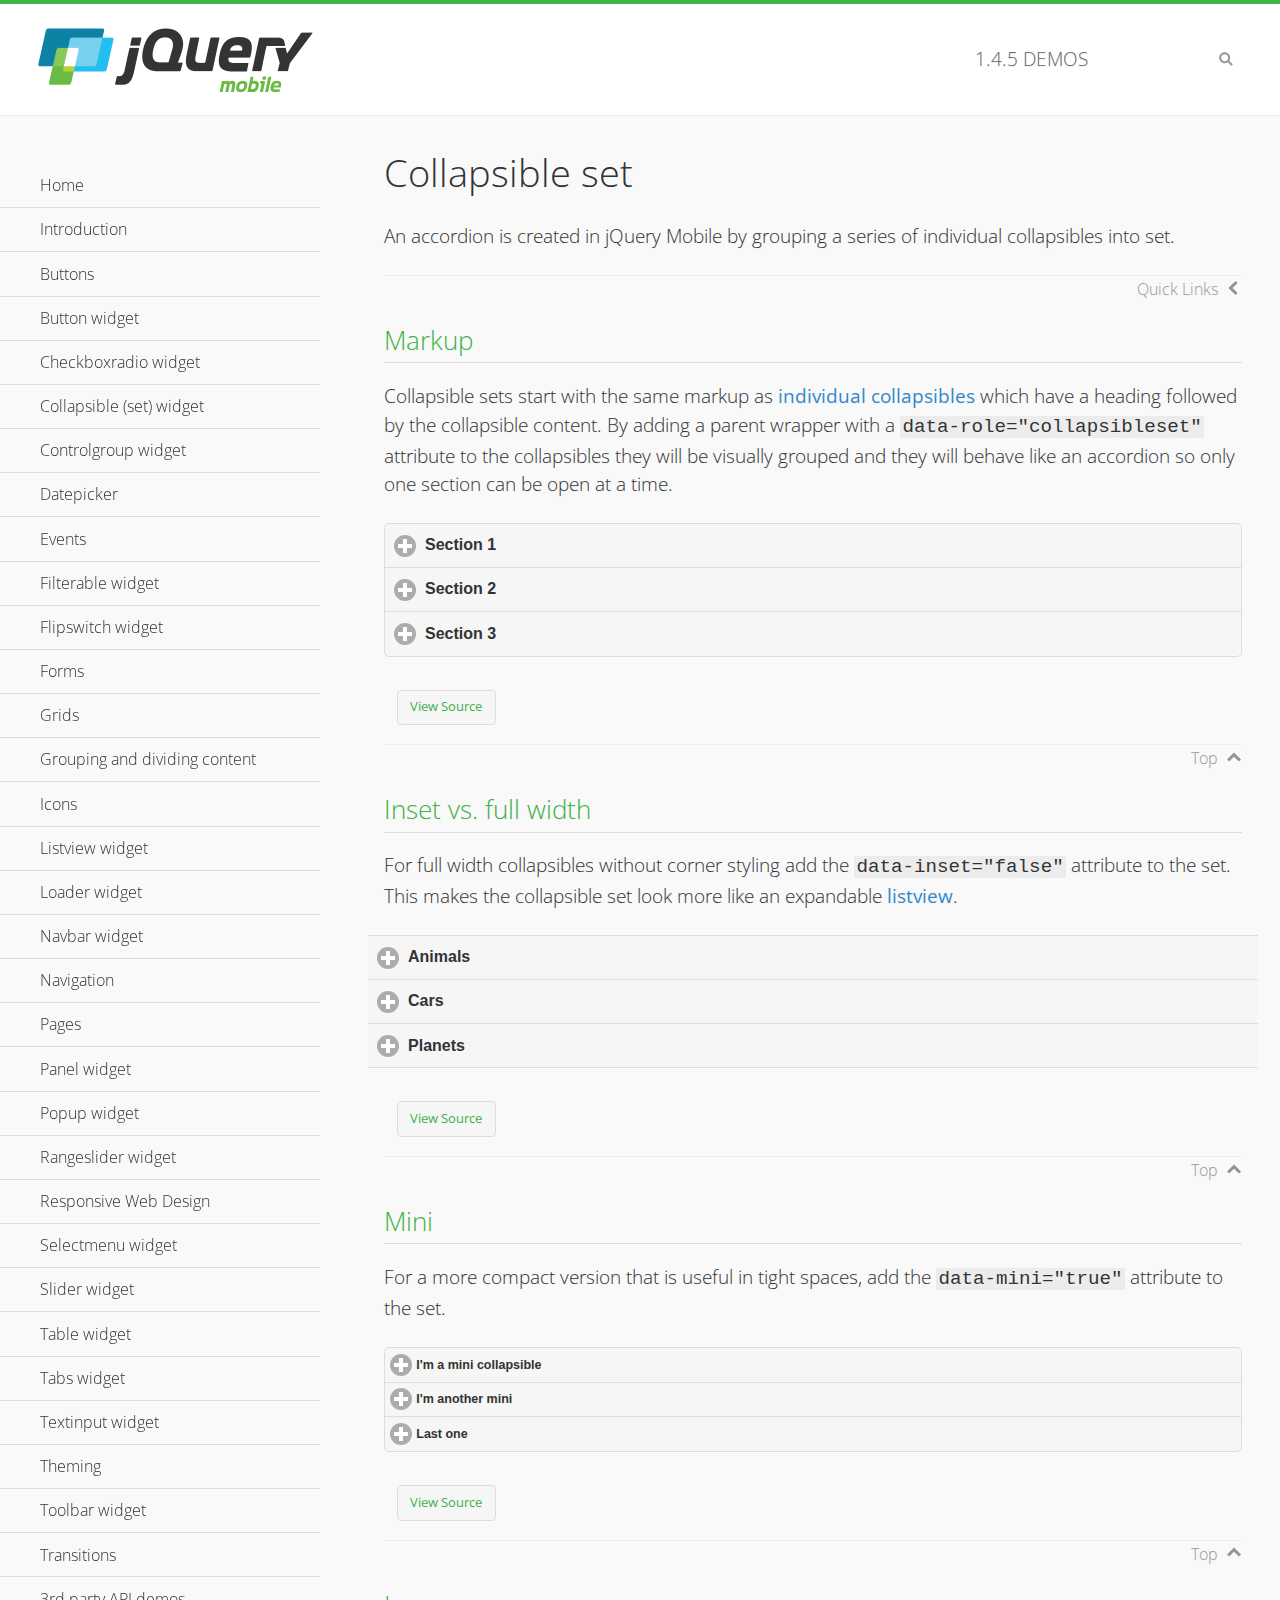
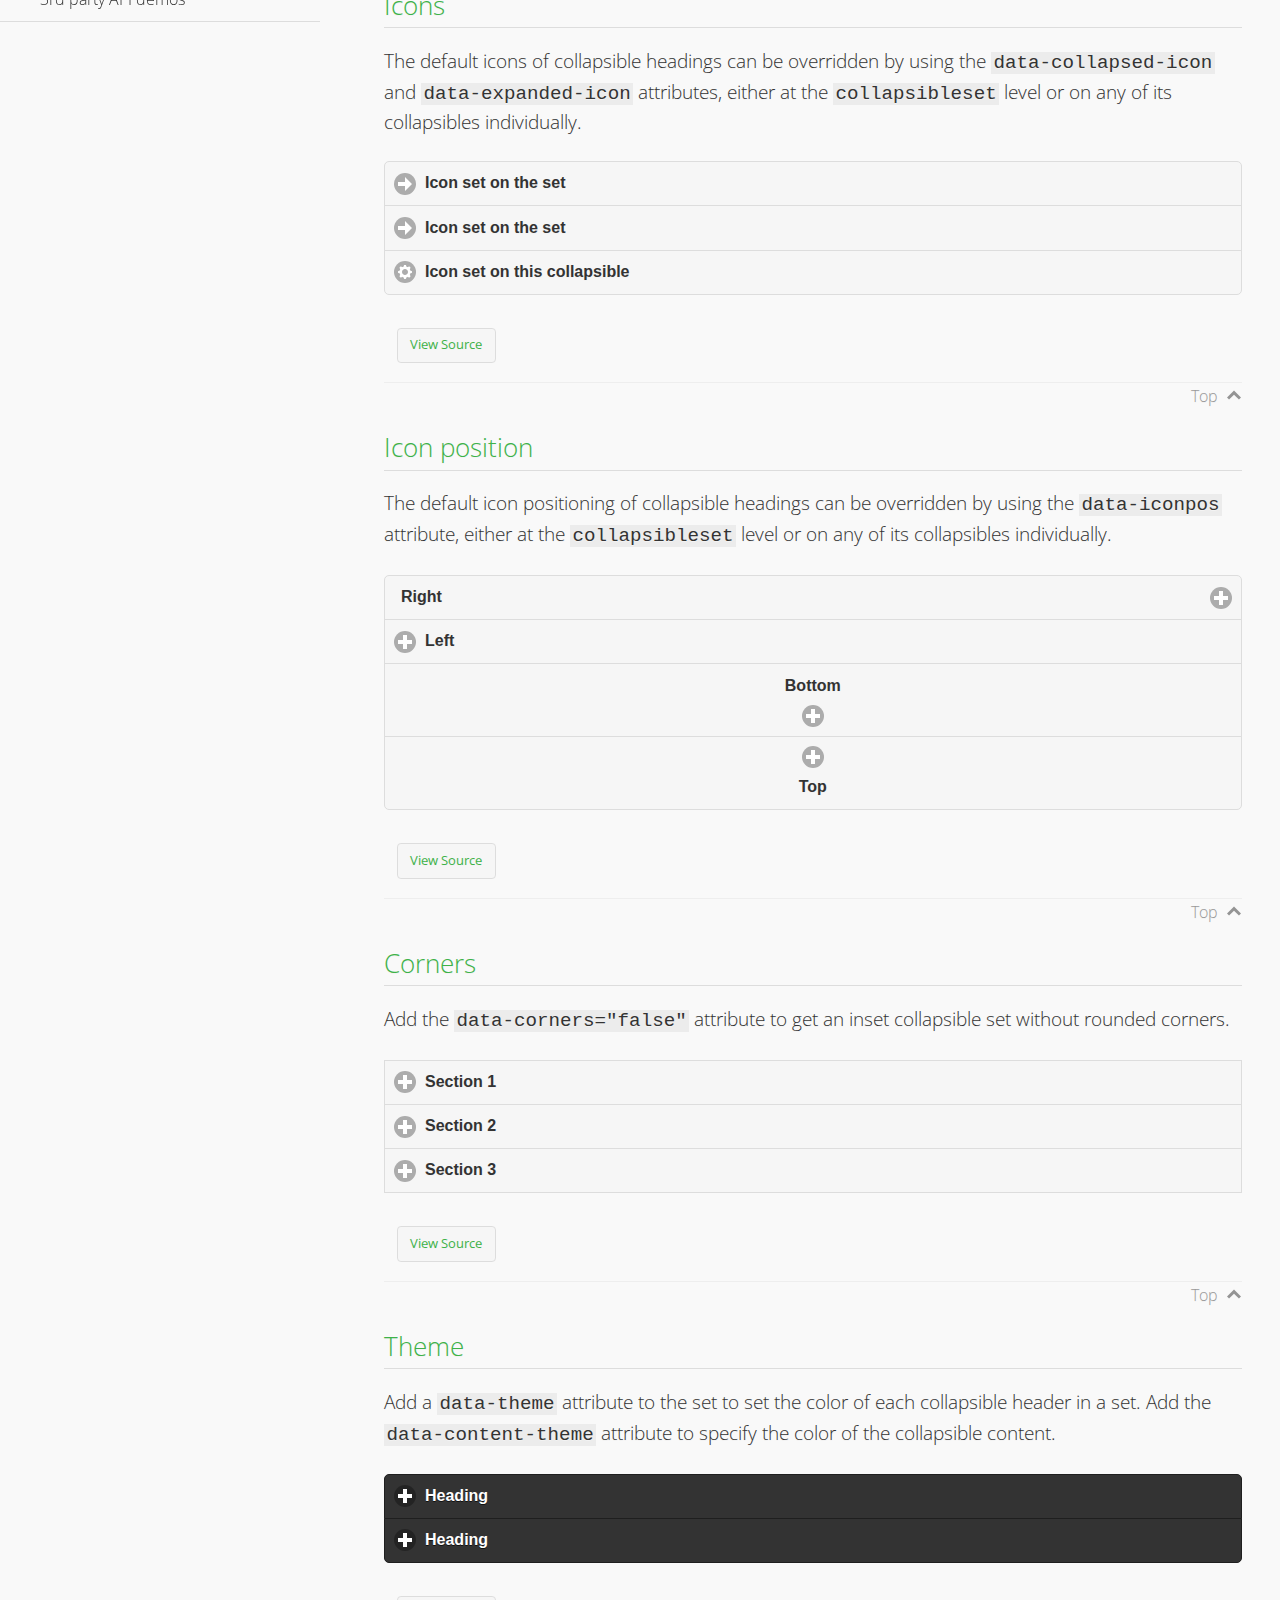
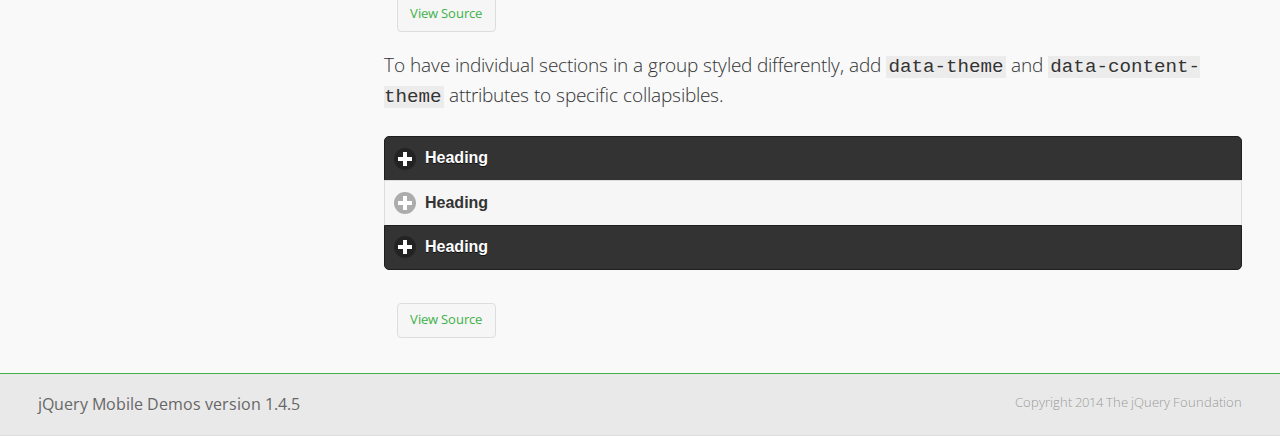
<file: js/jquery-mobile/demos/collapsibleset/index.html>
<!DOCTYPE html>
<html>
<head>
	<meta charset="utf-8">
	<meta name="viewport" content="width=device-width, initial-scale=1">
	<title>Collapsible set - jQuery Mobile Demos</title>
	<link rel="shortcut icon" href="../favicon.ico">
    <link rel="stylesheet" href="http://fonts.googleapis.com/css?family=Open+Sans:300,400,700">
	<link rel="stylesheet" href="../css/themes/default/jquery.mobile-1.4.5.min.css">
	<link rel="stylesheet" href="../_assets/css/jqm-demos.css">
	<script src="../js/jquery.js"></script>
	<script src="../_assets/js/index.js"></script>
	<script src="../js/jquery.mobile-1.4.5.min.js"></script>
</head>
<body>
<div data-role="page" class="jqm-demos" data-quicklinks="true">

	<div data-role="header" class="jqm-header">
		<h2><a href="../" title="jQuery Mobile Demos home"><img src="../_assets/img/jquery-logo.png" alt="jQuery Mobile"></a></h2>
		<p><span class="jqm-version"></span> Demos</p>
		<a href="#" class="jqm-navmenu-link ui-btn ui-btn-icon-notext ui-corner-all ui-icon-bars ui-nodisc-icon ui-alt-icon ui-btn-left">Menu</a>
		<a href="#" class="jqm-search-link ui-btn ui-btn-icon-notext ui-corner-all ui-icon-search ui-nodisc-icon ui-alt-icon ui-btn-right">Search</a>
	</div><!-- /header -->

	<div role="main" class="ui-content jqm-content">

		<h1>Collapsible set</h1>

		<p>An accordion is created in jQuery Mobile by grouping a series of individual collapsibles into set.</p>

		<h2>Markup</h2>

		<p>Collapsible sets start with the same markup as <a href="../collapsible/" data-ajax="false">individual collapsibles</a> which have a heading followed by the collapsible content. By adding a parent wrapper with a <code>data-role="collapsibleset"</code> attribute to the collapsibles they will be visually grouped and they will behave like an accordion so only one section can be open at a time.</p>

			<div data-demo-html="true">
				<div data-role="collapsibleset" data-theme="a" data-content-theme="a">
					<div data-role="collapsible">
						<h3>Section 1</h3>
					<p>I'm the collapsible content for section 1</p>
					</div>
					<div data-role="collapsible">
						<h3>Section 2</h3>
					<p>I'm the collapsible content for section 2</p>

					</div>
					<div data-role="collapsible">
						<h3>Section 3</h3>
					<p>I'm the collapsible content for section 3</p>
					</div>
				</div>
			</div><!--/demo-html -->

		<h2>Inset vs. full width</h2>

		<p>For full width collapsibles without corner styling add the <code>data-inset="false"</code> attribute to the set. This makes the collapsible set look more like an expandable <a href="../listview/">listview</a>.</p>

			<div data-demo-html="true">
				<div data-role="collapsibleset" data-inset="false">
					<div data-role="collapsible">
						<h3>Animals</h3>
						<ul data-role="listview" data-inset="false">
							<li>Cats</li>
							<li>Dogs</li>
							<li>Lizards</li>
							<li>Snakes</li>
						</ul>
					</div>
					<div data-role="collapsible">
						<h3>Cars</h3>
						<ul data-role="listview" data-inset="false">
							<li>Acura</li>
							<li>Audi</li>
							<li>BMW</li>
							<li>Cadillac</li>
						</ul>
					</div>
					<div data-role="collapsible">
						<h3>Planets</h3>
						<ul data-role="listview" data-inset="false">
							<li>Earth</li>
							<li>Jupiter</li>
							<li>Mars</li>
							<li>Mercury</li>
						</ul>
					</div>
				</div>
			</div><!--/demo-html -->

		<h2>Mini</h2>

		<p>For a more compact version that is useful in tight spaces, add the <code>data-mini="true"</code> attribute to the set. </p>

			<div data-demo-html="true">
				<div data-role="collapsibleset" data-theme="a" data-content-theme="a" data-mini="true">
					<div data-role="collapsible">
						<h3>I'm a mini collapsible</h3>
					<p>This is good for tight spaces.</p>
					</div>
					<div data-role="collapsible">
						<h3>I'm another mini</h3>
					<p>Here's some collapsible content.</p>

					</div>
					<div data-role="collapsible">
						<h3>Last one</h3>
					<p>Final bit of collapsible content.</p>
					</div>
				</div>
			</div><!--/demo-html -->

		<h2>Icons</h2>

		<p>The default icons of collapsible headings can be overridden by using the <code>data-collapsed-icon</code> and <code>data-expanded-icon</code> attributes, either at the <code>collapsibleset</code> level or on any of its collapsibles individually.</p>

			<div data-demo-html="true">
				<div data-role="collapsibleset" data-theme="a" data-content-theme="a" data-collapsed-icon="arrow-r" data-expanded-icon="arrow-d">
					<div data-role="collapsible">
						<h3>Icon set on the set</h3>
					<p>Specify the open and close icons on the set to apply it to all the collapsibles within.</p>
					</div>
					<div data-role="collapsible">
						<h3>Icon set on the set</h3>
					<p>This collapsible also gets the icon from the set.</p>
					</div>
					<div data-role="collapsible" data-collapsed-icon="gear" data-expanded-icon="delete">
						<h3>Icon set on this collapsible</h3>
					<p>The icons here are applied to this collapsible specifically, thus overriding the set icons.</p>
					</div>
				</div>
			</div><!--/demo-html -->

		<h2>Icon position</h2>

		<p>The default icon positioning of collapsible headings can be overridden by using the <code>data-iconpos</code> attribute, either at the <code>collapsibleset</code> level or on any of its collapsibles individually.</p>

			<div data-demo-html="true">
				<div data-role="collapsibleset" data-theme="a" data-content-theme="a" data-iconpos="right">
					<div data-role="collapsible">
						<h3>Right</h3>
					<p>Inherits icon positioning from <code>data-iconpos="right"</code> attribute on set.</p>
					</div>
					<div data-role="collapsible" data-iconpos="left">
						<h3>Left</h3>
					<p>Set via <code>data-iconpos="left"</code> attribute on the collapsible</p>
					</div>
					<div data-role="collapsible" data-iconpos="bottom">
						<h3>Bottom</h3>
					<p>Set via <code>data-iconpos="bottom"</code> attribute on the collapsible</p>
					</div>
					<div data-role="collapsible" data-iconpos="top">
						<h3>Top</h3>
					<p>Set via <code>data-iconpos="top"</code> attribute on the collapsible</p>
					</div>
				</div>
			</div><!--/demo-html -->

		<h2>Corners</h2>
		<p>Add the <code>data-corners="false"</code> attribute to get an inset collapsible set without rounded corners.</p>

			<div data-demo-html="true">
				<div data-role="collapsibleset" data-corners="false" data-theme="a" data-content-theme="a">
					<div data-role="collapsible">
						<h3>Section 1</h3>
					<p>Collapsible content</p>
					</div>
					<div data-role="collapsible">
						<h3>Section 2</h3>
					<p>Collapsible content</p>

					</div>
					<div data-role="collapsible">
						<h3>Section 3</h3>
					<p>Collapsible content</p>
					</div>
				</div>
			</div><!--/demo-html -->

		<h2>Theme</h2>

		<p>Add a <code>data-theme</code> attribute to the set to set the color of each collapsible header in a set. Add the <code>data-content-theme</code> attribute to specify the color of the collapsible content. </p>

			<div data-demo-html="true">
				<div data-role="collapsibleset" data-theme="b" data-content-theme="b">
					<div data-role="collapsible">
						<h3>Heading</h3>
						<p>Content</p>
					</div>
					<div data-role="collapsible">
						<h3>Heading</h3>
						<p>Content</p>
					</div>
				</div>
			</div><!--/demo-html -->

		<p>To have individual sections in a group styled differently, add <code>data-theme</code> and <code>data-content-theme</code> attributes to specific collapsibles.</p>

			<div data-demo-html="true">
				<div data-role="collapsibleset" data-theme="b" data-content-theme="b">
					<div data-role="collapsible">
						<h3>Heading</h3>
						<p>Content</p>
					</div>
					<div data-role="collapsible" data-theme="a" data-content-theme="a">
						<h3>Heading</h3>
						<p>Content</p>
					</div>
					<div data-role="collapsible">
						<h3>Heading</h3>
						<p>Content</p>
					</div>
				</div>
		</div><!--/demo-html -->

	</div><!-- /content -->
	    <div data-role="panel" class="jqm-navmenu-panel" data-position="left" data-display="overlay" data-theme="a">
	    	<ul class="jqm-list ui-alt-icon ui-nodisc-icon">
<li data-filtertext="demos homepage" data-icon="home"><a href=".././">Home</a></li>
<li data-filtertext="introduction overview getting started"><a href="../intro/" data-ajax="false">Introduction</a></li>
<li data-filtertext="buttons button markup buttonmarkup method anchor link button element"><a href="../button-markup/" data-ajax="false">Buttons</a></li>
<li data-filtertext="form button widget input button submit reset"><a href="../button/" data-ajax="false">Button widget</a></li>
<li data-role="collapsible" data-enhanced="true" data-collapsed-icon="carat-d" data-expanded-icon="carat-u" data-iconpos="right" data-inset="false" class="ui-collapsible ui-collapsible-themed-content ui-collapsible-collapsed">
	<h3 class="ui-collapsible-heading ui-collapsible-heading-collapsed">
		<a href="#" class="ui-collapsible-heading-toggle ui-btn ui-btn-icon-right ui-btn-inherit ui-icon-carat-d">
		    Checkboxradio widget<span class="ui-collapsible-heading-status"> click to expand contents</span>
		</a>
	</h3>
	<div class="ui-collapsible-content ui-body-inherit ui-collapsible-content-collapsed" aria-hidden="true">
		<ul>
			<li data-filtertext="form checkboxradio widget checkbox input checkboxes controlgroups"><a href="../checkboxradio-checkbox/" data-ajax="false">Checkboxes</a></li>
			<li data-filtertext="form checkboxradio widget radio input radio buttons controlgroups"><a href="../checkboxradio-radio/" data-ajax="false">Radio buttons</a></li>
		</ul>
	</div>
</li>
<li data-role="collapsible" data-enhanced="true" data-collapsed-icon="carat-d" data-expanded-icon="carat-u" data-iconpos="right" data-inset="false" class="ui-collapsible ui-collapsible-themed-content ui-collapsible-collapsed">
	<h3 class="ui-collapsible-heading ui-collapsible-heading-collapsed">
		<a href="#" class="ui-collapsible-heading-toggle ui-btn ui-btn-icon-right ui-btn-inherit ui-icon-carat-d">
			Collapsible (set) widget<span class="ui-collapsible-heading-status"> click to expand contents</span>
		</a>
	</h3>
	<div class="ui-collapsible-content ui-body-inherit ui-collapsible-content-collapsed" aria-hidden="true">
		<ul>
			<li data-filtertext="collapsibles content formatting"><a href="../collapsible/" data-ajax="false">Collapsible</a></li>
			<li data-filtertext="dynamic collapsible set accordion append expand"><a href="../collapsible-dynamic/" data-ajax="false">Dynamic collapsibles</a></li>
			<li data-filtertext="accordions collapsible set widget content formatting grouped collapsibles"><a href="../collapsibleset/" data-ajax="false">Collapsible set</a></li>
		</ul>
	</div>
</li>
<li data-role="collapsible" data-enhanced="true" data-collapsed-icon="carat-d" data-expanded-icon="carat-u" data-iconpos="right" data-inset="false" class="ui-collapsible ui-collapsible-themed-content ui-collapsible-collapsed">
	<h3 class="ui-collapsible-heading ui-collapsible-heading-collapsed">
		<a href="#" class="ui-collapsible-heading-toggle ui-btn ui-btn-icon-right ui-btn-inherit ui-icon-carat-d">
			Controlgroup widget<span class="ui-collapsible-heading-status"> click to expand contents</span>
		</a>
	</h3>
	<div class="ui-collapsible-content ui-body-inherit ui-collapsible-content-collapsed" aria-hidden="true">
		<ul>
			<li data-filtertext="controlgroups selectmenu checkboxradio input grouped buttons horizontal vertical"><a href="../controlgroup/" data-ajax="false">Controlgroup</a></li>
			<li data-filtertext="dynamic controlgroup dynamically add buttons"><a href="../controlgroup-dynamic/" data-ajax="false">Dynamic controlgroups</a></li>
		</ul>
	</div>
</li>
<li data-filtertext="form datepicker widget date input"><a href="../datepicker/" data-ajax="false">Datepicker</a></li>
<li data-role="collapsible" data-enhanced="true" data-collapsed-icon="carat-d" data-expanded-icon="carat-u" data-iconpos="right" data-inset="false" class="ui-collapsible ui-collapsible-themed-content ui-collapsible-collapsed">
	<h3 class="ui-collapsible-heading ui-collapsible-heading-collapsed">
		<a href="#" class="ui-collapsible-heading-toggle ui-btn ui-btn-icon-right ui-btn-inherit ui-icon-carat-d">
			Events<span class="ui-collapsible-heading-status"> click to expand contents</span>
		</a>
	</h3>
	<div class="ui-collapsible-content ui-body-inherit ui-collapsible-content-collapsed" aria-hidden="true">
		<ul>
			<li data-filtertext="swipe to delete list items listviews swipe events"><a href="../swipe-list/" data-ajax="false">Swipe list items</a></li>
			<li data-filtertext="swipe to navigate swipe page navigation swipe events"><a href="../swipe-page/" data-ajax="false">Swipe page navigation</a></li>
		</ul>
	</div>
</li>
<li data-filtertext="filterable filter elements sorting searching listview table"><a href="../filterable/" data-ajax="false">Filterable widget</a></li>
<li data-filtertext="form flipswitch widget flip toggle switch binary select checkbox input"><a href="../flipswitch/" data-ajax="false">Flipswitch widget</a></li>
<li data-role="collapsible" data-enhanced="true" data-collapsed-icon="carat-d" data-expanded-icon="carat-u" data-iconpos="right" data-inset="false" class="ui-collapsible ui-collapsible-themed-content ui-collapsible-collapsed">
	<h3 class="ui-collapsible-heading ui-collapsible-heading-collapsed">
		<a href="#" class="ui-collapsible-heading-toggle ui-btn ui-btn-icon-right ui-btn-inherit ui-icon-carat-d">
			Forms<span class="ui-collapsible-heading-status"> click to expand contents</span>
		</a>
	</h3>
	<div class="ui-collapsible-content ui-body-inherit ui-collapsible-content-collapsed" aria-hidden="true">
		<ul>
			<li data-filtertext="forms text checkbox radio range button submit reset inputs selects textarea slider flipswitch label form elements"><a href="../forms/" data-ajax="false">Forms</a></li>
			<li data-filtertext="form hide labels hidden accessible ui-hidden-accessible forms"><a href="../forms-label-hidden-accessible/" data-ajax="false">Hide labels</a></li>
			<li data-filtertext="form field containers fieldcontain ui-field-contain forms"><a href="../forms-field-contain/" data-ajax="false">Field containers</a></li>
			<li data-filtertext="forms disabled form elements"><a href="../forms-disabled/" data-ajax="false">Forms disabled</a></li>
			<li data-filtertext="forms gallery examples overview forms text checkbox radio range button submit reset inputs selects textarea slider flipswitch label form elements"><a href="../forms-gallery/" data-ajax="false">Forms gallery</a></li>
		</ul>
	</div>
</li>
<li data-role="collapsible" data-enhanced="true" data-collapsed-icon="carat-d" data-expanded-icon="carat-u" data-iconpos="right" data-inset="false" class="ui-collapsible ui-collapsible-themed-content ui-collapsible-collapsed">
	<h3 class="ui-collapsible-heading ui-collapsible-heading-collapsed">
		<a href="#" class="ui-collapsible-heading-toggle ui-btn ui-btn-icon-right ui-btn-inherit ui-icon-carat-d">
			Grids<span class="ui-collapsible-heading-status"> click to expand contents</span>
		</a>
	</h3>
	<div class="ui-collapsible-content ui-body-inherit ui-collapsible-content-collapsed" aria-hidden="true">
		<ul>
			<li data-filtertext="grids columns blocks content formatting rwd responsive css framework"><a href="../grids/" data-ajax="false">Grids</a></li>
			<li data-filtertext="buttons in grids css framework"><a href="../grids-buttons/" data-ajax="false">Buttons in grids</a></li>
			<li data-filtertext="custom responsive grids rwd css framework"><a href="../grids-custom-responsive/" data-ajax="false">Custom responsive grids</a></li>
		</ul>
	</div>
</li>
<li data-filtertext="blocks content formatting sections heading"><a href="../body-bar-classes/" data-ajax="false">Grouping and dividing content</a></li>
<li data-role="collapsible" data-enhanced="true" data-collapsed-icon="carat-d" data-expanded-icon="carat-u" data-iconpos="right" data-inset="false" class="ui-collapsible ui-collapsible-themed-content ui-collapsible-collapsed">
	<h3 class="ui-collapsible-heading ui-collapsible-heading-collapsed">
		<a href="#" class="ui-collapsible-heading-toggle ui-btn ui-btn-icon-right ui-btn-inherit ui-icon-carat-d">
			Icons<span class="ui-collapsible-heading-status"> click to expand contents</span>
		</a>
	</h3>
	<div class="ui-collapsible-content ui-body-inherit ui-collapsible-content-collapsed" aria-hidden="true">
		<ul>
			<li data-filtertext="button icons svg disc alt custom icon position"><a href="../icons/" data-ajax="false">Icons</a></li>
			<li data-filtertext=""><a href="../icons-grunticon/" data-ajax="false">Grunticon loader</a></li>
		</ul>
	</div>
</li>
<li data-role="collapsible" data-enhanced="true" data-collapsed-icon="carat-d" data-expanded-icon="carat-u" data-iconpos="right" data-inset="false" class="ui-collapsible ui-collapsible-themed-content ui-collapsible-collapsed">
	<h3 class="ui-collapsible-heading ui-collapsible-heading-collapsed">
		<a href="#" class="ui-collapsible-heading-toggle ui-btn ui-btn-icon-right ui-btn-inherit ui-icon-carat-d">
			Listview widget<span class="ui-collapsible-heading-status"> click to expand contents</span>
		</a>
	</h3>
	<div class="ui-collapsible-content ui-body-inherit ui-collapsible-content-collapsed" aria-hidden="true">
		<ul>
			<li data-filtertext="listview widget thumbnails icons nested split button collapsible ul ol"><a href="../listview/" data-ajax="false">Listview</a></li>
			<li data-filtertext="autocomplete filterable reveal listview filtertextbeforefilter placeholder"><a href="../listview-autocomplete/" data-ajax="false">Listview autocomplete</a></li>
			<li data-filtertext="autocomplete filterable reveal listview remote data filtertextbeforefilter placeholder"><a href="../listview-autocomplete-remote/" data-ajax="false">Listview autocomplete remote data</a></li>
			<li data-filtertext="autodividers anchor jump scroll linkbars listview lists ul ol"><a href="../listview-autodividers-linkbar/" data-ajax="false">Listview autodividers linkbar</a></li>
			<li data-filtertext="listview autodividers selector autodividersselector lists ul ol"><a href="../listview-autodividers-selector/" data-ajax="false">Listview autodividers selector</a></li>
			<li data-filtertext="listview nested list items"><a href="../listview-nested-lists/" data-ajax="false">Nested Listviews</a></li>
			<li data-filtertext="listview collapsible list items flat"><a href="../listview-collapsible-item-flat/" data-ajax="false">Listview collapsible list items (flat)</a></li>
			<li data-filtertext="listview collapsible list indented"><a href="../listview-collapsible-item-indented/" data-ajax="false">Listview collapsible list items (indented)</a></li>
			<li data-filtertext="grid listview responsive grids responsive listviews lists ul"><a href="../listview-grid/" data-ajax="false">Listview responsive grid</a></li>
		</ul>
	</div>
</li>
<li data-filtertext="loader widget page loading navigation overlay spinner"><a href="../loader/" data-ajax="false">Loader widget</a></li>
<li data-filtertext="navbar widget navmenu toolbars header footer"><a href="../navbar/" data-ajax="false">Navbar widget</a></li>
<li data-role="collapsible" data-enhanced="true" data-collapsed-icon="carat-d" data-expanded-icon="carat-u" data-iconpos="right" data-inset="false" class="ui-collapsible ui-collapsible-themed-content ui-collapsible-collapsed">
	<h3 class="ui-collapsible-heading ui-collapsible-heading-collapsed">
		<a href="#" class="ui-collapsible-heading-toggle ui-btn ui-btn-icon-right ui-btn-inherit ui-icon-carat-d">
			Navigation<span class="ui-collapsible-heading-status"> click to expand contents</span>
		</a>
	</h3>
	<div class="ui-collapsible-content ui-body-inherit ui-collapsible-content-collapsed" aria-hidden="true">
		<ul>
			<li data-filtertext="ajax navigation navigate widget history event method"><a href="../navigation/" data-ajax="false">Navigation</a></li>
			<li data-filtertext="linking pages page links navigation ajax prefetch cache"><a href="../navigation-linking-pages/" data-ajax="false">Linking pages</a></li>
			<!-- <li data-filtertext="php redirect server redirection server-side navigation"><a href="../navigation-php-redirect/" data-ajax="false">PHP redirect demo</a></li>-->
			<li data-filtertext="navigation redirection hash query"><a href="../navigation-hash-processing/" data-ajax="false">Hash processing demo</a></li>
			<li data-filtertext="navigation redirection hash query"><a href="../page-events/" data-ajax="false">Page Navigation Events</a></li>
		</ul>
	</div>
</li>
<li data-role="collapsible" data-enhanced="true" data-collapsed-icon="carat-d" data-expanded-icon="carat-u" data-iconpos="right" data-inset="false" class="ui-collapsible ui-collapsible-themed-content ui-collapsible-collapsed">
	<h3 class="ui-collapsible-heading ui-collapsible-heading-collapsed">
		<a href="#" class="ui-collapsible-heading-toggle ui-btn ui-btn-icon-right ui-btn-inherit ui-icon-carat-d">
			Pages<span class="ui-collapsible-heading-status"> click to expand contents</span>
		</a>
	</h3>
	<div class="ui-collapsible-content ui-body-inherit ui-collapsible-content-collapsed" aria-hidden="true">
		<ul>
			<li data-filtertext="pages page widget ajax navigation"><a href="../pages/" data-ajax="false">Pages</a></li>
			<li data-filtertext="single page"><a href="../pages-single-page/" data-ajax="false">Single page</a></li>
			<li data-filtertext="multipage multi-page page"><a href="../pages-multi-page/" data-ajax="false">Multi-page template</a></li>
			<li data-filtertext="dialog page widget modal popup"><a href="../pages-dialog/" data-ajax="false">Dialog page</a></li>
		</ul>
	</div>
</li>
<li data-role="collapsible" data-enhanced="true" data-collapsed-icon="carat-d" data-expanded-icon="carat-u" data-iconpos="right" data-inset="false" class="ui-collapsible ui-collapsible-themed-content ui-collapsible-collapsed">
	<h3 class="ui-collapsible-heading ui-collapsible-heading-collapsed">
		<a href="#" class="ui-collapsible-heading-toggle ui-btn ui-btn-icon-right ui-btn-inherit ui-icon-carat-d">
			Panel widget<span class="ui-collapsible-heading-status"> click to expand contents</span>
		</a>
	</h3>
	<div class="ui-collapsible-content ui-body-inherit ui-collapsible-content-collapsed" aria-hidden="true">
		<ul>
			<li data-filtertext="panel widget sliding panels reveal push overlay responsive"><a href="../panel/" data-ajax="false">Panel</a></li>
			<li data-filtertext=""><a href="../panel-external/" data-ajax="false">External panels</a></li>
			<li data-filtertext="panel "><a href="../panel-fixed/" data-ajax="false">Fixed panels</a></li>
			<li data-filtertext="panel slide panels sliding panels shadow rwd responsive breakpoint"><a href="../panel-responsive/" data-ajax="false">Panels responsive</a></li>
			<li data-filtertext="panel custom style custom panel width reveal shadow listview panel styling page background wrapper"><a href="../panel-styling/" data-ajax="false">Custom panel style</a></li>
			<li data-filtertext="panel open on swipe"><a href="../panel-swipe-open/" data-ajax="false">Panel open on swipe</a></li>
			<li data-filtertext="panels outside page internal external toolbars"><a href="../panel-external-internal/" data-ajax="false">Panel external and internal</a></li>
		</ul>
	</div>
</li>
<li data-role="collapsible" data-enhanced="true" data-collapsed-icon="carat-d" data-expanded-icon="carat-u" data-iconpos="right" data-inset="false" class="ui-collapsible ui-collapsible-themed-content ui-collapsible-collapsed">
	<h3 class="ui-collapsible-heading ui-collapsible-heading-collapsed">
		<a href="#" class="ui-collapsible-heading-toggle ui-btn ui-btn-icon-right ui-btn-inherit ui-icon-carat-d">
			Popup widget<span class="ui-collapsible-heading-status"> click to expand contents</span>
		</a>
	</h3>
	<div class="ui-collapsible-content ui-body-inherit ui-collapsible-content-collapsed" aria-hidden="true">
		<ul>
			<li data-filtertext="popup widget popups dialog modal transition tooltip lightbox form overlay screen flip pop fade transition"><a href="../popup/" data-ajax="false">Popup</a></li>
			<li data-filtertext="popup alignment position"><a href="../popup-alignment/" data-ajax="false">Popup alignment</a></li>
			<li data-filtertext="popup arrow size popups popover"><a href="../popup-arrow-size/" data-ajax="false">Popup arrow size</a></li>
			<li data-filtertext="dynamic popups popup images lightbox"><a href="../popup-dynamic/" data-ajax="false">Dynamic popups</a></li>
			<li data-filtertext="popups with iframes scaling"><a href="../popup-iframe/" data-ajax="false">Popups with iframes</a></li>
			<li data-filtertext="popup image scaling"><a href="../popup-image-scaling/" data-ajax="false">Popup image scaling</a></li>
			<li data-filtertext="external popup outside multi-page"><a href="../popup-outside-multipage/" data-ajax="false">Popup outside multi-page</a></li>
		</ul>
	</div>
</li>
<li data-filtertext="form rangeslider widget dual sliders dual handle sliders range input"><a href="../rangeslider/" data-ajax="false">Rangeslider widget</a></li>
<li data-filtertext="responsive web design rwd adaptive progressive enhancement PE accessible mobile breakpoints media query media queries"><a href="../rwd/" data-ajax="false">Responsive Web Design</a></li>
<li data-role="collapsible" data-enhanced="true" data-collapsed-icon="carat-d" data-expanded-icon="carat-u" data-iconpos="right" data-inset="false" class="ui-collapsible ui-collapsible-themed-content ui-collapsible-collapsed">
	<h3 class="ui-collapsible-heading ui-collapsible-heading-collapsed">
		<a href="#" class="ui-collapsible-heading-toggle ui-btn ui-btn-icon-right ui-btn-inherit ui-icon-carat-d">
			Selectmenu widget<span class="ui-collapsible-heading-status"> click to expand contents</span>
		</a>
	</h3>
	<div class="ui-collapsible-content ui-body-inherit ui-collapsible-content-collapsed" aria-hidden="true">
		<ul>
			<li data-filtertext="form selectmenu widget select input custom select menu selects"><a href="../selectmenu/" data-ajax="false">Selectmenu</a></li>
			<li data-filtertext="form custom select menu selectmenu widget custom menu option optgroup multiple selects"><a href="../selectmenu-custom/" data-ajax="false">Custom select menu</a></li>
			<li data-filtertext="filterable select filter popup dialog"><a href="../selectmenu-custom-filter/" data-ajax="false">Custom select menu with filter</a></li>
		</ul>
	</div>
</li>
<li data-role="collapsible" data-enhanced="true" data-collapsed-icon="carat-d" data-expanded-icon="carat-u" data-iconpos="right" data-inset="false" class="ui-collapsible ui-collapsible-themed-content ui-collapsible-collapsed">
	<h3 class="ui-collapsible-heading ui-collapsible-heading-collapsed">
		<a href="#" class="ui-collapsible-heading-toggle ui-btn ui-btn-icon-right ui-btn-inherit ui-icon-carat-d">
			Slider widget<span class="ui-collapsible-heading-status"> click to expand contents</span>
		</a>
	</h3>
	<div class="ui-collapsible-content ui-body-inherit ui-collapsible-content-collapsed" aria-hidden="true">
		<ul>
			<li data-filtertext="form slider widget range input single sliders"><a href="../slider/" data-ajax="false">Slider</a></li>
			<li data-filtertext="form slider widget flipswitch slider binary select flip toggle switch"><a href="../slider-flipswitch/" data-ajax="false">Slider flip toggle switch</a></li>
			<li data-filtertext="form slider tooltip handle value input range sliders"><a href="../slider-tooltip/" data-ajax="false">Slider tooltip</a></li>
		</ul>
	</div>
</li>
<li data-role="collapsible" data-enhanced="true" data-collapsed-icon="carat-d" data-expanded-icon="carat-u" data-iconpos="right" data-inset="false" class="ui-collapsible ui-collapsible-themed-content ui-collapsible-collapsed">
	<h3 class="ui-collapsible-heading ui-collapsible-heading-collapsed">
		<a href="#" class="ui-collapsible-heading-toggle ui-btn ui-btn-icon-right ui-btn-inherit ui-icon-carat-d">
			Table widget<span class="ui-collapsible-heading-status"> click to expand contents</span>
		</a>
	</h3>
	<div class="ui-collapsible-content ui-body-inherit ui-collapsible-content-collapsed" aria-hidden="true">
		<ul>
			<li data-filtertext="table widget reflow column toggle th td responsive tables rwd hide show tabular"><a href="../table-column-toggle/" data-ajax="false">Table Column Toggle</a></li>
			<li data-filtertext="table column toggle phone comparison demo"><a href="../table-column-toggle-example/" data-ajax="false">Table Column Toggle demo</a></li>
			<li data-filtertext="responsive tables table column toggle heading groups rwd breakpoint"><a href="../table-column-toggle-heading-groups/" data-ajax="false">Table Column Toggle heading groups</a></li>
			<li data-filtertext="responsive tables table column toggle hide rwd breakpoint customization options"><a href="../table-column-toggle-options/" data-ajax="false">Table Column Toggle options</a></li>
			<li data-filtertext="table reflow th td responsive rwd columns tabular"><a href="../table-reflow/" data-ajax="false">Table Reflow</a></li>
			<li data-filtertext="responsive tables table reflow heading groups rwd breakpoint"><a href="../table-reflow-heading-groups/" data-ajax="false">Table Reflow heading groups</a></li>
			<li data-filtertext="responsive tables table reflow stripes strokes table style"><a href="../table-reflow-stripes-strokes/" data-ajax="false">Table Reflow stripes and strokes</a></li>
			<li data-filtertext="responsive tables table reflow stack custom styles"><a href="../table-reflow-styling/" data-ajax="false">Table Reflow custom styles</a></li>
		</ul>
	</div>
</li>
<li data-filtertext="ui tabs widget"><a href="../tabs/" data-ajax="false">Tabs widget</a></li>
<li data-filtertext="form textinput widget text input textarea number date time tel email file color password"><a href="../textinput/" data-ajax="false">Textinput widget</a></li>
<li data-role="collapsible" data-enhanced="true" data-collapsed-icon="carat-d" data-expanded-icon="carat-u" data-iconpos="right" data-inset="false" class="ui-collapsible ui-collapsible-themed-content ui-collapsible-collapsed">
	<h3 class="ui-collapsible-heading ui-collapsible-heading-collapsed">
		<a href="#" class="ui-collapsible-heading-toggle ui-btn ui-btn-icon-right ui-btn-inherit ui-icon-carat-d">
			Theming<span class="ui-collapsible-heading-status"> click to expand contents</span>
		</a>
	</h3>
	<div class="ui-collapsible-content ui-body-inherit ui-collapsible-content-collapsed" aria-hidden="true">
		<ul>
			<li data-filtertext="default theme swatches theming style css"><a href="../theme-default/" data-ajax="false">Default theme</a></li>
			<li data-filtertext="classic theme old theme swatches theming style css"><a href="../theme-classic/" data-ajax="false">Classic theme</a></li>
		</ul>
	</div>
</li>
<li data-role="collapsible" data-enhanced="true" data-collapsed-icon="carat-d" data-expanded-icon="carat-u" data-iconpos="right" data-inset="false" class="ui-collapsible ui-collapsible-themed-content ui-collapsible-collapsed">
	<h3 class="ui-collapsible-heading ui-collapsible-heading-collapsed">
		<a href="#" class="ui-collapsible-heading-toggle ui-btn ui-btn-icon-right ui-btn-inherit ui-icon-carat-d">
			Toolbar widget<span class="ui-collapsible-heading-status"> click to expand contents</span>
		</a>
	</h3>
	<div class="ui-collapsible-content ui-body-inherit ui-collapsible-content-collapsed" aria-hidden="true">
		<ul>
			<li data-filtertext="toolbar widget header footer toolbars fixed fullscreen external sections"><a href="../toolbar/" data-ajax="false">Toolbar</a></li>
			<li data-filtertext="dynamic toolbars dynamically add toolbar header footer"><a href="../toolbar-dynamic/" data-ajax="false">Dynamic toolbars</a></li>
			<li data-filtertext="external toolbars header footer"><a href="../toolbar-external/" data-ajax="false">External toolbars</a></li>
			<li data-filtertext="fixed toolbars header footer"><a href="../toolbar-fixed/" data-ajax="false">Fixed toolbars</a></li>
			<li data-filtertext="fixed fullscreen toolbars header footer"><a href="../toolbar-fixed-fullscreen/" data-ajax="false">Fullscreen toolbars</a></li>
			<li data-filtertext="external fixed toolbars header footer"><a href="../toolbar-fixed-external/" data-ajax="false">Fixed external toolbars</a></li>
			<li data-filtertext="external persistent toolbars header footer navbar navmenu"><a href="../toolbar-fixed-persistent/" data-ajax="false">Persistent toolbars</a></li>
			<li data-filtertext="external ajax optimized toolbars persistent toolbars header footer navbar"><a href="../toolbar-fixed-persistent-optimized/" data-ajax="false">Ajax optimized toolbars</a></li>
			<li data-filtertext="form in toolbars header footer"><a href="../toolbar-fixed-forms/" data-ajax="false">Form in toolbar</a></li>
		</ul>
	</div>
</li>
<li data-filtertext="page transitions animated pages popup navigation flip slide fade pop"><a href="../transitions/" data-ajax="false">Transitions</a></li>
<li data-role="collapsible" data-enhanced="true" data-collapsed-icon="carat-d" data-expanded-icon="carat-u" data-iconpos="right" data-inset="false" class="ui-collapsible ui-collapsible-themed-content ui-collapsible-collapsed">
	<h3 class="ui-collapsible-heading ui-collapsible-heading-collapsed">
		<a href="#" class="ui-collapsible-heading-toggle ui-btn ui-btn-icon-right ui-btn-inherit ui-icon-carat-d">
			3rd party API demos<span class="ui-collapsible-heading-status"> click to expand contents</span>
		</a>
	</h3>
	<div class="ui-collapsible-content ui-body-inherit ui-collapsible-content-collapsed" aria-hidden="true">
		<ul>
			<li data-filtertext="backbone requirejs navigation router"><a href="../backbone-requirejs/" data-ajax="false">Backbone RequireJS</a></li>
			<li data-filtertext="google maps geolocation demo"><a href="../map-geolocation/" data-ajax="false">Google Maps geolocation</a></li>
			<li data-filtertext="google maps hybrid"><a href="../map-list-toggle/" data-ajax="false">Google Maps list toggle</a></li>
		</ul>
	</div>
</li>



		     </ul>
		</div><!-- /panel -->


	<div data-role="footer" data-position="fixed" data-tap-toggle="false" class="jqm-footer">
		<p>jQuery Mobile Demos version <span class="jqm-version"></span></p>
		<p>Copyright 2014 The jQuery Foundation</p>
	</div><!-- /footer -->
	<!-- TODO: This should become an external panel so we can add input to markup (unique ID) -->
    <div data-role="panel" class="jqm-search-panel" data-position="right" data-display="overlay" data-theme="a">
		<div class="jqm-search">
			<ul class="jqm-list" data-filter-placeholder="Search demos..." data-filter-reveal="true">
<li data-filtertext="demos homepage" data-icon="home"><a href=".././">Home</a></li>
<li data-filtertext="introduction overview getting started"><a href="../intro/" data-ajax="false">Introduction</a></li>
<li data-filtertext="buttons button markup buttonmarkup method anchor link button element"><a href="../button-markup/" data-ajax="false">Buttons</a></li>
<li data-filtertext="form button widget input button submit reset"><a href="../button/" data-ajax="false">Button widget</a></li>
<li data-role="collapsible" data-enhanced="true" data-collapsed-icon="carat-d" data-expanded-icon="carat-u" data-iconpos="right" data-inset="false" class="ui-collapsible ui-collapsible-themed-content ui-collapsible-collapsed">
	<h3 class="ui-collapsible-heading ui-collapsible-heading-collapsed">
		<a href="#" class="ui-collapsible-heading-toggle ui-btn ui-btn-icon-right ui-btn-inherit ui-icon-carat-d">
		    Checkboxradio widget<span class="ui-collapsible-heading-status"> click to expand contents</span>
		</a>
	</h3>
	<div class="ui-collapsible-content ui-body-inherit ui-collapsible-content-collapsed" aria-hidden="true">
		<ul>
			<li data-filtertext="form checkboxradio widget checkbox input checkboxes controlgroups"><a href="../checkboxradio-checkbox/" data-ajax="false">Checkboxes</a></li>
			<li data-filtertext="form checkboxradio widget radio input radio buttons controlgroups"><a href="../checkboxradio-radio/" data-ajax="false">Radio buttons</a></li>
		</ul>
	</div>
</li>
<li data-role="collapsible" data-enhanced="true" data-collapsed-icon="carat-d" data-expanded-icon="carat-u" data-iconpos="right" data-inset="false" class="ui-collapsible ui-collapsible-themed-content ui-collapsible-collapsed">
	<h3 class="ui-collapsible-heading ui-collapsible-heading-collapsed">
		<a href="#" class="ui-collapsible-heading-toggle ui-btn ui-btn-icon-right ui-btn-inherit ui-icon-carat-d">
			Collapsible (set) widget<span class="ui-collapsible-heading-status"> click to expand contents</span>
		</a>
	</h3>
	<div class="ui-collapsible-content ui-body-inherit ui-collapsible-content-collapsed" aria-hidden="true">
		<ul>
			<li data-filtertext="collapsibles content formatting"><a href="../collapsible/" data-ajax="false">Collapsible</a></li>
			<li data-filtertext="dynamic collapsible set accordion append expand"><a href="../collapsible-dynamic/" data-ajax="false">Dynamic collapsibles</a></li>
			<li data-filtertext="accordions collapsible set widget content formatting grouped collapsibles"><a href="../collapsibleset/" data-ajax="false">Collapsible set</a></li>
		</ul>
	</div>
</li>
<li data-role="collapsible" data-enhanced="true" data-collapsed-icon="carat-d" data-expanded-icon="carat-u" data-iconpos="right" data-inset="false" class="ui-collapsible ui-collapsible-themed-content ui-collapsible-collapsed">
	<h3 class="ui-collapsible-heading ui-collapsible-heading-collapsed">
		<a href="#" class="ui-collapsible-heading-toggle ui-btn ui-btn-icon-right ui-btn-inherit ui-icon-carat-d">
			Controlgroup widget<span class="ui-collapsible-heading-status"> click to expand contents</span>
		</a>
	</h3>
	<div class="ui-collapsible-content ui-body-inherit ui-collapsible-content-collapsed" aria-hidden="true">
		<ul>
			<li data-filtertext="controlgroups selectmenu checkboxradio input grouped buttons horizontal vertical"><a href="../controlgroup/" data-ajax="false">Controlgroup</a></li>
			<li data-filtertext="dynamic controlgroup dynamically add buttons"><a href="../controlgroup-dynamic/" data-ajax="false">Dynamic controlgroups</a></li>
		</ul>
	</div>
</li>
<li data-filtertext="form datepicker widget date input"><a href="../datepicker/" data-ajax="false">Datepicker</a></li>
<li data-role="collapsible" data-enhanced="true" data-collapsed-icon="carat-d" data-expanded-icon="carat-u" data-iconpos="right" data-inset="false" class="ui-collapsible ui-collapsible-themed-content ui-collapsible-collapsed">
	<h3 class="ui-collapsible-heading ui-collapsible-heading-collapsed">
		<a href="#" class="ui-collapsible-heading-toggle ui-btn ui-btn-icon-right ui-btn-inherit ui-icon-carat-d">
			Events<span class="ui-collapsible-heading-status"> click to expand contents</span>
		</a>
	</h3>
	<div class="ui-collapsible-content ui-body-inherit ui-collapsible-content-collapsed" aria-hidden="true">
		<ul>
			<li data-filtertext="swipe to delete list items listviews swipe events"><a href="../swipe-list/" data-ajax="false">Swipe list items</a></li>
			<li data-filtertext="swipe to navigate swipe page navigation swipe events"><a href="../swipe-page/" data-ajax="false">Swipe page navigation</a></li>
		</ul>
	</div>
</li>
<li data-filtertext="filterable filter elements sorting searching listview table"><a href="../filterable/" data-ajax="false">Filterable widget</a></li>
<li data-filtertext="form flipswitch widget flip toggle switch binary select checkbox input"><a href="../flipswitch/" data-ajax="false">Flipswitch widget</a></li>
<li data-role="collapsible" data-enhanced="true" data-collapsed-icon="carat-d" data-expanded-icon="carat-u" data-iconpos="right" data-inset="false" class="ui-collapsible ui-collapsible-themed-content ui-collapsible-collapsed">
	<h3 class="ui-collapsible-heading ui-collapsible-heading-collapsed">
		<a href="#" class="ui-collapsible-heading-toggle ui-btn ui-btn-icon-right ui-btn-inherit ui-icon-carat-d">
			Forms<span class="ui-collapsible-heading-status"> click to expand contents</span>
		</a>
	</h3>
	<div class="ui-collapsible-content ui-body-inherit ui-collapsible-content-collapsed" aria-hidden="true">
		<ul>
			<li data-filtertext="forms text checkbox radio range button submit reset inputs selects textarea slider flipswitch label form elements"><a href="../forms/" data-ajax="false">Forms</a></li>
			<li data-filtertext="form hide labels hidden accessible ui-hidden-accessible forms"><a href="../forms-label-hidden-accessible/" data-ajax="false">Hide labels</a></li>
			<li data-filtertext="form field containers fieldcontain ui-field-contain forms"><a href="../forms-field-contain/" data-ajax="false">Field containers</a></li>
			<li data-filtertext="forms disabled form elements"><a href="../forms-disabled/" data-ajax="false">Forms disabled</a></li>
			<li data-filtertext="forms gallery examples overview forms text checkbox radio range button submit reset inputs selects textarea slider flipswitch label form elements"><a href="../forms-gallery/" data-ajax="false">Forms gallery</a></li>
		</ul>
	</div>
</li>
<li data-role="collapsible" data-enhanced="true" data-collapsed-icon="carat-d" data-expanded-icon="carat-u" data-iconpos="right" data-inset="false" class="ui-collapsible ui-collapsible-themed-content ui-collapsible-collapsed">
	<h3 class="ui-collapsible-heading ui-collapsible-heading-collapsed">
		<a href="#" class="ui-collapsible-heading-toggle ui-btn ui-btn-icon-right ui-btn-inherit ui-icon-carat-d">
			Grids<span class="ui-collapsible-heading-status"> click to expand contents</span>
		</a>
	</h3>
	<div class="ui-collapsible-content ui-body-inherit ui-collapsible-content-collapsed" aria-hidden="true">
		<ul>
			<li data-filtertext="grids columns blocks content formatting rwd responsive css framework"><a href="../grids/" data-ajax="false">Grids</a></li>
			<li data-filtertext="buttons in grids css framework"><a href="../grids-buttons/" data-ajax="false">Buttons in grids</a></li>
			<li data-filtertext="custom responsive grids rwd css framework"><a href="../grids-custom-responsive/" data-ajax="false">Custom responsive grids</a></li>
		</ul>
	</div>
</li>
<li data-filtertext="blocks content formatting sections heading"><a href="../body-bar-classes/" data-ajax="false">Grouping and dividing content</a></li>
<li data-role="collapsible" data-enhanced="true" data-collapsed-icon="carat-d" data-expanded-icon="carat-u" data-iconpos="right" data-inset="false" class="ui-collapsible ui-collapsible-themed-content ui-collapsible-collapsed">
	<h3 class="ui-collapsible-heading ui-collapsible-heading-collapsed">
		<a href="#" class="ui-collapsible-heading-toggle ui-btn ui-btn-icon-right ui-btn-inherit ui-icon-carat-d">
			Icons<span class="ui-collapsible-heading-status"> click to expand contents</span>
		</a>
	</h3>
	<div class="ui-collapsible-content ui-body-inherit ui-collapsible-content-collapsed" aria-hidden="true">
		<ul>
			<li data-filtertext="button icons svg disc alt custom icon position"><a href="../icons/" data-ajax="false">Icons</a></li>
			<li data-filtertext=""><a href="../icons-grunticon/" data-ajax="false">Grunticon loader</a></li>
		</ul>
	</div>
</li>
<li data-role="collapsible" data-enhanced="true" data-collapsed-icon="carat-d" data-expanded-icon="carat-u" data-iconpos="right" data-inset="false" class="ui-collapsible ui-collapsible-themed-content ui-collapsible-collapsed">
	<h3 class="ui-collapsible-heading ui-collapsible-heading-collapsed">
		<a href="#" class="ui-collapsible-heading-toggle ui-btn ui-btn-icon-right ui-btn-inherit ui-icon-carat-d">
			Listview widget<span class="ui-collapsible-heading-status"> click to expand contents</span>
		</a>
	</h3>
	<div class="ui-collapsible-content ui-body-inherit ui-collapsible-content-collapsed" aria-hidden="true">
		<ul>
			<li data-filtertext="listview widget thumbnails icons nested split button collapsible ul ol"><a href="../listview/" data-ajax="false">Listview</a></li>
			<li data-filtertext="autocomplete filterable reveal listview filtertextbeforefilter placeholder"><a href="../listview-autocomplete/" data-ajax="false">Listview autocomplete</a></li>
			<li data-filtertext="autocomplete filterable reveal listview remote data filtertextbeforefilter placeholder"><a href="../listview-autocomplete-remote/" data-ajax="false">Listview autocomplete remote data</a></li>
			<li data-filtertext="autodividers anchor jump scroll linkbars listview lists ul ol"><a href="../listview-autodividers-linkbar/" data-ajax="false">Listview autodividers linkbar</a></li>
			<li data-filtertext="listview autodividers selector autodividersselector lists ul ol"><a href="../listview-autodividers-selector/" data-ajax="false">Listview autodividers selector</a></li>
			<li data-filtertext="listview nested list items"><a href="../listview-nested-lists/" data-ajax="false">Nested Listviews</a></li>
			<li data-filtertext="listview collapsible list items flat"><a href="../listview-collapsible-item-flat/" data-ajax="false">Listview collapsible list items (flat)</a></li>
			<li data-filtertext="listview collapsible list indented"><a href="../listview-collapsible-item-indented/" data-ajax="false">Listview collapsible list items (indented)</a></li>
			<li data-filtertext="grid listview responsive grids responsive listviews lists ul"><a href="../listview-grid/" data-ajax="false">Listview responsive grid</a></li>
		</ul>
	</div>
</li>
<li data-filtertext="loader widget page loading navigation overlay spinner"><a href="../loader/" data-ajax="false">Loader widget</a></li>
<li data-filtertext="navbar widget navmenu toolbars header footer"><a href="../navbar/" data-ajax="false">Navbar widget</a></li>
<li data-role="collapsible" data-enhanced="true" data-collapsed-icon="carat-d" data-expanded-icon="carat-u" data-iconpos="right" data-inset="false" class="ui-collapsible ui-collapsible-themed-content ui-collapsible-collapsed">
	<h3 class="ui-collapsible-heading ui-collapsible-heading-collapsed">
		<a href="#" class="ui-collapsible-heading-toggle ui-btn ui-btn-icon-right ui-btn-inherit ui-icon-carat-d">
			Navigation<span class="ui-collapsible-heading-status"> click to expand contents</span>
		</a>
	</h3>
	<div class="ui-collapsible-content ui-body-inherit ui-collapsible-content-collapsed" aria-hidden="true">
		<ul>
			<li data-filtertext="ajax navigation navigate widget history event method"><a href="../navigation/" data-ajax="false">Navigation</a></li>
			<li data-filtertext="linking pages page links navigation ajax prefetch cache"><a href="../navigation-linking-pages/" data-ajax="false">Linking pages</a></li>
			<!-- <li data-filtertext="php redirect server redirection server-side navigation"><a href="../navigation-php-redirect/" data-ajax="false">PHP redirect demo</a></li>-->
			<li data-filtertext="navigation redirection hash query"><a href="../navigation-hash-processing/" data-ajax="false">Hash processing demo</a></li>
			<li data-filtertext="navigation redirection hash query"><a href="../page-events/" data-ajax="false">Page Navigation Events</a></li>
		</ul>
	</div>
</li>
<li data-role="collapsible" data-enhanced="true" data-collapsed-icon="carat-d" data-expanded-icon="carat-u" data-iconpos="right" data-inset="false" class="ui-collapsible ui-collapsible-themed-content ui-collapsible-collapsed">
	<h3 class="ui-collapsible-heading ui-collapsible-heading-collapsed">
		<a href="#" class="ui-collapsible-heading-toggle ui-btn ui-btn-icon-right ui-btn-inherit ui-icon-carat-d">
			Pages<span class="ui-collapsible-heading-status"> click to expand contents</span>
		</a>
	</h3>
	<div class="ui-collapsible-content ui-body-inherit ui-collapsible-content-collapsed" aria-hidden="true">
		<ul>
			<li data-filtertext="pages page widget ajax navigation"><a href="../pages/" data-ajax="false">Pages</a></li>
			<li data-filtertext="single page"><a href="../pages-single-page/" data-ajax="false">Single page</a></li>
			<li data-filtertext="multipage multi-page page"><a href="../pages-multi-page/" data-ajax="false">Multi-page template</a></li>
			<li data-filtertext="dialog page widget modal popup"><a href="../pages-dialog/" data-ajax="false">Dialog page</a></li>
		</ul>
	</div>
</li>
<li data-role="collapsible" data-enhanced="true" data-collapsed-icon="carat-d" data-expanded-icon="carat-u" data-iconpos="right" data-inset="false" class="ui-collapsible ui-collapsible-themed-content ui-collapsible-collapsed">
	<h3 class="ui-collapsible-heading ui-collapsible-heading-collapsed">
		<a href="#" class="ui-collapsible-heading-toggle ui-btn ui-btn-icon-right ui-btn-inherit ui-icon-carat-d">
			Panel widget<span class="ui-collapsible-heading-status"> click to expand contents</span>
		</a>
	</h3>
	<div class="ui-collapsible-content ui-body-inherit ui-collapsible-content-collapsed" aria-hidden="true">
		<ul>
			<li data-filtertext="panel widget sliding panels reveal push overlay responsive"><a href="../panel/" data-ajax="false">Panel</a></li>
			<li data-filtertext=""><a href="../panel-external/" data-ajax="false">External panels</a></li>
			<li data-filtertext="panel "><a href="../panel-fixed/" data-ajax="false">Fixed panels</a></li>
			<li data-filtertext="panel slide panels sliding panels shadow rwd responsive breakpoint"><a href="../panel-responsive/" data-ajax="false">Panels responsive</a></li>
			<li data-filtertext="panel custom style custom panel width reveal shadow listview panel styling page background wrapper"><a href="../panel-styling/" data-ajax="false">Custom panel style</a></li>
			<li data-filtertext="panel open on swipe"><a href="../panel-swipe-open/" data-ajax="false">Panel open on swipe</a></li>
			<li data-filtertext="panels outside page internal external toolbars"><a href="../panel-external-internal/" data-ajax="false">Panel external and internal</a></li>
		</ul>
	</div>
</li>
<li data-role="collapsible" data-enhanced="true" data-collapsed-icon="carat-d" data-expanded-icon="carat-u" data-iconpos="right" data-inset="false" class="ui-collapsible ui-collapsible-themed-content ui-collapsible-collapsed">
	<h3 class="ui-collapsible-heading ui-collapsible-heading-collapsed">
		<a href="#" class="ui-collapsible-heading-toggle ui-btn ui-btn-icon-right ui-btn-inherit ui-icon-carat-d">
			Popup widget<span class="ui-collapsible-heading-status"> click to expand contents</span>
		</a>
	</h3>
	<div class="ui-collapsible-content ui-body-inherit ui-collapsible-content-collapsed" aria-hidden="true">
		<ul>
			<li data-filtertext="popup widget popups dialog modal transition tooltip lightbox form overlay screen flip pop fade transition"><a href="../popup/" data-ajax="false">Popup</a></li>
			<li data-filtertext="popup alignment position"><a href="../popup-alignment/" data-ajax="false">Popup alignment</a></li>
			<li data-filtertext="popup arrow size popups popover"><a href="../popup-arrow-size/" data-ajax="false">Popup arrow size</a></li>
			<li data-filtertext="dynamic popups popup images lightbox"><a href="../popup-dynamic/" data-ajax="false">Dynamic popups</a></li>
			<li data-filtertext="popups with iframes scaling"><a href="../popup-iframe/" data-ajax="false">Popups with iframes</a></li>
			<li data-filtertext="popup image scaling"><a href="../popup-image-scaling/" data-ajax="false">Popup image scaling</a></li>
			<li data-filtertext="external popup outside multi-page"><a href="../popup-outside-multipage/" data-ajax="false">Popup outside multi-page</a></li>
		</ul>
	</div>
</li>
<li data-filtertext="form rangeslider widget dual sliders dual handle sliders range input"><a href="../rangeslider/" data-ajax="false">Rangeslider widget</a></li>
<li data-filtertext="responsive web design rwd adaptive progressive enhancement PE accessible mobile breakpoints media query media queries"><a href="../rwd/" data-ajax="false">Responsive Web Design</a></li>
<li data-role="collapsible" data-enhanced="true" data-collapsed-icon="carat-d" data-expanded-icon="carat-u" data-iconpos="right" data-inset="false" class="ui-collapsible ui-collapsible-themed-content ui-collapsible-collapsed">
	<h3 class="ui-collapsible-heading ui-collapsible-heading-collapsed">
		<a href="#" class="ui-collapsible-heading-toggle ui-btn ui-btn-icon-right ui-btn-inherit ui-icon-carat-d">
			Selectmenu widget<span class="ui-collapsible-heading-status"> click to expand contents</span>
		</a>
	</h3>
	<div class="ui-collapsible-content ui-body-inherit ui-collapsible-content-collapsed" aria-hidden="true">
		<ul>
			<li data-filtertext="form selectmenu widget select input custom select menu selects"><a href="../selectmenu/" data-ajax="false">Selectmenu</a></li>
			<li data-filtertext="form custom select menu selectmenu widget custom menu option optgroup multiple selects"><a href="../selectmenu-custom/" data-ajax="false">Custom select menu</a></li>
			<li data-filtertext="filterable select filter popup dialog"><a href="../selectmenu-custom-filter/" data-ajax="false">Custom select menu with filter</a></li>
		</ul>
	</div>
</li>
<li data-role="collapsible" data-enhanced="true" data-collapsed-icon="carat-d" data-expanded-icon="carat-u" data-iconpos="right" data-inset="false" class="ui-collapsible ui-collapsible-themed-content ui-collapsible-collapsed">
	<h3 class="ui-collapsible-heading ui-collapsible-heading-collapsed">
		<a href="#" class="ui-collapsible-heading-toggle ui-btn ui-btn-icon-right ui-btn-inherit ui-icon-carat-d">
			Slider widget<span class="ui-collapsible-heading-status"> click to expand contents</span>
		</a>
	</h3>
	<div class="ui-collapsible-content ui-body-inherit ui-collapsible-content-collapsed" aria-hidden="true">
		<ul>
			<li data-filtertext="form slider widget range input single sliders"><a href="../slider/" data-ajax="false">Slider</a></li>
			<li data-filtertext="form slider widget flipswitch slider binary select flip toggle switch"><a href="../slider-flipswitch/" data-ajax="false">Slider flip toggle switch</a></li>
			<li data-filtertext="form slider tooltip handle value input range sliders"><a href="../slider-tooltip/" data-ajax="false">Slider tooltip</a></li>
		</ul>
	</div>
</li>
<li data-role="collapsible" data-enhanced="true" data-collapsed-icon="carat-d" data-expanded-icon="carat-u" data-iconpos="right" data-inset="false" class="ui-collapsible ui-collapsible-themed-content ui-collapsible-collapsed">
	<h3 class="ui-collapsible-heading ui-collapsible-heading-collapsed">
		<a href="#" class="ui-collapsible-heading-toggle ui-btn ui-btn-icon-right ui-btn-inherit ui-icon-carat-d">
			Table widget<span class="ui-collapsible-heading-status"> click to expand contents</span>
		</a>
	</h3>
	<div class="ui-collapsible-content ui-body-inherit ui-collapsible-content-collapsed" aria-hidden="true">
		<ul>
			<li data-filtertext="table widget reflow column toggle th td responsive tables rwd hide show tabular"><a href="../table-column-toggle/" data-ajax="false">Table Column Toggle</a></li>
			<li data-filtertext="table column toggle phone comparison demo"><a href="../table-column-toggle-example/" data-ajax="false">Table Column Toggle demo</a></li>
			<li data-filtertext="responsive tables table column toggle heading groups rwd breakpoint"><a href="../table-column-toggle-heading-groups/" data-ajax="false">Table Column Toggle heading groups</a></li>
			<li data-filtertext="responsive tables table column toggle hide rwd breakpoint customization options"><a href="../table-column-toggle-options/" data-ajax="false">Table Column Toggle options</a></li>
			<li data-filtertext="table reflow th td responsive rwd columns tabular"><a href="../table-reflow/" data-ajax="false">Table Reflow</a></li>
			<li data-filtertext="responsive tables table reflow heading groups rwd breakpoint"><a href="../table-reflow-heading-groups/" data-ajax="false">Table Reflow heading groups</a></li>
			<li data-filtertext="responsive tables table reflow stripes strokes table style"><a href="../table-reflow-stripes-strokes/" data-ajax="false">Table Reflow stripes and strokes</a></li>
			<li data-filtertext="responsive tables table reflow stack custom styles"><a href="../table-reflow-styling/" data-ajax="false">Table Reflow custom styles</a></li>
		</ul>
	</div>
</li>
<li data-filtertext="ui tabs widget"><a href="../tabs/" data-ajax="false">Tabs widget</a></li>
<li data-filtertext="form textinput widget text input textarea number date time tel email file color password"><a href="../textinput/" data-ajax="false">Textinput widget</a></li>
<li data-role="collapsible" data-enhanced="true" data-collapsed-icon="carat-d" data-expanded-icon="carat-u" data-iconpos="right" data-inset="false" class="ui-collapsible ui-collapsible-themed-content ui-collapsible-collapsed">
	<h3 class="ui-collapsible-heading ui-collapsible-heading-collapsed">
		<a href="#" class="ui-collapsible-heading-toggle ui-btn ui-btn-icon-right ui-btn-inherit ui-icon-carat-d">
			Theming<span class="ui-collapsible-heading-status"> click to expand contents</span>
		</a>
	</h3>
	<div class="ui-collapsible-content ui-body-inherit ui-collapsible-content-collapsed" aria-hidden="true">
		<ul>
			<li data-filtertext="default theme swatches theming style css"><a href="../theme-default/" data-ajax="false">Default theme</a></li>
			<li data-filtertext="classic theme old theme swatches theming style css"><a href="../theme-classic/" data-ajax="false">Classic theme</a></li>
		</ul>
	</div>
</li>
<li data-role="collapsible" data-enhanced="true" data-collapsed-icon="carat-d" data-expanded-icon="carat-u" data-iconpos="right" data-inset="false" class="ui-collapsible ui-collapsible-themed-content ui-collapsible-collapsed">
	<h3 class="ui-collapsible-heading ui-collapsible-heading-collapsed">
		<a href="#" class="ui-collapsible-heading-toggle ui-btn ui-btn-icon-right ui-btn-inherit ui-icon-carat-d">
			Toolbar widget<span class="ui-collapsible-heading-status"> click to expand contents</span>
		</a>
	</h3>
	<div class="ui-collapsible-content ui-body-inherit ui-collapsible-content-collapsed" aria-hidden="true">
		<ul>
			<li data-filtertext="toolbar widget header footer toolbars fixed fullscreen external sections"><a href="../toolbar/" data-ajax="false">Toolbar</a></li>
			<li data-filtertext="dynamic toolbars dynamically add toolbar header footer"><a href="../toolbar-dynamic/" data-ajax="false">Dynamic toolbars</a></li>
			<li data-filtertext="external toolbars header footer"><a href="../toolbar-external/" data-ajax="false">External toolbars</a></li>
			<li data-filtertext="fixed toolbars header footer"><a href="../toolbar-fixed/" data-ajax="false">Fixed toolbars</a></li>
			<li data-filtertext="fixed fullscreen toolbars header footer"><a href="../toolbar-fixed-fullscreen/" data-ajax="false">Fullscreen toolbars</a></li>
			<li data-filtertext="external fixed toolbars header footer"><a href="../toolbar-fixed-external/" data-ajax="false">Fixed external toolbars</a></li>
			<li data-filtertext="external persistent toolbars header footer navbar navmenu"><a href="../toolbar-fixed-persistent/" data-ajax="false">Persistent toolbars</a></li>
			<li data-filtertext="external ajax optimized toolbars persistent toolbars header footer navbar"><a href="../toolbar-fixed-persistent-optimized/" data-ajax="false">Ajax optimized toolbars</a></li>
			<li data-filtertext="form in toolbars header footer"><a href="../toolbar-fixed-forms/" data-ajax="false">Form in toolbar</a></li>
		</ul>
	</div>
</li>
<li data-filtertext="page transitions animated pages popup navigation flip slide fade pop"><a href="../transitions/" data-ajax="false">Transitions</a></li>
<li data-role="collapsible" data-enhanced="true" data-collapsed-icon="carat-d" data-expanded-icon="carat-u" data-iconpos="right" data-inset="false" class="ui-collapsible ui-collapsible-themed-content ui-collapsible-collapsed">
	<h3 class="ui-collapsible-heading ui-collapsible-heading-collapsed">
		<a href="#" class="ui-collapsible-heading-toggle ui-btn ui-btn-icon-right ui-btn-inherit ui-icon-carat-d">
			3rd party API demos<span class="ui-collapsible-heading-status"> click to expand contents</span>
		</a>
	</h3>
	<div class="ui-collapsible-content ui-body-inherit ui-collapsible-content-collapsed" aria-hidden="true">
		<ul>
			<li data-filtertext="backbone requirejs navigation router"><a href="../backbone-requirejs/" data-ajax="false">Backbone RequireJS</a></li>
			<li data-filtertext="google maps geolocation demo"><a href="../map-geolocation/" data-ajax="false">Google Maps geolocation</a></li>
			<li data-filtertext="google maps hybrid"><a href="../map-list-toggle/" data-ajax="false">Google Maps list toggle</a></li>
		</ul>
	</div>
</li>



			</ul>
		</div>
	</div><!-- /panel -->


</div><!-- /page -->

</body>
</html>
</file>
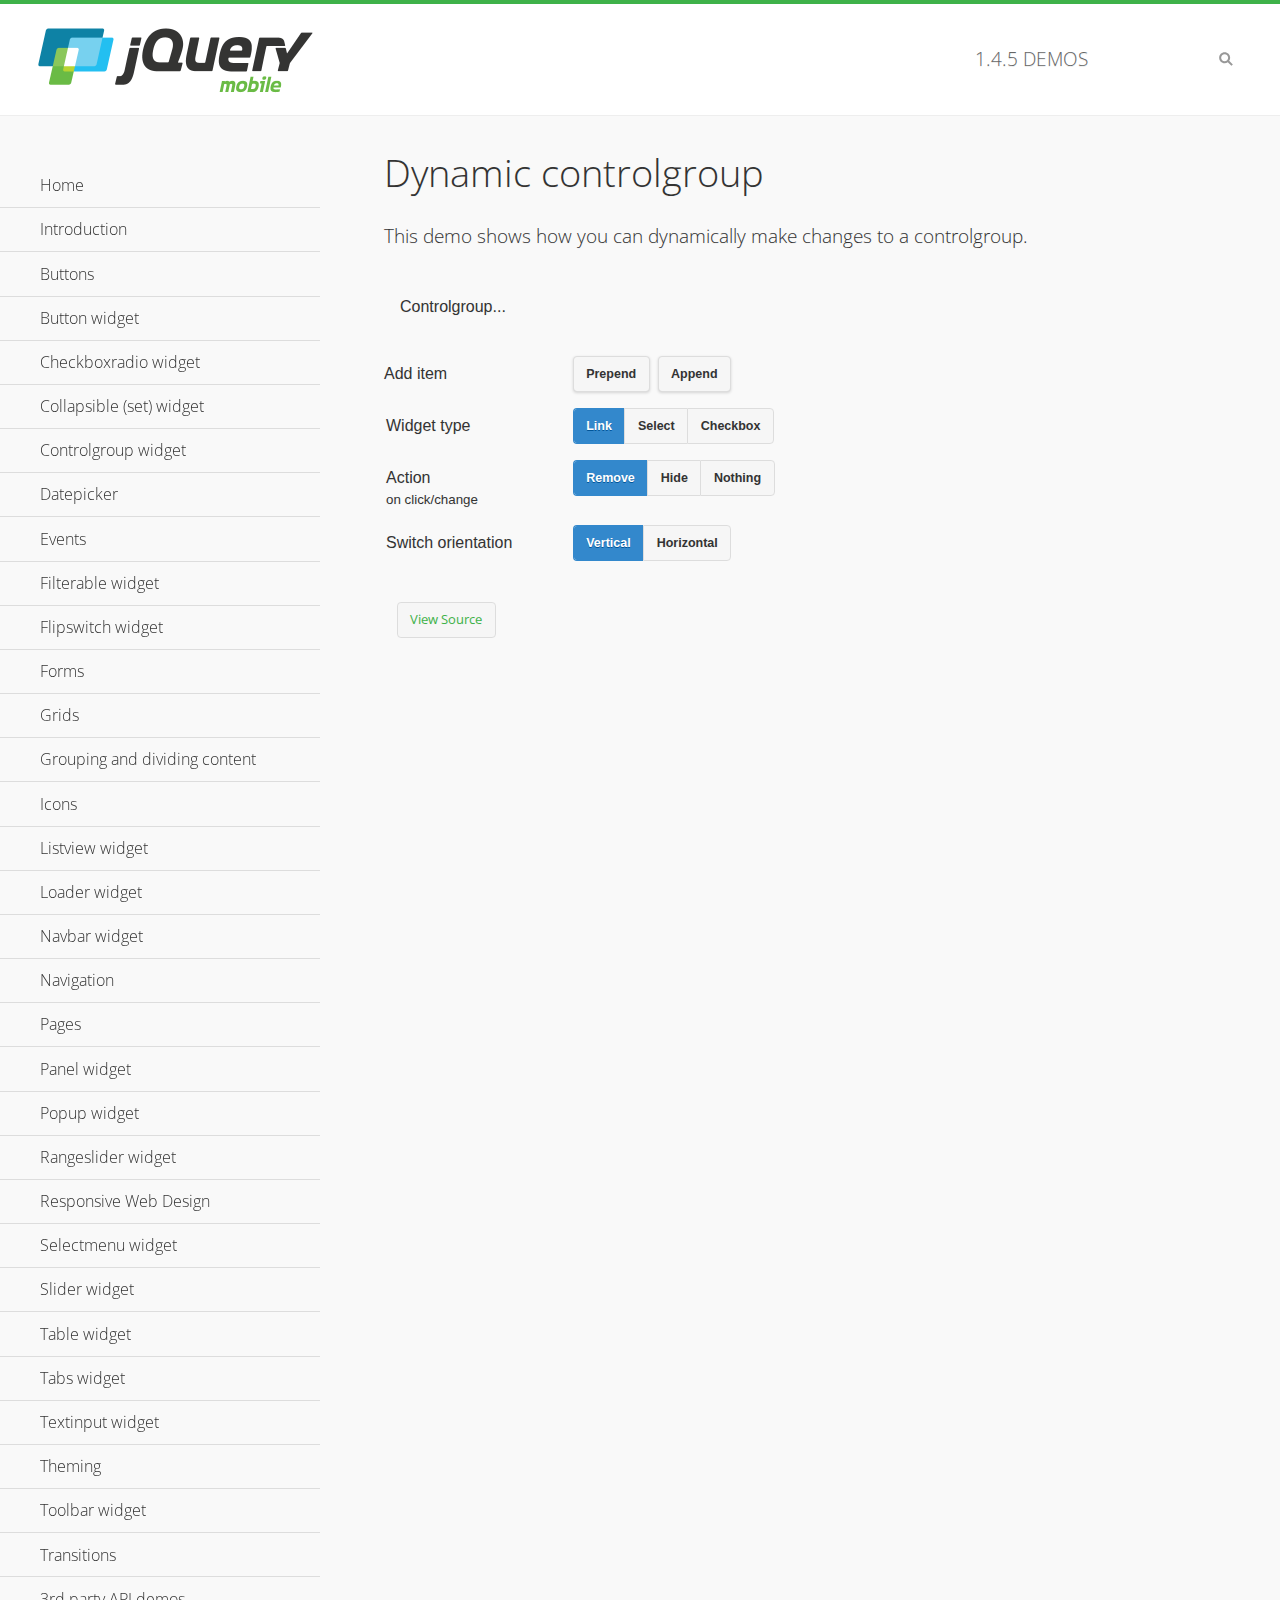
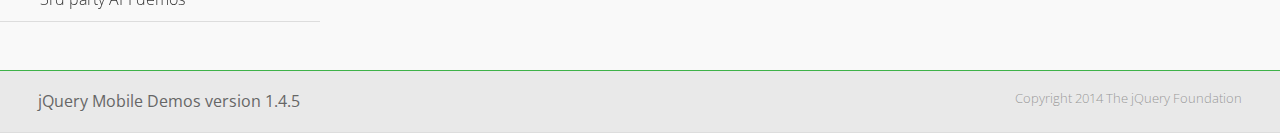
<file: js/jquery-mobile/demos/controlgroup-dynamic/index.html>
<!DOCTYPE html>
<html>
<head>
	<meta charset="utf-8">
	<meta name="viewport" content="width=device-width, initial-scale=1">
	<title>Dynamic controlgroup - jQuery Mobile Demos</title>
	<link rel="shortcut icon" href="../favicon.ico">
    <link rel="stylesheet" href="http://fonts.googleapis.com/css?family=Open+Sans:300,400,700">
	<link rel="stylesheet" href="../css/themes/default/jquery.mobile-1.4.5.min.css">
	<link rel="stylesheet" href="../_assets/css/jqm-demos.css">
	<script src="../js/jquery.js"></script>
	<script src="../_assets/js/index.js"></script>
	<script src="../js/jquery.mobile-1.4.5.min.js"></script>
	<script>
		( function( $, undefined ) {
			var counter = 0;
			$( document ).bind( "pagecreate", function( e ) {
				$( "#prepend, #append", e.target ).on( "click", function( e ) {
					counter++;

					var widgetType = $( "[name='radio-widget']:checked" ).attr( "id" ),
						group = $( "#my-controlgroup" ),
						$el,
						action = function() {
							var action = $( "[name='radio-action']:checked" ).attr( "id" );
							if ( $( $el[1] ).is( "select" ) && action === "hide" ) {
								$el = $( $el[1] ).parents( ".ui-select" );
							}
							$el[ action ]();
							group.controlgroup( "refresh" );
						};

					if ( widgetType === "link" ) {

						$el = $( "<a href='#'>Link " + counter + "</a>" ).bind( "click", action );
						$( "#my-controlgroup" ).controlgroup( "container" )[ $( this ).attr( "id" ) ]( $el );
						$el.buttonMarkup();

					} else if ( widgetType === "select" ) {

						$el = $( "<label for='widget" + counter + "'>Select " + counter + "</label><select id='widget" + counter + "'><option value='option1'>Select " + counter + "</option><option value='option2'>Select option</option></select>" );
						$( $el[ 1 ] ).bind( "change", action);
						$( "#my-controlgroup" ).controlgroup( "container" )[ $( this ).attr( "id" ) ]( $el );
						$( $el[ 1 ] ).selectmenu();

					} else {

						$el = $( "<label for='widget" + counter + "'>Checkbox " + counter + "</label><input type='checkbox' id='widget" + counter + "'></input>" );
						$( $el[ 1 ] ).bind( "change", action );
						$( "#my-controlgroup" ).controlgroup( "container" )[ $( this ).attr( "id" ) ]( $el );
						$( $el[ 1 ] ).checkboxradio();

					}

					group.controlgroup( "refresh" );
				});

				$( "[name='radio-orientation']" ).bind( "change", function( e ) {
					$( "#my-controlgroup" ).controlgroup( "option", "type", ( $( "#isHorizontal" ).is( ":checked" ) ? "horizontal" : "vertical" ) );
				});
			});
		})( jQuery );
	</script>
</head>
<body>
<div data-role="page" class="jqm-demos">

	<div data-role="header" class="jqm-header">
		<h2><a href="../" title="jQuery Mobile Demos home"><img src="../_assets/img/jquery-logo.png" alt="jQuery Mobile"></a></h2>
		<p><span class="jqm-version"></span> Demos</p>
		<a href="#" class="jqm-navmenu-link ui-btn ui-btn-icon-notext ui-corner-all ui-icon-bars ui-nodisc-icon ui-alt-icon ui-btn-left">Menu</a>
		<a href="#" class="jqm-search-link ui-btn ui-btn-icon-notext ui-corner-all ui-icon-search ui-nodisc-icon ui-alt-icon ui-btn-right">Search</a>
	</div><!-- /header -->

	<div role="main" class="ui-content jqm-content">

        <h1>Dynamic controlgroup</h1>

        <p>This demo shows how you can dynamically make changes to a controlgroup.</p>

        <div data-demo-html="true" data-demo-js="true">

            <form>
            	<div class="ui-body ui-body-d ui-corner-all">
                	<p>Controlgroup...</p>
                	<div data-role="controlgroup" id="my-controlgroup"><!-- items will be injected here --></div>
                </div>
            </form>

            <div class="ui-field-contain">
                <label for="prepend">Add item</label>
                <button id="prepend" data-mini="true" data-inline="true">Prepend</button>
                <label for="append" class="ui-hidden-accessible">Action</label>
                <button id="append" data-mini="true" data-inline="true">Append</button>
            </div>

            <form action="#" method="get">
            	<div class="ui-field-contain">
                    <fieldset data-role="controlgroup" data-type="horizontal" data-mini="true">
                        <legend>Widget type</legend>

                        <input type="radio" name="radio-widget" id="link" value="link" checked="checked">
                        <label for="link">Link</label>

                        <input type="radio" name="radio-widget" id="select" value="select">
                        <label for="select">Select</label>

                        <input type="radio" name="radio-widget" id="checkbox" value="checkbox">
                        <label for="checkbox">Checkbox</label>
                    </fieldset>
            	</div>

            	<div class="ui-field-contain">
                    <fieldset data-role="controlgroup" data-type="horizontal" data-mini="true">
                        <legend>Action<br><small>on click/change</small></legend>

                        <input type="radio" name="radio-action" id="remove" value="remove" checked="checked">
                        <label for="remove">Remove</label>

                        <input type="radio" name="radio-action" id="hide" value="hide">
                        <label for="hide">Hide</label>

                        <input type="radio" name="radio-action" id="width" value="width">
                        <label for="width">Nothing</label>
                    </fieldset>
            	</div>

            	<div class="ui-field-contain">
                    <fieldset data-role="controlgroup" data-type="horizontal" data-mini="true">
                        <legend>Switch orientation</legend>

                        <input type="radio" name="radio-orientation" id="isVertical" value="isVertical" checked="checked">
                        <label for="isVertical">Vertical</label>

                        <input type="radio" name="radio-orientation" id="isHorizontal" value="isHorizontal">
                        <label for="isHorizontal">Horizontal</label>
                    </fieldset>
            	</div>

            </form>

        </div><!--/demo-html -->

	</div><!-- /content -->
	    <div data-role="panel" class="jqm-navmenu-panel" data-position="left" data-display="overlay" data-theme="a">
	    	<ul class="jqm-list ui-alt-icon ui-nodisc-icon">
<li data-filtertext="demos homepage" data-icon="home"><a href=".././">Home</a></li>
<li data-filtertext="introduction overview getting started"><a href="../intro/" data-ajax="false">Introduction</a></li>
<li data-filtertext="buttons button markup buttonmarkup method anchor link button element"><a href="../button-markup/" data-ajax="false">Buttons</a></li>
<li data-filtertext="form button widget input button submit reset"><a href="../button/" data-ajax="false">Button widget</a></li>
<li data-role="collapsible" data-enhanced="true" data-collapsed-icon="carat-d" data-expanded-icon="carat-u" data-iconpos="right" data-inset="false" class="ui-collapsible ui-collapsible-themed-content ui-collapsible-collapsed">
	<h3 class="ui-collapsible-heading ui-collapsible-heading-collapsed">
		<a href="#" class="ui-collapsible-heading-toggle ui-btn ui-btn-icon-right ui-btn-inherit ui-icon-carat-d">
		    Checkboxradio widget<span class="ui-collapsible-heading-status"> click to expand contents</span>
		</a>
	</h3>
	<div class="ui-collapsible-content ui-body-inherit ui-collapsible-content-collapsed" aria-hidden="true">
		<ul>
			<li data-filtertext="form checkboxradio widget checkbox input checkboxes controlgroups"><a href="../checkboxradio-checkbox/" data-ajax="false">Checkboxes</a></li>
			<li data-filtertext="form checkboxradio widget radio input radio buttons controlgroups"><a href="../checkboxradio-radio/" data-ajax="false">Radio buttons</a></li>
		</ul>
	</div>
</li>
<li data-role="collapsible" data-enhanced="true" data-collapsed-icon="carat-d" data-expanded-icon="carat-u" data-iconpos="right" data-inset="false" class="ui-collapsible ui-collapsible-themed-content ui-collapsible-collapsed">
	<h3 class="ui-collapsible-heading ui-collapsible-heading-collapsed">
		<a href="#" class="ui-collapsible-heading-toggle ui-btn ui-btn-icon-right ui-btn-inherit ui-icon-carat-d">
			Collapsible (set) widget<span class="ui-collapsible-heading-status"> click to expand contents</span>
		</a>
	</h3>
	<div class="ui-collapsible-content ui-body-inherit ui-collapsible-content-collapsed" aria-hidden="true">
		<ul>
			<li data-filtertext="collapsibles content formatting"><a href="../collapsible/" data-ajax="false">Collapsible</a></li>
			<li data-filtertext="dynamic collapsible set accordion append expand"><a href="../collapsible-dynamic/" data-ajax="false">Dynamic collapsibles</a></li>
			<li data-filtertext="accordions collapsible set widget content formatting grouped collapsibles"><a href="../collapsibleset/" data-ajax="false">Collapsible set</a></li>
		</ul>
	</div>
</li>
<li data-role="collapsible" data-enhanced="true" data-collapsed-icon="carat-d" data-expanded-icon="carat-u" data-iconpos="right" data-inset="false" class="ui-collapsible ui-collapsible-themed-content ui-collapsible-collapsed">
	<h3 class="ui-collapsible-heading ui-collapsible-heading-collapsed">
		<a href="#" class="ui-collapsible-heading-toggle ui-btn ui-btn-icon-right ui-btn-inherit ui-icon-carat-d">
			Controlgroup widget<span class="ui-collapsible-heading-status"> click to expand contents</span>
		</a>
	</h3>
	<div class="ui-collapsible-content ui-body-inherit ui-collapsible-content-collapsed" aria-hidden="true">
		<ul>
			<li data-filtertext="controlgroups selectmenu checkboxradio input grouped buttons horizontal vertical"><a href="../controlgroup/" data-ajax="false">Controlgroup</a></li>
			<li data-filtertext="dynamic controlgroup dynamically add buttons"><a href="../controlgroup-dynamic/" data-ajax="false">Dynamic controlgroups</a></li>
		</ul>
	</div>
</li>
<li data-filtertext="form datepicker widget date input"><a href="../datepicker/" data-ajax="false">Datepicker</a></li>
<li data-role="collapsible" data-enhanced="true" data-collapsed-icon="carat-d" data-expanded-icon="carat-u" data-iconpos="right" data-inset="false" class="ui-collapsible ui-collapsible-themed-content ui-collapsible-collapsed">
	<h3 class="ui-collapsible-heading ui-collapsible-heading-collapsed">
		<a href="#" class="ui-collapsible-heading-toggle ui-btn ui-btn-icon-right ui-btn-inherit ui-icon-carat-d">
			Events<span class="ui-collapsible-heading-status"> click to expand contents</span>
		</a>
	</h3>
	<div class="ui-collapsible-content ui-body-inherit ui-collapsible-content-collapsed" aria-hidden="true">
		<ul>
			<li data-filtertext="swipe to delete list items listviews swipe events"><a href="../swipe-list/" data-ajax="false">Swipe list items</a></li>
			<li data-filtertext="swipe to navigate swipe page navigation swipe events"><a href="../swipe-page/" data-ajax="false">Swipe page navigation</a></li>
		</ul>
	</div>
</li>
<li data-filtertext="filterable filter elements sorting searching listview table"><a href="../filterable/" data-ajax="false">Filterable widget</a></li>
<li data-filtertext="form flipswitch widget flip toggle switch binary select checkbox input"><a href="../flipswitch/" data-ajax="false">Flipswitch widget</a></li>
<li data-role="collapsible" data-enhanced="true" data-collapsed-icon="carat-d" data-expanded-icon="carat-u" data-iconpos="right" data-inset="false" class="ui-collapsible ui-collapsible-themed-content ui-collapsible-collapsed">
	<h3 class="ui-collapsible-heading ui-collapsible-heading-collapsed">
		<a href="#" class="ui-collapsible-heading-toggle ui-btn ui-btn-icon-right ui-btn-inherit ui-icon-carat-d">
			Forms<span class="ui-collapsible-heading-status"> click to expand contents</span>
		</a>
	</h3>
	<div class="ui-collapsible-content ui-body-inherit ui-collapsible-content-collapsed" aria-hidden="true">
		<ul>
			<li data-filtertext="forms text checkbox radio range button submit reset inputs selects textarea slider flipswitch label form elements"><a href="../forms/" data-ajax="false">Forms</a></li>
			<li data-filtertext="form hide labels hidden accessible ui-hidden-accessible forms"><a href="../forms-label-hidden-accessible/" data-ajax="false">Hide labels</a></li>
			<li data-filtertext="form field containers fieldcontain ui-field-contain forms"><a href="../forms-field-contain/" data-ajax="false">Field containers</a></li>
			<li data-filtertext="forms disabled form elements"><a href="../forms-disabled/" data-ajax="false">Forms disabled</a></li>
			<li data-filtertext="forms gallery examples overview forms text checkbox radio range button submit reset inputs selects textarea slider flipswitch label form elements"><a href="../forms-gallery/" data-ajax="false">Forms gallery</a></li>
		</ul>
	</div>
</li>
<li data-role="collapsible" data-enhanced="true" data-collapsed-icon="carat-d" data-expanded-icon="carat-u" data-iconpos="right" data-inset="false" class="ui-collapsible ui-collapsible-themed-content ui-collapsible-collapsed">
	<h3 class="ui-collapsible-heading ui-collapsible-heading-collapsed">
		<a href="#" class="ui-collapsible-heading-toggle ui-btn ui-btn-icon-right ui-btn-inherit ui-icon-carat-d">
			Grids<span class="ui-collapsible-heading-status"> click to expand contents</span>
		</a>
	</h3>
	<div class="ui-collapsible-content ui-body-inherit ui-collapsible-content-collapsed" aria-hidden="true">
		<ul>
			<li data-filtertext="grids columns blocks content formatting rwd responsive css framework"><a href="../grids/" data-ajax="false">Grids</a></li>
			<li data-filtertext="buttons in grids css framework"><a href="../grids-buttons/" data-ajax="false">Buttons in grids</a></li>
			<li data-filtertext="custom responsive grids rwd css framework"><a href="../grids-custom-responsive/" data-ajax="false">Custom responsive grids</a></li>
		</ul>
	</div>
</li>
<li data-filtertext="blocks content formatting sections heading"><a href="../body-bar-classes/" data-ajax="false">Grouping and dividing content</a></li>
<li data-role="collapsible" data-enhanced="true" data-collapsed-icon="carat-d" data-expanded-icon="carat-u" data-iconpos="right" data-inset="false" class="ui-collapsible ui-collapsible-themed-content ui-collapsible-collapsed">
	<h3 class="ui-collapsible-heading ui-collapsible-heading-collapsed">
		<a href="#" class="ui-collapsible-heading-toggle ui-btn ui-btn-icon-right ui-btn-inherit ui-icon-carat-d">
			Icons<span class="ui-collapsible-heading-status"> click to expand contents</span>
		</a>
	</h3>
	<div class="ui-collapsible-content ui-body-inherit ui-collapsible-content-collapsed" aria-hidden="true">
		<ul>
			<li data-filtertext="button icons svg disc alt custom icon position"><a href="../icons/" data-ajax="false">Icons</a></li>
			<li data-filtertext=""><a href="../icons-grunticon/" data-ajax="false">Grunticon loader</a></li>
		</ul>
	</div>
</li>
<li data-role="collapsible" data-enhanced="true" data-collapsed-icon="carat-d" data-expanded-icon="carat-u" data-iconpos="right" data-inset="false" class="ui-collapsible ui-collapsible-themed-content ui-collapsible-collapsed">
	<h3 class="ui-collapsible-heading ui-collapsible-heading-collapsed">
		<a href="#" class="ui-collapsible-heading-toggle ui-btn ui-btn-icon-right ui-btn-inherit ui-icon-carat-d">
			Listview widget<span class="ui-collapsible-heading-status"> click to expand contents</span>
		</a>
	</h3>
	<div class="ui-collapsible-content ui-body-inherit ui-collapsible-content-collapsed" aria-hidden="true">
		<ul>
			<li data-filtertext="listview widget thumbnails icons nested split button collapsible ul ol"><a href="../listview/" data-ajax="false">Listview</a></li>
			<li data-filtertext="autocomplete filterable reveal listview filtertextbeforefilter placeholder"><a href="../listview-autocomplete/" data-ajax="false">Listview autocomplete</a></li>
			<li data-filtertext="autocomplete filterable reveal listview remote data filtertextbeforefilter placeholder"><a href="../listview-autocomplete-remote/" data-ajax="false">Listview autocomplete remote data</a></li>
			<li data-filtertext="autodividers anchor jump scroll linkbars listview lists ul ol"><a href="../listview-autodividers-linkbar/" data-ajax="false">Listview autodividers linkbar</a></li>
			<li data-filtertext="listview autodividers selector autodividersselector lists ul ol"><a href="../listview-autodividers-selector/" data-ajax="false">Listview autodividers selector</a></li>
			<li data-filtertext="listview nested list items"><a href="../listview-nested-lists/" data-ajax="false">Nested Listviews</a></li>
			<li data-filtertext="listview collapsible list items flat"><a href="../listview-collapsible-item-flat/" data-ajax="false">Listview collapsible list items (flat)</a></li>
			<li data-filtertext="listview collapsible list indented"><a href="../listview-collapsible-item-indented/" data-ajax="false">Listview collapsible list items (indented)</a></li>
			<li data-filtertext="grid listview responsive grids responsive listviews lists ul"><a href="../listview-grid/" data-ajax="false">Listview responsive grid</a></li>
		</ul>
	</div>
</li>
<li data-filtertext="loader widget page loading navigation overlay spinner"><a href="../loader/" data-ajax="false">Loader widget</a></li>
<li data-filtertext="navbar widget navmenu toolbars header footer"><a href="../navbar/" data-ajax="false">Navbar widget</a></li>
<li data-role="collapsible" data-enhanced="true" data-collapsed-icon="carat-d" data-expanded-icon="carat-u" data-iconpos="right" data-inset="false" class="ui-collapsible ui-collapsible-themed-content ui-collapsible-collapsed">
	<h3 class="ui-collapsible-heading ui-collapsible-heading-collapsed">
		<a href="#" class="ui-collapsible-heading-toggle ui-btn ui-btn-icon-right ui-btn-inherit ui-icon-carat-d">
			Navigation<span class="ui-collapsible-heading-status"> click to expand contents</span>
		</a>
	</h3>
	<div class="ui-collapsible-content ui-body-inherit ui-collapsible-content-collapsed" aria-hidden="true">
		<ul>
			<li data-filtertext="ajax navigation navigate widget history event method"><a href="../navigation/" data-ajax="false">Navigation</a></li>
			<li data-filtertext="linking pages page links navigation ajax prefetch cache"><a href="../navigation-linking-pages/" data-ajax="false">Linking pages</a></li>
			<!-- <li data-filtertext="php redirect server redirection server-side navigation"><a href="../navigation-php-redirect/" data-ajax="false">PHP redirect demo</a></li>-->
			<li data-filtertext="navigation redirection hash query"><a href="../navigation-hash-processing/" data-ajax="false">Hash processing demo</a></li>
			<li data-filtertext="navigation redirection hash query"><a href="../page-events/" data-ajax="false">Page Navigation Events</a></li>
		</ul>
	</div>
</li>
<li data-role="collapsible" data-enhanced="true" data-collapsed-icon="carat-d" data-expanded-icon="carat-u" data-iconpos="right" data-inset="false" class="ui-collapsible ui-collapsible-themed-content ui-collapsible-collapsed">
	<h3 class="ui-collapsible-heading ui-collapsible-heading-collapsed">
		<a href="#" class="ui-collapsible-heading-toggle ui-btn ui-btn-icon-right ui-btn-inherit ui-icon-carat-d">
			Pages<span class="ui-collapsible-heading-status"> click to expand contents</span>
		</a>
	</h3>
	<div class="ui-collapsible-content ui-body-inherit ui-collapsible-content-collapsed" aria-hidden="true">
		<ul>
			<li data-filtertext="pages page widget ajax navigation"><a href="../pages/" data-ajax="false">Pages</a></li>
			<li data-filtertext="single page"><a href="../pages-single-page/" data-ajax="false">Single page</a></li>
			<li data-filtertext="multipage multi-page page"><a href="../pages-multi-page/" data-ajax="false">Multi-page template</a></li>
			<li data-filtertext="dialog page widget modal popup"><a href="../pages-dialog/" data-ajax="false">Dialog page</a></li>
		</ul>
	</div>
</li>
<li data-role="collapsible" data-enhanced="true" data-collapsed-icon="carat-d" data-expanded-icon="carat-u" data-iconpos="right" data-inset="false" class="ui-collapsible ui-collapsible-themed-content ui-collapsible-collapsed">
	<h3 class="ui-collapsible-heading ui-collapsible-heading-collapsed">
		<a href="#" class="ui-collapsible-heading-toggle ui-btn ui-btn-icon-right ui-btn-inherit ui-icon-carat-d">
			Panel widget<span class="ui-collapsible-heading-status"> click to expand contents</span>
		</a>
	</h3>
	<div class="ui-collapsible-content ui-body-inherit ui-collapsible-content-collapsed" aria-hidden="true">
		<ul>
			<li data-filtertext="panel widget sliding panels reveal push overlay responsive"><a href="../panel/" data-ajax="false">Panel</a></li>
			<li data-filtertext=""><a href="../panel-external/" data-ajax="false">External panels</a></li>
			<li data-filtertext="panel "><a href="../panel-fixed/" data-ajax="false">Fixed panels</a></li>
			<li data-filtertext="panel slide panels sliding panels shadow rwd responsive breakpoint"><a href="../panel-responsive/" data-ajax="false">Panels responsive</a></li>
			<li data-filtertext="panel custom style custom panel width reveal shadow listview panel styling page background wrapper"><a href="../panel-styling/" data-ajax="false">Custom panel style</a></li>
			<li data-filtertext="panel open on swipe"><a href="../panel-swipe-open/" data-ajax="false">Panel open on swipe</a></li>
			<li data-filtertext="panels outside page internal external toolbars"><a href="../panel-external-internal/" data-ajax="false">Panel external and internal</a></li>
		</ul>
	</div>
</li>
<li data-role="collapsible" data-enhanced="true" data-collapsed-icon="carat-d" data-expanded-icon="carat-u" data-iconpos="right" data-inset="false" class="ui-collapsible ui-collapsible-themed-content ui-collapsible-collapsed">
	<h3 class="ui-collapsible-heading ui-collapsible-heading-collapsed">
		<a href="#" class="ui-collapsible-heading-toggle ui-btn ui-btn-icon-right ui-btn-inherit ui-icon-carat-d">
			Popup widget<span class="ui-collapsible-heading-status"> click to expand contents</span>
		</a>
	</h3>
	<div class="ui-collapsible-content ui-body-inherit ui-collapsible-content-collapsed" aria-hidden="true">
		<ul>
			<li data-filtertext="popup widget popups dialog modal transition tooltip lightbox form overlay screen flip pop fade transition"><a href="../popup/" data-ajax="false">Popup</a></li>
			<li data-filtertext="popup alignment position"><a href="../popup-alignment/" data-ajax="false">Popup alignment</a></li>
			<li data-filtertext="popup arrow size popups popover"><a href="../popup-arrow-size/" data-ajax="false">Popup arrow size</a></li>
			<li data-filtertext="dynamic popups popup images lightbox"><a href="../popup-dynamic/" data-ajax="false">Dynamic popups</a></li>
			<li data-filtertext="popups with iframes scaling"><a href="../popup-iframe/" data-ajax="false">Popups with iframes</a></li>
			<li data-filtertext="popup image scaling"><a href="../popup-image-scaling/" data-ajax="false">Popup image scaling</a></li>
			<li data-filtertext="external popup outside multi-page"><a href="../popup-outside-multipage/" data-ajax="false">Popup outside multi-page</a></li>
		</ul>
	</div>
</li>
<li data-filtertext="form rangeslider widget dual sliders dual handle sliders range input"><a href="../rangeslider/" data-ajax="false">Rangeslider widget</a></li>
<li data-filtertext="responsive web design rwd adaptive progressive enhancement PE accessible mobile breakpoints media query media queries"><a href="../rwd/" data-ajax="false">Responsive Web Design</a></li>
<li data-role="collapsible" data-enhanced="true" data-collapsed-icon="carat-d" data-expanded-icon="carat-u" data-iconpos="right" data-inset="false" class="ui-collapsible ui-collapsible-themed-content ui-collapsible-collapsed">
	<h3 class="ui-collapsible-heading ui-collapsible-heading-collapsed">
		<a href="#" class="ui-collapsible-heading-toggle ui-btn ui-btn-icon-right ui-btn-inherit ui-icon-carat-d">
			Selectmenu widget<span class="ui-collapsible-heading-status"> click to expand contents</span>
		</a>
	</h3>
	<div class="ui-collapsible-content ui-body-inherit ui-collapsible-content-collapsed" aria-hidden="true">
		<ul>
			<li data-filtertext="form selectmenu widget select input custom select menu selects"><a href="../selectmenu/" data-ajax="false">Selectmenu</a></li>
			<li data-filtertext="form custom select menu selectmenu widget custom menu option optgroup multiple selects"><a href="../selectmenu-custom/" data-ajax="false">Custom select menu</a></li>
			<li data-filtertext="filterable select filter popup dialog"><a href="../selectmenu-custom-filter/" data-ajax="false">Custom select menu with filter</a></li>
		</ul>
	</div>
</li>
<li data-role="collapsible" data-enhanced="true" data-collapsed-icon="carat-d" data-expanded-icon="carat-u" data-iconpos="right" data-inset="false" class="ui-collapsible ui-collapsible-themed-content ui-collapsible-collapsed">
	<h3 class="ui-collapsible-heading ui-collapsible-heading-collapsed">
		<a href="#" class="ui-collapsible-heading-toggle ui-btn ui-btn-icon-right ui-btn-inherit ui-icon-carat-d">
			Slider widget<span class="ui-collapsible-heading-status"> click to expand contents</span>
		</a>
	</h3>
	<div class="ui-collapsible-content ui-body-inherit ui-collapsible-content-collapsed" aria-hidden="true">
		<ul>
			<li data-filtertext="form slider widget range input single sliders"><a href="../slider/" data-ajax="false">Slider</a></li>
			<li data-filtertext="form slider widget flipswitch slider binary select flip toggle switch"><a href="../slider-flipswitch/" data-ajax="false">Slider flip toggle switch</a></li>
			<li data-filtertext="form slider tooltip handle value input range sliders"><a href="../slider-tooltip/" data-ajax="false">Slider tooltip</a></li>
		</ul>
	</div>
</li>
<li data-role="collapsible" data-enhanced="true" data-collapsed-icon="carat-d" data-expanded-icon="carat-u" data-iconpos="right" data-inset="false" class="ui-collapsible ui-collapsible-themed-content ui-collapsible-collapsed">
	<h3 class="ui-collapsible-heading ui-collapsible-heading-collapsed">
		<a href="#" class="ui-collapsible-heading-toggle ui-btn ui-btn-icon-right ui-btn-inherit ui-icon-carat-d">
			Table widget<span class="ui-collapsible-heading-status"> click to expand contents</span>
		</a>
	</h3>
	<div class="ui-collapsible-content ui-body-inherit ui-collapsible-content-collapsed" aria-hidden="true">
		<ul>
			<li data-filtertext="table widget reflow column toggle th td responsive tables rwd hide show tabular"><a href="../table-column-toggle/" data-ajax="false">Table Column Toggle</a></li>
			<li data-filtertext="table column toggle phone comparison demo"><a href="../table-column-toggle-example/" data-ajax="false">Table Column Toggle demo</a></li>
			<li data-filtertext="responsive tables table column toggle heading groups rwd breakpoint"><a href="../table-column-toggle-heading-groups/" data-ajax="false">Table Column Toggle heading groups</a></li>
			<li data-filtertext="responsive tables table column toggle hide rwd breakpoint customization options"><a href="../table-column-toggle-options/" data-ajax="false">Table Column Toggle options</a></li>
			<li data-filtertext="table reflow th td responsive rwd columns tabular"><a href="../table-reflow/" data-ajax="false">Table Reflow</a></li>
			<li data-filtertext="responsive tables table reflow heading groups rwd breakpoint"><a href="../table-reflow-heading-groups/" data-ajax="false">Table Reflow heading groups</a></li>
			<li data-filtertext="responsive tables table reflow stripes strokes table style"><a href="../table-reflow-stripes-strokes/" data-ajax="false">Table Reflow stripes and strokes</a></li>
			<li data-filtertext="responsive tables table reflow stack custom styles"><a href="../table-reflow-styling/" data-ajax="false">Table Reflow custom styles</a></li>
		</ul>
	</div>
</li>
<li data-filtertext="ui tabs widget"><a href="../tabs/" data-ajax="false">Tabs widget</a></li>
<li data-filtertext="form textinput widget text input textarea number date time tel email file color password"><a href="../textinput/" data-ajax="false">Textinput widget</a></li>
<li data-role="collapsible" data-enhanced="true" data-collapsed-icon="carat-d" data-expanded-icon="carat-u" data-iconpos="right" data-inset="false" class="ui-collapsible ui-collapsible-themed-content ui-collapsible-collapsed">
	<h3 class="ui-collapsible-heading ui-collapsible-heading-collapsed">
		<a href="#" class="ui-collapsible-heading-toggle ui-btn ui-btn-icon-right ui-btn-inherit ui-icon-carat-d">
			Theming<span class="ui-collapsible-heading-status"> click to expand contents</span>
		</a>
	</h3>
	<div class="ui-collapsible-content ui-body-inherit ui-collapsible-content-collapsed" aria-hidden="true">
		<ul>
			<li data-filtertext="default theme swatches theming style css"><a href="../theme-default/" data-ajax="false">Default theme</a></li>
			<li data-filtertext="classic theme old theme swatches theming style css"><a href="../theme-classic/" data-ajax="false">Classic theme</a></li>
		</ul>
	</div>
</li>
<li data-role="collapsible" data-enhanced="true" data-collapsed-icon="carat-d" data-expanded-icon="carat-u" data-iconpos="right" data-inset="false" class="ui-collapsible ui-collapsible-themed-content ui-collapsible-collapsed">
	<h3 class="ui-collapsible-heading ui-collapsible-heading-collapsed">
		<a href="#" class="ui-collapsible-heading-toggle ui-btn ui-btn-icon-right ui-btn-inherit ui-icon-carat-d">
			Toolbar widget<span class="ui-collapsible-heading-status"> click to expand contents</span>
		</a>
	</h3>
	<div class="ui-collapsible-content ui-body-inherit ui-collapsible-content-collapsed" aria-hidden="true">
		<ul>
			<li data-filtertext="toolbar widget header footer toolbars fixed fullscreen external sections"><a href="../toolbar/" data-ajax="false">Toolbar</a></li>
			<li data-filtertext="dynamic toolbars dynamically add toolbar header footer"><a href="../toolbar-dynamic/" data-ajax="false">Dynamic toolbars</a></li>
			<li data-filtertext="external toolbars header footer"><a href="../toolbar-external/" data-ajax="false">External toolbars</a></li>
			<li data-filtertext="fixed toolbars header footer"><a href="../toolbar-fixed/" data-ajax="false">Fixed toolbars</a></li>
			<li data-filtertext="fixed fullscreen toolbars header footer"><a href="../toolbar-fixed-fullscreen/" data-ajax="false">Fullscreen toolbars</a></li>
			<li data-filtertext="external fixed toolbars header footer"><a href="../toolbar-fixed-external/" data-ajax="false">Fixed external toolbars</a></li>
			<li data-filtertext="external persistent toolbars header footer navbar navmenu"><a href="../toolbar-fixed-persistent/" data-ajax="false">Persistent toolbars</a></li>
			<li data-filtertext="external ajax optimized toolbars persistent toolbars header footer navbar"><a href="../toolbar-fixed-persistent-optimized/" data-ajax="false">Ajax optimized toolbars</a></li>
			<li data-filtertext="form in toolbars header footer"><a href="../toolbar-fixed-forms/" data-ajax="false">Form in toolbar</a></li>
		</ul>
	</div>
</li>
<li data-filtertext="page transitions animated pages popup navigation flip slide fade pop"><a href="../transitions/" data-ajax="false">Transitions</a></li>
<li data-role="collapsible" data-enhanced="true" data-collapsed-icon="carat-d" data-expanded-icon="carat-u" data-iconpos="right" data-inset="false" class="ui-collapsible ui-collapsible-themed-content ui-collapsible-collapsed">
	<h3 class="ui-collapsible-heading ui-collapsible-heading-collapsed">
		<a href="#" class="ui-collapsible-heading-toggle ui-btn ui-btn-icon-right ui-btn-inherit ui-icon-carat-d">
			3rd party API demos<span class="ui-collapsible-heading-status"> click to expand contents</span>
		</a>
	</h3>
	<div class="ui-collapsible-content ui-body-inherit ui-collapsible-content-collapsed" aria-hidden="true">
		<ul>
			<li data-filtertext="backbone requirejs navigation router"><a href="../backbone-requirejs/" data-ajax="false">Backbone RequireJS</a></li>
			<li data-filtertext="google maps geolocation demo"><a href="../map-geolocation/" data-ajax="false">Google Maps geolocation</a></li>
			<li data-filtertext="google maps hybrid"><a href="../map-list-toggle/" data-ajax="false">Google Maps list toggle</a></li>
		</ul>
	</div>
</li>



		     </ul>
		</div><!-- /panel -->


	<div data-role="footer" data-position="fixed" data-tap-toggle="false" class="jqm-footer">
		<p>jQuery Mobile Demos version <span class="jqm-version"></span></p>
		<p>Copyright 2014 The jQuery Foundation</p>
	</div><!-- /footer -->
	<!-- TODO: This should become an external panel so we can add input to markup (unique ID) -->
    <div data-role="panel" class="jqm-search-panel" data-position="right" data-display="overlay" data-theme="a">
		<div class="jqm-search">
			<ul class="jqm-list" data-filter-placeholder="Search demos..." data-filter-reveal="true">
<li data-filtertext="demos homepage" data-icon="home"><a href=".././">Home</a></li>
<li data-filtertext="introduction overview getting started"><a href="../intro/" data-ajax="false">Introduction</a></li>
<li data-filtertext="buttons button markup buttonmarkup method anchor link button element"><a href="../button-markup/" data-ajax="false">Buttons</a></li>
<li data-filtertext="form button widget input button submit reset"><a href="../button/" data-ajax="false">Button widget</a></li>
<li data-role="collapsible" data-enhanced="true" data-collapsed-icon="carat-d" data-expanded-icon="carat-u" data-iconpos="right" data-inset="false" class="ui-collapsible ui-collapsible-themed-content ui-collapsible-collapsed">
	<h3 class="ui-collapsible-heading ui-collapsible-heading-collapsed">
		<a href="#" class="ui-collapsible-heading-toggle ui-btn ui-btn-icon-right ui-btn-inherit ui-icon-carat-d">
		    Checkboxradio widget<span class="ui-collapsible-heading-status"> click to expand contents</span>
		</a>
	</h3>
	<div class="ui-collapsible-content ui-body-inherit ui-collapsible-content-collapsed" aria-hidden="true">
		<ul>
			<li data-filtertext="form checkboxradio widget checkbox input checkboxes controlgroups"><a href="../checkboxradio-checkbox/" data-ajax="false">Checkboxes</a></li>
			<li data-filtertext="form checkboxradio widget radio input radio buttons controlgroups"><a href="../checkboxradio-radio/" data-ajax="false">Radio buttons</a></li>
		</ul>
	</div>
</li>
<li data-role="collapsible" data-enhanced="true" data-collapsed-icon="carat-d" data-expanded-icon="carat-u" data-iconpos="right" data-inset="false" class="ui-collapsible ui-collapsible-themed-content ui-collapsible-collapsed">
	<h3 class="ui-collapsible-heading ui-collapsible-heading-collapsed">
		<a href="#" class="ui-collapsible-heading-toggle ui-btn ui-btn-icon-right ui-btn-inherit ui-icon-carat-d">
			Collapsible (set) widget<span class="ui-collapsible-heading-status"> click to expand contents</span>
		</a>
	</h3>
	<div class="ui-collapsible-content ui-body-inherit ui-collapsible-content-collapsed" aria-hidden="true">
		<ul>
			<li data-filtertext="collapsibles content formatting"><a href="../collapsible/" data-ajax="false">Collapsible</a></li>
			<li data-filtertext="dynamic collapsible set accordion append expand"><a href="../collapsible-dynamic/" data-ajax="false">Dynamic collapsibles</a></li>
			<li data-filtertext="accordions collapsible set widget content formatting grouped collapsibles"><a href="../collapsibleset/" data-ajax="false">Collapsible set</a></li>
		</ul>
	</div>
</li>
<li data-role="collapsible" data-enhanced="true" data-collapsed-icon="carat-d" data-expanded-icon="carat-u" data-iconpos="right" data-inset="false" class="ui-collapsible ui-collapsible-themed-content ui-collapsible-collapsed">
	<h3 class="ui-collapsible-heading ui-collapsible-heading-collapsed">
		<a href="#" class="ui-collapsible-heading-toggle ui-btn ui-btn-icon-right ui-btn-inherit ui-icon-carat-d">
			Controlgroup widget<span class="ui-collapsible-heading-status"> click to expand contents</span>
		</a>
	</h3>
	<div class="ui-collapsible-content ui-body-inherit ui-collapsible-content-collapsed" aria-hidden="true">
		<ul>
			<li data-filtertext="controlgroups selectmenu checkboxradio input grouped buttons horizontal vertical"><a href="../controlgroup/" data-ajax="false">Controlgroup</a></li>
			<li data-filtertext="dynamic controlgroup dynamically add buttons"><a href="../controlgroup-dynamic/" data-ajax="false">Dynamic controlgroups</a></li>
		</ul>
	</div>
</li>
<li data-filtertext="form datepicker widget date input"><a href="../datepicker/" data-ajax="false">Datepicker</a></li>
<li data-role="collapsible" data-enhanced="true" data-collapsed-icon="carat-d" data-expanded-icon="carat-u" data-iconpos="right" data-inset="false" class="ui-collapsible ui-collapsible-themed-content ui-collapsible-collapsed">
	<h3 class="ui-collapsible-heading ui-collapsible-heading-collapsed">
		<a href="#" class="ui-collapsible-heading-toggle ui-btn ui-btn-icon-right ui-btn-inherit ui-icon-carat-d">
			Events<span class="ui-collapsible-heading-status"> click to expand contents</span>
		</a>
	</h3>
	<div class="ui-collapsible-content ui-body-inherit ui-collapsible-content-collapsed" aria-hidden="true">
		<ul>
			<li data-filtertext="swipe to delete list items listviews swipe events"><a href="../swipe-list/" data-ajax="false">Swipe list items</a></li>
			<li data-filtertext="swipe to navigate swipe page navigation swipe events"><a href="../swipe-page/" data-ajax="false">Swipe page navigation</a></li>
		</ul>
	</div>
</li>
<li data-filtertext="filterable filter elements sorting searching listview table"><a href="../filterable/" data-ajax="false">Filterable widget</a></li>
<li data-filtertext="form flipswitch widget flip toggle switch binary select checkbox input"><a href="../flipswitch/" data-ajax="false">Flipswitch widget</a></li>
<li data-role="collapsible" data-enhanced="true" data-collapsed-icon="carat-d" data-expanded-icon="carat-u" data-iconpos="right" data-inset="false" class="ui-collapsible ui-collapsible-themed-content ui-collapsible-collapsed">
	<h3 class="ui-collapsible-heading ui-collapsible-heading-collapsed">
		<a href="#" class="ui-collapsible-heading-toggle ui-btn ui-btn-icon-right ui-btn-inherit ui-icon-carat-d">
			Forms<span class="ui-collapsible-heading-status"> click to expand contents</span>
		</a>
	</h3>
	<div class="ui-collapsible-content ui-body-inherit ui-collapsible-content-collapsed" aria-hidden="true">
		<ul>
			<li data-filtertext="forms text checkbox radio range button submit reset inputs selects textarea slider flipswitch label form elements"><a href="../forms/" data-ajax="false">Forms</a></li>
			<li data-filtertext="form hide labels hidden accessible ui-hidden-accessible forms"><a href="../forms-label-hidden-accessible/" data-ajax="false">Hide labels</a></li>
			<li data-filtertext="form field containers fieldcontain ui-field-contain forms"><a href="../forms-field-contain/" data-ajax="false">Field containers</a></li>
			<li data-filtertext="forms disabled form elements"><a href="../forms-disabled/" data-ajax="false">Forms disabled</a></li>
			<li data-filtertext="forms gallery examples overview forms text checkbox radio range button submit reset inputs selects textarea slider flipswitch label form elements"><a href="../forms-gallery/" data-ajax="false">Forms gallery</a></li>
		</ul>
	</div>
</li>
<li data-role="collapsible" data-enhanced="true" data-collapsed-icon="carat-d" data-expanded-icon="carat-u" data-iconpos="right" data-inset="false" class="ui-collapsible ui-collapsible-themed-content ui-collapsible-collapsed">
	<h3 class="ui-collapsible-heading ui-collapsible-heading-collapsed">
		<a href="#" class="ui-collapsible-heading-toggle ui-btn ui-btn-icon-right ui-btn-inherit ui-icon-carat-d">
			Grids<span class="ui-collapsible-heading-status"> click to expand contents</span>
		</a>
	</h3>
	<div class="ui-collapsible-content ui-body-inherit ui-collapsible-content-collapsed" aria-hidden="true">
		<ul>
			<li data-filtertext="grids columns blocks content formatting rwd responsive css framework"><a href="../grids/" data-ajax="false">Grids</a></li>
			<li data-filtertext="buttons in grids css framework"><a href="../grids-buttons/" data-ajax="false">Buttons in grids</a></li>
			<li data-filtertext="custom responsive grids rwd css framework"><a href="../grids-custom-responsive/" data-ajax="false">Custom responsive grids</a></li>
		</ul>
	</div>
</li>
<li data-filtertext="blocks content formatting sections heading"><a href="../body-bar-classes/" data-ajax="false">Grouping and dividing content</a></li>
<li data-role="collapsible" data-enhanced="true" data-collapsed-icon="carat-d" data-expanded-icon="carat-u" data-iconpos="right" data-inset="false" class="ui-collapsible ui-collapsible-themed-content ui-collapsible-collapsed">
	<h3 class="ui-collapsible-heading ui-collapsible-heading-collapsed">
		<a href="#" class="ui-collapsible-heading-toggle ui-btn ui-btn-icon-right ui-btn-inherit ui-icon-carat-d">
			Icons<span class="ui-collapsible-heading-status"> click to expand contents</span>
		</a>
	</h3>
	<div class="ui-collapsible-content ui-body-inherit ui-collapsible-content-collapsed" aria-hidden="true">
		<ul>
			<li data-filtertext="button icons svg disc alt custom icon position"><a href="../icons/" data-ajax="false">Icons</a></li>
			<li data-filtertext=""><a href="../icons-grunticon/" data-ajax="false">Grunticon loader</a></li>
		</ul>
	</div>
</li>
<li data-role="collapsible" data-enhanced="true" data-collapsed-icon="carat-d" data-expanded-icon="carat-u" data-iconpos="right" data-inset="false" class="ui-collapsible ui-collapsible-themed-content ui-collapsible-collapsed">
	<h3 class="ui-collapsible-heading ui-collapsible-heading-collapsed">
		<a href="#" class="ui-collapsible-heading-toggle ui-btn ui-btn-icon-right ui-btn-inherit ui-icon-carat-d">
			Listview widget<span class="ui-collapsible-heading-status"> click to expand contents</span>
		</a>
	</h3>
	<div class="ui-collapsible-content ui-body-inherit ui-collapsible-content-collapsed" aria-hidden="true">
		<ul>
			<li data-filtertext="listview widget thumbnails icons nested split button collapsible ul ol"><a href="../listview/" data-ajax="false">Listview</a></li>
			<li data-filtertext="autocomplete filterable reveal listview filtertextbeforefilter placeholder"><a href="../listview-autocomplete/" data-ajax="false">Listview autocomplete</a></li>
			<li data-filtertext="autocomplete filterable reveal listview remote data filtertextbeforefilter placeholder"><a href="../listview-autocomplete-remote/" data-ajax="false">Listview autocomplete remote data</a></li>
			<li data-filtertext="autodividers anchor jump scroll linkbars listview lists ul ol"><a href="../listview-autodividers-linkbar/" data-ajax="false">Listview autodividers linkbar</a></li>
			<li data-filtertext="listview autodividers selector autodividersselector lists ul ol"><a href="../listview-autodividers-selector/" data-ajax="false">Listview autodividers selector</a></li>
			<li data-filtertext="listview nested list items"><a href="../listview-nested-lists/" data-ajax="false">Nested Listviews</a></li>
			<li data-filtertext="listview collapsible list items flat"><a href="../listview-collapsible-item-flat/" data-ajax="false">Listview collapsible list items (flat)</a></li>
			<li data-filtertext="listview collapsible list indented"><a href="../listview-collapsible-item-indented/" data-ajax="false">Listview collapsible list items (indented)</a></li>
			<li data-filtertext="grid listview responsive grids responsive listviews lists ul"><a href="../listview-grid/" data-ajax="false">Listview responsive grid</a></li>
		</ul>
	</div>
</li>
<li data-filtertext="loader widget page loading navigation overlay spinner"><a href="../loader/" data-ajax="false">Loader widget</a></li>
<li data-filtertext="navbar widget navmenu toolbars header footer"><a href="../navbar/" data-ajax="false">Navbar widget</a></li>
<li data-role="collapsible" data-enhanced="true" data-collapsed-icon="carat-d" data-expanded-icon="carat-u" data-iconpos="right" data-inset="false" class="ui-collapsible ui-collapsible-themed-content ui-collapsible-collapsed">
	<h3 class="ui-collapsible-heading ui-collapsible-heading-collapsed">
		<a href="#" class="ui-collapsible-heading-toggle ui-btn ui-btn-icon-right ui-btn-inherit ui-icon-carat-d">
			Navigation<span class="ui-collapsible-heading-status"> click to expand contents</span>
		</a>
	</h3>
	<div class="ui-collapsible-content ui-body-inherit ui-collapsible-content-collapsed" aria-hidden="true">
		<ul>
			<li data-filtertext="ajax navigation navigate widget history event method"><a href="../navigation/" data-ajax="false">Navigation</a></li>
			<li data-filtertext="linking pages page links navigation ajax prefetch cache"><a href="../navigation-linking-pages/" data-ajax="false">Linking pages</a></li>
			<!-- <li data-filtertext="php redirect server redirection server-side navigation"><a href="../navigation-php-redirect/" data-ajax="false">PHP redirect demo</a></li>-->
			<li data-filtertext="navigation redirection hash query"><a href="../navigation-hash-processing/" data-ajax="false">Hash processing demo</a></li>
			<li data-filtertext="navigation redirection hash query"><a href="../page-events/" data-ajax="false">Page Navigation Events</a></li>
		</ul>
	</div>
</li>
<li data-role="collapsible" data-enhanced="true" data-collapsed-icon="carat-d" data-expanded-icon="carat-u" data-iconpos="right" data-inset="false" class="ui-collapsible ui-collapsible-themed-content ui-collapsible-collapsed">
	<h3 class="ui-collapsible-heading ui-collapsible-heading-collapsed">
		<a href="#" class="ui-collapsible-heading-toggle ui-btn ui-btn-icon-right ui-btn-inherit ui-icon-carat-d">
			Pages<span class="ui-collapsible-heading-status"> click to expand contents</span>
		</a>
	</h3>
	<div class="ui-collapsible-content ui-body-inherit ui-collapsible-content-collapsed" aria-hidden="true">
		<ul>
			<li data-filtertext="pages page widget ajax navigation"><a href="../pages/" data-ajax="false">Pages</a></li>
			<li data-filtertext="single page"><a href="../pages-single-page/" data-ajax="false">Single page</a></li>
			<li data-filtertext="multipage multi-page page"><a href="../pages-multi-page/" data-ajax="false">Multi-page template</a></li>
			<li data-filtertext="dialog page widget modal popup"><a href="../pages-dialog/" data-ajax="false">Dialog page</a></li>
		</ul>
	</div>
</li>
<li data-role="collapsible" data-enhanced="true" data-collapsed-icon="carat-d" data-expanded-icon="carat-u" data-iconpos="right" data-inset="false" class="ui-collapsible ui-collapsible-themed-content ui-collapsible-collapsed">
	<h3 class="ui-collapsible-heading ui-collapsible-heading-collapsed">
		<a href="#" class="ui-collapsible-heading-toggle ui-btn ui-btn-icon-right ui-btn-inherit ui-icon-carat-d">
			Panel widget<span class="ui-collapsible-heading-status"> click to expand contents</span>
		</a>
	</h3>
	<div class="ui-collapsible-content ui-body-inherit ui-collapsible-content-collapsed" aria-hidden="true">
		<ul>
			<li data-filtertext="panel widget sliding panels reveal push overlay responsive"><a href="../panel/" data-ajax="false">Panel</a></li>
			<li data-filtertext=""><a href="../panel-external/" data-ajax="false">External panels</a></li>
			<li data-filtertext="panel "><a href="../panel-fixed/" data-ajax="false">Fixed panels</a></li>
			<li data-filtertext="panel slide panels sliding panels shadow rwd responsive breakpoint"><a href="../panel-responsive/" data-ajax="false">Panels responsive</a></li>
			<li data-filtertext="panel custom style custom panel width reveal shadow listview panel styling page background wrapper"><a href="../panel-styling/" data-ajax="false">Custom panel style</a></li>
			<li data-filtertext="panel open on swipe"><a href="../panel-swipe-open/" data-ajax="false">Panel open on swipe</a></li>
			<li data-filtertext="panels outside page internal external toolbars"><a href="../panel-external-internal/" data-ajax="false">Panel external and internal</a></li>
		</ul>
	</div>
</li>
<li data-role="collapsible" data-enhanced="true" data-collapsed-icon="carat-d" data-expanded-icon="carat-u" data-iconpos="right" data-inset="false" class="ui-collapsible ui-collapsible-themed-content ui-collapsible-collapsed">
	<h3 class="ui-collapsible-heading ui-collapsible-heading-collapsed">
		<a href="#" class="ui-collapsible-heading-toggle ui-btn ui-btn-icon-right ui-btn-inherit ui-icon-carat-d">
			Popup widget<span class="ui-collapsible-heading-status"> click to expand contents</span>
		</a>
	</h3>
	<div class="ui-collapsible-content ui-body-inherit ui-collapsible-content-collapsed" aria-hidden="true">
		<ul>
			<li data-filtertext="popup widget popups dialog modal transition tooltip lightbox form overlay screen flip pop fade transition"><a href="../popup/" data-ajax="false">Popup</a></li>
			<li data-filtertext="popup alignment position"><a href="../popup-alignment/" data-ajax="false">Popup alignment</a></li>
			<li data-filtertext="popup arrow size popups popover"><a href="../popup-arrow-size/" data-ajax="false">Popup arrow size</a></li>
			<li data-filtertext="dynamic popups popup images lightbox"><a href="../popup-dynamic/" data-ajax="false">Dynamic popups</a></li>
			<li data-filtertext="popups with iframes scaling"><a href="../popup-iframe/" data-ajax="false">Popups with iframes</a></li>
			<li data-filtertext="popup image scaling"><a href="../popup-image-scaling/" data-ajax="false">Popup image scaling</a></li>
			<li data-filtertext="external popup outside multi-page"><a href="../popup-outside-multipage/" data-ajax="false">Popup outside multi-page</a></li>
		</ul>
	</div>
</li>
<li data-filtertext="form rangeslider widget dual sliders dual handle sliders range input"><a href="../rangeslider/" data-ajax="false">Rangeslider widget</a></li>
<li data-filtertext="responsive web design rwd adaptive progressive enhancement PE accessible mobile breakpoints media query media queries"><a href="../rwd/" data-ajax="false">Responsive Web Design</a></li>
<li data-role="collapsible" data-enhanced="true" data-collapsed-icon="carat-d" data-expanded-icon="carat-u" data-iconpos="right" data-inset="false" class="ui-collapsible ui-collapsible-themed-content ui-collapsible-collapsed">
	<h3 class="ui-collapsible-heading ui-collapsible-heading-collapsed">
		<a href="#" class="ui-collapsible-heading-toggle ui-btn ui-btn-icon-right ui-btn-inherit ui-icon-carat-d">
			Selectmenu widget<span class="ui-collapsible-heading-status"> click to expand contents</span>
		</a>
	</h3>
	<div class="ui-collapsible-content ui-body-inherit ui-collapsible-content-collapsed" aria-hidden="true">
		<ul>
			<li data-filtertext="form selectmenu widget select input custom select menu selects"><a href="../selectmenu/" data-ajax="false">Selectmenu</a></li>
			<li data-filtertext="form custom select menu selectmenu widget custom menu option optgroup multiple selects"><a href="../selectmenu-custom/" data-ajax="false">Custom select menu</a></li>
			<li data-filtertext="filterable select filter popup dialog"><a href="../selectmenu-custom-filter/" data-ajax="false">Custom select menu with filter</a></li>
		</ul>
	</div>
</li>
<li data-role="collapsible" data-enhanced="true" data-collapsed-icon="carat-d" data-expanded-icon="carat-u" data-iconpos="right" data-inset="false" class="ui-collapsible ui-collapsible-themed-content ui-collapsible-collapsed">
	<h3 class="ui-collapsible-heading ui-collapsible-heading-collapsed">
		<a href="#" class="ui-collapsible-heading-toggle ui-btn ui-btn-icon-right ui-btn-inherit ui-icon-carat-d">
			Slider widget<span class="ui-collapsible-heading-status"> click to expand contents</span>
		</a>
	</h3>
	<div class="ui-collapsible-content ui-body-inherit ui-collapsible-content-collapsed" aria-hidden="true">
		<ul>
			<li data-filtertext="form slider widget range input single sliders"><a href="../slider/" data-ajax="false">Slider</a></li>
			<li data-filtertext="form slider widget flipswitch slider binary select flip toggle switch"><a href="../slider-flipswitch/" data-ajax="false">Slider flip toggle switch</a></li>
			<li data-filtertext="form slider tooltip handle value input range sliders"><a href="../slider-tooltip/" data-ajax="false">Slider tooltip</a></li>
		</ul>
	</div>
</li>
<li data-role="collapsible" data-enhanced="true" data-collapsed-icon="carat-d" data-expanded-icon="carat-u" data-iconpos="right" data-inset="false" class="ui-collapsible ui-collapsible-themed-content ui-collapsible-collapsed">
	<h3 class="ui-collapsible-heading ui-collapsible-heading-collapsed">
		<a href="#" class="ui-collapsible-heading-toggle ui-btn ui-btn-icon-right ui-btn-inherit ui-icon-carat-d">
			Table widget<span class="ui-collapsible-heading-status"> click to expand contents</span>
		</a>
	</h3>
	<div class="ui-collapsible-content ui-body-inherit ui-collapsible-content-collapsed" aria-hidden="true">
		<ul>
			<li data-filtertext="table widget reflow column toggle th td responsive tables rwd hide show tabular"><a href="../table-column-toggle/" data-ajax="false">Table Column Toggle</a></li>
			<li data-filtertext="table column toggle phone comparison demo"><a href="../table-column-toggle-example/" data-ajax="false">Table Column Toggle demo</a></li>
			<li data-filtertext="responsive tables table column toggle heading groups rwd breakpoint"><a href="../table-column-toggle-heading-groups/" data-ajax="false">Table Column Toggle heading groups</a></li>
			<li data-filtertext="responsive tables table column toggle hide rwd breakpoint customization options"><a href="../table-column-toggle-options/" data-ajax="false">Table Column Toggle options</a></li>
			<li data-filtertext="table reflow th td responsive rwd columns tabular"><a href="../table-reflow/" data-ajax="false">Table Reflow</a></li>
			<li data-filtertext="responsive tables table reflow heading groups rwd breakpoint"><a href="../table-reflow-heading-groups/" data-ajax="false">Table Reflow heading groups</a></li>
			<li data-filtertext="responsive tables table reflow stripes strokes table style"><a href="../table-reflow-stripes-strokes/" data-ajax="false">Table Reflow stripes and strokes</a></li>
			<li data-filtertext="responsive tables table reflow stack custom styles"><a href="../table-reflow-styling/" data-ajax="false">Table Reflow custom styles</a></li>
		</ul>
	</div>
</li>
<li data-filtertext="ui tabs widget"><a href="../tabs/" data-ajax="false">Tabs widget</a></li>
<li data-filtertext="form textinput widget text input textarea number date time tel email file color password"><a href="../textinput/" data-ajax="false">Textinput widget</a></li>
<li data-role="collapsible" data-enhanced="true" data-collapsed-icon="carat-d" data-expanded-icon="carat-u" data-iconpos="right" data-inset="false" class="ui-collapsible ui-collapsible-themed-content ui-collapsible-collapsed">
	<h3 class="ui-collapsible-heading ui-collapsible-heading-collapsed">
		<a href="#" class="ui-collapsible-heading-toggle ui-btn ui-btn-icon-right ui-btn-inherit ui-icon-carat-d">
			Theming<span class="ui-collapsible-heading-status"> click to expand contents</span>
		</a>
	</h3>
	<div class="ui-collapsible-content ui-body-inherit ui-collapsible-content-collapsed" aria-hidden="true">
		<ul>
			<li data-filtertext="default theme swatches theming style css"><a href="../theme-default/" data-ajax="false">Default theme</a></li>
			<li data-filtertext="classic theme old theme swatches theming style css"><a href="../theme-classic/" data-ajax="false">Classic theme</a></li>
		</ul>
	</div>
</li>
<li data-role="collapsible" data-enhanced="true" data-collapsed-icon="carat-d" data-expanded-icon="carat-u" data-iconpos="right" data-inset="false" class="ui-collapsible ui-collapsible-themed-content ui-collapsible-collapsed">
	<h3 class="ui-collapsible-heading ui-collapsible-heading-collapsed">
		<a href="#" class="ui-collapsible-heading-toggle ui-btn ui-btn-icon-right ui-btn-inherit ui-icon-carat-d">
			Toolbar widget<span class="ui-collapsible-heading-status"> click to expand contents</span>
		</a>
	</h3>
	<div class="ui-collapsible-content ui-body-inherit ui-collapsible-content-collapsed" aria-hidden="true">
		<ul>
			<li data-filtertext="toolbar widget header footer toolbars fixed fullscreen external sections"><a href="../toolbar/" data-ajax="false">Toolbar</a></li>
			<li data-filtertext="dynamic toolbars dynamically add toolbar header footer"><a href="../toolbar-dynamic/" data-ajax="false">Dynamic toolbars</a></li>
			<li data-filtertext="external toolbars header footer"><a href="../toolbar-external/" data-ajax="false">External toolbars</a></li>
			<li data-filtertext="fixed toolbars header footer"><a href="../toolbar-fixed/" data-ajax="false">Fixed toolbars</a></li>
			<li data-filtertext="fixed fullscreen toolbars header footer"><a href="../toolbar-fixed-fullscreen/" data-ajax="false">Fullscreen toolbars</a></li>
			<li data-filtertext="external fixed toolbars header footer"><a href="../toolbar-fixed-external/" data-ajax="false">Fixed external toolbars</a></li>
			<li data-filtertext="external persistent toolbars header footer navbar navmenu"><a href="../toolbar-fixed-persistent/" data-ajax="false">Persistent toolbars</a></li>
			<li data-filtertext="external ajax optimized toolbars persistent toolbars header footer navbar"><a href="../toolbar-fixed-persistent-optimized/" data-ajax="false">Ajax optimized toolbars</a></li>
			<li data-filtertext="form in toolbars header footer"><a href="../toolbar-fixed-forms/" data-ajax="false">Form in toolbar</a></li>
		</ul>
	</div>
</li>
<li data-filtertext="page transitions animated pages popup navigation flip slide fade pop"><a href="../transitions/" data-ajax="false">Transitions</a></li>
<li data-role="collapsible" data-enhanced="true" data-collapsed-icon="carat-d" data-expanded-icon="carat-u" data-iconpos="right" data-inset="false" class="ui-collapsible ui-collapsible-themed-content ui-collapsible-collapsed">
	<h3 class="ui-collapsible-heading ui-collapsible-heading-collapsed">
		<a href="#" class="ui-collapsible-heading-toggle ui-btn ui-btn-icon-right ui-btn-inherit ui-icon-carat-d">
			3rd party API demos<span class="ui-collapsible-heading-status"> click to expand contents</span>
		</a>
	</h3>
	<div class="ui-collapsible-content ui-body-inherit ui-collapsible-content-collapsed" aria-hidden="true">
		<ul>
			<li data-filtertext="backbone requirejs navigation router"><a href="../backbone-requirejs/" data-ajax="false">Backbone RequireJS</a></li>
			<li data-filtertext="google maps geolocation demo"><a href="../map-geolocation/" data-ajax="false">Google Maps geolocation</a></li>
			<li data-filtertext="google maps hybrid"><a href="../map-list-toggle/" data-ajax="false">Google Maps list toggle</a></li>
		</ul>
	</div>
</li>



			</ul>
		</div>
	</div><!-- /panel -->


</div><!-- /page -->

</body>
</html>
</file>
<file: style.css>
body {
    font-family: Arial, sans-serif;
    margin: 0;
    padding: 0;
    background-color: #f4f4f4;
}

header {
    background-color: #333;
    color: #fff;
    padding: 1rem;
    text-align: center;
}

nav a {
    color: #fff;
    margin: 0 1rem;
    text-decoration: none;
}

main {
    padding: 2rem;
}

.intro, .privacy-info, .apps-preview {
    padding: 20px;
    margin: 20px;
    border: 1px solid #007BFF;
    border-radius: 5px;
    background-color: #f9f9f9;
}

.button {
    background-color: #28a745;
    color: white;
    padding: 1rem 2rem;
    text-decoration: none;
    border-radius: 5px;
}

.app-list {
    display: flex;
    flex-direction: column;
}

.app-item {
    margin-bottom: 1.5rem;
}

.support-form {
    max-width: 600px;
    margin: 2rem auto;
}

label {
    display: block;
    margin-bottom: 0.5rem;
}

input, select, textarea {
    width: 100%;
    padding: 0.5rem;
    margin-bottom: 1rem;
}

button {
    background-color: #007bff;
    color: white;
    padding: 1rem;
    border: none;
    border-radius: 5px;
    cursor: pointer;
}

.app-details {
    max-width: 800px;
    margin: 2rem auto;
    text-align: left; /* Align text to the left */
}

.app-image {
    width: 200px;
    height: auto;
    margin-bottom: 1rem;
    display: block;  /* Ensure the image does not affect text alignment */
    margin-left: auto;
    margin-right: auto;
}

ul {
    margin: 1rem auto;
    list-style-type: disc;
    padding-left: 20px; /* Adjust padding for list */
}

.button {
    display: inline-block;
    background-color: #28a745;
    color: white;
    padding: 1rem 2rem;
    text-decoration: none;
    border-radius: 5px;
    margin-top: 1.5rem;
}
</file>
<file: iLoveMyFridge/css/style.css>
body {
  font-family: "Roboto", sans-serif;
  height: 100%;
  width: 100%;
  margin: 0px;
  background: #dddddd;
}

img {
  display: block;
  margin: 0 auto;
  max-width: 100%;
}

h2 {
  color: #e04f5f;
}

h3 {
  color: #3f51b5;
}

hr {
  border: 0;
  height: 1px;
  background-image: linear-gradient(
    to right,
    rgba(194, 193, 193, 0),
    rgba(194, 193, 193, 0.75),
    rgba(194, 193, 193, 0)
  );
  max-width: 90%;
}

.navigation {
  margin-top: 40px;
  display: grid;
  grid-template-columns: 1fr;
  grid-template-rows: 1fr 1fr 1fr 1fr 1fr 1fr 1fr 1fr 1fr 1fr;
  grid-gap: 0.5em;
}

.fa-home,
.fa-tasks,
.fa-camera,
.fa-chart-pie,
.fa-exclamation-triangle {
  color: #3f51b5;
  margin-left: 10px;
  font-size: 16px;
}

a:link {
  color: #3f51b5;
  text-decoration: none;
}

a:visited {
  color: #3f51b5;
  text-decoration: none;
}

a:hover {
  color: #5061c0;
  text-decoration: none;
}

a:active {
  color: #3f51b5;
  text-decoration: none;
}

.homePageText,
.challengesText {
  text-align: justify;
}

.footerText {
  font-size: 12px;
  text-align: center;
  padding-top: 10px;
}

li {
  padding-top: 5px;
  padding-bottom: 5px;
}

.placeholder {
  max-width: 90%;
  background-color: white;
  height: 400px;
  display: block;
  margin: 0 auto;
  border: 0.5px;
  border-color: #dddddd;
  border-style: dotted;
  margin-bottom: 20px;
}

.screenshotsPagePhotos {
  display: block;
  margin: 0 auto;
  max-width: 100%;
}

.screenText {
  display: block;
  color: #3f51b5;
  font-size: 16px;
  margin: 0 auto;
  text-align: center;
  margin-bottom: 5px;
}

/* Responsive Panel CSS code from - http://demos.jquerymobile.com/1.4.2/panel/ */
@media (min-width: 560px) {
  /* wrap on wide viewports once open */

  .ui-panel-page-content-open.ui-panel-page-content-position-left {
    margin-right: 17em;
  }
  .ui-panel-page-content-open.ui-panel-page-content-position-right {
    margin-left: 17em;
  }
  .ui-panel-page-content-open {
    width: auto;
  }

  /* disable "dismiss" on wide viewports */
  .ui-panel-dismiss {
    display: none;
  }

  /* same as the above but for panels with display mode "push" only */

  .ui-panel-page-content-open.ui-panel-page-content-position-left.ui-panel-page-content-display-push {
    margin-right: 17em;
  }
  .ui-panel-page-content-open.ui-panel-page-content-position-right.ui-panel-page-content-display-push {
    margin-left: 17em;
  }
  .ui-panel-page-content-open.ui-panel-page-content-display-push {
    width: auto;
  }

  .ui-panel-dismiss-display-push {
    display: none;
  }
} /* end of Responsive Panel CSS code */
</file>
<file: js/jquery-mobile/demos/_assets/css/jqm-demos.css>
/* JQM Demos custom CSS */

/* Header */
.jqm-demos .jqm-header {
	background: #fff;
	border-top: 4px solid #3eb249;
	border-bottom-color: #eee;
}
.jqm-demos .jqm-header h2 {
	padding: .4em 0 .1em;
	margin: 0 3em;
}
.jqm-demos .jqm-header h2 a {
	display: inline-block;
	text-decoration: none;
	min-height: 40px;
}
.jqm-demos .jqm-header h2 img {
	display: block;
	width: 140px;
	height: auto;
}
.jqm-demos .jqm-header h2 > img {
	display: inline-block;
}
.jqm-demos .jqm-header p {
	position: absolute;
	bottom: -2em;
	left: 1em;
	margin: 0;
	color: #666;
	font-family: 'Open Sans', sans-serif;
	font-weight: 300;
	text-transform: uppercase;
}
.jqm-demos .jqm-header .ui-btn {
	width: 2em;
	height: 2em;
	background: none;
	border: 0;
	top: 50%;
	margin-top: -1em;
	-webkit-border-radius: .3125em;
	border-radius: .3125em;
	opacity: .4;
	filter: Alpha(Opacity=40);
}

/* Footer */
.jqm-demos .jqm-footer.ui-footer {
	position: absolute;
	bottom: 0;
	padding-bottom: 0;
}
.jqm-demos .jqm-footer {
	border-top: 1px solid #3eb249;
}
.jqm-demos .jqm-footer p {
	font-size: .8em;
	color: #999;
	font-family: 'Open Sans', sans-serif;
	font-weight: 300;
	margin: 0 1.25em 1.25em;
}
.jqm-demos .jqm-footer p:first-child {
	font-size: 1em;
	color: #666;
	font-weight: 400;
	margin: 1em 1em .75em;
}

/* Content */
.jqm-demos .jqm-content {
	padding-top: 3em;
}
.jqm-demos .jqm-content > h1,
.jqm-demos .jqm-content > h2,
.jqm-demos .jqm-content > h3,
.jqm-demos .jqm-content > p,
.jqm-demos .jqm-content > ul li,
.jqm-demos .jqm-content > a {
	font-family: 'Open Sans', sans-serif;
	font-weight: 300;
}
.jqm-demos .jqm-content > h1 {
	font-size: 2.4em;
	margin: 0 0 .625em;
}
.jqm-demos .jqm-content > h2 {
	color: #3eb249;
	background-color: transparent;
	border-bottom: 1px solid #ddd;
	font-size: 1.6em;
	padding-bottom: .2em;
	margin: 0 0 .7375em;
}
.jqm-demos .jqm-content > h3 {
	color: #3eb249;
	background-color: transparent;
	font-size: 1.4em;
	margin: 0 0 1em;
}
.jqm-demos .jqm-content > p {
	font-size: 1.2em;
	line-height: 1.5;
}
.jqm-demos .jqm-content > ul:not(.jqm-list) li {
	font-size: 1.2em;
	line-height: 1.5;
}
.jqm-demos .jqm-content > p {
	margin: 0 0 1.25em;
}
.jqm-demos .jqm-content > ul,
.jqm-demos .jqm-content > ol {
	padding-left: 1.3em;
}
.jqm-demos .jqm-content > .ui-listview {
	padding-left: 0;
}
.jqm-demos .jqm-content > a,
.jqm-demos .jqm-content > p a,
.jqm-demos .jqm-content > ul:not(.jqm-list) li a {
	font-weight: 400;
	text-decoration: none;
}
.jqm-demos .jqm-content strong {
	font-weight: 700;
}
.jqm-demos .jqm-content > p strong {
	font-weight: 400;
}

/* Homepage */
.jqm-home > .jqm-content > img {
	width: 400px;
	max-width: 100%;
	display: block;
	margin: 2.5em 0;
}
.jqm-home .ui-grid-a {
	margin: 2.5em -.5em -.5em;
}
.jqm-block-content {
	margin: .5em;
	padding: 1em;
	background: #fff;
	border: 1px solid #eee;
	-webkit-border-radius: .3125em;
	border-radius: .3125em;
	font-family: 'Open Sans', sans-serif;
}
.jqm-block-content h3 {
	font-size: 1.5em;
	font-weight: 300;
	color: #3eb249;
	border-bottom: 1px solid #ddd;
	padding-bottom: .25em;
	margin: 0 0 .5em;
}
.jqm-block-content p {
	font-size: 1.1em;
	font-weight: 300;
	line-height: 1.4;
	margin: .7em 0;
}
.jqm-block-content p:last-child {
	margin-bottom: 0;
}
.jqm-block-content a:link {
	font-weight: 300;
	text-decoration: none;
}

/* Code */
.jqm-content pre,
.jqm-content code {
	font-family: "Consolas", "Bitstream Vera Sans Mono", "Courier New", Courier, monospace;
	background: #e5e5e5;
	background: rgba(0,0,0,.05);
	padding: 0 .125em;
}
.jqm-content pre {
	padding: 0 1em 1.2em;
	white-space: pre-wrap;
}
.jqm-content pre > code {
	padding: 0;
	background: none;
	font-size: .9em;
}

/* Lists */
.jqm-demos .jqm-search .jqm-list {
	margin: 0 -1em 1em;
}
.jqm-demos .jqm-list .ui-btn,
.jqm-demos .jqm-list .ui-btn:visited,
.jqm-demos .jqm-list .ui-li-divider {
	font-family: 'Open Sans', sans-serif;
	font-weight: 300;
	text-shadow: none !important;
}
.jqm-demos .jqm-list .ui-btn:hover,
.jqm-demos .jqm-list .ui-btn:active {
	color: #3388cc;
}
.jqm-demos .jqm-list .ui-btn.ui-btn-active {
	color: #fff;
}
.jqm-demos .jqm-list .ui-li-divider {
	color: #3eb249;
}

/* Navmenu */
.jqm-navmenu-panel .ui-listview > li .ui-collapsible-heading {
	margin: 0;
}
.jqm-navmenu-panel .ui-collapsible.ui-li-static {
	padding: 0;
	border: none !important;
}
.jqm-navmenu-panel .ui-collapsible + li > .ui-btn,
.jqm-navmenu-panel .ui-collapsible + .ui-collapsible > .ui-collapsible-heading > .ui-btn,
.jqm-navmenu-panel .ui-panel-inner > .ui-listview > li.ui-first-child .ui-btn {
	border-top: none !important;
}
.jqm-navmenu-panel .ui-listview .ui-listview .ui-btn {
	padding-left: 1.5em;
	color: #999;
}
.jqm-navmenu-panel .ui-listview .ui-listview .ui-btn.ui-btn-active {
	color: #fff;
}
.jqm-navmenu-panel .ui-btn:after {
	opacity: .4;
	filter: Alpha(Opacity=40);
}
.jqm-demos .jqm-navmenu-panel.jqm-panel-page-nav {
	display: none;
	position: absolute;
	top: 178px;
	left: 12px;
}
.jqm-demos .jqm-navmenu-panel.jqm-panel-page-nav ul li:first-child a{
	border-top: none;
}
/* Search */
.jqm-search-panel .ui-panel-inner {
	padding-top: 0;
}
.jqm-search-panel .ui-input-search {
	margin: 1em 0;
}
.jqm-search-panel .ui-input-search.ui-focus {
	-webkit-box-shadow: inset 0 1px 3px rgba(0,0,0,.2);
	-moz-box-shadow: inset 0 1px 3px rgba(0,0,0,.2);
	box-shadow: inset 0 1px 3px rgba(0,0,0,.2);
}
.jqm-list .jqm-search-results-keywords {
    padding: .46857em 0 0;
    font-size: .8em;
    font-weight: 300;
    color: #999;
    display: block;
	text-overflow: ellipsis;
	overflow: hidden;
	white-space: nowrap;
}
.ui-btn-active .jqm-search-results-keywords {
    color: #fff;
}
.jqm-search-results-highlight {
    color: #3388cc;
    font-weight: 400;
}
.ui-btn-active .jqm-search-results-highlight {
    color: #fff;
    font-weight: 300;
}

/* Quick links */
.jqm-demos .jqm-content .jqm-deeplink {
	display: block;
	color: #999;
	font-weight: 300;
	border-top: 1px solid #eee;
	text-align: right;
	padding-top: .2em;
	margin: 0 0 1.5em;
}
.jqm-demos .jqm-content .jqm-deeplink:after {
	content: "";
	display: block;
	float: right;
	margin: .1em 0 0 .5em;
	width: 1em;
	height: 1em;
	background-position: center center;
	background-repeat: no-repeat;
	opacity: .4;
	filter: Alpha(Opacity=40);
}

/* View source links */
.jqm-demos .jqm-content .jqm-view-source-link,
.jqm-demos .jqm-content .jqm-view-source-link:visited,
.jqm-demos .jqm-content .jqm-view-source-link:hover,
.jqm-demos .jqm-content .jqm-view-source-link:active {
	color: #3eb249;
	font-family: 'Open Sans', sans-serif;
	font-weight: 400;
	margin: 2em 0 1.5em 1em;
}
.jqm-demos .jqm-content .jqm-view-source-link.ui-btn-active:link {
	color: #fff;
}

@media (min-width: 60em) {
	.jqm-demos .jqm-header h2 {
		padding: 1em 0 .7em;
		margin: 0 1em 0 3%;
		text-align: left;
	}
	.jqm-demos .jqm-header h2 img {
		width: 275px;
		height: 78px;
	}
	.jqm-demos .jqm-header p {
		bottom: auto;
		left: auto;
		top: 50%;
		right: 15%;
		font-size: 1.2em;
		margin-top: -.625em;
	}
	.jqm-demos .jqm-navmenu-link {
		display: none;
	}
	.jqm-demos .jqm-search-link {
		right: 3%;
	}
	.jqm-demos .jqm-footer p {
		float: right;
		margin: 1.5em 3% 1.5em 1.5em;
	}
	.jqm-demos .jqm-footer p:first-child {
		float: left;
		margin: 1.25em 1.25em 1.25em 3%;
	}
	.jqm-demos .jqm-navmenu-panel {
		visibility: visible;
		position: relative;
		left: 0;
		clip: initial;
		float: left;
		width: 25%;
		background: none;
		-webkit-transition: none !important;
		-moz-transition: none !important;
		transition: none !important;
		-webkit-transform: none !important;
		-moz-transform: none !important;
		transform: none !important;
		-webkit-box-shadow: none;
		-moz-box-shadow: none;
		box-shadow: none;
	}
	.jqm-demos.jqm-panel-page .jqm-navmenu-panel {
		display: none;
	}
	html .jqm-demos.jqm-panel-page .jqm-navmenu-panel.jqm-panel-page-nav {
		display: block;
	}
	.jqm-demos .jqm-navmenu-panel .ui-panel-inner {
		margin-top: 3em;
		margin-bottom: 3em;
	}
	.jqm-demos .jqm-content {
		width: 67%;
		padding-top: 2em;
		padding-left: 5%;
		padding-right: 3%;
		float: right;
	}
    .jqm-demos .jqm-content.jqm-fullwidth {
		width: auto;
		padding-left: 15%;
		padding-right: 15%;
		float: none;
	}
	.jqm-navmenu-panel .ui-listview .ui-btn {
		padding-left: 12.5%;
	}
	.jqm-navmenu-panel .ui-listview .ui-listview .ui-btn {
		padding-left: 15%;
	}
	.jqm-navmenu-panel .ui-collapsible,
	.jqm-navmenu-panel .ui-collapsible-content,
	.jqm-navmenu-panel .ui-btn {
		background: none !important;
		border-color: #ddd !important;
	}
	.jqm-navmenu-panel .ui-btn.ui-btn-active {
		color: #3388cc !important;
	}
	.jqm-navmenu-panel .ui-btn::after {
		opacity: 0;
		-webkit-transition: opacity 500ms ease;
		-moz-transition: opacity 500ms ease;
		transition: opacity 500ms ease;
	}
	.jqm-navmenu-panel .ui-btn:hover::after {
		opacity: .4;
	}
	.jqm-search-panel {
		width: 26em;
		right: -26em;
		z-index: 1003; /* Puts the panel on top of the dismiss modal which is not adjusted to custom width */
	}
	.jqm-search-panel.ui-panel-animate.ui-panel-position-right {
		-webkit-transform: translate3d(26em,0,0);
		-moz-transform: translate3d(26em,0,0);
		transform: translate3d(26em,0,0);
	}
	.ui-panel-dismiss-open.ui-panel-dismiss-position-right {
		left: -17em;
		right: 17em;
	}
}
@media (min-width: 35em) {
	.jqm-block-content {
		min-height: 18em;
	}
}

/* View source popup */
#jqm-view-source-popup.ui-popup-container {
	width: 90%;
	max-width: 1500px;
}
.jqm-view-source .ui-collapsible-set {
	margin: 0;
}
.jqm-view-source .ui-collapsible-heading .ui-btn {
	font-family: 'Open Sans', sans-serif;
	font-weight: 400;
}
.jqm-view-source .ui-collapsible-heading .ui-btn-inner {
	padding: .4em;
}
.jqm-view-source .ui-collapsible-content {
	padding: 0;
	overflow: auto;
}
.jqm-view-source .ui-collapsible-content .phpStatus {
	padding: 1em;
}
.jqm-view-source .ui-collapsible-content > div,
.jqm-view-source .ui-collapsible-content .syntaxhighlighter {
	border-bottom-right-radius: inherit;
	border-bottom-left-radius: inherit;
}
.jqm-view-source .ui-collapsible-content::-webkit-scrollbar {
    width: 5px;
}
.jqm-view-source .ui-collapsible-content::-webkit-scrollbar-track {
    background: transparent;
}
.jqm-view-source .ui-collapsible-content::-webkit-scrollbar-thumb {
	background: #435A5F;
	border: solid #222;
	border-width: 12px 2px 12px 0;
	border-bottom-right-radius: 5px;
}
.jqm-view-source .ui-collapsible-content td.code .container > textarea {
	resize: none;
}

/* Button C - HTML */
.jqm-view-source .ui-btn.ui-btn-c,
.jqm-view-source .ui-btn.ui-btn-c:visited,
.jqm-view-source .ui-btn.ui-btn-c:hover,
.jqm-view-source .ui-btn.ui-btn-c:active,
.jqm-view-source .ui-btn.ui-btn-c.ui-btn-active {
	background: #005aff;
	border-color: #0033cc;
	color: #fff;
	text-shadow: 0 1px 0 #0033cc;
}
/* Button D - PHP */
.jqm-view-source .ui-btn.ui-btn-d,
.jqm-view-source .ui-btn.ui-btn-d:visited,
.jqm-view-source .ui-btn.ui-btn-d:hover,
.jqm-view-source .ui-btn.ui-btn-d:active,
.jqm-view-source .ui-btn.ui-btn-d.ui-btn-active {
	background: #ed1c24;
	border-color: #ff0000;
	color: #fff;
	text-shadow: 0 1px 0 #ff0000;
}
/* Button E - JS */
.jqm-view-source .ui-btn.ui-btn-e,
.jqm-view-source .ui-btn.ui-btn-e:visited,
.jqm-view-source .ui-btn.ui-btn-e:hover,
.jqm-view-source .ui-btn.ui-btn-e:active,
.jqm-view-source .ui-btn.ui-btn-e.ui-btn-active {
	background: #3EB249;
	border-color: #108040;
	color: #fff;
	text-shadow: 0 1px 0 #108040;
}
/* Button F - CSS */
.jqm-view-source .ui-btn.ui-btn-f,
.jqm-view-source .ui-btn.ui-btn-f:visited,
.jqm-view-source .ui-btn.ui-btn-f:hover,
.jqm-view-source .ui-btn.ui-btn-f:active,
.jqm-view-source .ui-btn.ui-btn-f.ui-btn-active {
	background: #ec008c;
	border-color: #cc0099;
	color: #fff;
	text-shadow: 0 1px 0 #cc0099;
}

/**
 * SyntaxHighlighter
 * http://alexgorbatchev.com/SyntaxHighlighter
 *
 * SyntaxHighlighter is donationware. If you are using it, please donate.
 * http://alexgorbatchev.com/SyntaxHighlighter/donate.html
 *
 * @version
 * 3.0.83 (July 02 2010)
 *
 * @copyright
 * Copyright (C) 2004-2010 Alex Gorbatchev.
 *
 * @license
 * Dual licensed under the MIT and GPL licenses.
 */
.syntaxhighlighter a,
.syntaxhighlighter div,
.syntaxhighlighter code,
.syntaxhighlighter table,
.syntaxhighlighter table td,
.syntaxhighlighter table tr,
.syntaxhighlighter table tbody,
.syntaxhighlighter table thead,
.syntaxhighlighter table caption,
.syntaxhighlighter textarea {
	background: none;
	border: 0;
	bottom: auto;
	float: none;
	left: auto;
	height: auto;
	line-height: 18px;
	margin: 0;
	outline: 0;
	overflow: visible;
	padding: 0;
	position: static;
	right: auto;
	text-align: left;
	top: auto;
	vertical-align: baseline;
	width: auto;
	box-sizing: content-box;
	font-family: "Consolas", "Bitstream Vera Sans Mono", "Courier New", Courier, monospace;
	font-weight: normal;
	font-style: normal;
	font-size: 14px;
	min-height: inherit;
	min-height: auto;
}
.syntaxhighlighter {
	width: auto;
	margin: 0;
	padding: 1em 0;
	position: relative;
	overflow: auto;
	font-size: 13px;
}
.syntaxhighlighter.source {
	overflow: hidden;
}
.syntaxhighlighter .bold {
	font-weight: bold;
}
.syntaxhighlighter .italic {
	font-style: italic;
}
.syntaxhighlighter .line {
	white-space: pre;
	white-space: pre-wrap;
}
.syntaxhighlighter table {
	width: 100%;
}
.syntaxhighlighter table caption {
	text-align: left;
	padding: .5em 0 0.5em 1em;
}
.syntaxhighlighter table td.code {
	width: 100%;
}
.syntaxhighlighter table td.code .container {
	position: relative;
}
.syntaxhighlighter table td.code .container textarea {
	box-sizing: border-box;
	position: absolute;
	left: 0;
	top: 0;
	width: 100%;
	height: 100%;
	border: none;
	background: white;
	padding-left: 1em;
	overflow: hidden;
	white-space: pre;
}
.syntaxhighlighter table td.gutter .line {
	text-align: right;
	padding: 0 0.5em 0 1em;
}
.syntaxhighlighter table td.code .line {
	padding: 0 1em;
}
.syntaxhighlighter.show {
	display: block;
}
.syntaxhighlighter.collapsed table {
	display: none;
}
.syntaxhighlighter .line.alt1 {
	background-color: transparent;
}
.syntaxhighlighter .line.alt2 {
	background-color: transparent;
}
.syntaxhighlighter .line.highlighted.alt1, .syntaxhighlighter .line.highlighted.alt2 {
	background-color: #253e5a;
}
.syntaxhighlighter .line.highlighted.number {
	color: #38566f;
}
.syntaxhighlighter table caption {
	color: #d1edff;
}
.syntaxhighlighter .gutter {
	color: #afafaf;
}
.syntaxhighlighter .gutter .line {
	border-right: 3px solid #435a5f;
}
.syntaxhighlighter .gutter .line.highlighted {
	background-color: #435a5f;
	color: #0f192a;
}
.syntaxhighlighter.collapsed {
	overflow: visible;
}
.syntaxhighlighter .plain, .syntaxhighlighter .plain a {
	color: #eee;
}
.syntaxhighlighter .comments, .syntaxhighlighter .comments a {
	color: #5ba1cf;
}
.syntaxhighlighter .string {
	color: #98da31;
}
.syntaxhighlighter .string a {
	color: #1dc116;
}
.syntaxhighlighter .keyword {
	color: #ffae00;
}
.syntaxhighlighter .preprocessor {
	color: #8aa6c1;
}
.syntaxhighlighter .variable {
	color: #ffaa3e;
}
.syntaxhighlighter .value {
	color: #f7e741;
}
.syntaxhighlighter .functions {
	color: #ffaa3e;
}
.syntaxhighlighter .constants {
	color: #e0e8ff;
}
.syntaxhighlighter .script {
	font-weight: bold;
	color: #b43d3d;
	background-color: none;
}
.syntaxhighlighter .color1 {
	color: #8df;
}
.syntaxhighlighter .color1 a {
	color: #f8bb00;
}
.syntaxhighlighter .color2, .syntaxhighlighter .color2 a {
	color: white;
}
.syntaxhighlighter .color3, .syntaxhighlighter .color3 a {
	color: #ffaa3e;
}
.syntaxhighlighter table td.code {
	cursor: text;
}
.syntaxhighlighter table td.code .container textarea {
	background: #eee;
	white-space: pre;
	white-space: pre-wrap;
}
.syntaxhighlighter ::-moz-selection {
	background-color: #3399ff;
	color: #fff;
	text-shadow: none;
}
.syntaxhighlighter ::-webkit-selection {
	background-color: #3399ff;
	color: #fff;
	text-shadow: none;
}
.syntaxhighlighter ::selection {
	background-color: #3399ff;
	color: #fff;
	text-shadow: none;
}
</file>
